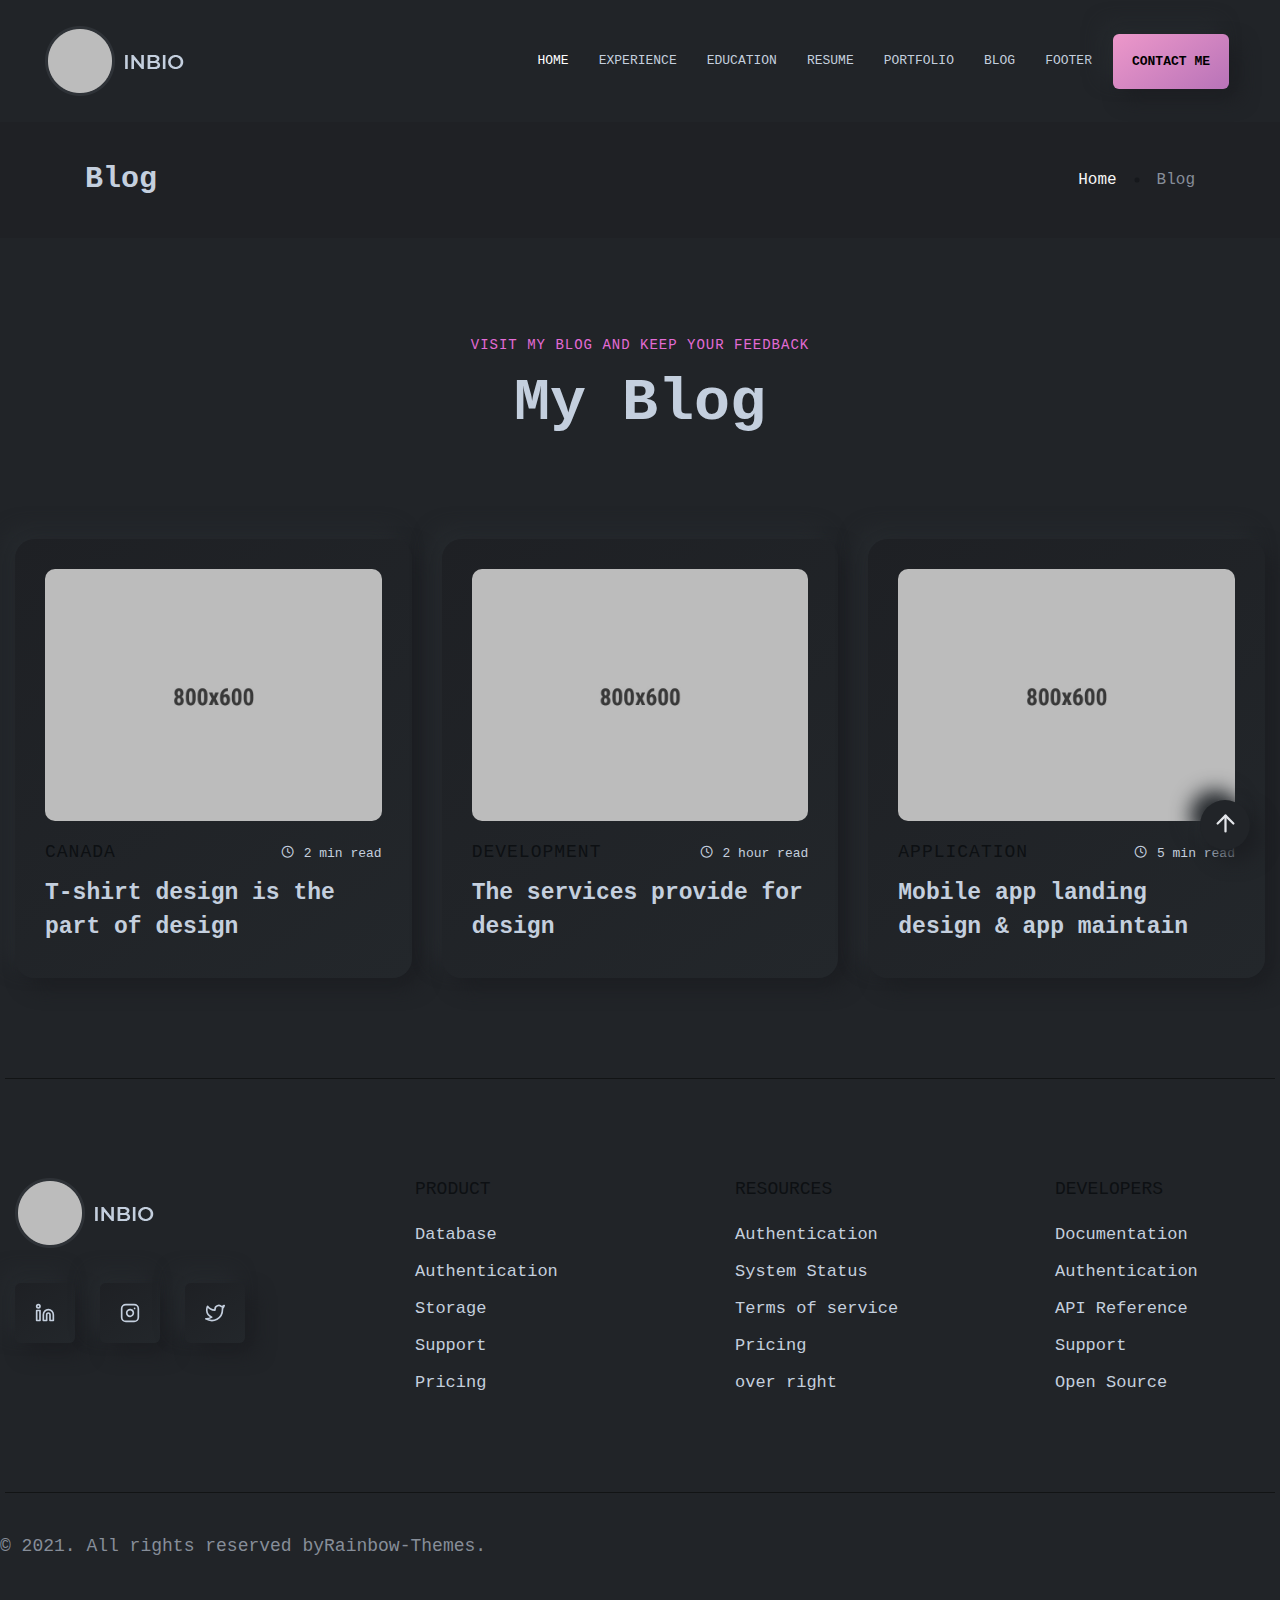
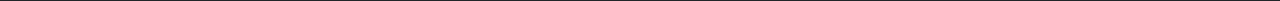
<file: blog.html>
<!DOCTYPE html>
<html lang="en">

<head>
    <meta charset="utf-8">
    <meta http-equiv="x-ua-compatible" content="ie=edge">
    <title>Home Default || Inbio - Personal Portfolio Bootstrap Template</title>
    <meta name="robots" content="noindex, follow" />
    <meta name="description" content="">
    <meta name="viewport" content="width=device-width, initial-scale=1, shrink-to-fit=no">
    <!-- Favicon -->
    <link rel="shortcut icon" type="image/x-icon" href="assets/images/favicon.ico">
    <!-- CSS 
    ============================================ -->
    <link rel="stylesheet" href="assets/css/vendor/bootstrap.min.css">
    <link rel="stylesheet" href="assets/css/vendor/slick.css">
    <link rel="stylesheet" href="assets/css/vendor/slick-theme.css">
    <link rel="stylesheet" href="assets/css/vendor/aos.css">
    <link rel="stylesheet" href="assets/css/plugins/feature.css">
    <!-- Style css -->
    <link rel="stylesheet" href="assets/css/style.css">
</head>

<body class="template-color-1 button-style spybody" data-spy="scroll" data-target=".navbar-example2" data-offset="150">
    <!-- Start Header -->
    <header class="rn-header haeder-default black-logo-version header--fixed header--sticky">
        <div class="header-wrapper rn-popup-mobile-menu m--0 row align-items-center">
            <!-- Start Header Left -->
            <div class="col-lg-2 col-6">
                <div class="header-left">
                    <div class="logo">
                        <a href="index.html">
                            <img src="assets/images/logo/logo.png" alt="logo">
                        </a>
                    </div>
                </div>
            </div>
            <!-- End Header Left -->
            <!-- Start Header Center -->
            <div class="col-lg-10 col-6">
                <div class="header-center">
                    <nav id="sideNav" class="mainmenu-nav navbar-example2 d-none d-xl-block">
                        <!-- Start Mainmanu Nav -->
                        <ul class="primary-menu nav nav-pills">
                            <li class="nav-item"><a class="nav-link smoth-animation active" href="#home">Home</a></li>
                            <li class="nav-item"><a class="nav-link smoth-animation" href="#experiences">Experience</a>
                            </li>
                            <li class="nav-item"><a class="nav-link smoth-animation" href="#educations">Education</a>
                            </li>
                            <li class="nav-item"><a class="nav-link smoth-animation" href="#resume">Resume</a></li>
                            <li class="nav-item"><a class="nav-link smoth-animation" href="#portfolio">Portfolio</a>
                            </li>
                            <li class="nav-item"><a class="nav-link smoth-animation" href="#blog">Blog</a></li>
                            <li class="nav-item"><a class="nav-link smoth-animation" href="#footer">Footer</a></li>
                        </ul>
                        <!-- End Mainmanu Nav -->
                    </nav>
                    <!-- Start Header Right  -->
                    <div class="header-right">
                        <a class="rn-btn" href="#contacts"><span>CONTACT ME</span></a>

                        <div class="hamberger-menu d-block d-xl-none">
                            <i id="menuBtn" class="feather-menu humberger-menu"></i>
                        </div>

                        <div class="close-menu d-block">
                            <span class="closeTrigger">
                                <i data-feather="x"></i>
                            </span>
                        </div>
                    </div>
                    <!-- End Header Right  -->

                </div>
            </div>
            <!-- End Header Center -->
        </div>
    </header>
    <!-- End Header Area -->

    <!-- Start Popup Mobile Menu  -->
    <div class="popup-mobile-menu">
        <div class="inner">
            <div class="menu-top">
                <div class="menu-header">
                    <a class="logo" href="index.html">
                        <img src="assets/images/logo/logo.png" alt="Personal Portfolio">
                    </a>
                    <div class="close-button">
                        <button class="close-menu-activation close"><i data-feather="x"></i></button>
                    </div>
                </div>
                <p class="discription">Lorem ipsum dolor sit amet consect adipisicing elit repellendus.
                </p>
            </div>
            <div class="content">
                <ul class="primary-menu nav nav-pills">
                    <li class="nav-item"><a class="nav-link smoth-animation active" href="#home">Home</a></li>
                    <li class="nav-item"><a class="nav-link smoth-animation" href="#experiences">Experience</a></li>
                    <li class="nav-item"><a class="nav-link smoth-animation" href="#educations">Education</a></li>
                    <li class="nav-item"><a class="nav-link smoth-animation" href="#resume">Resume</a></li>
                    <li class="nav-item"><a class="nav-link smoth-animation" href="#portfolio">Portfolio</a></li>
                    <li class="nav-item"><a class="nav-link smoth-animation" href="#blog">Blog</a></li>
                    <li class="nav-item"><a class="nav-link smoth-animation" href="#footer">Footer</a></li>
                </ul>
                <!-- social sharea area -->
                <div class="social-share-style-1 mt--40">
                    <span class="title">find with me</span>
                    <ul class="social-share d-flex liststyle">
                        <li class="facebook"><a href="#"><svg xmlns="http://www.w3.org/2000/svg" width="24" height="24" viewBox="0 0 24 24" fill="none" stroke="currentColor" stroke-width="2" stroke-linecap="round" stroke-linejoin="round" class="feather feather-facebook">
                                    <path d="M18 2h-3a5 5 0 0 0-5 5v3H7v4h3v8h4v-8h3l1-4h-4V7a1 1 0 0 1 1-1h3z"></path>
                                </svg></a>
                        </li>
                        <li class="instagram"><a href="#"><svg xmlns="http://www.w3.org/2000/svg" width="24" height="24" viewBox="0 0 24 24" fill="none" stroke="currentColor" stroke-width="2" stroke-linecap="round" stroke-linejoin="round" class="feather feather-instagram">
                                    <rect x="2" y="2" width="20" height="20" rx="5" ry="5"></rect>
                                    <path d="M16 11.37A4 4 0 1 1 12.63 8 4 4 0 0 1 16 11.37z"></path>
                                    <line x1="17.5" y1="6.5" x2="17.51" y2="6.5"></line>
                                </svg></a>
                        </li>
                        <li class="linkedin"><a href="#"><svg xmlns="http://www.w3.org/2000/svg" width="24" height="24" viewBox="0 0 24 24" fill="none" stroke="currentColor" stroke-width="2" stroke-linecap="round" stroke-linejoin="round" class="feather feather-linkedin">
                                    <path d="M16 8a6 6 0 0 1 6 6v7h-4v-7a2 2 0 0 0-2-2 2 2 0 0 0-2 2v7h-4v-7a6 6 0 0 1 6-6z">
                                    </path>
                                    <rect x="2" y="9" width="4" height="12"></rect>
                                    <circle cx="4" cy="4" r="2"></circle>
                                </svg></a>
                        </li>
                    </ul>
                </div>
                <!-- end -->
            </div>
        </div>
    </div>

    <main class="main-page-wrapper">
        <!-- Start bread vrumb area -->
        <div class="breadcrumb-area rn-section-gap breadcrumb-style-one">
            <div class="plr--85">
                <div class="row">
                    <div class="col-lg-12">
                        <div class="breadcrumb-inner">
                            <h1 class="title">Blog</h1>
                            <ul class="page-list">
                                <li><a href="index.html">Home</a></li>
                                <li class="separator"></li>
                                <li class="current-page">Blog</li>
                            </ul>
                        </div>
                    </div>
                </div>
            </div>
        </div>
        <!-- Start bread vrumb area -->

        <!-- Start News Area -->
        <div class="rn-blog-area rn-section-gap" id="blog">
            <div class="container">
                <div class="row">
                    <div class="col-lg-12">
                        <div data-aos="fade-up" data-aos-duration="500" data-aos-delay="500" data-aos-once="true" class="section-title text-center">
                            <span class="subtitle">Visit my blog and keep your feedback</span>
                            <h2 class="title">My Blog</h2>
                        </div>
                    </div>
                </div>
                <div class="row row--25 mt--30 mt_md--10 mt_sm--10">

                    <!-- Start Single blog -->
                    <div data-aos="fade-up" data-aos-duration="500" data-aos-delay="400" data-aos-once="true" class="col-lg-6 col-xl-4 mt--30 col-md-6 col-sm-12 col-12 mt--30">
                        <div class="rn-blog" data-toggle="modal" data-target="#exampleModalCenters">
                            <div class="inner">
                                <div class="thumbnail">
                                    <a href="javascript:void(0)">
                                        <img src="assets/images/blog/blog-01.jpg" alt="Personal Portfolio Images">
                                    </a>
                                </div>
                                <div class="content">
                                    <div class="category-info">
                                        <div class="category-list">
                                            <a href="javascript:void(0)">Canada</a>
                                        </div>
                                        <div class="meta">
                                            <span><i class="feather-clock"></i> 2 min read</span>
                                        </div>
                                    </div>
                                    <h4 class="title"><a href="javascript:void(0)">T-shirt design is the part of design
                                            <i class="feather-arrow-up-right"></i></a></h4>
                                </div>
                            </div>
                        </div>
                    </div>
                    <!-- End Single blog -->

                    <!-- Start Single blog -->
                    <div data-aos="fade-up" data-aos-duration="500" data-aos-delay="600" data-aos-once="true" class="col-lg-6 col-xl-4 mt--30 col-md-6 col-sm-12 col-12 mt--30">
                        <div class="rn-blog" data-toggle="modal" data-target="#exampleModalCenters">
                            <div class="inner">
                                <div class="thumbnail">
                                    <a href="javascript:void(0)">
                                        <img src="assets/images/blog/blog-02.jpg" alt="Personal Portfolio Images">
                                    </a>
                                </div>
                                <div class="content">
                                    <div class="category-info">
                                        <div class="category-list">
                                            <a href="javascript:void(0)">Development</a>
                                        </div>
                                        <div class="meta">
                                            <span><i class="feather-clock"></i> 2 hour read</span>
                                        </div>
                                    </div>
                                    <h4 class="title"><a href="javascript:void(0)">The services provide for design <i
                                                class="feather-arrow-up-right"></i></a></h4>
                                </div>
                            </div>
                        </div>
                    </div>
                    <!-- End Single blog -->

                    <!-- Start Single blog -->
                    <div data-aos="fade-up" data-aos-duration="500" data-aos-delay="800" data-aos-once="true" class="col-lg-6 col-xl-4 mt--30 col-md-6 col-sm-12 col-12 mt--30">
                        <div class="rn-blog" data-toggle="modal" data-target="#exampleModalCenters">
                            <div class="inner">
                                <div class="thumbnail">
                                    <a href="javascript:void(0)">
                                        <img src="assets/images/blog/blog-03.jpg" alt="Personal Portfolio Images">
                                    </a>
                                </div>
                                <div class="content">
                                    <div class="category-info">
                                        <div class="category-list">
                                            <a href="javascript:void(0)">Application</a>
                                        </div>
                                        <div class="meta">
                                            <span><i class="feather-clock"></i> 5 min read</span>
                                        </div>
                                    </div>
                                    <h4 class="title"><a href="javascript:void(0)">Mobile app landing design & app
                                            maintain<i class="feather-arrow-up-right"></i></a></h4>
                                </div>
                            </div>
                        </div>
                    </div>
                    <!-- End Single blog -->

                </div>
            </div>
        </div>
        <!-- ENd Mews Area -->

        <!-- Back to  top Start -->
        <div class="backto-top">
            <div>
                <i data-feather="arrow-up"></i>
            </div>
        </div>
        <!-- Back to top end -->



        <!-- Rn footer area Start -->
        <div id="footer" class="rn-footer-area footer-style-2 rn-section-gapTop section-separator">
            <div class="container pb--80 pb_sm--40 plr_sm--20">
                <div class="row">
                    <div class="col-xl-3 col-12 col-lg-3 col-md-6 col-sm-6 col-12">
                        <div class="logo-thumbnail">
                            <a href="#"><img src="assets/images/logo/logo.png" alt="logo-image"></a>
                        </div>
                        <div class="social-icone-wrapper">
                            <ul class="social-share d-flex liststyle">
                                <li class="facebook"><a href="#"><i data-feather="linkedin"></i></a>
                                </li>
                                <li class="instagram"><a href="#"><i data-feather="instagram"></i></a>
                                </li>
                                <li class="linkedin"><a href="#"><i data-feather="twitter"></i></a>
                                </li>
                            </ul>
                        </div>
                    </div>
                    <div class="col-sl-3 col-12 mt_sm--20 col-lg-3 col-md-6 col-sm-6 col-12">
                        <div class="menu-wrapper">
                            <div class="menu-title">
                                <h6>product</h6>
                            </div>
                            <ul class="menu-footer">
                                <li><a href="#">Database</a></li>
                                <li><a href="#">Authentication</a></li>
                                <li><a href="#">Storage</a></li>
                                <li><a href="#">Support</a></li>
                                <li><a href="#">Pricing</a></li>
                            </ul>
                        </div>
                    </div>
                    <div class="col-sl-3 col-12 mt_sm--20 col-lg-3 col-md-6 col-sm-6 col-12">
                        <div class="menu-wrapper">
                            <div class="menu-title">
                                <h6>Resources</h6>
                            </div>
                            <ul class="menu-footer">
                                <li><a href="#">Authentication</a></li>
                                <li><a href="#">System Status</a></li>
                                <li><a href="#">Terms of service</a></li>
                                <li><a href="#">Pricing</a></li>
                                <li><a href="#">over right</a></li>
                            </ul>
                        </div>
                    </div>
                    <div class="col-sl-3 col-12 mt_sm--20 col-lg-3 col-md-6 col-sm-6 col-12">
                        <div class="menu-wrapper">
                            <div class="menu-title">
                                <h6>Developers</h6>
                            </div>
                            <ul class="menu-footer">
                                <li><a href="#">Documentation</a></li>
                                <li><a href="#">Authentication</a></li>
                                <li><a href="#">API Reference</a></li>
                                <li><a href="#">Support</a></li>
                                <li><a href="#">Open Source</a></li>
                            </ul>
                        </div>
                    </div>
                </div>
            </div>
            <div class="copyright text-center ptb--40 section-separator">
                <p class="description">© 2021. All rights reserved by <a target="_blank" href="https://themeforest.net/user/rainbow-themes/portfolio">Rainbow-Themes.</a></p>
            </div>
        </div>
        <!-- Rn footer area end -->
    </main>


    <!-- JS ============================================ -->
    <script src="assets/js/vendor/jquery.js"></script>
    <script src="assets/js/vendor/modernizer.min.js"></script>
    <script src="assets/js/vendor/feather.min.js"></script>
    <script src="assets/js/vendor/slick.min.js"></script>
    <script src="assets/js/vendor/bootstrap.js"></script>
    <script src="assets/js/vendor/text-type.js"></script>
    <script src="assets/js/vendor/wow.js"></script>
    <script src="assets/js/vendor/aos.js"></script>
    <script src="assets/js/vendor/particles.js"></script>
    <!-- main JS -->
    <script src="assets/js/main.js"></script>
</body>

</html>
</file>
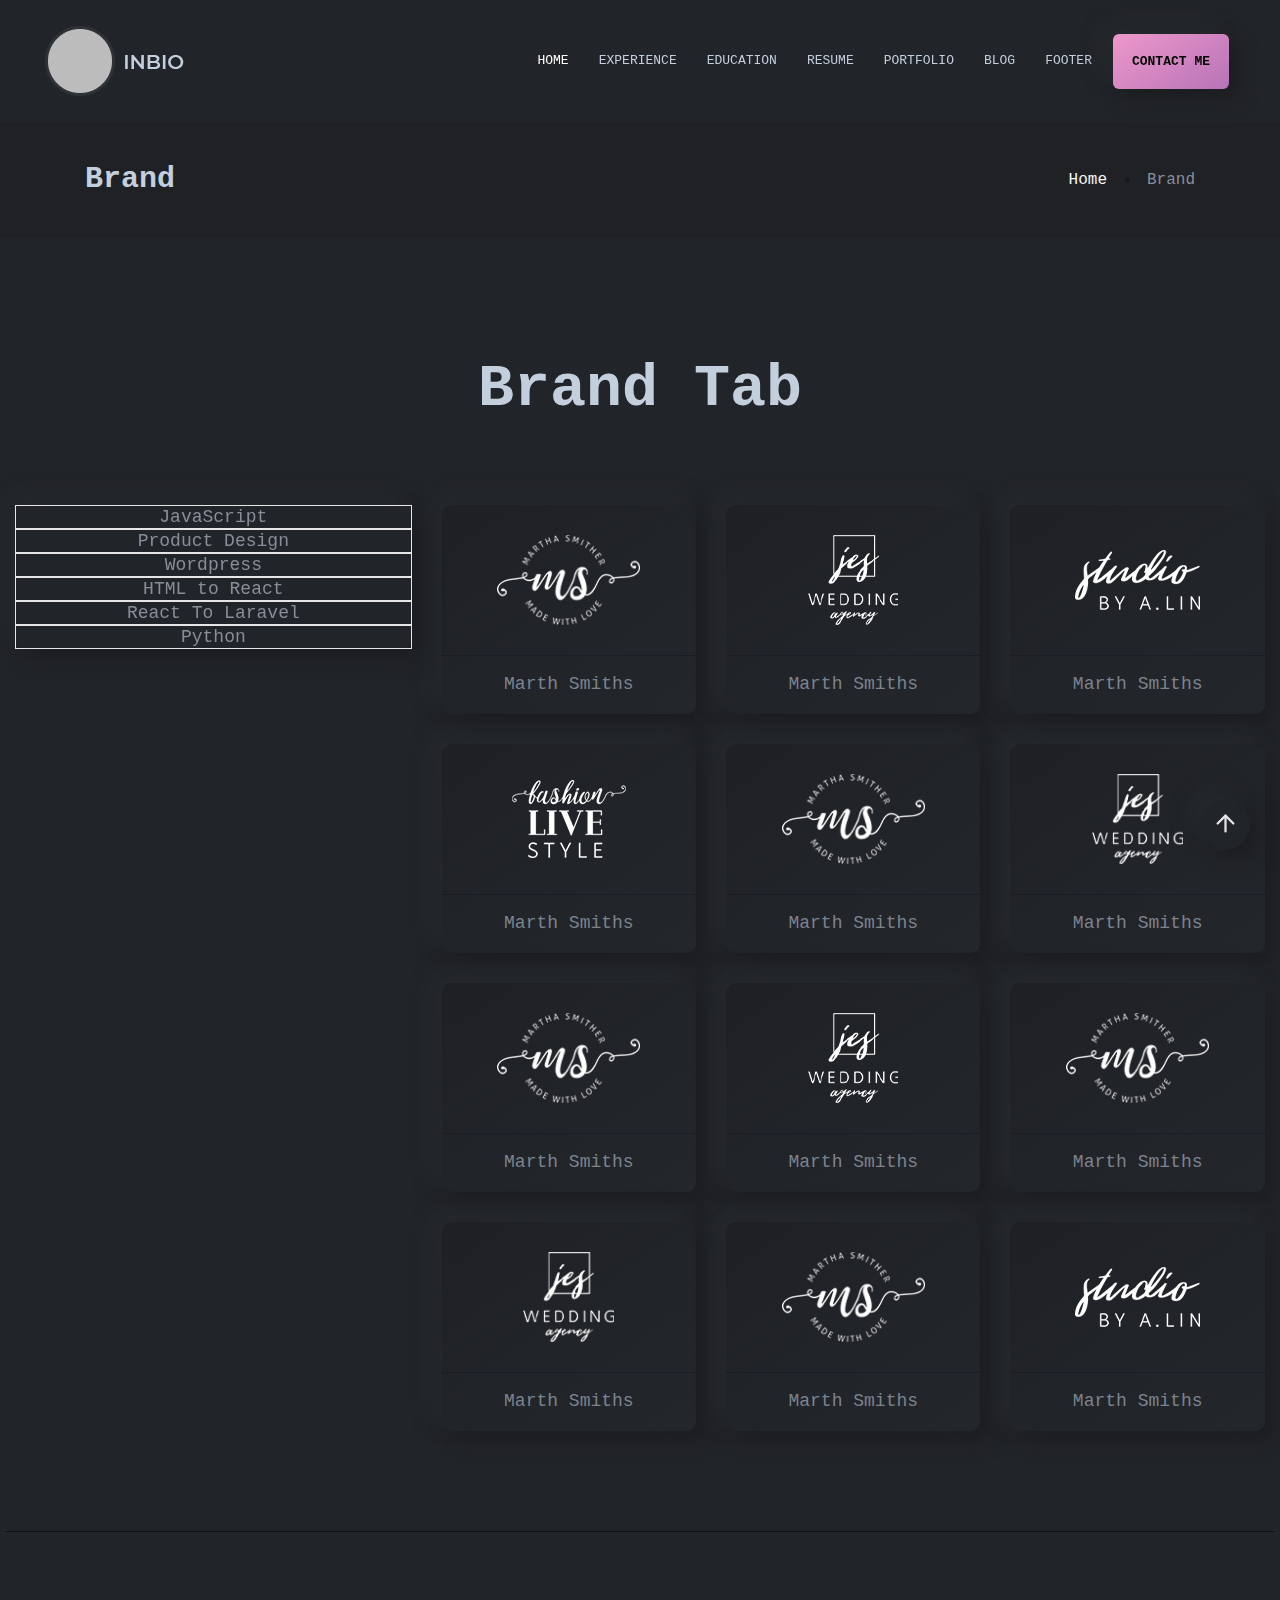
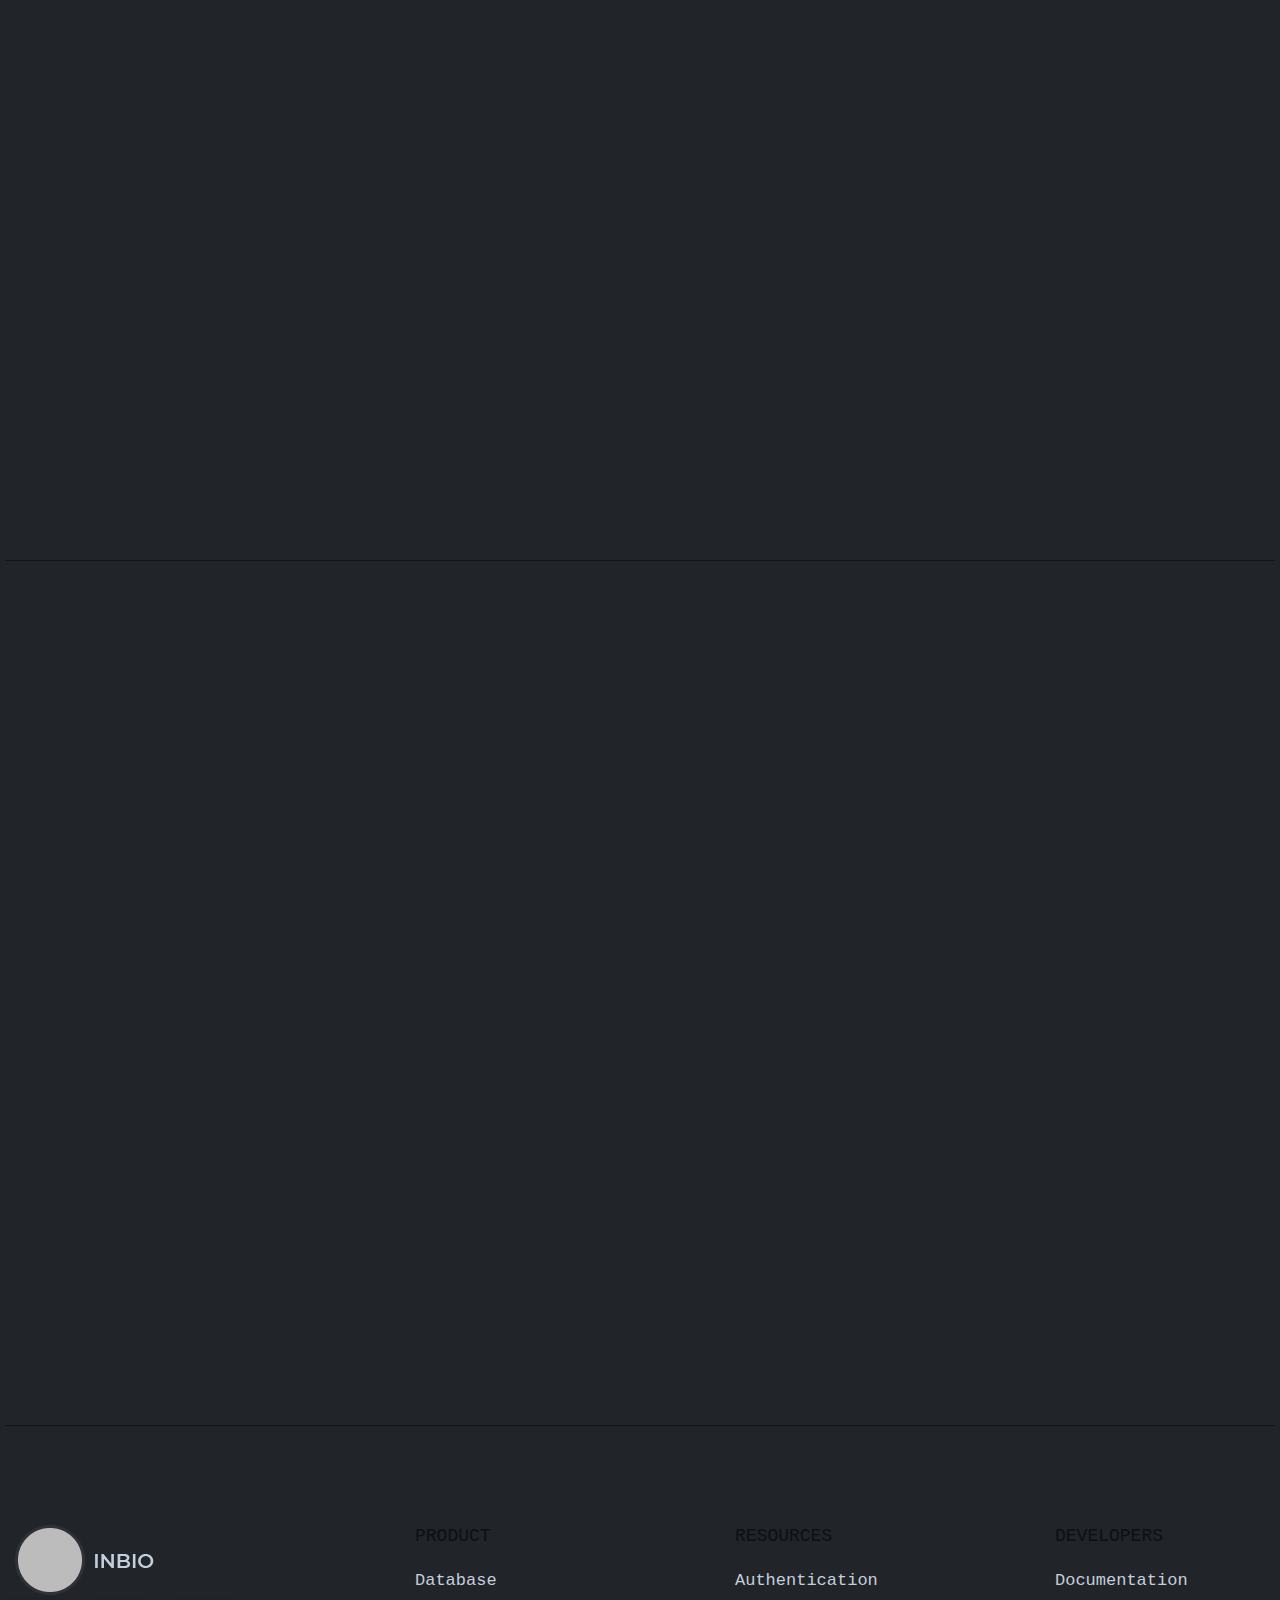
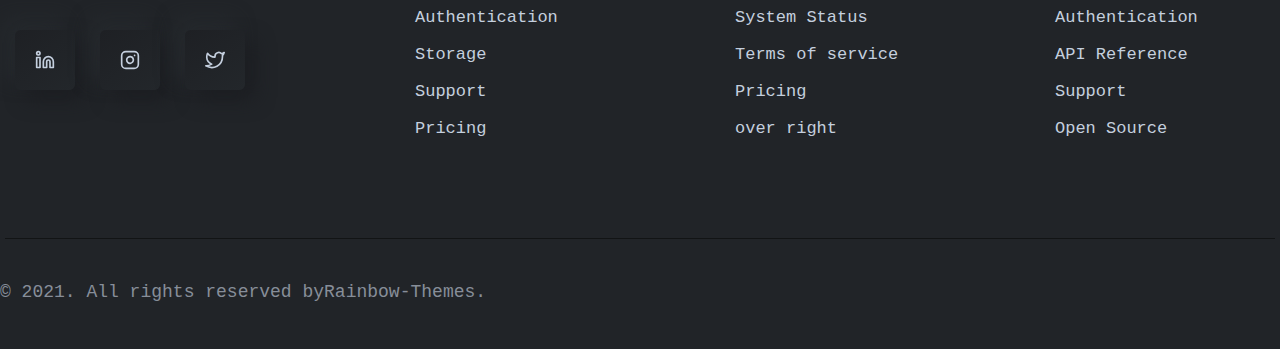
<file: brand.html>
<!DOCTYPE html>
<html lang="en">

<head>
    <meta charset="utf-8">
    <meta http-equiv="x-ua-compatible" content="ie=edge">
    <title>Brand || Inbio - Personal Portfolio Bootstrap Template</title>
    <meta name="robots" content="noindex, follow" />
    <meta name="description" content="">
    <meta name="viewport" content="width=device-width, initial-scale=1, shrink-to-fit=no">
    <!-- Favicon -->
    <link rel="shortcut icon" type="image/x-icon" href="assets/images/favicon.ico">
    <!-- CSS 
    ============================================ -->
    <link rel="stylesheet" href="assets/css/vendor/bootstrap.min.css">
    <link rel="stylesheet" href="assets/css/vendor/slick.css">
    <link rel="stylesheet" href="assets/css/vendor/slick-theme.css">
    <link rel="stylesheet" href="assets/css/vendor/aos.css">
    <link rel="stylesheet" href="assets/css/plugins/feature.css">
    <!-- Style css -->
    <link rel="stylesheet" href="assets/css/style.css">
</head>

<body class="template-color-1 button-style spybody" data-spy="scroll" data-target=".navbar-example2" data-offset="150">
    <!-- header - developer home -->
    <!-- Start Header -->
    <header class="rn-header haeder-default black-logo-version header--fixed header--sticky">
        <div class="header-wrapper rn-popup-mobile-menu m--0 row align-items-center">
            <!-- Start Header Left -->
            <div class="col-lg-2 col-6">
                <div class="header-left">
                    <div class="logo">
                        <a href="index.html">
                            <img src="assets/images/logo/logo.png" alt="logo">
                        </a>
                    </div>
                </div>
            </div>
            <!-- End Header Left -->
            <!-- Start Header Center -->
            <div class="col-lg-10 col-6">
                <div class="header-center">
                    <nav id="sideNav" class="mainmenu-nav navbar-example2 d-none d-xl-block">
                        <!-- Start Mainmanu Nav -->
                        <ul class="primary-menu nav nav-pills">
                            <li class="nav-item"><a class="nav-link smoth-animation active" href="#home">Home</a></li>
                            <li class="nav-item"><a class="nav-link smoth-animation" href="#experiences">Experience</a>
                            </li>
                            <li class="nav-item"><a class="nav-link smoth-animation" href="#educations">Education</a>
                            </li>
                            <li class="nav-item"><a class="nav-link smoth-animation" href="#resume">Resume</a></li>
                            <li class="nav-item"><a class="nav-link smoth-animation" href="#portfolio">Portfolio</a>
                            </li>
                            <li class="nav-item"><a class="nav-link smoth-animation" href="#blog">Blog</a></li>
                            <li class="nav-item"><a class="nav-link smoth-animation" href="#footer">Footer</a></li>
                        </ul>
                        <!-- End Mainmanu Nav -->
                    </nav>
                    <!-- Start Header Right  -->
                    <div class="header-right">
                        <a class="rn-btn" href="#contacts"><span>CONTACT ME</span></a>

                        <div class="hamberger-menu d-block d-xl-none">
                            <i id="menuBtn" class="feather-menu humberger-menu"></i>
                        </div>

                        <div class="close-menu d-block">
                            <span class="closeTrigger">
                                <i data-feather="x"></i>
                            </span>
                        </div>
                    </div>
                    <!-- End Header Right  -->

                </div>
            </div>
            <!-- End Header Center -->
        </div>
    </header>
    <!-- End Header Area -->

    <!-- Start Popup Mobile Menu  -->
    <div class="popup-mobile-menu">
        <div class="inner">
            <div class="menu-top">
                <div class="menu-header">
                    <a class="logo" href="index.html">
                        <img src="assets/images/logo/logo.png" alt="Personal Portfolio">
                    </a>
                    <div class="close-button">
                        <button class="close-menu-activation close"><i data-feather="x"></i></button>
                    </div>
                </div>
                <p class="discription">Lorem ipsum dolor sit amet consect adipisicing elit repellendus.
                </p>
            </div>
            <div class="content">
                <ul class="primary-menu nav nav-pills">
                    <li class="nav-item"><a class="nav-link smoth-animation active" href="#home">Home</a></li>
                    <li class="nav-item"><a class="nav-link smoth-animation" href="#experiences">Experience</a></li>
                    <li class="nav-item"><a class="nav-link smoth-animation" href="#educations">Education</a></li>
                    <li class="nav-item"><a class="nav-link smoth-animation" href="#resume">Resume</a></li>
                    <li class="nav-item"><a class="nav-link smoth-animation" href="#portfolio">Portfolio</a></li>
                    <li class="nav-item"><a class="nav-link smoth-animation" href="#blog">Blog</a></li>
                    <li class="nav-item"><a class="nav-link smoth-animation" href="#footer">Footer</a></li>
                </ul>
                <!-- social sharea area -->
                <div class="social-share-style-1 mt--40">
                    <span class="title">find with me</span>
                    <ul class="social-share d-flex liststyle">
                        <li class="facebook"><a href="#"><svg xmlns="http://www.w3.org/2000/svg" width="24" height="24" viewBox="0 0 24 24" fill="none" stroke="currentColor" stroke-width="2" stroke-linecap="round" stroke-linejoin="round" class="feather feather-facebook">
                                    <path d="M18 2h-3a5 5 0 0 0-5 5v3H7v4h3v8h4v-8h3l1-4h-4V7a1 1 0 0 1 1-1h3z"></path>
                                </svg></a>
                        </li>
                        <li class="instagram"><a href="#"><svg xmlns="http://www.w3.org/2000/svg" width="24" height="24" viewBox="0 0 24 24" fill="none" stroke="currentColor" stroke-width="2" stroke-linecap="round" stroke-linejoin="round" class="feather feather-instagram">
                                    <rect x="2" y="2" width="20" height="20" rx="5" ry="5"></rect>
                                    <path d="M16 11.37A4 4 0 1 1 12.63 8 4 4 0 0 1 16 11.37z"></path>
                                    <line x1="17.5" y1="6.5" x2="17.51" y2="6.5"></line>
                                </svg></a>
                        </li>
                        <li class="linkedin"><a href="#"><svg xmlns="http://www.w3.org/2000/svg" width="24" height="24" viewBox="0 0 24 24" fill="none" stroke="currentColor" stroke-width="2" stroke-linecap="round" stroke-linejoin="round" class="feather feather-linkedin">
                                    <path d="M16 8a6 6 0 0 1 6 6v7h-4v-7a2 2 0 0 0-2-2 2 2 0 0 0-2 2v7h-4v-7a6 6 0 0 1 6-6z">
                                    </path>
                                    <rect x="2" y="9" width="4" height="12"></rect>
                                    <circle cx="4" cy="4" r="2"></circle>
                                </svg></a>
                        </li>
                    </ul>
                </div>
                <!-- end -->
            </div>
        </div>
    </div>

    <main class="main-page-wrapper">

        <!-- Start bread vrumb area -->
        <div class="breadcrumb-area rn-section-gap breadcrumb-style-one">
            <div class="plr--85">
                <div class="row">
                    <div class="col-lg-12">
                        <div class="breadcrumb-inner">
                            <h1 class="title">Brand</h1>
                            <ul class="page-list">
                                <li><a href="index.html">Home</a></li>
                                <li class="separator"></li>
                                <li class="current-page">Brand</li>
                            </ul>
                        </div>
                    </div>
                </div>
            </div>
        </div>
        <!-- Start bread vrumb area -->

        <!-- Start Client Area -->
        <div class="rn-client-area rn-section-gap" id="clients">
            <div class="container">
                <div class="row">
                    <div class="col-lg-12">
                        <div data-aos="fade-up" data-aos-duration="1000" data-aos-delay="100" data-aos-once="true" class="section-title mb--80 mb_sm--35 mb_md--50 mb_lg--60">
                            <h2 class="title">Brand Tab</h2>
                        </div>
                    </div>
                </div>
                <div class="row row--25">
                    <div data-aos="fade-up" data-aos-duration="1000" data-aos-delay="100" data-aos-once="true" class="col-lg-4">
                        <div class="d-flex flex-wrap align-content-start h-100">
                            <div class="position-sticky clients-wrapper sticky-top rbt-sticky-top-adjust">
                                <div class="nav tab-navigation-button flex-column nav-pills me-3" id="v-pills-tab" role="tablist" aria-orientation="vertical">
                                    <button class="nav-style " id="v-pills-home-tab" data-bs-toggle="pill" data-bs-target="#v-pills-Javascript" type="button" role="tab" aria-selected="false">JavaScript</button>
                                    <button class="nav-style active" id="v-pills-profile-tab" data-bs-toggle="pill" data-bs-target="#v-pills-Design" type="button" role="tab" aria-selected="true">Product Design</button>
                                    <button class="nav-style" id="v-pills-messages-tab" data-bs-toggle="pill" data-bs-target="#v-pills-Wordpress" type="button" role="tab" aria-selected="false">Wordpress</button>
                                    <button class="nav-style" id="v-pills-settings-tabs" data-bs-toggle="pill" data-bs-target="#v-pills-React" type="button" role="tab" aria-selected="false">HTML to
                                        React</button>
                                    <button class="nav-style" id="v-pills-settings-tabt" data-bs-toggle="pill" data-bs-target="#v-pills-Laravel" type="button" role="tab" aria-selected="false">React To
                                        Laravel</button>
                                    <button class="nav-style" id="v-pills-settings-tabx" data-bs-toggle="pill" data-bs-target="#v-pills-Python" type="button" role="tab" aria-selected="false">Python</button>
                                </div>
                            </div>
                        </div>
                    </div>

                    <div class="col-lg-8">
                        <div data-aos="fade-up" data-aos-duration="1000" data-aos-delay="300" data-aos-once="true" class="tab-area">
                            <div class="d-flex align-items-start">
                                <div class="tab-content" id="v-pills-tabContent">

                                    <div class="tab-pane fade" id="v-pills-Javascript" role="tabpanel" aria-labelledby="v-pills-home-tab">
                                        <div class="client-card">

                                            <!-- Start Single Brand  -->
                                            <div class="main-content">
                                                <div class="inner text-center">
                                                    <div class="thumbnail">
                                                        <a href="#"><img src="assets/images/client/png/client1.png" alt="Client-image"></a>
                                                    </div>
                                                    <div class="seperator"></div>
                                                    <div class="client-name"><span><a href="#">Marth Smiths</a></span>
                                                    </div>
                                                </div>
                                            </div>
                                            <!-- End Single Brand  -->

                                            <!-- Start Single Brand  -->
                                            <div class="main-content">
                                                <div class="inner text-center">
                                                    <div class="thumbnail">
                                                        <a href="#"><img src="assets/images/client/png/client2.png" alt="Client-image"></a>
                                                    </div>
                                                    <div class="seperator"></div>
                                                    <div class="client-name"><span><a href="#">Marth Smiths</a></span>
                                                    </div>
                                                </div>
                                            </div>
                                            <!-- End Single Brand  -->

                                            <!-- Start Single Brand  -->
                                            <div class="main-content">
                                                <div class="inner text-center">
                                                    <div class="thumbnail">
                                                        <a href="#"><img src="assets/images/client/png/client3.png" alt="Client-image"></a>
                                                    </div>
                                                    <div class="seperator"></div>
                                                    <div class="client-name"><span><a href="#">Marth Smiths</a></span>
                                                    </div>
                                                </div>
                                            </div>
                                            <!-- End Single Brand  -->

                                            <!-- Start Single Brand  -->
                                            <div class="main-content">
                                                <div class="inner text-center">
                                                    <div class="thumbnail">
                                                        <a href="#"><img src="assets/images/client/png/client4.png" alt="Client-image"></a>
                                                    </div>
                                                    <div class="seperator"></div>
                                                    <div class="client-name"><span><a href="#">Marth Smiths</a></span>
                                                    </div>
                                                </div>
                                            </div>
                                            <!-- End Single Brand  -->

                                            <!-- Start Single Brand  -->
                                            <div class="main-content">
                                                <div class="inner text-center">
                                                    <div class="thumbnail">
                                                        <a href="#"><img src="assets/images/client/png/client1.png" alt="Client-image"></a>
                                                    </div>
                                                    <div class="seperator"></div>
                                                    <div class="client-name"><span><a href="#">Marth Smiths</a></span>
                                                    </div>
                                                </div>
                                            </div>
                                            <!-- End Single Brand  -->

                                            <!-- Start Single Brand  -->
                                            <div class="main-content">
                                                <div class="inner text-center">
                                                    <div class="thumbnail">
                                                        <a href="#"><img src="assets/images/client/png/client5.png" alt="Client-image"></a>
                                                    </div>
                                                    <div class="seperator"></div>
                                                    <div class="client-name"><span><a href="#">Marth Smiths</a></span>
                                                    </div>
                                                </div>
                                            </div>
                                            <!-- End Single Brand  -->

                                            <!-- Start Single Brand  -->
                                            <div class="main-content">
                                                <div class="inner text-center">
                                                    <div class="thumbnail">
                                                        <a href="#"><img src="assets/images/client/png/client1.png" alt="Client-image"></a>
                                                    </div>
                                                    <div class="seperator"></div>
                                                    <div class="client-name"><span><a href="#">Marth Smiths</a></span>
                                                    </div>
                                                </div>
                                            </div>
                                            <!-- End Single Brand  -->

                                            <!-- Start Single Brand  -->
                                            <div class="main-content">
                                                <div class="inner text-center">
                                                    <div class="thumbnail">
                                                        <a href="#"><img src="assets/images/client/png/client2.png" alt="Client-image"></a>
                                                    </div>
                                                    <div class="seperator"></div>
                                                    <div class="client-name"><span><a href="#">Marth Smiths</a></span>
                                                    </div>
                                                </div>
                                            </div>
                                            <!-- End Single Brand  -->

                                            <!-- Start Single Brand  -->
                                            <div class="main-content">
                                                <div class="inner text-center">
                                                    <div class="thumbnail">
                                                        <a href="#"><img src="assets/images/client/png/client1.png" alt="Client-image"></a>
                                                    </div>
                                                    <div class="seperator"></div>
                                                    <div class="client-name"><span><a href="#">Marth Smiths</a></span>
                                                    </div>
                                                </div>
                                            </div>
                                            <!-- End Single Brand  -->

                                            <!-- Start Single Brand  -->
                                            <div class="main-content">
                                                <div class="inner text-center">
                                                    <div class="thumbnail">
                                                        <a href="#"><img src="assets/images/client/png/client5.png" alt="Client-image"></a>
                                                    </div>
                                                    <div class="seperator"></div>
                                                    <div class="client-name"><span><a href="#">Marth Smiths</a></span>
                                                    </div>
                                                </div>
                                            </div>
                                            <!-- End Single Brand  -->

                                            <!-- Start Single Brand  -->
                                            <div class="main-content">
                                                <div class="inner text-center">
                                                    <div class="thumbnail">
                                                        <a href="#"><img src="assets/images/client/png/client1.png" alt="Client-image"></a>
                                                    </div>
                                                    <div class="seperator"></div>
                                                    <div class="client-name"><span><a href="#">Marth Smiths</a></span>
                                                    </div>
                                                </div>
                                            </div>
                                            <!-- End Single Brand  -->

                                            <!-- Start Single Brand  -->
                                            <div class="main-content">
                                                <div class="inner text-center">
                                                    <div class="thumbnail">
                                                        <a href="#"><img src="assets/images/client/png/client3.png" alt="Client-image"></a>
                                                    </div>
                                                    <div class="seperator"></div>
                                                    <div class="client-name"><span><a href="#">Marth Smiths</a></span>
                                                    </div>
                                                </div>
                                            </div>
                                            <!-- End Single Brand  -->

                                        </div>
                                    </div>

                                    <div class="tab-pane fade show active" id="v-pills-Design" role="tabpanel" aria-labelledby="v-pills-profile-tab">
                                        <div class="client-card">

                                            <!-- Start Single Brand  -->
                                            <div class="main-content">
                                                <div class="inner text-center">
                                                    <div class="thumbnail">
                                                        <a href="#"><img src="assets/images/client/png/client1.png" alt="Client-image"></a>
                                                    </div>
                                                    <div class="seperator"></div>
                                                    <div class="client-name"><span><a href="#">Marth Smiths</a></span>
                                                    </div>
                                                </div>
                                            </div>
                                            <!-- End Single Brand  -->

                                            <!-- Start Single Brand  -->
                                            <div class="main-content">
                                                <div class="inner text-center">
                                                    <div class="thumbnail">
                                                        <a href="#"><img src="assets/images/client/png/client2.png" alt="Client-image"></a>
                                                    </div>
                                                    <div class="seperator"></div>
                                                    <div class="client-name"><span><a href="#">Marth Smiths</a></span>
                                                    </div>
                                                </div>
                                            </div>
                                            <!-- End Single Brand  -->

                                            <!-- Start Single Brand  -->
                                            <div class="main-content">
                                                <div class="inner text-center">
                                                    <div class="thumbnail">
                                                        <a href="#"><img src="assets/images/client/png/client3.png" alt="Client-image"></a>
                                                    </div>
                                                    <div class="seperator"></div>
                                                    <div class="client-name"><span><a href="#">Marth Smiths</a></span>
                                                    </div>
                                                </div>
                                            </div>
                                            <!-- End Single Brand  -->

                                            <!-- Start Single Brand  -->
                                            <div class="main-content">
                                                <div class="inner text-center">
                                                    <div class="thumbnail">
                                                        <a href="#"><img src="assets/images/client/png/client4.png" alt="Client-image"></a>
                                                    </div>
                                                    <div class="seperator"></div>
                                                    <div class="client-name"><span><a href="#">Marth Smiths</a></span>
                                                    </div>
                                                </div>
                                            </div>
                                            <!-- End Single Brand  -->

                                            <!-- Start Single Brand  -->
                                            <div class="main-content">
                                                <div class="inner text-center">
                                                    <div class="thumbnail">
                                                        <a href="#"><img src="assets/images/client/png/client1.png" alt="Client-image"></a>
                                                    </div>
                                                    <div class="seperator"></div>
                                                    <div class="client-name"><span><a href="#">Marth Smiths</a></span>
                                                    </div>
                                                </div>
                                            </div>
                                            <!-- End Single Brand  -->

                                            <!-- Start Single Brand  -->
                                            <div class="main-content">
                                                <div class="inner text-center">
                                                    <div class="thumbnail">
                                                        <a href="#"><img src="assets/images/client/png/client5.png" alt="Client-image"></a>
                                                    </div>
                                                    <div class="seperator"></div>
                                                    <div class="client-name"><span><a href="#">Marth Smiths</a></span>
                                                    </div>
                                                </div>
                                            </div>
                                            <!-- End Single Brand  -->

                                            <!-- Start Single Brand  -->
                                            <div class="main-content">
                                                <div class="inner text-center">
                                                    <div class="thumbnail">
                                                        <a href="#"><img src="assets/images/client/png/client1.png" alt="Client-image"></a>
                                                    </div>
                                                    <div class="seperator"></div>
                                                    <div class="client-name"><span><a href="#">Marth Smiths</a></span>
                                                    </div>
                                                </div>
                                            </div>
                                            <!-- End Single Brand  -->

                                            <!-- Start Single Brand  -->
                                            <div class="main-content">
                                                <div class="inner text-center">
                                                    <div class="thumbnail">
                                                        <a href="#"><img src="assets/images/client/png/client2.png" alt="Client-image"></a>
                                                    </div>
                                                    <div class="seperator"></div>
                                                    <div class="client-name"><span><a href="#">Marth Smiths</a></span>
                                                    </div>
                                                </div>
                                            </div>
                                            <!-- End Single Brand  -->

                                            <!-- Start Single Brand  -->
                                            <div class="main-content">
                                                <div class="inner text-center">
                                                    <div class="thumbnail">
                                                        <a href="#"><img src="assets/images/client/png/client1.png" alt="Client-image"></a>
                                                    </div>
                                                    <div class="seperator"></div>
                                                    <div class="client-name"><span><a href="#">Marth Smiths</a></span>
                                                    </div>
                                                </div>
                                            </div>
                                            <!-- End Single Brand  -->

                                            <!-- Start Single Brand  -->
                                            <div class="main-content">
                                                <div class="inner text-center">
                                                    <div class="thumbnail">
                                                        <a href="#"><img src="assets/images/client/png/client5.png" alt="Client-image"></a>
                                                    </div>
                                                    <div class="seperator"></div>
                                                    <div class="client-name"><span><a href="#">Marth Smiths</a></span>
                                                    </div>
                                                </div>
                                            </div>
                                            <!-- End Single Brand  -->

                                            <!-- Start Single Brand  -->
                                            <div class="main-content">
                                                <div class="inner text-center">
                                                    <div class="thumbnail">
                                                        <a href="#"><img src="assets/images/client/png/client1.png" alt="Client-image"></a>
                                                    </div>
                                                    <div class="seperator"></div>
                                                    <div class="client-name"><span><a href="#">Marth Smiths</a></span>
                                                    </div>
                                                </div>
                                            </div>
                                            <!-- End Single Brand  -->

                                            <!-- Start Single Brand  -->
                                            <div class="main-content">
                                                <div class="inner text-center">
                                                    <div class="thumbnail">
                                                        <a href="#"><img src="assets/images/client/png/client3.png" alt="Client-image"></a>
                                                    </div>
                                                    <div class="seperator"></div>
                                                    <div class="client-name"><span><a href="#">Marth Smiths</a></span>
                                                    </div>
                                                </div>
                                            </div>
                                            <!-- End Single Brand  -->
                                        </div>
                                    </div>

                                    <div class="tab-pane fade" id="v-pills-Wordpress" role="tabpanel" aria-labelledby="v-pills-home-tab">
                                        <div class="client-card">

                                            <!-- Start Single Brand  -->
                                            <div class="main-content">
                                                <div class="inner text-center">
                                                    <div class="thumbnail">
                                                        <a href="#"><img src="assets/images/client/png/client1.png" alt="Client-image"></a>
                                                    </div>
                                                    <div class="seperator"></div>
                                                    <div class="client-name"><span><a href="#">Marth Smiths</a></span>
                                                    </div>
                                                </div>
                                            </div>
                                            <!-- End Single Brand  -->

                                            <!-- Start Single Brand  -->
                                            <div class="main-content">
                                                <div class="inner text-center">
                                                    <div class="thumbnail">
                                                        <a href="#"><img src="assets/images/client/png/client2.png" alt="Client-image"></a>
                                                    </div>
                                                    <div class="seperator"></div>
                                                    <div class="client-name"><span><a href="#">Marth Smiths</a></span>
                                                    </div>
                                                </div>
                                            </div>
                                            <!-- End Single Brand  -->

                                            <!-- Start Single Brand  -->
                                            <div class="main-content">
                                                <div class="inner text-center">
                                                    <div class="thumbnail">
                                                        <a href="#"><img src="assets/images/client/png/client3.png" alt="Client-image"></a>
                                                    </div>
                                                    <div class="seperator"></div>
                                                    <div class="client-name"><span><a href="#">Marth Smiths</a></span>
                                                    </div>
                                                </div>
                                            </div>
                                            <!-- End Single Brand  -->

                                            <!-- Start Single Brand  -->
                                            <div class="main-content">
                                                <div class="inner text-center">
                                                    <div class="thumbnail">
                                                        <a href="#"><img src="assets/images/client/png/client4.png" alt="Client-image"></a>
                                                    </div>
                                                    <div class="seperator"></div>
                                                    <div class="client-name"><span><a href="#">Marth Smiths</a></span>
                                                    </div>
                                                </div>
                                            </div>
                                            <!-- End Single Brand  -->

                                            <!-- Start Single Brand  -->
                                            <div class="main-content">
                                                <div class="inner text-center">
                                                    <div class="thumbnail">
                                                        <a href="#"><img src="assets/images/client/png/client1.png" alt="Client-image"></a>
                                                    </div>
                                                    <div class="seperator"></div>
                                                    <div class="client-name"><span><a href="#">Marth Smiths</a></span>
                                                    </div>
                                                </div>
                                            </div>
                                            <!-- End Single Brand  -->

                                            <!-- Start Single Brand  -->
                                            <div class="main-content">
                                                <div class="inner text-center">
                                                    <div class="thumbnail">
                                                        <a href="#"><img src="assets/images/client/png/client5.png" alt="Client-image"></a>
                                                    </div>
                                                    <div class="seperator"></div>
                                                    <div class="client-name"><span><a href="#">Marth Smiths</a></span>
                                                    </div>
                                                </div>
                                            </div>
                                            <!-- End Single Brand  -->

                                            <!-- Start Single Brand  -->
                                            <div class="main-content">
                                                <div class="inner text-center">
                                                    <div class="thumbnail">
                                                        <a href="#"><img src="assets/images/client/png/client1.png" alt="Client-image"></a>
                                                    </div>
                                                    <div class="seperator"></div>
                                                    <div class="client-name"><span><a href="#">Marth Smiths</a></span>
                                                    </div>
                                                </div>
                                            </div>
                                            <!-- End Single Brand  -->

                                            <!-- Start Single Brand  -->
                                            <div class="main-content">
                                                <div class="inner text-center">
                                                    <div class="thumbnail">
                                                        <a href="#"><img src="assets/images/client/png/client2.png" alt="Client-image"></a>
                                                    </div>
                                                    <div class="seperator"></div>
                                                    <div class="client-name"><span><a href="#">Marth Smiths</a></span>
                                                    </div>
                                                </div>
                                            </div>
                                            <!-- End Single Brand  -->

                                            <!-- Start Single Brand  -->
                                            <div class="main-content">
                                                <div class="inner text-center">
                                                    <div class="thumbnail">
                                                        <a href="#"><img src="assets/images/client/png/client1.png" alt="Client-image"></a>
                                                    </div>
                                                    <div class="seperator"></div>
                                                    <div class="client-name"><span><a href="#">Marth Smiths</a></span>
                                                    </div>
                                                </div>
                                            </div>
                                            <!-- End Single Brand  -->

                                            <!-- Start Single Brand  -->
                                            <div class="main-content">
                                                <div class="inner text-center">
                                                    <div class="thumbnail">
                                                        <a href="#"><img src="assets/images/client/png/client5.png" alt="Client-image"></a>
                                                    </div>
                                                    <div class="seperator"></div>
                                                    <div class="client-name"><span><a href="#">Marth Smiths</a></span>
                                                    </div>
                                                </div>
                                            </div>
                                            <!-- End Single Brand  -->

                                            <!-- Start Single Brand  -->
                                            <div class="main-content">
                                                <div class="inner text-center">
                                                    <div class="thumbnail">
                                                        <a href="#"><img src="assets/images/client/png/client1.png" alt="Client-image"></a>
                                                    </div>
                                                    <div class="seperator"></div>
                                                    <div class="client-name"><span><a href="#">Marth Smiths</a></span>
                                                    </div>
                                                </div>
                                            </div>
                                            <!-- End Single Brand  -->

                                            <!-- Start Single Brand  -->
                                            <div class="main-content">
                                                <div class="inner text-center">
                                                    <div class="thumbnail">
                                                        <a href="#"><img src="assets/images/client/png/client3.png" alt="Client-image"></a>
                                                    </div>
                                                    <div class="seperator"></div>
                                                    <div class="client-name"><span><a href="#">Marth Smiths</a></span>
                                                    </div>
                                                </div>
                                            </div>
                                            <!-- End Single Brand  -->
                                        </div>
                                    </div>

                                    <div class="tab-pane fade" id="v-pills-React" role="tabpanel" aria-labelledby="v-pills-home-tab">
                                        <div class="client-card">

                                            <!-- Start Single Brand  -->
                                            <div class="main-content">
                                                <div class="inner text-center">
                                                    <div class="thumbnail">
                                                        <a href="#"><img src="assets/images/client/png/client1.png" alt="Client-image"></a>
                                                    </div>
                                                    <div class="seperator"></div>
                                                    <div class="client-name"><span><a href="#">Marth Smiths</a></span>
                                                    </div>
                                                </div>
                                            </div>
                                            <!-- End Single Brand  -->

                                            <!-- Start Single Brand  -->
                                            <div class="main-content">
                                                <div class="inner text-center">
                                                    <div class="thumbnail">
                                                        <a href="#"><img src="assets/images/client/png/client2.png" alt="Client-image"></a>
                                                    </div>
                                                    <div class="seperator"></div>
                                                    <div class="client-name"><span><a href="#">Marth Smiths</a></span>
                                                    </div>
                                                </div>
                                            </div>
                                            <!-- End Single Brand  -->

                                            <!-- Start Single Brand  -->
                                            <div class="main-content">
                                                <div class="inner text-center">
                                                    <div class="thumbnail">
                                                        <a href="#"><img src="assets/images/client/png/client3.png" alt="Client-image"></a>
                                                    </div>
                                                    <div class="seperator"></div>
                                                    <div class="client-name"><span><a href="#">Marth Smiths</a></span>
                                                    </div>
                                                </div>
                                            </div>
                                            <!-- End Single Brand  -->

                                            <!-- Start Single Brand  -->
                                            <div class="main-content">
                                                <div class="inner text-center">
                                                    <div class="thumbnail">
                                                        <a href="#"><img src="assets/images/client/png/client4.png" alt="Client-image"></a>
                                                    </div>
                                                    <div class="seperator"></div>
                                                    <div class="client-name"><span><a href="#">Marth Smiths</a></span>
                                                    </div>
                                                </div>
                                            </div>
                                            <!-- End Single Brand  -->

                                            <!-- Start Single Brand  -->
                                            <div class="main-content">
                                                <div class="inner text-center">
                                                    <div class="thumbnail">
                                                        <a href="#"><img src="assets/images/client/png/client1.png" alt="Client-image"></a>
                                                    </div>
                                                    <div class="seperator"></div>
                                                    <div class="client-name"><span><a href="#">Marth Smiths</a></span>
                                                    </div>
                                                </div>
                                            </div>
                                            <!-- End Single Brand  -->

                                            <!-- Start Single Brand  -->
                                            <div class="main-content">
                                                <div class="inner text-center">
                                                    <div class="thumbnail">
                                                        <a href="#"><img src="assets/images/client/png/client5.png" alt="Client-image"></a>
                                                    </div>
                                                    <div class="seperator"></div>
                                                    <div class="client-name"><span><a href="#">Marth Smiths</a></span>
                                                    </div>
                                                </div>
                                            </div>
                                            <!-- End Single Brand  -->

                                            <!-- Start Single Brand  -->
                                            <div class="main-content">
                                                <div class="inner text-center">
                                                    <div class="thumbnail">
                                                        <a href="#"><img src="assets/images/client/png/client1.png" alt="Client-image"></a>
                                                    </div>
                                                    <div class="seperator"></div>
                                                    <div class="client-name"><span><a href="#">Marth Smiths</a></span>
                                                    </div>
                                                </div>
                                            </div>
                                            <!-- End Single Brand  -->

                                            <!-- Start Single Brand  -->
                                            <div class="main-content">
                                                <div class="inner text-center">
                                                    <div class="thumbnail">
                                                        <a href="#"><img src="assets/images/client/png/client2.png" alt="Client-image"></a>
                                                    </div>
                                                    <div class="seperator"></div>
                                                    <div class="client-name"><span><a href="#">Marth Smiths</a></span>
                                                    </div>
                                                </div>
                                            </div>
                                            <!-- End Single Brand  -->

                                            <!-- Start Single Brand  -->
                                            <div class="main-content">
                                                <div class="inner text-center">
                                                    <div class="thumbnail">
                                                        <a href="#"><img src="assets/images/client/png/client1.png" alt="Client-image"></a>
                                                    </div>
                                                    <div class="seperator"></div>
                                                    <div class="client-name"><span><a href="#">Marth Smiths</a></span>
                                                    </div>
                                                </div>
                                            </div>
                                            <!-- End Single Brand  -->

                                            <!-- Start Single Brand  -->
                                            <div class="main-content">
                                                <div class="inner text-center">
                                                    <div class="thumbnail">
                                                        <a href="#"><img src="assets/images/client/png/client5.png" alt="Client-image"></a>
                                                    </div>
                                                    <div class="seperator"></div>
                                                    <div class="client-name"><span><a href="#">Marth Smiths</a></span>
                                                    </div>
                                                </div>
                                            </div>
                                            <!-- End Single Brand  -->

                                            <!-- Start Single Brand  -->
                                            <div class="main-content">
                                                <div class="inner text-center">
                                                    <div class="thumbnail">
                                                        <a href="#"><img src="assets/images/client/png/client1.png" alt="Client-image"></a>
                                                    </div>
                                                    <div class="seperator"></div>
                                                    <div class="client-name"><span><a href="#">Marth Smiths</a></span>
                                                    </div>
                                                </div>
                                            </div>
                                            <!-- End Single Brand  -->

                                            <!-- Start Single Brand  -->
                                            <div class="main-content">
                                                <div class="inner text-center">
                                                    <div class="thumbnail">
                                                        <a href="#"><img src="assets/images/client/png/client3.png" alt="Client-image"></a>
                                                    </div>
                                                    <div class="seperator"></div>
                                                    <div class="client-name"><span><a href="#">Marth Smiths</a></span>
                                                    </div>
                                                </div>
                                            </div>
                                            <!-- End Single Brand  -->
                                        </div>
                                    </div>

                                    <div class="tab-pane fade" id="v-pills-Laravel" role="tabpanel" aria-labelledby="v-pills-home-tab">
                                        <div class="client-card">

                                            <!-- Start Single Brand  -->
                                            <div class="main-content">
                                                <div class="inner text-center">
                                                    <div class="thumbnail">
                                                        <a href="#"><img src="assets/images/client/png/client1.png" alt="Client-image"></a>
                                                    </div>
                                                    <div class="seperator"></div>
                                                    <div class="client-name"><span><a href="#">Marth Smiths</a></span>
                                                    </div>
                                                </div>
                                            </div>
                                            <!-- End Single Brand  -->

                                            <!-- Start Single Brand  -->
                                            <div class="main-content">
                                                <div class="inner text-center">
                                                    <div class="thumbnail">
                                                        <a href="#"><img src="assets/images/client/png/client2.png" alt="Client-image"></a>
                                                    </div>
                                                    <div class="seperator"></div>
                                                    <div class="client-name"><span><a href="#">Marth Smiths</a></span>
                                                    </div>
                                                </div>
                                            </div>
                                            <!-- End Single Brand  -->

                                            <!-- Start Single Brand  -->
                                            <div class="main-content">
                                                <div class="inner text-center">
                                                    <div class="thumbnail">
                                                        <a href="#"><img src="assets/images/client/png/client3.png" alt="Client-image"></a>
                                                    </div>
                                                    <div class="seperator"></div>
                                                    <div class="client-name"><span><a href="#">Marth Smiths</a></span>
                                                    </div>
                                                </div>
                                            </div>
                                            <!-- End Single Brand  -->

                                            <!-- Start Single Brand  -->
                                            <div class="main-content">
                                                <div class="inner text-center">
                                                    <div class="thumbnail">
                                                        <a href="#"><img src="assets/images/client/png/client4.png" alt="Client-image"></a>
                                                    </div>
                                                    <div class="seperator"></div>
                                                    <div class="client-name"><span><a href="#">Marth Smiths</a></span>
                                                    </div>
                                                </div>
                                            </div>
                                            <!-- End Single Brand  -->

                                            <!-- Start Single Brand  -->
                                            <div class="main-content">
                                                <div class="inner text-center">
                                                    <div class="thumbnail">
                                                        <a href="#"><img src="assets/images/client/png/client1.png" alt="Client-image"></a>
                                                    </div>
                                                    <div class="seperator"></div>
                                                    <div class="client-name"><span><a href="#">Marth Smiths</a></span>
                                                    </div>
                                                </div>
                                            </div>
                                            <!-- End Single Brand  -->

                                            <!-- Start Single Brand  -->
                                            <div class="main-content">
                                                <div class="inner text-center">
                                                    <div class="thumbnail">
                                                        <a href="#"><img src="assets/images/client/png/client5.png" alt="Client-image"></a>
                                                    </div>
                                                    <div class="seperator"></div>
                                                    <div class="client-name"><span><a href="#">Marth Smiths</a></span>
                                                    </div>
                                                </div>
                                            </div>
                                            <!-- End Single Brand  -->

                                            <!-- Start Single Brand  -->
                                            <div class="main-content">
                                                <div class="inner text-center">
                                                    <div class="thumbnail">
                                                        <a href="#"><img src="assets/images/client/png/client1.png" alt="Client-image"></a>
                                                    </div>
                                                    <div class="seperator"></div>
                                                    <div class="client-name"><span><a href="#">Marth Smiths</a></span>
                                                    </div>
                                                </div>
                                            </div>
                                            <!-- End Single Brand  -->

                                            <!-- Start Single Brand  -->
                                            <div class="main-content">
                                                <div class="inner text-center">
                                                    <div class="thumbnail">
                                                        <a href="#"><img src="assets/images/client/png/client2.png" alt="Client-image"></a>
                                                    </div>
                                                    <div class="seperator"></div>
                                                    <div class="client-name"><span><a href="#">Marth Smiths</a></span>
                                                    </div>
                                                </div>
                                            </div>
                                            <!-- End Single Brand  -->

                                            <!-- Start Single Brand  -->
                                            <div class="main-content">
                                                <div class="inner text-center">
                                                    <div class="thumbnail">
                                                        <a href="#"><img src="assets/images/client/png/client1.png" alt="Client-image"></a>
                                                    </div>
                                                    <div class="seperator"></div>
                                                    <div class="client-name"><span><a href="#">Marth Smiths</a></span>
                                                    </div>
                                                </div>
                                            </div>
                                            <!-- End Single Brand  -->

                                            <!-- Start Single Brand  -->
                                            <div class="main-content">
                                                <div class="inner text-center">
                                                    <div class="thumbnail">
                                                        <a href="#"><img src="assets/images/client/png/client5.png" alt="Client-image"></a>
                                                    </div>
                                                    <div class="seperator"></div>
                                                    <div class="client-name"><span><a href="#">Marth Smiths</a></span>
                                                    </div>
                                                </div>
                                            </div>
                                            <!-- End Single Brand  -->

                                            <!-- Start Single Brand  -->
                                            <div class="main-content">
                                                <div class="inner text-center">
                                                    <div class="thumbnail">
                                                        <a href="#"><img src="assets/images/client/png/client1.png" alt="Client-image"></a>
                                                    </div>
                                                    <div class="seperator"></div>
                                                    <div class="client-name"><span><a href="#">Marth Smiths</a></span>
                                                    </div>
                                                </div>
                                            </div>
                                            <!-- End Single Brand  -->

                                            <!-- Start Single Brand  -->
                                            <div class="main-content">
                                                <div class="inner text-center">
                                                    <div class="thumbnail">
                                                        <a href="#"><img src="assets/images/client/png/client3.png" alt="Client-image"></a>
                                                    </div>
                                                    <div class="seperator"></div>
                                                    <div class="client-name"><span><a href="#">Marth Smiths</a></span>
                                                    </div>
                                                </div>
                                            </div>
                                            <!-- End Single Brand  -->
                                        </div>
                                    </div>

                                    <div class="tab-pane fade" id="v-pills-Python" role="tabpanel" aria-labelledby="v-pills-home-tab">
                                        <div class="client-card">

                                            <!-- Start Single Brand  -->
                                            <div class="main-content">
                                                <div class="inner text-center">
                                                    <div class="thumbnail">
                                                        <a href="#"><img src="assets/images/client/png/client1.png" alt="Client-image"></a>
                                                    </div>
                                                    <div class="seperator"></div>
                                                    <div class="client-name"><span><a href="#">Marth Smiths</a></span>
                                                    </div>
                                                </div>
                                            </div>
                                            <!-- End Single Brand  -->

                                            <!-- Start Single Brand  -->
                                            <div class="main-content">
                                                <div class="inner text-center">
                                                    <div class="thumbnail">
                                                        <a href="#"><img src="assets/images/client/png/client2.png" alt="Client-image"></a>
                                                    </div>
                                                    <div class="seperator"></div>
                                                    <div class="client-name"><span><a href="#">Marth Smiths</a></span>
                                                    </div>
                                                </div>
                                            </div>
                                            <!-- End Single Brand  -->

                                            <!-- Start Single Brand  -->
                                            <div class="main-content">
                                                <div class="inner text-center">
                                                    <div class="thumbnail">
                                                        <a href="#"><img src="assets/images/client/png/client3.png" alt="Client-image"></a>
                                                    </div>
                                                    <div class="seperator"></div>
                                                    <div class="client-name"><span><a href="#">Marth Smiths</a></span>
                                                    </div>
                                                </div>
                                            </div>
                                            <!-- End Single Brand  -->

                                            <!-- Start Single Brand  -->
                                            <div class="main-content">
                                                <div class="inner text-center">
                                                    <div class="thumbnail">
                                                        <a href="#"><img src="assets/images/client/png/client4.png" alt="Client-image"></a>
                                                    </div>
                                                    <div class="seperator"></div>
                                                    <div class="client-name"><span><a href="#">Marth Smiths</a></span>
                                                    </div>
                                                </div>
                                            </div>
                                            <!-- End Single Brand  -->

                                            <!-- Start Single Brand  -->
                                            <div class="main-content">
                                                <div class="inner text-center">
                                                    <div class="thumbnail">
                                                        <a href="#"><img src="assets/images/client/png/client1.png" alt="Client-image"></a>
                                                    </div>
                                                    <div class="seperator"></div>
                                                    <div class="client-name"><span><a href="#">Marth Smiths</a></span>
                                                    </div>
                                                </div>
                                            </div>
                                            <!-- End Single Brand  -->

                                            <!-- Start Single Brand  -->
                                            <div class="main-content">
                                                <div class="inner text-center">
                                                    <div class="thumbnail">
                                                        <a href="#"><img src="assets/images/client/png/client5.png" alt="Client-image"></a>
                                                    </div>
                                                    <div class="seperator"></div>
                                                    <div class="client-name"><span><a href="#">Marth Smiths</a></span>
                                                    </div>
                                                </div>
                                            </div>
                                            <!-- End Single Brand  -->

                                            <!-- Start Single Brand  -->
                                            <div class="main-content">
                                                <div class="inner text-center">
                                                    <div class="thumbnail">
                                                        <a href="#"><img src="assets/images/client/png/client1.png" alt="Client-image"></a>
                                                    </div>
                                                    <div class="seperator"></div>
                                                    <div class="client-name"><span><a href="#">Marth Smiths</a></span>
                                                    </div>
                                                </div>
                                            </div>
                                            <!-- End Single Brand  -->

                                            <!-- Start Single Brand  -->
                                            <div class="main-content">
                                                <div class="inner text-center">
                                                    <div class="thumbnail">
                                                        <a href="#"><img src="assets/images/client/png/client2.png" alt="Client-image"></a>
                                                    </div>
                                                    <div class="seperator"></div>
                                                    <div class="client-name"><span><a href="#">Marth Smiths</a></span>
                                                    </div>
                                                </div>
                                            </div>
                                            <!-- End Single Brand  -->

                                            <!-- Start Single Brand  -->
                                            <div class="main-content">
                                                <div class="inner text-center">
                                                    <div class="thumbnail">
                                                        <a href="#"><img src="assets/images/client/png/client1.png" alt="Client-image"></a>
                                                    </div>
                                                    <div class="seperator"></div>
                                                    <div class="client-name"><span><a href="#">Marth Smiths</a></span>
                                                    </div>
                                                </div>
                                            </div>
                                            <!-- End Single Brand  -->

                                            <!-- Start Single Brand  -->
                                            <div class="main-content">
                                                <div class="inner text-center">
                                                    <div class="thumbnail">
                                                        <a href="#"><img src="assets/images/client/png/client5.png" alt="Client-image"></a>
                                                    </div>
                                                    <div class="seperator"></div>
                                                    <div class="client-name"><span><a href="#">Marth Smiths</a></span>
                                                    </div>
                                                </div>
                                            </div>
                                            <!-- End Single Brand  -->

                                            <!-- Start Single Brand  -->
                                            <div class="main-content">
                                                <div class="inner text-center">
                                                    <div class="thumbnail">
                                                        <a href="#"><img src="assets/images/client/png/client1.png" alt="Client-image"></a>
                                                    </div>
                                                    <div class="seperator"></div>
                                                    <div class="client-name"><span><a href="#">Marth Smiths</a></span>
                                                    </div>
                                                </div>
                                            </div>
                                            <!-- End Single Brand  -->

                                            <!-- Start Single Brand  -->
                                            <div class="main-content">
                                                <div class="inner text-center">
                                                    <div class="thumbnail">
                                                        <a href="#"><img src="assets/images/client/png/client3.png" alt="Client-image"></a>
                                                    </div>
                                                    <div class="seperator"></div>
                                                    <div class="client-name"><span><a href="#">Marth Smiths</a></span>
                                                    </div>
                                                </div>
                                            </div>
                                            <!-- End Single Brand  -->
                                        </div>
                                    </div>

                                </div>
                            </div>
                        </div>
                    </div>
                </div>
            </div>
        </div>
        <!-- End client section -->

        <!-- Start Carosel Brand Area -->
        <div class="rn-client-area rn-section-gap section-separator">
            <div class="container">
                <div class="row">
                    <div class="col-lg-12">
                        <div data-aos="fade-up" data-aos-duration="1000" data-aos-delay="100" data-aos-once="true" class="section-title mb--80 mb_sm--35 mb_md--50 mb_lg--60">
                            <h2 class="title">Brand Carousel</h2>
                        </div>
                    </div>
                </div>
                <div data-aos="fade-up" data-aos-duration="1000" data-aos-delay="300" data-aos-once="true" class="brand-activation-item-5 slick-arrow-style-one">

                    <!-- Start Single Brand  -->
                    <div class="rn-brand">
                        <div class="inner text-center">
                            <div class="thumbnail">
                                <a href="#"><img src="assets/images/client/png/client1.png" alt="Client-image"></a>
                            </div>
                            <div class="seperator"></div>
                            <div class="client-name"><span><a href="#">Marth Smiths</a></span>
                            </div>
                        </div>
                    </div>
                    <!-- End Single Brand  -->

                    <!-- Start Single Brand  -->
                    <div class="rn-brand">
                        <div class="inner text-center">
                            <div class="thumbnail">
                                <a href="#"><img src="assets/images/client/png/client1.png" alt="Client-image"></a>
                            </div>
                            <div class="seperator"></div>
                            <div class="client-name"><span><a href="#">Marth Smiths</a></span>
                            </div>
                        </div>
                    </div>
                    <!-- End Single Brand  -->

                    <!-- Start Single Brand  -->
                    <div class="rn-brand">
                        <div class="inner text-center">
                            <div class="thumbnail">
                                <a href="#"><img src="assets/images/client/png/client1.png" alt="Client-image"></a>
                            </div>
                            <div class="seperator"></div>
                            <div class="client-name"><span><a href="#">Marth Smiths</a></span>
                            </div>
                        </div>
                    </div>
                    <!-- End Single Brand  -->

                    <!-- Start Single Brand  -->
                    <div class="rn-brand">
                        <div class="inner text-center">
                            <div class="thumbnail">
                                <a href="#"><img src="assets/images/client/png/client1.png" alt="Client-image"></a>
                            </div>
                            <div class="seperator"></div>
                            <div class="client-name"><span><a href="#">Marth Smiths</a></span>
                            </div>
                        </div>
                    </div>
                    <!-- End Single Brand  -->

                    <!-- Start Single Brand  -->
                    <div class="rn-brand">
                        <div class="inner text-center">
                            <div class="thumbnail">
                                <a href="#"><img src="assets/images/client/png/client1.png" alt="Client-image"></a>
                            </div>
                            <div class="seperator"></div>
                            <div class="client-name"><span><a href="#">Marth Smiths</a></span>
                            </div>
                        </div>
                    </div>
                    <!-- End Single Brand  -->

                </div>
            </div>
        </div>
        <!-- Start Carosel Brand Area End -->


        <!-- Brand style three -->
        <div class="rn-brand-area rn-section-gap section-separator">
            <div class="container">
                <div class="row">
                    <div class="col-lg-12">
                        <div data-aos="fade-up" data-aos-duration="1000" data-aos-delay="100" data-aos-once="true" class="section-title mb--80 mb_sm--35 mb_md--50 mb_lg--60">
                            <h2 class="title">Client Style Three</h2>
                        </div>
                    </div>
                </div>
                <div class="row">
                    <div class="brand-wrapper-three mb_dec--30">
                        <!-- Start Single Brand  -->
                        <div data-aos="fade-up" data-aos-duration="1000" data-aos-delay="100" data-aos-once="true" class="rn-brand">
                            <div class="inner text-center">
                                <div class="thumbnail">
                                    <a href="#"><img src="assets/images/client/png/client1.png" alt="Client-image"></a>
                                </div>
                                <div class="seperator"></div>
                                <div class="client-name"><span><a href="#">Marth Smiths</a></span>
                                </div>
                            </div>
                        </div>
                        <!-- End Single Brand  -->
                        <!-- Start Single Brand  -->
                        <div data-aos="fade-up" data-aos-duration="1000" data-aos-delay="200" data-aos-once="true" class="rn-brand">
                            <div class="inner text-center">
                                <div class="thumbnail">
                                    <a href="#"><img src="assets/images/client/png/client1.png" alt="Client-image"></a>
                                </div>
                                <div class="seperator"></div>
                                <div class="client-name"><span><a href="#">Marth Smiths</a></span>
                                </div>
                            </div>
                        </div>
                        <!-- End Single Brand  -->
                        <!-- Start Single Brand  -->
                        <div data-aos="fade-up" data-aos-duration="1000" data-aos-delay="300" data-aos-once="true" class="rn-brand">
                            <div class="inner text-center">
                                <div class="thumbnail">
                                    <a href="#"><img src="assets/images/client/png/client1.png" alt="Client-image"></a>
                                </div>
                                <div class="seperator"></div>
                                <div class="client-name"><span><a href="#">Marth Smiths</a></span>
                                </div>
                            </div>
                        </div>
                        <!-- End Single Brand  -->
                        <!-- Start Single Brand  -->
                        <div data-aos="fade-up" data-aos-duration="1000" data-aos-delay="400" data-aos-once="true" class="rn-brand">
                            <div class="inner text-center">
                                <div class="thumbnail">
                                    <a href="#"><img src="assets/images/client/png/client1.png" alt="Client-image"></a>
                                </div>
                                <div class="seperator"></div>
                                <div class="client-name"><span><a href="#">Marth Smiths</a></span>
                                </div>
                            </div>
                        </div>
                        <!-- End Single Brand  -->
                        <!-- Start Single Brand  -->
                        <div data-aos="fade-up" data-aos-duration="1000" data-aos-delay="500" data-aos-once="true" class="rn-brand">
                            <div class="inner text-center">
                                <div class="thumbnail">
                                    <a href="#"><img src="assets/images/client/png/client1.png" alt="Client-image"></a>
                                </div>
                                <div class="seperator"></div>
                                <div class="client-name"><span><a href="#">Marth Smiths</a></span>
                                </div>
                            </div>
                        </div>
                        <!-- End Single Brand  -->
                        <!-- Start Single Brand  -->
                        <div data-aos="fade-up" data-aos-duration="1000" data-aos-delay="100" data-aos-once="true" class="rn-brand">
                            <div class="inner text-center">
                                <div class="thumbnail">
                                    <a href="#"><img src="assets/images/client/png/client1.png" alt="Client-image"></a>
                                </div>
                                <div class="seperator"></div>
                                <div class="client-name"><span><a href="#">Marth Smiths</a></span>
                                </div>
                            </div>
                        </div>
                        <!-- End Single Brand  -->
                        <!-- Start Single Brand  -->
                        <div data-aos="fade-up" data-aos-duration="1000" data-aos-delay="200" data-aos-once="true" class="rn-brand">
                            <div class="inner text-center">
                                <div class="thumbnail">
                                    <a href="#"><img src="assets/images/client/png/client1.png" alt="Client-image"></a>
                                </div>
                                <div class="seperator"></div>
                                <div class="client-name"><span><a href="#">Marth Smiths</a></span>
                                </div>
                            </div>
                        </div>
                        <!-- End Single Brand  -->
                        <!-- Start Single Brand  -->
                        <div data-aos="fade-up" data-aos-duration="1000" data-aos-delay="300" data-aos-once="true" class="rn-brand">
                            <div class="inner text-center">
                                <div class="thumbnail">
                                    <a href="#"><img src="assets/images/client/png/client1.png" alt="Client-image"></a>
                                </div>
                                <div class="seperator"></div>
                                <div class="client-name"><span><a href="#">Marth Smiths</a></span>
                                </div>
                            </div>
                        </div>
                        <!-- End Single Brand  -->
                    </div>
                </div>
            </div>
        </div>
        <!-- Brand style three End -->

        <!-- Back to  top Start -->
        <div class="backto-top">
            <div>
                <i data-feather="arrow-up"></i>
            </div>
        </div>
        <!-- Back to top end -->




        <!-- Rn footer area Start -->
        <div id="footer" class="rn-footer-area footer-style-2 rn-section-gapTop section-separator">
            <div class="container pb--80 pb_sm--40 plr_sm--20">
                <div class="row">
                    <div class="col-xl-3 col-12 col-lg-3 col-md-6 col-sm-6 col-12">
                        <div class="logo-thumbnail">
                            <a href="#"><img src="assets/images/logo/logo.png" alt="logo-image"></a>
                        </div>
                        <div class="social-icone-wrapper">
                            <ul class="social-share d-flex liststyle">
                                <li class="facebook"><a href="#"><i data-feather="linkedin"></i></a>
                                </li>
                                <li class="instagram"><a href="#"><i data-feather="instagram"></i></a>
                                </li>
                                <li class="linkedin"><a href="#"><i data-feather="twitter"></i></a>
                                </li>
                            </ul>
                        </div>
                    </div>
                    <div class="col-sl-3 col-12 mt_sm--20 col-lg-3 col-md-6 col-sm-6 col-12">
                        <div class="menu-wrapper">
                            <div class="menu-title">
                                <h6>product</h6>
                            </div>
                            <ul class="menu-footer">
                                <li><a href="#">Database</a></li>
                                <li><a href="#">Authentication</a></li>
                                <li><a href="#">Storage</a></li>
                                <li><a href="#">Support</a></li>
                                <li><a href="#">Pricing</a></li>
                            </ul>
                        </div>
                    </div>
                    <div class="col-sl-3 col-12 mt_sm--20 col-lg-3 col-md-6 col-sm-6 col-12">
                        <div class="menu-wrapper">
                            <div class="menu-title">
                                <h6>Resources</h6>
                            </div>
                            <ul class="menu-footer">
                                <li><a href="#">Authentication</a></li>
                                <li><a href="#">System Status</a></li>
                                <li><a href="#">Terms of service</a></li>
                                <li><a href="#">Pricing</a></li>
                                <li><a href="#">over right</a></li>
                            </ul>
                        </div>
                    </div>
                    <div class="col-sl-3 col-12 mt_sm--20 col-lg-3 col-md-6 col-sm-6 col-12">
                        <div class="menu-wrapper">
                            <div class="menu-title">
                                <h6>Developers</h6>
                            </div>
                            <ul class="menu-footer">
                                <li><a href="#">Documentation</a></li>
                                <li><a href="#">Authentication</a></li>
                                <li><a href="#">API Reference</a></li>
                                <li><a href="#">Support</a></li>
                                <li><a href="#">Open Source</a></li>
                            </ul>
                        </div>
                    </div>
                </div>
            </div>
            <div class="copyright text-center ptb--40 section-separator">
                <p class="description">© 2021. All rights reserved by <a target="_blank" href="https://themeforest.net/user/rainbow-themes/portfolio">Rainbow-Themes.</a></p>
            </div>
        </div>
        <!-- Rn footer area end -->
    </main>


    <!-- JS ============================================ -->
    <script src="assets/js/vendor/jquery.js"></script>
    <script src="assets/js/vendor/modernizer.min.js"></script>
    <script src="assets/js/vendor/feather.min.js"></script>
    <script src="assets/js/vendor/slick.min.js"></script>
    <script src="assets/js/vendor/bootstrap.js"></script>
    <script src="assets/js/vendor/text-type.js"></script>
    <script src="assets/js/vendor/wow.js"></script>
    <script src="assets/js/vendor/aos.js"></script>
    <script src="assets/js/vendor/particles.js"></script>
    <!-- main JS -->
    <script src="assets/js/main.js"></script>
</body>

</html>
</file>
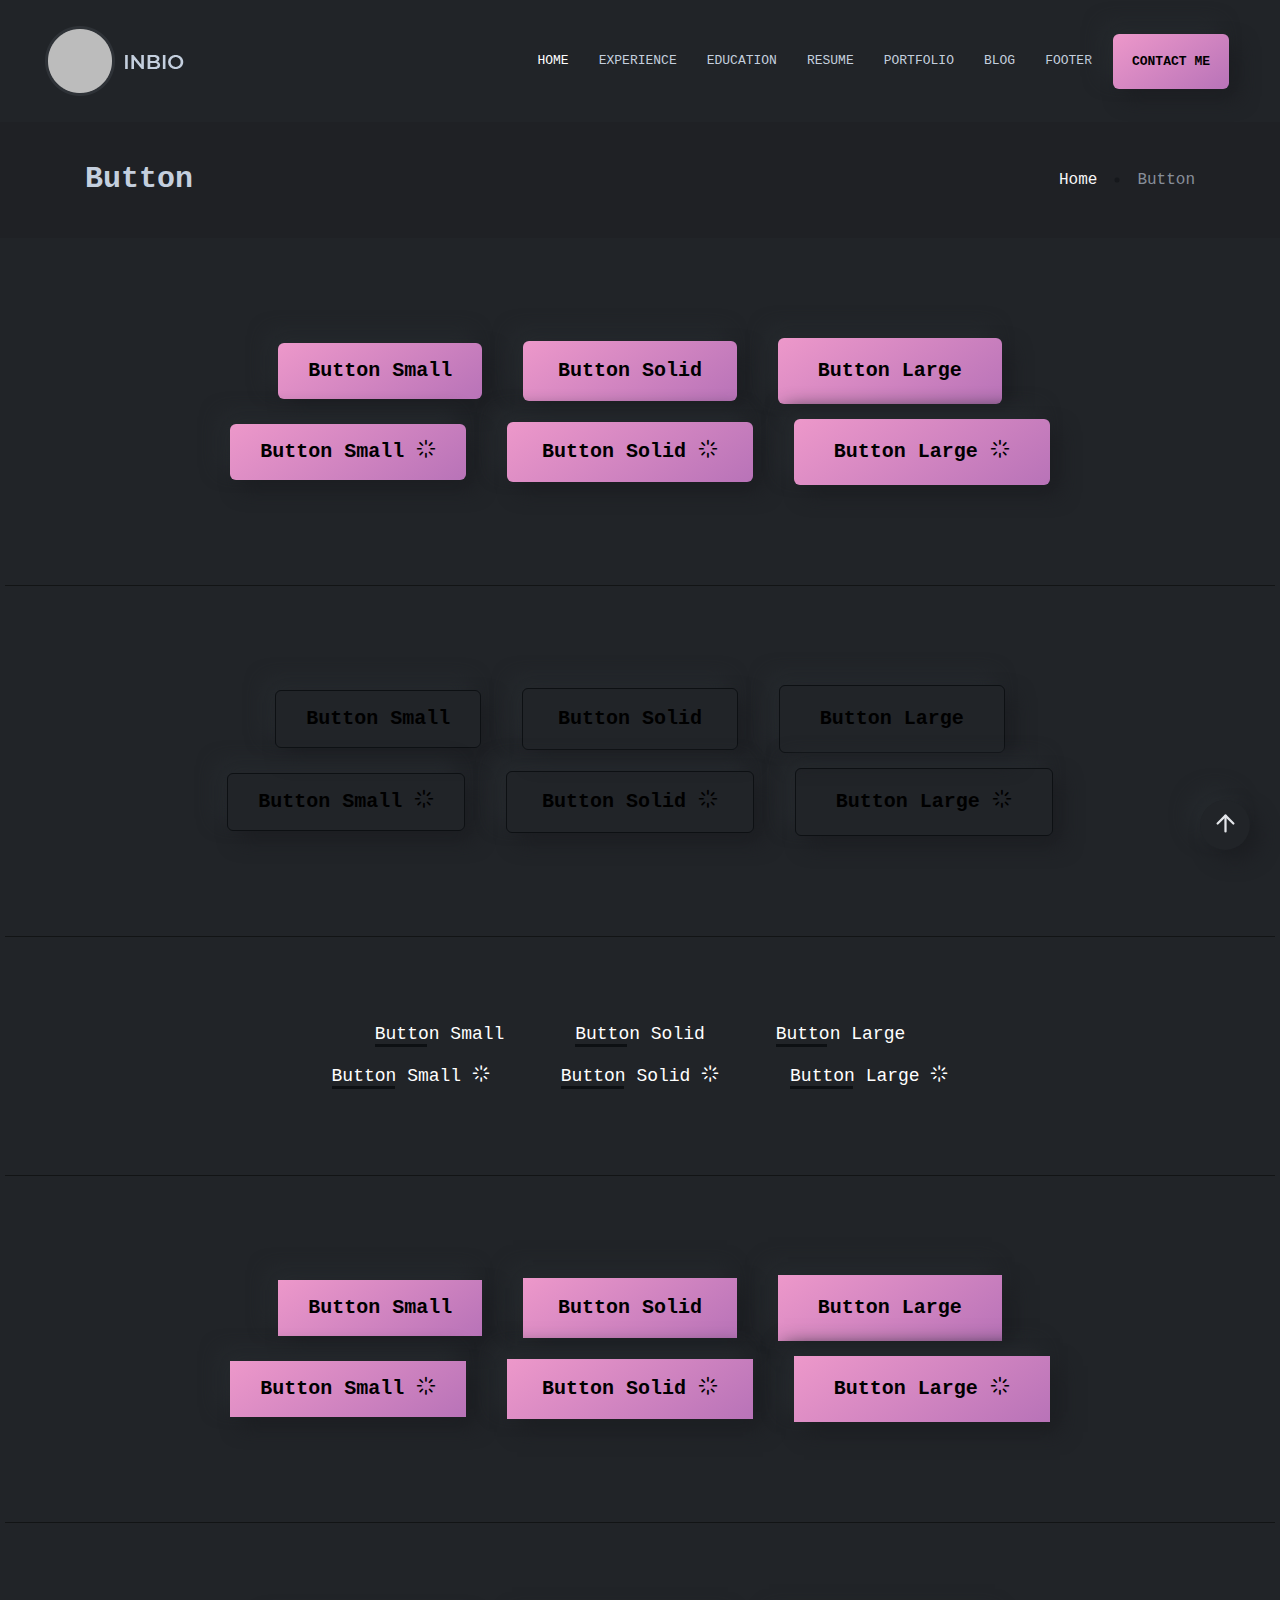
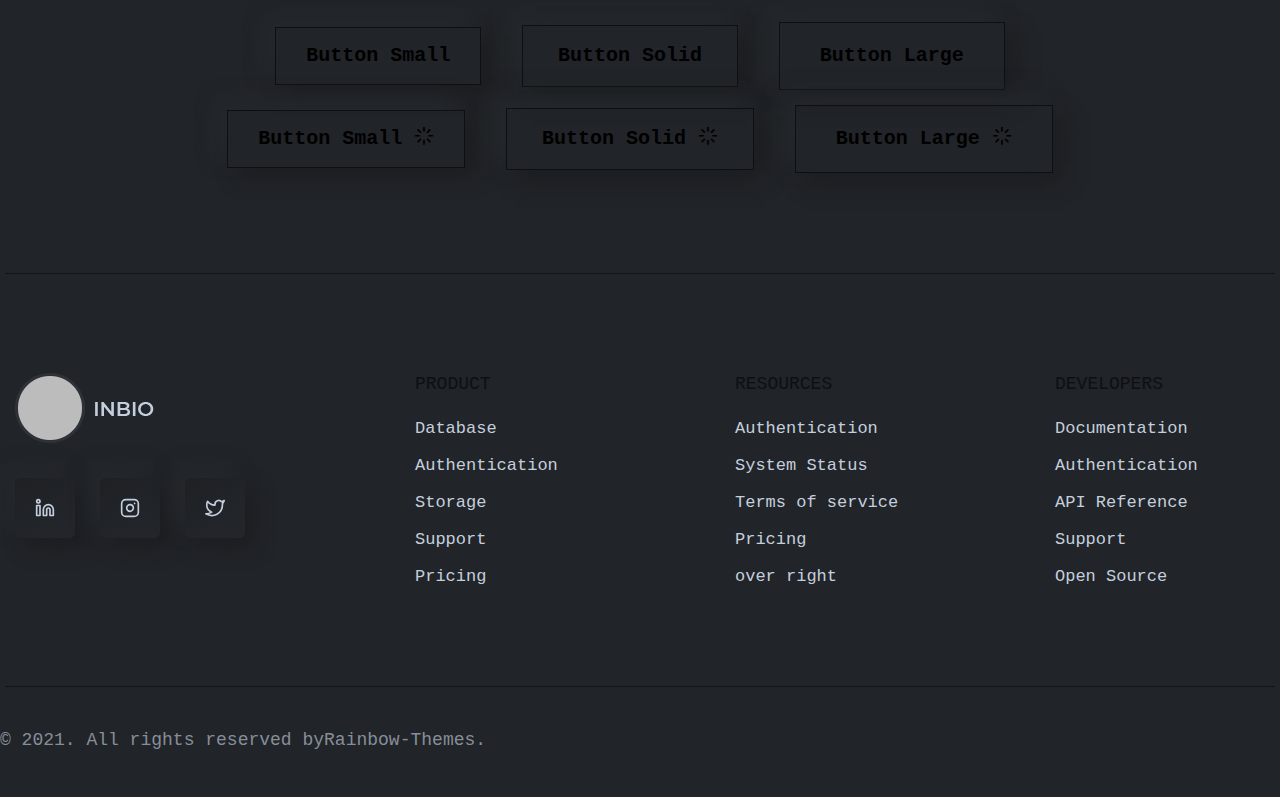
<file: button.html>
<!DOCTYPE html>
<html lang="en">

<head>
    <meta charset="utf-8">
    <meta http-equiv="x-ua-compatible" content="ie=edge">
    <title>Home Default || Inbio - Personal Portfolio Bootstrap Template</title>
    <meta name="robots" content="noindex, follow" />
    <meta name="description" content="">
    <meta name="viewport" content="width=device-width, initial-scale=1, shrink-to-fit=no">
    <!-- Favicon -->
    <link rel="shortcut icon" type="image/x-icon" href="assets/images/favicon.ico">
    <!-- CSS 
    ============================================ -->
    <link rel="stylesheet" href="assets/css/vendor/bootstrap.min.css">
    <link rel="stylesheet" href="assets/css/vendor/slick.css">
    <link rel="stylesheet" href="assets/css/vendor/slick-theme.css">
    <link rel="stylesheet" href="assets/css/vendor/aos.css">
    <link rel="stylesheet" href="assets/css/plugins/feature.css">
    <!-- Style css -->
    <link rel="stylesheet" href="assets/css/style.css">
</head>

<body class="template-color-1 button-style spybody" data-spy="scroll" data-target=".navbar-example2" data-offset="150">
    <!-- header - developer home -->
    <!-- Start Header -->
    <header class="rn-header haeder-default black-logo-version header--fixed header--sticky">
        <div class="header-wrapper rn-popup-mobile-menu m--0 row align-items-center">
            <!-- Start Header Left -->
            <div class="col-lg-2 col-6">
                <div class="header-left">
                    <div class="logo">
                        <a href="index.html">
                            <img src="assets/images/logo/logo.png" alt="logo">
                        </a>
                    </div>
                </div>
            </div>
            <!-- End Header Left -->
            <!-- Start Header Center -->
            <div class="col-lg-10 col-6">
                <div class="header-center">
                    <nav id="sideNav" class="mainmenu-nav navbar-example2 d-none d-xl-block">
                        <!-- Start Mainmanu Nav -->
                        <ul class="primary-menu nav nav-pills">
                            <li class="nav-item"><a class="nav-link smoth-animation active" href="#home">Home</a></li>
                            <li class="nav-item"><a class="nav-link smoth-animation" href="#experiences">Experience</a></li>
                            <li class="nav-item"><a class="nav-link smoth-animation" href="#educations">Education</a></li>
                            <li class="nav-item"><a class="nav-link smoth-animation" href="#resume">Resume</a></li>
                            <li class="nav-item"><a class="nav-link smoth-animation" href="#portfolio">Portfolio</a></li>
                            <li class="nav-item"><a class="nav-link smoth-animation" href="#blog">Blog</a></li>
                            <li class="nav-item"><a class="nav-link smoth-animation" href="#footer">Footer</a></li>
                        </ul>
                        <!-- End Mainmanu Nav -->
                    </nav>
                    <!-- Start Header Right  -->
                    <div class="header-right">
                        <a class="rn-btn" href="#contacts"><span>CONTACT ME</span></a>

                        <div class="hamberger-menu d-block d-xl-none">
                            <i id="menuBtn" class="feather-menu humberger-menu"></i>
                        </div>

                        <div class="close-menu d-block">
                            <span class="closeTrigger">
                                <i data-feather="x"></i>
                            </span>
                        </div>
                    </div>
                    <!-- End Header Right  -->

                </div>
            </div>
            <!-- End Header Center -->
        </div>
    </header>
    <!-- End Header Area -->

    <!-- Start Popup Mobile Menu  -->
    <div class="popup-mobile-menu">
        <div class="inner">
            <div class="menu-top">
                <div class="menu-header">
                    <a class="logo" href="index.html">
                        <img src="assets/images/logo/logo.png" alt="Personal Portfolio">
                    </a>
                    <div class="close-button">
                        <button class="close-menu-activation close"><i data-feather="x"></i></button>
                    </div>
                </div>
                <p class="discription">Lorem ipsum dolor sit amet consect adipisicing elit repellendus.
                </p>
            </div>
            <div class="content">
                <ul class="primary-menu nav nav-pills">
                    <li class="nav-item"><a class="nav-link smoth-animation active" href="#home">Home</a></li>
                    <li class="nav-item"><a class="nav-link smoth-animation" href="#experiences">Experience</a></li>
                    <li class="nav-item"><a class="nav-link smoth-animation" href="#educations">Education</a></li>
                    <li class="nav-item"><a class="nav-link smoth-animation" href="#resume">Resume</a></li>
                    <li class="nav-item"><a class="nav-link smoth-animation" href="#portfolio">Portfolio</a></li>
                    <li class="nav-item"><a class="nav-link smoth-animation" href="#blog">Blog</a></li>
                    <li class="nav-item"><a class="nav-link smoth-animation" href="#footer">Footer</a></li>
                </ul>
                <!-- social sharea area -->
                <div class="social-share-style-1 mt--40">
                    <span class="title">find with me</span>
                    <ul class="social-share d-flex liststyle">
                        <li class="facebook"><a href="#"><svg xmlns="http://www.w3.org/2000/svg" width="24" height="24" viewBox="0 0 24 24" fill="none" stroke="currentColor" stroke-width="2" stroke-linecap="round" stroke-linejoin="round" class="feather feather-facebook">
                                    <path d="M18 2h-3a5 5 0 0 0-5 5v3H7v4h3v8h4v-8h3l1-4h-4V7a1 1 0 0 1 1-1h3z"></path>
                                </svg></a>
                        </li>
                        <li class="instagram"><a href="#"><svg xmlns="http://www.w3.org/2000/svg" width="24" height="24" viewBox="0 0 24 24" fill="none" stroke="currentColor" stroke-width="2" stroke-linecap="round" stroke-linejoin="round" class="feather feather-instagram">
                                    <rect x="2" y="2" width="20" height="20" rx="5" ry="5"></rect>
                                    <path d="M16 11.37A4 4 0 1 1 12.63 8 4 4 0 0 1 16 11.37z"></path>
                                    <line x1="17.5" y1="6.5" x2="17.51" y2="6.5"></line>
                                </svg></a>
                        </li>
                        <li class="linkedin"><a href="#"><svg xmlns="http://www.w3.org/2000/svg" width="24" height="24" viewBox="0 0 24 24" fill="none" stroke="currentColor" stroke-width="2" stroke-linecap="round" stroke-linejoin="round" class="feather feather-linkedin">
                                    <path d="M16 8a6 6 0 0 1 6 6v7h-4v-7a2 2 0 0 0-2-2 2 2 0 0 0-2 2v7h-4v-7a6 6 0 0 1 6-6z"></path>
                                    <rect x="2" y="9" width="4" height="12"></rect>
                                    <circle cx="4" cy="4" r="2"></circle>
                                </svg></a>
                        </li>
                    </ul>
                </div>
                <!-- end -->
            </div>
        </div>
    </div>

    <main class="main-page-wrapper">

        <!-- Start bread vrumb area -->
        <div class="breadcrumb-area rn-section-gap breadcrumb-style-one">
            <div class="plr--85">
                <div class="row">
                    <div class="col-lg-12">
                        <div class="breadcrumb-inner">
                            <h1 class="title">Button</h1>
                            <ul class="page-list">
                                <li><a href="index.html">Home</a></li>
                                <li class="separator"></li>
                                <li class="current-page">Button</li>
                            </ul>
                        </div>
                    </div>
                </div>
            </div>
        </div>
        <!-- Start bread vrumb area -->

        <!-- Start Button Style one -->
        <div class="button-area button-style-one rn-section-gap ">
            <div class="container">
                <div class="row">
                    <div class="col-lg-12">
                        <div class="button-group text-center">
                            <a class="rn-btn btn-small" href="#">Button Small</a>
                            <a class="rn-btn" href="#">Button Solid</a>
                            <a class="rn-btn btn-large" href="#">Button Large</a>
                        </div>
                        <div class="button-group text-center">
                            <a class="rn-btn btn-small" href="#">Button Small <i class="feather-loader"></i></a>
                            <a class="rn-btn" href="#">Button Solid <i class="feather-loader"></i></a>
                            <a class="rn-btn btn-large" href="#">Button Large <i class="feather-loader"></i></a>
                        </div>
                    </div>
                </div>
            </div>
        </div>
        <!-- Start Button Style one -->

        <!-- Start Button Style two border -->
        <div class="button-area button-style-one rn-section-gap section-separator">
            <div class="container">
                <div class="row">
                    <div class="col-lg-12">
                        <div class="button-group text-center">
                            <a class="rn-btn border-button btn-small" href="#">Button Small</a>
                            <a class="rn-btn border-button" href="#">Button Solid</a>
                            <a class="rn-btn border-button btn-large" href="#">Button Large</a>
                        </div>
                        <div class="button-group text-center">
                            <a class="rn-btn border-button btn-small" href="#">Button Small <i class="feather-loader"></i></a>
                            <a class="rn-btn border-button" href="#">Button Solid <i class="feather-loader"></i></a>
                            <a class="rn-btn border-button btn-large" href="#">Button Large <i class="feather-loader"></i></a>
                        </div>
                    </div>
                </div>
            </div>
        </div>
        <!-- Start Button Style two -->

        <!-- Start Button Style one -->
        <div class="button-area button-style-underline rn-section-gap section-separator ">
            <div class="container">
                <div class="row">
                    <div class="col-lg-12">
                        <div class="button-group text-center">
                            <a class="rn-btn-ulderline btn-small" href="#">Button Small</a>
                            <a class="rn-btn-ulderline" href="#">Button Solid</a>
                            <a class="rn-btn-ulderline btn-large" href="#">Button Large</a>
                        </div>
                        <div class="button-group text-center">
                            <a class="rn-btn-ulderline btn-small" href="#">Button Small <i class="feather-loader"></i></a>
                            <a class="rn-btn-ulderline" href="#">Button Solid <i class="feather-loader"></i></a>
                            <a class="rn-btn-ulderline btn-large" href="#">Button Large <i class="feather-loader"></i></a>
                        </div>
                    </div>
                </div>
            </div>
        </div>
        <!-- Start Button Style two -->

        <!-- Start Button Style one -->
        <div class="button-area button-style-one button-style-border-radius rn-section-gap section-separator ">
            <div class="container">
                <div class="row">
                    <div class="col-lg-12">
                        <div class="button-group text-center">
                            <a class="rn-btn btn-small" href="#">Button Small</a>
                            <a class="rn-btn" href="#">Button Solid</a>
                            <a class="rn-btn btn-large" href="#">Button Large</a>
                        </div>
                        <div class="button-group text-center">
                            <a class="rn-btn btn-small" href="#">Button Small <i class="feather-loader"></i></a>
                            <a class="rn-btn" href="#">Button Solid <i class="feather-loader"></i></a>
                            <a class="rn-btn btn-large" href="#">Button Large <i class="feather-loader"></i></a>
                        </div>
                    </div>
                </div>
            </div>
        </div>
        <!-- Start Button Style two -->

        <!-- Start Button Style one -->
        <div class="button-area button-style-one button-style-border-radius rn-section-gap section-separator ">
            <div class="container">
                <div class="row">
                    <div class="col-lg-12">
                        <div class="button-group text-center">
                            <a class="rn-btn border-button btn-small" href="#">Button Small</a>
                            <a class="rn-btn border-button" href="#">Button Solid</a>
                            <a class="rn-btn border-button btn-large" href="#">Button Large</a>
                        </div>
                        <div class="button-group text-center">
                            <a class="rn-btn border-button btn-small" href="#">Button Small <i class="feather-loader"></i></a>
                            <a class="rn-btn border-button" href="#">Button Solid <i class="feather-loader"></i></a>
                            <a class="rn-btn border-button btn-large" href="#">Button Large <i class="feather-loader"></i></a>
                        </div>
                    </div>
                </div>
            </div>
        </div>
        <!-- Start Button Style two -->



        <!-- Back to  top Start -->
        <div class="backto-top">
            <div>
                <i data-feather="arrow-up"></i>
            </div>
        </div>
        <!-- Back to top end -->




        <!-- Rn footer area Start -->
        <div id="footer" class="rn-footer-area footer-style-2 rn-section-gapTop section-separator">
            <div class="container pb--80 pb_sm--40 plr_sm--20">
                <div class="row">
                    <div class="col-xl-3 col-12 col-lg-3 col-md-6 col-sm-6 col-12">
                        <div class="logo-thumbnail">
                            <a href="#"><img src="assets/images/logo/logo.png" alt="logo-image"></a>
                        </div>
                        <div class="social-icone-wrapper">
                            <ul class="social-share d-flex liststyle">
                                <li class="facebook"><a href="#"><i data-feather="linkedin"></i></a>
                                </li>
                                <li class="instagram"><a href="#"><i data-feather="instagram"></i></a>
                                </li>
                                <li class="linkedin"><a href="#"><i data-feather="twitter"></i></a>
                                </li>
                            </ul>
                        </div>
                    </div>
                    <div class="col-sl-3 col-12 mt_sm--20 col-lg-3 col-md-6 col-sm-6 col-12">
                        <div class="menu-wrapper">
                            <div class="menu-title">
                                <h6>product</h6>
                            </div>
                            <ul class="menu-footer">
                                <li><a href="#">Database</a></li>
                                <li><a href="#">Authentication</a></li>
                                <li><a href="#">Storage</a></li>
                                <li><a href="#">Support</a></li>
                                <li><a href="#">Pricing</a></li>
                            </ul>
                        </div>
                    </div>
                    <div class="col-sl-3 col-12 mt_sm--20 col-lg-3 col-md-6 col-sm-6 col-12">
                        <div class="menu-wrapper">
                            <div class="menu-title">
                                <h6>Resources</h6>
                            </div>
                            <ul class="menu-footer">
                                <li><a href="#">Authentication</a></li>
                                <li><a href="#">System Status</a></li>
                                <li><a href="#">Terms of service</a></li>
                                <li><a href="#">Pricing</a></li>
                                <li><a href="#">over right</a></li>
                            </ul>
                        </div>
                    </div>
                    <div class="col-sl-3 col-12 mt_sm--20 col-lg-3 col-md-6 col-sm-6 col-12">
                        <div class="menu-wrapper">
                            <div class="menu-title">
                                <h6>Developers</h6>
                            </div>
                            <ul class="menu-footer">
                                <li><a href="#">Documentation</a></li>
                                <li><a href="#">Authentication</a></li>
                                <li><a href="#">API Reference</a></li>
                                <li><a href="#">Support</a></li>
                                <li><a href="#">Open Source</a></li>
                            </ul>
                        </div>
                    </div>
                </div>
            </div>
            <div class="copyright text-center ptb--40 section-separator">
                <p class="description">© 2021. All rights reserved by <a target="_blank" href="https://themeforest.net/user/rainbow-themes/portfolio">Rainbow-Themes.</a></p>
            </div>
        </div>
        <!-- Rn footer area end -->
    </main>


    <!-- JS ============================================ -->
    <script src="assets/js/vendor/jquery.js"></script>
    <script src="assets/js/vendor/modernizer.min.js"></script>
    <script src="assets/js/vendor/feather.min.js"></script>
    <script src="assets/js/vendor/slick.min.js"></script>
    <script src="assets/js/vendor/bootstrap.js"></script>
    <script src="assets/js/vendor/text-type.js"></script>
    <script src="assets/js/vendor/wow.js"></script>
    <script src="assets/js/vendor/aos.js"></script>
    <script src="assets/js/vendor/particles.js"></script>
    <!-- main JS -->
    <script src="assets/js/main.js"></script>
</body>

</html>
</file>
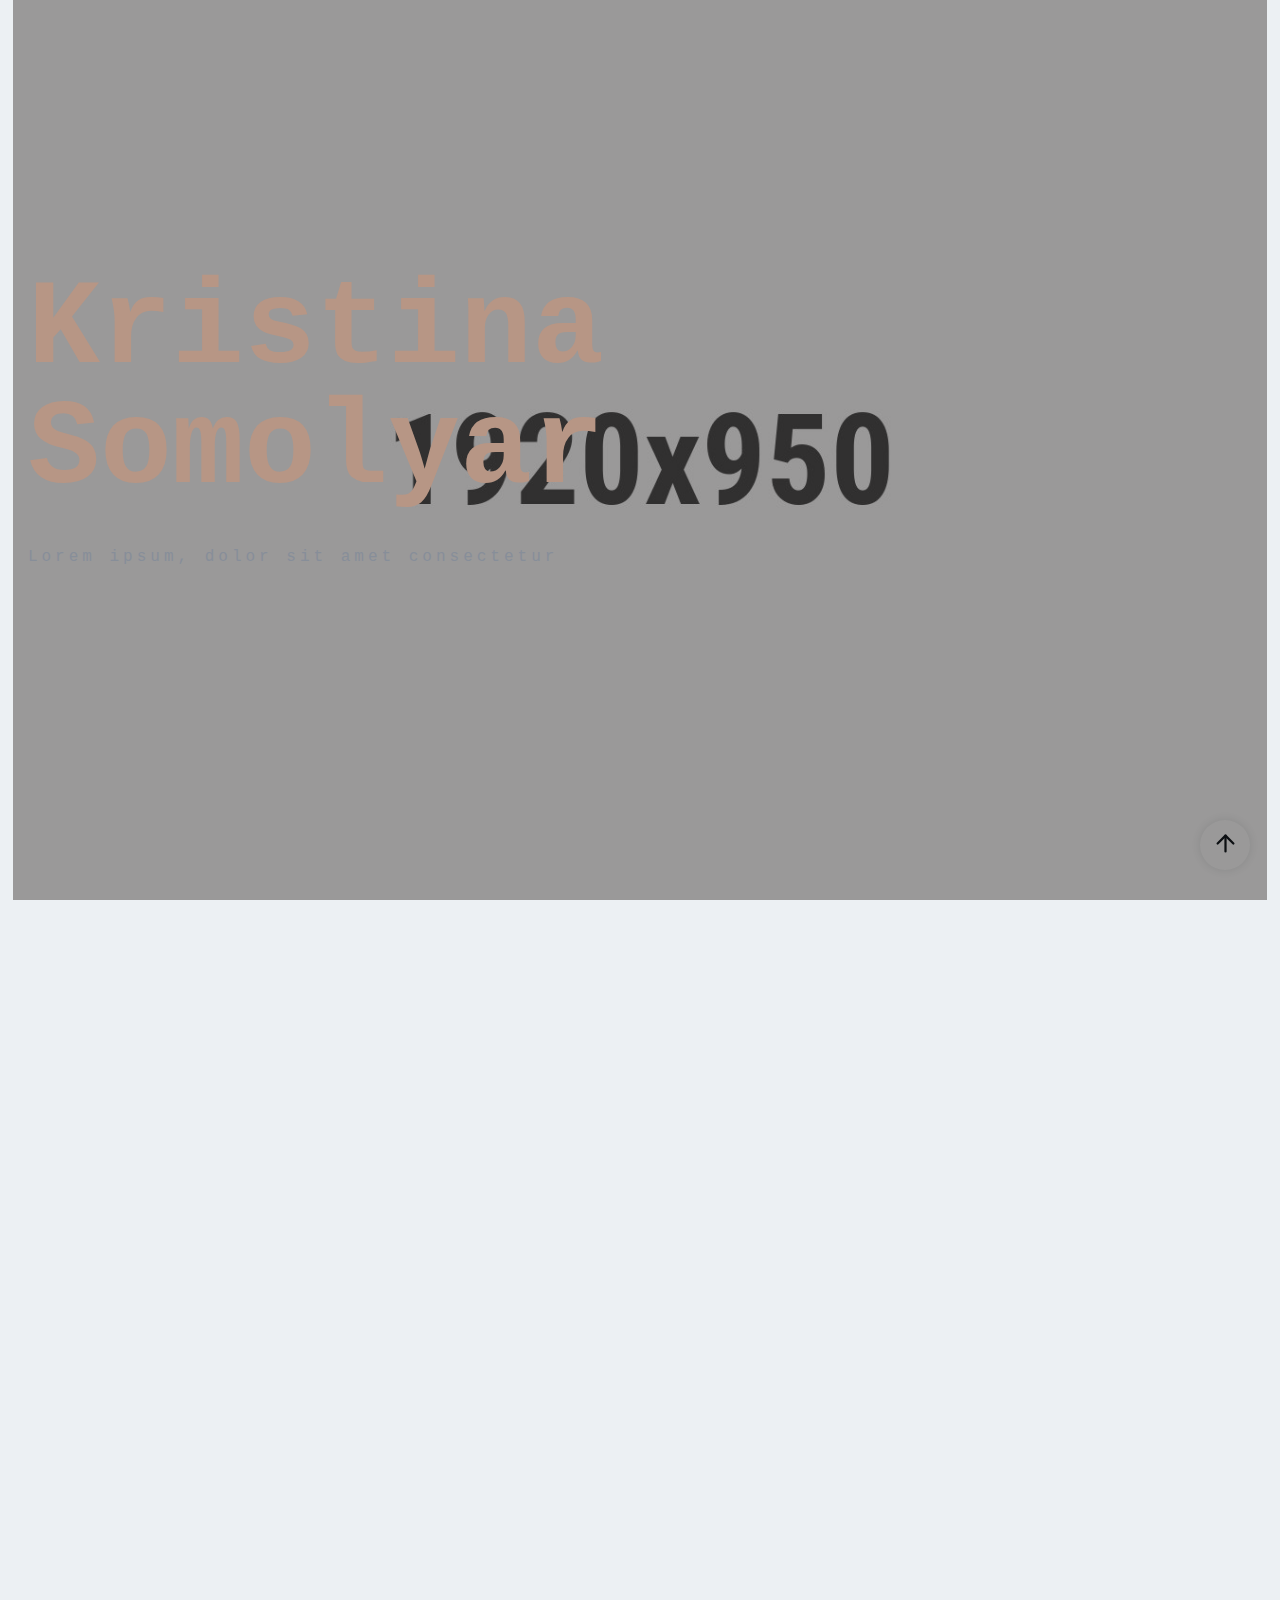
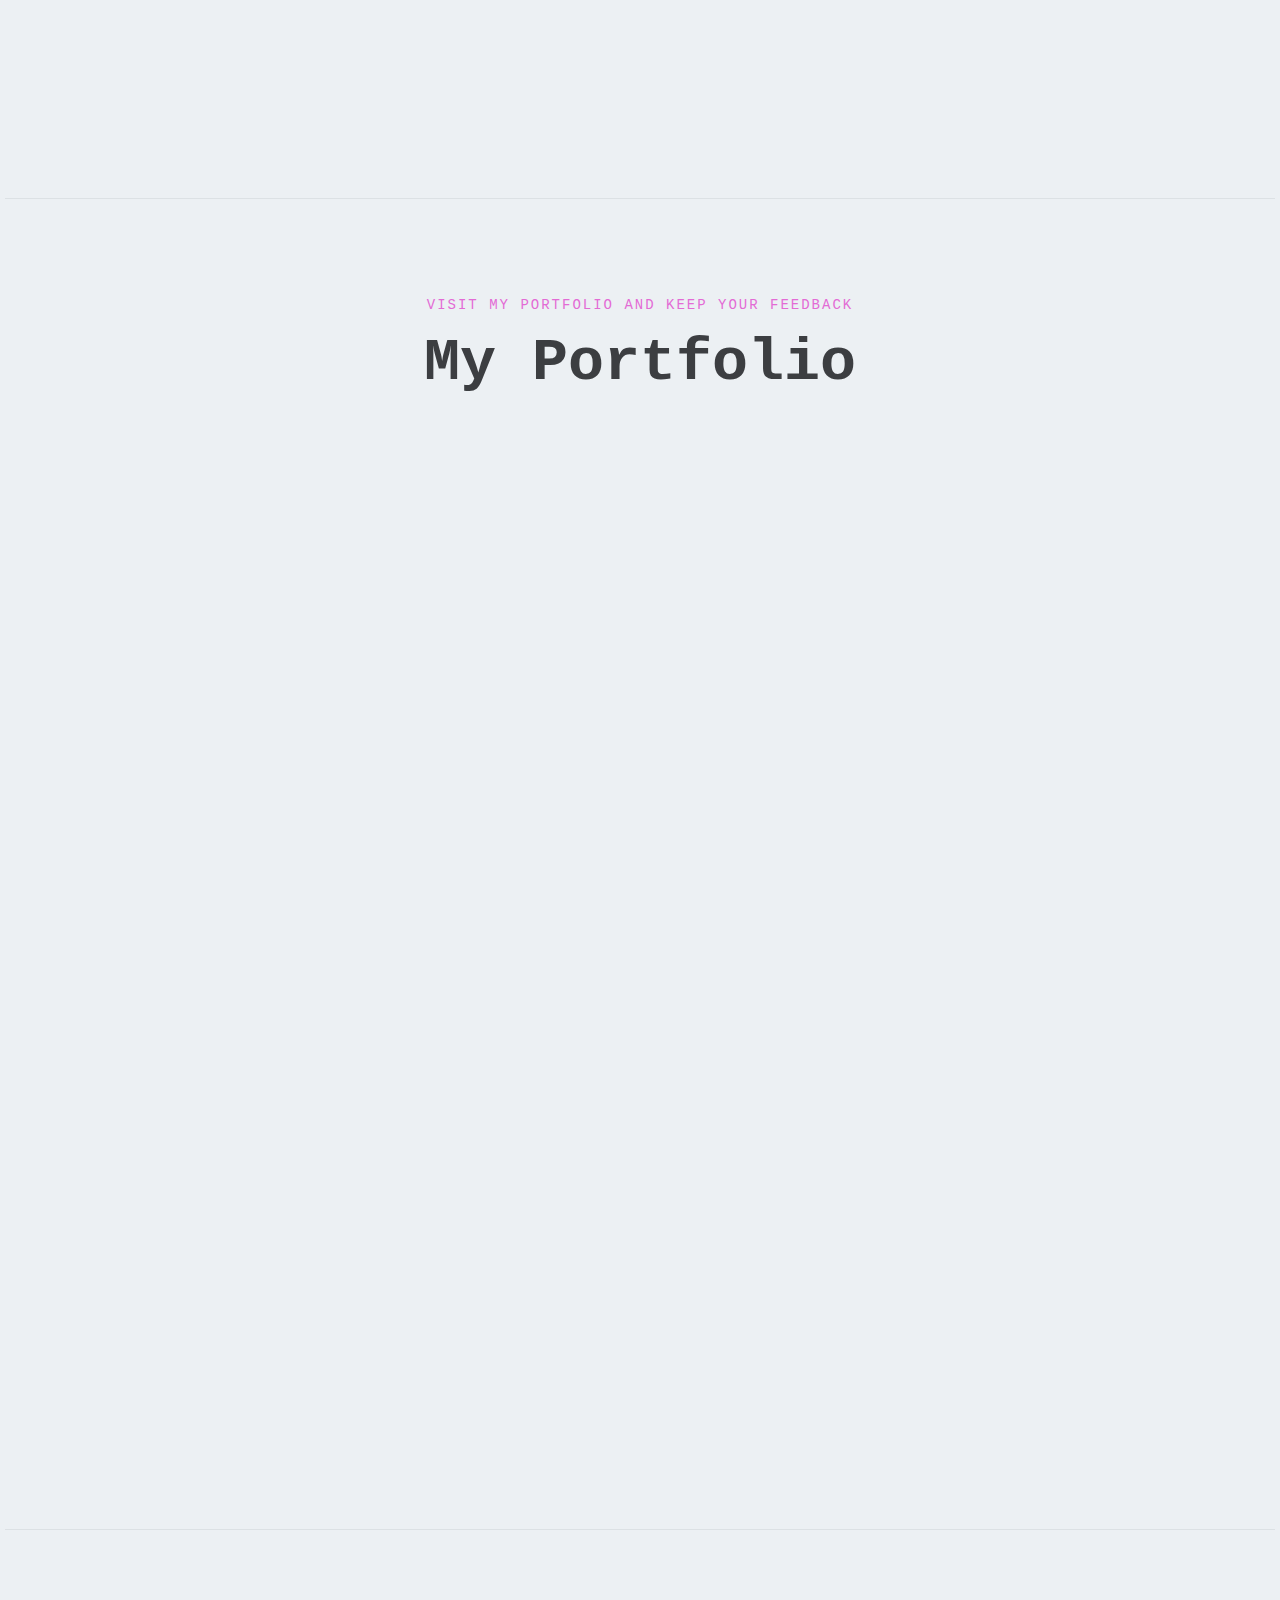
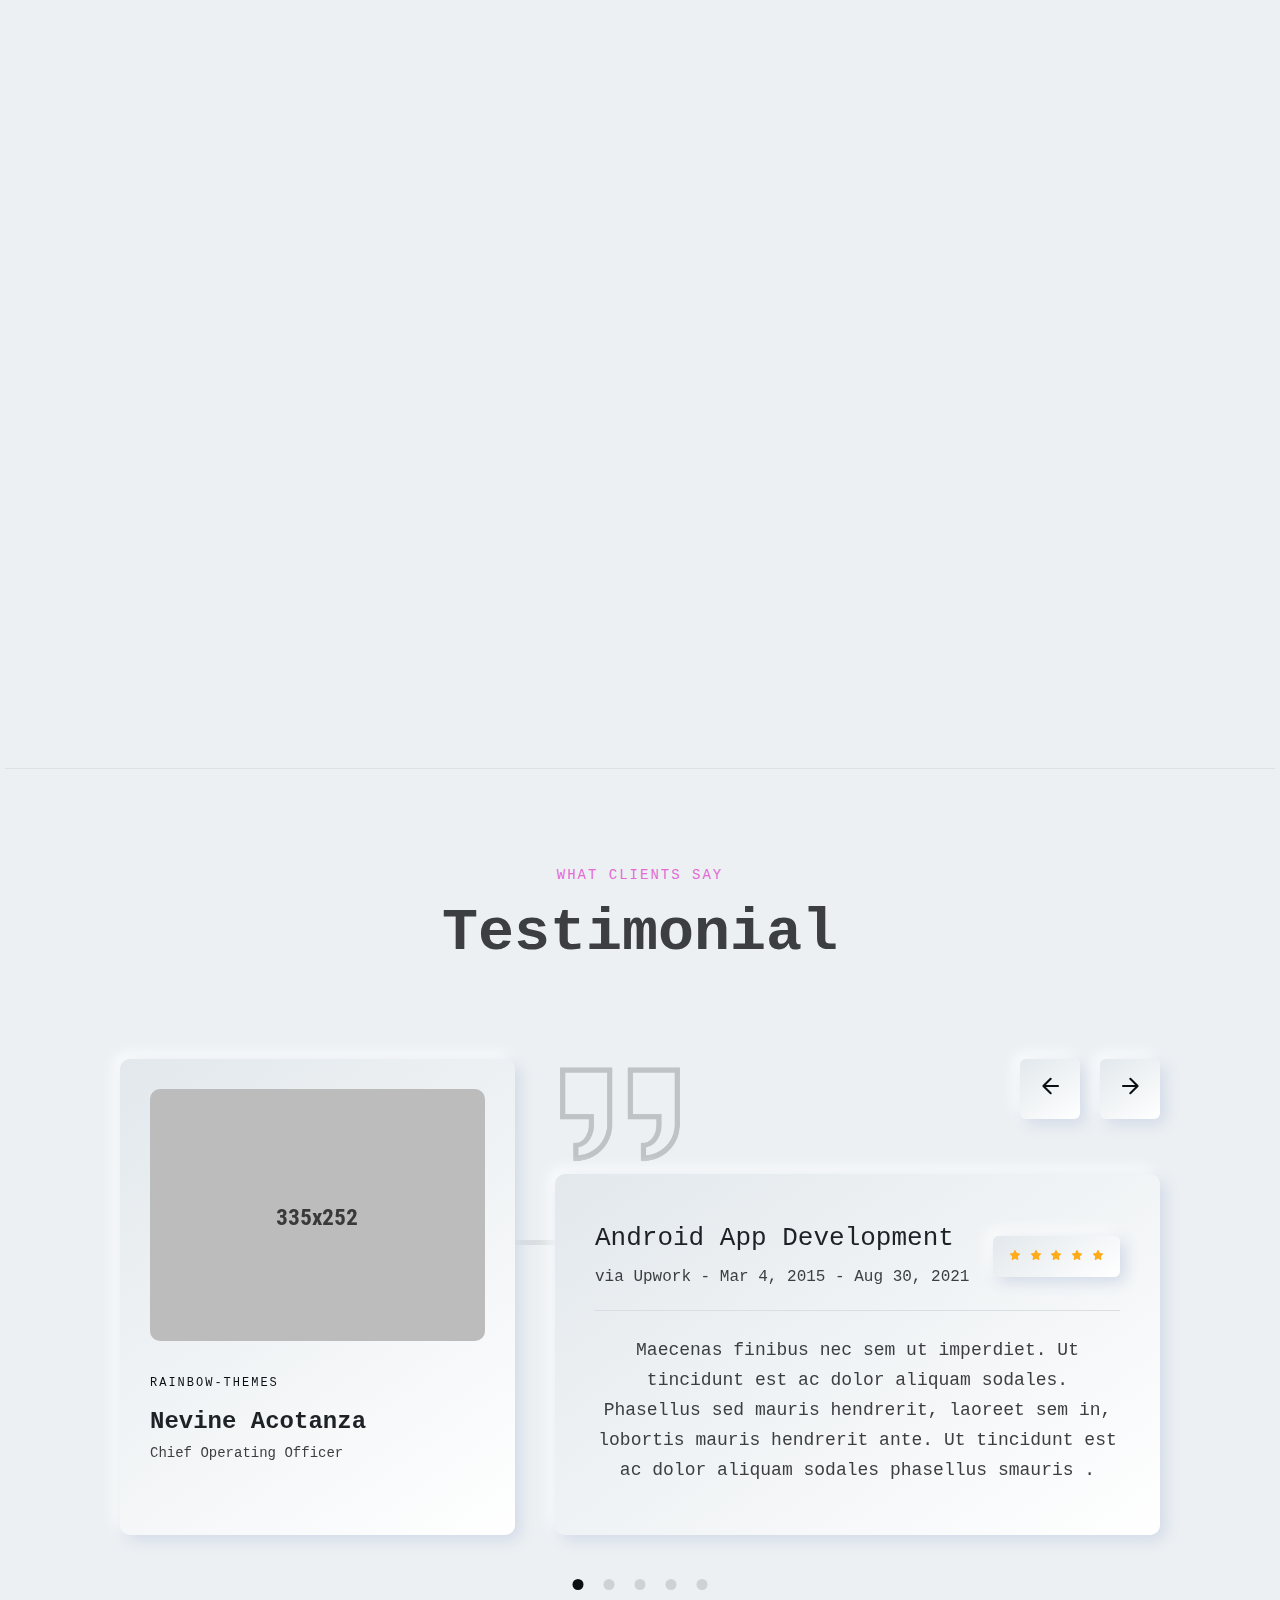
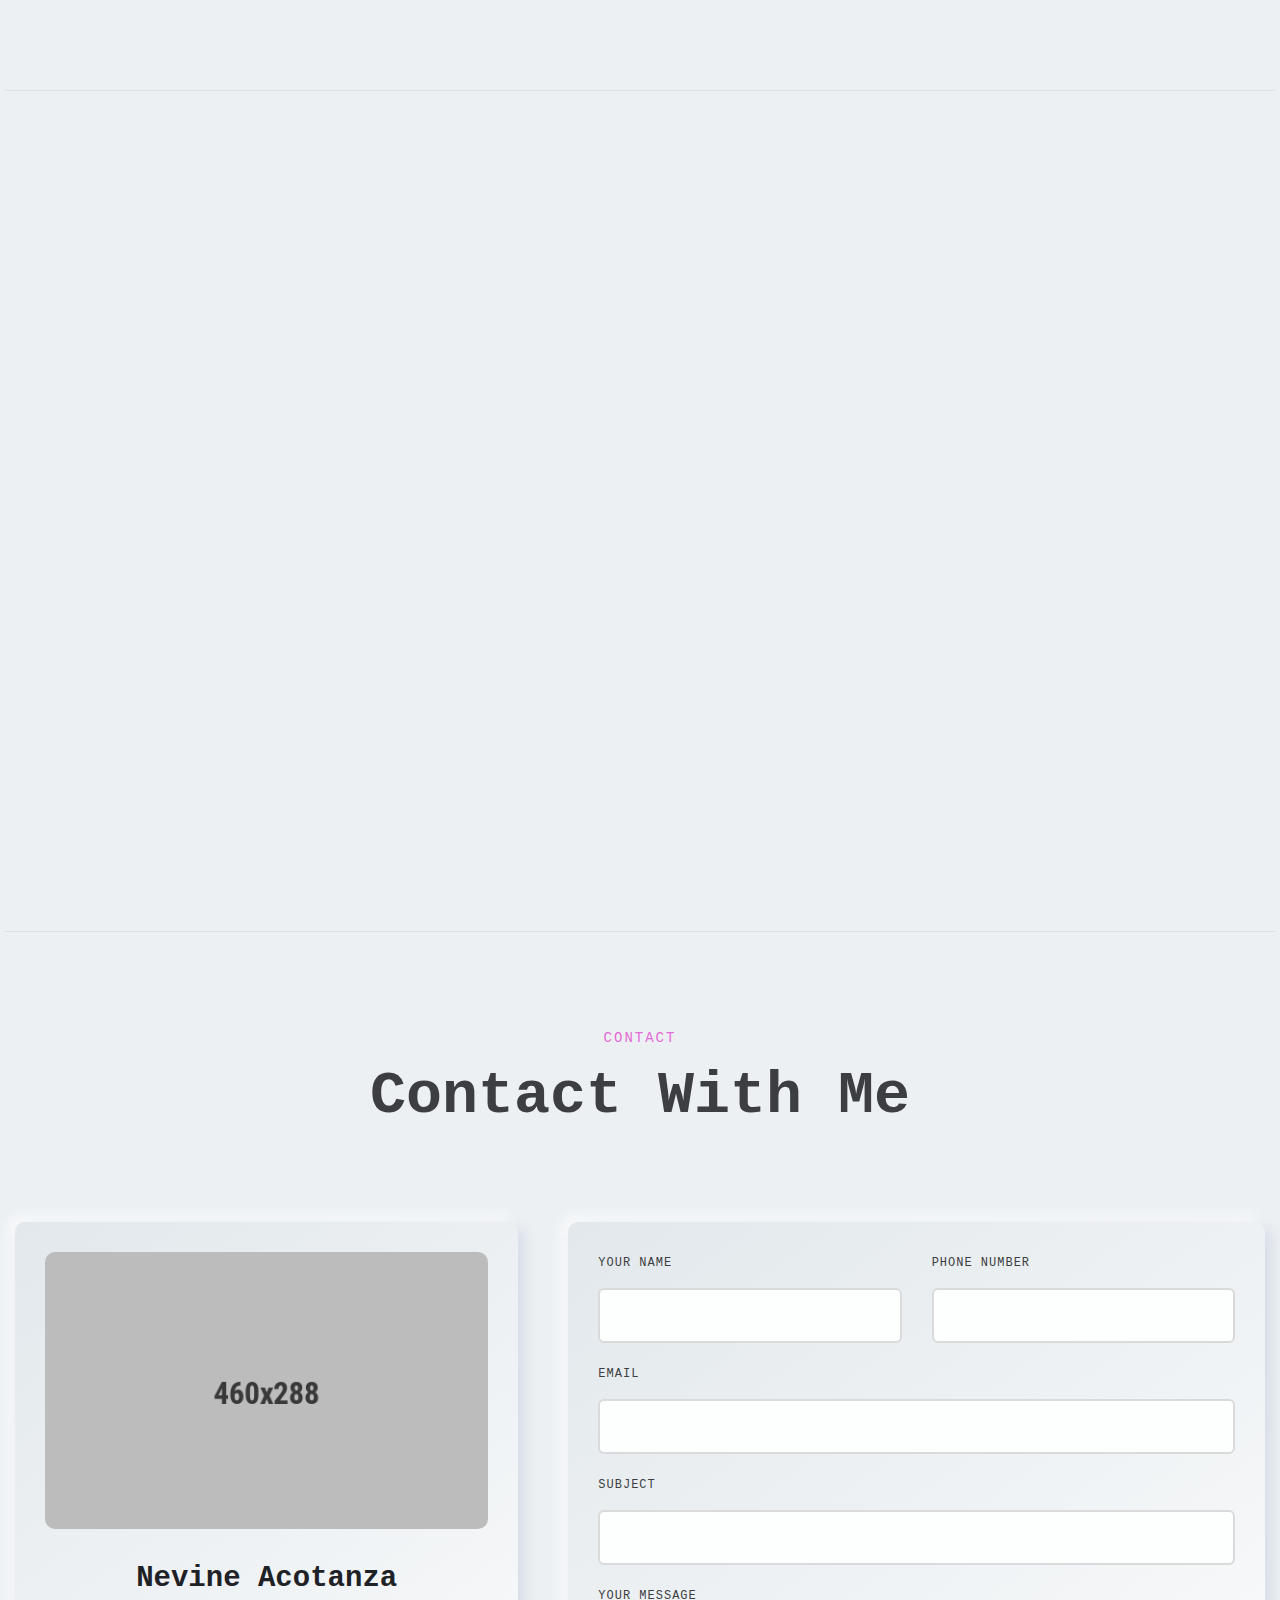
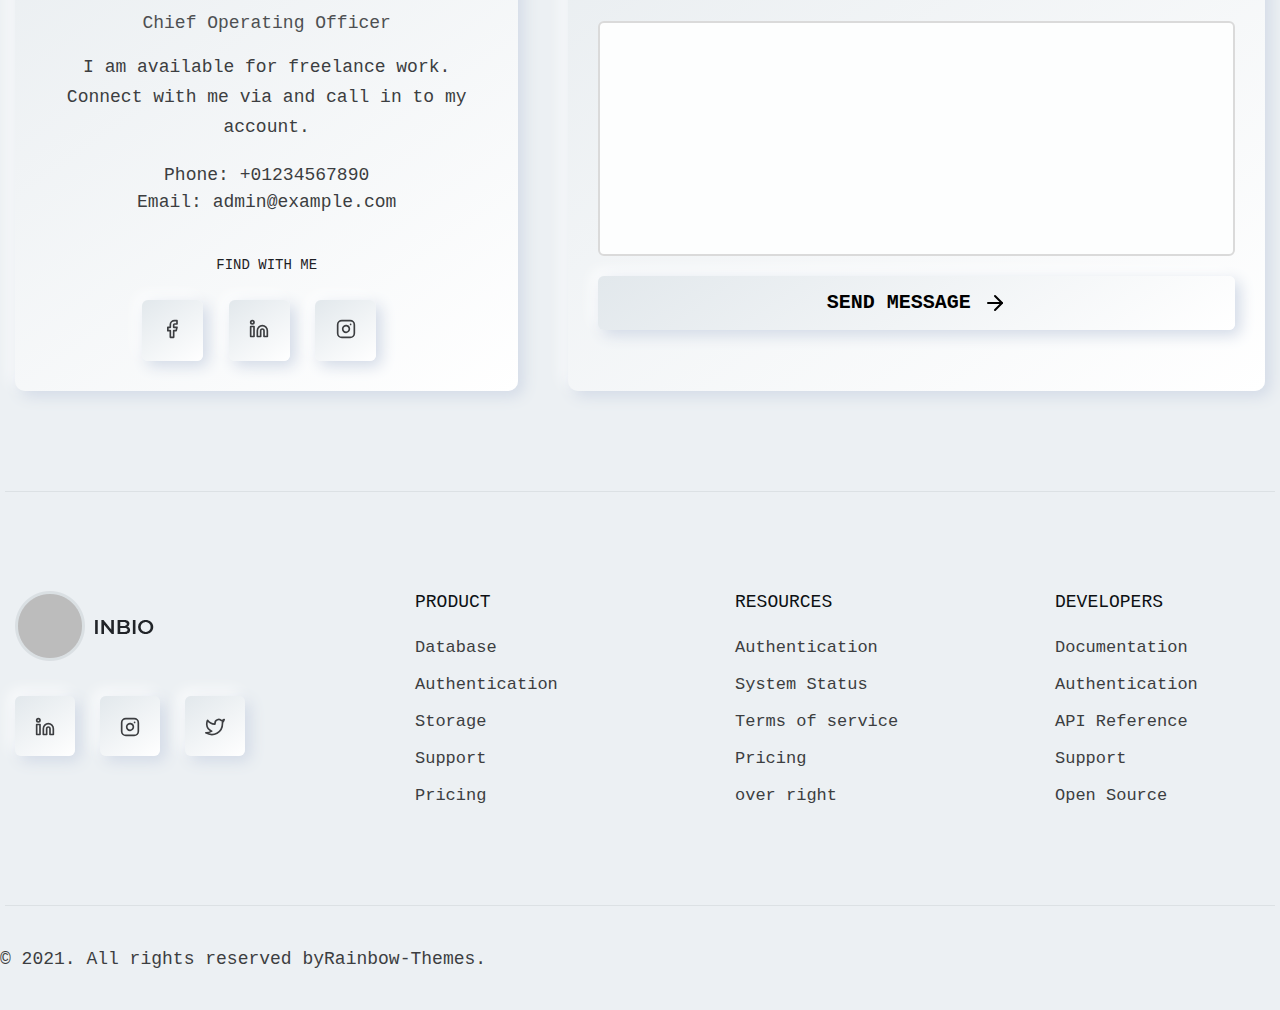
<file: fashion-designer-white-version.html>
<!DOCTYPE html>
<html lang="en">

<head>
    <meta charset="utf-8">
    <meta http-equiv="x-ua-compatible" content="ie=edge">
    <title>Home Fashion Designer || Inbio - Personal Portfolio Bootstrap Template</title>
    <meta name="robots" content="noindex, follow" />
    <meta name="description" content="">
    <meta name="viewport" content="width=device-width, initial-scale=1, shrink-to-fit=no">
    <!-- Favicon -->
    <link rel="shortcut icon" type="image/x-icon" href="assets/images/favicon.ico">
    <!-- CSS 
    ============================================ -->
    <link rel="stylesheet" href="assets/css/vendor/bootstrap.min.css">
    <link rel="stylesheet" href="assets/css/vendor/slick.css">
    <link rel="stylesheet" href="assets/css/vendor/slick-theme.css">
    <link rel="stylesheet" href="assets/css/vendor/aos.css">
    <link rel="stylesheet" href="assets/css/plugins/feature.css">
    <!-- Style css -->
    <link rel="stylesheet" href="assets/css/style.css">
</head>

<!-- home-classic -->

<body class="white-version home-classic spybody" data-spy="scroll" data-target=".navbar-example2" data-offset="150">

    <!-- Start Main Page Wrapper -->
    <main class="main-page-wrapper spybody" data-spy="scroll" data-target=".navbar-example2" data-offset="150">

        <!-- Start Header -->
        <header class="rn-header haeder-default black-logo-version header--fixed header--sticky rn-d-none">
            <div class="header-wrapper m--0 rn-popup-mobile-menu row align-items-center">
                <!-- Start Header Left -->
                <div class="col-lg-2 col-6">
                    <div class="header-left">
                        <div class="logo">
                            <a href="index.html">
                                <img src="assets/images/logo/logo-dark.png" alt="logo">
                            </a>
                        </div>
                    </div>
                </div>
                <!-- End Header Left -->
                <!-- Start Header Center -->
                <div class="col-lg-10 col-6">
                    <div class="header-center">
                        <nav id="sideNav" class="mainmenu-nav navbar-example2">
                            <!-- Start Mainmanu Nav -->
                            <ul class="primary-menu nav nav-pills">
                                <li class="nav-item"><a class="nav-link smoth-animation active" href="#home">Home</a></li>
                                <li class="nav-item"><a class="nav-link smoth-animation" href="#about">About</a></li>
                                <li class="nav-item"><a class="nav-link smoth-animation" href="#portfolio">Portfolio</a></li>
                                <li class="nav-item"><a class="nav-link smoth-animation" href="#client">Award</a></li>
                                <li class="nav-item"><a class="nav-link smoth-animation" href="#blog">blog</a></li>
                                <li class="nav-item"><a class="nav-link smoth-animation" href="#contacts">Contact</a></li>
                            </ul>
                            <!-- End Mainmanu Nav -->
                        </nav>
                        <!-- Start Header Right  -->
                        <div class="header-right">
                            <a class="rn-btn no-shadow" href="#contacts"><span>CONTACT ME</span></a>
                            <i id="menuBtn" class="feather-menu humberger-menu d-block d-xl-none"></i>
                            <div class="close-menu d-block">
                                <span class="closeTrigger">
                                    <i data-feather="x"></i>
                                </span>
                            </div>
                        </div>
                        <!-- End Header Right  -->
                    </div>
                </div>
                <!-- End Header Center -->
            </div>
        </header>
        <!-- End Header Area -->

        <!-- Start Popup Mobile Menu  -->
        <div class="popup-mobile-menu">
            <div class="inner">
                <div class="menu-top">
                    <div class="menu-header">
                        <a class="logo" href="index.html">
                            <img src="assets/images/logo/logo-dark.png" alt="Personal Portfolio">
                        </a>
                        <div class="close-button">
                            <button class="close-menu-activation close"><i data-feather="x"></i></button>
                        </div>
                    </div>
                    <p class="discription">Lorem ipsum dolor sit amet consect adipisicing elit repellendus.</p>
                </div>
                <div class="content">
                    <ul class="primary-menu nav nav-pills">
                        <li class="nav-item"><a class="nav-link smoth-animation active" href="#home">Home</a></li>
                        <li class="nav-item"><a class="nav-link smoth-animation" href="#about">About</a></li>

                        <li class="nav-item"><a class="nav-link smoth-animation" href="#portfolio">portfolio</a></li>

                        <li class="nav-item"><a class="nav-link smoth-animation" href="#client">Award</a></li>

                        <li class="nav-item"><a class="nav-link smoth-animation" href="#blog">blog</a></li>

                        <li class="nav-item"><a class="nav-link smoth-animation" href="#contacts">contact</a></li>
                    </ul>
                    <!-- social sharea area -->

                    <div class="social-share-style-1 mt--40">
                        <span class="title">find with me</span>
                        <ul class="social-share d-flex liststyle">
                            <li class="facebook"><a href="#"><svg xmlns="http://www.w3.org/2000/svg" width="24" height="24" viewBox="0 0 24 24" fill="none" stroke="currentColor" stroke-width="2" stroke-linecap="round" stroke-linejoin="round" class="feather feather-facebook">
                                        <path d="M18 2h-3a5 5 0 0 0-5 5v3H7v4h3v8h4v-8h3l1-4h-4V7a1 1 0 0 1 1-1h3z">
                                        </path>
                                    </svg></a>
                            </li>
                            <li class="instagram"><a href="#"><svg xmlns="http://www.w3.org/2000/svg" width="24" height="24" viewBox="0 0 24 24" fill="none" stroke="currentColor" stroke-width="2" stroke-linecap="round" stroke-linejoin="round" class="feather feather-instagram">
                                        <rect x="2" y="2" width="20" height="20" rx="5" ry="5"></rect>
                                        <path d="M16 11.37A4 4 0 1 1 12.63 8 4 4 0 0 1 16 11.37z"></path>
                                        <line x1="17.5" y1="6.5" x2="17.51" y2="6.5"></line>
                                    </svg></a>
                            </li>
                            <li class="linkedin"><a href="#"><svg xmlns="http://www.w3.org/2000/svg" width="24" height="24" viewBox="0 0 24 24" fill="none" stroke="currentColor" stroke-width="2" stroke-linecap="round" stroke-linejoin="round" class="feather feather-linkedin">
                                        <path d="M16 8a6 6 0 0 1 6 6v7h-4v-7a2 2 0 0 0-2-2 2 2 0 0 0-2 2v7h-4v-7a6 6 0 0 1 6-6z">
                                        </path>
                                        <rect x="2" y="9" width="4" height="12"></rect>
                                        <circle cx="4" cy="4" r="2"></circle>
                                    </svg></a>
                            </li>
                        </ul>
                    </div>
                    <!-- end -->
                </div>
            </div>
        </div>
        <!-- End Popup Mobile Menu  -->

        <!-- Start Slider Area -->
        <div id="home" class="rn-slider-area">
            <!-- Start Single Slide -->
            <div class="slide slider-style-4 bg_image bg_image--4" data-black-overlay="2">
                <div class="container">
                    <div class="row text-left">
                        <div class="order-2 order-lg-1 col-lg-9 col-xl-7">
                            <div class="content">
                                <div class="inner fashion-designer-inner mb--60 text-left  mb_sm--80">
                                    <h1 class="title">Kristina Somolyar</h1>
                                    <p class="disc fd-lorem">Lorem ipsum, dolor sit amet consectetur</p>
                                </div>
                            </div>
                        </div>
                    </div>
                </div>
            </div>
            <!-- End Single Slide -->
        </div>
        <!-- End Slider Area -->

        <!-- Start about Area -->
        <div id="about" class="rn-about-area rn-section-gap">
            <div class="container">
                <div class="row">
                    <div class="col-lg-5">
                        <div data-aos="fade-up" data-aos-duration="1000" data-aos-delay="100" data-aos-once="true" class="image-area">
                            <div class="thumbnail">
                                <img src="assets/images/about/about-4.jpg" alt="">
                            </div>
                        </div>
                    </div>
                    <div data-aos="fade-up" data-aos-duration="1000" data-aos-delay="100" data-aos-once="true" class="col-lg-7 mt_sm--30">
                        <div class="contant">
                            <div class="section-title text-left">
                                <span class="subtitle">Visit my portfolio & Hire me</span>
                                <h2 class="title">About Me</h2>
                            </div>
                            <p class="discription">
                                Lorem ipsum dolor sit amet, consectetur adipisicing elit. Eum in eos saepe ipsa
                                cupiditate accusantium voluptatibus quidem nam, reprehenderit, et necessitatibus
                                adipisci labore sit veritatis vero tempore sequi at sed facere dolore. Quae obcaecati
                                eius quasi doloribus illum minus fugit.
                            </p>
                            <p class="discription">
                                Lorem ipsum dolor sit amet, consectetur adipisicing elit. Eum in eos saepe ipsa
                                cupiditate accusantium voluptatibus quidem nam, reprehenderit,
                            </p>
                            <a class="rn-btn" href="#contacts"><span>DOWNLOAD MY CV</span></a>
                        </div>
                    </div>
                </div>
            </div>
        </div>
        <!-- End about Area -->


        <!-- Start Portfolio Area -->
        <div class="rn-portfolio-area rn-section-gap section-separator" id="portfolio">
            <div class="container">
                <div class="row">
                    <div class="col-lg-12">
                        <div class="section-title text-center">
                            <span class="subtitle">Visit my portfolio and keep your feedback</span>
                            <h2 class="title">My Portfolio</h2>
                        </div>
                    </div>
                </div>

                <div class="row row--25 mt--10 mt_md--10 mt_sm--10">
                    <!-- Start Single Portfolio -->
                    <div data-aos="fade-up" data-aos-delay="100" data-aos-once="true" class="col-lg-6 col-xl-4 col-md-6 col-12 mt--50 mt_md--30 mt_sm--30">
                        <div class="rn-portfolio" data-toggle="modal" data-target="#exampleModalCenter">
                            <div class="inner">
                                <div class="thumbnail">
                                    <a href="javascript:void(0)">
                                        <img src="assets/images/portfolio/portfolio-10.jpg" alt="Personal Portfolio Images">
                                    </a>
                                </div>
                                <div class="content">
                                    <div class="category-info">
                                        <div class="category-list">
                                            <a href="javascript:void(0)">Development</a>
                                        </div>
                                        <div class="meta">
                                            <span><a href="javascript:void(0)"><i class="feather-heart"></i></a>
                                                600</span>
                                        </div>
                                    </div>
                                    <h4 class="title"><a href="javascript:void(0)">The services provide for design <i
                                                class="feather-arrow-up-right"></i></a></h4>
                                </div>
                            </div>
                        </div>
                    </div>
                    <!-- End Single Portfolio -->

                    <!-- Start Single Portfolio -->
                    <div data-aos="fade-up" data-aos-delay="300" data-aos-once="true" class="col-lg-6 col-xl-4 col-md-6 col-12 mt--50 mt_md--30 mt_sm--30">
                        <div class="rn-portfolio" data-toggle="modal" data-target="#exampleModalCenter">
                            <div class="inner">
                                <div class="thumbnail">
                                    <a href="javascript:void(0)">
                                        <img src="assets/images/portfolio/portfolio-11.jpg" alt="Personal Portfolio Images">
                                    </a>
                                </div>
                                <div class="content">
                                    <div class="category-info">
                                        <div class="category-list">
                                            <a href="javascript:void(0)">Application</a>
                                        </div>
                                        <div class="meta">
                                            <span><a href="javascript:void(0)"><i class="feather-heart"></i></a>
                                                750</span>
                                        </div>
                                    </div>
                                    <h4 class="title"><a href="javascript:void(0)">Mobile app landing design & app
                                            maintain<i class="feather-arrow-up-right"></i></a></h4>
                                </div>
                            </div>
                        </div>
                    </div>
                    <!-- End Single Portfolio -->

                    <!-- Start Single Portfolio -->
                    <div data-aos="fade-up" data-aos-delay="500" data-aos-once="true" class="col-lg-6 col-xl-4 col-md-6 col-12 mt--50 mt_md--30 mt_sm--30">
                        <div class="rn-portfolio" data-toggle="modal" data-target="#exampleModalCenter">
                            <div class="inner">
                                <div class="thumbnail">
                                    <a href="javascript:void(0)">
                                        <img src="assets/images/portfolio/portfolio-12.jpg" alt="Personal Portfolio Images">
                                    </a>
                                </div>
                                <div class="content">
                                    <div class="category-info">
                                        <div class="category-list">
                                            <a href="javascript:void(0)">Photoshop</a>
                                        </div>
                                        <div class="meta">
                                            <span><a href="javascript:void(0)"><i class="feather-heart"></i></a>
                                                630</span>
                                        </div>
                                    </div>
                                    <h4 class="title"><a href="javascript:void(0)">Logo design creativity & Application
                                            <i class="feather-arrow-up-right"></i></a></h4>
                                </div>
                            </div>
                        </div>
                    </div>
                    <!-- End Single Portfolio -->

                    <!-- Start Single Portfolio -->
                    <div data-aos="fade-up" data-aos-delay="100" data-aos-once="true" class="col-lg-6 col-xl-4 col-md-6 col-12 mt--50 mt_md--30 mt_sm--30">
                        <div class="rn-portfolio" data-toggle="modal" data-target="#exampleModalCenter">
                            <div class="inner">
                                <div class="thumbnail">
                                    <a href="javascript:void(0)">
                                        <img src="assets/images/portfolio/portfolio-14.jpg" alt="Personal Portfolio Images">
                                    </a>
                                </div>
                                <div class="content">
                                    <div class="category-info">
                                        <div class="category-list">
                                            <a href="javascript:void(0)">Figma</a>
                                        </div>
                                        <div class="meta">
                                            <span><a href="javascript:void(0)"><i class="feather-heart"></i></a>
                                                360</span>
                                        </div>
                                    </div>
                                    <h4 class="title"><a href="javascript:void(0)">Mobile app landing design &
                                            Services<i class="feather-arrow-up-right"></i></a></h4>
                                </div>
                            </div>
                        </div>
                    </div>
                    <!-- End Single Portfolio -->

                    <!-- Start Single Portfolio -->
                    <div data-aos="fade-up" data-aos-delay="300" data-aos-once="true" class="col-lg-6 col-xl-4 col-md-6 col-12 mt--50 mt_md--30 mt_sm--30">
                        <div class="rn-portfolio" data-toggle="modal" data-target="#exampleModalCenter">
                            <div class="inner">
                                <div class="thumbnail">
                                    <a href="javascript:void(0)">
                                        <img src="assets/images/portfolio/portfolio-13.jpg" alt="Personal Portfolio Images">
                                    </a>
                                </div>
                                <div class="content">
                                    <div class="category-info">
                                        <div class="category-list">
                                            <a href="javascript:void(0)">Web Design</a>
                                        </div>
                                        <div class="meta">
                                            <span><a href="javascript:void(0)"><i class="feather-heart"></i></a>
                                                280</span>
                                        </div>
                                    </div>
                                    <h4 class="title"><a href="javascript:void(0)">Design for tecnology & services<i
                                                class="feather-arrow-up-right"></i></a></h4>
                                </div>
                            </div>
                        </div>
                    </div>
                    <!-- End Single Portfolio -->

                    <!-- Start Single Portfolio -->
                    <div data-aos="fade-up" data-aos-delay="500" data-aos-once="true" class="col-lg-6 col-xl-4 col-md-6 col-12 mt--50 mt_md--30 mt_sm--30">
                        <div class="rn-portfolio" data-toggle="modal" data-target="#exampleModalCenter">
                            <div class="inner">
                                <div class="thumbnail">
                                    <a href="javascript:void(0)">
                                        <img src="assets/images/portfolio/portfolio-15.jpg" alt="Personal Portfolio Images">
                                    </a>
                                </div>
                                <div class="content">
                                    <div class="category-info">
                                        <div class="category-list">
                                            <a href="javascript:void(0)">Web Design</a>
                                        </div>
                                        <div class="meta">
                                            <span><a href="javascript:void(0)"><i class="feather-heart"></i></a>
                                                690</span>
                                        </div>
                                    </div>
                                    <h4 class="title"><a href="javascript:void(0)">App for tecnology & services<i
                                                class="feather-arrow-up-right"></i></a></h4>
                                </div>
                            </div>
                        </div>
                    </div>
                    <!-- End Single Portfolio -->
                </div>
            </div>
        </div>
        <!-- End portfolio Area -->

        <!-- Start Cient Area -->
        <div id="client" class="rn-client-area rn-client-style-2 rn-section-gap section-separator">
            <div class="container">
                <div class="row">
                    <div class="col-lg-12">
                        <div data-aos="fade-up" data-aos-duration="500" data-aos-delay="100" data-aos-once="true" class="section-title text-center">
                            <span class="subtitle">Visit my Award</span>
                            <h2 class="title">Award I Have Achive</h2>
                        </div>
                        <div class="skill-style-1">
                            <div class="client-card">

                                <!-- Start Single Brand  -->
                                <div data-aos="fade-up" data-aos-duration="500" data-aos-delay="100" data-aos-once="true" class="main-content">
                                    <div class="inner text-center">
                                        <div class="thumbnail">
                                            <a href="#"><img src="assets/images/client/png/brand-05.png" alt="Client-image"></a>
                                        </div>
                                        <div class="seperator"></div>
                                        <div class="client-name"><span><a href="#">Marth Smiths</a></span>
                                        </div>
                                    </div>
                                </div>
                                <!-- End Single Brand  -->

                                <!-- Start Single Brand  -->
                                <div data-aos="fade-up" data-aos-duration="500" data-aos-delay="300" data-aos-once="true" class="main-content">
                                    <div class="inner text-center">
                                        <div class="thumbnail">
                                            <a href="#"><img src="assets/images/client/png/brand-02.png" alt="Client-image"></a>
                                        </div>
                                        <div class="seperator"></div>
                                        <div class="client-name"><span><a href="#">Sumith Saha</a></span>
                                        </div>
                                    </div>
                                </div>
                                <!-- End Single Brand  -->

                                <!-- Start Single Brand  -->
                                <div data-aos="fade-up" data-aos-duration="500" data-aos-delay="500" data-aos-once="true" class="main-content">
                                    <div class="inner text-center">
                                        <div class="thumbnail">
                                            <a href="#"><img src="assets/images/client/png/brand-06.png" alt="Client-image"></a>
                                        </div>
                                        <div class="seperator"></div>
                                        <div class="client-name"><span><a href="#">John Due</a></span>
                                        </div>
                                    </div>
                                </div>
                                <!-- End Single Brand  -->

                                <!-- Start Single Brand  -->
                                <div data-aos="fade-up" data-aos-duration="500" data-aos-delay="700" data-aos-once="true" class="main-content">
                                    <div class="inner text-center">
                                        <div class="thumbnail">
                                            <a href="#"><img src="assets/images/client/png/brand-05.png" alt="Client-image"></a>
                                        </div>
                                        <div class="seperator"></div>
                                        <div class="client-name"><span><a href="#">Janen Jara</a></span>
                                        </div>
                                    </div>
                                </div>
                                <!-- End Single Brand  -->

                                <!-- Start Single Brand  -->
                                <div data-aos="fade-up" data-aos-duration="500" data-aos-delay="300" data-aos-once="true" class="main-content">
                                    <div class="inner text-center">
                                        <div class="thumbnail">
                                            <a href="#"><img src="assets/images/client/png/brand-02.png" alt="Client-image"></a>
                                        </div>
                                        <div class="seperator"></div>
                                        <div class="client-name"><span><a href="#">Jara Sultana</a></span>
                                        </div>
                                    </div>
                                </div>
                                <!-- End Single Brand  -->

                                <!-- Start Single Brand  -->
                                <div data-aos="fade-up" data-aos-duration="500" data-aos-delay="500" data-aos-once="true" class="main-content">
                                    <div class="inner text-center">
                                        <div class="thumbnail">
                                            <a href="#"><img src="assets/images/client/png/brand-06.png" alt="Client-image"></a>
                                        </div>
                                        <div class="seperator"></div>
                                        <div class="client-name"><span><a href="#">Sr Deirector</a></span>
                                        </div>
                                    </div>
                                </div>
                                <!-- End Single Brand  -->
                            </div>
                        </div>
                    </div>
                </div>
            </div>
        </div>
        <!-- end Cient Area -->

        <!-- Start Testimonia Area  -->
        <div class="rn-testimonial-area rn-section-gap section-separator" id="testimonial">
            <div class="container">
                <div class="row">
                    <div class="col-lg-12">
                        <div class="section-title text-center">
                            <span class="subtitle">What Clients Say</span>
                            <h2 class="title">Testimonial</h2>
                        </div>
                    </div>
                </div>
                <div class="row">
                    <div class="col-lg-12">
                        <div class="testimonial-activation testimonial-pb mb--30">
                            <!-- Start Single testiminail -->
                            <div class="testimonial mt--50 mt_md--40 mt_sm--40">
                                <div class="inner">
                                    <div class="card-info">
                                        <div class="card-thumbnail">
                                            <img src="assets/images/testimonial/final-home--1st.png" alt="Testimonial-image">
                                        </div>
                                        <div class="card-content">
                                            <span class="subtitle mt--10">Rainbow-Themes</span>
                                            <h3 class="title">Nevine Acotanza</h3>
                                            <span class="designation">Chief Operating Officer</span>
                                        </div>
                                    </div>
                                    <div class="card-description">
                                        <div class="title-area">
                                            <div class="title-info">
                                                <h3 class="title">Android App Development</h3>
                                                <span class="date">via Upwork - Mar 4, 2015 - Aug 30, 2021</span>
                                            </div>
                                            <div class="rating">
                                                <img src="assets/images/icons/rating.png" alt="rating-image">
                                                <img src="assets/images/icons/rating.png" alt="rating-image">
                                                <img src="assets/images/icons/rating.png" alt="rating-image">
                                                <img src="assets/images/icons/rating.png" alt="rating-image">
                                                <img src="assets/images/icons/rating.png" alt="rating-image">
                                            </div>
                                        </div>
                                        <div class="seperator"></div>
                                        <p class="discription">
                                            Maecenas finibus nec sem ut imperdiet. Ut tincidunt est ac dolor aliquam
                                            sodales. Phasellus sed mauris hendrerit, laoreet sem in, lobortis mauris
                                            hendrerit ante. Ut tincidunt est ac dolor aliquam sodales phasellus smauris
                                            .
                                        </p>
                                    </div>
                                </div>
                            </div>
                            <!--End Single testiminail -->
                            <!-- Start Single testiminail -->
                            <div class="testimonial mt--50 mt_md--40 mt_sm--40">
                                <div class="inner">
                                    <div class="card-info">
                                        <div class="card-thumbnail">
                                            <img src="assets/images/testimonial/final-home--2nd.png" alt="Testimonial-image">
                                        </div>
                                        <div class="card-content">
                                            <span class="subtitle mt--10">Bound - Trolola</span>
                                            <h3 class="title">Jone Duone Joe</h3>
                                            <span class="designation">Operating Officer</span>
                                        </div>
                                    </div>
                                    <div class="card-description">
                                        <div class="title-area">
                                            <div class="title-info">
                                                <h3 class="title">Web App Development</h3>
                                                <span class="date">Upwork - Mar 4, 2016 - Aug 30, 2021</span>
                                            </div>
                                            <div class="rating">
                                                <img src="assets/images/icons/rating.png" alt="rating-image">
                                                <img src="assets/images/icons/rating.png" alt="rating-image">
                                                <img src="assets/images/icons/rating.png" alt="rating-image">
                                                <img src="assets/images/icons/rating.png" alt="rating-image">
                                                <img src="assets/images/icons/rating.png" alt="rating-image">
                                            </div>
                                        </div>
                                        <div class="seperator"></div>
                                        <p class="discription">
                                            Important fact to nec sem ut imperdiet. Ut tincidunt est ac dolor aliquam
                                            sodales. Phasellus sed mauris hendrerit, laoreet sem in, lobortis mauris
                                            hendrerit ante. Ut tincidunt est ac dolor aliquam sodales phasellus smauris
                                            .
                                        </p>
                                    </div>
                                </div>
                            </div>
                            <!--End Single testiminail -->
                            <!-- Start Single testiminail -->
                            <div class="testimonial mt--50 mt_md--40 mt_sm--40">
                                <div class="inner">
                                    <div class="card-info">
                                        <div class="card-thumbnail">
                                            <img src="assets/images/testimonial/final-home--3rd.png" alt="Testimonial-image">
                                        </div>
                                        <div class="card-content">
                                            <span class="subtitle mt--10">Glassfisom</span>
                                            <h3 class="title">Nevine Dhawan</h3>
                                            <span class="designation">CEO Of Officer</span>
                                        </div>
                                    </div>
                                    <div class="card-description">
                                        <div class="title-area">
                                            <div class="title-info">
                                                <h3 class="title">Android App Design</h3>
                                                <span class="date">Fiver - Mar 4, 2015 - Aug 30, 2021</span>
                                            </div>
                                            <div class="rating">
                                                <img src="assets/images/icons/rating.png" alt="rating-image">
                                                <img src="assets/images/icons/rating.png" alt="rating-image">
                                                <img src="assets/images/icons/rating.png" alt="rating-image">
                                                <img src="assets/images/icons/rating.png" alt="rating-image">
                                                <img src="assets/images/icons/rating.png" alt="rating-image">
                                            </div>
                                        </div>
                                        <div class="seperator"></div>
                                        <p class="discription">
                                            No more question for design. Ut tincidunt est ac dolor aliquam
                                            sodales. Phasellus sed mauris hendrerit, laoreet sem in, lobortis mauris
                                            hendrerit ante. Ut tincidunt est ac dolor aliquam sodales phasellus smauris
                                            .
                                        </p>
                                    </div>
                                </div>
                            </div>
                            <!--End Single testiminail -->

                            <!-- Start Single testiminail -->
                            <div class="testimonial mt--50 mt_md--40 mt_sm--40">
                                <div class="inner">
                                    <div class="card-info">
                                        <div class="card-thumbnail">
                                            <img src="assets/images/testimonial/final-home--4th.png" alt="Testimonial-image">
                                        </div>
                                        <div class="card-content">
                                            <span class="subtitle mt--10">NCD - Design</span>
                                            <h3 class="title">Mevine Thoda</h3>
                                            <span class="designation">Marketing Officer</span>
                                        </div>
                                    </div>
                                    <div class="card-description">
                                        <div class="title-area">
                                            <div class="title-info">
                                                <h3 class="title">CEO - Marketing</h3>
                                                <span class="date">Thoda Department - Mar 4, 2018 - Aug 30, 2021</span>
                                            </div>
                                            <div class="rating">
                                                <img src="assets/images/icons/rating.png" alt="rating-image">
                                                <img src="assets/images/icons/rating.png" alt="rating-image">
                                                <img src="assets/images/icons/rating.png" alt="rating-image">
                                                <img src="assets/images/icons/rating.png" alt="rating-image">
                                                <img src="assets/images/icons/rating.png" alt="rating-image">
                                            </div>
                                        </div>
                                        <div class="seperator"></div>
                                        <p class="discription">
                                            Marcent Of Vanice and treatment. Ut tincidunt est ac dolor aliquam
                                            sodales. Phasellus sed mauris hendrerit, laoreet sem in, lobortis mauris
                                            hendrerit ante. Ut tincidunt est ac dolor aliquam sodales phasellus smauris
                                            .
                                        </p>
                                    </div>
                                </div>
                            </div>
                            <!--End Single testiminail -->

                            <!-- Start Single testiminail -->
                            <div class="testimonial mt--50 mt_md--40 mt_sm--40">
                                <div class="inner">
                                    <div class="card-info">
                                        <div class="card-thumbnail">
                                            <img src="assets/images/testimonial/final-home--5th.png" alt="Testimonial-image">
                                        </div>
                                        <div class="card-content">
                                            <span class="subtitle mt--10">Default name</span>
                                            <h3 class="title">Davei Luace</h3>
                                            <span class="designation">Chief Operating Manager</span>
                                        </div>
                                    </div>
                                    <div class="card-description">
                                        <div class="title-area">
                                            <div class="title-info">
                                                <h3 class="title">Android App Development</h3>
                                                <span class="date">via Upwork - Mar 4, 2015 - Aug 30, 2021</span>
                                            </div>
                                            <div class="rating">
                                                <img src="assets/images/icons/rating.png" alt="rating-image">
                                                <img src="assets/images/icons/rating.png" alt="rating-image">
                                                <img src="assets/images/icons/rating.png" alt="rating-image">
                                                <img src="assets/images/icons/rating.png" alt="rating-image">
                                                <img src="assets/images/icons/rating.png" alt="rating-image">
                                            </div>
                                        </div>
                                        <div class="seperator"></div>
                                        <p class="discription">
                                            When managment is so important. Ut tincidunt est ac dolor aliquam
                                            sodales. Phasellus sed mauris hendrerit, laoreet sem in, lobortis mauris
                                            hendrerit ante. Ut tincidunt est ac dolor aliquam sodales phasellus smauris
                                            .
                                        </p>
                                    </div>
                                </div>
                            </div>
                            <!--End Single testiminail -->
                        </div>
                    </div>
                </div>
            </div>
        </div>
        <!-- End Testimonia Area  -->
        <!-- Start News Area -->
        <div class="rn-blog-area rn-section-gap section-separator" id="blog">
            <div class="container">
                <div class="row">
                    <div class="col-lg-12">
                        <div data-aos="fade-up" data-aos-duration="500" data-aos-delay="500" data-aos-once="true" class="section-title text-center">
                            <span class="subtitle">Visit my blog and keep your feedback</span>
                            <h2 class="title">My Blog</h2>
                        </div>
                    </div>
                </div>
                <div class="row row--25 mt--30 mt_md--10 mt_sm--10">

                    <!-- Start Single blog -->
                    <div data-aos="fade-up" data-aos-duration="500" data-aos-delay="400" data-aos-once="true" class="col-lg-6 col-xl-4 mt--30 col-md-6 col-sm-12 col-12 mt--30">
                        <div class="rn-blog" data-toggle="modal" data-target="#exampleModalCenters">
                            <div class="inner">
                                <div class="thumbnail">
                                    <a href="javascript:void(0)">
                                        <img src="assets/images/blog/blog-01.jpg" alt="Personal Portfolio Images">
                                    </a>
                                </div>
                                <div class="content">
                                    <div class="category-info">
                                        <div class="category-list">
                                            <a href="javascript:void(0)">Canada</a>
                                        </div>
                                        <div class="meta">
                                            <span><i class="feather-clock"></i> 2 min read</span>
                                        </div>
                                    </div>
                                    <h4 class="title"><a href="javascript:void(0)">T-shirt design is the part of design
                                            <i class="feather-arrow-up-right"></i></a></h4>
                                </div>
                            </div>
                        </div>
                    </div>
                    <!-- End Single blog -->

                    <!-- Start Single blog -->
                    <div data-aos="fade-up" data-aos-duration="500" data-aos-delay="600" data-aos-once="true" class="col-lg-6 col-xl-4 mt--30 col-md-6 col-sm-12 col-12 mt--30">
                        <div class="rn-blog" data-toggle="modal" data-target="#exampleModalCenters">
                            <div class="inner">
                                <div class="thumbnail">
                                    <a href="javascript:void(0)">
                                        <img src="assets/images/blog/blog-02.jpg" alt="Personal Portfolio Images">
                                    </a>
                                </div>
                                <div class="content">
                                    <div class="category-info">
                                        <div class="category-list">
                                            <a href="javascript:void(0)">Development</a>
                                        </div>
                                        <div class="meta">
                                            <span><i class="feather-clock"></i> 2 hour read</span>
                                        </div>
                                    </div>
                                    <h4 class="title"><a href="javascript:void(0)">The services provide for design <i
                                        class="feather-arrow-up-right"></i></a></h4>
                                </div>
                            </div>
                        </div>
                    </div>
                    <!-- End Single blog -->

                    <!-- Start Single blog -->
                    <div data-aos="fade-up" data-aos-duration="500" data-aos-delay="800" data-aos-once="true" class="col-lg-6 col-xl-4 mt--30 col-md-6 col-sm-12 col-12 mt--30">
                        <div class="rn-blog" data-toggle="modal" data-target="#exampleModalCenters">
                            <div class="inner">
                                <div class="thumbnail">
                                    <a href="javascript:void(0)">
                                        <img src="assets/images/blog/blog-03.jpg" alt="Personal Portfolio Images">
                                    </a>
                                </div>
                                <div class="content">
                                    <div class="category-info">
                                        <div class="category-list">
                                            <a href="javascript:void(0)">Application</a>
                                        </div>
                                        <div class="meta">
                                            <span><i class="feather-clock"></i> 5 min read</span>
                                        </div>
                                    </div>
                                    <h4 class="title"><a href="javascript:void(0)">Mobile app landing design & app
                                            maintain<i class="feather-arrow-up-right"></i></a></h4>
                                </div>
                            </div>
                        </div>
                    </div>
                    <!-- End Single blog -->

                </div>
            </div>
        </div>
        <!-- ENd Mews Area -->
        <!-- Start Contact section -->
        <div class="rn-contact-area rn-section-gap section-separator" id="contacts">
            <div class="container">
                <div class="row">
                    <div class="col-lg-12">
                        <div class="section-title text-center">
                            <span class="subtitle">Contact</span>
                            <h2 class="title">Contact With Me</h2>
                        </div>
                    </div>
                </div>
                <div class="row mt--50 mt_md--40 mt_sm--40 mt-contact-sm">
                    <div class="col-lg-5">
                        <div class="contact-about-area">
                            <div class="thumbnail">
                                <img src="assets/images/contact/contact1.png" alt="contact-img">
                            </div>
                            <div class="title-area">
                                <h4 class="title">Nevine Acotanza</h4>
                                <span>Chief Operating Officer</span>
                            </div>
                            <div class="description">
                                <p>I am available for freelance work. Connect with me via and call in to my account.
                                </p>
                                <span class="phone">Phone: <a href="tel:01941043264">+01234567890</a></span>
                                <span class="mail">Email: <a href="mailto:admin@example.com">admin@example.com</a></span>
                            </div>
                            <div class="social-area">
                                <div class="name">FIND WITH ME</div>
                                <div class="social-icone">
                                    <a href="#"><i data-feather="facebook"></i></a>
                                    <a href="#"><i data-feather="linkedin"></i></a>
                                    <a href="#"><i data-feather="instagram"></i></a>
                                </div>
                            </div>
                        </div>
                    </div>
                    <div data-aos-delay="600" class="col-lg-7 contact-input">
                        <div class="contact-form-wrapper">
                            <div class="introduce">
                                <form class="rnt-contact-form rwt-dynamic-form row" id="contact-form" method="POST" action="mail.php">

                                    <div class="col-lg-6">
                                        <div class="form-group">
                                            <label for="contact-name">Your Name</label>
                                            <input class="form-control form-control-lg" name="contact-name" id="contact-name" type="text">
                                        </div>
                                    </div>

                                    <div class="col-lg-6">
                                        <div class="form-group">
                                            <label for="contact-phone">Phone Number</label>
                                            <input class="form-control" name="contact-phone" id="contact-phone" type="text">
                                        </div>
                                    </div>

                                    <div class="col-lg-12">
                                        <div class="form-group">
                                            <label for="contact-email">Email</label>
                                            <input class="form-control form-control-sm" id="contact-email" name="contact-email" type="email">
                                        </div>
                                    </div>

                                    <div class="col-lg-12">
                                        <div class="form-group">
                                            <label for="subject">subject</label>
                                            <input class="form-control form-control-sm" id="subject" name="subject" type="text">
                                        </div>
                                    </div>

                                    <div class="col-lg-12">
                                        <div class="form-group">
                                            <label for="contact-message">Your Message</label>
                                            <textarea name="contact-message" id="contact-message" cols="30" rows="10"></textarea>
                                        </div>
                                    </div>

                                    <div class="col-lg-12">
                                        <button name="submit" type="submit" id="submit" class="rn-btn">
                                            <span>SEND MESSAGE</span>
                                            <i data-feather="arrow-right"></i>
                                        </button>
                                    </div>

                                </form>
                            </div>
                        </div>
                    </div>
                </div>
            </div>
        </div>
        <!-- End Contuct section -->

        <!-- Modal Portfolio Body area Start -->
        <div class="modal fade" id="exampleModalCenter" tabindex="-1" role="dialog" aria-hidden="true">
            <div class="modal-dialog modal-dialog-centered" role="document">
                <div class="modal-content">
                    <div class="modal-header">
                        <button type="button" class="close" data-dismiss="modal" aria-label="Close">
                            <span aria-hidden="true"><i data-feather="x"></i></span>
                        </button>
                    </div>
                    <div class="modal-body">
                        <div class="row align-items-center">

                            <div class="col-lg-6">
                                <div class="portfolio-popup-thumbnail">
                                    <div class="image">
                                        <img class="w-100" src="assets/images/portfolio/portfolio-04.jpg" alt="slide">
                                    </div>
                                </div>
                            </div>

                            <div class="col-lg-6">
                                <div class="text-content">
                                    <h3>
                                        <span>Featured - Design</span> App Design Development.
                                    </h3>
                                    <p class="mb--30">Lorem ipsum dolor sit amet consectetur adipisicing elit. Cupiditate distinctio assumenda explicabo veniam temporibus eligendi.</p>
                                    <p>Consectetur adipisicing elit. Cupiditate distinctio assumenda. dolorum alias suscipit rerum maiores aliquam earum odit, nihil culpa quas iusto hic minus!</p>
                                    <div class="button-group mt--20">
                                        <a href="#" class="rn-btn thumbs-icon">
                                            <span>LIKE THIS</span>
                                            <i data-feather="thumbs-up"></i>
                                        </a>
                                        <a href="#" class="rn-btn">
                                            <span>VIEW PROJECT</span>
                                            <i data-feather="chevron-right"></i>
                                        </a>
                                    </div>

                                </div>
                                <!-- End of .text-content -->
                            </div>
                        </div>
                        <!-- End of .row Body-->
                    </div>
                </div>
            </div>
        </div>
        <!-- End Modal Portfolio area -->
        <!-- Modal Blog Body area Start -->
        <div class="modal fade" id="exampleModalCenters" tabindex="-1" role="dialog" aria-hidden="true">
            <div class="modal-dialog modal-dialog-centered modal-news" role="document">
                <div class="modal-content">

                    <div class="modal-header">
                        <button type="button" class="close" data-dismiss="modal" aria-label="Close">
                            <span aria-hidden="true"><i data-feather="x"></i></span>
                        </button>
                    </div>

                    <!-- End of .modal-header -->

                    <div class="modal-body">
                        <img src="assets/images/blog/blog-big-01.jpg" alt="news modal" class="img-fluid modal-feat-img">
                        <div class="news-details">
                            <span class="date">2 May, 2021</span>
                            <h2 class="title">Digital Marketo to Their New Office.</h2>
                            <p>Nobis eleifend option congue nihil imperdiet doming id quod mazim placerat
                                facer
                                possim assum.
                                Typi non
                                habent claritatem insitam; est usus legentis in iis qui facit eorum
                                claritatem.
                                Investigationes
                                demonstraverunt
                                lectores legere me lius quod ii legunt saepius. Claritas est etiam processus
                                dynamicus, qui
                                sequitur
                                mutationem consuetudium lectorum.</p>
                            <h4>Nobis eleifend option conguenes.</h4>
                            <p>Mauris tempor, orci id pellentesque convallis, massa mi congue eros, sed
                                posuere
                                massa nunc quis
                                dui.
                                Integer ornare varius mi, in vehicula orci scelerisque sed. Fusce a massa
                                nisi.
                                Curabitur sit
                                amet
                                suscipit nisl. Sed eget nisl laoreet, suscipit enim nec, viverra eros. Nunc
                                imperdiet risus
                                leo,
                                in rutrum erat dignissim id.</p>
                            <p>Ut rhoncus vestibulum facilisis. Duis et lorem vitae ligula cursus venenatis.
                                Class aptent
                                taciti sociosqu
                                ad litora torquent per conubia nostra, per inceptos himenaeos. Nunc vitae
                                nisi
                                tortor. Morbi
                                leo
                                nulla, posuere vel lectus a, egestas posuere lacus. Fusce eleifend hendrerit
                                bibendum. Morbi
                                nec
                                efficitur ex.</p>
                            <h4>Mauris tempor, orci id pellentesque.</h4>
                            <p>Nulla non ligula vel nisi blandit egestas vel eget leo. Praesent fringilla
                                dapibus dignissim.
                                Pellentesque
                                quis quam enim. Vestibulum ultrices, leo id suscipit efficitur, odio lorem
                                rhoncus dolor, a
                                facilisis
                                neque mi ut ex. Quisque tempor urna a nisi pretium, a pretium massa
                                tristique.
                                Nullam in
                                aliquam
                                diam. Maecenas at nibh gravida, ornare eros non, commodo ligula. Sed
                                efficitur
                                sollicitudin
                                auctor.
                                Quisque nec imperdiet purus, in ornare odio. Quisque odio felis, vestibulum
                                et.</p>
                        </div>

                        <!-- Comment Section Area Start -->
                        <div class="comment-inner">
                            <h3 class="title mb--40 mt--50">Leave a Reply</h3>
                            <form action="#">
                                <div class="row">
                                    <div class="col-lg-6 col-md-12 col-12">
                                        <div class="rnform-group"><input type="text" placeholder="Name">
                                        </div>
                                        <div class="rnform-group"><input type="email" placeholder="Email">
                                        </div>
                                        <div class="rnform-group"><input type="text" placeholder="Website">
                                        </div>
                                    </div>
                                    <div class="col-lg-6 col-md-12 col-12">
                                        <div class="rnform-group">
                                            <textarea placeholder="Comment"></textarea>
                                        </div>
                                    </div>
                                    <div class="col-lg-12">
                                        <a class="rn-btn" href="#"><span>SUBMIT NOW</span></a>
                                    </div>
                                </div>
                            </form>
                        </div>
                        <!-- Comment Section End -->
                    </div>
                    <!-- End of .modal-body -->
                </div>
            </div>
        </div>
        <!-- End Modal Blog area -->
        <!-- Back to  top Start -->
        <div class="backto-top">
            <div>
                <i data-feather="arrow-up"></i>
            </div>
        </div>
        <!-- Back to top end -->

    </main>

    <!-- Rn footer area Start -->
    <div id="footer" class="rn-footer-area footer-style-2 rn-section-gapTop section-separator">
        <div class="container pb--80 pb_sm--40 plr_sm--20">
            <div class="row">
                <div class="col-xl-3 col-12 col-lg-3 col-md-6 col-sm-6 col-12">
                    <div class="logo-thumbnail">
                        <a href="#"><img src="assets/images/logo/logo-dark.png" alt="logo-image"></a>
                    </div>
                    <div class="social-icone-wrapper">
                        <ul class="social-share d-flex liststyle">
                            <li class="facebook"><a href="#"><i data-feather="linkedin"></i></a>
                            </li>
                            <li class="instagram"><a href="#"><i data-feather="instagram"></i></a>
                            </li>
                            <li class="linkedin"><a href="#"><i data-feather="twitter"></i></a>
                            </li>
                        </ul>
                    </div>
                </div>
                <div class="col-sl-3 col-12 mt_sm--20 col-lg-3 col-md-6 col-sm-6 col-12">
                    <div class="menu-wrapper">
                        <div class="menu-title">
                            <h6>product</h6>
                        </div>
                        <ul class="menu-footer">
                            <li><a href="#">Database</a></li>
                            <li><a href="#">Authentication</a></li>
                            <li><a href="#">Storage</a></li>
                            <li><a href="#">Support</a></li>
                            <li><a href="#">Pricing</a></li>
                        </ul>
                    </div>
                </div>
                <div class="col-sl-3 col-12 mt_sm--20 col-lg-3 col-md-6 col-sm-6 col-12">
                    <div class="menu-wrapper">
                        <div class="menu-title">
                            <h6>Resources</h6>
                        </div>
                        <ul class="menu-footer">
                            <li><a href="#">Authentication</a></li>
                            <li><a href="#">System Status</a></li>
                            <li><a href="#">Terms of service</a></li>
                            <li><a href="#">Pricing</a></li>
                            <li><a href="#">over right</a></li>
                        </ul>
                    </div>
                </div>
                <div class="col-sl-3 col-12 mt_sm--20 col-lg-3 col-md-6 col-sm-6 col-12">
                    <div class="menu-wrapper">
                        <div class="menu-title">
                            <h6>Developers</h6>
                        </div>
                        <ul class="menu-footer">
                            <li><a href="#">Documentation</a></li>
                            <li><a href="#">Authentication</a></li>
                            <li><a href="#">API Reference</a></li>
                            <li><a href="#">Support</a></li>
                            <li><a href="#">Open Source</a></li>
                        </ul>
                    </div>
                </div>
            </div>
        </div>
        <div class="copyright text-center ptb--40 section-separator">
            <p class="description">© 2021. All rights reserved by <a target="_blank" href="https://themeforest.net/user/rainbow-themes/portfolio">Rainbow-Themes.</a></p>
        </div>
    </div>
    <!-- Rn footer area end -->
    <!-- JS ============================================ -->
    <script src="assets/js/vendor/jquery.js"></script>
    <script src="assets/js/vendor/modernizer.min.js"></script>
    <script src="assets/js/vendor/feather.min.js"></script>
    <script src="assets/js/vendor/slick.min.js"></script>
    <script src="assets/js/vendor/bootstrap.js"></script>
    <script src="assets/js/vendor/text-type.js"></script>
    <script src="assets/js/vendor/wow.js"></script>
    <script src="assets/js/vendor/aos.js"></script>
    <script src="assets/js/vendor/particles.js"></script>
    <!-- main JS -->
    <script src="assets/js/main.js"></script>
</body>

</html>
</file>
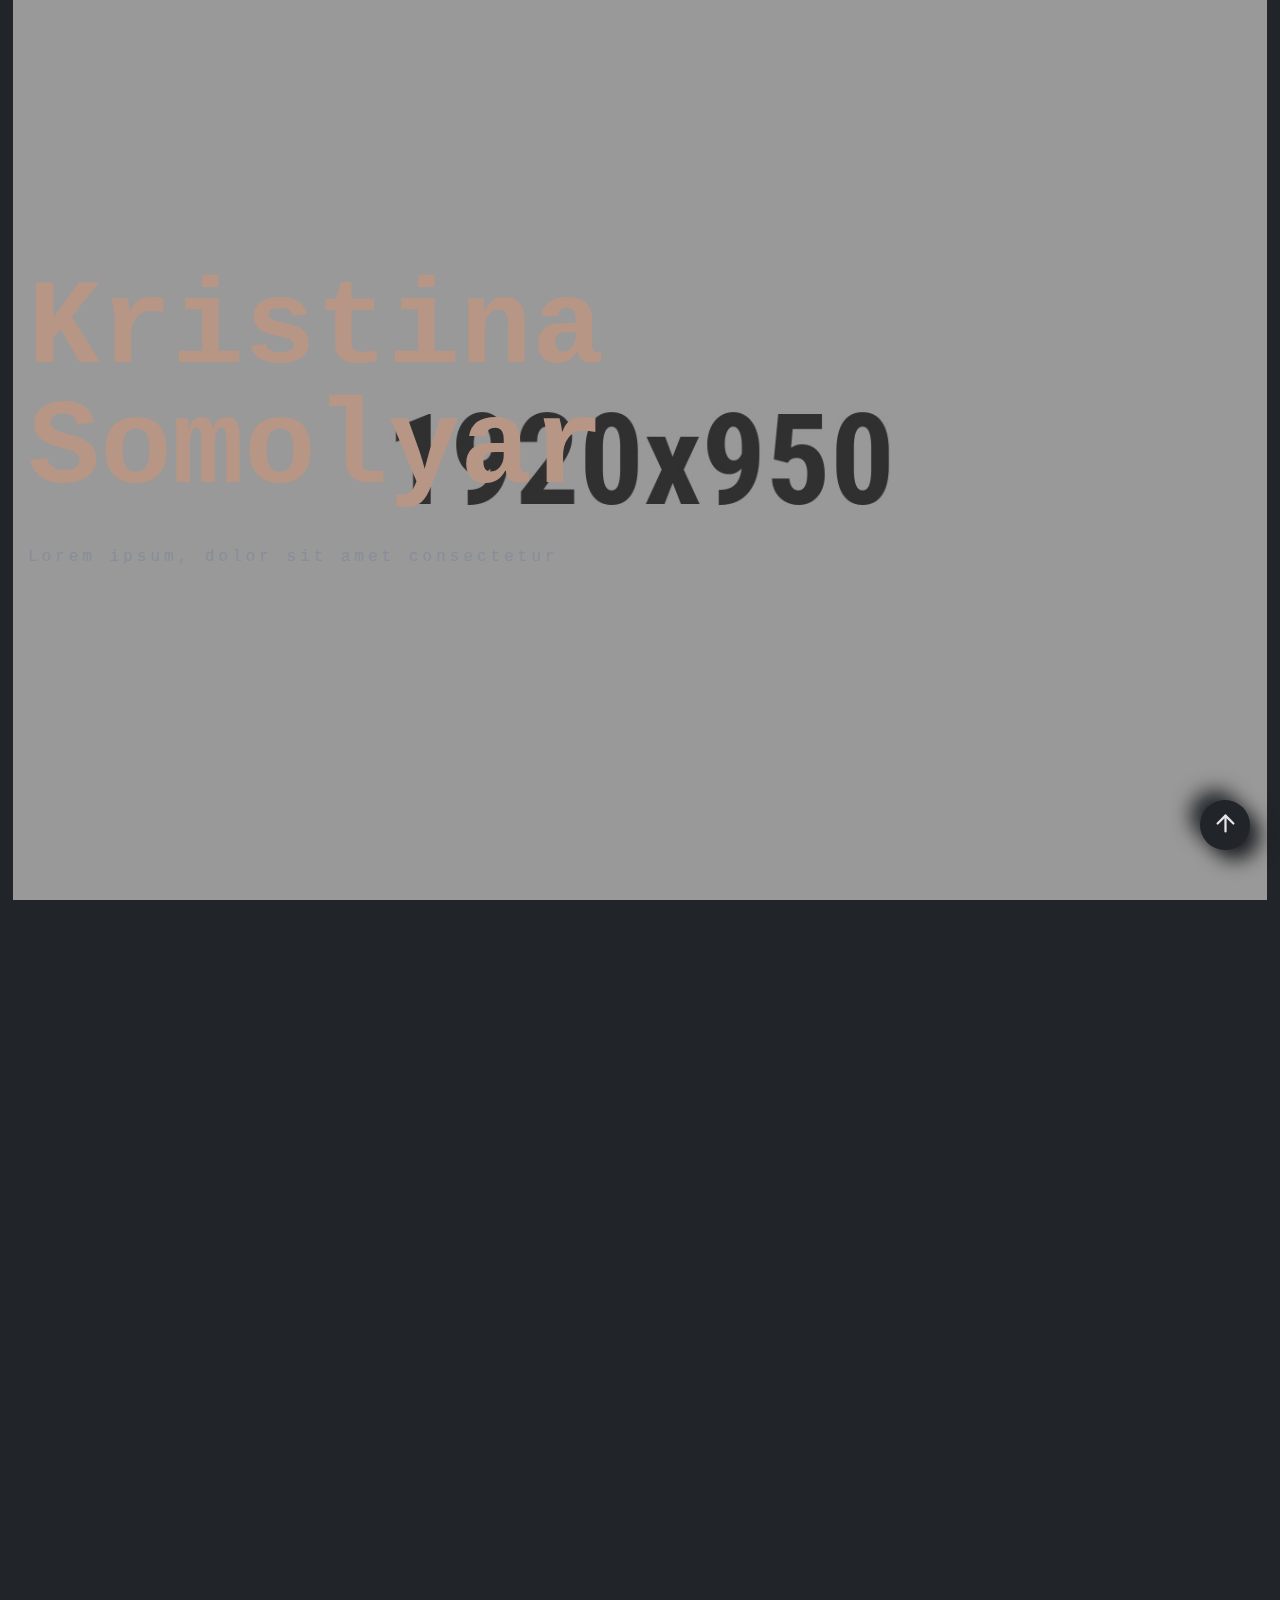
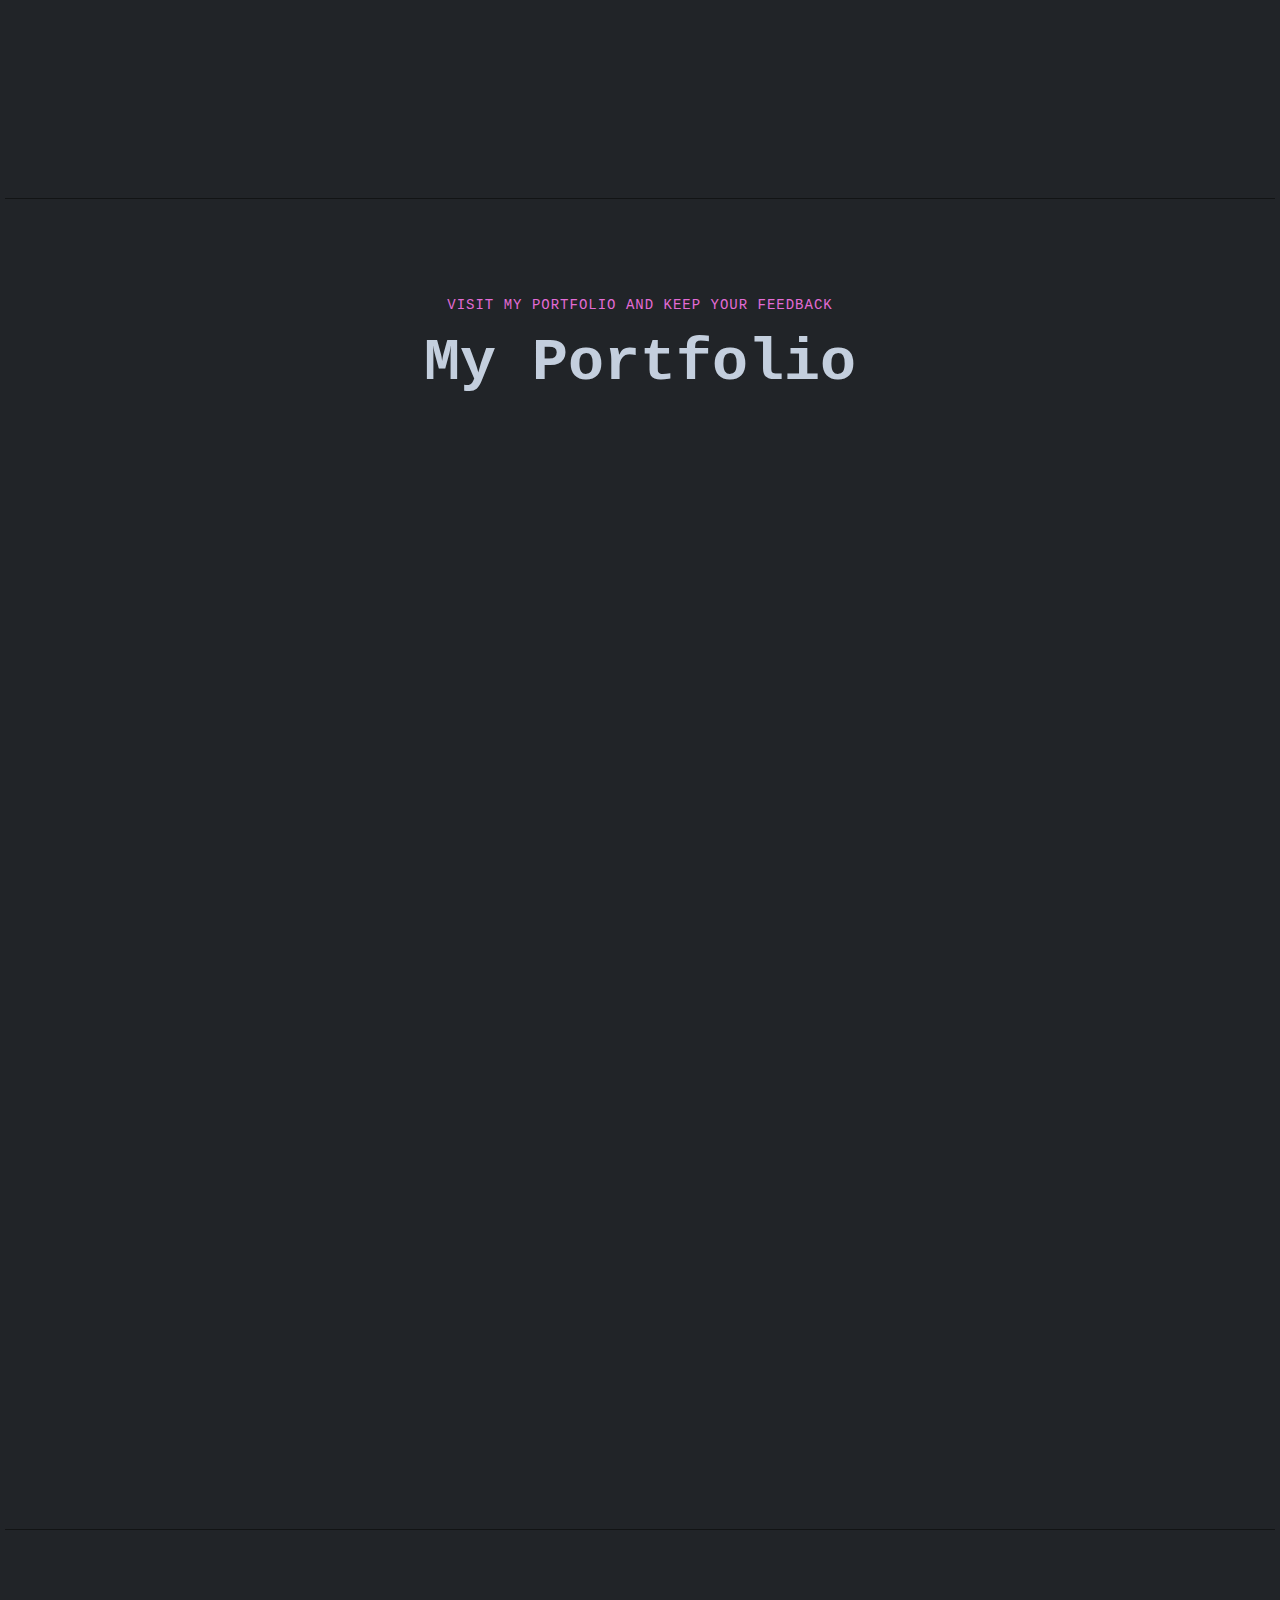
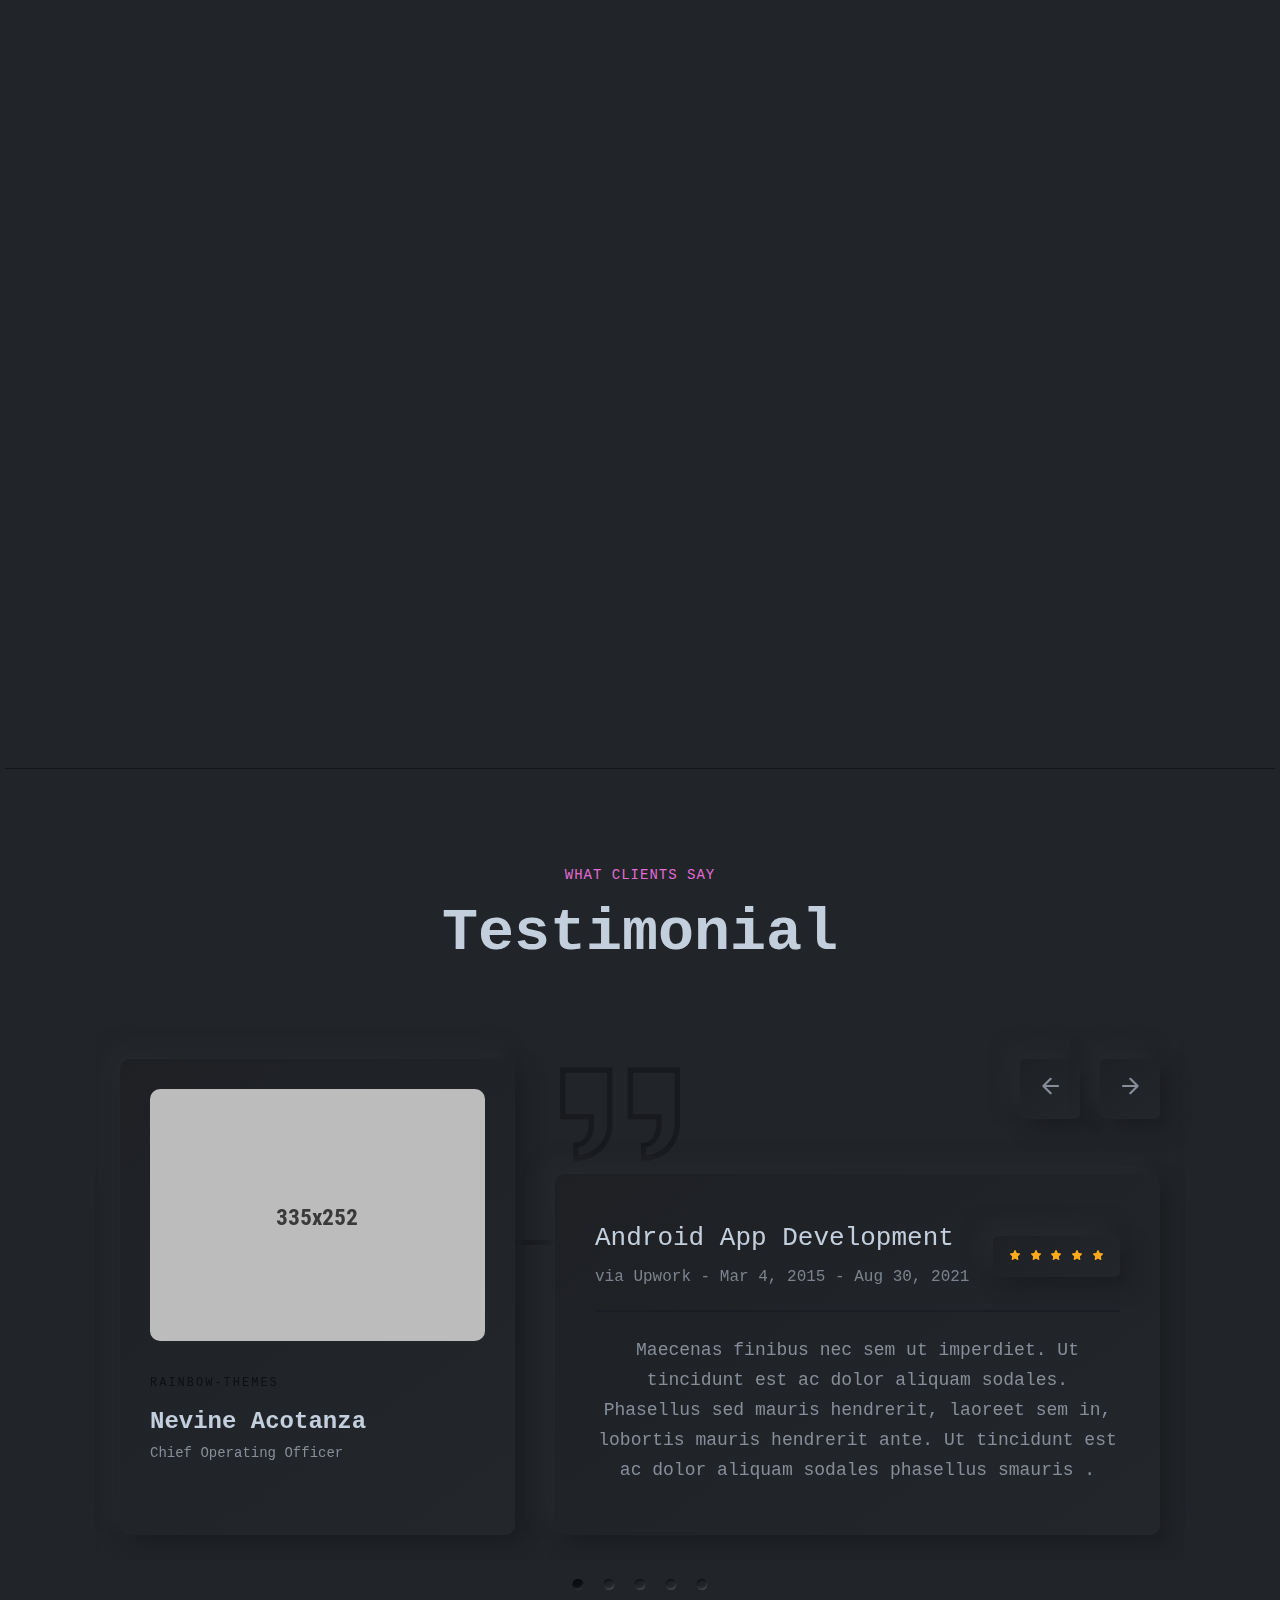
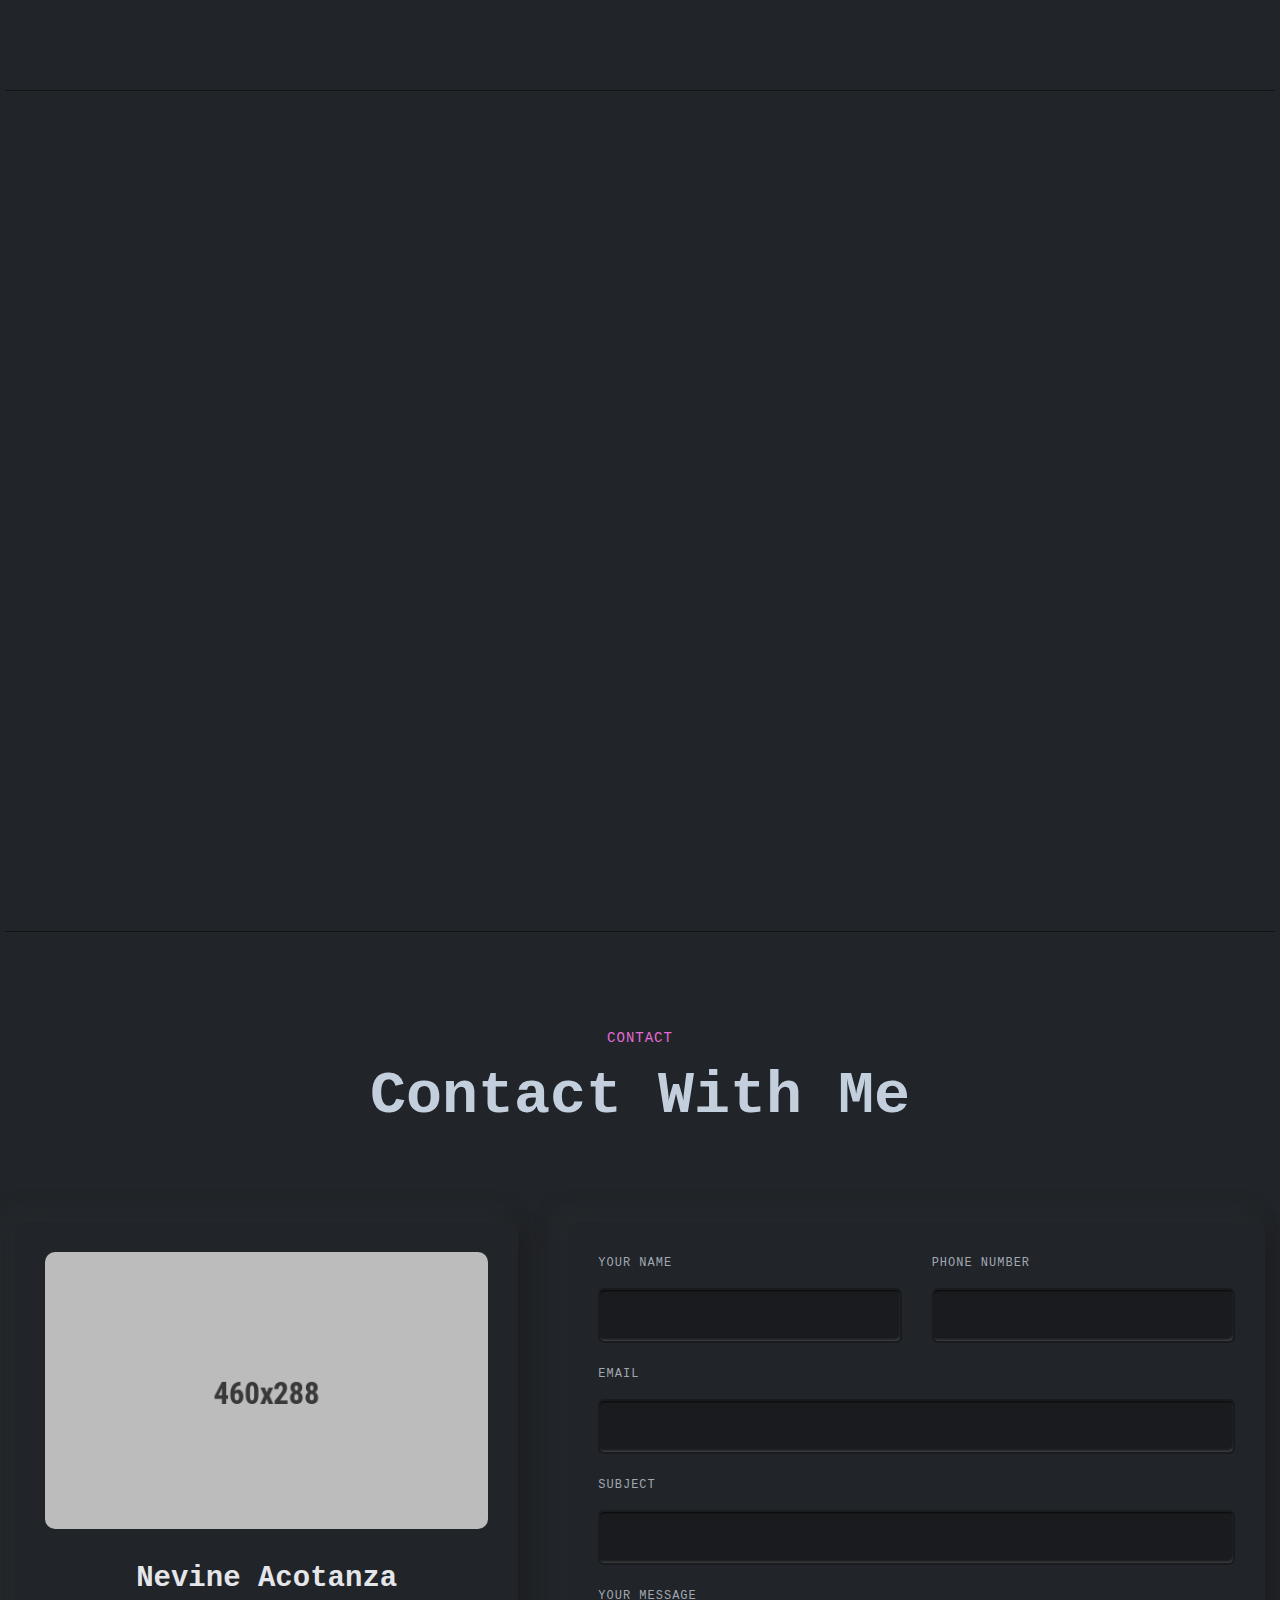
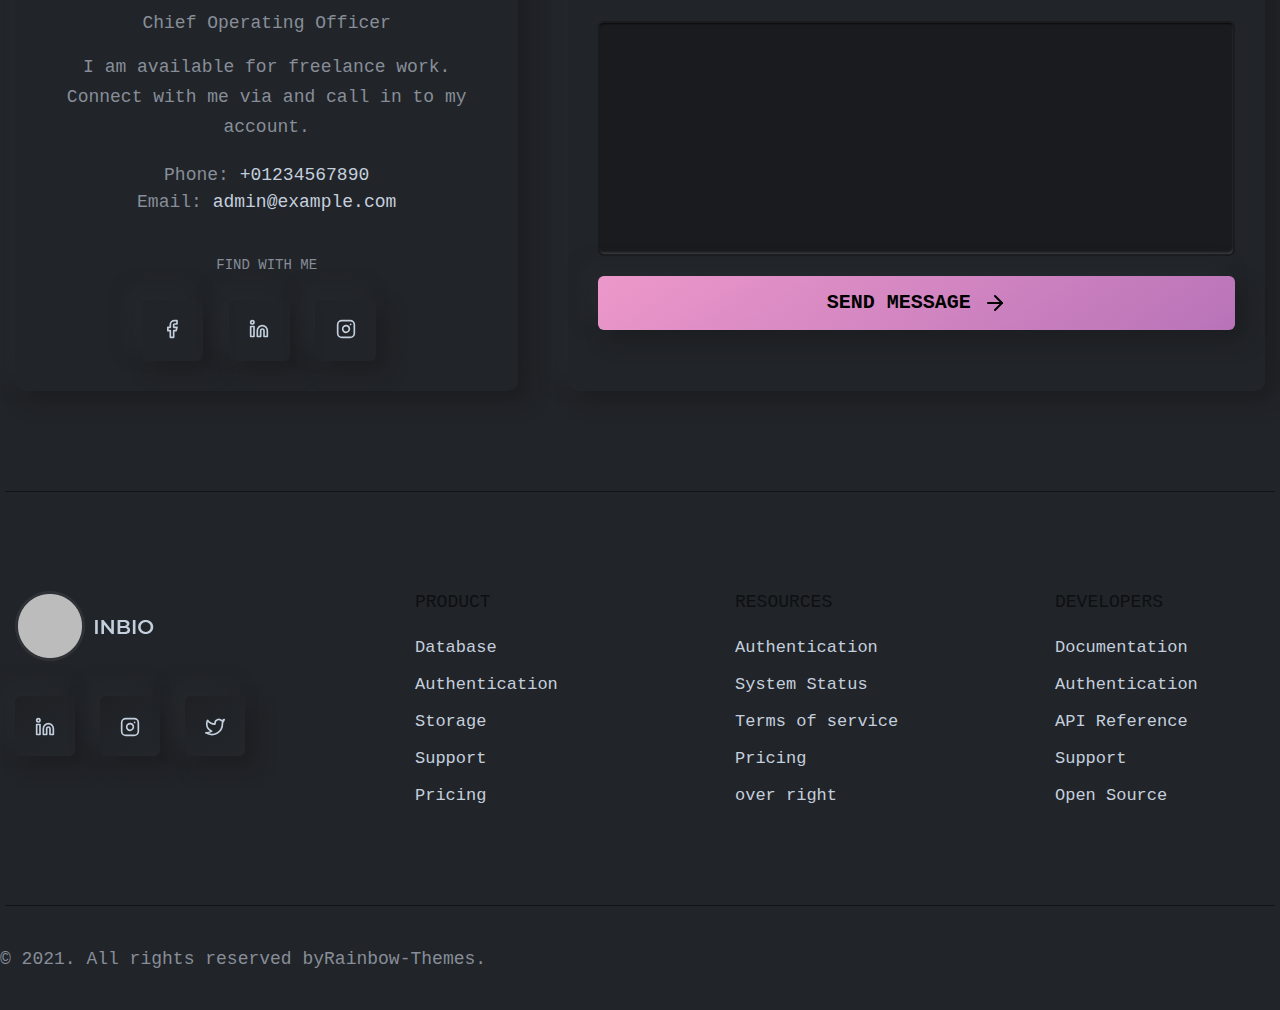
<file: fashion-designer.html>
<!DOCTYPE html>
<html lang="en">

<head>
    <meta charset="utf-8">
    <meta http-equiv="x-ua-compatible" content="ie=edge">
    <title>Home Fashion Designer || Inbio - Personal Portfolio Bootstrap Template</title>
    <meta name="robots" content="noindex, follow" />
    <meta name="description" content="">
    <meta name="viewport" content="width=device-width, initial-scale=1, shrink-to-fit=no">
    <!-- Favicon -->
    <link rel="shortcut icon" type="image/x-icon" href="assets/images/favicon.ico">
    <!-- CSS 
    ============================================ -->
    <link rel="stylesheet" href="assets/css/vendor/bootstrap.min.css">
    <link rel="stylesheet" href="assets/css/vendor/slick.css">
    <link rel="stylesheet" href="assets/css/vendor/slick-theme.css">
    <link rel="stylesheet" href="assets/css/vendor/aos.css">
    <link rel="stylesheet" href="assets/css/plugins/feature.css">
    <!-- Style css -->
    <link rel="stylesheet" href="assets/css/style.css">
</head>

<!-- home-classic -->

<body class="template-color-1 home-classic spybody" data-spy="scroll" data-target=".navbar-example2" data-offset="150">

    <!-- Start Main Page Wrapper -->
    <main class="main-page-wrapper spybody" data-spy="scroll" data-target=".navbar-example2" data-offset="150">
        <!-- Start Header -->
        <header class="rn-header haeder-default black-logo-version header--fixed header--sticky rn-d-none">
            <div class="header-wrapper m--0 rn-popup-mobile-menu row align-items-center">
                <!-- Start Header Left -->
                <div class="col-lg-2 col-6">
                    <div class="header-left">
                        <div class="logo">
                            <a href="index.html">
                                <img src="assets/images/logo/logo.png" alt="logo">
                            </a>
                        </div>
                    </div>
                </div>
                <!-- End Header Left -->
                <!-- Start Header Center -->
                <div class="col-lg-10 col-6">
                    <div class="header-center">
                        <nav id="sideNav" class="mainmenu-nav navbar-example2">
                            <!-- Start Mainmanu Nav -->
                            <ul class="primary-menu nav nav-pills">
                                <li class="nav-item"><a class="nav-link smoth-animation active" href="#home">Home</a></li>
                                <li class="nav-item"><a class="nav-link smoth-animation" href="#about">About</a></li>
                                <li class="nav-item"><a class="nav-link smoth-animation" href="#portfolio">Portfolio</a></li>
                                <li class="nav-item"><a class="nav-link smoth-animation" href="#client">Award</a></li>
                                <li class="nav-item"><a class="nav-link smoth-animation" href="#blog">blog</a></li>
                                <li class="nav-item"><a class="nav-link smoth-animation" href="#contacts">Contact</a></li>
                            </ul>
                            <!-- End Mainmanu Nav -->
                        </nav>
                        <!-- Start Header Right  -->
                        <div class="header-right">
                            <a class="rn-btn no-shadow" href="#contacts"><span>CONTACT ME</span></a>
                            <i id="menuBtn" class="feather-menu humberger-menu d-block d-xl-none"></i>
                            <div class="close-menu d-block">
                                <span class="closeTrigger">
                                    <i data-feather="x"></i>
                                </span>
                            </div>
                        </div>
                        <!-- End Header Right  -->
                    </div>
                </div>
                <!-- End Header Center -->
            </div>
        </header>
        <!-- End Header Area -->

        <!-- Start Popup Mobile Menu  -->
        <div class="popup-mobile-menu">
            <div class="inner">
                <div class="menu-top">
                    <div class="menu-header">
                        <a class="logo" href="index.html">
                            <img src="assets/images/logo/logo.png" alt="Personal Portfolio">
                        </a>
                        <div class="close-button">
                            <button class="close-menu-activation close"><i data-feather="x"></i></button>
                        </div>
                    </div>
                    <p class="discription">Lorem ipsum dolor sit amet consect adipisicing elit repellendus.</p>
                </div>
                <div class="content">
                    <ul class="primary-menu nav nav-pills">
                        <li class="nav-item"><a class="nav-link smoth-animation active" href="#home">Home</a></li>
                        <li class="nav-item"><a class="nav-link smoth-animation" href="#about">About</a></li>

                        <li class="nav-item"><a class="nav-link smoth-animation" href="#portfolio">portfolio</a></li>

                        <li class="nav-item"><a class="nav-link smoth-animation" href="#client">Award</a></li>

                        <li class="nav-item"><a class="nav-link smoth-animation" href="#blog">blog</a></li>

                        <li class="nav-item"><a class="nav-link smoth-animation" href="#contacts">contact</a></li>
                    </ul>
                    <!-- social sharea area -->
                    <div class="social-share-style-1 mt--40">
                        <span class="title">find with me</span>
                        <ul class="social-share d-flex liststyle">
                            <li class="facebook"><a href="#"><svg xmlns="http://www.w3.org/2000/svg" width="24" height="24" viewBox="0 0 24 24" fill="none" stroke="currentColor" stroke-width="2" stroke-linecap="round" stroke-linejoin="round" class="feather feather-facebook">
                                        <path d="M18 2h-3a5 5 0 0 0-5 5v3H7v4h3v8h4v-8h3l1-4h-4V7a1 1 0 0 1 1-1h3z">
                                        </path>
                                    </svg></a>
                            </li>
                            <li class="instagram"><a href="#"><svg xmlns="http://www.w3.org/2000/svg" width="24" height="24" viewBox="0 0 24 24" fill="none" stroke="currentColor" stroke-width="2" stroke-linecap="round" stroke-linejoin="round" class="feather feather-instagram">
                                        <rect x="2" y="2" width="20" height="20" rx="5" ry="5"></rect>
                                        <path d="M16 11.37A4 4 0 1 1 12.63 8 4 4 0 0 1 16 11.37z"></path>
                                        <line x1="17.5" y1="6.5" x2="17.51" y2="6.5"></line>
                                    </svg></a>
                            </li>
                            <li class="linkedin"><a href="#"><svg xmlns="http://www.w3.org/2000/svg" width="24" height="24" viewBox="0 0 24 24" fill="none" stroke="currentColor" stroke-width="2" stroke-linecap="round" stroke-linejoin="round" class="feather feather-linkedin">
                                        <path d="M16 8a6 6 0 0 1 6 6v7h-4v-7a2 2 0 0 0-2-2 2 2 0 0 0-2 2v7h-4v-7a6 6 0 0 1 6-6z">
                                        </path>
                                        <rect x="2" y="9" width="4" height="12"></rect>
                                        <circle cx="4" cy="4" r="2"></circle>
                                    </svg></a>
                            </li>
                        </ul>
                    </div>
                    <!-- end -->
                </div>
            </div>
        </div>
        <!-- End Popup Mobile Menu  -->

        <!-- Start Slider Area -->
        <div id="home" class="rn-slider-area">
            <!-- Start Single Slide -->
            <div class="slide slider-style-4 bg_image bg_image--4" data-black-overlay="2">
                <div class="container">
                    <div class="row text-left">
                        <div class="order-2 order-lg-1 col-lg-9 col-xl-7">
                            <div class="content">
                                <div class="inner fashion-designer-inner mb--60 text-left  mb_sm--80">
                                    <h1 class="title">Kristina Somolyar</h1>
                                    <p class="disc fd-lorem">Lorem ipsum, dolor sit amet consectetur</p>
                                </div>
                            </div>
                        </div>
                    </div>
                </div>
            </div>
            <!-- End Single Slide -->
        </div>
        <!-- End Slider Area -->

        <!-- Start about Area -->
        <div id="about" class="rn-about-area rn-section-gap">
            <div class="container">
                <div class="row">
                    <div class="col-lg-5">
                        <div data-aos="fade-up" data-aos-duration="1000" data-aos-delay="100" data-aos-once="true" class="image-area">
                            <div class="thumbnail">
                                <img src="assets/images/about/about-4.jpg" alt="">
                            </div>
                        </div>
                    </div>
                    <div data-aos="fade-up" data-aos-duration="1000" data-aos-delay="100" data-aos-once="true" class="col-lg-7 mt_sm--30">
                        <div class="contant">
                            <div class="section-title text-left">
                                <span class="subtitle">Visit my portfolio & Hire me</span>
                                <h2 class="title">About Me</h2>
                            </div>
                            <p class="discription">
                                Lorem ipsum dolor sit amet, consectetur adipisicing elit. Eum in eos saepe ipsa
                                cupiditate accusantium voluptatibus quidem nam, reprehenderit, et necessitatibus
                                adipisci labore sit veritatis vero tempore sequi at sed facere dolore. Quae obcaecati
                                eius quasi doloribus illum minus fugit.
                            </p>
                            <p class="discription">
                                Lorem ipsum dolor sit amet, consectetur adipisicing elit. Eum in eos saepe ipsa
                                cupiditate accusantium voluptatibus quidem nam, reprehenderit,
                            </p>
                            <a class="rn-btn" href="#contacts"><span>DOWNLOAD MY CV</span></a>
                        </div>
                    </div>
                </div>
            </div>
        </div>
        <!-- End about Area -->


        <!-- Start Portfolio Area -->
        <div class="rn-portfolio-area rn-section-gap section-separator" id="portfolio">
            <div class="container">
                <div class="row">
                    <div class="col-lg-12">
                        <div class="section-title text-center">
                            <span class="subtitle">Visit my portfolio and keep your feedback</span>
                            <h2 class="title">My Portfolio</h2>
                        </div>
                    </div>
                </div>

                <div class="row row--25 mt--10 mt_md--10 mt_sm--10">
                    <!-- Start Single Portfolio -->
                    <div data-aos="fade-up" data-aos-delay="100" data-aos-once="true" class="col-lg-6 col-xl-4 col-md-6 col-12 mt--50 mt_md--30 mt_sm--30">
                        <div class="rn-portfolio" data-toggle="modal" data-target="#exampleModalCenter">
                            <div class="inner">
                                <div class="thumbnail">
                                    <a href="javascript:void(0)">
                                        <img src="assets/images/portfolio/portfolio-10.jpg" alt="Personal Portfolio Images">
                                    </a>
                                </div>
                                <div class="content">
                                    <div class="category-info">
                                        <div class="category-list">
                                            <a href="javascript:void(0)">Development</a>
                                        </div>
                                        <div class="meta">
                                            <span><a href="javascript:void(0)"><i class="feather-heart"></i></a>
                                                600</span>
                                        </div>
                                    </div>
                                    <h4 class="title"><a href="javascript:void(0)">The services provide for design <i
                                                class="feather-arrow-up-right"></i></a></h4>
                                </div>
                            </div>
                        </div>
                    </div>
                    <!-- End Single Portfolio -->

                    <!-- Start Single Portfolio -->
                    <div data-aos="fade-up" data-aos-delay="300" data-aos-once="true" class="col-lg-6 col-xl-4 col-md-6 col-12 mt--50 mt_md--30 mt_sm--30">
                        <div class="rn-portfolio" data-toggle="modal" data-target="#exampleModalCenter">
                            <div class="inner">
                                <div class="thumbnail">
                                    <a href="javascript:void(0)">
                                        <img src="assets/images/portfolio/portfolio-11.jpg" alt="Personal Portfolio Images">
                                    </a>
                                </div>
                                <div class="content">
                                    <div class="category-info">
                                        <div class="category-list">
                                            <a href="javascript:void(0)">Application</a>
                                        </div>
                                        <div class="meta">
                                            <span><a href="javascript:void(0)"><i class="feather-heart"></i></a>
                                                750</span>
                                        </div>
                                    </div>
                                    <h4 class="title"><a href="javascript:void(0)">Mobile app landing design & app
                                            maintain<i class="feather-arrow-up-right"></i></a></h4>
                                </div>
                            </div>
                        </div>
                    </div>
                    <!-- End Single Portfolio -->

                    <!-- Start Single Portfolio -->
                    <div data-aos="fade-up" data-aos-delay="500" data-aos-once="true" class="col-lg-6 col-xl-4 col-md-6 col-12 mt--50 mt_md--30 mt_sm--30">
                        <div class="rn-portfolio" data-toggle="modal" data-target="#exampleModalCenter">
                            <div class="inner">
                                <div class="thumbnail">
                                    <a href="javascript:void(0)">
                                        <img src="assets/images/portfolio/portfolio-12.jpg" alt="Personal Portfolio Images">
                                    </a>
                                </div>
                                <div class="content">
                                    <div class="category-info">
                                        <div class="category-list">
                                            <a href="javascript:void(0)">Photoshop</a>
                                        </div>
                                        <div class="meta">
                                            <span><a href="javascript:void(0)"><i class="feather-heart"></i></a>
                                                630</span>
                                        </div>
                                    </div>
                                    <h4 class="title"><a href="javascript:void(0)">Logo design creativity & Application
                                            <i class="feather-arrow-up-right"></i></a></h4>
                                </div>
                            </div>
                        </div>
                    </div>
                    <!-- End Single Portfolio -->

                    <!-- Start Single Portfolio -->
                    <div data-aos="fade-up" data-aos-delay="100" data-aos-once="true" class="col-lg-6 col-xl-4 col-md-6 col-12 mt--50 mt_md--30 mt_sm--30">
                        <div class="rn-portfolio" data-toggle="modal" data-target="#exampleModalCenter">
                            <div class="inner">
                                <div class="thumbnail">
                                    <a href="javascript:void(0)">
                                        <img src="assets/images/portfolio/portfolio-14.jpg" alt="Personal Portfolio Images">
                                    </a>
                                </div>
                                <div class="content">
                                    <div class="category-info">
                                        <div class="category-list">
                                            <a href="javascript:void(0)">Figma</a>
                                        </div>
                                        <div class="meta">
                                            <span><a href="javascript:void(0)"><i class="feather-heart"></i></a>
                                                360</span>
                                        </div>
                                    </div>
                                    <h4 class="title"><a href="javascript:void(0)">Mobile app landing design &
                                            Services<i class="feather-arrow-up-right"></i></a></h4>
                                </div>
                            </div>
                        </div>
                    </div>
                    <!-- End Single Portfolio -->

                    <!-- Start Single Portfolio -->
                    <div data-aos="fade-up" data-aos-delay="300" data-aos-once="true" class="col-lg-6 col-xl-4 col-md-6 col-12 mt--50 mt_md--30 mt_sm--30">
                        <div class="rn-portfolio" data-toggle="modal" data-target="#exampleModalCenter">
                            <div class="inner">
                                <div class="thumbnail">
                                    <a href="javascript:void(0)">
                                        <img src="assets/images/portfolio/portfolio-13.jpg" alt="Personal Portfolio Images">
                                    </a>
                                </div>
                                <div class="content">
                                    <div class="category-info">
                                        <div class="category-list">
                                            <a href="javascript:void(0)">Web Design</a>
                                        </div>
                                        <div class="meta">
                                            <span><a href="javascript:void(0)"><i class="feather-heart"></i></a>
                                                280</span>
                                        </div>
                                    </div>
                                    <h4 class="title"><a href="javascript:void(0)">Design for tecnology & services<i
                                                class="feather-arrow-up-right"></i></a></h4>
                                </div>
                            </div>
                        </div>
                    </div>
                    <!-- End Single Portfolio -->

                    <!-- Start Single Portfolio -->
                    <div data-aos="fade-up" data-aos-delay="500" data-aos-once="true" class="col-lg-6 col-xl-4 col-md-6 col-12 mt--50 mt_md--30 mt_sm--30">
                        <div class="rn-portfolio" data-toggle="modal" data-target="#exampleModalCenter">
                            <div class="inner">
                                <div class="thumbnail">
                                    <a href="javascript:void(0)">
                                        <img src="assets/images/portfolio/portfolio-15.jpg" alt="Personal Portfolio Images">
                                    </a>
                                </div>
                                <div class="content">
                                    <div class="category-info">
                                        <div class="category-list">
                                            <a href="javascript:void(0)">Web Design</a>
                                        </div>
                                        <div class="meta">
                                            <span><a href="javascript:void(0)"><i class="feather-heart"></i></a>
                                                690</span>
                                        </div>
                                    </div>
                                    <h4 class="title"><a href="javascript:void(0)">App for tecnology & services<i
                                                class="feather-arrow-up-right"></i></a></h4>
                                </div>
                            </div>
                        </div>
                    </div>
                    <!-- End Single Portfolio -->
                </div>
            </div>
        </div>
        <!-- End portfolio Area -->

        <!-- Start Cient Area -->
        <div id="client" class="rn-client-area rn-client-style-2 rn-section-gap section-separator">
            <div class="container">
                <div class="row">
                    <div class="col-lg-12">
                        <div data-aos="fade-up" data-aos-duration="500" data-aos-delay="100" data-aos-once="true" class="section-title text-center">
                            <span class="subtitle">Visit my Award</span>
                            <h2 class="title">Award I Have Achive</h2>
                        </div>
                        <div class="skill-style-1">
                            <div class="client-card">

                                <!-- Start Single Brand  -->
                                <div data-aos="fade-up" data-aos-duration="500" data-aos-delay="100" data-aos-once="true" class="main-content">
                                    <div class="inner text-center">
                                        <div class="thumbnail">
                                            <a href="#"><img src="assets/images/client/png/client1.png" alt="Client-image"></a>
                                        </div>
                                        <div class="seperator"></div>
                                        <div class="client-name"><span><a href="#">Marth Smiths</a></span>
                                        </div>
                                    </div>
                                </div>
                                <!-- End Single Brand  -->

                                <!-- Start Single Brand  -->
                                <div data-aos="fade-up" data-aos-duration="500" data-aos-delay="300" data-aos-once="true" class="main-content">
                                    <div class="inner text-center">
                                        <div class="thumbnail">
                                            <a href="#"><img src="assets/images/client/png/client2.png" alt="Client-image"></a>
                                        </div>
                                        <div class="seperator"></div>
                                        <div class="client-name"><span><a href="#">Sumith Saha</a></span>
                                        </div>
                                    </div>
                                </div>
                                <!-- End Single Brand  -->

                                <!-- Start Single Brand  -->
                                <div data-aos="fade-up" data-aos-duration="500" data-aos-delay="500" data-aos-once="true" class="main-content">
                                    <div class="inner text-center">
                                        <div class="thumbnail">
                                            <a href="#"><img src="assets/images/client/png/client3.png" alt="Client-image"></a>
                                        </div>
                                        <div class="seperator"></div>
                                        <div class="client-name"><span><a href="#">John Due</a></span>
                                        </div>
                                    </div>
                                </div>
                                <!-- End Single Brand  -->

                                <!-- Start Single Brand  -->
                                <div data-aos="fade-up" data-aos-duration="500" data-aos-delay="700" data-aos-once="true" class="main-content">
                                    <div class="inner text-center">
                                        <div class="thumbnail">
                                            <a href="#"><img src="assets/images/client/png/client4.png" alt="Client-image"></a>
                                        </div>
                                        <div class="seperator"></div>
                                        <div class="client-name"><span><a href="#">Janen Jara</a></span>
                                        </div>
                                    </div>
                                </div>
                                <!-- End Single Brand  -->

                                <!-- Start Single Brand  -->
                                <div data-aos="fade-up" data-aos-duration="500" data-aos-delay="300" data-aos-once="true" class="main-content">
                                    <div class="inner text-center">
                                        <div class="thumbnail">
                                            <a href="#"><img src="assets/images/client/png/client1.png" alt="Client-image"></a>
                                        </div>
                                        <div class="seperator"></div>
                                        <div class="client-name"><span><a href="#">Jara Sultana</a></span>
                                        </div>
                                    </div>
                                </div>
                                <!-- End Single Brand  -->

                                <!-- Start Single Brand  -->
                                <div data-aos="fade-up" data-aos-duration="500" data-aos-delay="500" data-aos-once="true" class="main-content">
                                    <div class="inner text-center">
                                        <div class="thumbnail">
                                            <a href="#"><img src="assets/images/client/png/client5.png" alt="Client-image"></a>
                                        </div>
                                        <div class="seperator"></div>
                                        <div class="client-name"><span><a href="#">Sr Deirector</a></span>
                                        </div>
                                    </div>
                                </div>
                                <!-- End Single Brand  -->
                            </div>
                        </div>
                    </div>
                </div>
            </div>
        </div>
        <!-- end Cient Area -->

        <!-- Start Testimonia Area  -->
        <div class="rn-testimonial-area rn-section-gap section-separator" id="testimonial">
            <div class="container">
                <div class="row">
                    <div class="col-lg-12">
                        <div class="section-title text-center">
                            <span class="subtitle">What Clients Say</span>
                            <h2 class="title">Testimonial</h2>
                        </div>
                    </div>
                </div>
                <div class="row">
                    <div class="col-lg-12">
                        <div class="testimonial-activation testimonial-pb mb--30">
                            <!-- Start Single testiminail -->
                            <div class="testimonial mt--50 mt_md--40 mt_sm--40">
                                <div class="inner">
                                    <div class="card-info">
                                        <div class="card-thumbnail">
                                            <img src="assets/images/testimonial/final-home--1st.png" alt="Testimonial-image">
                                        </div>
                                        <div class="card-content">
                                            <span class="subtitle mt--10">Rainbow-Themes</span>
                                            <h3 class="title">Nevine Acotanza</h3>
                                            <span class="designation">Chief Operating Officer</span>
                                        </div>
                                    </div>
                                    <div class="card-description">
                                        <div class="title-area">
                                            <div class="title-info">
                                                <h3 class="title">Android App Development</h3>
                                                <span class="date">via Upwork - Mar 4, 2015 - Aug 30, 2021</span>
                                            </div>
                                            <div class="rating">
                                                <img src="assets/images/icons/rating.png" alt="rating-image">
                                                <img src="assets/images/icons/rating.png" alt="rating-image">
                                                <img src="assets/images/icons/rating.png" alt="rating-image">
                                                <img src="assets/images/icons/rating.png" alt="rating-image">
                                                <img src="assets/images/icons/rating.png" alt="rating-image">
                                            </div>
                                        </div>
                                        <div class="seperator"></div>
                                        <p class="discription">
                                            Maecenas finibus nec sem ut imperdiet. Ut tincidunt est ac dolor aliquam
                                            sodales. Phasellus sed mauris hendrerit, laoreet sem in, lobortis mauris
                                            hendrerit ante. Ut tincidunt est ac dolor aliquam sodales phasellus smauris
                                            .
                                        </p>
                                    </div>
                                </div>
                            </div>
                            <!--End Single testiminail -->
                            <!-- Start Single testiminail -->
                            <div class="testimonial mt--50 mt_md--40 mt_sm--40">
                                <div class="inner">
                                    <div class="card-info">
                                        <div class="card-thumbnail">
                                            <img src="assets/images/testimonial/final-home--2nd.png" alt="Testimonial-image">
                                        </div>
                                        <div class="card-content">
                                            <span class="subtitle mt--10">Bound - Trolola</span>
                                            <h3 class="title">Jone Duone Joe</h3>
                                            <span class="designation">Operating Officer</span>
                                        </div>
                                    </div>
                                    <div class="card-description">
                                        <div class="title-area">
                                            <div class="title-info">
                                                <h3 class="title">Web App Development</h3>
                                                <span class="date">Upwork - Mar 4, 2016 - Aug 30, 2021</span>
                                            </div>
                                            <div class="rating">
                                                <img src="assets/images/icons/rating.png" alt="rating-image">
                                                <img src="assets/images/icons/rating.png" alt="rating-image">
                                                <img src="assets/images/icons/rating.png" alt="rating-image">
                                                <img src="assets/images/icons/rating.png" alt="rating-image">
                                                <img src="assets/images/icons/rating.png" alt="rating-image">
                                            </div>
                                        </div>
                                        <div class="seperator"></div>
                                        <p class="discription">
                                            Important fact to nec sem ut imperdiet. Ut tincidunt est ac dolor aliquam
                                            sodales. Phasellus sed mauris hendrerit, laoreet sem in, lobortis mauris
                                            hendrerit ante. Ut tincidunt est ac dolor aliquam sodales phasellus smauris
                                            .
                                        </p>
                                    </div>
                                </div>
                            </div>
                            <!--End Single testiminail -->
                            <!-- Start Single testiminail -->
                            <div class="testimonial mt--50 mt_md--40 mt_sm--40">
                                <div class="inner">
                                    <div class="card-info">
                                        <div class="card-thumbnail">
                                            <img src="assets/images/testimonial/final-home--3rd.png" alt="Testimonial-image">
                                        </div>
                                        <div class="card-content">
                                            <span class="subtitle mt--10">Glassfisom</span>
                                            <h3 class="title">Nevine Dhawan</h3>
                                            <span class="designation">CEO Of Officer</span>
                                        </div>
                                    </div>
                                    <div class="card-description">
                                        <div class="title-area">
                                            <div class="title-info">
                                                <h3 class="title">Android App Design</h3>
                                                <span class="date">Fiver - Mar 4, 2015 - Aug 30, 2021</span>
                                            </div>
                                            <div class="rating">
                                                <img src="assets/images/icons/rating.png" alt="rating-image">
                                                <img src="assets/images/icons/rating.png" alt="rating-image">
                                                <img src="assets/images/icons/rating.png" alt="rating-image">
                                                <img src="assets/images/icons/rating.png" alt="rating-image">
                                                <img src="assets/images/icons/rating.png" alt="rating-image">
                                            </div>
                                        </div>
                                        <div class="seperator"></div>
                                        <p class="discription">
                                            No more question for design. Ut tincidunt est ac dolor aliquam
                                            sodales. Phasellus sed mauris hendrerit, laoreet sem in, lobortis mauris
                                            hendrerit ante. Ut tincidunt est ac dolor aliquam sodales phasellus smauris
                                            .
                                        </p>
                                    </div>
                                </div>
                            </div>
                            <!--End Single testiminail -->

                            <!-- Start Single testiminail -->
                            <div class="testimonial mt--50 mt_md--40 mt_sm--40">
                                <div class="inner">
                                    <div class="card-info">
                                        <div class="card-thumbnail">
                                            <img src="assets/images/testimonial/final-home--4th.png" alt="Testimonial-image">
                                        </div>
                                        <div class="card-content">
                                            <span class="subtitle mt--10">NCD - Design</span>
                                            <h3 class="title">Mevine Thoda</h3>
                                            <span class="designation">Marketing Officer</span>
                                        </div>
                                    </div>
                                    <div class="card-description">
                                        <div class="title-area">
                                            <div class="title-info">
                                                <h3 class="title">CEO - Marketing</h3>
                                                <span class="date">Thoda Department - Mar 4, 2018 - Aug 30, 2021</span>
                                            </div>
                                            <div class="rating">
                                                <img src="assets/images/icons/rating.png" alt="rating-image">
                                                <img src="assets/images/icons/rating.png" alt="rating-image">
                                                <img src="assets/images/icons/rating.png" alt="rating-image">
                                                <img src="assets/images/icons/rating.png" alt="rating-image">
                                                <img src="assets/images/icons/rating.png" alt="rating-image">
                                            </div>
                                        </div>
                                        <div class="seperator"></div>
                                        <p class="discription">
                                            Marcent Of Vanice and treatment. Ut tincidunt est ac dolor aliquam
                                            sodales. Phasellus sed mauris hendrerit, laoreet sem in, lobortis mauris
                                            hendrerit ante. Ut tincidunt est ac dolor aliquam sodales phasellus smauris
                                            .
                                        </p>
                                    </div>
                                </div>
                            </div>
                            <!--End Single testiminail -->

                            <!-- Start Single testiminail -->
                            <div class="testimonial mt--50 mt_md--40 mt_sm--40">
                                <div class="inner">
                                    <div class="card-info">
                                        <div class="card-thumbnail">
                                            <img src="assets/images/testimonial/final-home--5th.png" alt="Testimonial-image">
                                        </div>
                                        <div class="card-content">
                                            <span class="subtitle mt--10">Default name</span>
                                            <h3 class="title">Davei Luace</h3>
                                            <span class="designation">Chief Operating Manager</span>
                                        </div>
                                    </div>
                                    <div class="card-description">
                                        <div class="title-area">
                                            <div class="title-info">
                                                <h3 class="title">Android App Development</h3>
                                                <span class="date">via Upwork - Mar 4, 2015 - Aug 30, 2021</span>
                                            </div>
                                            <div class="rating">
                                                <img src="assets/images/icons/rating.png" alt="rating-image">
                                                <img src="assets/images/icons/rating.png" alt="rating-image">
                                                <img src="assets/images/icons/rating.png" alt="rating-image">
                                                <img src="assets/images/icons/rating.png" alt="rating-image">
                                                <img src="assets/images/icons/rating.png" alt="rating-image">
                                            </div>
                                        </div>
                                        <div class="seperator"></div>
                                        <p class="discription">
                                            When managment is so important. Ut tincidunt est ac dolor aliquam
                                            sodales. Phasellus sed mauris hendrerit, laoreet sem in, lobortis mauris
                                            hendrerit ante. Ut tincidunt est ac dolor aliquam sodales phasellus smauris
                                            .
                                        </p>
                                    </div>
                                </div>
                            </div>
                            <!--End Single testiminail -->
                        </div>
                    </div>
                </div>
            </div>
        </div>
        <!-- End Testimonia Area  -->
        <!-- Start News Area -->
        <div class="rn-blog-area rn-section-gap section-separator" id="blog">
            <div class="container">
                <div class="row">
                    <div class="col-lg-12">
                        <div data-aos="fade-up" data-aos-duration="500" data-aos-delay="500" data-aos-once="true" class="section-title text-center">
                            <span class="subtitle">Visit my blog and keep your feedback</span>
                            <h2 class="title">My Blog</h2>
                        </div>
                    </div>
                </div>
                <div class="row row--25 mt--30 mt_md--10 mt_sm--10">

                    <!-- Start Single blog -->
                    <div data-aos="fade-up" data-aos-duration="500" data-aos-delay="400" data-aos-once="true" class="col-lg-6 col-xl-4 mt--30 col-md-6 col-sm-12 col-12 mt--30">
                        <div class="rn-blog" data-toggle="modal" data-target="#exampleModalCenters">
                            <div class="inner">
                                <div class="thumbnail">
                                    <a href="javascript:void(0)">
                                        <img src="assets/images/blog/blog-01.jpg" alt="Personal Portfolio Images">
                                    </a>
                                </div>
                                <div class="content">
                                    <div class="category-info">
                                        <div class="category-list">
                                            <a href="javascript:void(0)">Canada</a>
                                        </div>
                                        <div class="meta">
                                            <span><i class="feather-clock"></i> 2 min read</span>
                                        </div>
                                    </div>
                                    <h4 class="title"><a href="javascript:void(0)">T-shirt design is the part of design
                                            <i class="feather-arrow-up-right"></i></a></h4>
                                </div>
                            </div>
                        </div>
                    </div>
                    <!-- End Single blog -->

                    <!-- Start Single blog -->
                    <div data-aos="fade-up" data-aos-duration="500" data-aos-delay="600" data-aos-once="true" class="col-lg-6 col-xl-4 mt--30 col-md-6 col-sm-12 col-12 mt--30">
                        <div class="rn-blog" data-toggle="modal" data-target="#exampleModalCenters">
                            <div class="inner">
                                <div class="thumbnail">
                                    <a href="javascript:void(0)">
                                        <img src="assets/images/blog/blog-02.jpg" alt="Personal Portfolio Images">
                                    </a>
                                </div>
                                <div class="content">
                                    <div class="category-info">
                                        <div class="category-list">
                                            <a href="javascript:void(0)">Development</a>
                                        </div>
                                        <div class="meta">
                                            <span><i class="feather-clock"></i> 2 hour read</span>
                                        </div>
                                    </div>
                                    <h4 class="title"><a href="javascript:void(0)">The services provide for design <i
                                        class="feather-arrow-up-right"></i></a></h4>
                                </div>
                            </div>
                        </div>
                    </div>
                    <!-- End Single blog -->

                    <!-- Start Single blog -->
                    <div data-aos="fade-up" data-aos-duration="500" data-aos-delay="800" data-aos-once="true" class="col-lg-6 col-xl-4 mt--30 col-md-6 col-sm-12 col-12 mt--30">
                        <div class="rn-blog" data-toggle="modal" data-target="#exampleModalCenters">
                            <div class="inner">
                                <div class="thumbnail">
                                    <a href="javascript:void(0)">
                                        <img src="assets/images/blog/blog-03.jpg" alt="Personal Portfolio Images">
                                    </a>
                                </div>
                                <div class="content">
                                    <div class="category-info">
                                        <div class="category-list">
                                            <a href="javascript:void(0)">Application</a>
                                        </div>
                                        <div class="meta">
                                            <span><i class="feather-clock"></i> 5 min read</span>
                                        </div>
                                    </div>
                                    <h4 class="title"><a href="javascript:void(0)">Mobile app landing design & app
                                            maintain<i class="feather-arrow-up-right"></i></a></h4>
                                </div>
                            </div>
                        </div>
                    </div>
                    <!-- End Single blog -->

                </div>
            </div>
        </div>
        <!-- ENd Mews Area -->
        <!-- Start Contact section -->
        <div class="rn-contact-area rn-section-gap section-separator" id="contacts">
            <div class="container">
                <div class="row">
                    <div class="col-lg-12">
                        <div class="section-title text-center">
                            <span class="subtitle">Contact</span>
                            <h2 class="title">Contact With Me</h2>
                        </div>
                    </div>
                </div>
                <div class="row mt--50 mt_md--40 mt_sm--40 mt-contact-sm">
                    <div class="col-lg-5">
                        <div class="contact-about-area">
                            <div class="thumbnail">
                                <img src="assets/images/contact/contact1.png" alt="contact-img">
                            </div>
                            <div class="title-area">
                                <h4 class="title">Nevine Acotanza</h4>
                                <span>Chief Operating Officer</span>
                            </div>
                            <div class="description">
                                <p>I am available for freelance work. Connect with me via and call in to my account.
                                </p>
                                <span class="phone">Phone: <a href="tel:01941043264">+01234567890</a></span>
                                <span class="mail">Email: <a href="mailto:admin@example.com">admin@example.com</a></span>
                            </div>
                            <div class="social-area">
                                <div class="name">FIND WITH ME</div>
                                <div class="social-icone">
                                    <a href="#"><i data-feather="facebook"></i></a>
                                    <a href="#"><i data-feather="linkedin"></i></a>
                                    <a href="#"><i data-feather="instagram"></i></a>
                                </div>
                            </div>
                        </div>
                    </div>
                    <div data-aos-delay="600" class="col-lg-7 contact-input">
                        <div class="contact-form-wrapper">
                            <div class="introduce">
                                <form class="rnt-contact-form rwt-dynamic-form row" id="contact-form" method="POST" action="mail.php">

                                    <div class="col-lg-6">
                                        <div class="form-group">
                                            <label for="contact-name">Your Name</label>
                                            <input class="form-control form-control-lg" name="contact-name" id="contact-name" type="text">
                                        </div>
                                    </div>

                                    <div class="col-lg-6">
                                        <div class="form-group">
                                            <label for="contact-phone">Phone Number</label>
                                            <input class="form-control" name="contact-phone" id="contact-phone" type="text">
                                        </div>
                                    </div>

                                    <div class="col-lg-12">
                                        <div class="form-group">
                                            <label for="contact-email">Email</label>
                                            <input class="form-control form-control-sm" id="contact-email" name="contact-email" type="email">
                                        </div>
                                    </div>

                                    <div class="col-lg-12">
                                        <div class="form-group">
                                            <label for="subject">subject</label>
                                            <input class="form-control form-control-sm" id="subject" name="subject" type="text">
                                        </div>
                                    </div>

                                    <div class="col-lg-12">
                                        <div class="form-group">
                                            <label for="contact-message">Your Message</label>
                                            <textarea name="contact-message" id="contact-message" cols="30" rows="10"></textarea>
                                        </div>
                                    </div>

                                    <div class="col-lg-12">
                                        <button name="submit" type="submit" id="submit" class="rn-btn">
                                            <span>SEND MESSAGE</span>
                                            <i data-feather="arrow-right"></i>
                                        </button>
                                    </div>

                                </form>
                            </div>
                        </div>
                    </div>
                </div>
            </div>
        </div>
        <!-- End Contuct section -->
        <!-- Modal Portfolio Body area Start -->
        <div class="modal fade" id="exampleModalCenter" tabindex="-1" role="dialog" aria-hidden="true">
            <div class="modal-dialog modal-dialog-centered" role="document">
                <div class="modal-content">
                    <div class="modal-header">
                        <button type="button" class="close" data-dismiss="modal" aria-label="Close">
                            <span aria-hidden="true"><i data-feather="x"></i></span>
                        </button>
                    </div>
                    <div class="modal-body">
                        <div class="row align-items-center">

                            <div class="col-lg-6">
                                <div class="portfolio-popup-thumbnail">
                                    <div class="image">
                                        <img class="w-100" src="assets/images/portfolio/portfolio-04.jpg" alt="slide">
                                    </div>
                                </div>
                            </div>

                            <div class="col-lg-6">
                                <div class="text-content">
                                    <h3>
                                        <span>Featured - Design</span> App Design Development.
                                    </h3>
                                    <p class="mb--30">Lorem ipsum dolor sit amet consectetur adipisicing elit. Cupiditate distinctio assumenda explicabo veniam temporibus eligendi.</p>
                                    <p>Consectetur adipisicing elit. Cupiditate distinctio assumenda. dolorum alias suscipit rerum maiores aliquam earum odit, nihil culpa quas iusto hic minus!</p>
                                    <div class="button-group mt--20">
                                        <a href="#" class="rn-btn thumbs-icon">
                                            <span>LIKE THIS</span>
                                            <i data-feather="thumbs-up"></i>
                                        </a>
                                        <a href="#" class="rn-btn">
                                            <span>VIEW PROJECT</span>
                                            <i data-feather="chevron-right"></i>
                                        </a>
                                    </div>

                                </div>
                                <!-- End of .text-content -->
                            </div>
                        </div>
                        <!-- End of .row Body-->
                    </div>
                </div>
            </div>
        </div>
        <!-- End Modal Portfolio area -->
        <!-- Modal Blog Body area Start -->
        <div class="modal fade" id="exampleModalCenters" tabindex="-1" role="dialog" aria-hidden="true">
            <div class="modal-dialog modal-dialog-centered modal-news" role="document">
                <div class="modal-content">

                    <div class="modal-header">
                        <button type="button" class="close" data-dismiss="modal" aria-label="Close">
                            <span aria-hidden="true"><i data-feather="x"></i></span>
                        </button>
                    </div>

                    <!-- End of .modal-header -->

                    <div class="modal-body">
                        <img src="assets/images/blog/blog-big-01.jpg" alt="news modal" class="img-fluid modal-feat-img">
                        <div class="news-details">
                            <span class="date">2 May, 2021</span>
                            <h2 class="title">Digital Marketo to Their New Office.</h2>
                            <p>Nobis eleifend option congue nihil imperdiet doming id quod mazim placerat
                                facer
                                possim assum.
                                Typi non
                                habent claritatem insitam; est usus legentis in iis qui facit eorum
                                claritatem.
                                Investigationes
                                demonstraverunt
                                lectores legere me lius quod ii legunt saepius. Claritas est etiam processus
                                dynamicus, qui
                                sequitur
                                mutationem consuetudium lectorum.</p>
                            <h4>Nobis eleifend option conguenes.</h4>
                            <p>Mauris tempor, orci id pellentesque convallis, massa mi congue eros, sed
                                posuere
                                massa nunc quis
                                dui.
                                Integer ornare varius mi, in vehicula orci scelerisque sed. Fusce a massa
                                nisi.
                                Curabitur sit
                                amet
                                suscipit nisl. Sed eget nisl laoreet, suscipit enim nec, viverra eros. Nunc
                                imperdiet risus
                                leo,
                                in rutrum erat dignissim id.</p>
                            <p>Ut rhoncus vestibulum facilisis. Duis et lorem vitae ligula cursus venenatis.
                                Class aptent
                                taciti sociosqu
                                ad litora torquent per conubia nostra, per inceptos himenaeos. Nunc vitae
                                nisi
                                tortor. Morbi
                                leo
                                nulla, posuere vel lectus a, egestas posuere lacus. Fusce eleifend hendrerit
                                bibendum. Morbi
                                nec
                                efficitur ex.</p>
                            <h4>Mauris tempor, orci id pellentesque.</h4>
                            <p>Nulla non ligula vel nisi blandit egestas vel eget leo. Praesent fringilla
                                dapibus dignissim.
                                Pellentesque
                                quis quam enim. Vestibulum ultrices, leo id suscipit efficitur, odio lorem
                                rhoncus dolor, a
                                facilisis
                                neque mi ut ex. Quisque tempor urna a nisi pretium, a pretium massa
                                tristique.
                                Nullam in
                                aliquam
                                diam. Maecenas at nibh gravida, ornare eros non, commodo ligula. Sed
                                efficitur
                                sollicitudin
                                auctor.
                                Quisque nec imperdiet purus, in ornare odio. Quisque odio felis, vestibulum
                                et.</p>
                        </div>

                        <!-- Comment Section Area Start -->
                        <div class="comment-inner">
                            <h3 class="title mb--40 mt--50">Leave a Reply</h3>
                            <form action="#">
                                <div class="row">
                                    <div class="col-lg-6 col-md-12 col-12">
                                        <div class="rnform-group"><input type="text" placeholder="Name">
                                        </div>
                                        <div class="rnform-group"><input type="email" placeholder="Email">
                                        </div>
                                        <div class="rnform-group"><input type="text" placeholder="Website">
                                        </div>
                                    </div>
                                    <div class="col-lg-6 col-md-12 col-12">
                                        <div class="rnform-group">
                                            <textarea placeholder="Comment"></textarea>
                                        </div>
                                    </div>
                                    <div class="col-lg-12">
                                        <a class="rn-btn" href="#"><span>SUBMIT NOW</span></a>
                                    </div>
                                </div>
                            </form>
                        </div>
                        <!-- Comment Section End -->
                    </div>
                    <!-- End of .modal-body -->
                </div>
            </div>
        </div>
        <!-- End Modal Blog area -->
        <!-- Back to  top Start -->
        <div class="backto-top">
            <div>
                <i data-feather="arrow-up"></i>
            </div>
        </div>
        <!-- Back to top end -->

    </main>

    <!-- Rn footer area Start -->
    <div id="footer" class="rn-footer-area footer-style-2 rn-section-gapTop section-separator">
        <div class="container pb--80 pb_sm--40 plr_sm--20">
            <div class="row">
                <div class="col-xl-3 col-12 col-lg-3 col-md-6 col-sm-6 col-12">
                    <div class="logo-thumbnail">
                        <a href="#"><img src="assets/images/logo/logo.png" alt="logo-image"></a>
                    </div>
                    <div class="social-icone-wrapper">
                        <ul class="social-share d-flex liststyle">
                            <li class="facebook"><a href="#"><i data-feather="linkedin"></i></a>
                            </li>
                            <li class="instagram"><a href="#"><i data-feather="instagram"></i></a>
                            </li>
                            <li class="linkedin"><a href="#"><i data-feather="twitter"></i></a>
                            </li>
                        </ul>
                    </div>
                </div>
                <div class="col-sl-3 col-12 mt_sm--20 col-lg-3 col-md-6 col-sm-6 col-12">
                    <div class="menu-wrapper">
                        <div class="menu-title">
                            <h6>product</h6>
                        </div>
                        <ul class="menu-footer">
                            <li><a href="#">Database</a></li>
                            <li><a href="#">Authentication</a></li>
                            <li><a href="#">Storage</a></li>
                            <li><a href="#">Support</a></li>
                            <li><a href="#">Pricing</a></li>
                        </ul>
                    </div>
                </div>
                <div class="col-sl-3 col-12 mt_sm--20 col-lg-3 col-md-6 col-sm-6 col-12">
                    <div class="menu-wrapper">
                        <div class="menu-title">
                            <h6>Resources</h6>
                        </div>
                        <ul class="menu-footer">
                            <li><a href="#">Authentication</a></li>
                            <li><a href="#">System Status</a></li>
                            <li><a href="#">Terms of service</a></li>
                            <li><a href="#">Pricing</a></li>
                            <li><a href="#">over right</a></li>
                        </ul>
                    </div>
                </div>
                <div class="col-sl-3 col-12 mt_sm--20 col-lg-3 col-md-6 col-sm-6 col-12">
                    <div class="menu-wrapper">
                        <div class="menu-title">
                            <h6>Developers</h6>
                        </div>
                        <ul class="menu-footer">
                            <li><a href="#">Documentation</a></li>
                            <li><a href="#">Authentication</a></li>
                            <li><a href="#">API Reference</a></li>
                            <li><a href="#">Support</a></li>
                            <li><a href="#">Open Source</a></li>
                        </ul>
                    </div>
                </div>
            </div>
        </div>
        <div class="copyright text-center ptb--40 section-separator">
            <p class="description">© 2021. All rights reserved by <a target="_blank" href="https://themeforest.net/user/rainbow-themes/portfolio">Rainbow-Themes.</a></p>
        </div>
    </div>
    <!-- Rn footer area end -->
    <!-- JS ============================================ -->
    <script src="assets/js/vendor/jquery.js"></script>
    <script src="assets/js/vendor/modernizer.min.js"></script>
    <script src="assets/js/vendor/feather.min.js"></script>
    <script src="assets/js/vendor/slick.min.js"></script>
    <script src="assets/js/vendor/bootstrap.js"></script>
    <script src="assets/js/vendor/text-type.js"></script>
    <script src="assets/js/vendor/wow.js"></script>
    <script src="assets/js/vendor/aos.js"></script>
    <script src="assets/js/vendor/particles.js"></script>
    <!-- main JS -->
    <script src="assets/js/main.js"></script>
</body>

</html>
</file>
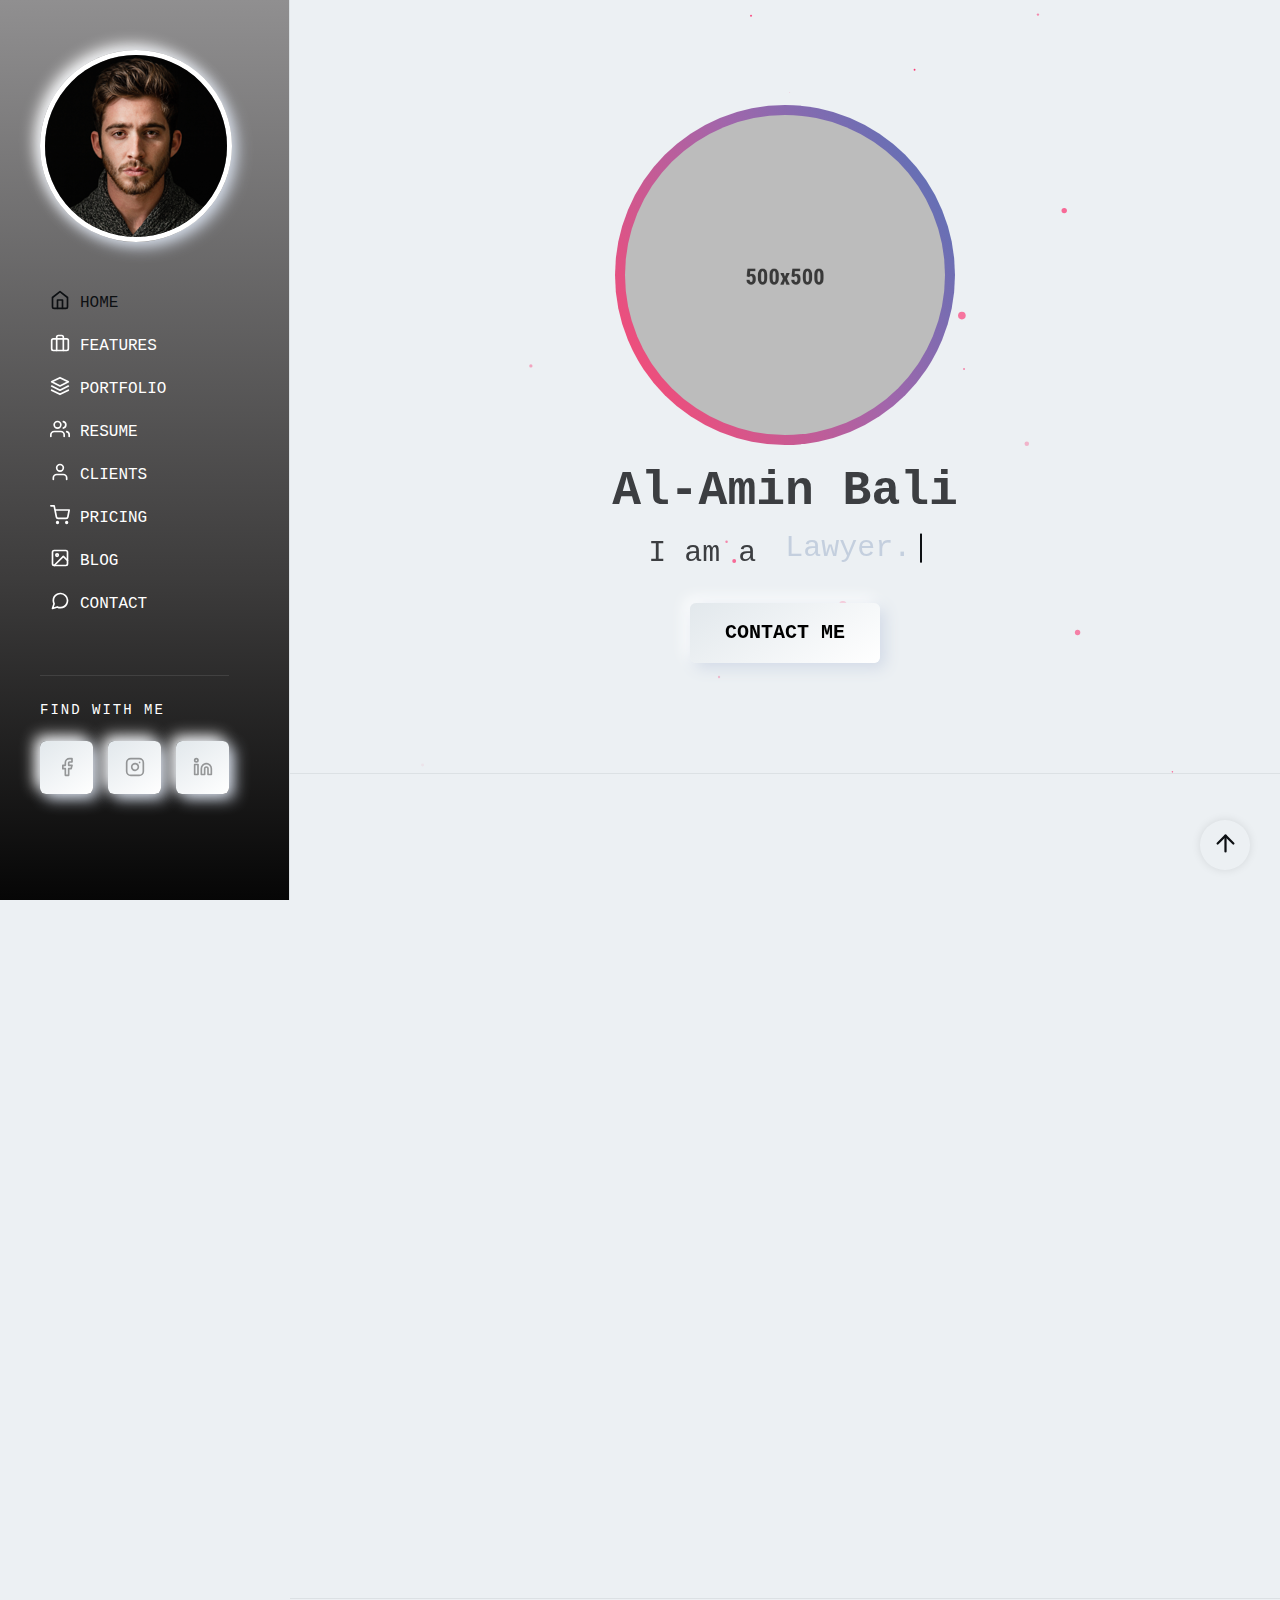
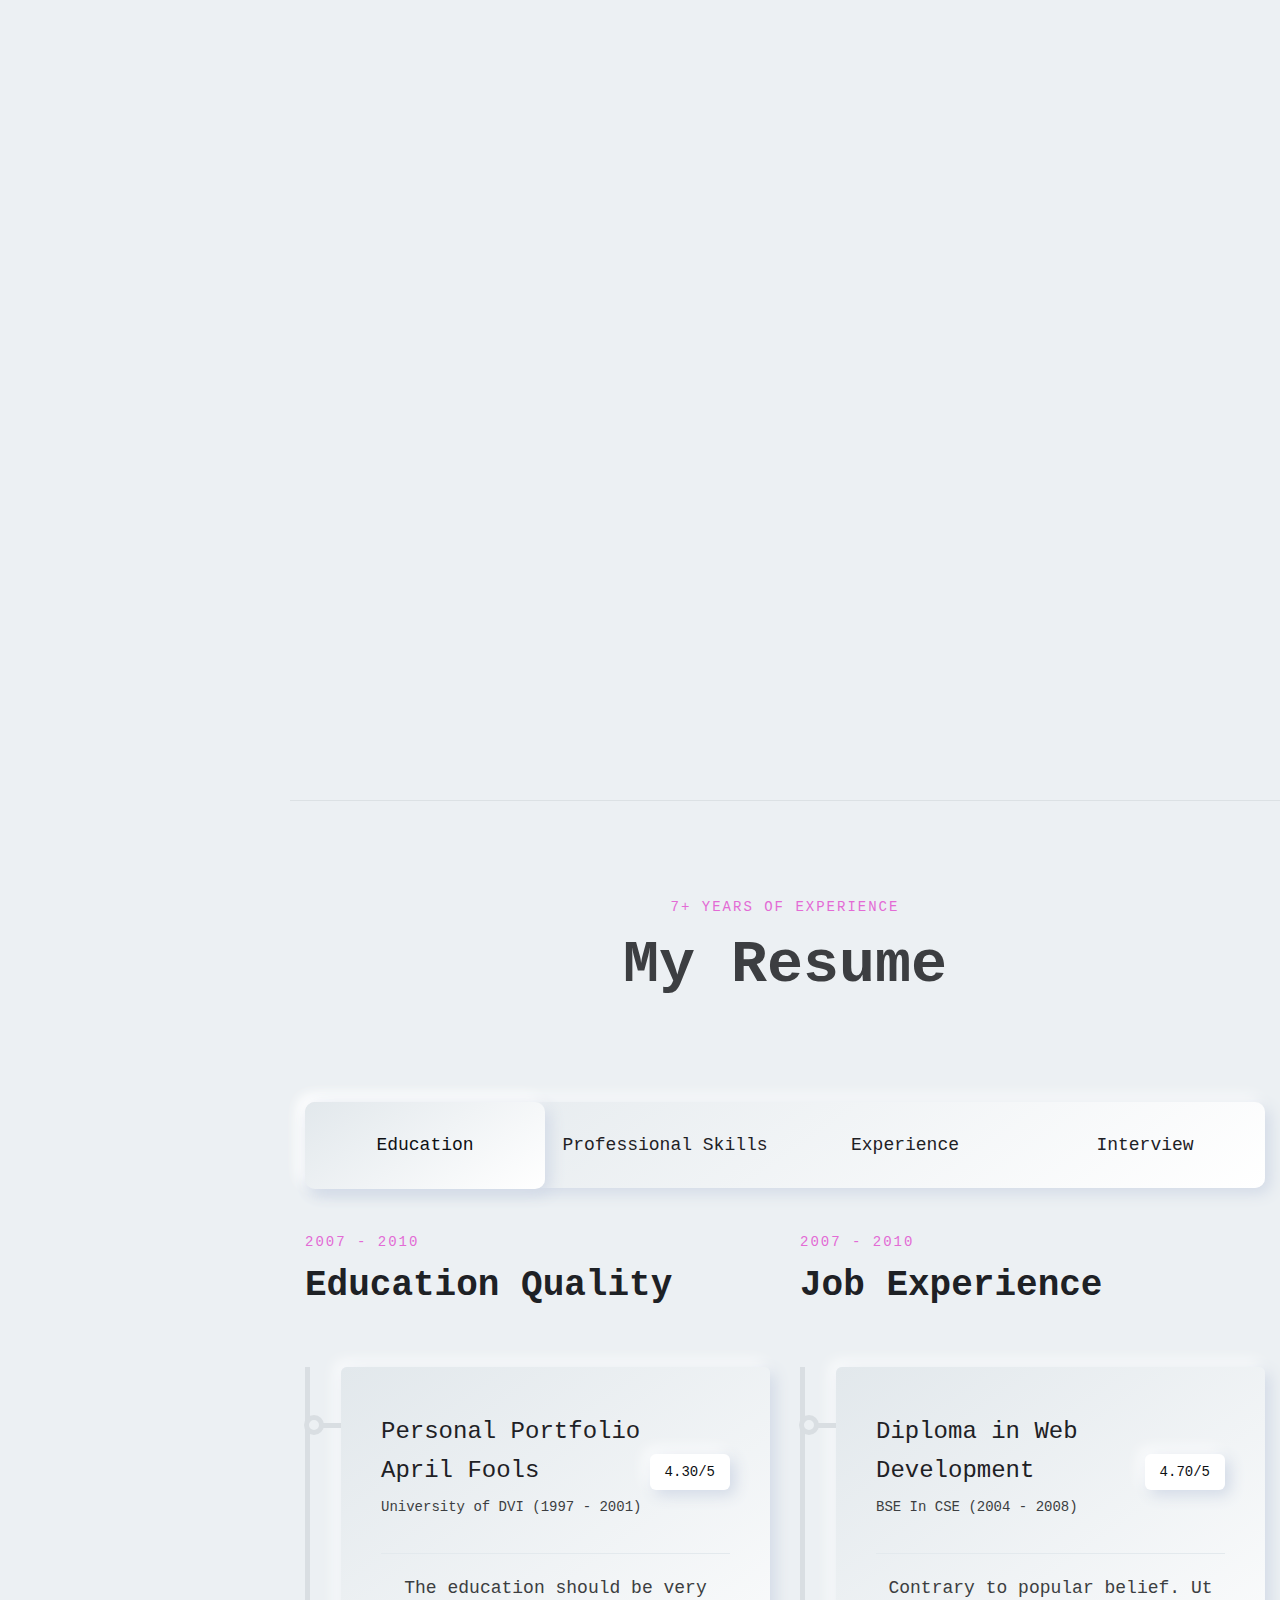
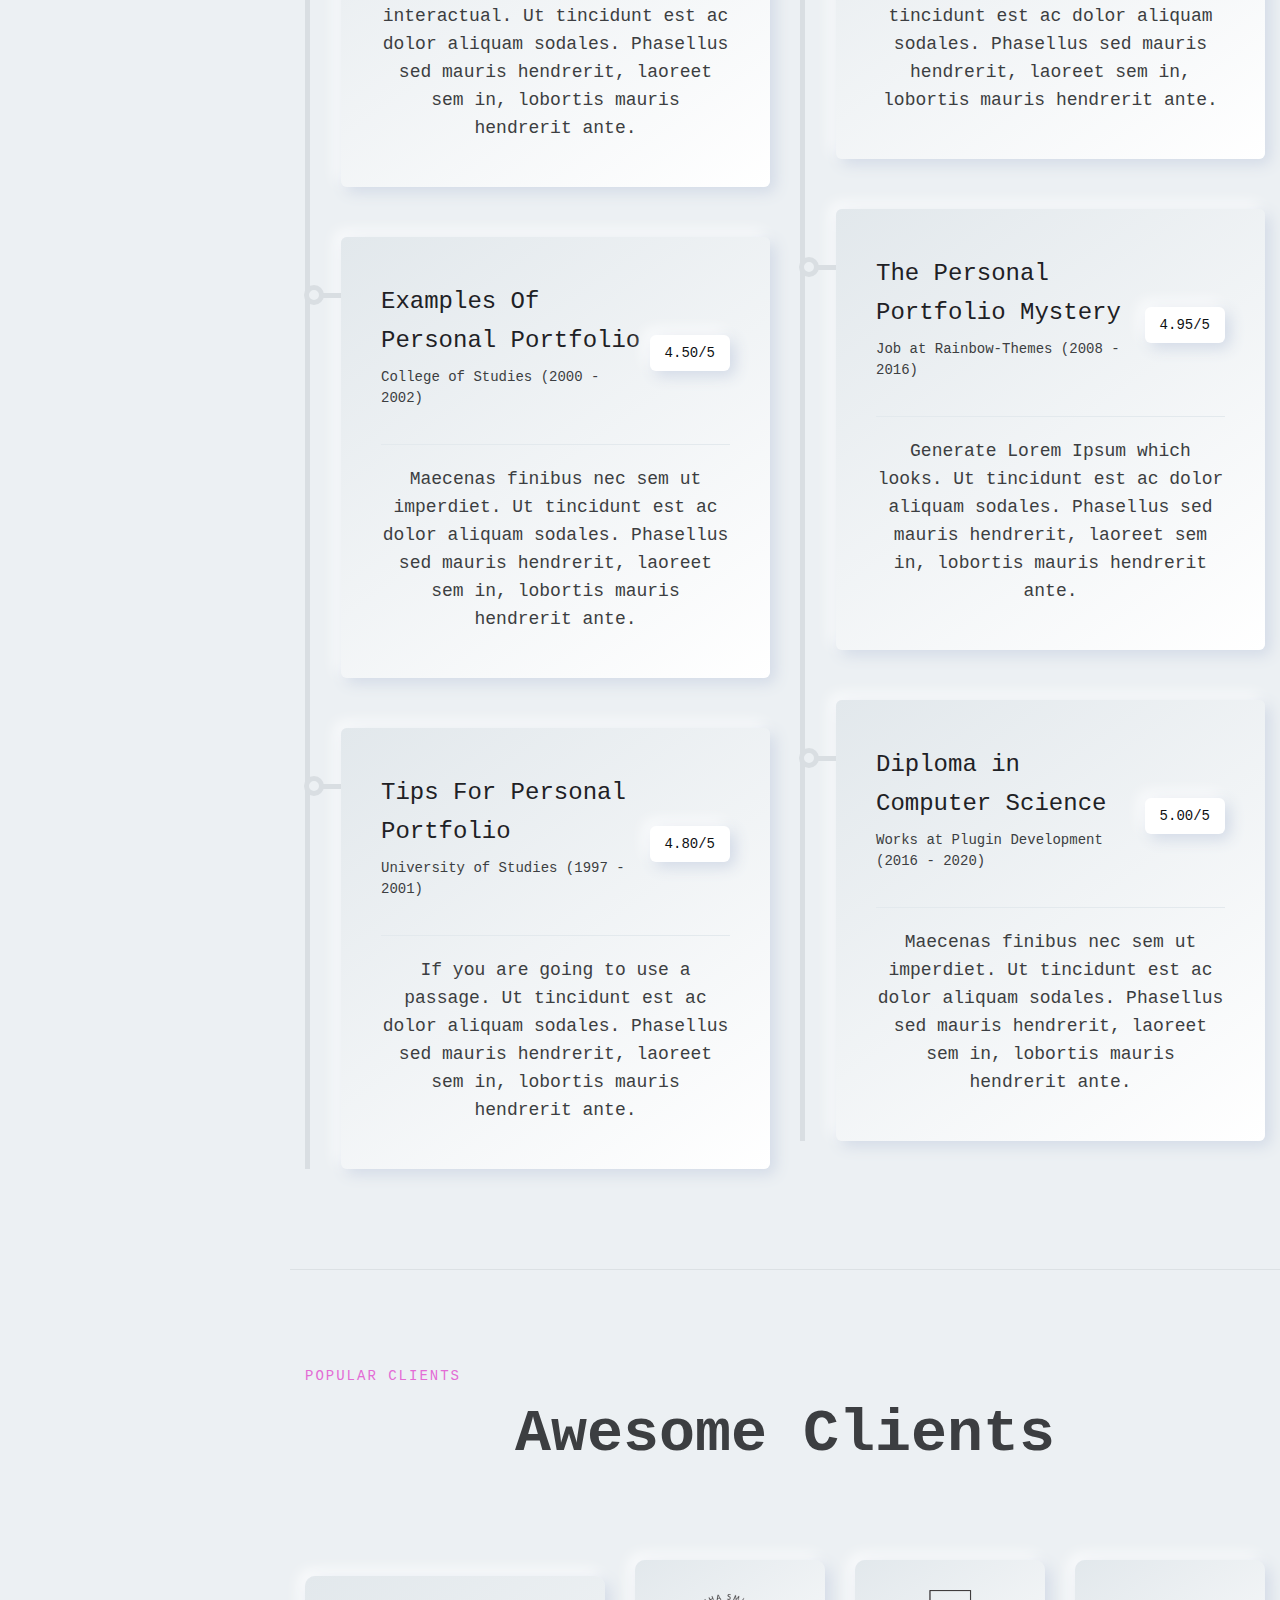
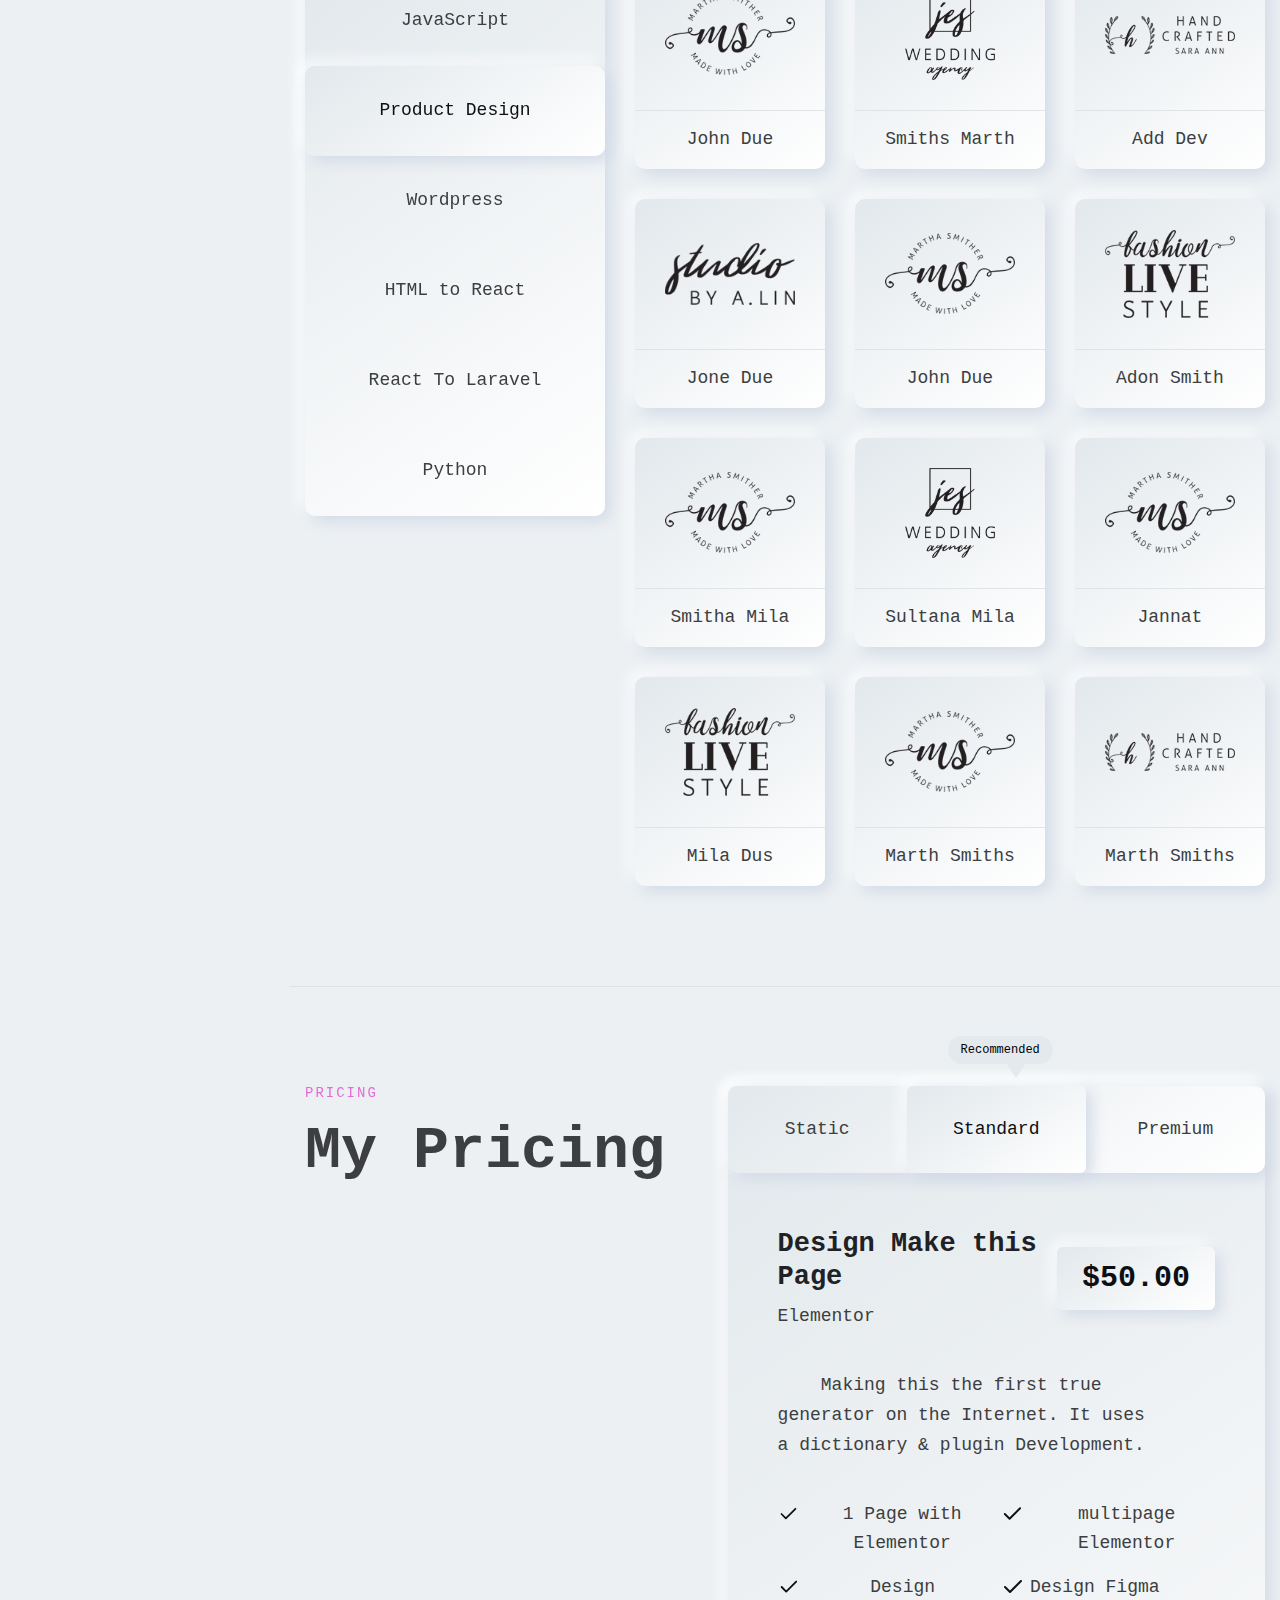
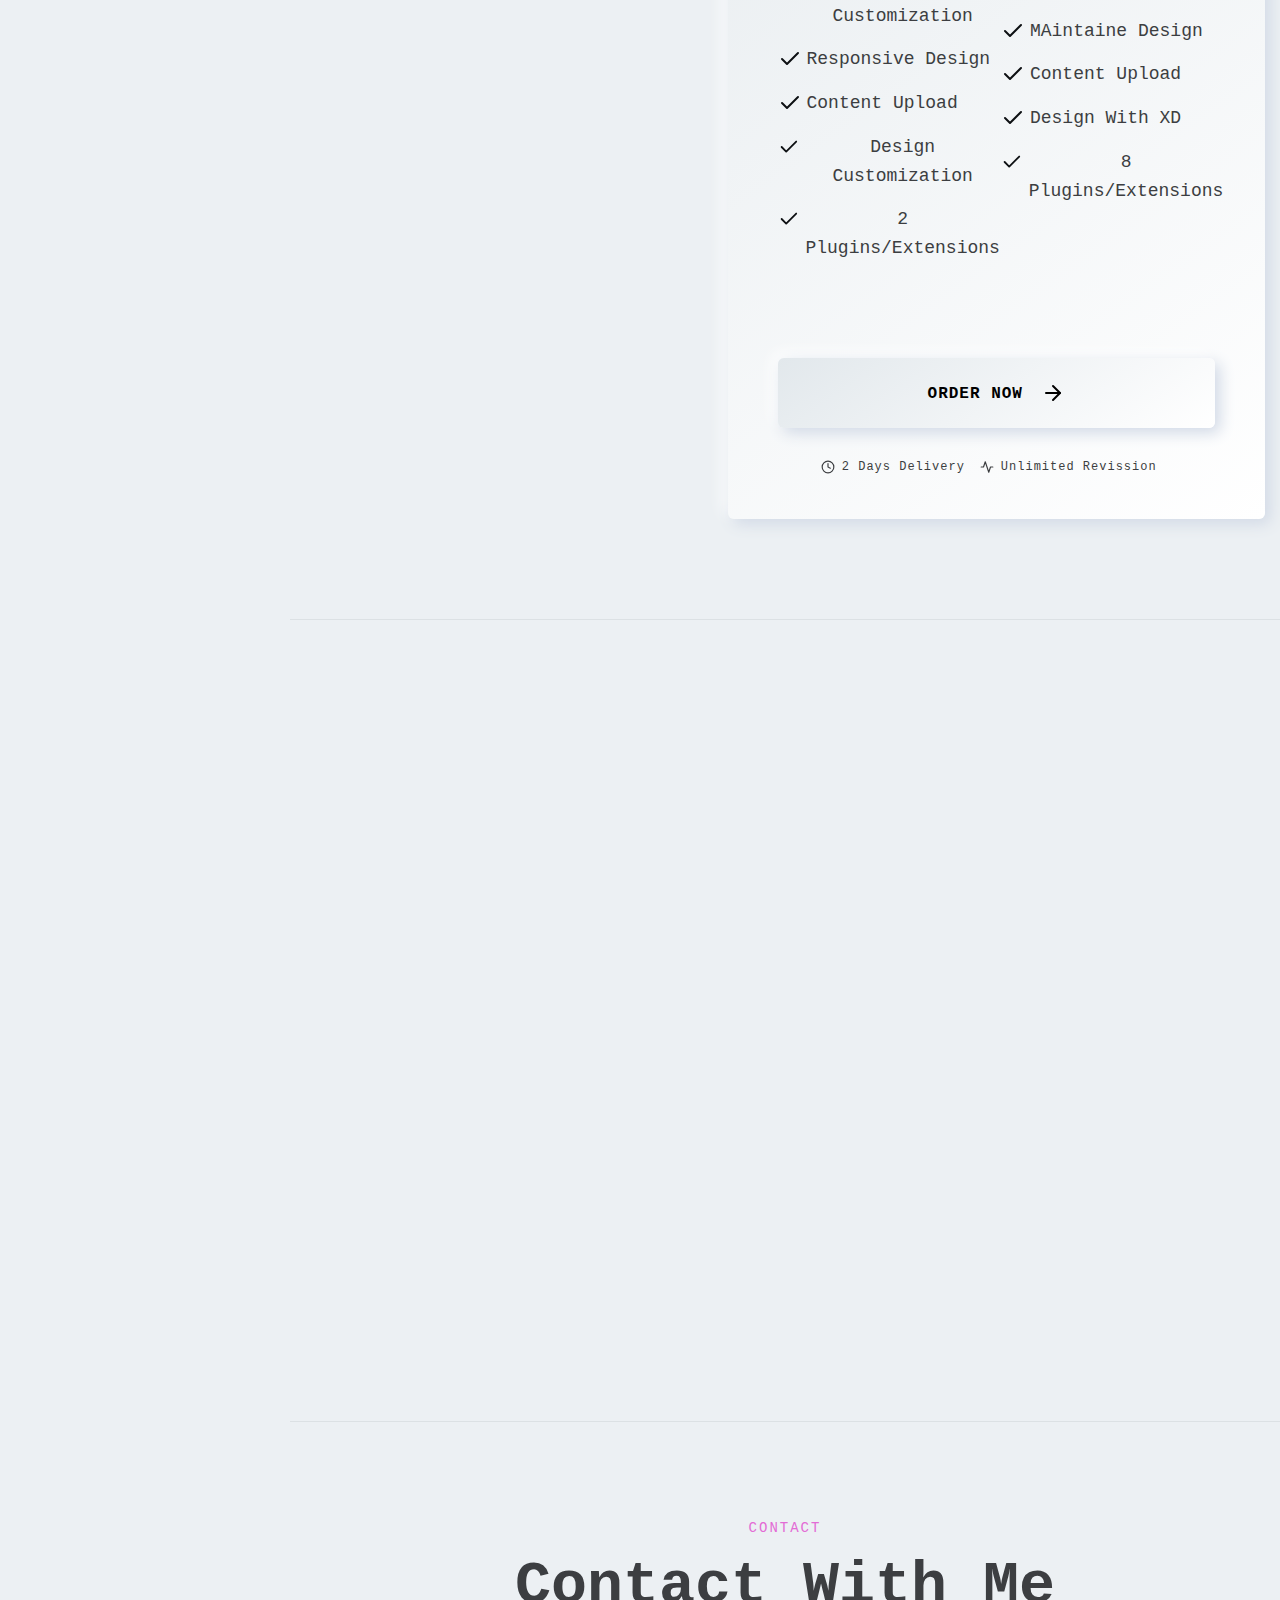
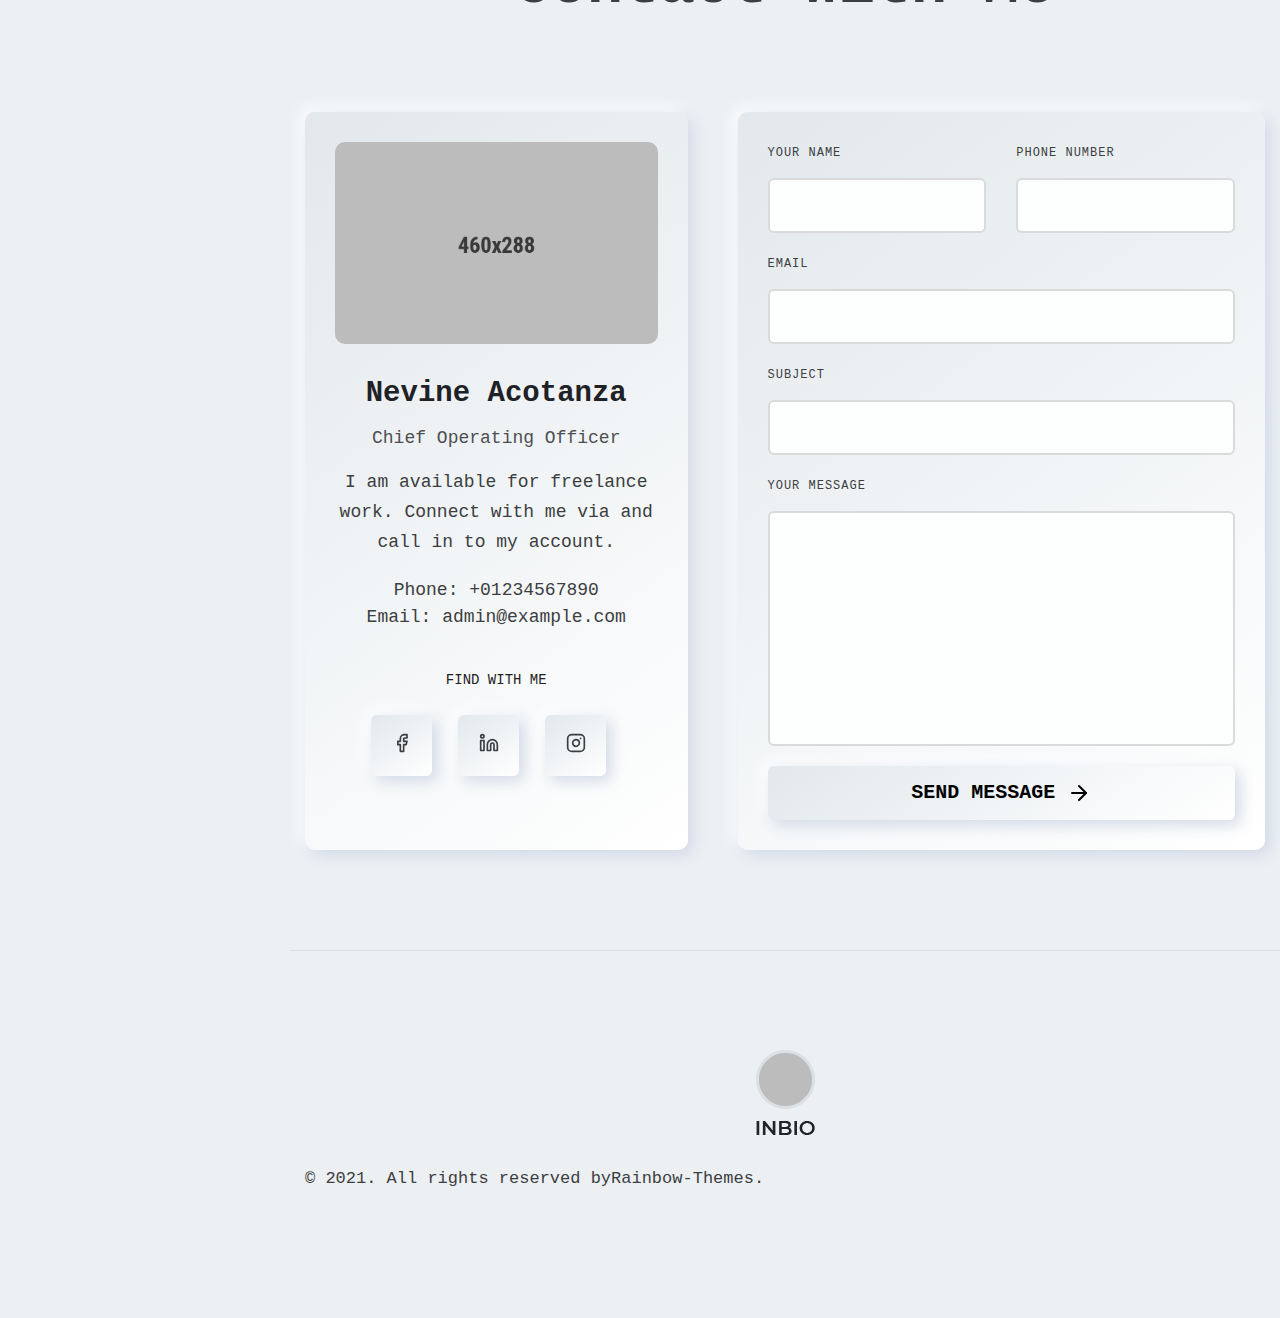
<file: home-consulting-white-version.html>
<!DOCTYPE html>
<html lang="en">

<head>
    <meta charset="utf-8">
    <meta http-equiv="x-ua-compatible" content="ie=edge">
    <title>Home consulting || Inbio - Personal Portfolio Bootstrap Template</title>
    <meta name="robots" content="noindex, follow" />
    <meta name="description" content="">
    <meta name="viewport" content="width=device-width, initial-scale=1, shrink-to-fit=no">
    <!-- Favicon -->
    <link rel="shortcut icon" type="image/x-icon" href="assets/images/favicon.ico">
    <!-- CSS 
    ============================================ -->
    <link rel="stylesheet" href="assets/css/vendor/bootstrap.min.css">
    <link rel="stylesheet" href="assets/css/vendor/slick.css">
    <link rel="stylesheet" href="assets/css/vendor/slick-theme.css">
    <link rel="stylesheet" href="assets/css/vendor/aos.css">
    <link rel="stylesheet" href="assets/css/plugins/feature.css">
    <!-- Style css -->
    <link rel="stylesheet" href="assets/css/style.css">
</head>

<body class="white-version home-sticky spybody" data-spy="scroll" data-target=".navbar-example2" data-offset="150">

    <!-- start Header area -->
    <div class="d-none d-xl-block header-style-2">
        <header class="rn-header-area d-flex align-items-start flex-column left-header-style">
            <div class="logo-area">
                <a href="index.html">
                    <img src="assets/images/logo/logo-06.png" alt="personal-logo">
                </a>
            </div>
            <nav id="sideNavs" class="mainmenu-nav navbar-example2">
                <ul class="primary-menu nav nav-pills">
                    <li class="nav-item"><a class="nav-link smoth-animation-two active" href="#home"><i
                                data-feather="home"></i> Home</a></li>
                    <li class="nav-item"><a class="nav-link smoth-animation-two" href="#features"> <i
                                data-feather="briefcase"></i>Features</a></li>
                    <li class="nav-item"><a class="nav-link smoth-animation-two" href="#portfolio"><i
                                data-feather="layers"></i>Portfolio</a></li>
                    <li class="nav-item"><a class="nav-link smoth-animation-two" href="#resume"><i
                                data-feather="users"></i>Resume</a></li>
                    <li class="nav-item"><a class="nav-link smoth-animation-two" href="#clients"><i
                                data-feather="user"></i>Clients</a></li>
                    <li class="nav-item"><a class="nav-link smoth-animation-two" href="#pricing"><i
                                data-feather="shopping-cart"></i>Pricing</a></li>
                    <li class="nav-item"><a class="nav-link smoth-animation-two" href="#blog"><i
                                data-feather="image"></i>blog</a></li>
                    <li class="nav-item"><a class="nav-link smoth-animation-two" href="#contacts"><i
                                data-feather="message-circle"></i>Contact</a></li>
                </ul>
            </nav>
            <div class="footer">
                <div class="social-share-style-1">
                    <span class="title">find with me</span>
                    <ul class="social-share d-flex liststyle">
                        <li class="facebook"><a href="#"><svg xmlns="http://www.w3.org/2000/svg" width="24" height="24" viewBox="0 0 24 24" fill="none" stroke="currentColor" stroke-width="2" stroke-linecap="round" stroke-linejoin="round" class="feather feather-facebook">
                                    <path d="M18 2h-3a5 5 0 0 0-5 5v3H7v4h3v8h4v-8h3l1-4h-4V7a1 1 0 0 1 1-1h3z"></path>
                                </svg></a>
                        </li>
                        <li class="instagram"><a href="#"><svg xmlns="http://www.w3.org/2000/svg" width="24" height="24" viewBox="0 0 24 24" fill="none" stroke="currentColor" stroke-width="2" stroke-linecap="round" stroke-linejoin="round" class="feather feather-instagram">
                                    <rect x="2" y="2" width="20" height="20" rx="5" ry="5"></rect>
                                    <path d="M16 11.37A4 4 0 1 1 12.63 8 4 4 0 0 1 16 11.37z"></path>
                                    <line x1="17.5" y1="6.5" x2="17.51" y2="6.5"></line>
                                </svg></a>
                        </li>
                        <li class="linkedin"><a href="#"><svg xmlns="http://www.w3.org/2000/svg" width="24" height="24" viewBox="0 0 24 24" fill="none" stroke="currentColor" stroke-width="2" stroke-linecap="round" stroke-linejoin="round" class="feather feather-linkedin">
                                    <path d="M16 8a6 6 0 0 1 6 6v7h-4v-7a2 2 0 0 0-2-2 2 2 0 0 0-2 2v7h-4v-7a6 6 0 0 1 6-6z">
                                    </path>
                                    <rect x="2" y="9" width="4" height="12"></rect>
                                    <circle cx="4" cy="4" r="2"></circle>
                                </svg></a>
                        </li>
                    </ul>
                </div>
            </div>
        </header>
    </div>
    <!-- start Header area end -->

    <!-- Header Mobile Bar  -->
    <div class="header-style-2 d-block d-xl-none">
        <div class="row align-items-center">
            <div class="col-6">
                <div class="logo">
                    <a href="index.html">
                        <img src="assets/images/logo/logo-dark.png" alt="Logo">
                    </a>
                </div>
            </div>
            <div class="col-6">
                <div class="header-right text-right">
                    <div class="hamberger-menu">
                        <i id="menuBtn" class="feather-menu humberger-menu"></i>
                    </div>
                </div>
            </div>
        </div>
    </div>
    <!-- Header Mobile Bar  -->

    <!-- Start Popup Mobile Menu  -->
    <div class="popup-mobile-menu">
        <div class="inner">
            <div class="menu-top">
                <div class="menu-header">
                    <a class="logo" href="index.html">
                        <img src="assets/images/logo/logos-circle.png" alt="Personal Portfolio">
                    </a>
                    <div class="close-button">
                        <button class="close-menu-activation close"><i data-feather="x"></i></button>
                    </div>
                </div>
                <p class="discription">Inbio is a personal portfolio template. You can customize all.</p>
            </div>
            <div class="content">
                <ul class="primary-menu nav nav-pills">
                    <li class="nav-item"><a class="nav-link smoth-animation-two active" href="#home">Home</a></li>
                    <li class="nav-item"><a class="nav-link smoth-animation-two" href="#features">Features</a></li>
                    <li class="nav-item"><a class="nav-link smoth-animation-two" href="#portfolio">Portfolio</a></li>
                    <li class="nav-item"><a class="nav-link smoth-animation-two" href="#resume">Resume</a></li>
                    <li class="nav-item"><a class="nav-link smoth-animation-two" href="#clients">Clients</a></li>
                    <li class="nav-item"><a class="nav-link smoth-animation-two" href="#pricing">Pricing</a></li>
                    <li class="nav-item"><a class="nav-link smoth-animation-two" href="#blog">blog</a></li>
                    <li class="nav-item"><a class="nav-link smoth-animation-two" href="#contacts">Contact</a></li>
                </ul>
                <!-- social sharea area -->
                <div class="social-share-style-1 mt--40">
                    <span class="title">find with me</span>
                    <ul class="social-share d-flex liststyle">
                        <li class="facebook"><a href="#"><svg xmlns="http://www.w3.org/2000/svg" width="24" height="24" viewBox="0 0 24 24" fill="none" stroke="currentColor" stroke-width="2" stroke-linecap="round" stroke-linejoin="round" class="feather feather-facebook">
                                    <path d="M18 2h-3a5 5 0 0 0-5 5v3H7v4h3v8h4v-8h3l1-4h-4V7a1 1 0 0 1 1-1h3z"></path>
                                </svg></a>
                        </li>
                        <li class="instagram"><a href="#"><svg xmlns="http://www.w3.org/2000/svg" width="24" height="24" viewBox="0 0 24 24" fill="none" stroke="currentColor" stroke-width="2" stroke-linecap="round" stroke-linejoin="round" class="feather feather-instagram">
                                    <rect x="2" y="2" width="20" height="20" rx="5" ry="5"></rect>
                                    <path d="M16 11.37A4 4 0 1 1 12.63 8 4 4 0 0 1 16 11.37z"></path>
                                    <line x1="17.5" y1="6.5" x2="17.51" y2="6.5"></line>
                                </svg></a>
                        </li>
                        <li class="linkedin"><a href="#"><svg xmlns="http://www.w3.org/2000/svg" width="24" height="24" viewBox="0 0 24 24" fill="none" stroke="currentColor" stroke-width="2" stroke-linecap="round" stroke-linejoin="round" class="feather feather-linkedin">
                                    <path d="M16 8a6 6 0 0 1 6 6v7h-4v-7a2 2 0 0 0-2-2 2 2 0 0 0-2 2v7h-4v-7a6 6 0 0 1 6-6z">
                                    </path>
                                    <rect x="2" y="9" width="4" height="12"></rect>
                                    <circle cx="4" cy="4" r="2"></circle>
                                </svg></a>
                        </li>
                    </ul>
                </div>
                <!-- end -->
            </div>
        </div>
    </div>
    <!-- End Popup Mobile Menu  -->

    <main class="page-wrapper-two">

        <!-- start slider area -->
        <section id="home" class="slider-style-5 rn-section-gap pb--110 align-items-center with-particles">
            <div id="particles-js"></div>
            <div class="container">
                <div class="row">
                    <div class="col-lg-12">
                        <div class="banner-inner">
                            <div class="thumbnail gradient-border gradient-animation">
                                <img id="border" class="gradient-border" src="assets/images/slider/banner-06.png" alt="">
                            </div>
                            <h1>Al-Amin Bali</h1>
                            <!-- type headline start-->
                            <span class="cd-headline clip is-full-width">
                                <span>I am a</span>
                            <!-- ROTATING TEXT -->
                            <span class="cd-words-wrapper">
                                    <b class="is-visible">Lawyer.</b>
                                    <b class="is-hidden">Consulter.</b>
                                    <b class="is-hidden">Developer.</b>
                                </span>
                            </span>
                            <!-- type headline end -->
                            <div class="button-area">
                                <a class="rn-btn" href="#contacts"><span>CONTACT ME</span></a>
                            </div>
                        </div>
                    </div>
                </div>
            </div>
        </section>
        <!-- start slider area End -->

        <!-- Start Service Area -->
        <div class="rn-service-area rn-section-gap section-separator" id="features">
            <div class="container">
                <div class="row">
                    <div class="col-lg-12">
                        <div class="section-title text-center" data-aos="fade-up" data-aos-duration="500" data-aos-delay="100" data-aos-once="true">
                            <span class="subtitle">Features</span>
                            <h2 class="title">What I Do</h2>
                        </div>
                    </div>
                </div>
                <div class="row row--25 mt_md--10 mt_sm--10">

                    <!-- Start Single Service -->
                    <div data-aos="fade-up" data-aos-duration="500" data-aos-delay="100" data-aos-once="true" class="col-lg-6 col-xl-4 col-md-6 col-sm-12 col-12 mt--50 mt_md--30 mt_sm--30">
                        <div class="rn-service">
                            <div class="inner">
                                <div class="icon">
                                    <i data-feather="menu"></i>
                                </div>
                                <div class="content">
                                    <h4 class="title"><a href="#">Business Stratagy</a></h4>
                                    <p class="description">I throw myself down among the tall grass by the stream as I
                                        lie close to the earth.</p>
                                    <a class="read-more-button" href="#"><i class="feather-arrow-right"></i></a>
                                </div>
                            </div>
                            <a class="over-link" href="#"></a>
                        </div>
                    </div>
                    <!-- End SIngle Service -->
                    <!-- Start Single Service -->
                    <div data-aos="fade-up" data-aos-duration="500" data-aos-delay="300" data-aos-once="true" class="col-lg-6 col-xl-4 col-md-6 col-sm-12 col-12 mt--50 mt_md--30 mt_sm--30">
                        <div class="rn-service">
                            <div class="inner">
                                <div class="icon">
                                    <i data-feather="book-open"></i>
                                </div>
                                <div class="content">
                                    <h4 class="title"><a href="#">App Development</a></h4>
                                    <p class="description"> It uses a dictionary of over 200 Latin words, combined with
                                        a handful of model sentence.</p>
                                    <a class="read-more-button" href="#"><i class="feather-arrow-right"></i></a>
                                </div>
                            </div>
                            <a class="over-link" href="#"></a>
                        </div>
                    </div>
                    <!-- End SIngle Service -->
                    <!-- Start Single Service -->
                    <div data-aos="fade-up" data-aos-duration="500" data-aos-delay="500" data-aos-once="true" class="col-lg-6 col-xl-4 col-md-6 col-sm-12 col-12 mt--50 mt_md--30 mt_sm--30">
                        <div class="rn-service">
                            <div class="inner">
                                <div class="icon">
                                    <i data-feather="tv"></i>
                                </div>
                                <div class="content">
                                    <h4 class="title"><a href="#">App Development</a></h4>
                                    <p class="description">I throw myself down among the tall grass by the stream as I
                                        lie close to the earth.</p>
                                    <a class="read-more-button" href="#"><i class="feather-arrow-right"></i></a>
                                </div>
                            </div>
                            <a class="over-link" href="#"></a>
                        </div>
                    </div>
                    <!-- End SIngle Service -->

                </div>
            </div>
        </div>
        <!-- End Service Area  -->

        <!-- Start Portfolio Area -->
        <div class="rn-portfolio-area rn-section-gap section-separator" id="portfolio">
            <div class="container">
                <div class="row">
                    <div class="col-lg-12">
                        <div data-aos="fade-up" data-aos-duration="500" data-aos-delay="100" data-aos-once="true" class="section-title text-center">
                            <span class="subtitle">Visit my portfolio and keep your feedback</span>
                            <h2 class="title">My Portfolio</h2>
                        </div>
                    </div>
                </div>

                <div class="row row--25 mt--10 mt_md--10 mt_sm--10">
                    <!-- Start Single Portfolio -->
                    <div data-aos="fade-up" data-aos-delay="100" data-aos-once="true" class="col-lg-6 col-xl-4 col-md-6 col-12 mt--50 mt_md--30 mt_sm--30">
                        <div class="rn-portfolio" data-toggle="modal" data-target="#exampleModalCenter">
                            <div class="inner">
                                <div class="thumbnail">
                                    <a href="javascript:void(0)">
                                        <img src="assets/images/portfolio/portfolio-01.jpg" alt="Personal Portfolio Images">
                                    </a>
                                </div>
                                <div class="content">
                                    <div class="category-info">
                                        <div class="category-list">
                                            <a href="javascript:void(0)">Development</a>
                                        </div>
                                        <div class="meta">
                                            <span><a href="javascript:void(0)"><i class="feather-heart"></i></a>
                                                600</span>
                                        </div>
                                    </div>
                                    <h4 class="title"><a href="javascript:void(0)">The services provide for design <i
                                                class="feather-arrow-up-right"></i></a></h4>
                                </div>
                            </div>
                        </div>
                    </div>
                    <!-- End Single Portfolio -->

                    <!-- Start Single Portfolio -->
                    <div data-aos="fade-up" data-aos-delay="300" data-aos-once="true" class="col-lg-6 col-xl-4 col-md-6 col-12 mt--50 mt_md--30 mt_sm--30">
                        <div class="rn-portfolio" data-toggle="modal" data-target="#exampleModalCenter">
                            <div class="inner">
                                <div class="thumbnail">
                                    <a href="javascript:void(0)">
                                        <img src="assets/images/portfolio/portfolio-02.jpg" alt="Personal Portfolio Images">
                                    </a>
                                </div>
                                <div class="content">
                                    <div class="category-info">
                                        <div class="category-list">
                                            <a href="javascript:void(0)">Application</a>
                                        </div>
                                        <div class="meta">
                                            <span><a href="javascript:void(0)"><i class="feather-heart"></i></a>
                                                750</span>
                                        </div>
                                    </div>
                                    <h4 class="title"><a href="javascript:void(0)">Mobile app landing design & app
                                            maintain<i class="feather-arrow-up-right"></i></a></h4>
                                </div>
                            </div>
                        </div>
                    </div>
                    <!-- End Single Portfolio -->

                    <!-- Start Single Portfolio -->
                    <div data-aos="fade-up" data-aos-delay="500" data-aos-once="true" class="col-lg-6 col-xl-4 col-md-6 col-12 mt--50 mt_md--30 mt_sm--30">
                        <div class="rn-portfolio" data-toggle="modal" data-target="#exampleModalCenter">
                            <div class="inner">
                                <div class="thumbnail">
                                    <a href="javascript:void(0)">
                                        <img src="assets/images/portfolio/portfolio-03.jpg" alt="Personal Portfolio Images">
                                    </a>
                                </div>
                                <div class="content">
                                    <div class="category-info">
                                        <div class="category-list">
                                            <a href="javascript:void(0)">Photoshop</a>
                                        </div>
                                        <div class="meta">
                                            <span><a href="javascript:void(0)"><i class="feather-heart"></i></a>
                                                630</span>
                                        </div>
                                    </div>
                                    <h4 class="title"><a href="javascript:void(0)">Logo design creativity & Application
                                            <i class="feather-arrow-up-right"></i></a></h4>
                                </div>
                            </div>
                        </div>
                    </div>
                    <!-- End Single Portfolio -->
                </div>
            </div>
        </div>
        <!-- End portfolio Area -->
        <!-- Start Resume Area -->
        <div class="rn-resume-area rn-section-gap section-separator" id="resume">
            <div class="container">
                <div class="row">
                    <div class="col-lg-12">
                        <div class="section-title text-center">
                            <span class="subtitle">7+ Years of Experience</span>
                            <h2 class="title">My Resume</h2>
                        </div>
                    </div>
                </div>
                <div class="row mt--45">
                    <div class="col-lg-12">
                        <ul class="rn-nav-list nav nav-tabs" id="myTabs" role="tablist">
                            <li class="nav-item">
                                <a class="nav-link active" id="education-tab" data-toggle="tab" href="#education" role="tab" aria-controls="education" aria-selected="true">education</a>
                            </li>
                            <li class="nav-item">
                                <a class="nav-link" id="professional-tab" data-toggle="tab" href="#professional" role="tab" aria-controls="professional" aria-selected="false">professional
                                    Skills</a>
                            </li>
                            <li class="nav-item">
                                <a class="nav-link" id="experience-tab" data-toggle="tab" href="#experience" role="tab" aria-controls="experience" aria-selected="false">experience</a>
                            </li>
                            <li class="nav-item">
                                <a class="nav-link" id="interview-tab" data-toggle="tab" href="#interview" role="tab" aria-controls="interview" aria-selected="false">interview</a>
                            </li>
                        </ul>
                        <!-- Start Tab Content Wrapper  -->
                        <div class="rn-nav-content tab-content" id="myTabContents">
                            <!-- Start Single Tab  -->
                            <div class="tab-pane show active fade single-tab-area" id="education" role="tabpanel" aria-labelledby="education-tab">
                                <div class="personal-experience-inner mt--40">
                                    <div class="row">
                                        <!-- Start Skill List Area  -->
                                        <div class="col-lg-6 col-md-12 col-12">
                                            <div class="content">
                                                <span class="subtitle">2007 - 2010</span>
                                                <h4 class="maintitle">Education Quality</h4>
                                                <div class="experience-list">

                                                    <!-- Start Single List  -->
                                                    <div class="resume-single-list">
                                                        <div class="inner">
                                                            <div class="heading">
                                                                <div class="title">
                                                                    <h4>Personal Portfolio April Fools</h4>
                                                                    <span>University of DVI (1997 - 2001)</span>
                                                                </div>
                                                                <div class="date-of-time">
                                                                    <span>4.30/5</span>
                                                                </div>
                                                            </div>
                                                            <p class="description">The education should be very
                                                                interactual. Ut tincidunt est ac dolor aliquam sodales.
                                                                Phasellus sed mauris hendrerit, laoreet sem in, lobortis
                                                                mauris hendrerit ante.</p>
                                                        </div>
                                                    </div>
                                                    <!-- End Single List  -->

                                                    <!-- Start Single List  -->
                                                    <div class="resume-single-list">
                                                        <div class="inner">
                                                            <div class="heading">
                                                                <div class="title">
                                                                    <h4> Examples Of Personal Portfolio</h4>
                                                                    <span>College of Studies (2000 - 2002)</span>
                                                                </div>
                                                                <div class="date-of-time">
                                                                    <span>4.50/5</span>
                                                                </div>
                                                            </div>
                                                            <p class="description">Maecenas finibus nec sem ut
                                                                imperdiet. Ut tincidunt est ac dolor aliquam sodales.
                                                                Phasellus sed mauris hendrerit, laoreet sem in, lobortis
                                                                mauris hendrerit ante.</p>
                                                        </div>
                                                    </div>
                                                    <!-- End Single List  -->

                                                    <!-- Start Single List  -->
                                                    <div class="resume-single-list">
                                                        <div class="inner">
                                                            <div class="heading">
                                                                <div class="title">
                                                                    <h4>Tips For Personal Portfolio</h4>
                                                                    <span>University of Studies (1997 - 2001)</span>
                                                                </div>
                                                                <div class="date-of-time">
                                                                    <span>4.80/5</span>
                                                                </div>
                                                            </div>
                                                            <p class="description"> If you are going to use a passage.
                                                                Ut tincidunt est ac dolor aliquam sodales.
                                                                Phasellus sed mauris hendrerit, laoreet sem in, lobortis
                                                                mauris hendrerit ante.</p>
                                                        </div>
                                                    </div>
                                                    <!-- End Single List  -->

                                                </div>
                                            </div>
                                        </div>
                                        <!-- End Skill List Area  -->

                                        <!-- Start Skill List Area 2nd  -->
                                        <div class="col-lg-6 col-md-12 col-12 mt_md--60 mt_sm--60">
                                            <div class="content">
                                                <span class="subtitle">2007 - 2010</span>
                                                <h4 class="maintitle">Job Experience</h4>
                                                <div class="experience-list">

                                                    <!-- Start Single List  -->
                                                    <div class="resume-single-list">
                                                        <div class="inner">
                                                            <div class="heading">
                                                                <div class="title">
                                                                    <h4>Diploma in Web Development</h4>
                                                                    <span>BSE In CSE (2004 - 2008)</span>
                                                                </div>
                                                                <div class="date-of-time">
                                                                    <span>4.70/5</span>
                                                                </div>
                                                            </div>
                                                            <p class="description">Contrary to popular belief. Ut
                                                                tincidunt est ac dolor aliquam sodales.
                                                                Phasellus sed mauris hendrerit, laoreet sem in, lobortis
                                                                mauris hendrerit ante.</p>
                                                        </div>
                                                    </div>
                                                    <!-- End Single List  -->

                                                    <!-- Start Single List  -->
                                                    <div class="resume-single-list">
                                                        <div class="inner">
                                                            <div class="heading">
                                                                <div class="title">
                                                                    <h4>The Personal Portfolio Mystery</h4>
                                                                    <span>Job at Rainbow-Themes (2008 - 2016)</span>
                                                                </div>
                                                                <div class="date-of-time">
                                                                    <span>4.95/5</span>
                                                                </div>
                                                            </div>
                                                            <p class="description">Generate Lorem Ipsum which looks. Ut
                                                                tincidunt est ac dolor aliquam sodales.
                                                                Phasellus sed mauris hendrerit, laoreet sem in, lobortis
                                                                mauris hendrerit ante.</p>
                                                        </div>
                                                    </div>
                                                    <!-- End Single List  -->

                                                    <!-- Start Single List  -->
                                                    <div class="resume-single-list">
                                                        <div class="inner">
                                                            <div class="heading">
                                                                <div class="title">
                                                                    <h4>Diploma in Computer Science</h4>
                                                                    <span>Works at Plugin Development (2016 -
                                                                2020)</span>
                                                                </div>
                                                                <div class="date-of-time">
                                                                    <span>5.00/5</span>
                                                                </div>
                                                            </div>
                                                            <p class="description">Maecenas finibus nec sem ut
                                                                imperdiet. Ut tincidunt est ac dolor aliquam sodales.
                                                                Phasellus sed mauris hendrerit, laoreet sem in, lobortis
                                                                mauris hendrerit ante.</p>
                                                        </div>
                                                    </div>
                                                    <!-- End Single List  -->

                                                </div>
                                            </div>
                                        </div>
                                        <!-- End Skill List Area  -->
                                    </div>
                                </div>
                            </div>
                            <!-- End Single Tab  -->

                            <!-- Start Single Tab  -->
                            <div class="tab-pane fade " id="professional" role="tabpanel" aria-labelledby="professional-tab">
                                <div class="personal-experience-inner mt--40">
                                    <div class="row row--40">

                                        <!-- Start Single Progressbar  -->
                                        <div class="col-lg-6 col-md-6 col-12">
                                            <div class="progress-wrapper">
                                                <div class="content">
                                                    <span class="subtitle">Features</span>
                                                    <h4 class="maintitle">Design Skill</h4>
                                                    <!-- Start Single Progress Charts -->
                                                    <div class="progress-charts">
                                                        <h6 class="heading heading-h6">PHOTOSHOT</h6>
                                                        <div class="progress">
                                                            <div class="progress-bar wow fadeInLeft" data-wow-duration="0.5s" data-wow-delay=".3s" role="progressbar" style="width: 100%" aria-valuenow="85" aria-valuemin="0" aria-valuemax="100"><span
                                                            class="percent-label">100%</span></div>
                                                        </div>
                                                    </div>
                                                    <!-- End Single Progress Charts -->

                                                    <!-- Start Single Progress Charts -->
                                                    <div class="progress-charts">
                                                        <h6 class="heading heading-h6">FIGMA</h6>
                                                        <div class="progress">
                                                            <div class="progress-bar wow fadeInLeft" data-wow-duration="0.6s" data-wow-delay=".4s" role="progressbar" style="width: 95%" aria-valuenow="85" aria-valuemin="0" aria-valuemax="100"><span
                                                            class="percent-label">95%</span></div>
                                                        </div>
                                                    </div>
                                                    <!-- End Single Progress Charts -->

                                                    <!-- Start Single Progress Charts -->
                                                    <div class="progress-charts">
                                                        <h6 class="heading heading-h6">ADOBE XD</h6>
                                                        <div class="progress">
                                                            <div class="progress-bar wow fadeInLeft" data-wow-duration="0.7s" data-wow-delay=".5s" role="progressbar" style="width: 60%" aria-valuenow="85" aria-valuemin="0" aria-valuemax="100"><span
                                                            class="percent-label">60%</span></div>
                                                        </div>
                                                    </div>
                                                    <!-- End Single Progress Charts -->

                                                    <!-- Start Single Progress Charts -->
                                                    <div class="progress-charts">
                                                        <h6 class="heading heading-h6">ADOBE ILLUSTRATOR</h6>
                                                        <div class="progress">
                                                            <div class="progress-bar wow fadeInLeft" data-wow-duration="0.8s" data-wow-delay=".6s" role="progressbar" style="width: 70%" aria-valuenow="85" aria-valuemin="0" aria-valuemax="100"><span
                                                            class="percent-label">70%</span></div>
                                                        </div>
                                                    </div>
                                                    <!-- End Single Progress Charts -->

                                                    <!-- Start Single Progress Charts -->
                                                    <div class="progress-charts">
                                                        <h6 class="heading heading-h6">DESIGN</h6>
                                                        <div class="progress">
                                                            <div class="progress-bar wow fadeInLeft" data-wow-duration="0.9s" data-wow-delay=".7s" role="progressbar" style="width: 90%" aria-valuenow="85" aria-valuemin="0" aria-valuemax="100"><span
                                                            class="percent-label">90%</span></div>
                                                        </div>
                                                    </div>
                                                    <!-- End Single Progress Charts -->

                                                </div>
                                            </div>
                                        </div>
                                        <!-- End Single Progressbar  -->

                                        <!-- Start Single Progressbar  -->
                                        <div class="col-lg-6 col-md-6 col-12 mt_sm--60">
                                            <div class="progress-wrapper">
                                                <div class="content">
                                                    <span class="subtitle">Features</span>
                                                    <h4 class="maintitle">Development Skill</h4>
                                                    <!-- Start Single Progress Charts -->
                                                    <div class="progress-charts">
                                                        <h6 class="heading heading-h6">HTML</h6>
                                                        <div class="progress">
                                                            <div class="progress-bar wow fadeInLeft" data-wow-duration="0.5s" data-wow-delay=".3s" role="progressbar" style="width: 85%" aria-valuenow="85" aria-valuemin="0" aria-valuemax="100"><span
                                                            class="percent-label">85%</span></div>
                                                        </div>
                                                    </div>
                                                    <!-- End Single Progress Charts -->

                                                    <!-- Start Single Progress Charts -->
                                                    <div class="progress-charts">
                                                        <h6 class="heading heading-h6">CSS</h6>
                                                        <div class="progress">
                                                            <div class="progress-bar wow fadeInLeft" data-wow-duration="0.6s" data-wow-delay=".4s" role="progressbar" style="width: 80%" aria-valuenow="85" aria-valuemin="0" aria-valuemax="100"><span
                                                            class="percent-label">80%</span></div>
                                                        </div>
                                                    </div>
                                                    <!-- End Single Progress Charts -->

                                                    <!-- Start Single Progress Charts -->
                                                    <div class="progress-charts">
                                                        <h6 class="heading heading-h6">JAVASCRIPT</h6>
                                                        <div class="progress">
                                                            <div class="progress-bar wow fadeInLeft" data-wow-duration="0.7s" data-wow-delay=".5s" role="progressbar" style="width: 90%" aria-valuenow="85" aria-valuemin="0" aria-valuemax="100"><span
                                                            class="percent-label">90%</span></div>
                                                        </div>
                                                    </div>
                                                    <!-- End Single Progress Charts -->

                                                    <!-- Start Single Progress Charts -->
                                                    <div class="progress-charts">
                                                        <h6 class="heading heading-h6">SOFTWARE</h6>
                                                        <div class="progress">
                                                            <div class="progress-bar wow fadeInLeft" data-wow-duration="0.8s" data-wow-delay=".6s" role="progressbar" style="width: 75%" aria-valuenow="85" aria-valuemin="0" aria-valuemax="100"><span
                                                            class="percent-label">75%</span></div>
                                                        </div>
                                                    </div>
                                                    <!-- End Single Progress Charts -->

                                                    <!-- Start Single Progress Charts -->
                                                    <div class="progress-charts">
                                                        <h6 class="heading heading-h6">PLUGIN</h6>
                                                        <div class="progress">
                                                            <div class="progress-bar wow fadeInLeft" data-wow-duration="0.9s" data-wow-delay=".7s" role="progressbar" style="width: 70%" aria-valuenow="85" aria-valuemin="0" aria-valuemax="100"><span
                                                            class="percent-label">70%</span></div>
                                                        </div>
                                                    </div>
                                                    <!-- End Single Progress Charts -->

                                                </div>
                                            </div>
                                        </div>
                                        <!-- End Single Progressbar  -->

                                    </div>
                                </div>
                            </div>
                            <!-- End Single Tab  -->

                            <!-- Start Single Tab  -->
                            <div class="tab-pane fade" id="experience" role="tabpanel" aria-labelledby="experience-tab">
                                <div class="personal-experience-inner mt--40">
                                    <div class="row">
                                        <!-- Start Skill List Area  -->
                                        <div class="col-lg-6 col-md-12 col-12">
                                            <div class="content">
                                                <span class="subtitle">2007 - 2010</span>
                                                <h4 class="maintitle">Education Quality</h4>
                                                <div class="experience-list">

                                                    <!-- Start Single List  -->
                                                    <div class="resume-single-list">
                                                        <div class="inner">
                                                            <div class="heading">
                                                                <div class="title">
                                                                    <h4>Personal Portfolio April Fools</h4>
                                                                    <span>University of DVI (1997 - 2001)</span>
                                                                </div>
                                                                <div class="date-of-time">
                                                                    <span>4.30/5</span>
                                                                </div>
                                                            </div>
                                                            <p class="description">The education should be very
                                                                interactual. Ut tincidunt est ac dolor aliquam sodales.
                                                                Phasellus sed mauris hendrerit, laoreet sem in, lobortis
                                                                mauris hendrerit ante.</p>
                                                        </div>
                                                    </div>
                                                    <!-- End Single List  -->

                                                    <!-- Start Single List  -->
                                                    <div class="resume-single-list">
                                                        <div class="inner">
                                                            <div class="heading">
                                                                <div class="title">
                                                                    <h4> Examples Of Personal Portfolio</h4>
                                                                    <span>College of Studies (2000 - 2002)</span>
                                                                </div>
                                                                <div class="date-of-time">
                                                                    <span>4.50/5</span>
                                                                </div>
                                                            </div>
                                                            <p class="description">Maecenas finibus nec sem ut
                                                                imperdiet. Ut tincidunt est ac dolor aliquam sodales.
                                                                Phasellus sed mauris hendrerit, laoreet sem in, lobortis
                                                                mauris hendrerit ante.</p>
                                                        </div>
                                                    </div>
                                                    <!-- End Single List  -->

                                                    <!-- Start Single List  -->
                                                    <div class="resume-single-list">
                                                        <div class="inner">
                                                            <div class="heading">
                                                                <div class="title">
                                                                    <h4>Tips For Personal Portfolio</h4>
                                                                    <span>University of Studies (1997 - 2001)</span>
                                                                </div>
                                                                <div class="date-of-time">
                                                                    <span>4.80/5</span>
                                                                </div>
                                                            </div>
                                                            <p class="description"> If you are going to use a passage.
                                                                Ut tincidunt est ac dolor aliquam sodales.
                                                                Phasellus sed mauris hendrerit, laoreet sem in, lobortis
                                                                mauris hendrerit ante.</p>
                                                        </div>
                                                    </div>
                                                    <!-- End Single List  -->

                                                </div>
                                            </div>
                                        </div>
                                        <!-- End Skill List Area  -->

                                        <!-- Start Skill List Area 2nd  -->
                                        <div class="col-lg-6 col-md-12 col-12 mt_md--60 mt_sm--60">
                                            <div class="content">
                                                <span class="subtitle">2007 - 2010</span>
                                                <h4 class="maintitle">Job Experience</h4>
                                                <div class="experience-list">

                                                    <!-- Start Single List  -->
                                                    <div class="resume-single-list">
                                                        <div class="inner">
                                                            <div class="heading">
                                                                <div class="title">
                                                                    <h4>Diploma in Web Development</h4>
                                                                    <span>BSE In CSE (2004 - 2008)</span>
                                                                </div>
                                                                <div class="date-of-time">
                                                                    <span>4.70/5</span>
                                                                </div>
                                                            </div>
                                                            <p class="description">Contrary to popular belief. Ut
                                                                tincidunt est ac dolor aliquam sodales.
                                                                Phasellus sed mauris hendrerit, laoreet sem in, lobortis
                                                                mauris hendrerit ante.</p>
                                                        </div>
                                                    </div>
                                                    <!-- End Single List  -->

                                                    <!-- Start Single List  -->
                                                    <div class="resume-single-list">
                                                        <div class="inner">
                                                            <div class="heading">
                                                                <div class="title">
                                                                    <h4>The Personal Portfolio Mystery</h4>
                                                                    <span>Job at Rainbow-Themes (2008 - 2016)</span>
                                                                </div>
                                                                <div class="date-of-time">
                                                                    <span>4.95/5</span>
                                                                </div>
                                                            </div>
                                                            <p class="description">Generate Lorem Ipsum which looks. Ut
                                                                tincidunt est ac dolor aliquam sodales.
                                                                Phasellus sed mauris hendrerit, laoreet sem in, lobortis
                                                                mauris hendrerit ante.</p>
                                                        </div>
                                                    </div>
                                                    <!-- End Single List  -->

                                                    <!-- Start Single List  -->
                                                    <div class="resume-single-list">
                                                        <div class="inner">
                                                            <div class="heading">
                                                                <div class="title">
                                                                    <h4>Diploma in Computer Science</h4>
                                                                    <span>Works at Plugin Development (2016 -
                                                                2020)</span>
                                                                </div>
                                                                <div class="date-of-time">
                                                                    <span>5.00/5</span>
                                                                </div>
                                                            </div>
                                                            <p class="description">Maecenas finibus nec sem ut
                                                                imperdiet. Ut tincidunt est ac dolor aliquam sodales.
                                                                Phasellus sed mauris hendrerit, laoreet sem in, lobortis
                                                                mauris hendrerit ante.</p>
                                                        </div>
                                                    </div>
                                                    <!-- End Single List  -->

                                                </div>
                                            </div>
                                        </div>
                                        <!-- End Skill List Area  -->
                                    </div>
                                </div>
                            </div>
                            <!-- End Single Tab  -->

                            <!-- Start Single Tab  -->
                            <div class="tab-pane fade" id="interview" role="tabpanel" aria-labelledby="interview-tab">
                                <div class="personal-experience-inner mt--40">
                                    <div class="row">
                                        <!-- Start Skill List Area  -->
                                        <div class="col-lg-6 col-md-12 col-12">
                                            <div class="content">
                                                <span class="subtitle">2007 - 2010</span>
                                                <h4 class="maintitle">Company Experience</h4>
                                                <div class="experience-list">

                                                    <!-- Start Single List  -->
                                                    <div data-aos="fade-up" data-aos-duration="500" data-aos-delay="300" data-aos-once="true" class="resume-single-list">
                                                        <div class="inner">
                                                            <div class="heading">
                                                                <div class="title">
                                                                    <h4>Personal Portfolio April Fools</h4>
                                                                    <span>University of DVI (1997 - 2001)</span>
                                                                </div>
                                                                <div class="date-of-time">
                                                                    <span>4.30/5</span>
                                                                </div>
                                                            </div>
                                                            <p class="description">The education should be very
                                                                interactual. Ut tincidunt est ac dolor aliquam sodales.
                                                                Phasellus sed mauris hendrerit, laoreet sem in, lobortis
                                                                mauris hendrerit ante.</p>
                                                        </div>
                                                    </div>
                                                    <!-- End Single List  -->

                                                    <!-- Start Single List  -->
                                                    <div data-aos="fade-up" data-aos-duration="500" data-aos-delay="500" data-aos-once="true" class="resume-single-list">
                                                        <div class="inner">
                                                            <div class="heading">
                                                                <div class="title">
                                                                    <h4> Examples Of Personal Portfolio</h4>
                                                                    <span>College of Studies (2000 - 2002)</span>
                                                                </div>
                                                                <div class="date-of-time">
                                                                    <span>4.50/5</span>
                                                                </div>
                                                            </div>
                                                            <p class="description">Maecenas finibus nec sem ut
                                                                imperdiet. Ut tincidunt est ac dolor aliquam sodales.
                                                                Phasellus sed mauris hendrerit, laoreet sem in, lobortis
                                                                mauris hendrerit ante.</p>
                                                        </div>
                                                    </div>
                                                    <!-- End Single List  -->

                                                    <!-- Start Single List  -->
                                                    <div data-aos="fade-up" data-aos-duration="500" data-aos-delay="700" data-aos-once="true" class="resume-single-list">
                                                        <div class="inner">
                                                            <div class="heading">
                                                                <div class="title">
                                                                    <h4>Tips For Personal Portfolio</h4>
                                                                    <span>University of Studies (1997 - 2001)</span>
                                                                </div>
                                                                <div class="date-of-time">
                                                                    <span>4.80/5</span>
                                                                </div>
                                                            </div>
                                                            <p class="description"> If you are going to use a passage.
                                                                Ut tincidunt est ac dolor aliquam sodales.
                                                                Phasellus sed mauris hendrerit, laoreet sem in, lobortis
                                                                mauris hendrerit ante.</p>
                                                        </div>
                                                    </div>
                                                    <!-- End Single List  -->

                                                </div>
                                            </div>
                                        </div>
                                        <!-- End Skill List Area  -->

                                        <!-- Start Skill List Area 2nd  -->
                                        <div class="col-lg-6 col-md-12 col-12 mt_md--60 mt_sm--60">
                                            <div class="content">
                                                <span class="subtitle">2007 - 2010</span>
                                                <h4 class="maintitle">Job Experience</h4>
                                                <div class="experience-list">

                                                    <!-- Start Single List  -->
                                                    <div data-aos="fade-up" data-aos-duration="500" data-aos-delay="500" data-aos-once="true" class="resume-single-list">
                                                        <div class="inner">
                                                            <div class="heading">
                                                                <div class="title">
                                                                    <h4>Diploma in Web Development</h4>
                                                                    <span>BSE In CSE (2004 - 2008)</span>
                                                                </div>
                                                                <div class="date-of-time">
                                                                    <span>4.70/5</span>
                                                                </div>
                                                            </div>
                                                            <p class="description">Contrary to popular belief. Ut
                                                                tincidunt est ac dolor aliquam sodales.
                                                                Phasellus sed mauris hendrerit, laoreet sem in, lobortis
                                                                mauris hendrerit ante.</p>
                                                        </div>
                                                    </div>
                                                    <!-- End Single List  -->

                                                    <!-- Start Single List  -->
                                                    <div data-aos="fade-up" data-aos-duration="500" data-aos-delay="700" data-aos-once="true" class="resume-single-list">
                                                        <div class="inner">
                                                            <div class="heading">
                                                                <div class="title">
                                                                    <h4>The Personal Portfolio Mystery</h4>
                                                                    <span>Job at Rainbow-Themes (2008 - 2016)</span>
                                                                </div>
                                                                <div class="date-of-time">
                                                                    <span>4.95/5</span>
                                                                </div>
                                                            </div>
                                                            <p class="description">Generate Lorem Ipsum which looks. Ut
                                                                tincidunt est ac dolor aliquam sodales.
                                                                Phasellus sed mauris hendrerit, laoreet sem in, lobortis
                                                                mauris hendrerit ante.</p>
                                                        </div>
                                                    </div>
                                                    <!-- End Single List  -->

                                                    <!-- Start Single List  -->
                                                    <div data-aos="fade-up" data-aos-duration="500" data-aos-delay="900" data-aos-once="true" class="resume-single-list">
                                                        <div class="inner">
                                                            <div class="heading">
                                                                <div class="title">
                                                                    <h4>Diploma in Computer Science</h4>
                                                                    <span>Works at Plugin Development (2016 -
                                                                2020)</span>
                                                                </div>
                                                                <div class="date-of-time">
                                                                    <span>5.00/5</span>
                                                                </div>
                                                            </div>
                                                            <p class="description">Maecenas finibus nec sem ut
                                                                imperdiet. Ut tincidunt est ac dolor aliquam sodales.
                                                                Phasellus sed mauris hendrerit, laoreet sem in, lobortis
                                                                mauris hendrerit ante.</p>
                                                        </div>
                                                    </div>
                                                    <!-- End Single List  -->

                                                </div>
                                            </div>
                                        </div>
                                        <!-- End Skill List Area  -->
                                    </div>
                                </div>
                            </div>
                            <!-- End Single Tab  -->
                        </div>
                    </div>
                </div>
            </div>
        </div>
        <!-- End Resume Area -->

        <!-- Start Client Area -->
        <div class="rn-client-area rn-section-gap section-separator" id="clients">
            <div class="container">
                <div class="row">
                    <div class="col-lg-12">
                        <div class="section-title">
                            <span class="subtitle">Popular Clients</span>
                            <h2 class="title">Awesome Clients</h2>
                        </div>
                    </div>
                </div>

                <div class="row row--25 mt--50 mt_md--40 mt_sm--40">
                    <div class="col-lg-4">
                        <div class="d-flex flex-wrap align-content-start h-100">
                            <div class="position-sticky clients-wrapper sticky-top rbt-sticky-top-adjust">
                                <ul class="nav tab-navigation-button flex-column nav-pills me-3" id="v-pills-tab" role="tablist">

                                    <li class="nav-item">
                                        <a class="nav-link" id="v-pills-home-tab" data-toggle="tab" href="#v-pills-Javascript" role="tab" aria-controls="javascript" aria-selected="true">JavaScript</a>
                                    </li>


                                    <li class="nav-item">
                                        <a class="nav-link active" id="v-pills-profile-tab" data-toggle="tab" href="#v-pills-Design" role="tab" aria-controls="design" aria-selected="true">Product Design</a>
                                    </li>


                                    <li class="nav-item">
                                        <a class="nav-link" id="v-pills-wordpress-tab" data-toggle="tab" href="#v-pills-Wordpress" role="tab" aria-controls="wordpress" aria-selected="true">Wordpress</a>
                                    </li>

                                    <li class="nav-item">
                                        <a class="nav-link" id="v-pills-settings-tabs" data-toggle="tab" href="#v-pills-settings" role="tab" aria-controls="react" aria-selected="true">HTML to React</a>
                                    </li>

                                    <li class="nav-item">
                                        <a class="nav-link" id="v-pills-laravel-tabs" data-toggle="tab" href="#v-pills-laravel" role="tab" aria-controls="laravel" aria-selected="true">React
                                            To Laravel</a>
                                    </li>

                                    <li class="nav-item">
                                        <a class="nav-link" id="v-pills-python-tabs" data-toggle="tab" href="#v-pills-python" role="tab" aria-controls="python" aria-selected="true">Python</a>
                                    </li>


                                </ul>
                            </div>
                        </div>
                    </div>

                    <div class="col-lg-8">
                        <div class="tab-area">
                            <div class="d-flex align-items-start">
                                <div class="tab-content" id="v-pills-tabContent">

                                    <div class="tab-pane fade" id="v-pills-Javascript" role="tabpanel" aria-labelledby="v-pills-home-tab">
                                        <div class="client-card">

                                            <!-- Start Single Brand  -->
                                            <div class="main-content">
                                                <div class="inner text-center">
                                                    <div class="thumbnail">
                                                        <a href="#"><img src="assets/images/client/png/brand-01.png" alt="Client-image"></a>
                                                    </div>
                                                    <div class="seperator"></div>
                                                    <div class="client-name"><span><a href="#">John Due</a></span>
                                                    </div>
                                                </div>
                                            </div>
                                            <!-- End Single Brand  -->

                                            <!-- Start Single Brand  -->
                                            <div class="main-content">
                                                <div class="inner text-center">
                                                    <div class="thumbnail">
                                                        <a href="#"><img src="assets/images/client/png/brand-02.png" alt="Client-image"></a>
                                                    </div>
                                                    <div class="seperator"></div>
                                                    <div class="client-name"><span><a href="#">Smiths Marth</a></span>
                                                    </div>
                                                </div>
                                            </div>
                                            <!-- End Single Brand  -->

                                            <!-- Start Single Brand  -->
                                            <div class="main-content">
                                                <div class="inner text-center">
                                                    <div class="thumbnail">
                                                        <a href="#"><img src="assets/images/client/png/brand-03.png" alt="Client-image"></a>
                                                    </div>
                                                    <div class="seperator"></div>
                                                    <div class="client-name"><span><a href="#">Add Dev</a></span>
                                                    </div>
                                                </div>
                                            </div>
                                            <!-- End Single Brand  -->

                                            <!-- Start Single Brand  -->
                                            <div class="main-content">
                                                <div class="inner text-center">
                                                    <div class="thumbnail">
                                                        <a href="#"><img src="assets/images/client/png/brand-04.png" alt="Client-image"></a>
                                                    </div>
                                                    <div class="seperator"></div>
                                                    <div class="client-name"><span><a href="#">Jone Due</a></span>
                                                    </div>
                                                </div>
                                            </div>
                                            <!-- End Single Brand  -->

                                            <!-- Start Single Brand  -->
                                            <div class="main-content">
                                                <div class="inner text-center">
                                                    <div class="thumbnail">
                                                        <a href="#"><img src="assets/images/client/png/brand-01.png" alt="Client-image"></a>
                                                    </div>
                                                    <div class="seperator"></div>
                                                    <div class="client-name"><span><a href="#">John Due</a></span>
                                                    </div>
                                                </div>
                                            </div>
                                            <!-- End Single Brand  -->

                                            <!-- Start Single Brand  -->
                                            <div class="main-content">
                                                <div class="inner text-center">
                                                    <div class="thumbnail">
                                                        <a href="#"><img src="assets/images/client/png/brand-05.png" alt="Client-image"></a>
                                                    </div>
                                                    <div class="seperator"></div>
                                                    <div class="client-name"><span><a href="#">Adon Smith</a></span>
                                                    </div>
                                                </div>
                                            </div>
                                            <!-- End Single Brand  -->

                                            <!-- Start Single Brand  -->
                                            <div class="main-content">
                                                <div class="inner text-center">
                                                    <div class="thumbnail">
                                                        <a href="#"><img src="assets/images/client/png/brand-01.png" alt="Client-image"></a>
                                                    </div>
                                                    <div class="seperator"></div>
                                                    <div class="client-name"><span><a href="#">Smitha Mila</a></span>
                                                    </div>
                                                </div>
                                            </div>
                                            <!-- End Single Brand  -->

                                            <!-- Start Single Brand  -->
                                            <div class="main-content">
                                                <div class="inner text-center">
                                                    <div class="thumbnail">
                                                        <a href="#"><img src="assets/images/client/png/brand-02.png" alt="Client-image"></a>
                                                    </div>
                                                    <div class="seperator"></div>
                                                    <div class="client-name"><span><a href="#">Sultana Mila</a></span>
                                                    </div>
                                                </div>
                                            </div>
                                            <!-- End Single Brand  -->

                                            <!-- Start Single Brand  -->
                                            <div class="main-content">
                                                <div class="inner text-center">
                                                    <div class="thumbnail">
                                                        <a href="#"><img src="assets/images/client/png/brand-01.png" alt="Client-image"></a>
                                                    </div>
                                                    <div class="seperator"></div>
                                                    <div class="client-name"><span><a href="#">Jannat</a></span>
                                                    </div>
                                                </div>
                                            </div>
                                            <!-- End Single Brand  -->

                                            <!-- Start Single Brand  -->
                                            <div class="main-content">
                                                <div class="inner text-center">
                                                    <div class="thumbnail">
                                                        <a href="#"><img src="assets/images/client/png/brand-05.png" alt="Client-image"></a>
                                                    </div>
                                                    <div class="seperator"></div>
                                                    <div class="client-name"><span><a href="#">Mila Dus</a></span>
                                                    </div>
                                                </div>
                                            </div>
                                            <!-- End Single Brand  -->

                                            <!-- Start Single Brand  -->
                                            <div class="main-content">
                                                <div class="inner text-center">
                                                    <div class="thumbnail">
                                                        <a href="#"><img src="assets/images/client/png/brand-01.png" alt="Client-image"></a>
                                                    </div>
                                                    <div class="seperator"></div>
                                                    <div class="client-name"><span><a href="#">Marth Smiths</a></span>
                                                    </div>
                                                </div>
                                            </div>
                                            <!-- End Single Brand  -->

                                            <!-- Start Single Brand  -->
                                            <div class="main-content">
                                                <div class="inner text-center">
                                                    <div class="thumbnail">
                                                        <a href="#"><img src="assets/images/client/png/brand-03.png" alt="Client-image"></a>
                                                    </div>
                                                    <div class="seperator"></div>
                                                    <div class="client-name"><span><a href="#">Marth Smiths</a></span>
                                                    </div>
                                                </div>
                                            </div>
                                            <!-- End Single Brand  -->

                                        </div>
                                    </div>

                                    <div class="tab-pane fade show active" id="v-pills-Design" role="tabpanel" aria-labelledby="v-pills-profile-tab">
                                        <div class="client-card">

                                            <!-- Start Single Brand  -->
                                            <div class="main-content">
                                                <div class="inner text-center">
                                                    <div class="thumbnail">
                                                        <a href="#"><img src="assets/images/client/png/brand-01.png" alt="Client-image"></a>
                                                    </div>
                                                    <div class="seperator"></div>
                                                    <div class="client-name"><span><a href="#">John Due</a></span>
                                                    </div>
                                                </div>
                                            </div>
                                            <!-- End Single Brand  -->

                                            <!-- Start Single Brand  -->
                                            <div class="main-content">
                                                <div class="inner text-center">
                                                    <div class="thumbnail">
                                                        <a href="#"><img src="assets/images/client/png/brand-02.png" alt="Client-image"></a>
                                                    </div>
                                                    <div class="seperator"></div>
                                                    <div class="client-name"><span><a href="#">Smiths Marth</a></span>
                                                    </div>
                                                </div>
                                            </div>
                                            <!-- End Single Brand  -->

                                            <!-- Start Single Brand  -->
                                            <div class="main-content">
                                                <div class="inner text-center">
                                                    <div class="thumbnail">
                                                        <a href="#"><img src="assets/images/client/png/brand-03.png" alt="Client-image"></a>
                                                    </div>
                                                    <div class="seperator"></div>
                                                    <div class="client-name"><span><a href="#">Add Dev</a></span>
                                                    </div>
                                                </div>
                                            </div>
                                            <!-- End Single Brand  -->

                                            <!-- Start Single Brand  -->
                                            <div class="main-content">
                                                <div class="inner text-center">
                                                    <div class="thumbnail">
                                                        <a href="#"><img src="assets/images/client/png/brand-04.png" alt="Client-image"></a>
                                                    </div>
                                                    <div class="seperator"></div>
                                                    <div class="client-name"><span><a href="#">Jone Due</a></span>
                                                    </div>
                                                </div>
                                            </div>
                                            <!-- End Single Brand  -->

                                            <!-- Start Single Brand  -->
                                            <div class="main-content">
                                                <div class="inner text-center">
                                                    <div class="thumbnail">
                                                        <a href="#"><img src="assets/images/client/png/brand-01.png" alt="Client-image"></a>
                                                    </div>
                                                    <div class="seperator"></div>
                                                    <div class="client-name"><span><a href="#">John Due</a></span>
                                                    </div>
                                                </div>
                                            </div>
                                            <!-- End Single Brand  -->

                                            <!-- Start Single Brand  -->
                                            <div class="main-content">
                                                <div class="inner text-center">
                                                    <div class="thumbnail">
                                                        <a href="#"><img src="assets/images/client/png/brand-05.png" alt="Client-image"></a>
                                                    </div>
                                                    <div class="seperator"></div>
                                                    <div class="client-name"><span><a href="#">Adon Smith</a></span>
                                                    </div>
                                                </div>
                                            </div>
                                            <!-- End Single Brand  -->

                                            <!-- Start Single Brand  -->
                                            <div class="main-content">
                                                <div class="inner text-center">
                                                    <div class="thumbnail">
                                                        <a href="#"><img src="assets/images/client/png/brand-01.png" alt="Client-image"></a>
                                                    </div>
                                                    <div class="seperator"></div>
                                                    <div class="client-name"><span><a href="#">Smitha Mila</a></span>
                                                    </div>
                                                </div>
                                            </div>
                                            <!-- End Single Brand  -->

                                            <!-- Start Single Brand  -->
                                            <div class="main-content">
                                                <div class="inner text-center">
                                                    <div class="thumbnail">
                                                        <a href="#"><img src="assets/images/client/png/brand-02.png" alt="Client-image"></a>
                                                    </div>
                                                    <div class="seperator"></div>
                                                    <div class="client-name"><span><a href="#">Sultana Mila</a></span>
                                                    </div>
                                                </div>
                                            </div>
                                            <!-- End Single Brand  -->

                                            <!-- Start Single Brand  -->
                                            <div class="main-content">
                                                <div class="inner text-center">
                                                    <div class="thumbnail">
                                                        <a href="#"><img src="assets/images/client/png/brand-01.png" alt="Client-image"></a>
                                                    </div>
                                                    <div class="seperator"></div>
                                                    <div class="client-name"><span><a href="#">Jannat</a></span>
                                                    </div>
                                                </div>
                                            </div>
                                            <!-- End Single Brand  -->

                                            <!-- Start Single Brand  -->
                                            <div class="main-content">
                                                <div class="inner text-center">
                                                    <div class="thumbnail">
                                                        <a href="#"><img src="assets/images/client/png/brand-05.png" alt="Client-image"></a>
                                                    </div>
                                                    <div class="seperator"></div>
                                                    <div class="client-name"><span><a href="#">Mila Dus</a></span>
                                                    </div>
                                                </div>
                                            </div>
                                            <!-- End Single Brand  -->

                                            <!-- Start Single Brand  -->
                                            <div class="main-content">
                                                <div class="inner text-center">
                                                    <div class="thumbnail">
                                                        <a href="#"><img src="assets/images/client/png/brand-01.png" alt="Client-image"></a>
                                                    </div>
                                                    <div class="seperator"></div>
                                                    <div class="client-name"><span><a href="#">Marth Smiths</a></span>
                                                    </div>
                                                </div>
                                            </div>
                                            <!-- End Single Brand  -->

                                            <!-- Start Single Brand  -->
                                            <div class="main-content">
                                                <div class="inner text-center">
                                                    <div class="thumbnail">
                                                        <a href="#"><img src="assets/images/client/png/brand-03.png" alt="Client-image"></a>
                                                    </div>
                                                    <div class="seperator"></div>
                                                    <div class="client-name"><span><a href="#">Marth Smiths</a></span>
                                                    </div>
                                                </div>
                                            </div>
                                            <!-- End Single Brand  -->

                                        </div>
                                    </div>

                                    <div class="tab-pane fade" id="v-pills-Wordpress" role="tabpanel" aria-labelledby="v-pills-wordpress-tab">
                                        <div class="client-card">

                                            <!-- Start Single Brand  -->
                                            <div class="main-content">
                                                <div class="inner text-center">
                                                    <div class="thumbnail">
                                                        <a href="#"><img src="assets/images/client/png/brand-01.png" alt="Client-image"></a>
                                                    </div>
                                                    <div class="seperator"></div>
                                                    <div class="client-name"><span><a href="#">John Due</a></span>
                                                    </div>
                                                </div>
                                            </div>
                                            <!-- End Single Brand  -->

                                            <!-- Start Single Brand  -->
                                            <div class="main-content">
                                                <div class="inner text-center">
                                                    <div class="thumbnail">
                                                        <a href="#"><img src="assets/images/client/png/brand-02.png" alt="Client-image"></a>
                                                    </div>
                                                    <div class="seperator"></div>
                                                    <div class="client-name"><span><a href="#">Smiths Marth</a></span>
                                                    </div>
                                                </div>
                                            </div>
                                            <!-- End Single Brand  -->

                                            <!-- Start Single Brand  -->
                                            <div class="main-content">
                                                <div class="inner text-center">
                                                    <div class="thumbnail">
                                                        <a href="#"><img src="assets/images/client/png/brand-03.png" alt="Client-image"></a>
                                                    </div>
                                                    <div class="seperator"></div>
                                                    <div class="client-name"><span><a href="#">Add Dev</a></span>
                                                    </div>
                                                </div>
                                            </div>
                                            <!-- End Single Brand  -->

                                            <!-- Start Single Brand  -->
                                            <div class="main-content">
                                                <div class="inner text-center">
                                                    <div class="thumbnail">
                                                        <a href="#"><img src="assets/images/client/png/brand-04.png" alt="Client-image"></a>
                                                    </div>
                                                    <div class="seperator"></div>
                                                    <div class="client-name"><span><a href="#">Jone Due</a></span>
                                                    </div>
                                                </div>
                                            </div>
                                            <!-- End Single Brand  -->

                                            <!-- Start Single Brand  -->
                                            <div class="main-content">
                                                <div class="inner text-center">
                                                    <div class="thumbnail">
                                                        <a href="#"><img src="assets/images/client/png/brand-01.png" alt="Client-image"></a>
                                                    </div>
                                                    <div class="seperator"></div>
                                                    <div class="client-name"><span><a href="#">John Due</a></span>
                                                    </div>
                                                </div>
                                            </div>
                                            <!-- End Single Brand  -->

                                            <!-- Start Single Brand  -->
                                            <div class="main-content">
                                                <div class="inner text-center">
                                                    <div class="thumbnail">
                                                        <a href="#"><img src="assets/images/client/png/brand-05.png" alt="Client-image"></a>
                                                    </div>
                                                    <div class="seperator"></div>
                                                    <div class="client-name"><span><a href="#">Adon Smith</a></span>
                                                    </div>
                                                </div>
                                            </div>
                                            <!-- End Single Brand  -->

                                            <!-- Start Single Brand  -->
                                            <div class="main-content">
                                                <div class="inner text-center">
                                                    <div class="thumbnail">
                                                        <a href="#"><img src="assets/images/client/png/brand-01.png" alt="Client-image"></a>
                                                    </div>
                                                    <div class="seperator"></div>
                                                    <div class="client-name"><span><a href="#">Smitha Mila</a></span>
                                                    </div>
                                                </div>
                                            </div>
                                            <!-- End Single Brand  -->

                                            <!-- Start Single Brand  -->
                                            <div class="main-content">
                                                <div class="inner text-center">
                                                    <div class="thumbnail">
                                                        <a href="#"><img src="assets/images/client/png/brand-02.png" alt="Client-image"></a>
                                                    </div>
                                                    <div class="seperator"></div>
                                                    <div class="client-name"><span><a href="#">Sultana Mila</a></span>
                                                    </div>
                                                </div>
                                            </div>
                                            <!-- End Single Brand  -->

                                            <!-- Start Single Brand  -->
                                            <div class="main-content">
                                                <div class="inner text-center">
                                                    <div class="thumbnail">
                                                        <a href="#"><img src="assets/images/client/png/brand-01.png" alt="Client-image"></a>
                                                    </div>
                                                    <div class="seperator"></div>
                                                    <div class="client-name"><span><a href="#">Jannat</a></span>
                                                    </div>
                                                </div>
                                            </div>
                                            <!-- End Single Brand  -->

                                            <!-- Start Single Brand  -->
                                            <div class="main-content">
                                                <div class="inner text-center">
                                                    <div class="thumbnail">
                                                        <a href="#"><img src="assets/images/client/png/brand-05.png" alt="Client-image"></a>
                                                    </div>
                                                    <div class="seperator"></div>
                                                    <div class="client-name"><span><a href="#">Mila Dus</a></span>
                                                    </div>
                                                </div>
                                            </div>
                                            <!-- End Single Brand  -->

                                            <!-- Start Single Brand  -->
                                            <div class="main-content">
                                                <div class="inner text-center">
                                                    <div class="thumbnail">
                                                        <a href="#"><img src="assets/images/client/png/brand-01.png" alt="Client-image"></a>
                                                    </div>
                                                    <div class="seperator"></div>
                                                    <div class="client-name"><span><a href="#">Marth Smiths</a></span>
                                                    </div>
                                                </div>
                                            </div>
                                            <!-- End Single Brand  -->

                                            <!-- Start Single Brand  -->
                                            <div class="main-content">
                                                <div class="inner text-center">
                                                    <div class="thumbnail">
                                                        <a href="#"><img src="assets/images/client/png/brand-03.png" alt="Client-image"></a>
                                                    </div>
                                                    <div class="seperator"></div>
                                                    <div class="client-name"><span><a href="#">Marth Smiths</a></span>
                                                    </div>
                                                </div>
                                            </div>
                                            <!-- End Single Brand  -->

                                        </div>
                                    </div>

                                    <div class="tab-pane fade" id="v-pills-settings" role="tabpanel" aria-labelledby="v-pills-settings-tabs">
                                        <div class="client-card">

                                            <!-- Start Single Brand  -->
                                            <div class="main-content">
                                                <div class="inner text-center">
                                                    <div class="thumbnail">
                                                        <a href="#"><img src="assets/images/client/png/brand-01.png" alt="Client-image"></a>
                                                    </div>
                                                    <div class="seperator"></div>
                                                    <div class="client-name"><span><a href="#">John Due</a></span>
                                                    </div>
                                                </div>
                                            </div>
                                            <!-- End Single Brand  -->

                                            <!-- Start Single Brand  -->
                                            <div class="main-content">
                                                <div class="inner text-center">
                                                    <div class="thumbnail">
                                                        <a href="#"><img src="assets/images/client/png/brand-02.png" alt="Client-image"></a>
                                                    </div>
                                                    <div class="seperator"></div>
                                                    <div class="client-name"><span><a href="#">Smiths Marth</a></span>
                                                    </div>
                                                </div>
                                            </div>
                                            <!-- End Single Brand  -->

                                            <!-- Start Single Brand  -->
                                            <div class="main-content">
                                                <div class="inner text-center">
                                                    <div class="thumbnail">
                                                        <a href="#"><img src="assets/images/client/png/brand-03.png" alt="Client-image"></a>
                                                    </div>
                                                    <div class="seperator"></div>
                                                    <div class="client-name"><span><a href="#">Add Dev</a></span>
                                                    </div>
                                                </div>
                                            </div>
                                            <!-- End Single Brand  -->

                                            <!-- Start Single Brand  -->
                                            <div class="main-content">
                                                <div class="inner text-center">
                                                    <div class="thumbnail">
                                                        <a href="#"><img src="assets/images/client/png/brand-04.png" alt="Client-image"></a>
                                                    </div>
                                                    <div class="seperator"></div>
                                                    <div class="client-name"><span><a href="#">Jone Due</a></span>
                                                    </div>
                                                </div>
                                            </div>
                                            <!-- End Single Brand  -->

                                            <!-- Start Single Brand  -->
                                            <div class="main-content">
                                                <div class="inner text-center">
                                                    <div class="thumbnail">
                                                        <a href="#"><img src="assets/images/client/png/brand-01.png" alt="Client-image"></a>
                                                    </div>
                                                    <div class="seperator"></div>
                                                    <div class="client-name"><span><a href="#">John Due</a></span>
                                                    </div>
                                                </div>
                                            </div>
                                            <!-- End Single Brand  -->

                                            <!-- Start Single Brand  -->
                                            <div class="main-content">
                                                <div class="inner text-center">
                                                    <div class="thumbnail">
                                                        <a href="#"><img src="assets/images/client/png/brand-05.png" alt="Client-image"></a>
                                                    </div>
                                                    <div class="seperator"></div>
                                                    <div class="client-name"><span><a href="#">Adon Smith</a></span>
                                                    </div>
                                                </div>
                                            </div>
                                            <!-- End Single Brand  -->

                                            <!-- Start Single Brand  -->
                                            <div class="main-content">
                                                <div class="inner text-center">
                                                    <div class="thumbnail">
                                                        <a href="#"><img src="assets/images/client/png/brand-01.png" alt="Client-image"></a>
                                                    </div>
                                                    <div class="seperator"></div>
                                                    <div class="client-name"><span><a href="#">Smitha Mila</a></span>
                                                    </div>
                                                </div>
                                            </div>
                                            <!-- End Single Brand  -->

                                            <!-- Start Single Brand  -->
                                            <div class="main-content">
                                                <div class="inner text-center">
                                                    <div class="thumbnail">
                                                        <a href="#"><img src="assets/images/client/png/brand-02.png" alt="Client-image"></a>
                                                    </div>
                                                    <div class="seperator"></div>
                                                    <div class="client-name"><span><a href="#">Sultana Mila</a></span>
                                                    </div>
                                                </div>
                                            </div>
                                            <!-- End Single Brand  -->

                                            <!-- Start Single Brand  -->
                                            <div class="main-content">
                                                <div class="inner text-center">
                                                    <div class="thumbnail">
                                                        <a href="#"><img src="assets/images/client/png/brand-01.png" alt="Client-image"></a>
                                                    </div>
                                                    <div class="seperator"></div>
                                                    <div class="client-name"><span><a href="#">Jannat</a></span>
                                                    </div>
                                                </div>
                                            </div>
                                            <!-- End Single Brand  -->

                                            <!-- Start Single Brand  -->
                                            <div class="main-content">
                                                <div class="inner text-center">
                                                    <div class="thumbnail">
                                                        <a href="#"><img src="assets/images/client/png/brand-05.png" alt="Client-image"></a>
                                                    </div>
                                                    <div class="seperator"></div>
                                                    <div class="client-name"><span><a href="#">Mila Dus</a></span>
                                                    </div>
                                                </div>
                                            </div>
                                            <!-- End Single Brand  -->

                                            <!-- Start Single Brand  -->
                                            <div class="main-content">
                                                <div class="inner text-center">
                                                    <div class="thumbnail">
                                                        <a href="#"><img src="assets/images/client/png/brand-01.png" alt="Client-image"></a>
                                                    </div>
                                                    <div class="seperator"></div>
                                                    <div class="client-name"><span><a href="#">Marth Smiths</a></span>
                                                    </div>
                                                </div>
                                            </div>
                                            <!-- End Single Brand  -->

                                            <!-- Start Single Brand  -->
                                            <div class="main-content">
                                                <div class="inner text-center">
                                                    <div class="thumbnail">
                                                        <a href="#"><img src="assets/images/client/png/brand-03.png" alt="Client-image"></a>
                                                    </div>
                                                    <div class="seperator"></div>
                                                    <div class="client-name"><span><a href="#">Marth Smiths</a></span>
                                                    </div>
                                                </div>
                                            </div>
                                            <!-- End Single Brand  -->

                                        </div>
                                    </div>

                                    <div class="tab-pane fade" id="v-pills-laravel" role="tabpanel" aria-labelledby="v-pills-laravel-tabs">
                                        <div class="client-card">

                                            <!-- Start Single Brand  -->
                                            <div class="main-content">
                                                <div class="inner text-center">
                                                    <div class="thumbnail">
                                                        <a href="#"><img src="assets/images/client/png/brand-01.png" alt="Client-image"></a>
                                                    </div>
                                                    <div class="seperator"></div>
                                                    <div class="client-name"><span><a href="#">John Due</a></span>
                                                    </div>
                                                </div>
                                            </div>
                                            <!-- End Single Brand  -->

                                            <!-- Start Single Brand  -->
                                            <div class="main-content">
                                                <div class="inner text-center">
                                                    <div class="thumbnail">
                                                        <a href="#"><img src="assets/images/client/png/brand-02.png" alt="Client-image"></a>
                                                    </div>
                                                    <div class="seperator"></div>
                                                    <div class="client-name"><span><a href="#">Smiths Marth</a></span>
                                                    </div>
                                                </div>
                                            </div>
                                            <!-- End Single Brand  -->

                                            <!-- Start Single Brand  -->
                                            <div class="main-content">
                                                <div class="inner text-center">
                                                    <div class="thumbnail">
                                                        <a href="#"><img src="assets/images/client/png/brand-03.png" alt="Client-image"></a>
                                                    </div>
                                                    <div class="seperator"></div>
                                                    <div class="client-name"><span><a href="#">Add Dev</a></span>
                                                    </div>
                                                </div>
                                            </div>
                                            <!-- End Single Brand  -->

                                            <!-- Start Single Brand  -->
                                            <div class="main-content">
                                                <div class="inner text-center">
                                                    <div class="thumbnail">
                                                        <a href="#"><img src="assets/images/client/png/brand-04.png" alt="Client-image"></a>
                                                    </div>
                                                    <div class="seperator"></div>
                                                    <div class="client-name"><span><a href="#">Jone Due</a></span>
                                                    </div>
                                                </div>
                                            </div>
                                            <!-- End Single Brand  -->

                                            <!-- Start Single Brand  -->
                                            <div class="main-content">
                                                <div class="inner text-center">
                                                    <div class="thumbnail">
                                                        <a href="#"><img src="assets/images/client/png/brand-01.png" alt="Client-image"></a>
                                                    </div>
                                                    <div class="seperator"></div>
                                                    <div class="client-name"><span><a href="#">John Due</a></span>
                                                    </div>
                                                </div>
                                            </div>
                                            <!-- End Single Brand  -->

                                            <!-- Start Single Brand  -->
                                            <div class="main-content">
                                                <div class="inner text-center">
                                                    <div class="thumbnail">
                                                        <a href="#"><img src="assets/images/client/png/brand-05.png" alt="Client-image"></a>
                                                    </div>
                                                    <div class="seperator"></div>
                                                    <div class="client-name"><span><a href="#">Adon Smith</a></span>
                                                    </div>
                                                </div>
                                            </div>
                                            <!-- End Single Brand  -->

                                            <!-- Start Single Brand  -->
                                            <div class="main-content">
                                                <div class="inner text-center">
                                                    <div class="thumbnail">
                                                        <a href="#"><img src="assets/images/client/png/brand-01.png" alt="Client-image"></a>
                                                    </div>
                                                    <div class="seperator"></div>
                                                    <div class="client-name"><span><a href="#">Smitha Mila</a></span>
                                                    </div>
                                                </div>
                                            </div>
                                            <!-- End Single Brand  -->

                                            <!-- Start Single Brand  -->
                                            <div class="main-content">
                                                <div class="inner text-center">
                                                    <div class="thumbnail">
                                                        <a href="#"><img src="assets/images/client/png/brand-02.png" alt="Client-image"></a>
                                                    </div>
                                                    <div class="seperator"></div>
                                                    <div class="client-name"><span><a href="#">Sultana Mila</a></span>
                                                    </div>
                                                </div>
                                            </div>
                                            <!-- End Single Brand  -->

                                            <!-- Start Single Brand  -->
                                            <div class="main-content">
                                                <div class="inner text-center">
                                                    <div class="thumbnail">
                                                        <a href="#"><img src="assets/images/client/png/brand-01.png" alt="Client-image"></a>
                                                    </div>
                                                    <div class="seperator"></div>
                                                    <div class="client-name"><span><a href="#">Jannat</a></span>
                                                    </div>
                                                </div>
                                            </div>
                                            <!-- End Single Brand  -->

                                            <!-- Start Single Brand  -->
                                            <div class="main-content">
                                                <div class="inner text-center">
                                                    <div class="thumbnail">
                                                        <a href="#"><img src="assets/images/client/png/brand-05.png" alt="Client-image"></a>
                                                    </div>
                                                    <div class="seperator"></div>
                                                    <div class="client-name"><span><a href="#">Mila Dus</a></span>
                                                    </div>
                                                </div>
                                            </div>
                                            <!-- End Single Brand  -->

                                            <!-- Start Single Brand  -->
                                            <div class="main-content">
                                                <div class="inner text-center">
                                                    <div class="thumbnail">
                                                        <a href="#"><img src="assets/images/client/png/brand-01.png" alt="Client-image"></a>
                                                    </div>
                                                    <div class="seperator"></div>
                                                    <div class="client-name"><span><a href="#">Marth Smiths</a></span>
                                                    </div>
                                                </div>
                                            </div>
                                            <!-- End Single Brand  -->

                                            <!-- Start Single Brand  -->
                                            <div class="main-content">
                                                <div class="inner text-center">
                                                    <div class="thumbnail">
                                                        <a href="#"><img src="assets/images/client/png/brand-03.png" alt="Client-image"></a>
                                                    </div>
                                                    <div class="seperator"></div>
                                                    <div class="client-name"><span><a href="#">Marth Smiths</a></span>
                                                    </div>
                                                </div>
                                            </div>
                                            <!-- End Single Brand  -->

                                        </div>
                                    </div>

                                    <div class="tab-pane fade" id="v-pills-python" role="tabpanel" aria-labelledby="v-pills-python-tabs">
                                        <div class="client-card">

                                            <!-- Start Single Brand  -->
                                            <div class="main-content">
                                                <div class="inner text-center">
                                                    <div class="thumbnail">
                                                        <a href="#"><img src="assets/images/client/png/brand-01.png" alt="Client-image"></a>
                                                    </div>
                                                    <div class="seperator"></div>
                                                    <div class="client-name"><span><a href="#">John Due</a></span>
                                                    </div>
                                                </div>
                                            </div>
                                            <!-- End Single Brand  -->

                                            <!-- Start Single Brand  -->
                                            <div class="main-content">
                                                <div class="inner text-center">
                                                    <div class="thumbnail">
                                                        <a href="#"><img src="assets/images/client/png/brand-02.png" alt="Client-image"></a>
                                                    </div>
                                                    <div class="seperator"></div>
                                                    <div class="client-name"><span><a href="#">Smiths Marth</a></span>
                                                    </div>
                                                </div>
                                            </div>
                                            <!-- End Single Brand  -->

                                            <!-- Start Single Brand  -->
                                            <div class="main-content">
                                                <div class="inner text-center">
                                                    <div class="thumbnail">
                                                        <a href="#"><img src="assets/images/client/png/brand-03.png" alt="Client-image"></a>
                                                    </div>
                                                    <div class="seperator"></div>
                                                    <div class="client-name"><span><a href="#">Add Dev</a></span>
                                                    </div>
                                                </div>
                                            </div>
                                            <!-- End Single Brand  -->

                                            <!-- Start Single Brand  -->
                                            <div class="main-content">
                                                <div class="inner text-center">
                                                    <div class="thumbnail">
                                                        <a href="#"><img src="assets/images/client/png/brand-04.png" alt="Client-image"></a>
                                                    </div>
                                                    <div class="seperator"></div>
                                                    <div class="client-name"><span><a href="#">Jone Due</a></span>
                                                    </div>
                                                </div>
                                            </div>
                                            <!-- End Single Brand  -->

                                            <!-- Start Single Brand  -->
                                            <div class="main-content">
                                                <div class="inner text-center">
                                                    <div class="thumbnail">
                                                        <a href="#"><img src="assets/images/client/png/brand-01.png" alt="Client-image"></a>
                                                    </div>
                                                    <div class="seperator"></div>
                                                    <div class="client-name"><span><a href="#">John Due</a></span>
                                                    </div>
                                                </div>
                                            </div>
                                            <!-- End Single Brand  -->

                                            <!-- Start Single Brand  -->
                                            <div class="main-content">
                                                <div class="inner text-center">
                                                    <div class="thumbnail">
                                                        <a href="#"><img src="assets/images/client/png/brand-05.png" alt="Client-image"></a>
                                                    </div>
                                                    <div class="seperator"></div>
                                                    <div class="client-name"><span><a href="#">Adon Smith</a></span>
                                                    </div>
                                                </div>
                                            </div>
                                            <!-- End Single Brand  -->

                                            <!-- Start Single Brand  -->
                                            <div class="main-content">
                                                <div class="inner text-center">
                                                    <div class="thumbnail">
                                                        <a href="#"><img src="assets/images/client/png/brand-01.png" alt="Client-image"></a>
                                                    </div>
                                                    <div class="seperator"></div>
                                                    <div class="client-name"><span><a href="#">Smitha Mila</a></span>
                                                    </div>
                                                </div>
                                            </div>
                                            <!-- End Single Brand  -->

                                            <!-- Start Single Brand  -->
                                            <div class="main-content">
                                                <div class="inner text-center">
                                                    <div class="thumbnail">
                                                        <a href="#"><img src="assets/images/client/png/brand-02.png" alt="Client-image"></a>
                                                    </div>
                                                    <div class="seperator"></div>
                                                    <div class="client-name"><span><a href="#">Sultana Mila</a></span>
                                                    </div>
                                                </div>
                                            </div>
                                            <!-- End Single Brand  -->

                                            <!-- Start Single Brand  -->
                                            <div class="main-content">
                                                <div class="inner text-center">
                                                    <div class="thumbnail">
                                                        <a href="#"><img src="assets/images/client/png/brand-01.png" alt="Client-image"></a>
                                                    </div>
                                                    <div class="seperator"></div>
                                                    <div class="client-name"><span><a href="#">Jannat</a></span>
                                                    </div>
                                                </div>
                                            </div>
                                            <!-- End Single Brand  -->

                                            <!-- Start Single Brand  -->
                                            <div class="main-content">
                                                <div class="inner text-center">
                                                    <div class="thumbnail">
                                                        <a href="#"><img src="assets/images/client/png/brand-05.png" alt="Client-image"></a>
                                                    </div>
                                                    <div class="seperator"></div>
                                                    <div class="client-name"><span><a href="#">Mila Dus</a></span>
                                                    </div>
                                                </div>
                                            </div>
                                            <!-- End Single Brand  -->

                                            <!-- Start Single Brand  -->
                                            <div class="main-content">
                                                <div class="inner text-center">
                                                    <div class="thumbnail">
                                                        <a href="#"><img src="assets/images/client/png/brand-01.png" alt="Client-image"></a>
                                                    </div>
                                                    <div class="seperator"></div>
                                                    <div class="client-name"><span><a href="#">Marth Smiths</a></span>
                                                    </div>
                                                </div>
                                            </div>
                                            <!-- End Single Brand  -->

                                            <!-- Start Single Brand  -->
                                            <div class="main-content">
                                                <div class="inner text-center">
                                                    <div class="thumbnail">
                                                        <a href="#"><img src="assets/images/client/png/brand-03.png" alt="Client-image"></a>
                                                    </div>
                                                    <div class="seperator"></div>
                                                    <div class="client-name"><span><a href="#">Marth Smiths</a></span>
                                                    </div>
                                                </div>
                                            </div>
                                            <!-- End Single Brand  -->

                                        </div>
                                    </div>

                                </div>
                            </div>
                        </div>
                    </div>
                </div>
            </div>
        </div>
        <!-- End client section -->

        <!-- Pricing Area -->
        <div class="rn-pricing-area rn-section-gap section-separator" id="pricing">
            <div class="container">
                <div class="row">
                    <div class="col-lg-4 col-xl-5 mb_md--40 mb_sm--40 small-margin-pricing">
                        <div class="d-block d-lg-flex text-center d-lg-left section-flex flex-wrap align-content-start h-100">
                            <div class="position-sticky sticky-top rbt-sticky-top-adjust">
                                <div class="section-title text-left">
                                    <span class="subtitle text-center text-lg-left">Pricing</span>
                                    <h2 class="title text-center text-lg-left">My Pricing</h2>
                                </div>
                            </div>
                        </div>
                    </div>

                    <div class="col-lg-8 col-xl-7">
                        <!-- Pricing Area -->
                        <div class="navigation-wrapper">
                            <ul class="nav " id="myTab" role="tablist">
                                <li class="nav-item ">
                                    <a class="nav-style" id="test-tab" data-toggle="tab" href="#test" role="tab" aria-controls="test" aria-selected="false">Static</a>
                                </li>

                                <li class="nav-item  recommended">
                                    <a class="nav-style active" id="profile-tab" data-toggle="tab" href="#profile" role="tab" aria-controls="profile" aria-selected="true">Standard</a>
                                </li>
                                <li class="nav-item">
                                    <a class="nav-style" id="contact-tab" data-toggle="tab" href="#contact" role="tab" aria-controls="contact" aria-selected="false">Premium</a>
                                </li>
                            </ul>
                            <div class="tab-content" id="myTabContent">

                                <div class="tab-pane fade " id="test" role="tabpanel" aria-labelledby="test-tab">
                                    <!-- Pricing Start -->
                                    <div class="rn-pricing">
                                        <div class="pricing-header">
                                            <div class="header-left">
                                                <h2 class="title">Make Your Single Page</h2>
                                                <span>Elementor</span>
                                            </div>
                                            <div class="header-right">
                                                <span>$30.00</span>
                                            </div>
                                        </div>
                                        <div class="pricing-body">
                                            <p class="description">
                                                All the Lorem Ipsum generators on the Internet tend to repeat predefined
                                                chunks as necessary
                                            </p>
                                            <div class="check-wrapper">
                                                <div class="left-area">
                                                    <div class="check d-flex">
                                                        <i data-feather="check"></i>
                                                        <p>1 Page with Elementor</p>
                                                    </div>
                                                    <div class="check d-flex">
                                                        <i data-feather="check"></i>
                                                        <p>Design Customization</p>
                                                    </div>
                                                    <div class="check d-flex">
                                                        <i data-feather="check"></i>
                                                        <p>Responsive Design</p>
                                                    </div>
                                                    <div class="check d-flex">
                                                        <i data-feather="check"></i>
                                                        <p>Content Upload</p>
                                                    </div>
                                                    <div class="check d-flex">
                                                        <i data-feather="check"></i>
                                                        <p>Design Customization</p>
                                                    </div>
                                                    <div class="check d-flex">
                                                        <i data-feather="check"></i>
                                                        <p>2 Plugins/Extensions</p>
                                                    </div>
                                                </div>
                                                <div class="right-area">
                                                    <div class="check d-flex">
                                                        <i data-feather="check"></i>
                                                        <p>multipage Elementor</p>
                                                    </div>
                                                    <div class="check d-flex">
                                                        <i data-feather="check"></i>
                                                        <p>Design Figma</p>
                                                    </div>
                                                    <div class="check d-flex">
                                                        <i data-feather="check"></i>
                                                        <p>MAintaine Design</p>
                                                    </div>
                                                    <div class="check d-flex">
                                                        <i data-feather="check"></i>
                                                        <p>Content Upload</p>
                                                    </div>
                                                    <div class="check d-flex">
                                                        <i data-feather="check"></i>
                                                        <p>Design With XD</p>
                                                    </div>
                                                    <div class="check d-flex">
                                                        <i data-feather="check"></i>
                                                        <p>8 Plugins/Extensions</p>
                                                    </div>
                                                </div>
                                            </div>
                                        </div>
                                        <div class="pricing-footer">
                                            <a href="#" class="rn-btn d-block">
                                                <span>ORDER NOW</span>
                                                <i data-feather="arrow-right"></i>
                                            </a>
                                            <div class="time-line">
                                                <div class="single-cmt d-flex">
                                                    <i data-feather="clock"></i>
                                                    <span>2 Days Delivery</span>
                                                </div>
                                                <div class="single-cmt d-flex">
                                                    <i data-feather="activity"></i>
                                                    <span>Unlimited Revission</span>
                                                </div>
                                            </div>
                                        </div>
                                    </div>
                                    <!-- End -->
                                </div>

                                <div class="tab-pane fade show active" id="profile" role="tabpanel" aria-labelledby="profile-tab">
                                    <!-- Pricing Start -->
                                    <div class="rn-pricing">
                                        <div class="pricing-header">
                                            <div class="header-left">
                                                <h2 class="title">Design Make this Page</h2>
                                                <span>Elementor</span>
                                            </div>
                                            <div class="header-right">
                                                <span>$50.00</span>
                                            </div>
                                        </div>
                                        <div class="pricing-body">
                                            <p class="description">
                                                Making this the first true generator on the Internet. It uses a
                                                dictionary & plugin Development.
                                            </p>
                                            <div class="check-wrapper">
                                                <div class="left-area">
                                                    <div class="check d-flex">
                                                        <i data-feather="check"></i>
                                                        <p>1 Page with Elementor</p>
                                                    </div>
                                                    <div class="check d-flex">
                                                        <i data-feather="check"></i>
                                                        <p>Design Customization</p>
                                                    </div>
                                                    <div class="check d-flex">
                                                        <i data-feather="check"></i>
                                                        <p>Responsive Design</p>
                                                    </div>
                                                    <div class="check d-flex">
                                                        <i data-feather="check"></i>
                                                        <p>Content Upload</p>
                                                    </div>
                                                    <div class="check d-flex">
                                                        <i data-feather="check"></i>
                                                        <p>Design Customization</p>
                                                    </div>
                                                    <div class="check d-flex">
                                                        <i data-feather="check"></i>
                                                        <p>2 Plugins/Extensions</p>
                                                    </div>
                                                </div>
                                                <div class="right-area">
                                                    <div class="check d-flex">
                                                        <i data-feather="check"></i>
                                                        <p>multipage Elementor</p>
                                                    </div>
                                                    <div class="check d-flex">
                                                        <i data-feather="check"></i>
                                                        <p>Design Figma</p>
                                                    </div>
                                                    <div class="check d-flex">
                                                        <i data-feather="check"></i>
                                                        <p>MAintaine Design</p>
                                                    </div>
                                                    <div class="check d-flex">
                                                        <i data-feather="check"></i>
                                                        <p>Content Upload</p>
                                                    </div>
                                                    <div class="check d-flex">
                                                        <i data-feather="check"></i>
                                                        <p>Design With XD</p>
                                                    </div>
                                                    <div class="check d-flex">
                                                        <i data-feather="check"></i>
                                                        <p>8 Plugins/Extensions</p>
                                                    </div>
                                                </div>
                                            </div>
                                        </div>
                                        <div class="pricing-footer">
                                            <a href="#" class="rn-btn d-block">
                                                <span>ORDER NOW</span>
                                                <i data-feather="arrow-right"></i>
                                            </a>
                                            <div class="time-line d-flex">
                                                <div class="single-cmt d-flex">
                                                    <i data-feather="clock"></i>
                                                    <span>2 Days Delivery</span>
                                                </div>
                                                <div class="single-cmt d-flex">
                                                    <i data-feather="activity"></i>
                                                    <span>Unlimited Revission</span>
                                                </div>
                                            </div>
                                        </div>
                                    </div>
                                    <!-- End -->
                                </div>

                                <div class="tab-pane fade" id="contact" role="tabpanel" aria-labelledby="contact-tab">
                                    <!-- Pricing Start -->
                                    <div class="rn-pricing">
                                        <div class="pricing-header">
                                            <div class="header-left">
                                                <h2 class="title">Customize Your Single Page</h2>
                                                <span>Elementor</span>
                                            </div>
                                            <div class="header-right">
                                                <span>$90.00</span>
                                            </div>
                                        </div>
                                        <div class="pricing-body">
                                            <p class="description">
                                                I will install your desire theme and made like Theme demo and customize
                                                your single page( homepage)
                                            </p>
                                            <div class="check-wrapper">
                                                <div class="left-area">
                                                    <div class="check d-flex">
                                                        <i data-feather="check"></i>
                                                        <p>1 Page with Elementor</p>
                                                    </div>
                                                    <div class="check d-flex">
                                                        <i data-feather="check"></i>
                                                        <p>Design Customization</p>
                                                    </div>
                                                    <div class="check d-flex">
                                                        <i data-feather="check"></i>
                                                        <p>Responsive Design</p>
                                                    </div>
                                                    <div class="check d-flex">
                                                        <i data-feather="check"></i>
                                                        <p>Content Upload</p>
                                                    </div>
                                                    <div class="check d-flex">
                                                        <i data-feather="check"></i>
                                                        <p>Design Customization</p>
                                                    </div>
                                                    <div class="check d-flex">
                                                        <i data-feather="check"></i>
                                                        <p>2 Plugins/Extensions</p>
                                                    </div>
                                                </div>
                                                <div class="right-area">
                                                    <div class="check d-flex">
                                                        <i data-feather="check"></i>
                                                        <p>multipage Elementor</p>
                                                    </div>
                                                    <div class="check d-flex">
                                                        <i data-feather="check"></i>
                                                        <p>Design Figma</p>
                                                    </div>
                                                    <div class="check d-flex">
                                                        <i data-feather="check"></i>
                                                        <p>MAintaine Design</p>
                                                    </div>
                                                    <div class="check d-flex">
                                                        <i data-feather="check"></i>
                                                        <p>Content Upload</p>
                                                    </div>
                                                    <div class="check d-flex">
                                                        <i data-feather="check"></i>
                                                        <p>Design With XD</p>
                                                    </div>
                                                    <div class="check d-flex">
                                                        <i data-feather="check"></i>
                                                        <p>8 Plugins/Extensions</p>
                                                    </div>
                                                </div>
                                            </div>
                                        </div>
                                        <div class="pricing-footer">
                                            <a href="#" class="rn-btn d-block">
                                                <span>ORDER NOW</span>
                                                <i data-feather="arrow-right"></i>
                                            </a>
                                            <div class="time-line d-flex">
                                                <div class="single-cmt d-flex">
                                                    <i data-feather="clock"></i>
                                                    <span>2 Days Delivery</span>
                                                </div>
                                                <div class="single-cmt d-flex">
                                                    <i data-feather="activity"></i>
                                                    <span>Unlimited Revission</span>
                                                </div>
                                            </div>
                                        </div>
                                    </div>
                                    <!-- End -->
                                </div>
                            </div>
                        </div>
                        <!-- End -->
                    </div>
                </div>
            </div>
        </div>
        <!-- pricing area -->
        <!-- Start News Area -->
        <div class="rn-blog-area rn-section-gap section-separator" id="blog">
            <div class="container">
                <div class="row">
                    <div class="col-lg-12">
                        <div data-aos="fade-up" data-aos-duration="500" data-aos-delay="500" data-aos-once="true" class="section-title text-center">
                            <span class="subtitle">Visit my blog and keep your feedback</span>
                            <h2 class="title">My Blog</h2>
                        </div>
                    </div>
                </div>
                <div class="row row--25 mt--30 mt_md--10 mt_sm--10">

                    <!-- Start Single blog -->
                    <div data-aos="fade-up" data-aos-duration="500" data-aos-delay="400" data-aos-once="true" class="col-lg-6 col-xl-4 mt--30 col-md-6 col-sm-12 col-12 mt--30">
                        <div class="rn-blog" data-toggle="modal" data-target="#exampleModalCenters">
                            <div class="inner">
                                <div class="thumbnail">
                                    <a href="javascript:void(0)">
                                        <img src="assets/images/blog/blog-01.jpg" alt="Personal Portfolio Images">
                                    </a>
                                </div>
                                <div class="content">
                                    <div class="category-info">
                                        <div class="category-list">
                                            <a href="javascript:void(0)">Canada</a>
                                        </div>
                                        <div class="meta">
                                            <span><i class="feather-clock"></i> 2 min read</span>
                                        </div>
                                    </div>
                                    <h4 class="title"><a href="javascript:void(0)">T-shirt design is the part of design
                                            <i class="feather-arrow-up-right"></i></a></h4>
                                </div>
                            </div>
                        </div>
                    </div>
                    <!-- End Single blog -->

                    <!-- Start Single blog -->
                    <div data-aos="fade-up" data-aos-duration="500" data-aos-delay="600" data-aos-once="true" class="col-lg-6 col-xl-4 mt--30 col-md-6 col-sm-12 col-12 mt--30">
                        <div class="rn-blog" data-toggle="modal" data-target="#exampleModalCenters">
                            <div class="inner">
                                <div class="thumbnail">
                                    <a href="javascript:void(0)">
                                        <img src="assets/images/blog/blog-02.jpg" alt="Personal Portfolio Images">
                                    </a>
                                </div>
                                <div class="content">
                                    <div class="category-info">
                                        <div class="category-list">
                                            <a href="javascript:void(0)">Development</a>
                                        </div>
                                        <div class="meta">
                                            <span><i class="feather-clock"></i> 2 hour read</span>
                                        </div>
                                    </div>
                                    <h4 class="title"><a href="javascript:void(0)">The services provide for design <i
                                        class="feather-arrow-up-right"></i></a></h4>
                                </div>
                            </div>
                        </div>
                    </div>
                    <!-- End Single blog -->

                    <!-- Start Single blog -->
                    <div data-aos="fade-up" data-aos-duration="500" data-aos-delay="800" data-aos-once="true" class="col-lg-6 col-xl-4 mt--30 col-md-6 col-sm-12 col-12 mt--30">
                        <div class="rn-blog" data-toggle="modal" data-target="#exampleModalCenters">
                            <div class="inner">
                                <div class="thumbnail">
                                    <a href="javascript:void(0)">
                                        <img src="assets/images/blog/blog-03.jpg" alt="Personal Portfolio Images">
                                    </a>
                                </div>
                                <div class="content">
                                    <div class="category-info">
                                        <div class="category-list">
                                            <a href="javascript:void(0)">Application</a>
                                        </div>
                                        <div class="meta">
                                            <span><i class="feather-clock"></i> 5 min read</span>
                                        </div>
                                    </div>
                                    <h4 class="title"><a href="javascript:void(0)">Mobile app landing design & app
                                            maintain<i class="feather-arrow-up-right"></i></a></h4>
                                </div>
                            </div>
                        </div>
                    </div>
                    <!-- End Single blog -->

                </div>
            </div>
        </div>
        <!-- ENd Mews Area -->
        <!-- Start Contact section -->
        <div class="rn-contact-area rn-section-gap section-separator" id="contacts">
            <div class="container">
                <div class="row">
                    <div class="col-lg-12">
                        <div class="section-title text-center">
                            <span class="subtitle">Contact</span>
                            <h2 class="title">Contact With Me</h2>
                        </div>
                    </div>
                </div>
                <div class="row mt--50 mt_md--40 mt_sm--40 mt-contact-sm">
                    <div class="col-lg-5">
                        <div class="contact-about-area">
                            <div class="thumbnail">
                                <img src="assets/images/contact/contact1.png" alt="contact-img">
                            </div>
                            <div class="title-area">
                                <h4 class="title">Nevine Acotanza</h4>
                                <span>Chief Operating Officer</span>
                            </div>
                            <div class="description">
                                <p>I am available for freelance work. Connect with me via and call in to my account.
                                </p>
                                <span class="phone">Phone: <a href="tel:01941043264">+01234567890</a></span>
                                <span class="mail">Email: <a href="mailto:admin@example.com">admin@example.com</a></span>
                            </div>
                            <div class="social-area">
                                <div class="name">FIND WITH ME</div>
                                <div class="social-icone">
                                    <a href="#"><i data-feather="facebook"></i></a>
                                    <a href="#"><i data-feather="linkedin"></i></a>
                                    <a href="#"><i data-feather="instagram"></i></a>
                                </div>
                            </div>
                        </div>
                    </div>
                    <div data-aos-delay="600" class="col-lg-7 contact-input">
                        <div class="contact-form-wrapper">
                            <div class="introduce">
                                <form class="rnt-contact-form rwt-dynamic-form row" id="contact-form" method="POST" action="mail.php">

                                    <div class="col-lg-6">
                                        <div class="form-group">
                                            <label for="contact-name">Your Name</label>
                                            <input class="form-control form-control-lg" name="contact-name" id="contact-name" type="text">
                                        </div>
                                    </div>

                                    <div class="col-lg-6">
                                        <div class="form-group">
                                            <label for="contact-phone">Phone Number</label>
                                            <input class="form-control" name="contact-phone" id="contact-phone" type="text">
                                        </div>
                                    </div>

                                    <div class="col-lg-12">
                                        <div class="form-group">
                                            <label for="contact-email">Email</label>
                                            <input class="form-control form-control-sm" id="contact-email" name="contact-email" type="email">
                                        </div>
                                    </div>

                                    <div class="col-lg-12">
                                        <div class="form-group">
                                            <label for="subject">subject</label>
                                            <input class="form-control form-control-sm" id="subject" name="subject" type="text">
                                        </div>
                                    </div>

                                    <div class="col-lg-12">
                                        <div class="form-group">
                                            <label for="contact-message">Your Message</label>
                                            <textarea name="contact-message" id="contact-message" cols="30" rows="10"></textarea>
                                        </div>
                                    </div>

                                    <div class="col-lg-12">
                                        <button name="submit" type="submit" id="submit" class="rn-btn">
                                            <span>SEND MESSAGE</span>
                                            <i data-feather="arrow-right"></i>
                                        </button>
                                    </div>

                                </form>
                            </div>
                        </div>
                    </div>
                </div>
            </div>
        </div>
        <!-- End Contuct section -->

        <!-- Start Footer Area -->
        <div class="rn-footer-area rn-section-gap section-separator">
            <div class="container">
                <div class="row">
                    <div class="col-lg-12">
                        <div class="footer-area text-center">
                            <div class="logo">
                                <a href="index.html">
                                    <img src="assets/images/logo/logo-vertical-dark.png" alt="logo">
                                </a>
                            </div>
                            <p class="description mt--30">© 2021. All rights reserved by <a target="_blank" href="https://themeforest.net/user/rainbow-themes/portfolio">Rainbow-Themes.</a></p>
                        </div>
                    </div>
                </div>
            </div>
        </div>
        <!-- End Footer Area -->
        <!-- modal area -->
        <!-- Modal Portfolio Body area Start -->
        <div class="modal fade" id="exampleModalCenter" tabindex="-1" role="dialog" aria-hidden="true">
            <div class="modal-dialog modal-dialog-centered" role="document">
                <div class="modal-content">
                    <div class="modal-header">
                        <button type="button" class="close" data-dismiss="modal" aria-label="Close">
                            <span aria-hidden="true"><i data-feather="x"></i></span>
                        </button>
                    </div>
                    <div class="modal-body">
                        <div class="row align-items-center">

                            <div class="col-lg-6">
                                <div class="portfolio-popup-thumbnail">
                                    <div class="image">
                                        <img class="w-100" src="assets/images/portfolio/portfolio-04.jpg" alt="slide">
                                    </div>
                                </div>
                            </div>

                            <div class="col-lg-6">
                                <div class="text-content">
                                    <h3>
                                        <span>Featured - Design</span> App Design Development.
                                    </h3>
                                    <p class="mb--30">Lorem ipsum dolor sit amet consectetur adipisicing elit. Cupiditate distinctio assumenda explicabo veniam temporibus eligendi.</p>
                                    <p>Consectetur adipisicing elit. Cupiditate distinctio assumenda. dolorum alias suscipit rerum maiores aliquam earum odit, nihil culpa quas iusto hic minus!</p>
                                    <div class="button-group mt--20">
                                        <a href="#" class="rn-btn thumbs-icon">
                                            <span>LIKE THIS</span>
                                            <i data-feather="thumbs-up"></i>
                                        </a>
                                        <a href="#" class="rn-btn">
                                            <span>VIEW PROJECT</span>
                                            <i data-feather="chevron-right"></i>
                                        </a>
                                    </div>

                                </div>
                                <!-- End of .text-content -->
                            </div>
                        </div>
                        <!-- End of .row Body-->
                    </div>
                </div>
            </div>
        </div>
        <!-- End Modal Portfolio area -->
        <!-- Modal Blog Body area Start -->
        <div class="modal fade" id="exampleModalCenters" tabindex="-1" role="dialog" aria-hidden="true">
            <div class="modal-dialog modal-dialog-centered modal-news" role="document">
                <div class="modal-content">

                    <div class="modal-header">
                        <button type="button" class="close" data-dismiss="modal" aria-label="Close">
                            <span aria-hidden="true"><i data-feather="x"></i></span>
                        </button>
                    </div>

                    <!-- End of .modal-header -->

                    <div class="modal-body">
                        <img src="assets/images/blog/blog-big-01.jpg" alt="news modal" class="img-fluid modal-feat-img">
                        <div class="news-details">
                            <span class="date">2 May, 2021</span>
                            <h2 class="title">Digital Marketo to Their New Office.</h2>
                            <p>Nobis eleifend option congue nihil imperdiet doming id quod mazim placerat
                                facer
                                possim assum.
                                Typi non
                                habent claritatem insitam; est usus legentis in iis qui facit eorum
                                claritatem.
                                Investigationes
                                demonstraverunt
                                lectores legere me lius quod ii legunt saepius. Claritas est etiam processus
                                dynamicus, qui
                                sequitur
                                mutationem consuetudium lectorum.</p>
                            <h4>Nobis eleifend option conguenes.</h4>
                            <p>Mauris tempor, orci id pellentesque convallis, massa mi congue eros, sed
                                posuere
                                massa nunc quis
                                dui.
                                Integer ornare varius mi, in vehicula orci scelerisque sed. Fusce a massa
                                nisi.
                                Curabitur sit
                                amet
                                suscipit nisl. Sed eget nisl laoreet, suscipit enim nec, viverra eros. Nunc
                                imperdiet risus
                                leo,
                                in rutrum erat dignissim id.</p>
                            <p>Ut rhoncus vestibulum facilisis. Duis et lorem vitae ligula cursus venenatis.
                                Class aptent
                                taciti sociosqu
                                ad litora torquent per conubia nostra, per inceptos himenaeos. Nunc vitae
                                nisi
                                tortor. Morbi
                                leo
                                nulla, posuere vel lectus a, egestas posuere lacus. Fusce eleifend hendrerit
                                bibendum. Morbi
                                nec
                                efficitur ex.</p>
                            <h4>Mauris tempor, orci id pellentesque.</h4>
                            <p>Nulla non ligula vel nisi blandit egestas vel eget leo. Praesent fringilla
                                dapibus dignissim.
                                Pellentesque
                                quis quam enim. Vestibulum ultrices, leo id suscipit efficitur, odio lorem
                                rhoncus dolor, a
                                facilisis
                                neque mi ut ex. Quisque tempor urna a nisi pretium, a pretium massa
                                tristique.
                                Nullam in
                                aliquam
                                diam. Maecenas at nibh gravida, ornare eros non, commodo ligula. Sed
                                efficitur
                                sollicitudin
                                auctor.
                                Quisque nec imperdiet purus, in ornare odio. Quisque odio felis, vestibulum
                                et.</p>
                        </div>

                        <!-- Comment Section Area Start -->
                        <div class="comment-inner">
                            <h3 class="title mb--40 mt--50">Leave a Reply</h3>
                            <form action="#">
                                <div class="row">
                                    <div class="col-lg-6 col-md-12 col-12">
                                        <div class="rnform-group"><input type="text" placeholder="Name">
                                        </div>
                                        <div class="rnform-group"><input type="email" placeholder="Email">
                                        </div>
                                        <div class="rnform-group"><input type="text" placeholder="Website">
                                        </div>
                                    </div>
                                    <div class="col-lg-6 col-md-12 col-12">
                                        <div class="rnform-group">
                                            <textarea placeholder="Comment"></textarea>
                                        </div>
                                    </div>
                                    <div class="col-lg-12">
                                        <a class="rn-btn" href="#"><span>SUBMIT NOW</span></a>
                                    </div>
                                </div>
                            </form>
                        </div>
                        <!-- Comment Section End -->
                    </div>
                    <!-- End of .modal-body -->
                </div>
            </div>
        </div>
        <!-- End Modal Blog area -->
        <!-- modal area End -->


        <!-- Back to  top Start -->
        <div class="backto-top">
            <div>
                <i data-feather="arrow-up"></i>
            </div>
        </div>
        <!-- Back to top end -->

    </main>







    <!-- JS ============================================ -->
    <script src="assets/js/vendor/jquery.js"></script>
    <script src="assets/js/vendor/modernizer.min.js"></script>
    <script src="assets/js/vendor/feather.min.js"></script>
    <script src="assets/js/vendor/slick.min.js"></script>
    <script src="assets/js/vendor/bootstrap.js"></script>
    <script src="assets/js/vendor/text-type.js"></script>
    <script src="assets/js/vendor/wow.js"></script>
    <script src="assets/js/vendor/aos.js"></script>
    <script src="assets/js/vendor/particles.js"></script>
    <!-- main JS -->
    <script src="assets/js/main.js"></script>

    <script>
        particlesJS('particles-js',

            {
                "particles": {
                    "number": {
                        "value": 20,
                        "density": {
                            "enable": true,
                            "value_area": 800
                        }
                    },
                    "color": {
                        "value": ["#ff014f", ]
                    },
                    "shape": {
                        "type": "circle",
                        "stroke": {
                            "width": 0,
                            "color": "#000000"
                        },
                        "polygon": {
                            "nb_sides": 4
                        },
                        "image": {
                            "src": "img/github.svg",
                            "width": 100,
                            "height": 100
                        }
                    },
                    "opacity": {
                        "value": 0.8,
                        "random": true,
                        "anim": {
                            "enable": false,
                            "speed": 1,
                            "opacity_min": 0.1,
                            "sync": false
                        }
                    },
                    "size": {
                        "value": 4,
                        "random": true,
                        "anim": {
                            "enable": false,
                            "speed": 40,
                            "size_min": 0.1,
                            "sync": false
                        }
                    },
                    "line_linked": {
                        "enable": false,
                        "distance": 150,
                        "color": "#ffffff",
                        "opacity": 0.4,
                        "width": 1
                    },
                    "move": {
                        "enable": true,
                        "speed": 6,
                        "direction": "none",
                        "random": false,
                        "straight": false,
                        "out_mode": "out",
                        "attract": {
                            "enable": false,
                            "rotateX": 600,
                            "rotateY": 1200
                        }
                    }
                },
                "interactivity": {
                    "detect_on": "canvas",
                    "events": {
                        "onhover": {
                            "enable": true,
                            "mode": "repulse"
                        },
                        "onclick": {
                            "enable": true,
                            "mode": "push"
                        },
                        "resize": true
                    },
                    "modes": {
                        "grab": {
                            "distance": 400,
                            "line_linked": {
                                "opacity": 1
                            }
                        },
                        "bubble": {
                            "distance": 800,
                            "size": 40,
                            "duration": 2,
                            "opacity": 8,
                            "speed": 3
                        },
                        "repulse": {
                            "distance": 200
                        },
                        "push": {
                            "particles_nb": 4
                        },
                        "remove": {
                            "particles_nb": 2
                        }
                    }
                },
                "retina_detect": true,
                "config_demo": {
                    "hide_card": false,
                    "background_color": "#b61924",
                    "background_image": "",
                    "background_position": "50% 50%",
                    "background_repeat": "no-repeat",
                    "background_size": "cover"
                }
            }

        );
    </script>
</body>

</html>
</file>
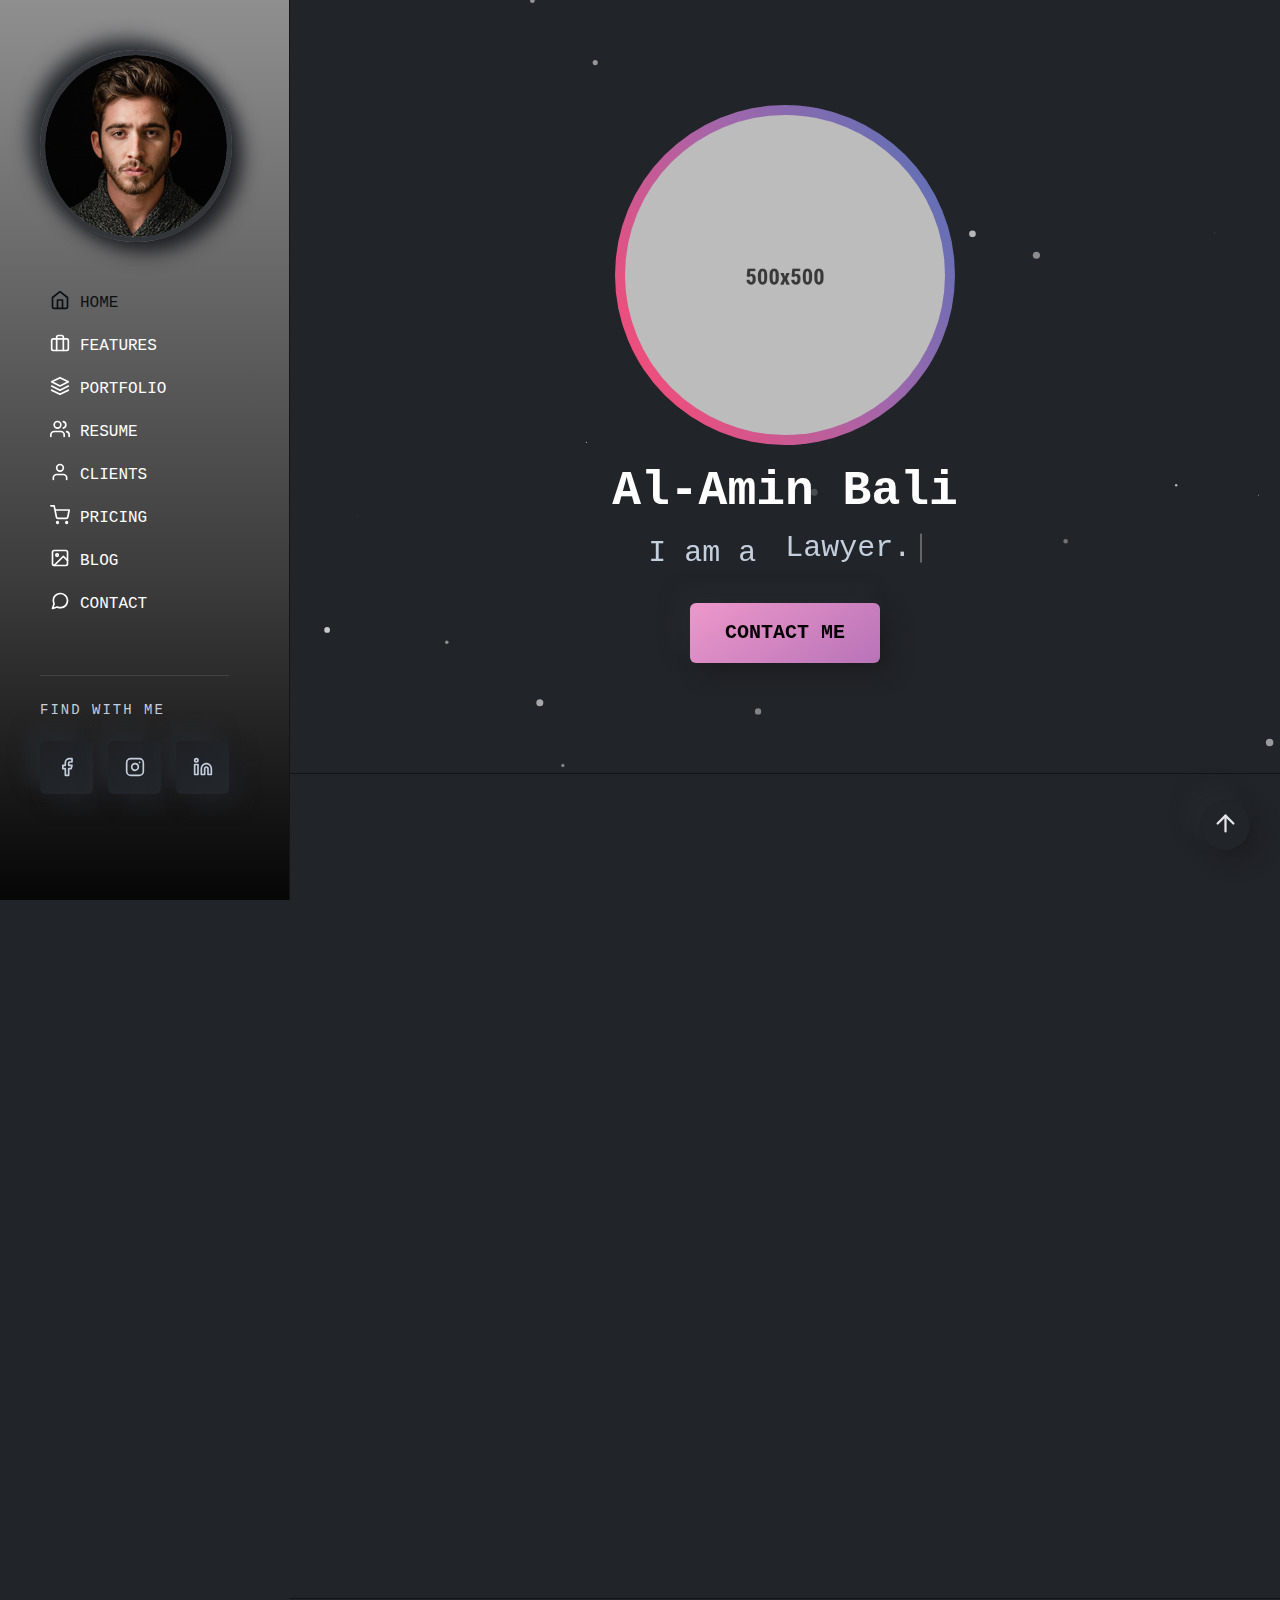
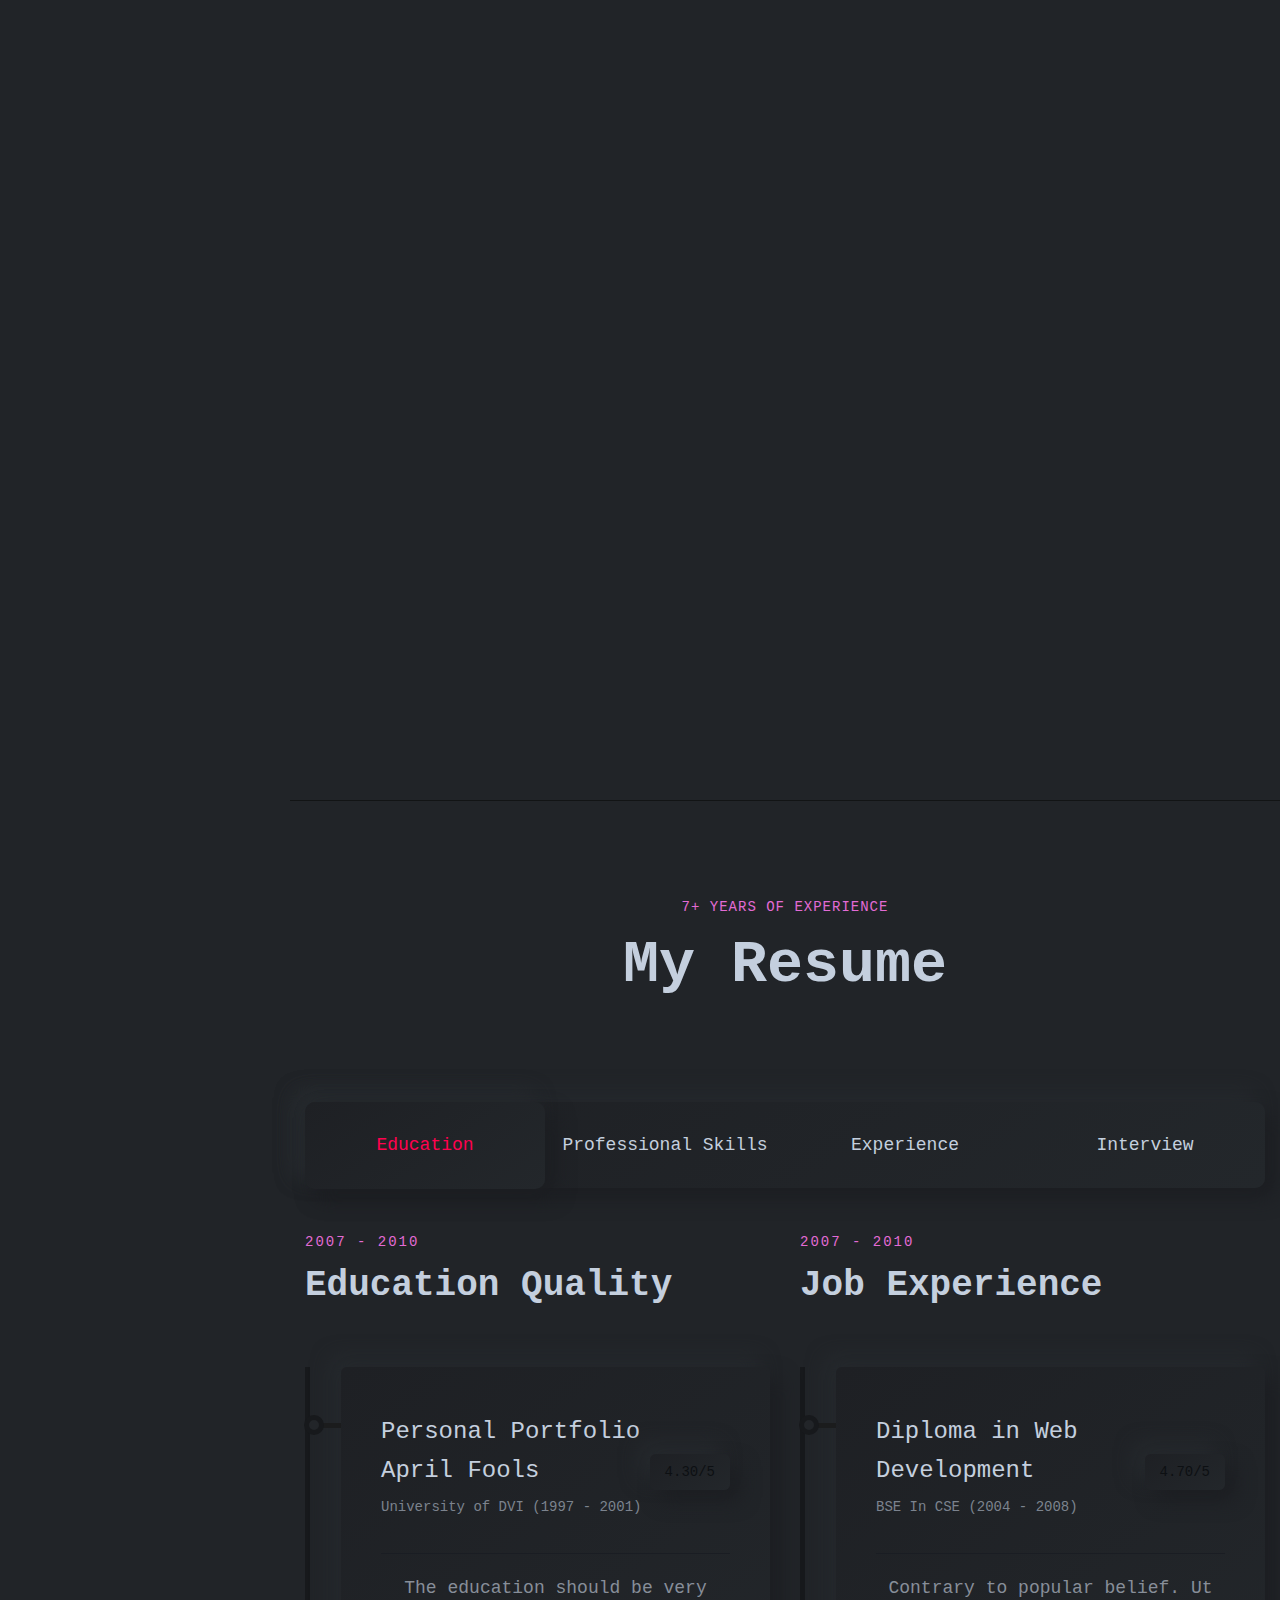
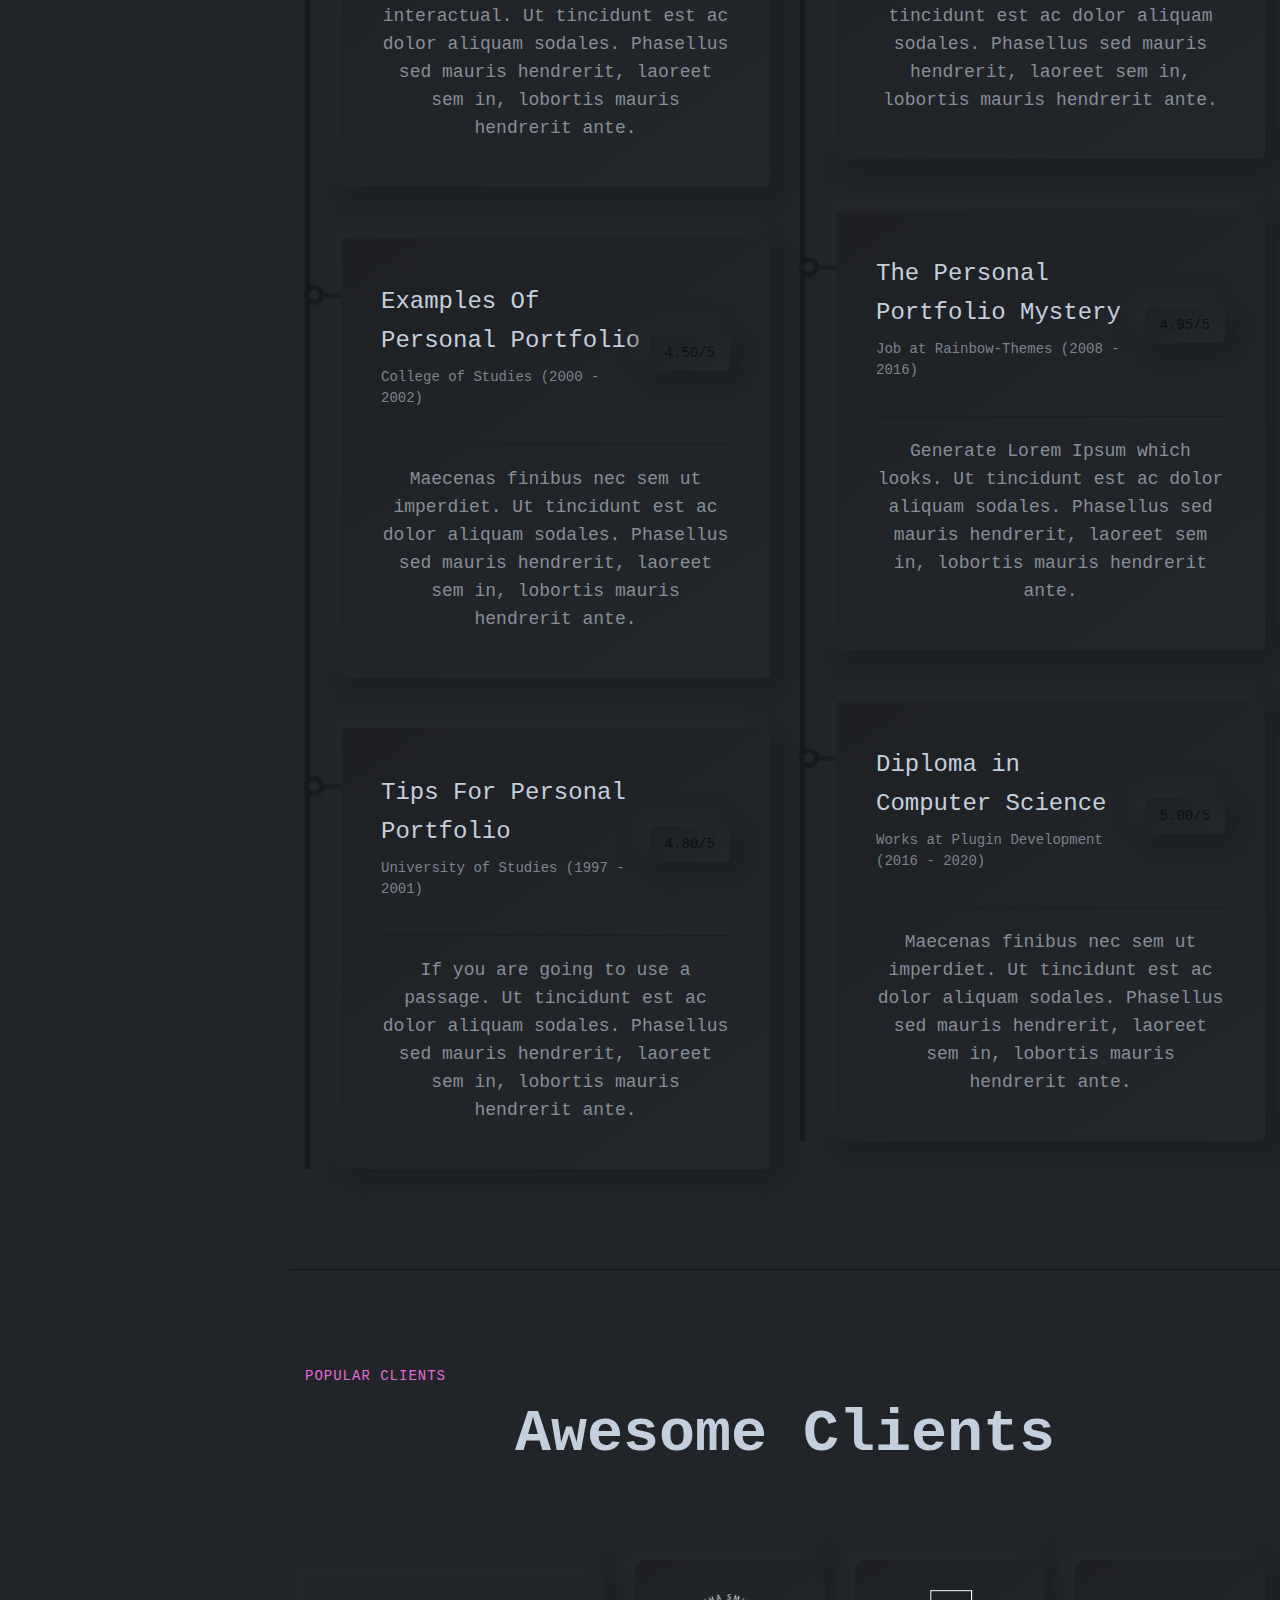
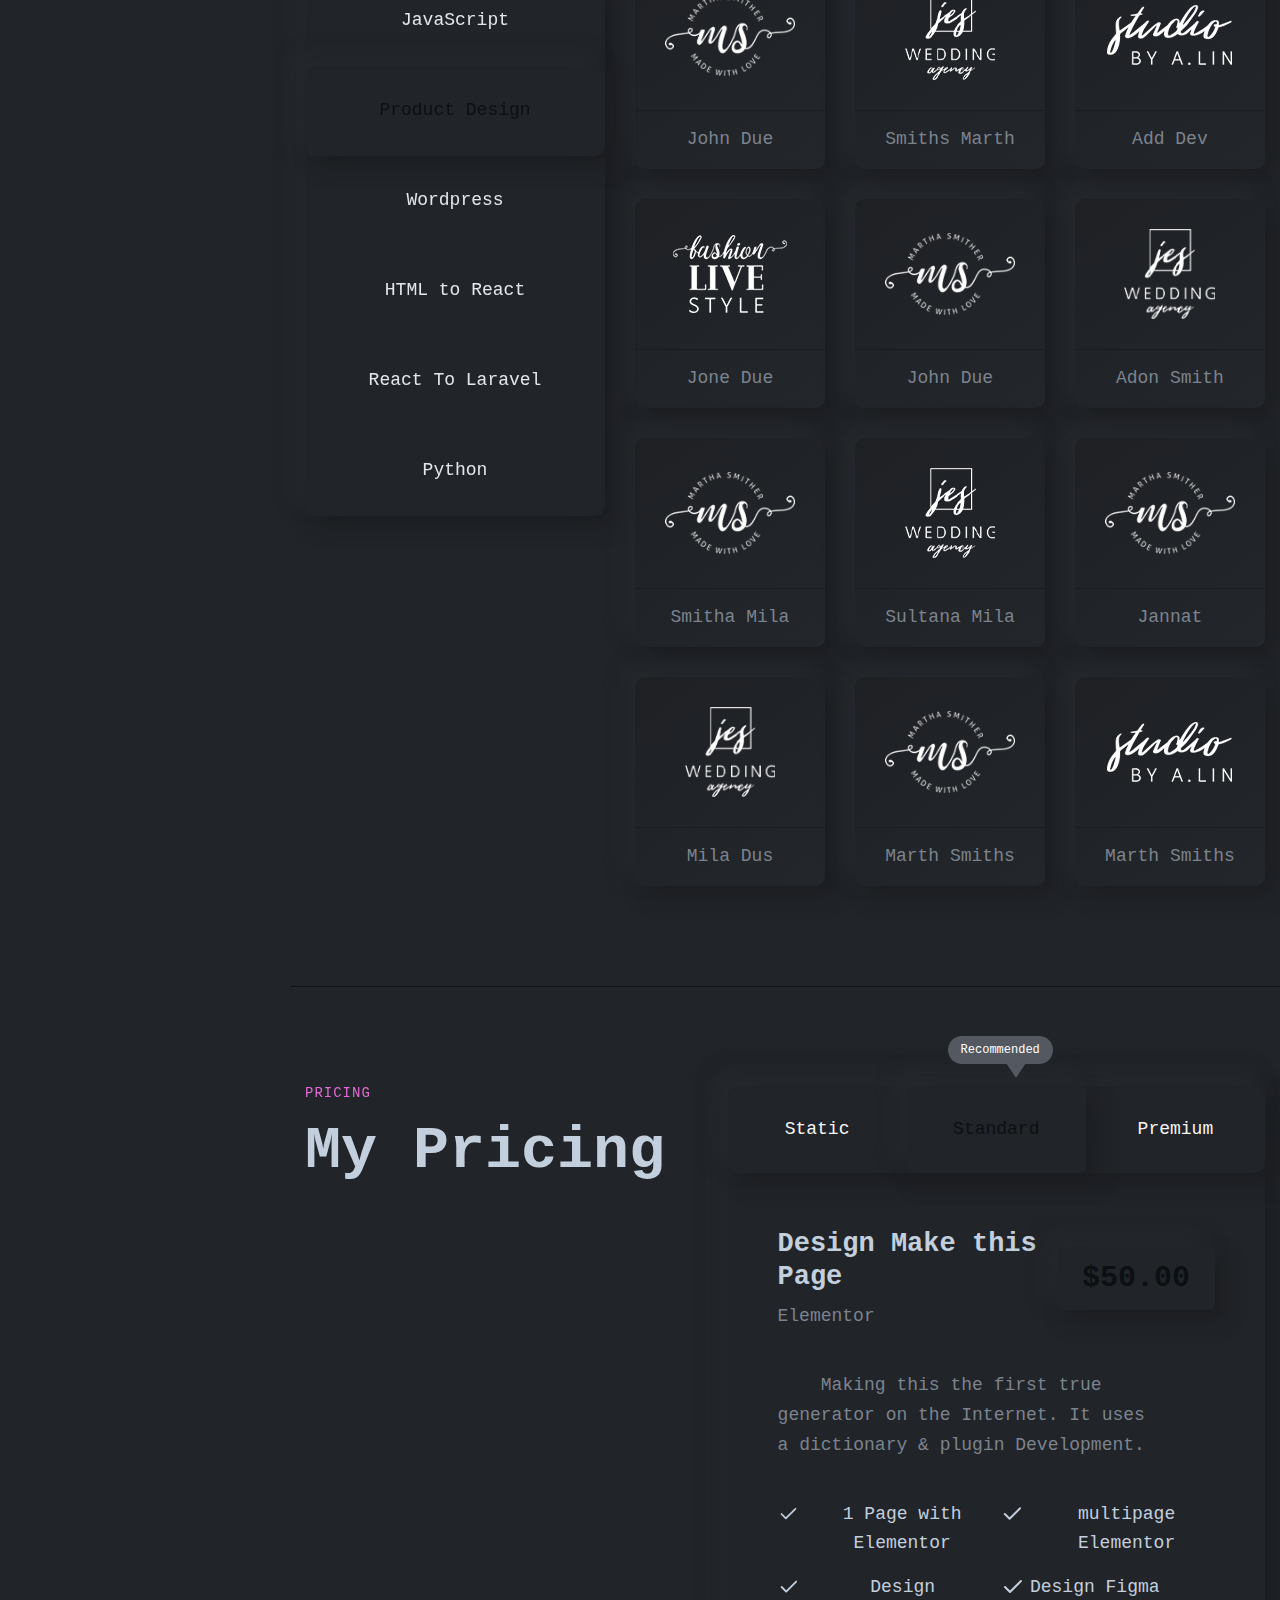
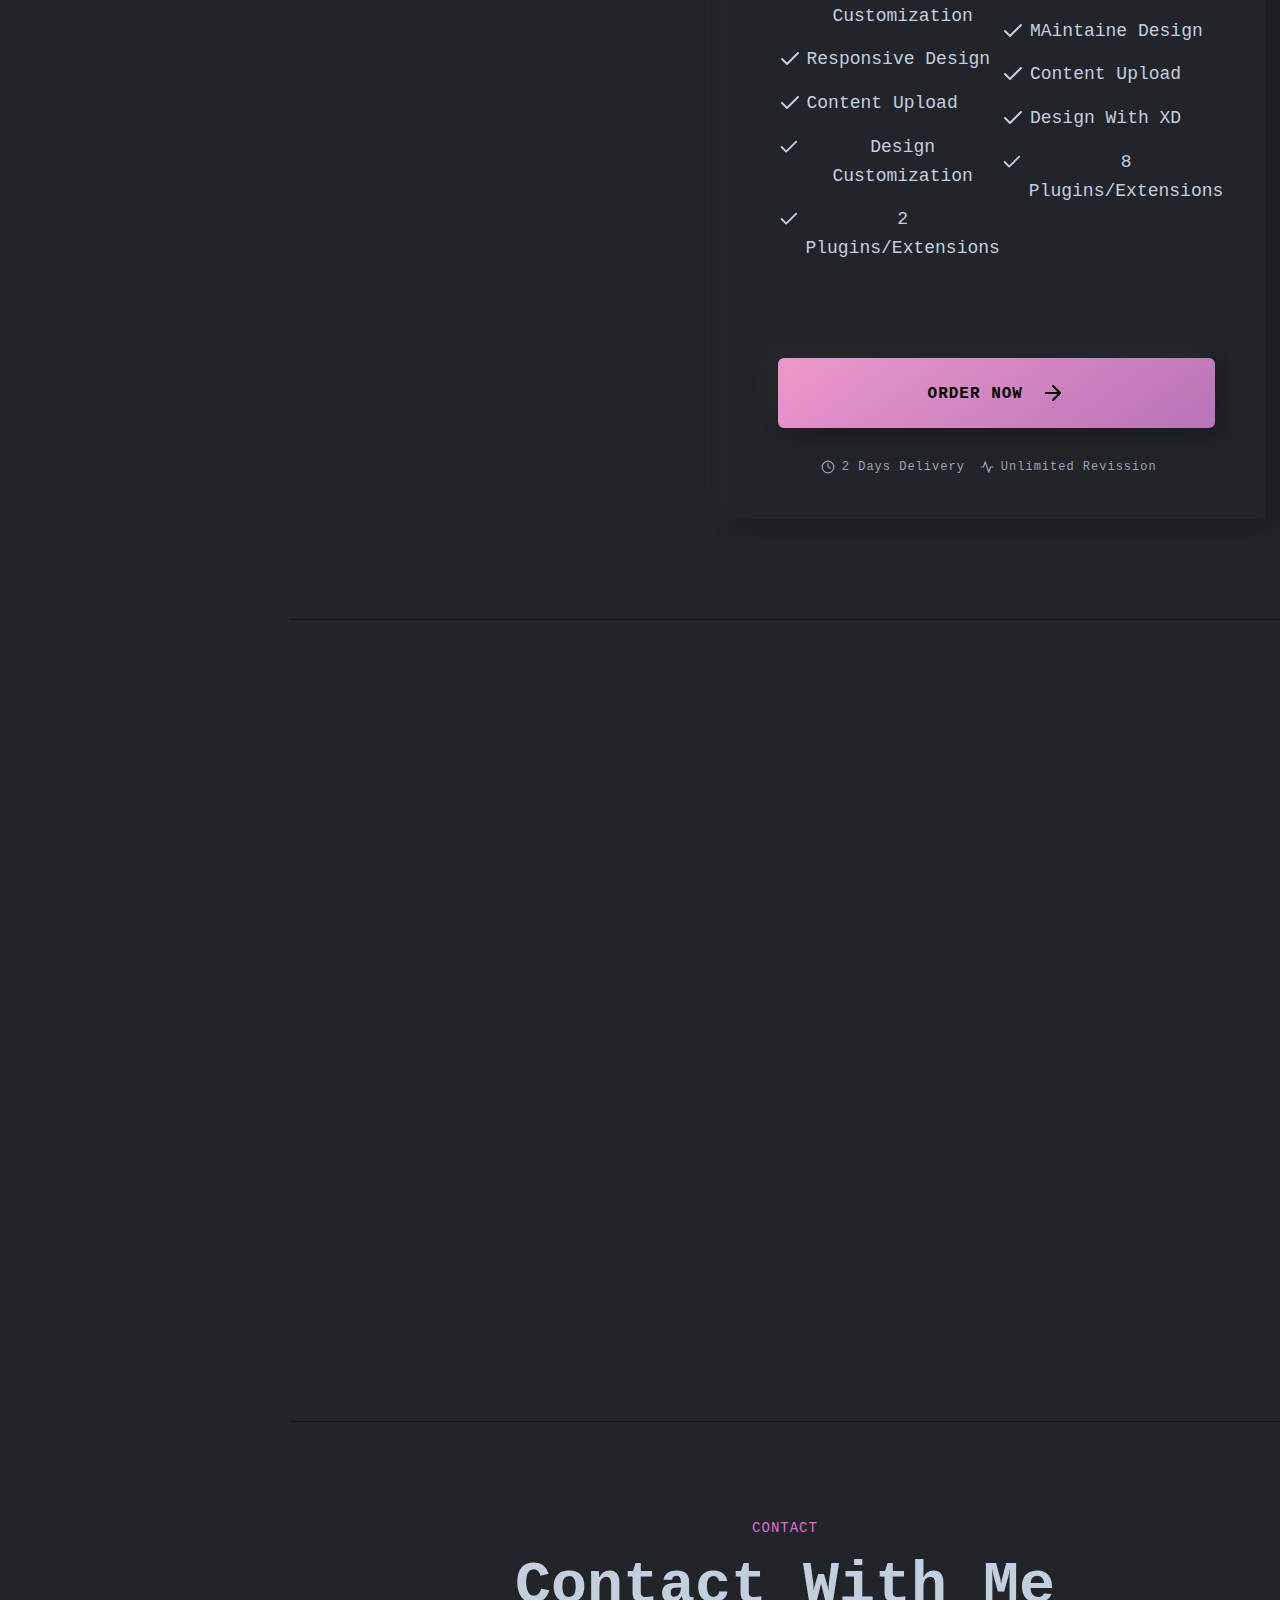
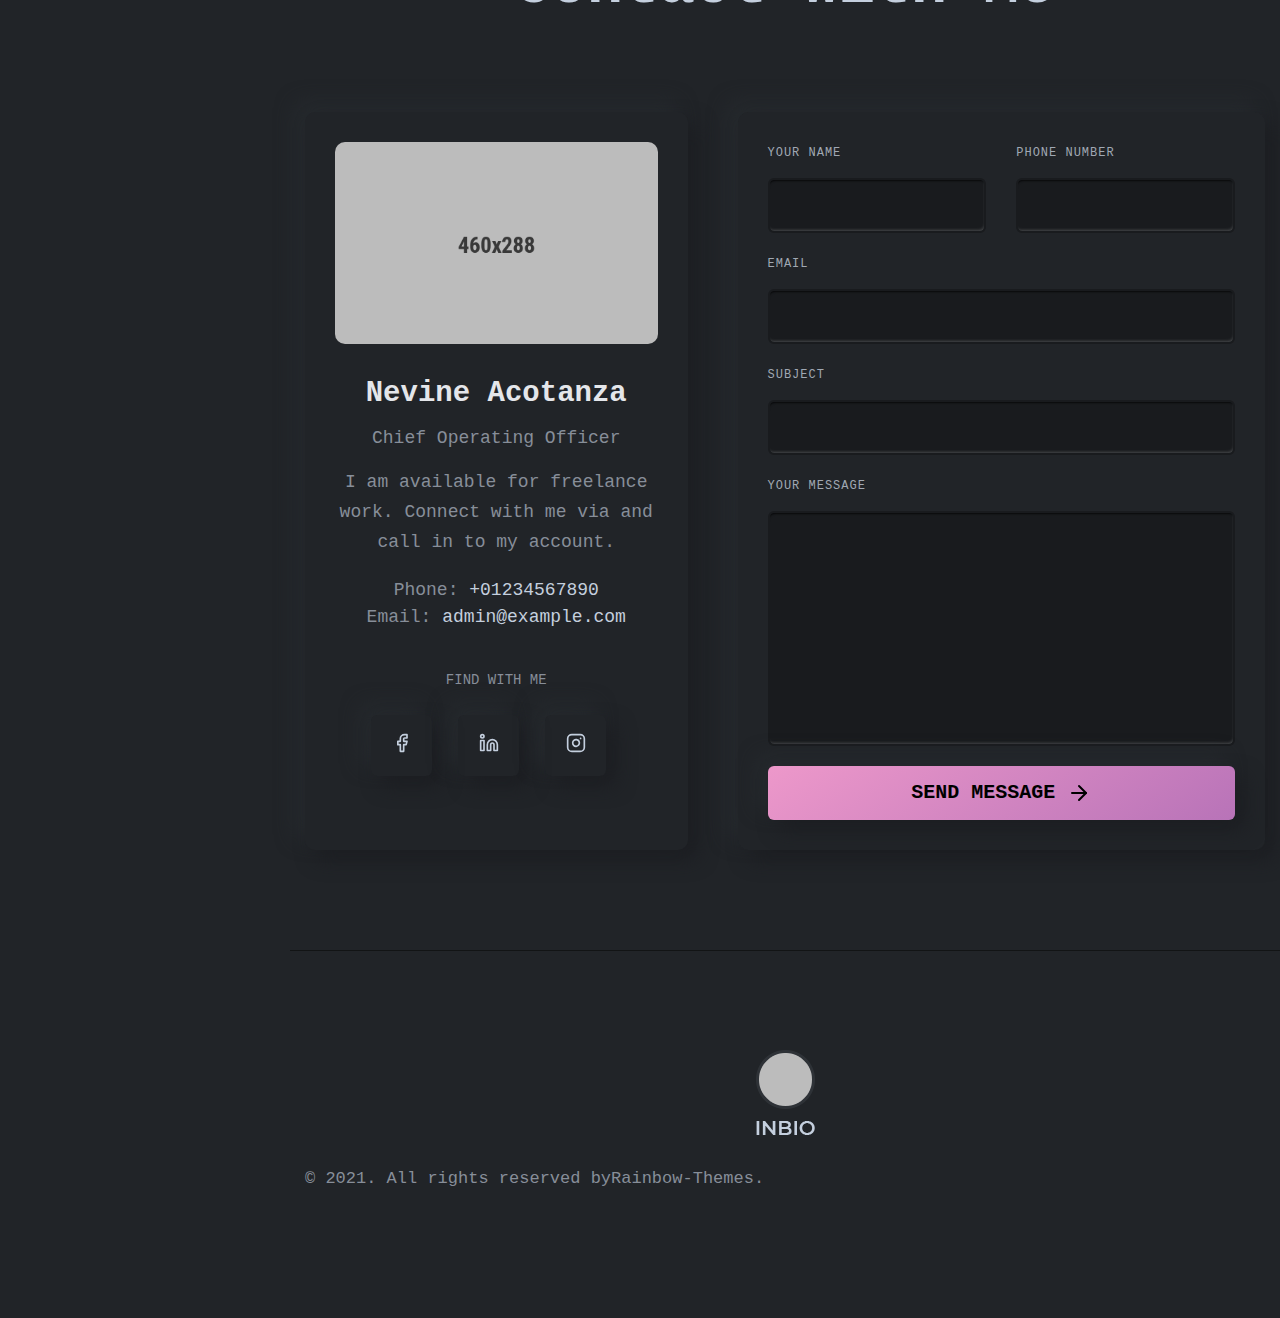
<file: home-consulting.html>
<!DOCTYPE html>
<html lang="en">

<head>
    <meta charset="utf-8">
    <meta http-equiv="x-ua-compatible" content="ie=edge">
    <title>Home consulting || Inbio - Personal Portfolio Bootstrap Template</title>
    <meta name="robots" content="noindex, follow" />
    <meta name="description" content="">
    <meta name="viewport" content="width=device-width, initial-scale=1, shrink-to-fit=no">
    <!-- Favicon -->
    <link rel="shortcut icon" type="image/x-icon" href="assets/images/favicon.ico">
    <!-- CSS 
    ============================================ -->
    <link rel="stylesheet" href="assets/css/vendor/bootstrap.min.css">
    <link rel="stylesheet" href="assets/css/vendor/slick.css">
    <link rel="stylesheet" href="assets/css/vendor/slick-theme.css">
    <link rel="stylesheet" href="assets/css/vendor/aos.css">
    <link rel="stylesheet" href="assets/css/plugins/feature.css">
    <!-- Style css -->
    <link rel="stylesheet" href="assets/css/style.css">
</head>

<body class="template-color-1 home-sticky spybody" data-spy="scroll" data-target=".navbar-example2" data-offset="150">

    <!-- start Header area -->
    <div class="d-none d-xl-block">
        <header class="rn-header-area d-flex align-items-start flex-column left-header-style">
            <div class="logo-area">
                <a href="index.html">
                    <img src="assets/images/logo/logo-06.png" alt="personal-logo">
                </a>
            </div>
            <nav id="sideNavs" class="mainmenu-nav navbar-example2">
                <ul class="primary-menu nav nav-pills">
                    <li class="nav-item"><a class="nav-link smoth-animation-two active" href="#home"><i data-feather="home"></i> Home</a></li>
                    <li class="nav-item"><a class="nav-link smoth-animation-two" href="#features"> <i data-feather="briefcase"></i>Features</a></li>
                    <li class="nav-item"><a class="nav-link smoth-animation-two" href="#portfolio"><i data-feather="layers"></i>Portfolio</a></li>
                    <li class="nav-item"><a class="nav-link smoth-animation-two" href="#resume"><i data-feather="users"></i>Resume</a></li>
                    <li class="nav-item"><a class="nav-link smoth-animation-two" href="#clients"><i data-feather="user"></i>Clients</a></li>
                    <li class="nav-item"><a class="nav-link smoth-animation-two" href="#pricing"><i data-feather="shopping-cart"></i>Pricing</a></li>
                    <li class="nav-item"><a class="nav-link smoth-animation-two" href="#blog"><i data-feather="image"></i>blog</a></li>
                    <li class="nav-item"><a class="nav-link smoth-animation-two" href="#contacts"><i data-feather="message-circle"></i>Contact</a></li>
                </ul>
            </nav>
            <div class="footer">
                <div class="social-share-style-1 mt--40">
                    <span class="title">find with me</span>
                    <ul class="social-share d-flex liststyle">
                        <li class="facebook"><a href="#"><svg xmlns="http://www.w3.org/2000/svg" width="24" height="24" viewBox="0 0 24 24" fill="none" stroke="currentColor" stroke-width="2" stroke-linecap="round" stroke-linejoin="round" class="feather feather-facebook">
                                    <path d="M18 2h-3a5 5 0 0 0-5 5v3H7v4h3v8h4v-8h3l1-4h-4V7a1 1 0 0 1 1-1h3z"></path>
                                </svg></a>
                        </li>
                        <li class="instagram"><a href="#"><svg xmlns="http://www.w3.org/2000/svg" width="24" height="24" viewBox="0 0 24 24" fill="none" stroke="currentColor" stroke-width="2" stroke-linecap="round" stroke-linejoin="round" class="feather feather-instagram">
                                    <rect x="2" y="2" width="20" height="20" rx="5" ry="5"></rect>
                                    <path d="M16 11.37A4 4 0 1 1 12.63 8 4 4 0 0 1 16 11.37z"></path>
                                    <line x1="17.5" y1="6.5" x2="17.51" y2="6.5"></line>
                                </svg></a>
                        </li>
                        <li class="linkedin"><a href="#"><svg xmlns="http://www.w3.org/2000/svg" width="24" height="24" viewBox="0 0 24 24" fill="none" stroke="currentColor" stroke-width="2" stroke-linecap="round" stroke-linejoin="round" class="feather feather-linkedin">
                                    <path d="M16 8a6 6 0 0 1 6 6v7h-4v-7a2 2 0 0 0-2-2 2 2 0 0 0-2 2v7h-4v-7a6 6 0 0 1 6-6z"></path>
                                    <rect x="2" y="9" width="4" height="12"></rect>
                                    <circle cx="4" cy="4" r="2"></circle>
                                </svg></a>
                        </li>
                    </ul>
                </div>
            </div>
        </header>
    </div>
    <!-- start Header area end -->

    <!-- Header Mobile Bar  -->
    <div class="header-style-2 d-block d-xl-none">
        <div class="row align-items-center">
            <div class="col-6">
                <div class="logo">
                    <a href="index.html">
                        <img src="assets/images/logo/logo.png" alt="Logo">
                    </a>
                </div>
            </div>
            <div class="col-6">
                <div class="header-right text-right">
                    <div class="hamberger-menu">
                        <i id="menuBtn" class="feather-menu humberger-menu"></i>
                    </div>
                </div>
            </div>
        </div>
    </div>
    <!-- Header Mobile Bar  -->

    <!-- Start Popup Mobile Menu  -->
    <div class="popup-mobile-menu">
        <div class="inner">
            <div class="menu-top">
                <div class="menu-header">
                    <a class="logo" href="index.html">
                        <img src="assets/images/logo/logos-circle.png" alt="Personal Portfolio">
                    </a>
                    <div class="close-button">
                        <button class="close-menu-activation close"><i data-feather="x"></i></button>
                    </div>
                </div>
                <p class="discription">Inbio is a personal portfolio template. You can customize all.</p>
            </div>
            <div class="content">
                <ul class="primary-menu nav nav-pills">
                    <li class="nav-item"><a class="nav-link smoth-animation-two active" href="#home">Home</a></li>
                    <li class="nav-item"><a class="nav-link smoth-animation-two" href="#features">Features</a></li>
                    <li class="nav-item"><a class="nav-link smoth-animation-two" href="#portfolio">Portfolio</a></li>
                    <li class="nav-item"><a class="nav-link smoth-animation-two" href="#resume">Resume</a></li>
                    <li class="nav-item"><a class="nav-link smoth-animation-two" href="#clients">Clients</a></li>
                    <li class="nav-item"><a class="nav-link smoth-animation-two" href="#pricing">Pricing</a></li>
                    <li class="nav-item"><a class="nav-link smoth-animation-two" href="#blog">blog</a></li>
                    <li class="nav-item"><a class="nav-link smoth-animation-two" href="#contacts">Contact</a></li>
                </ul>
                <!-- social sharea area -->
                <div class="social-share-style-1 mt--40">
                    <span class="title">find with me</span>
                    <ul class="social-share d-flex liststyle">
                        <li class="facebook"><a href="#"><svg xmlns="http://www.w3.org/2000/svg" width="24" height="24" viewBox="0 0 24 24" fill="none" stroke="currentColor" stroke-width="2" stroke-linecap="round" stroke-linejoin="round" class="feather feather-facebook">
                                    <path d="M18 2h-3a5 5 0 0 0-5 5v3H7v4h3v8h4v-8h3l1-4h-4V7a1 1 0 0 1 1-1h3z"></path>
                                </svg></a>
                        </li>
                        <li class="instagram"><a href="#"><svg xmlns="http://www.w3.org/2000/svg" width="24" height="24" viewBox="0 0 24 24" fill="none" stroke="currentColor" stroke-width="2" stroke-linecap="round" stroke-linejoin="round" class="feather feather-instagram">
                                    <rect x="2" y="2" width="20" height="20" rx="5" ry="5"></rect>
                                    <path d="M16 11.37A4 4 0 1 1 12.63 8 4 4 0 0 1 16 11.37z"></path>
                                    <line x1="17.5" y1="6.5" x2="17.51" y2="6.5"></line>
                                </svg></a>
                        </li>
                        <li class="linkedin"><a href="#"><svg xmlns="http://www.w3.org/2000/svg" width="24" height="24" viewBox="0 0 24 24" fill="none" stroke="currentColor" stroke-width="2" stroke-linecap="round" stroke-linejoin="round" class="feather feather-linkedin">
                                    <path d="M16 8a6 6 0 0 1 6 6v7h-4v-7a2 2 0 0 0-2-2 2 2 0 0 0-2 2v7h-4v-7a6 6 0 0 1 6-6z"></path>
                                    <rect x="2" y="9" width="4" height="12"></rect>
                                    <circle cx="4" cy="4" r="2"></circle>
                                </svg></a>
                        </li>
                    </ul>
                </div>
                <!-- end -->
            </div>
        </div>
    </div>
    <!-- End Popup Mobile Menu  -->

    <main class="page-wrapper-two">

        <!-- start slider area -->
        <section id="home" class="slider-style-5 rn-section-gap pb--110 align-items-center with-particles">
            <div id="particles-js"></div>
            <div class="container">
                <div class="row">
                    <div class="col-lg-12">
                        <div class="banner-inner">
                            <div class="thumbnail gradient-border gradient-animation">
                                <img id="border" class="gradient-border" src="assets/images/slider/banner-06.png" alt="">
                            </div>
                            <h1>Al-Amin Bali</h1>
                            <!-- type headline start-->
                            <span class="cd-headline clip is-full-width">
                                <span>I am a</span>
                            <!-- ROTATING TEXT -->
                            <span class="cd-words-wrapper">
                                    <b class="is-visible">Lawyer.</b>
                                    <b class="is-hidden">Consulter.</b>
                                    <b class="is-hidden">Developer.</b>
                                </span>
                            </span>
                            <!-- type headline end -->
                            <div class="button-area">
                                <a class="rn-btn" href="#contacts"><span>CONTACT ME</span></a>
                            </div>
                        </div>
                    </div>
                </div>
            </div>
        </section>
        <!-- start slider area End -->

        <!-- Start Service Area -->
        <div class="rn-service-area rn-section-gap section-separator" id="features">
            <div class="container">
                <div class="row">
                    <div class="col-lg-12">
                        <div class="section-title text-center" data-aos="fade-up" data-aos-duration="500" data-aos-delay="100" data-aos-once="true">
                            <span class="subtitle">Features</span>
                            <h2 class="title">What I Do</h2>
                        </div>
                    </div>
                </div>
                <div class="row row--25 mt_md--10 mt_sm--10">

                    <!-- Start Single Service -->
                    <div data-aos="fade-up" data-aos-duration="500" data-aos-delay="100" data-aos-once="true" class="col-lg-6 col-xl-4 col-md-6 col-sm-12 col-12 mt--50 mt_md--30 mt_sm--30">
                        <div class="rn-service">
                            <div class="inner">
                                <div class="icon">
                                    <i data-feather="menu"></i>
                                </div>
                                <div class="content">
                                    <h4 class="title"><a href="#">Business Stratagy</a></h4>
                                    <p class="description">I throw myself down among the tall grass by the stream as I
                                        lie close to the earth.</p>
                                    <a class="read-more-button" href="#"><i class="feather-arrow-right"></i></a>
                                </div>
                            </div>
                            <a class="over-link" href="#"></a>
                        </div>
                    </div>
                    <!-- End SIngle Service -->
                    <!-- Start Single Service -->
                    <div data-aos="fade-up" data-aos-duration="500" data-aos-delay="300" data-aos-once="true" class="col-lg-6 col-xl-4 col-md-6 col-sm-12 col-12 mt--50 mt_md--30 mt_sm--30">
                        <div class="rn-service">
                            <div class="inner">
                                <div class="icon">
                                    <i data-feather="book-open"></i>
                                </div>
                                <div class="content">
                                    <h4 class="title"><a href="#">App Development</a></h4>
                                    <p class="description"> It uses a dictionary of over 200 Latin words, combined with
                                        a handful of model sentence.</p>
                                    <a class="read-more-button" href="#"><i class="feather-arrow-right"></i></a>
                                </div>
                            </div>
                            <a class="over-link" href="#"></a>
                        </div>
                    </div>
                    <!-- End SIngle Service -->
                    <!-- Start Single Service -->
                    <div data-aos="fade-up" data-aos-duration="500" data-aos-delay="500" data-aos-once="true" class="col-lg-6 col-xl-4 col-md-6 col-sm-12 col-12 mt--50 mt_md--30 mt_sm--30">
                        <div class="rn-service">
                            <div class="inner">
                                <div class="icon">
                                    <i data-feather="tv"></i>
                                </div>
                                <div class="content">
                                    <h4 class="title"><a href="#">App Development</a></h4>
                                    <p class="description">I throw myself down among the tall grass by the stream as I
                                        lie close to the earth.</p>
                                    <a class="read-more-button" href="#"><i class="feather-arrow-right"></i></a>
                                </div>
                            </div>
                            <a class="over-link" href="#"></a>
                        </div>
                    </div>
                    <!-- End SIngle Service -->

                </div>
            </div>
        </div>
        <!-- End Service Area  -->

        <!-- Start Portfolio Area -->
        <div class="rn-portfolio-area rn-section-gap section-separator" id="portfolio">
            <div class="container">
                <div class="row">
                    <div class="col-lg-12">
                        <div data-aos="fade-up" data-aos-duration="500" data-aos-delay="100" data-aos-once="true" class="section-title text-center">
                            <span class="subtitle">Visit my portfolio and keep your feedback</span>
                            <h2 class="title">My Portfolio</h2>
                        </div>
                    </div>
                </div>

                <div class="row row--25 mt--10 mt_md--10 mt_sm--10">
                    <!-- Start Single Portfolio -->
                    <div data-aos="fade-up" data-aos-delay="100" data-aos-once="true" class="col-lg-6 col-xl-4 col-md-6 col-12 mt--50 mt_md--30 mt_sm--30">
                        <div class="rn-portfolio" data-toggle="modal" data-target="#exampleModalCenter">
                            <div class="inner">
                                <div class="thumbnail">
                                    <a href="javascript:void(0)">
                                        <img src="assets/images/portfolio/portfolio-01.jpg" alt="Personal Portfolio Images">
                                    </a>
                                </div>
                                <div class="content">
                                    <div class="category-info">
                                        <div class="category-list">
                                            <a href="javascript:void(0)">Development</a>
                                        </div>
                                        <div class="meta">
                                            <span><a href="javascript:void(0)"><i class="feather-heart"></i></a>
                                                600</span>
                                        </div>
                                    </div>
                                    <h4 class="title"><a href="javascript:void(0)">The services provide for design <i
                                                class="feather-arrow-up-right"></i></a></h4>
                                </div>
                            </div>
                        </div>
                    </div>
                    <!-- End Single Portfolio -->

                    <!-- Start Single Portfolio -->
                    <div data-aos="fade-up" data-aos-delay="300" data-aos-once="true" class="col-lg-6 col-xl-4 col-md-6 col-12 mt--50 mt_md--30 mt_sm--30">
                        <div class="rn-portfolio" data-toggle="modal" data-target="#exampleModalCenter">
                            <div class="inner">
                                <div class="thumbnail">
                                    <a href="javascript:void(0)">
                                        <img src="assets/images/portfolio/portfolio-02.jpg" alt="Personal Portfolio Images">
                                    </a>
                                </div>
                                <div class="content">
                                    <div class="category-info">
                                        <div class="category-list">
                                            <a href="javascript:void(0)">Application</a>
                                        </div>
                                        <div class="meta">
                                            <span><a href="javascript:void(0)"><i class="feather-heart"></i></a>
                                                750</span>
                                        </div>
                                    </div>
                                    <h4 class="title"><a href="javascript:void(0)">Mobile app landing design & app
                                            maintain<i class="feather-arrow-up-right"></i></a></h4>
                                </div>
                            </div>
                        </div>
                    </div>
                    <!-- End Single Portfolio -->

                    <!-- Start Single Portfolio -->
                    <div data-aos="fade-up" data-aos-delay="500" data-aos-once="true" class="col-lg-6 col-xl-4 col-md-6 col-12 mt--50 mt_md--30 mt_sm--30">
                        <div class="rn-portfolio" data-toggle="modal" data-target="#exampleModalCenter">
                            <div class="inner">
                                <div class="thumbnail">
                                    <a href="javascript:void(0)">
                                        <img src="assets/images/portfolio/portfolio-03.jpg" alt="Personal Portfolio Images">
                                    </a>
                                </div>
                                <div class="content">
                                    <div class="category-info">
                                        <div class="category-list">
                                            <a href="javascript:void(0)">Photoshop</a>
                                        </div>
                                        <div class="meta">
                                            <span><a href="javascript:void(0)"><i class="feather-heart"></i></a>
                                                630</span>
                                        </div>
                                    </div>
                                    <h4 class="title"><a href="javascript:void(0)">Logo design creativity & Application
                                            <i class="feather-arrow-up-right"></i></a></h4>
                                </div>
                            </div>
                        </div>
                    </div>
                    <!-- End Single Portfolio -->
                </div>
            </div>
        </div>
        <!-- End portfolio Area -->

        <!-- Start Resume Area -->
        <div class="rn-resume-area rn-section-gap section-separator" id="resume">
            <div class="container">
                <div class="row">
                    <div class="col-lg-12">
                        <div class="section-title text-center">
                            <span class="subtitle">7+ Years of Experience</span>
                            <h2 class="title">My Resume</h2>
                        </div>
                    </div>
                </div>
                <div class="row mt--45">
                    <div class="col-lg-12">
                        <ul class="rn-nav-list nav nav-tabs" id="myTabs" role="tablist">
                            <li class="nav-item">
                                <a class="nav-link active" id="education-tab" data-toggle="tab" href="#education" role="tab" aria-controls="education" aria-selected="true">education</a>
                            </li>
                            <li class="nav-item">
                                <a class="nav-link" id="professional-tab" data-toggle="tab" href="#professional" role="tab" aria-controls="professional" aria-selected="false">professional
                                    Skills</a>
                            </li>
                            <li class="nav-item">
                                <a class="nav-link" id="experience-tab" data-toggle="tab" href="#experience" role="tab" aria-controls="experience" aria-selected="false">experience</a>
                            </li>
                            <li class="nav-item">
                                <a class="nav-link" id="interview-tab" data-toggle="tab" href="#interview" role="tab" aria-controls="interview" aria-selected="false">interview</a>
                            </li>
                        </ul>
                        <!-- Start Tab Content Wrapper  -->
                        <div class="rn-nav-content tab-content" id="myTabContents">
                            <!-- Start Single Tab  -->
                            <div class="tab-pane show active fade single-tab-area" id="education" role="tabpanel" aria-labelledby="education-tab">
                                <div class="personal-experience-inner mt--40">
                                    <div class="row">
                                        <!-- Start Skill List Area  -->
                                        <div class="col-lg-6 col-md-12 col-12">
                                            <div class="content">
                                                <span class="subtitle">2007 - 2010</span>
                                                <h4 class="maintitle">Education Quality</h4>
                                                <div class="experience-list">

                                                    <!-- Start Single List  -->
                                                    <div class="resume-single-list">
                                                        <div class="inner">
                                                            <div class="heading">
                                                                <div class="title">
                                                                    <h4>Personal Portfolio April Fools</h4>
                                                                    <span>University of DVI (1997 - 2001)</span>
                                                                </div>
                                                                <div class="date-of-time">
                                                                    <span>4.30/5</span>
                                                                </div>
                                                            </div>
                                                            <p class="description">The education should be very
                                                                interactual. Ut tincidunt est ac dolor aliquam sodales.
                                                                Phasellus sed mauris hendrerit, laoreet sem in, lobortis
                                                                mauris hendrerit ante.</p>
                                                        </div>
                                                    </div>
                                                    <!-- End Single List  -->

                                                    <!-- Start Single List  -->
                                                    <div class="resume-single-list">
                                                        <div class="inner">
                                                            <div class="heading">
                                                                <div class="title">
                                                                    <h4> Examples Of Personal Portfolio</h4>
                                                                    <span>College of Studies (2000 - 2002)</span>
                                                                </div>
                                                                <div class="date-of-time">
                                                                    <span>4.50/5</span>
                                                                </div>
                                                            </div>
                                                            <p class="description">Maecenas finibus nec sem ut
                                                                imperdiet. Ut tincidunt est ac dolor aliquam sodales.
                                                                Phasellus sed mauris hendrerit, laoreet sem in, lobortis
                                                                mauris hendrerit ante.</p>
                                                        </div>
                                                    </div>
                                                    <!-- End Single List  -->

                                                    <!-- Start Single List  -->
                                                    <div class="resume-single-list">
                                                        <div class="inner">
                                                            <div class="heading">
                                                                <div class="title">
                                                                    <h4>Tips For Personal Portfolio</h4>
                                                                    <span>University of Studies (1997 - 2001)</span>
                                                                </div>
                                                                <div class="date-of-time">
                                                                    <span>4.80/5</span>
                                                                </div>
                                                            </div>
                                                            <p class="description"> If you are going to use a passage.
                                                                Ut tincidunt est ac dolor aliquam sodales.
                                                                Phasellus sed mauris hendrerit, laoreet sem in, lobortis
                                                                mauris hendrerit ante.</p>
                                                        </div>
                                                    </div>
                                                    <!-- End Single List  -->

                                                </div>
                                            </div>
                                        </div>
                                        <!-- End Skill List Area  -->

                                        <!-- Start Skill List Area 2nd  -->
                                        <div class="col-lg-6 col-md-12 col-12 mt_md--60 mt_sm--60">
                                            <div class="content">
                                                <span class="subtitle">2007 - 2010</span>
                                                <h4 class="maintitle">Job Experience</h4>
                                                <div class="experience-list">

                                                    <!-- Start Single List  -->
                                                    <div class="resume-single-list">
                                                        <div class="inner">
                                                            <div class="heading">
                                                                <div class="title">
                                                                    <h4>Diploma in Web Development</h4>
                                                                    <span>BSE In CSE (2004 - 2008)</span>
                                                                </div>
                                                                <div class="date-of-time">
                                                                    <span>4.70/5</span>
                                                                </div>
                                                            </div>
                                                            <p class="description">Contrary to popular belief. Ut
                                                                tincidunt est ac dolor aliquam sodales.
                                                                Phasellus sed mauris hendrerit, laoreet sem in, lobortis
                                                                mauris hendrerit ante.</p>
                                                        </div>
                                                    </div>
                                                    <!-- End Single List  -->

                                                    <!-- Start Single List  -->
                                                    <div class="resume-single-list">
                                                        <div class="inner">
                                                            <div class="heading">
                                                                <div class="title">
                                                                    <h4>The Personal Portfolio Mystery</h4>
                                                                    <span>Job at Rainbow-Themes (2008 - 2016)</span>
                                                                </div>
                                                                <div class="date-of-time">
                                                                    <span>4.95/5</span>
                                                                </div>
                                                            </div>
                                                            <p class="description">Generate Lorem Ipsum which looks. Ut
                                                                tincidunt est ac dolor aliquam sodales.
                                                                Phasellus sed mauris hendrerit, laoreet sem in, lobortis
                                                                mauris hendrerit ante.</p>
                                                        </div>
                                                    </div>
                                                    <!-- End Single List  -->

                                                    <!-- Start Single List  -->
                                                    <div class="resume-single-list">
                                                        <div class="inner">
                                                            <div class="heading">
                                                                <div class="title">
                                                                    <h4>Diploma in Computer Science</h4>
                                                                    <span>Works at Plugin Development (2016 -
                                                                2020)</span>
                                                                </div>
                                                                <div class="date-of-time">
                                                                    <span>5.00/5</span>
                                                                </div>
                                                            </div>
                                                            <p class="description">Maecenas finibus nec sem ut
                                                                imperdiet. Ut tincidunt est ac dolor aliquam sodales.
                                                                Phasellus sed mauris hendrerit, laoreet sem in, lobortis
                                                                mauris hendrerit ante.</p>
                                                        </div>
                                                    </div>
                                                    <!-- End Single List  -->

                                                </div>
                                            </div>
                                        </div>
                                        <!-- End Skill List Area  -->
                                    </div>
                                </div>
                            </div>
                            <!-- End Single Tab  -->

                            <!-- Start Single Tab  -->
                            <div class="tab-pane fade " id="professional" role="tabpanel" aria-labelledby="professional-tab">
                                <div class="personal-experience-inner mt--40">
                                    <div class="row row--40">

                                        <!-- Start Single Progressbar  -->
                                        <div class="col-lg-6 col-md-6 col-12">
                                            <div class="progress-wrapper">
                                                <div class="content">
                                                    <span class="subtitle">Features</span>
                                                    <h4 class="maintitle">Design Skill</h4>
                                                    <!-- Start Single Progress Charts -->
                                                    <div class="progress-charts">
                                                        <h6 class="heading heading-h6">PHOTOSHOT</h6>
                                                        <div class="progress">
                                                            <div class="progress-bar wow fadeInLeft" data-wow-duration="0.5s" data-wow-delay=".3s" role="progressbar" style="width: 100%" aria-valuenow="85" aria-valuemin="0" aria-valuemax="100"><span
                                                            class="percent-label">100%</span></div>
                                                        </div>
                                                    </div>
                                                    <!-- End Single Progress Charts -->

                                                    <!-- Start Single Progress Charts -->
                                                    <div class="progress-charts">
                                                        <h6 class="heading heading-h6">FIGMA</h6>
                                                        <div class="progress">
                                                            <div class="progress-bar wow fadeInLeft" data-wow-duration="0.6s" data-wow-delay=".4s" role="progressbar" style="width: 95%" aria-valuenow="85" aria-valuemin="0" aria-valuemax="100"><span
                                                            class="percent-label">95%</span></div>
                                                        </div>
                                                    </div>
                                                    <!-- End Single Progress Charts -->

                                                    <!-- Start Single Progress Charts -->
                                                    <div class="progress-charts">
                                                        <h6 class="heading heading-h6">ADOBE XD</h6>
                                                        <div class="progress">
                                                            <div class="progress-bar wow fadeInLeft" data-wow-duration="0.7s" data-wow-delay=".5s" role="progressbar" style="width: 60%" aria-valuenow="85" aria-valuemin="0" aria-valuemax="100"><span
                                                            class="percent-label">60%</span></div>
                                                        </div>
                                                    </div>
                                                    <!-- End Single Progress Charts -->

                                                    <!-- Start Single Progress Charts -->
                                                    <div class="progress-charts">
                                                        <h6 class="heading heading-h6">ADOBE ILLUSTRATOR</h6>
                                                        <div class="progress">
                                                            <div class="progress-bar wow fadeInLeft" data-wow-duration="0.8s" data-wow-delay=".6s" role="progressbar" style="width: 70%" aria-valuenow="85" aria-valuemin="0" aria-valuemax="100"><span
                                                            class="percent-label">70%</span></div>
                                                        </div>
                                                    </div>
                                                    <!-- End Single Progress Charts -->

                                                    <!-- Start Single Progress Charts -->
                                                    <div class="progress-charts">
                                                        <h6 class="heading heading-h6">DESIGN</h6>
                                                        <div class="progress">
                                                            <div class="progress-bar wow fadeInLeft" data-wow-duration="0.9s" data-wow-delay=".7s" role="progressbar" style="width: 90%" aria-valuenow="85" aria-valuemin="0" aria-valuemax="100"><span
                                                            class="percent-label">90%</span></div>
                                                        </div>
                                                    </div>
                                                    <!-- End Single Progress Charts -->

                                                </div>
                                            </div>
                                        </div>
                                        <!-- End Single Progressbar  -->

                                        <!-- Start Single Progressbar  -->
                                        <div class="col-lg-6 col-md-6 col-12 mt_sm--60">
                                            <div class="progress-wrapper">
                                                <div class="content">
                                                    <span class="subtitle">Features</span>
                                                    <h4 class="maintitle">Development Skill</h4>
                                                    <!-- Start Single Progress Charts -->
                                                    <div class="progress-charts">
                                                        <h6 class="heading heading-h6">HTML</h6>
                                                        <div class="progress">
                                                            <div class="progress-bar wow fadeInLeft" data-wow-duration="0.5s" data-wow-delay=".3s" role="progressbar" style="width: 85%" aria-valuenow="85" aria-valuemin="0" aria-valuemax="100"><span
                                                            class="percent-label">85%</span></div>
                                                        </div>
                                                    </div>
                                                    <!-- End Single Progress Charts -->

                                                    <!-- Start Single Progress Charts -->
                                                    <div class="progress-charts">
                                                        <h6 class="heading heading-h6">CSS</h6>
                                                        <div class="progress">
                                                            <div class="progress-bar wow fadeInLeft" data-wow-duration="0.6s" data-wow-delay=".4s" role="progressbar" style="width: 80%" aria-valuenow="85" aria-valuemin="0" aria-valuemax="100"><span
                                                            class="percent-label">80%</span></div>
                                                        </div>
                                                    </div>
                                                    <!-- End Single Progress Charts -->

                                                    <!-- Start Single Progress Charts -->
                                                    <div class="progress-charts">
                                                        <h6 class="heading heading-h6">JAVASCRIPT</h6>
                                                        <div class="progress">
                                                            <div class="progress-bar wow fadeInLeft" data-wow-duration="0.7s" data-wow-delay=".5s" role="progressbar" style="width: 90%" aria-valuenow="85" aria-valuemin="0" aria-valuemax="100"><span
                                                            class="percent-label">90%</span></div>
                                                        </div>
                                                    </div>
                                                    <!-- End Single Progress Charts -->

                                                    <!-- Start Single Progress Charts -->
                                                    <div class="progress-charts">
                                                        <h6 class="heading heading-h6">SOFTWARE</h6>
                                                        <div class="progress">
                                                            <div class="progress-bar wow fadeInLeft" data-wow-duration="0.8s" data-wow-delay=".6s" role="progressbar" style="width: 75%" aria-valuenow="85" aria-valuemin="0" aria-valuemax="100"><span
                                                            class="percent-label">75%</span></div>
                                                        </div>
                                                    </div>
                                                    <!-- End Single Progress Charts -->

                                                    <!-- Start Single Progress Charts -->
                                                    <div class="progress-charts">
                                                        <h6 class="heading heading-h6">PLUGIN</h6>
                                                        <div class="progress">
                                                            <div class="progress-bar wow fadeInLeft" data-wow-duration="0.9s" data-wow-delay=".7s" role="progressbar" style="width: 70%" aria-valuenow="85" aria-valuemin="0" aria-valuemax="100"><span
                                                            class="percent-label">70%</span></div>
                                                        </div>
                                                    </div>
                                                    <!-- End Single Progress Charts -->

                                                </div>
                                            </div>
                                        </div>
                                        <!-- End Single Progressbar  -->

                                    </div>
                                </div>
                            </div>
                            <!-- End Single Tab  -->

                            <!-- Start Single Tab  -->
                            <div class="tab-pane fade" id="experience" role="tabpanel" aria-labelledby="experience-tab">
                                <div class="personal-experience-inner mt--40">
                                    <div class="row">
                                        <!-- Start Skill List Area  -->
                                        <div class="col-lg-6 col-md-12 col-12">
                                            <div class="content">
                                                <span class="subtitle">2007 - 2010</span>
                                                <h4 class="maintitle">Education Quality</h4>
                                                <div class="experience-list">

                                                    <!-- Start Single List  -->
                                                    <div class="resume-single-list">
                                                        <div class="inner">
                                                            <div class="heading">
                                                                <div class="title">
                                                                    <h4>Personal Portfolio April Fools</h4>
                                                                    <span>University of DVI (1997 - 2001)</span>
                                                                </div>
                                                                <div class="date-of-time">
                                                                    <span>4.30/5</span>
                                                                </div>
                                                            </div>
                                                            <p class="description">The education should be very
                                                                interactual. Ut tincidunt est ac dolor aliquam sodales.
                                                                Phasellus sed mauris hendrerit, laoreet sem in, lobortis
                                                                mauris hendrerit ante.</p>
                                                        </div>
                                                    </div>
                                                    <!-- End Single List  -->

                                                    <!-- Start Single List  -->
                                                    <div class="resume-single-list">
                                                        <div class="inner">
                                                            <div class="heading">
                                                                <div class="title">
                                                                    <h4> Examples Of Personal Portfolio</h4>
                                                                    <span>College of Studies (2000 - 2002)</span>
                                                                </div>
                                                                <div class="date-of-time">
                                                                    <span>4.50/5</span>
                                                                </div>
                                                            </div>
                                                            <p class="description">Maecenas finibus nec sem ut
                                                                imperdiet. Ut tincidunt est ac dolor aliquam sodales.
                                                                Phasellus sed mauris hendrerit, laoreet sem in, lobortis
                                                                mauris hendrerit ante.</p>
                                                        </div>
                                                    </div>
                                                    <!-- End Single List  -->

                                                    <!-- Start Single List  -->
                                                    <div class="resume-single-list">
                                                        <div class="inner">
                                                            <div class="heading">
                                                                <div class="title">
                                                                    <h4>Tips For Personal Portfolio</h4>
                                                                    <span>University of Studies (1997 - 2001)</span>
                                                                </div>
                                                                <div class="date-of-time">
                                                                    <span>4.80/5</span>
                                                                </div>
                                                            </div>
                                                            <p class="description"> If you are going to use a passage.
                                                                Ut tincidunt est ac dolor aliquam sodales.
                                                                Phasellus sed mauris hendrerit, laoreet sem in, lobortis
                                                                mauris hendrerit ante.</p>
                                                        </div>
                                                    </div>
                                                    <!-- End Single List  -->

                                                </div>
                                            </div>
                                        </div>
                                        <!-- End Skill List Area  -->

                                        <!-- Start Skill List Area 2nd  -->
                                        <div class="col-lg-6 col-md-12 col-12 mt_md--60 mt_sm--60">
                                            <div class="content">
                                                <span class="subtitle">2007 - 2010</span>
                                                <h4 class="maintitle">Job Experience</h4>
                                                <div class="experience-list">

                                                    <!-- Start Single List  -->
                                                    <div class="resume-single-list">
                                                        <div class="inner">
                                                            <div class="heading">
                                                                <div class="title">
                                                                    <h4>Diploma in Web Development</h4>
                                                                    <span>BSE In CSE (2004 - 2008)</span>
                                                                </div>
                                                                <div class="date-of-time">
                                                                    <span>4.70/5</span>
                                                                </div>
                                                            </div>
                                                            <p class="description">Contrary to popular belief. Ut
                                                                tincidunt est ac dolor aliquam sodales.
                                                                Phasellus sed mauris hendrerit, laoreet sem in, lobortis
                                                                mauris hendrerit ante.</p>
                                                        </div>
                                                    </div>
                                                    <!-- End Single List  -->

                                                    <!-- Start Single List  -->
                                                    <div class="resume-single-list">
                                                        <div class="inner">
                                                            <div class="heading">
                                                                <div class="title">
                                                                    <h4>The Personal Portfolio Mystery</h4>
                                                                    <span>Job at Rainbow-Themes (2008 - 2016)</span>
                                                                </div>
                                                                <div class="date-of-time">
                                                                    <span>4.95/5</span>
                                                                </div>
                                                            </div>
                                                            <p class="description">Generate Lorem Ipsum which looks. Ut
                                                                tincidunt est ac dolor aliquam sodales.
                                                                Phasellus sed mauris hendrerit, laoreet sem in, lobortis
                                                                mauris hendrerit ante.</p>
                                                        </div>
                                                    </div>
                                                    <!-- End Single List  -->

                                                    <!-- Start Single List  -->
                                                    <div class="resume-single-list">
                                                        <div class="inner">
                                                            <div class="heading">
                                                                <div class="title">
                                                                    <h4>Diploma in Computer Science</h4>
                                                                    <span>Works at Plugin Development (2016 -
                                                                2020)</span>
                                                                </div>
                                                                <div class="date-of-time">
                                                                    <span>5.00/5</span>
                                                                </div>
                                                            </div>
                                                            <p class="description">Maecenas finibus nec sem ut
                                                                imperdiet. Ut tincidunt est ac dolor aliquam sodales.
                                                                Phasellus sed mauris hendrerit, laoreet sem in, lobortis
                                                                mauris hendrerit ante.</p>
                                                        </div>
                                                    </div>
                                                    <!-- End Single List  -->

                                                </div>
                                            </div>
                                        </div>
                                        <!-- End Skill List Area  -->
                                    </div>
                                </div>
                            </div>
                            <!-- End Single Tab  -->

                            <!-- Start Single Tab  -->
                            <div class="tab-pane fade" id="interview" role="tabpanel" aria-labelledby="interview-tab">
                                <div class="personal-experience-inner mt--40">
                                    <div class="row">
                                        <!-- Start Skill List Area  -->
                                        <div class="col-lg-6 col-md-12 col-12">
                                            <div class="content">
                                                <span class="subtitle">2007 - 2010</span>
                                                <h4 class="maintitle">Company Experience</h4>
                                                <div class="experience-list">

                                                    <!-- Start Single List  -->
                                                    <div data-aos="fade-up" data-aos-duration="500" data-aos-delay="300" data-aos-once="true" class="resume-single-list">
                                                        <div class="inner">
                                                            <div class="heading">
                                                                <div class="title">
                                                                    <h4>Personal Portfolio April Fools</h4>
                                                                    <span>University of DVI (1997 - 2001)</span>
                                                                </div>
                                                                <div class="date-of-time">
                                                                    <span>4.30/5</span>
                                                                </div>
                                                            </div>
                                                            <p class="description">The education should be very
                                                                interactual. Ut tincidunt est ac dolor aliquam sodales.
                                                                Phasellus sed mauris hendrerit, laoreet sem in, lobortis
                                                                mauris hendrerit ante.</p>
                                                        </div>
                                                    </div>
                                                    <!-- End Single List  -->

                                                    <!-- Start Single List  -->
                                                    <div data-aos="fade-up" data-aos-duration="500" data-aos-delay="500" data-aos-once="true" class="resume-single-list">
                                                        <div class="inner">
                                                            <div class="heading">
                                                                <div class="title">
                                                                    <h4> Examples Of Personal Portfolio</h4>
                                                                    <span>College of Studies (2000 - 2002)</span>
                                                                </div>
                                                                <div class="date-of-time">
                                                                    <span>4.50/5</span>
                                                                </div>
                                                            </div>
                                                            <p class="description">Maecenas finibus nec sem ut
                                                                imperdiet. Ut tincidunt est ac dolor aliquam sodales.
                                                                Phasellus sed mauris hendrerit, laoreet sem in, lobortis
                                                                mauris hendrerit ante.</p>
                                                        </div>
                                                    </div>
                                                    <!-- End Single List  -->

                                                    <!-- Start Single List  -->
                                                    <div data-aos="fade-up" data-aos-duration="500" data-aos-delay="700" data-aos-once="true" class="resume-single-list">
                                                        <div class="inner">
                                                            <div class="heading">
                                                                <div class="title">
                                                                    <h4>Tips For Personal Portfolio</h4>
                                                                    <span>University of Studies (1997 - 2001)</span>
                                                                </div>
                                                                <div class="date-of-time">
                                                                    <span>4.80/5</span>
                                                                </div>
                                                            </div>
                                                            <p class="description"> If you are going to use a passage.
                                                                Ut tincidunt est ac dolor aliquam sodales.
                                                                Phasellus sed mauris hendrerit, laoreet sem in, lobortis
                                                                mauris hendrerit ante.</p>
                                                        </div>
                                                    </div>
                                                    <!-- End Single List  -->

                                                </div>
                                            </div>
                                        </div>
                                        <!-- End Skill List Area  -->

                                        <!-- Start Skill List Area 2nd  -->
                                        <div class="col-lg-6 col-md-12 col-12 mt_md--60 mt_sm--60">
                                            <div class="content">
                                                <span class="subtitle">2007 - 2010</span>
                                                <h4 class="maintitle">Job Experience</h4>
                                                <div class="experience-list">

                                                    <!-- Start Single List  -->
                                                    <div data-aos="fade-up" data-aos-duration="500" data-aos-delay="500" data-aos-once="true" class="resume-single-list">
                                                        <div class="inner">
                                                            <div class="heading">
                                                                <div class="title">
                                                                    <h4>Diploma in Web Development</h4>
                                                                    <span>BSE In CSE (2004 - 2008)</span>
                                                                </div>
                                                                <div class="date-of-time">
                                                                    <span>4.70/5</span>
                                                                </div>
                                                            </div>
                                                            <p class="description">Contrary to popular belief. Ut
                                                                tincidunt est ac dolor aliquam sodales.
                                                                Phasellus sed mauris hendrerit, laoreet sem in, lobortis
                                                                mauris hendrerit ante.</p>
                                                        </div>
                                                    </div>
                                                    <!-- End Single List  -->

                                                    <!-- Start Single List  -->
                                                    <div data-aos="fade-up" data-aos-duration="500" data-aos-delay="700" data-aos-once="true" class="resume-single-list">
                                                        <div class="inner">
                                                            <div class="heading">
                                                                <div class="title">
                                                                    <h4>The Personal Portfolio Mystery</h4>
                                                                    <span>Job at Rainbow-Themes (2008 - 2016)</span>
                                                                </div>
                                                                <div class="date-of-time">
                                                                    <span>4.95/5</span>
                                                                </div>
                                                            </div>
                                                            <p class="description">Generate Lorem Ipsum which looks. Ut
                                                                tincidunt est ac dolor aliquam sodales.
                                                                Phasellus sed mauris hendrerit, laoreet sem in, lobortis
                                                                mauris hendrerit ante.</p>
                                                        </div>
                                                    </div>
                                                    <!-- End Single List  -->

                                                    <!-- Start Single List  -->
                                                    <div data-aos="fade-up" data-aos-duration="500" data-aos-delay="900" data-aos-once="true" class="resume-single-list">
                                                        <div class="inner">
                                                            <div class="heading">
                                                                <div class="title">
                                                                    <h4>Diploma in Computer Science</h4>
                                                                    <span>Works at Plugin Development (2016 -
                                                                2020)</span>
                                                                </div>
                                                                <div class="date-of-time">
                                                                    <span>5.00/5</span>
                                                                </div>
                                                            </div>
                                                            <p class="description">Maecenas finibus nec sem ut
                                                                imperdiet. Ut tincidunt est ac dolor aliquam sodales.
                                                                Phasellus sed mauris hendrerit, laoreet sem in, lobortis
                                                                mauris hendrerit ante.</p>
                                                        </div>
                                                    </div>
                                                    <!-- End Single List  -->

                                                </div>
                                            </div>
                                        </div>
                                        <!-- End Skill List Area  -->
                                    </div>
                                </div>
                            </div>
                            <!-- End Single Tab  -->
                        </div>
                    </div>
                </div>
            </div>
        </div>
        <!-- End Resume Area -->
        <!-- Start Client Area -->
        <div class="rn-client-area rn-section-gap section-separator" id="clients">
            <div class="container">
                <div class="row">
                    <div class="col-lg-12">
                        <div class="section-title">
                            <span class="subtitle">Popular Clients</span>
                            <h2 class="title">Awesome Clients</h2>
                        </div>
                    </div>
                </div>

                <div class="row row--25 mt--50 mt_md--40 mt_sm--40">
                    <div class="col-lg-4">
                        <div class="d-flex flex-wrap align-content-start h-100">
                            <div class="position-sticky clients-wrapper sticky-top rbt-sticky-top-adjust">
                                <ul class="nav tab-navigation-button flex-column nav-pills me-3" id="v-pills-tab" role="tablist">

                                    <li class="nav-item">
                                        <a class="nav-link" id="v-pills-home-tab" data-toggle="tab" href="#v-pills-Javascript" role="tab" aria-selected="true">JavaScript</a>
                                    </li>


                                    <li class="nav-item">
                                        <a class="nav-link active" id="v-pills-profile-tab" data-toggle="tab" href="#v-pills-Design" role="tab" aria-selected="true">Product Design</a>
                                    </li>


                                    <li class="nav-item">
                                        <a class="nav-link" id="v-pills-wordpress-tab" data-toggle="tab" href="#v-pills-Wordpress" role="tab" aria-selected="true">Wordpress</a>
                                    </li>

                                    <li class="nav-item">
                                        <a class="nav-link" id="v-pills-settings-tabs" data-toggle="tab" href="#v-pills-settings" role="tab" aria-selected="true">HTML to React</a>
                                    </li>

                                    <li class="nav-item">
                                        <a class="nav-link" id="v-pills-laravel-tabs" data-toggle="tab" href="#v-pills-laravel" role="tab" aria-selected="true">React
                                            To Laravel</a>
                                    </li>

                                    <li class="nav-item">
                                        <a class="nav-link" id="v-pills-python-tabs" data-toggle="tab" href="#v-pills-python" role="tab" aria-selected="true">Python</a>
                                    </li>


                                </ul>
                            </div>
                        </div>
                    </div>

                    <div class="col-lg-8">
                        <div class="tab-area">
                            <div class="d-flex align-items-start">
                                <div class="tab-content" id="v-pills-tabContent">

                                    <div class="tab-pane fade" id="v-pills-Javascript" role="tabpanel" aria-labelledby="v-pills-home-tab">
                                        <div class="client-card">

                                            <!-- Start Single Brand  -->
                                            <div class="main-content">
                                                <div class="inner text-center">
                                                    <div class="thumbnail">
                                                        <a href="#"><img src="assets/images/client/png/client1.png" alt="Client-image"></a>
                                                    </div>
                                                    <div class="seperator"></div>
                                                    <div class="client-name"><span><a href="#">John Due</a></span>
                                                    </div>
                                                </div>
                                            </div>
                                            <!-- End Single Brand  -->

                                            <!-- Start Single Brand  -->
                                            <div class="main-content">
                                                <div class="inner text-center">
                                                    <div class="thumbnail">
                                                        <a href="#"><img src="assets/images/client/png/client2.png" alt="Client-image"></a>
                                                    </div>
                                                    <div class="seperator"></div>
                                                    <div class="client-name"><span><a href="#">Smiths Marth</a></span>
                                                    </div>
                                                </div>
                                            </div>
                                            <!-- End Single Brand  -->

                                            <!-- Start Single Brand  -->
                                            <div class="main-content">
                                                <div class="inner text-center">
                                                    <div class="thumbnail">
                                                        <a href="#"><img src="assets/images/client/png/client3.png" alt="Client-image"></a>
                                                    </div>
                                                    <div class="seperator"></div>
                                                    <div class="client-name"><span><a href="#">Add Dev</a></span>
                                                    </div>
                                                </div>
                                            </div>
                                            <!-- End Single Brand  -->

                                            <!-- Start Single Brand  -->
                                            <div class="main-content">
                                                <div class="inner text-center">
                                                    <div class="thumbnail">
                                                        <a href="#"><img src="assets/images/client/png/client4.png" alt="Client-image"></a>
                                                    </div>
                                                    <div class="seperator"></div>
                                                    <div class="client-name"><span><a href="#">Jone Due</a></span>
                                                    </div>
                                                </div>
                                            </div>
                                            <!-- End Single Brand  -->

                                            <!-- Start Single Brand  -->
                                            <div class="main-content">
                                                <div class="inner text-center">
                                                    <div class="thumbnail">
                                                        <a href="#"><img src="assets/images/client/png/client1.png" alt="Client-image"></a>
                                                    </div>
                                                    <div class="seperator"></div>
                                                    <div class="client-name"><span><a href="#">John Due</a></span>
                                                    </div>
                                                </div>
                                            </div>
                                            <!-- End Single Brand  -->

                                            <!-- Start Single Brand  -->
                                            <div class="main-content">
                                                <div class="inner text-center">
                                                    <div class="thumbnail">
                                                        <a href="#"><img src="assets/images/client/png/client5.png" alt="Client-image"></a>
                                                    </div>
                                                    <div class="seperator"></div>
                                                    <div class="client-name"><span><a href="#">Adon Smith</a></span>
                                                    </div>
                                                </div>
                                            </div>
                                            <!-- End Single Brand  -->

                                            <!-- Start Single Brand  -->
                                            <div class="main-content">
                                                <div class="inner text-center">
                                                    <div class="thumbnail">
                                                        <a href="#"><img src="assets/images/client/png/client1.png" alt="Client-image"></a>
                                                    </div>
                                                    <div class="seperator"></div>
                                                    <div class="client-name"><span><a href="#">Smitha Mila</a></span>
                                                    </div>
                                                </div>
                                            </div>
                                            <!-- End Single Brand  -->

                                            <!-- Start Single Brand  -->
                                            <div class="main-content">
                                                <div class="inner text-center">
                                                    <div class="thumbnail">
                                                        <a href="#"><img src="assets/images/client/png/client2.png" alt="Client-image"></a>
                                                    </div>
                                                    <div class="seperator"></div>
                                                    <div class="client-name"><span><a href="#">Sultana Mila</a></span>
                                                    </div>
                                                </div>
                                            </div>
                                            <!-- End Single Brand  -->

                                            <!-- Start Single Brand  -->
                                            <div class="main-content">
                                                <div class="inner text-center">
                                                    <div class="thumbnail">
                                                        <a href="#"><img src="assets/images/client/png/client1.png" alt="Client-image"></a>
                                                    </div>
                                                    <div class="seperator"></div>
                                                    <div class="client-name"><span><a href="#">Jannat</a></span>
                                                    </div>
                                                </div>
                                            </div>
                                            <!-- End Single Brand  -->

                                            <!-- Start Single Brand  -->
                                            <div class="main-content">
                                                <div class="inner text-center">
                                                    <div class="thumbnail">
                                                        <a href="#"><img src="assets/images/client/png/client5.png" alt="Client-image"></a>
                                                    </div>
                                                    <div class="seperator"></div>
                                                    <div class="client-name"><span><a href="#">Mila Dus</a></span>
                                                    </div>
                                                </div>
                                            </div>
                                            <!-- End Single Brand  -->

                                            <!-- Start Single Brand  -->
                                            <div class="main-content">
                                                <div class="inner text-center">
                                                    <div class="thumbnail">
                                                        <a href="#"><img src="assets/images/client/png/client1.png" alt="Client-image"></a>
                                                    </div>
                                                    <div class="seperator"></div>
                                                    <div class="client-name"><span><a href="#">Marth Smiths</a></span>
                                                    </div>
                                                </div>
                                            </div>
                                            <!-- End Single Brand  -->

                                            <!-- Start Single Brand  -->
                                            <div class="main-content">
                                                <div class="inner text-center">
                                                    <div class="thumbnail">
                                                        <a href="#"><img src="assets/images/client/png/client3.png" alt="Client-image"></a>
                                                    </div>
                                                    <div class="seperator"></div>
                                                    <div class="client-name"><span><a href="#">Marth Smiths</a></span>
                                                    </div>
                                                </div>
                                            </div>
                                            <!-- End Single Brand  -->

                                        </div>
                                    </div>

                                    <div class="tab-pane fade show active" id="v-pills-Design" role="tabpanel" aria-labelledby="v-pills-profile-tab">
                                        <div class="client-card">

                                            <!-- Start Single Brand  -->
                                            <div class="main-content">
                                                <div class="inner text-center">
                                                    <div class="thumbnail">
                                                        <a href="#"><img src="assets/images/client/png/client1.png" alt="Client-image"></a>
                                                    </div>
                                                    <div class="seperator"></div>
                                                    <div class="client-name"><span><a href="#">John Due</a></span>
                                                    </div>
                                                </div>
                                            </div>
                                            <!-- End Single Brand  -->

                                            <!-- Start Single Brand  -->
                                            <div class="main-content">
                                                <div class="inner text-center">
                                                    <div class="thumbnail">
                                                        <a href="#"><img src="assets/images/client/png/client2.png" alt="Client-image"></a>
                                                    </div>
                                                    <div class="seperator"></div>
                                                    <div class="client-name"><span><a href="#">Smiths Marth</a></span>
                                                    </div>
                                                </div>
                                            </div>
                                            <!-- End Single Brand  -->

                                            <!-- Start Single Brand  -->
                                            <div class="main-content">
                                                <div class="inner text-center">
                                                    <div class="thumbnail">
                                                        <a href="#"><img src="assets/images/client/png/client3.png" alt="Client-image"></a>
                                                    </div>
                                                    <div class="seperator"></div>
                                                    <div class="client-name"><span><a href="#">Add Dev</a></span>
                                                    </div>
                                                </div>
                                            </div>
                                            <!-- End Single Brand  -->

                                            <!-- Start Single Brand  -->
                                            <div class="main-content">
                                                <div class="inner text-center">
                                                    <div class="thumbnail">
                                                        <a href="#"><img src="assets/images/client/png/client4.png" alt="Client-image"></a>
                                                    </div>
                                                    <div class="seperator"></div>
                                                    <div class="client-name"><span><a href="#">Jone Due</a></span>
                                                    </div>
                                                </div>
                                            </div>
                                            <!-- End Single Brand  -->

                                            <!-- Start Single Brand  -->
                                            <div class="main-content">
                                                <div class="inner text-center">
                                                    <div class="thumbnail">
                                                        <a href="#"><img src="assets/images/client/png/client1.png" alt="Client-image"></a>
                                                    </div>
                                                    <div class="seperator"></div>
                                                    <div class="client-name"><span><a href="#">John Due</a></span>
                                                    </div>
                                                </div>
                                            </div>
                                            <!-- End Single Brand  -->

                                            <!-- Start Single Brand  -->
                                            <div class="main-content">
                                                <div class="inner text-center">
                                                    <div class="thumbnail">
                                                        <a href="#"><img src="assets/images/client/png/client5.png" alt="Client-image"></a>
                                                    </div>
                                                    <div class="seperator"></div>
                                                    <div class="client-name"><span><a href="#">Adon Smith</a></span>
                                                    </div>
                                                </div>
                                            </div>
                                            <!-- End Single Brand  -->

                                            <!-- Start Single Brand  -->
                                            <div class="main-content">
                                                <div class="inner text-center">
                                                    <div class="thumbnail">
                                                        <a href="#"><img src="assets/images/client/png/client1.png" alt="Client-image"></a>
                                                    </div>
                                                    <div class="seperator"></div>
                                                    <div class="client-name"><span><a href="#">Smitha Mila</a></span>
                                                    </div>
                                                </div>
                                            </div>
                                            <!-- End Single Brand  -->

                                            <!-- Start Single Brand  -->
                                            <div class="main-content">
                                                <div class="inner text-center">
                                                    <div class="thumbnail">
                                                        <a href="#"><img src="assets/images/client/png/client2.png" alt="Client-image"></a>
                                                    </div>
                                                    <div class="seperator"></div>
                                                    <div class="client-name"><span><a href="#">Sultana Mila</a></span>
                                                    </div>
                                                </div>
                                            </div>
                                            <!-- End Single Brand  -->

                                            <!-- Start Single Brand  -->
                                            <div class="main-content">
                                                <div class="inner text-center">
                                                    <div class="thumbnail">
                                                        <a href="#"><img src="assets/images/client/png/client1.png" alt="Client-image"></a>
                                                    </div>
                                                    <div class="seperator"></div>
                                                    <div class="client-name"><span><a href="#">Jannat</a></span>
                                                    </div>
                                                </div>
                                            </div>
                                            <!-- End Single Brand  -->

                                            <!-- Start Single Brand  -->
                                            <div class="main-content">
                                                <div class="inner text-center">
                                                    <div class="thumbnail">
                                                        <a href="#"><img src="assets/images/client/png/client5.png" alt="Client-image"></a>
                                                    </div>
                                                    <div class="seperator"></div>
                                                    <div class="client-name"><span><a href="#">Mila Dus</a></span>
                                                    </div>
                                                </div>
                                            </div>
                                            <!-- End Single Brand  -->

                                            <!-- Start Single Brand  -->
                                            <div class="main-content">
                                                <div class="inner text-center">
                                                    <div class="thumbnail">
                                                        <a href="#"><img src="assets/images/client/png/client1.png" alt="Client-image"></a>
                                                    </div>
                                                    <div class="seperator"></div>
                                                    <div class="client-name"><span><a href="#">Marth Smiths</a></span>
                                                    </div>
                                                </div>
                                            </div>
                                            <!-- End Single Brand  -->

                                            <!-- Start Single Brand  -->
                                            <div class="main-content">
                                                <div class="inner text-center">
                                                    <div class="thumbnail">
                                                        <a href="#"><img src="assets/images/client/png/client3.png" alt="Client-image"></a>
                                                    </div>
                                                    <div class="seperator"></div>
                                                    <div class="client-name"><span><a href="#">Marth Smiths</a></span>
                                                    </div>
                                                </div>
                                            </div>
                                            <!-- End Single Brand  -->

                                        </div>
                                    </div>

                                    <div class="tab-pane fade" id="v-pills-Wordpress" role="tabpanel" aria-labelledby="v-pills-wordpress-tab">
                                        <div class="client-card">

                                            <!-- Start Single Brand  -->
                                            <div class="main-content">
                                                <div class="inner text-center">
                                                    <div class="thumbnail">
                                                        <a href="#"><img src="assets/images/client/png/client1.png" alt="Client-image"></a>
                                                    </div>
                                                    <div class="seperator"></div>
                                                    <div class="client-name"><span><a href="#">John Due</a></span>
                                                    </div>
                                                </div>
                                            </div>
                                            <!-- End Single Brand  -->

                                            <!-- Start Single Brand  -->
                                            <div class="main-content">
                                                <div class="inner text-center">
                                                    <div class="thumbnail">
                                                        <a href="#"><img src="assets/images/client/png/client2.png" alt="Client-image"></a>
                                                    </div>
                                                    <div class="seperator"></div>
                                                    <div class="client-name"><span><a href="#">Smiths Marth</a></span>
                                                    </div>
                                                </div>
                                            </div>
                                            <!-- End Single Brand  -->

                                            <!-- Start Single Brand  -->
                                            <div class="main-content">
                                                <div class="inner text-center">
                                                    <div class="thumbnail">
                                                        <a href="#"><img src="assets/images/client/png/client3.png" alt="Client-image"></a>
                                                    </div>
                                                    <div class="seperator"></div>
                                                    <div class="client-name"><span><a href="#">Add Dev</a></span>
                                                    </div>
                                                </div>
                                            </div>
                                            <!-- End Single Brand  -->

                                            <!-- Start Single Brand  -->
                                            <div class="main-content">
                                                <div class="inner text-center">
                                                    <div class="thumbnail">
                                                        <a href="#"><img src="assets/images/client/png/client4.png" alt="Client-image"></a>
                                                    </div>
                                                    <div class="seperator"></div>
                                                    <div class="client-name"><span><a href="#">Jone Due</a></span>
                                                    </div>
                                                </div>
                                            </div>
                                            <!-- End Single Brand  -->

                                            <!-- Start Single Brand  -->
                                            <div class="main-content">
                                                <div class="inner text-center">
                                                    <div class="thumbnail">
                                                        <a href="#"><img src="assets/images/client/png/client1.png" alt="Client-image"></a>
                                                    </div>
                                                    <div class="seperator"></div>
                                                    <div class="client-name"><span><a href="#">John Due</a></span>
                                                    </div>
                                                </div>
                                            </div>
                                            <!-- End Single Brand  -->

                                            <!-- Start Single Brand  -->
                                            <div class="main-content">
                                                <div class="inner text-center">
                                                    <div class="thumbnail">
                                                        <a href="#"><img src="assets/images/client/png/client5.png" alt="Client-image"></a>
                                                    </div>
                                                    <div class="seperator"></div>
                                                    <div class="client-name"><span><a href="#">Adon Smith</a></span>
                                                    </div>
                                                </div>
                                            </div>
                                            <!-- End Single Brand  -->

                                            <!-- Start Single Brand  -->
                                            <div class="main-content">
                                                <div class="inner text-center">
                                                    <div class="thumbnail">
                                                        <a href="#"><img src="assets/images/client/png/client1.png" alt="Client-image"></a>
                                                    </div>
                                                    <div class="seperator"></div>
                                                    <div class="client-name"><span><a href="#">Smitha Mila</a></span>
                                                    </div>
                                                </div>
                                            </div>
                                            <!-- End Single Brand  -->

                                            <!-- Start Single Brand  -->
                                            <div class="main-content">
                                                <div class="inner text-center">
                                                    <div class="thumbnail">
                                                        <a href="#"><img src="assets/images/client/png/client2.png" alt="Client-image"></a>
                                                    </div>
                                                    <div class="seperator"></div>
                                                    <div class="client-name"><span><a href="#">Sultana Mila</a></span>
                                                    </div>
                                                </div>
                                            </div>
                                            <!-- End Single Brand  -->

                                            <!-- Start Single Brand  -->
                                            <div class="main-content">
                                                <div class="inner text-center">
                                                    <div class="thumbnail">
                                                        <a href="#"><img src="assets/images/client/png/client1.png" alt="Client-image"></a>
                                                    </div>
                                                    <div class="seperator"></div>
                                                    <div class="client-name"><span><a href="#">Jannat</a></span>
                                                    </div>
                                                </div>
                                            </div>
                                            <!-- End Single Brand  -->

                                            <!-- Start Single Brand  -->
                                            <div class="main-content">
                                                <div class="inner text-center">
                                                    <div class="thumbnail">
                                                        <a href="#"><img src="assets/images/client/png/client5.png" alt="Client-image"></a>
                                                    </div>
                                                    <div class="seperator"></div>
                                                    <div class="client-name"><span><a href="#">Mila Dus</a></span>
                                                    </div>
                                                </div>
                                            </div>
                                            <!-- End Single Brand  -->

                                            <!-- Start Single Brand  -->
                                            <div class="main-content">
                                                <div class="inner text-center">
                                                    <div class="thumbnail">
                                                        <a href="#"><img src="assets/images/client/png/client1.png" alt="Client-image"></a>
                                                    </div>
                                                    <div class="seperator"></div>
                                                    <div class="client-name"><span><a href="#">Marth Smiths</a></span>
                                                    </div>
                                                </div>
                                            </div>
                                            <!-- End Single Brand  -->

                                            <!-- Start Single Brand  -->
                                            <div class="main-content">
                                                <div class="inner text-center">
                                                    <div class="thumbnail">
                                                        <a href="#"><img src="assets/images/client/png/client3.png" alt="Client-image"></a>
                                                    </div>
                                                    <div class="seperator"></div>
                                                    <div class="client-name"><span><a href="#">Marth Smiths</a></span>
                                                    </div>
                                                </div>
                                            </div>
                                            <!-- End Single Brand  -->

                                        </div>
                                    </div>

                                    <div class="tab-pane fade" id="v-pills-settings" role="tabpanel" aria-labelledby="v-pills-settings-tabs">
                                        <div class="client-card">

                                            <!-- Start Single Brand  -->
                                            <div class="main-content">
                                                <div class="inner text-center">
                                                    <div class="thumbnail">
                                                        <a href="#"><img src="assets/images/client/png/client1.png" alt="Client-image"></a>
                                                    </div>
                                                    <div class="seperator"></div>
                                                    <div class="client-name"><span><a href="#">John Due</a></span>
                                                    </div>
                                                </div>
                                            </div>
                                            <!-- End Single Brand  -->

                                            <!-- Start Single Brand  -->
                                            <div class="main-content">
                                                <div class="inner text-center">
                                                    <div class="thumbnail">
                                                        <a href="#"><img src="assets/images/client/png/client2.png" alt="Client-image"></a>
                                                    </div>
                                                    <div class="seperator"></div>
                                                    <div class="client-name"><span><a href="#">Smiths Marth</a></span>
                                                    </div>
                                                </div>
                                            </div>
                                            <!-- End Single Brand  -->

                                            <!-- Start Single Brand  -->
                                            <div class="main-content">
                                                <div class="inner text-center">
                                                    <div class="thumbnail">
                                                        <a href="#"><img src="assets/images/client/png/client3.png" alt="Client-image"></a>
                                                    </div>
                                                    <div class="seperator"></div>
                                                    <div class="client-name"><span><a href="#">Add Dev</a></span>
                                                    </div>
                                                </div>
                                            </div>
                                            <!-- End Single Brand  -->

                                            <!-- Start Single Brand  -->
                                            <div class="main-content">
                                                <div class="inner text-center">
                                                    <div class="thumbnail">
                                                        <a href="#"><img src="assets/images/client/png/client4.png" alt="Client-image"></a>
                                                    </div>
                                                    <div class="seperator"></div>
                                                    <div class="client-name"><span><a href="#">Jone Due</a></span>
                                                    </div>
                                                </div>
                                            </div>
                                            <!-- End Single Brand  -->

                                            <!-- Start Single Brand  -->
                                            <div class="main-content">
                                                <div class="inner text-center">
                                                    <div class="thumbnail">
                                                        <a href="#"><img src="assets/images/client/png/client1.png" alt="Client-image"></a>
                                                    </div>
                                                    <div class="seperator"></div>
                                                    <div class="client-name"><span><a href="#">John Due</a></span>
                                                    </div>
                                                </div>
                                            </div>
                                            <!-- End Single Brand  -->

                                            <!-- Start Single Brand  -->
                                            <div class="main-content">
                                                <div class="inner text-center">
                                                    <div class="thumbnail">
                                                        <a href="#"><img src="assets/images/client/png/client5.png" alt="Client-image"></a>
                                                    </div>
                                                    <div class="seperator"></div>
                                                    <div class="client-name"><span><a href="#">Adon Smith</a></span>
                                                    </div>
                                                </div>
                                            </div>
                                            <!-- End Single Brand  -->

                                            <!-- Start Single Brand  -->
                                            <div class="main-content">
                                                <div class="inner text-center">
                                                    <div class="thumbnail">
                                                        <a href="#"><img src="assets/images/client/png/client1.png" alt="Client-image"></a>
                                                    </div>
                                                    <div class="seperator"></div>
                                                    <div class="client-name"><span><a href="#">Smitha Mila</a></span>
                                                    </div>
                                                </div>
                                            </div>
                                            <!-- End Single Brand  -->

                                            <!-- Start Single Brand  -->
                                            <div class="main-content">
                                                <div class="inner text-center">
                                                    <div class="thumbnail">
                                                        <a href="#"><img src="assets/images/client/png/client2.png" alt="Client-image"></a>
                                                    </div>
                                                    <div class="seperator"></div>
                                                    <div class="client-name"><span><a href="#">Sultana Mila</a></span>
                                                    </div>
                                                </div>
                                            </div>
                                            <!-- End Single Brand  -->

                                            <!-- Start Single Brand  -->
                                            <div class="main-content">
                                                <div class="inner text-center">
                                                    <div class="thumbnail">
                                                        <a href="#"><img src="assets/images/client/png/client1.png" alt="Client-image"></a>
                                                    </div>
                                                    <div class="seperator"></div>
                                                    <div class="client-name"><span><a href="#">Jannat</a></span>
                                                    </div>
                                                </div>
                                            </div>
                                            <!-- End Single Brand  -->

                                            <!-- Start Single Brand  -->
                                            <div class="main-content">
                                                <div class="inner text-center">
                                                    <div class="thumbnail">
                                                        <a href="#"><img src="assets/images/client/png/client5.png" alt="Client-image"></a>
                                                    </div>
                                                    <div class="seperator"></div>
                                                    <div class="client-name"><span><a href="#">Mila Dus</a></span>
                                                    </div>
                                                </div>
                                            </div>
                                            <!-- End Single Brand  -->

                                            <!-- Start Single Brand  -->
                                            <div class="main-content">
                                                <div class="inner text-center">
                                                    <div class="thumbnail">
                                                        <a href="#"><img src="assets/images/client/png/client1.png" alt="Client-image"></a>
                                                    </div>
                                                    <div class="seperator"></div>
                                                    <div class="client-name"><span><a href="#">Marth Smiths</a></span>
                                                    </div>
                                                </div>
                                            </div>
                                            <!-- End Single Brand  -->

                                            <!-- Start Single Brand  -->
                                            <div class="main-content">
                                                <div class="inner text-center">
                                                    <div class="thumbnail">
                                                        <a href="#"><img src="assets/images/client/png/client3.png" alt="Client-image"></a>
                                                    </div>
                                                    <div class="seperator"></div>
                                                    <div class="client-name"><span><a href="#">Marth Smiths</a></span>
                                                    </div>
                                                </div>
                                            </div>
                                            <!-- End Single Brand  -->

                                        </div>
                                    </div>

                                    <div class="tab-pane fade" id="v-pills-laravel" role="tabpanel" aria-labelledby="v-pills-laravel-tabs">
                                        <div class="client-card">

                                            <!-- Start Single Brand  -->
                                            <div class="main-content">
                                                <div class="inner text-center">
                                                    <div class="thumbnail">
                                                        <a href="#"><img src="assets/images/client/png/client1.png" alt="Client-image"></a>
                                                    </div>
                                                    <div class="seperator"></div>
                                                    <div class="client-name"><span><a href="#">John Due</a></span>
                                                    </div>
                                                </div>
                                            </div>
                                            <!-- End Single Brand  -->

                                            <!-- Start Single Brand  -->
                                            <div class="main-content">
                                                <div class="inner text-center">
                                                    <div class="thumbnail">
                                                        <a href="#"><img src="assets/images/client/png/client2.png" alt="Client-image"></a>
                                                    </div>
                                                    <div class="seperator"></div>
                                                    <div class="client-name"><span><a href="#">Smiths Marth</a></span>
                                                    </div>
                                                </div>
                                            </div>
                                            <!-- End Single Brand  -->

                                            <!-- Start Single Brand  -->
                                            <div class="main-content">
                                                <div class="inner text-center">
                                                    <div class="thumbnail">
                                                        <a href="#"><img src="assets/images/client/png/client3.png" alt="Client-image"></a>
                                                    </div>
                                                    <div class="seperator"></div>
                                                    <div class="client-name"><span><a href="#">Add Dev</a></span>
                                                    </div>
                                                </div>
                                            </div>
                                            <!-- End Single Brand  -->

                                            <!-- Start Single Brand  -->
                                            <div class="main-content">
                                                <div class="inner text-center">
                                                    <div class="thumbnail">
                                                        <a href="#"><img src="assets/images/client/png/client4.png" alt="Client-image"></a>
                                                    </div>
                                                    <div class="seperator"></div>
                                                    <div class="client-name"><span><a href="#">Jone Due</a></span>
                                                    </div>
                                                </div>
                                            </div>
                                            <!-- End Single Brand  -->

                                            <!-- Start Single Brand  -->
                                            <div class="main-content">
                                                <div class="inner text-center">
                                                    <div class="thumbnail">
                                                        <a href="#"><img src="assets/images/client/png/client1.png" alt="Client-image"></a>
                                                    </div>
                                                    <div class="seperator"></div>
                                                    <div class="client-name"><span><a href="#">John Due</a></span>
                                                    </div>
                                                </div>
                                            </div>
                                            <!-- End Single Brand  -->

                                            <!-- Start Single Brand  -->
                                            <div class="main-content">
                                                <div class="inner text-center">
                                                    <div class="thumbnail">
                                                        <a href="#"><img src="assets/images/client/png/client5.png" alt="Client-image"></a>
                                                    </div>
                                                    <div class="seperator"></div>
                                                    <div class="client-name"><span><a href="#">Adon Smith</a></span>
                                                    </div>
                                                </div>
                                            </div>
                                            <!-- End Single Brand  -->

                                            <!-- Start Single Brand  -->
                                            <div class="main-content">
                                                <div class="inner text-center">
                                                    <div class="thumbnail">
                                                        <a href="#"><img src="assets/images/client/png/client1.png" alt="Client-image"></a>
                                                    </div>
                                                    <div class="seperator"></div>
                                                    <div class="client-name"><span><a href="#">Smitha Mila</a></span>
                                                    </div>
                                                </div>
                                            </div>
                                            <!-- End Single Brand  -->

                                            <!-- Start Single Brand  -->
                                            <div class="main-content">
                                                <div class="inner text-center">
                                                    <div class="thumbnail">
                                                        <a href="#"><img src="assets/images/client/png/client2.png" alt="Client-image"></a>
                                                    </div>
                                                    <div class="seperator"></div>
                                                    <div class="client-name"><span><a href="#">Sultana Mila</a></span>
                                                    </div>
                                                </div>
                                            </div>
                                            <!-- End Single Brand  -->

                                            <!-- Start Single Brand  -->
                                            <div class="main-content">
                                                <div class="inner text-center">
                                                    <div class="thumbnail">
                                                        <a href="#"><img src="assets/images/client/png/client1.png" alt="Client-image"></a>
                                                    </div>
                                                    <div class="seperator"></div>
                                                    <div class="client-name"><span><a href="#">Jannat</a></span>
                                                    </div>
                                                </div>
                                            </div>
                                            <!-- End Single Brand  -->

                                            <!-- Start Single Brand  -->
                                            <div class="main-content">
                                                <div class="inner text-center">
                                                    <div class="thumbnail">
                                                        <a href="#"><img src="assets/images/client/png/client5.png" alt="Client-image"></a>
                                                    </div>
                                                    <div class="seperator"></div>
                                                    <div class="client-name"><span><a href="#">Mila Dus</a></span>
                                                    </div>
                                                </div>
                                            </div>
                                            <!-- End Single Brand  -->

                                            <!-- Start Single Brand  -->
                                            <div class="main-content">
                                                <div class="inner text-center">
                                                    <div class="thumbnail">
                                                        <a href="#"><img src="assets/images/client/png/client1.png" alt="Client-image"></a>
                                                    </div>
                                                    <div class="seperator"></div>
                                                    <div class="client-name"><span><a href="#">Marth Smiths</a></span>
                                                    </div>
                                                </div>
                                            </div>
                                            <!-- End Single Brand  -->

                                            <!-- Start Single Brand  -->
                                            <div class="main-content">
                                                <div class="inner text-center">
                                                    <div class="thumbnail">
                                                        <a href="#"><img src="assets/images/client/png/client3.png" alt="Client-image"></a>
                                                    </div>
                                                    <div class="seperator"></div>
                                                    <div class="client-name"><span><a href="#">Marth Smiths</a></span>
                                                    </div>
                                                </div>
                                            </div>
                                            <!-- End Single Brand  -->

                                        </div>
                                    </div>

                                    <div class="tab-pane fade" id="v-pills-python" role="tabpanel" aria-labelledby="v-pills-python-tabs">
                                        <div class="client-card">

                                            <!-- Start Single Brand  -->
                                            <div class="main-content">
                                                <div class="inner text-center">
                                                    <div class="thumbnail">
                                                        <a href="#"><img src="assets/images/client/png/client1.png" alt="Client-image"></a>
                                                    </div>
                                                    <div class="seperator"></div>
                                                    <div class="client-name"><span><a href="#">John Due</a></span>
                                                    </div>
                                                </div>
                                            </div>
                                            <!-- End Single Brand  -->

                                            <!-- Start Single Brand  -->
                                            <div class="main-content">
                                                <div class="inner text-center">
                                                    <div class="thumbnail">
                                                        <a href="#"><img src="assets/images/client/png/client2.png" alt="Client-image"></a>
                                                    </div>
                                                    <div class="seperator"></div>
                                                    <div class="client-name"><span><a href="#">Smiths Marth</a></span>
                                                    </div>
                                                </div>
                                            </div>
                                            <!-- End Single Brand  -->

                                            <!-- Start Single Brand  -->
                                            <div class="main-content">
                                                <div class="inner text-center">
                                                    <div class="thumbnail">
                                                        <a href="#"><img src="assets/images/client/png/client3.png" alt="Client-image"></a>
                                                    </div>
                                                    <div class="seperator"></div>
                                                    <div class="client-name"><span><a href="#">Add Dev</a></span>
                                                    </div>
                                                </div>
                                            </div>
                                            <!-- End Single Brand  -->

                                            <!-- Start Single Brand  -->
                                            <div class="main-content">
                                                <div class="inner text-center">
                                                    <div class="thumbnail">
                                                        <a href="#"><img src="assets/images/client/png/client4.png" alt="Client-image"></a>
                                                    </div>
                                                    <div class="seperator"></div>
                                                    <div class="client-name"><span><a href="#">Jone Due</a></span>
                                                    </div>
                                                </div>
                                            </div>
                                            <!-- End Single Brand  -->

                                            <!-- Start Single Brand  -->
                                            <div class="main-content">
                                                <div class="inner text-center">
                                                    <div class="thumbnail">
                                                        <a href="#"><img src="assets/images/client/png/client1.png" alt="Client-image"></a>
                                                    </div>
                                                    <div class="seperator"></div>
                                                    <div class="client-name"><span><a href="#">John Due</a></span>
                                                    </div>
                                                </div>
                                            </div>
                                            <!-- End Single Brand  -->

                                            <!-- Start Single Brand  -->
                                            <div class="main-content">
                                                <div class="inner text-center">
                                                    <div class="thumbnail">
                                                        <a href="#"><img src="assets/images/client/png/client5.png" alt="Client-image"></a>
                                                    </div>
                                                    <div class="seperator"></div>
                                                    <div class="client-name"><span><a href="#">Adon Smith</a></span>
                                                    </div>
                                                </div>
                                            </div>
                                            <!-- End Single Brand  -->

                                            <!-- Start Single Brand  -->
                                            <div class="main-content">
                                                <div class="inner text-center">
                                                    <div class="thumbnail">
                                                        <a href="#"><img src="assets/images/client/png/client1.png" alt="Client-image"></a>
                                                    </div>
                                                    <div class="seperator"></div>
                                                    <div class="client-name"><span><a href="#">Smitha Mila</a></span>
                                                    </div>
                                                </div>
                                            </div>
                                            <!-- End Single Brand  -->

                                            <!-- Start Single Brand  -->
                                            <div class="main-content">
                                                <div class="inner text-center">
                                                    <div class="thumbnail">
                                                        <a href="#"><img src="assets/images/client/png/client2.png" alt="Client-image"></a>
                                                    </div>
                                                    <div class="seperator"></div>
                                                    <div class="client-name"><span><a href="#">Sultana Mila</a></span>
                                                    </div>
                                                </div>
                                            </div>
                                            <!-- End Single Brand  -->

                                            <!-- Start Single Brand  -->
                                            <div class="main-content">
                                                <div class="inner text-center">
                                                    <div class="thumbnail">
                                                        <a href="#"><img src="assets/images/client/png/client1.png" alt="Client-image"></a>
                                                    </div>
                                                    <div class="seperator"></div>
                                                    <div class="client-name"><span><a href="#">Jannat</a></span>
                                                    </div>
                                                </div>
                                            </div>
                                            <!-- End Single Brand  -->

                                            <!-- Start Single Brand  -->
                                            <div class="main-content">
                                                <div class="inner text-center">
                                                    <div class="thumbnail">
                                                        <a href="#"><img src="assets/images/client/png/client5.png" alt="Client-image"></a>
                                                    </div>
                                                    <div class="seperator"></div>
                                                    <div class="client-name"><span><a href="#">Mila Dus</a></span>
                                                    </div>
                                                </div>
                                            </div>
                                            <!-- End Single Brand  -->

                                            <!-- Start Single Brand  -->
                                            <div class="main-content">
                                                <div class="inner text-center">
                                                    <div class="thumbnail">
                                                        <a href="#"><img src="assets/images/client/png/client1.png" alt="Client-image"></a>
                                                    </div>
                                                    <div class="seperator"></div>
                                                    <div class="client-name"><span><a href="#">Marth Smiths</a></span>
                                                    </div>
                                                </div>
                                            </div>
                                            <!-- End Single Brand  -->

                                            <!-- Start Single Brand  -->
                                            <div class="main-content">
                                                <div class="inner text-center">
                                                    <div class="thumbnail">
                                                        <a href="#"><img src="assets/images/client/png/client3.png" alt="Client-image"></a>
                                                    </div>
                                                    <div class="seperator"></div>
                                                    <div class="client-name"><span><a href="#">Marth Smiths</a></span>
                                                    </div>
                                                </div>
                                            </div>
                                            <!-- End Single Brand  -->

                                        </div>
                                    </div>

                                </div>
                            </div>
                        </div>
                    </div>
                </div>
            </div>
        </div>
        <!-- End client section -->
        <!-- Pricing Area -->
        <div class="rn-pricing-area rn-section-gap section-separator" id="pricing">
            <div class="container">
                <div class="row">
                    <div class="col-lg-4 col-xl-5 mb_md--40 mb_sm--40 small-margin-pricing">
                        <div class="d-block d-lg-flex text-center d-lg-left section-flex flex-wrap align-content-start h-100">
                            <div class="position-sticky sticky-top rbt-sticky-top-adjust">
                                <div class="section-title text-left">
                                    <span class="subtitle text-center text-lg-left">Pricing</span>
                                    <h2 class="title text-center text-lg-left">My Pricing</h2>
                                </div>
                            </div>
                        </div>
                    </div>

                    <div class="col-lg-8 col-xl-7">
                        <!-- Pricing Area -->
                        <div class="navigation-wrapper">
                            <ul class="nav " id="myTab" role="tablist">
                                <li class="nav-item ">
                                    <a class="nav-style" id="test-tab" data-toggle="tab" href="#test" role="tab" aria-controls="test" aria-selected="false">Static</a>
                                </li>

                                <li class="nav-item  recommended">
                                    <a class="nav-style active" id="profile-tab" data-toggle="tab" href="#profile" role="tab" aria-controls="profile" aria-selected="true">Standard</a>
                                </li>
                                <li class="nav-item">
                                    <a class="nav-style" id="contact-tab" data-toggle="tab" href="#contact" role="tab" aria-controls="contact" aria-selected="false">Premium</a>
                                </li>
                            </ul>
                            <div class="tab-content" id="myTabContent">

                                <div class="tab-pane fade " id="test" role="tabpanel" aria-labelledby="test-tab">
                                    <!-- Pricing Start -->
                                    <div class="rn-pricing">
                                        <div class="pricing-header">
                                            <div class="header-left">
                                                <h2 class="title">Make Your Single Page</h2>
                                                <span>Elementor</span>
                                            </div>
                                            <div class="header-right">
                                                <span>$30.00</span>
                                            </div>
                                        </div>
                                        <div class="pricing-body">
                                            <p class="description">
                                                All the Lorem Ipsum generators on the Internet tend to repeat predefined
                                                chunks as necessary
                                            </p>
                                            <div class="check-wrapper">
                                                <div class="left-area">
                                                    <div class="check d-flex">
                                                        <i data-feather="check"></i>
                                                        <p>1 Page with Elementor</p>
                                                    </div>
                                                    <div class="check d-flex">
                                                        <i data-feather="check"></i>
                                                        <p>Design Customization</p>
                                                    </div>
                                                    <div class="check d-flex">
                                                        <i data-feather="check"></i>
                                                        <p>Responsive Design</p>
                                                    </div>
                                                    <div class="check d-flex">
                                                        <i data-feather="check"></i>
                                                        <p>Content Upload</p>
                                                    </div>
                                                    <div class="check d-flex">
                                                        <i data-feather="check"></i>
                                                        <p>Design Customization</p>
                                                    </div>
                                                    <div class="check d-flex">
                                                        <i data-feather="check"></i>
                                                        <p>2 Plugins/Extensions</p>
                                                    </div>
                                                </div>
                                                <div class="right-area">
                                                    <div class="check d-flex">
                                                        <i data-feather="check"></i>
                                                        <p>multipage Elementor</p>
                                                    </div>
                                                    <div class="check d-flex">
                                                        <i data-feather="check"></i>
                                                        <p>Design Figma</p>
                                                    </div>
                                                    <div class="check d-flex">
                                                        <i data-feather="check"></i>
                                                        <p>MAintaine Design</p>
                                                    </div>
                                                    <div class="check d-flex">
                                                        <i data-feather="check"></i>
                                                        <p>Content Upload</p>
                                                    </div>
                                                    <div class="check d-flex">
                                                        <i data-feather="check"></i>
                                                        <p>Design With XD</p>
                                                    </div>
                                                    <div class="check d-flex">
                                                        <i data-feather="check"></i>
                                                        <p>8 Plugins/Extensions</p>
                                                    </div>
                                                </div>
                                            </div>
                                        </div>
                                        <div class="pricing-footer">
                                            <a href="#" class="rn-btn d-block">
                                                <span>ORDER NOW</span>
                                                <i data-feather="arrow-right"></i>
                                            </a>
                                            <div class="time-line">
                                                <div class="single-cmt d-flex">
                                                    <i data-feather="clock"></i>
                                                    <span>2 Days Delivery</span>
                                                </div>
                                                <div class="single-cmt d-flex">
                                                    <i data-feather="activity"></i>
                                                    <span>Unlimited Revission</span>
                                                </div>
                                            </div>
                                        </div>
                                    </div>
                                    <!-- End -->
                                </div>

                                <div class="tab-pane fade show active" id="profile" role="tabpanel" aria-labelledby="profile-tab">
                                    <!-- Pricing Start -->
                                    <div class="rn-pricing">
                                        <div class="pricing-header">
                                            <div class="header-left">
                                                <h2 class="title">Design Make this Page</h2>
                                                <span>Elementor</span>
                                            </div>
                                            <div class="header-right">
                                                <span>$50.00</span>
                                            </div>
                                        </div>
                                        <div class="pricing-body">
                                            <p class="description">
                                                Making this the first true generator on the Internet. It uses a
                                                dictionary & plugin Development.
                                            </p>
                                            <div class="check-wrapper">
                                                <div class="left-area">
                                                    <div class="check d-flex">
                                                        <i data-feather="check"></i>
                                                        <p>1 Page with Elementor</p>
                                                    </div>
                                                    <div class="check d-flex">
                                                        <i data-feather="check"></i>
                                                        <p>Design Customization</p>
                                                    </div>
                                                    <div class="check d-flex">
                                                        <i data-feather="check"></i>
                                                        <p>Responsive Design</p>
                                                    </div>
                                                    <div class="check d-flex">
                                                        <i data-feather="check"></i>
                                                        <p>Content Upload</p>
                                                    </div>
                                                    <div class="check d-flex">
                                                        <i data-feather="check"></i>
                                                        <p>Design Customization</p>
                                                    </div>
                                                    <div class="check d-flex">
                                                        <i data-feather="check"></i>
                                                        <p>2 Plugins/Extensions</p>
                                                    </div>
                                                </div>
                                                <div class="right-area">
                                                    <div class="check d-flex">
                                                        <i data-feather="check"></i>
                                                        <p>multipage Elementor</p>
                                                    </div>
                                                    <div class="check d-flex">
                                                        <i data-feather="check"></i>
                                                        <p>Design Figma</p>
                                                    </div>
                                                    <div class="check d-flex">
                                                        <i data-feather="check"></i>
                                                        <p>MAintaine Design</p>
                                                    </div>
                                                    <div class="check d-flex">
                                                        <i data-feather="check"></i>
                                                        <p>Content Upload</p>
                                                    </div>
                                                    <div class="check d-flex">
                                                        <i data-feather="check"></i>
                                                        <p>Design With XD</p>
                                                    </div>
                                                    <div class="check d-flex">
                                                        <i data-feather="check"></i>
                                                        <p>8 Plugins/Extensions</p>
                                                    </div>
                                                </div>
                                            </div>
                                        </div>
                                        <div class="pricing-footer">
                                            <a href="#" class="rn-btn d-block">
                                                <span>ORDER NOW</span>
                                                <i data-feather="arrow-right"></i>
                                            </a>
                                            <div class="time-line d-flex">
                                                <div class="single-cmt d-flex">
                                                    <i data-feather="clock"></i>
                                                    <span>2 Days Delivery</span>
                                                </div>
                                                <div class="single-cmt d-flex">
                                                    <i data-feather="activity"></i>
                                                    <span>Unlimited Revission</span>
                                                </div>
                                            </div>
                                        </div>
                                    </div>
                                    <!-- End -->
                                </div>

                                <div class="tab-pane fade" id="contact" role="tabpanel" aria-labelledby="contact-tab">
                                    <!-- Pricing Start -->
                                    <div class="rn-pricing">
                                        <div class="pricing-header">
                                            <div class="header-left">
                                                <h2 class="title">Customize Your Single Page</h2>
                                                <span>Elementor</span>
                                            </div>
                                            <div class="header-right">
                                                <span>$90.00</span>
                                            </div>
                                        </div>
                                        <div class="pricing-body">
                                            <p class="description">
                                                I will install your desire theme and made like Theme demo and customize
                                                your single page( homepage)
                                            </p>
                                            <div class="check-wrapper">
                                                <div class="left-area">
                                                    <div class="check d-flex">
                                                        <i data-feather="check"></i>
                                                        <p>1 Page with Elementor</p>
                                                    </div>
                                                    <div class="check d-flex">
                                                        <i data-feather="check"></i>
                                                        <p>Design Customization</p>
                                                    </div>
                                                    <div class="check d-flex">
                                                        <i data-feather="check"></i>
                                                        <p>Responsive Design</p>
                                                    </div>
                                                    <div class="check d-flex">
                                                        <i data-feather="check"></i>
                                                        <p>Content Upload</p>
                                                    </div>
                                                    <div class="check d-flex">
                                                        <i data-feather="check"></i>
                                                        <p>Design Customization</p>
                                                    </div>
                                                    <div class="check d-flex">
                                                        <i data-feather="check"></i>
                                                        <p>2 Plugins/Extensions</p>
                                                    </div>
                                                </div>
                                                <div class="right-area">
                                                    <div class="check d-flex">
                                                        <i data-feather="check"></i>
                                                        <p>multipage Elementor</p>
                                                    </div>
                                                    <div class="check d-flex">
                                                        <i data-feather="check"></i>
                                                        <p>Design Figma</p>
                                                    </div>
                                                    <div class="check d-flex">
                                                        <i data-feather="check"></i>
                                                        <p>MAintaine Design</p>
                                                    </div>
                                                    <div class="check d-flex">
                                                        <i data-feather="check"></i>
                                                        <p>Content Upload</p>
                                                    </div>
                                                    <div class="check d-flex">
                                                        <i data-feather="check"></i>
                                                        <p>Design With XD</p>
                                                    </div>
                                                    <div class="check d-flex">
                                                        <i data-feather="check"></i>
                                                        <p>8 Plugins/Extensions</p>
                                                    </div>
                                                </div>
                                            </div>
                                        </div>
                                        <div class="pricing-footer">
                                            <a href="#" class="rn-btn d-block">
                                                <span>ORDER NOW</span>
                                                <i data-feather="arrow-right"></i>
                                            </a>
                                            <div class="time-line d-flex">
                                                <div class="single-cmt d-flex">
                                                    <i data-feather="clock"></i>
                                                    <span>2 Days Delivery</span>
                                                </div>
                                                <div class="single-cmt d-flex">
                                                    <i data-feather="activity"></i>
                                                    <span>Unlimited Revission</span>
                                                </div>
                                            </div>
                                        </div>
                                    </div>
                                    <!-- End -->
                                </div>
                            </div>
                        </div>
                        <!-- End -->
                    </div>
                </div>
            </div>
        </div>
        <!-- pricing area -->
        <!-- Start News Area -->
        <div class="rn-blog-area rn-section-gap section-separator" id="blog">
            <div class="container">
                <div class="row">
                    <div class="col-lg-12">
                        <div data-aos="fade-up" data-aos-duration="500" data-aos-delay="500" data-aos-once="true" class="section-title text-center">
                            <span class="subtitle">Visit my blog and keep your feedback</span>
                            <h2 class="title">My Blog</h2>
                        </div>
                    </div>
                </div>
                <div class="row row--25 mt--30 mt_md--10 mt_sm--10">

                    <!-- Start Single blog -->
                    <div data-aos="fade-up" data-aos-duration="500" data-aos-delay="400" data-aos-once="true" class="col-lg-6 col-xl-4 mt--30 col-md-6 col-sm-12 col-12 mt--30">
                        <div class="rn-blog" data-toggle="modal" data-target="#exampleModalCenters">
                            <div class="inner">
                                <div class="thumbnail">
                                    <a href="javascript:void(0)">
                                        <img src="assets/images/blog/blog-01.jpg" alt="Personal Portfolio Images">
                                    </a>
                                </div>
                                <div class="content">
                                    <div class="category-info">
                                        <div class="category-list">
                                            <a href="javascript:void(0)">Canada</a>
                                        </div>
                                        <div class="meta">
                                            <span><i class="feather-clock"></i> 2 min read</span>
                                        </div>
                                    </div>
                                    <h4 class="title"><a href="javascript:void(0)">T-shirt design is the part of design
                                            <i class="feather-arrow-up-right"></i></a></h4>
                                </div>
                            </div>
                        </div>
                    </div>
                    <!-- End Single blog -->

                    <!-- Start Single blog -->
                    <div data-aos="fade-up" data-aos-duration="500" data-aos-delay="600" data-aos-once="true" class="col-lg-6 col-xl-4 mt--30 col-md-6 col-sm-12 col-12 mt--30">
                        <div class="rn-blog" data-toggle="modal" data-target="#exampleModalCenters">
                            <div class="inner">
                                <div class="thumbnail">
                                    <a href="javascript:void(0)">
                                        <img src="assets/images/blog/blog-02.jpg" alt="Personal Portfolio Images">
                                    </a>
                                </div>
                                <div class="content">
                                    <div class="category-info">
                                        <div class="category-list">
                                            <a href="javascript:void(0)">Development</a>
                                        </div>
                                        <div class="meta">
                                            <span><i class="feather-clock"></i> 2 hour read</span>
                                        </div>
                                    </div>
                                    <h4 class="title"><a href="javascript:void(0)">The services provide for design <i
                                        class="feather-arrow-up-right"></i></a></h4>
                                </div>
                            </div>
                        </div>
                    </div>
                    <!-- End Single blog -->

                    <!-- Start Single blog -->
                    <div data-aos="fade-up" data-aos-duration="500" data-aos-delay="800" data-aos-once="true" class="col-lg-6 col-xl-4 mt--30 col-md-6 col-sm-12 col-12 mt--30">
                        <div class="rn-blog" data-toggle="modal" data-target="#exampleModalCenters">
                            <div class="inner">
                                <div class="thumbnail">
                                    <a href="javascript:void(0)">
                                        <img src="assets/images/blog/blog-03.jpg" alt="Personal Portfolio Images">
                                    </a>
                                </div>
                                <div class="content">
                                    <div class="category-info">
                                        <div class="category-list">
                                            <a href="javascript:void(0)">Application</a>
                                        </div>
                                        <div class="meta">
                                            <span><i class="feather-clock"></i> 5 min read</span>
                                        </div>
                                    </div>
                                    <h4 class="title"><a href="javascript:void(0)">Mobile app landing design & app
                                            maintain<i class="feather-arrow-up-right"></i></a></h4>
                                </div>
                            </div>
                        </div>
                    </div>
                    <!-- End Single blog -->

                </div>
            </div>
        </div>
        <!-- ENd Mews Area -->
        <!-- Start Contact section -->
        <div class="rn-contact-area rn-section-gap section-separator" id="contacts">
            <div class="container">
                <div class="row">
                    <div class="col-lg-12">
                        <div class="section-title text-center">
                            <span class="subtitle">Contact</span>
                            <h2 class="title">Contact With Me</h2>
                        </div>
                    </div>
                </div>
                <div class="row mt--50 mt_md--40 mt_sm--40 mt-contact-sm">
                    <div class="col-lg-5">
                        <div class="contact-about-area">
                            <div class="thumbnail">
                                <img src="assets/images/contact/contact1.png" alt="contact-img">
                            </div>
                            <div class="title-area">
                                <h4 class="title">Nevine Acotanza</h4>
                                <span>Chief Operating Officer</span>
                            </div>
                            <div class="description">
                                <p>I am available for freelance work. Connect with me via and call in to my account.
                                </p>
                                <span class="phone">Phone: <a href="tel:01941043264">+01234567890</a></span>
                                <span class="mail">Email: <a href="mailto:admin@example.com">admin@example.com</a></span>
                            </div>
                            <div class="social-area">
                                <div class="name">FIND WITH ME</div>
                                <div class="social-icone">
                                    <a href="#"><i data-feather="facebook"></i></a>
                                    <a href="#"><i data-feather="linkedin"></i></a>
                                    <a href="#"><i data-feather="instagram"></i></a>
                                </div>
                            </div>
                        </div>
                    </div>
                    <div data-aos-delay="600" class="col-lg-7 contact-input">
                        <div class="contact-form-wrapper">
                            <div class="introduce">
                                <form class="rnt-contact-form rwt-dynamic-form row" id="contact-form" method="POST" action="mail.php">

                                    <div class="col-lg-6">
                                        <div class="form-group">
                                            <label for="contact-name">Your Name</label>
                                            <input class="form-control form-control-lg" name="contact-name" id="contact-name" type="text">
                                        </div>
                                    </div>

                                    <div class="col-lg-6">
                                        <div class="form-group">
                                            <label for="contact-phone">Phone Number</label>
                                            <input class="form-control" name="contact-phone" id="contact-phone" type="text">
                                        </div>
                                    </div>

                                    <div class="col-lg-12">
                                        <div class="form-group">
                                            <label for="contact-email">Email</label>
                                            <input class="form-control form-control-sm" id="contact-email" name="contact-email" type="email">
                                        </div>
                                    </div>

                                    <div class="col-lg-12">
                                        <div class="form-group">
                                            <label for="subject">subject</label>
                                            <input class="form-control form-control-sm" id="subject" name="subject" type="text">
                                        </div>
                                    </div>

                                    <div class="col-lg-12">
                                        <div class="form-group">
                                            <label for="contact-message">Your Message</label>
                                            <textarea name="contact-message" id="contact-message" cols="30" rows="10"></textarea>
                                        </div>
                                    </div>

                                    <div class="col-lg-12">
                                        <button name="submit" type="submit" id="submit" class="rn-btn">
                                            <span>SEND MESSAGE</span>
                                            <i data-feather="arrow-right"></i>
                                        </button>
                                    </div>

                                </form>
                            </div>
                        </div>
                    </div>
                </div>
            </div>
        </div>
        <!-- End Contuct section -->

        <!-- Start Footer Area -->
        <div class="rn-footer-area rn-section-gap section-separator">
            <div class="container">
                <div class="row">
                    <div class="col-lg-12">
                        <div class="footer-area text-center">

                            <div class="logo">
                                <a href="index.html">
                                    <img src="assets/images/logo/logo-vertical.png" alt="logo">
                                </a>
                            </div>

                            <p class="description mt--30">© 2021. All rights reserved by <a target="_blank" href="https://themeforest.net/user/rainbow-themes/portfolio">Rainbow-Themes.</a></p>
                        </div>
                    </div>
                </div>
            </div>
        </div>
        <!-- End Footer Area -->
        <!-- modal area -->
        <!-- Modal Portfolio Body area Start -->
        <div class="modal fade" id="exampleModalCenter" tabindex="-1" role="dialog" aria-hidden="true">
            <div class="modal-dialog modal-dialog-centered" role="document">
                <div class="modal-content">
                    <div class="modal-header">
                        <button type="button" class="close" data-dismiss="modal" aria-label="Close">
                            <span aria-hidden="true"><i data-feather="x"></i></span>
                        </button>
                    </div>
                    <div class="modal-body">
                        <div class="row align-items-center">

                            <div class="col-lg-6">
                                <div class="portfolio-popup-thumbnail">
                                    <div class="image">
                                        <img class="w-100" src="assets/images/portfolio/portfolio-04.jpg" alt="slide">
                                    </div>
                                </div>
                            </div>

                            <div class="col-lg-6">
                                <div class="text-content">
                                    <h3>
                                        <span>Featured - Design</span> App Design Development.
                                    </h3>
                                    <p class="mb--30">Lorem ipsum dolor sit amet consectetur adipisicing elit. Cupiditate distinctio assumenda explicabo veniam temporibus eligendi.</p>
                                    <p>Consectetur adipisicing elit. Cupiditate distinctio assumenda. dolorum alias suscipit rerum maiores aliquam earum odit, nihil culpa quas iusto hic minus!</p>
                                    <div class="button-group mt--20">
                                        <a href="#" class="rn-btn thumbs-icon">
                                            <span>LIKE THIS</span>
                                            <i data-feather="thumbs-up"></i>
                                        </a>
                                        <a href="#" class="rn-btn">
                                            <span>VIEW PROJECT</span>
                                            <i data-feather="chevron-right"></i>
                                        </a>
                                    </div>

                                </div>
                                <!-- End of .text-content -->
                            </div>
                        </div>
                        <!-- End of .row Body-->
                    </div>
                </div>
            </div>
        </div>
        <!-- End Modal Portfolio area -->
        <!-- Modal Blog Body area Start -->
        <div class="modal fade" id="exampleModalCenters" tabindex="-1" role="dialog" aria-hidden="true">
            <div class="modal-dialog modal-dialog-centered modal-news" role="document">
                <div class="modal-content">

                    <div class="modal-header">
                        <button type="button" class="close" data-dismiss="modal" aria-label="Close">
                            <span aria-hidden="true"><i data-feather="x"></i></span>
                        </button>
                    </div>

                    <!-- End of .modal-header -->

                    <div class="modal-body">
                        <img src="assets/images/blog/blog-big-01.jpg" alt="news modal" class="img-fluid modal-feat-img">
                        <div class="news-details">
                            <span class="date">2 May, 2021</span>
                            <h2 class="title">Digital Marketo to Their New Office.</h2>
                            <p>Nobis eleifend option congue nihil imperdiet doming id quod mazim placerat
                                facer
                                possim assum.
                                Typi non
                                habent claritatem insitam; est usus legentis in iis qui facit eorum
                                claritatem.
                                Investigationes
                                demonstraverunt
                                lectores legere me lius quod ii legunt saepius. Claritas est etiam processus
                                dynamicus, qui
                                sequitur
                                mutationem consuetudium lectorum.</p>
                            <h4>Nobis eleifend option conguenes.</h4>
                            <p>Mauris tempor, orci id pellentesque convallis, massa mi congue eros, sed
                                posuere
                                massa nunc quis
                                dui.
                                Integer ornare varius mi, in vehicula orci scelerisque sed. Fusce a massa
                                nisi.
                                Curabitur sit
                                amet
                                suscipit nisl. Sed eget nisl laoreet, suscipit enim nec, viverra eros. Nunc
                                imperdiet risus
                                leo,
                                in rutrum erat dignissim id.</p>
                            <p>Ut rhoncus vestibulum facilisis. Duis et lorem vitae ligula cursus venenatis.
                                Class aptent
                                taciti sociosqu
                                ad litora torquent per conubia nostra, per inceptos himenaeos. Nunc vitae
                                nisi
                                tortor. Morbi
                                leo
                                nulla, posuere vel lectus a, egestas posuere lacus. Fusce eleifend hendrerit
                                bibendum. Morbi
                                nec
                                efficitur ex.</p>
                            <h4>Mauris tempor, orci id pellentesque.</h4>
                            <p>Nulla non ligula vel nisi blandit egestas vel eget leo. Praesent fringilla
                                dapibus dignissim.
                                Pellentesque
                                quis quam enim. Vestibulum ultrices, leo id suscipit efficitur, odio lorem
                                rhoncus dolor, a
                                facilisis
                                neque mi ut ex. Quisque tempor urna a nisi pretium, a pretium massa
                                tristique.
                                Nullam in
                                aliquam
                                diam. Maecenas at nibh gravida, ornare eros non, commodo ligula. Sed
                                efficitur
                                sollicitudin
                                auctor.
                                Quisque nec imperdiet purus, in ornare odio. Quisque odio felis, vestibulum
                                et.</p>
                        </div>

                        <!-- Comment Section Area Start -->
                        <div class="comment-inner">
                            <h3 class="title mb--40 mt--50">Leave a Reply</h3>
                            <form action="#">
                                <div class="row">
                                    <div class="col-lg-6 col-md-12 col-12">
                                        <div class="rnform-group"><input type="text" placeholder="Name">
                                        </div>
                                        <div class="rnform-group"><input type="email" placeholder="Email">
                                        </div>
                                        <div class="rnform-group"><input type="text" placeholder="Website">
                                        </div>
                                    </div>
                                    <div class="col-lg-6 col-md-12 col-12">
                                        <div class="rnform-group">
                                            <textarea placeholder="Comment"></textarea>
                                        </div>
                                    </div>
                                    <div class="col-lg-12">
                                        <a class="rn-btn" href="#"><span>SUBMIT NOW</span></a>
                                    </div>
                                </div>
                            </form>
                        </div>
                        <!-- Comment Section End -->
                    </div>
                    <!-- End of .modal-body -->
                </div>
            </div>
        </div>
        <!-- End Modal Blog area -->
        <!-- modal area End -->


        <!-- Back to  top Start -->
        <div class="backto-top">
            <div>
                <i data-feather="arrow-up"></i>
            </div>
        </div>
        <!-- Back to top end -->

    </main>







    <!-- JS ============================================ -->
    <script src="assets/js/vendor/jquery.js"></script>
    <script src="assets/js/vendor/modernizer.min.js"></script>
    <script src="assets/js/vendor/feather.min.js"></script>
    <script src="assets/js/vendor/slick.min.js"></script>
    <script src="assets/js/vendor/bootstrap.js"></script>
    <script src="assets/js/vendor/text-type.js"></script>
    <script src="assets/js/vendor/wow.js"></script>
    <script src="assets/js/vendor/aos.js"></script>
    <script src="assets/js/vendor/particles.js"></script>
    <!-- main JS -->
    <script src="assets/js/main.js"></script>

    <script>
        particlesJS('particles-js',

            {
                "particles": {
                    "number": {
                        "value": 20,
                        "density": {
                            "enable": true,
                            "value_area": 800
                        }
                    },
                    "color": {
                        "value": ["#ffffff", ]
                    },
                    "shape": {
                        "type": "circle",
                        "stroke": {
                            "width": 0,
                            "color": "#000000"
                        },
                        "polygon": {
                            "nb_sides": 4
                        },
                        "image": {
                            "src": "img/github.svg",
                            "width": 100,
                            "height": 100
                        }
                    },
                    "opacity": {
                        "value": 0.8,
                        "random": true,
                        "anim": {
                            "enable": false,
                            "speed": 1,
                            "opacity_min": 0.1,
                            "sync": false
                        }
                    },
                    "size": {
                        "value": 4,
                        "random": true,
                        "anim": {
                            "enable": false,
                            "speed": 40,
                            "size_min": 0.1,
                            "sync": false
                        }
                    },
                    "line_linked": {
                        "enable": false,
                        "distance": 150,
                        "color": "#ffffff",
                        "opacity": 0.4,
                        "width": 1
                    },
                    "move": {
                        "enable": true,
                        "speed": 6,
                        "direction": "none",
                        "random": false,
                        "straight": false,
                        "out_mode": "out",
                        "attract": {
                            "enable": false,
                            "rotateX": 600,
                            "rotateY": 1200
                        }
                    }
                },
                "interactivity": {
                    "detect_on": "canvas",
                    "events": {
                        "onhover": {
                            "enable": true,
                            "mode": "repulse"
                        },
                        "onclick": {
                            "enable": true,
                            "mode": "push"
                        },
                        "resize": true
                    },
                    "modes": {
                        "grab": {
                            "distance": 400,
                            "line_linked": {
                                "opacity": 1
                            }
                        },
                        "bubble": {
                            "distance": 800,
                            "size": 40,
                            "duration": 2,
                            "opacity": 8,
                            "speed": 3
                        },
                        "repulse": {
                            "distance": 200
                        },
                        "push": {
                            "particles_nb": 4
                        },
                        "remove": {
                            "particles_nb": 2
                        }
                    }
                },
                "retina_detect": true,
                "config_demo": {
                    "hide_card": false,
                    "background_color": "#b61924",
                    "background_image": "",
                    "background_position": "50% 50%",
                    "background_repeat": "no-repeat",
                    "background_size": "cover"
                }
            }

        );
    </script>
</body>

</html>
</file>
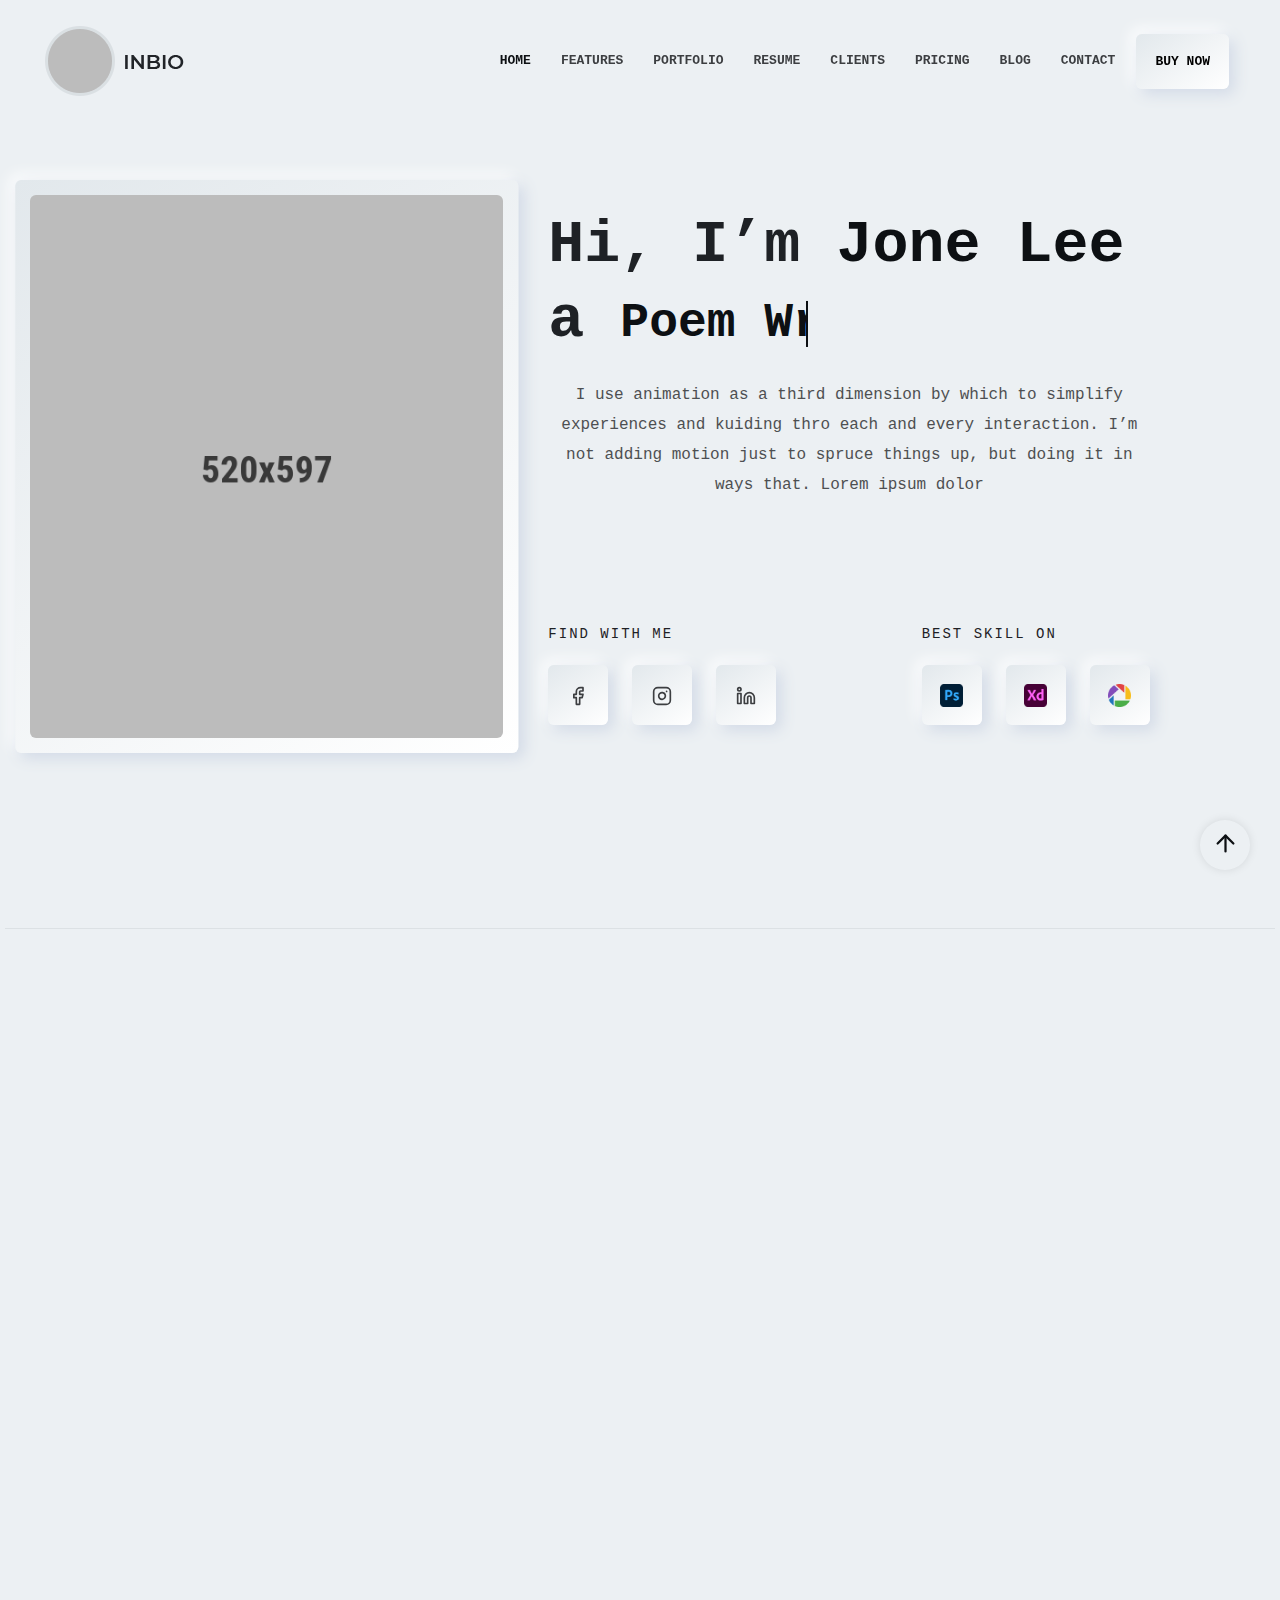
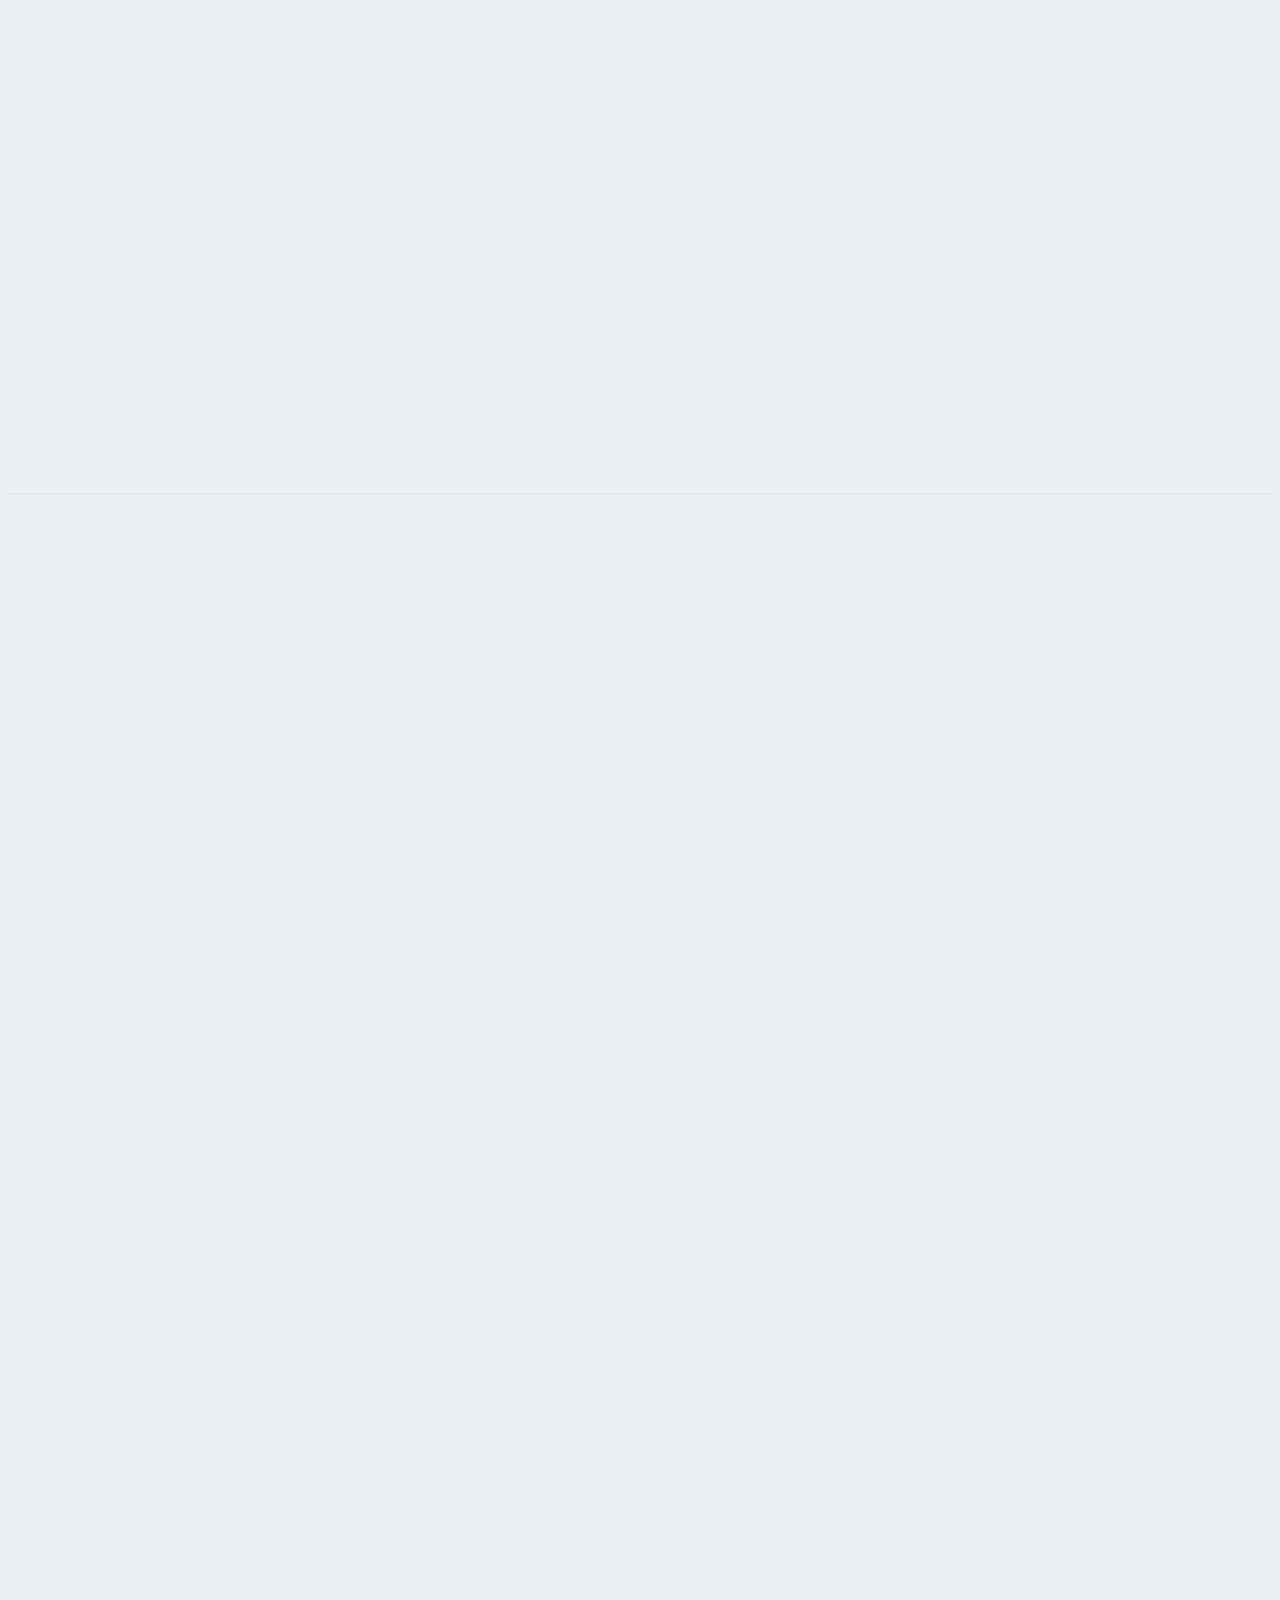
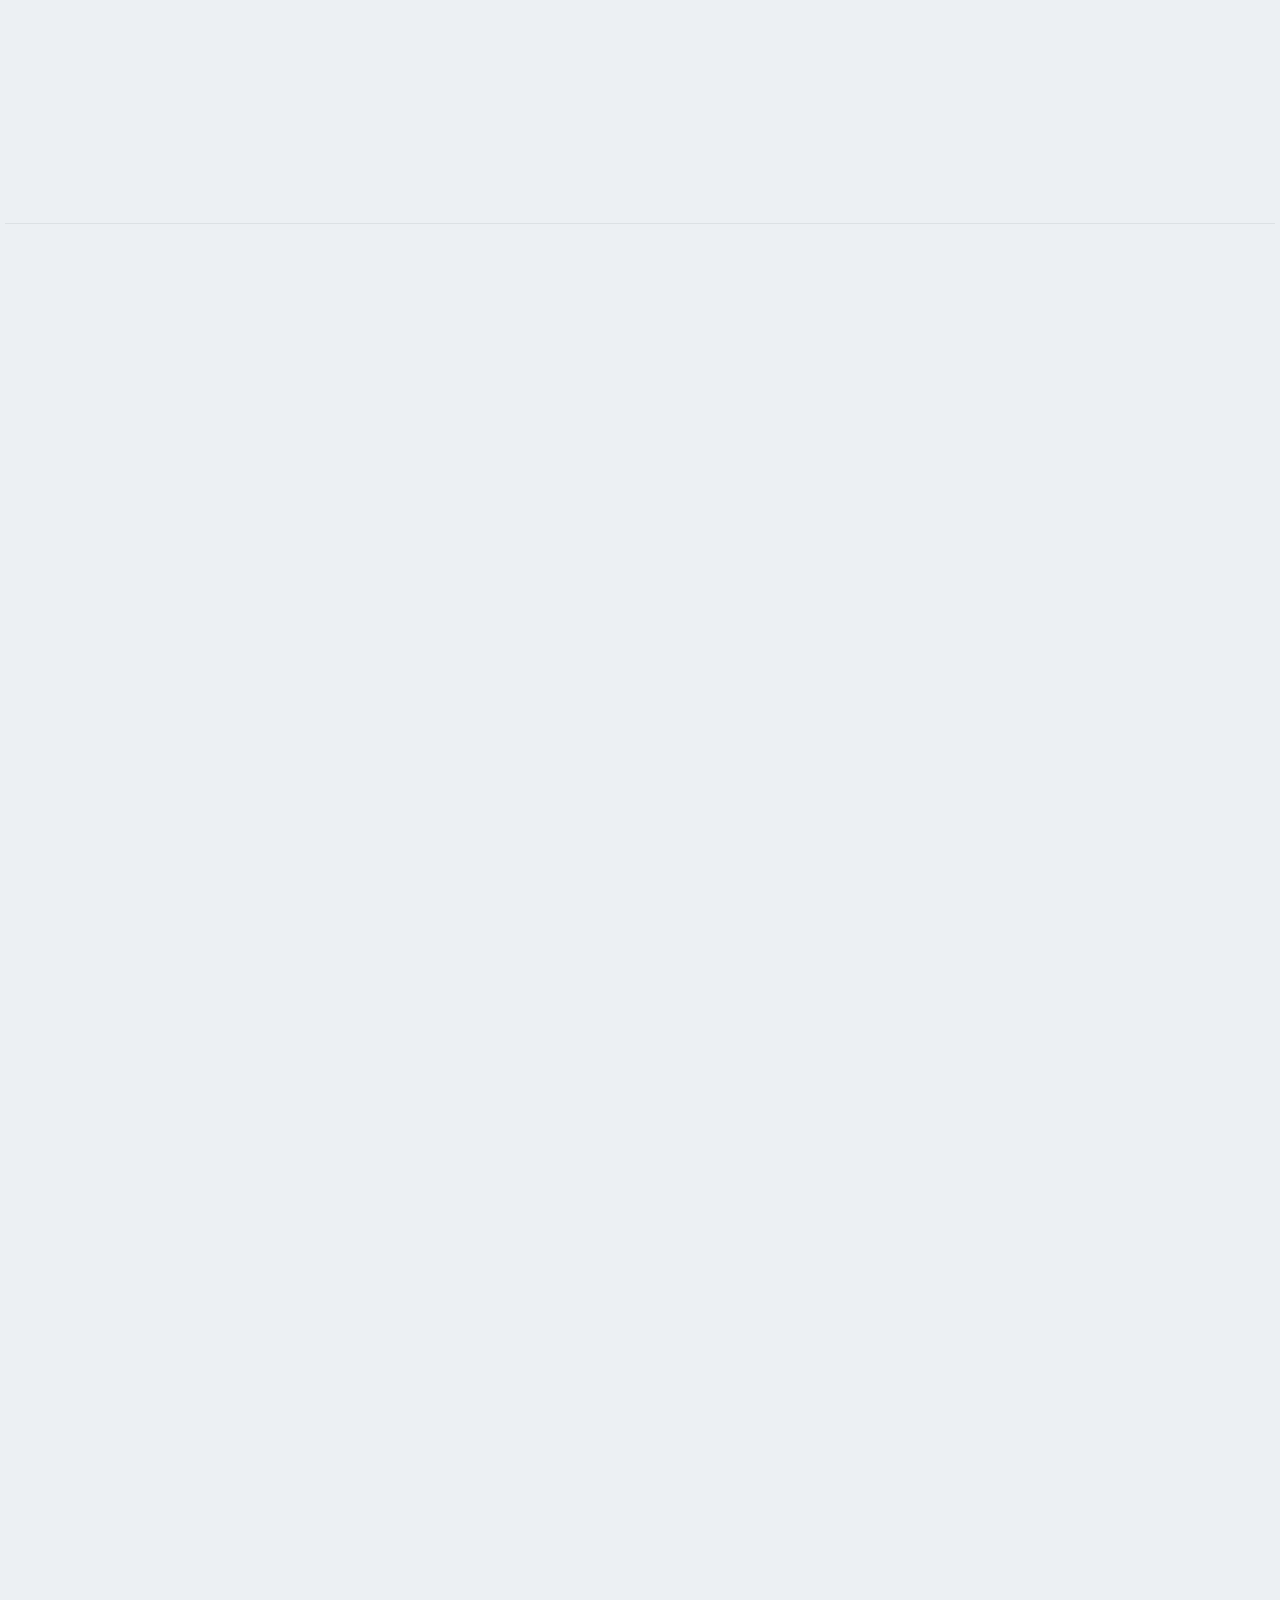
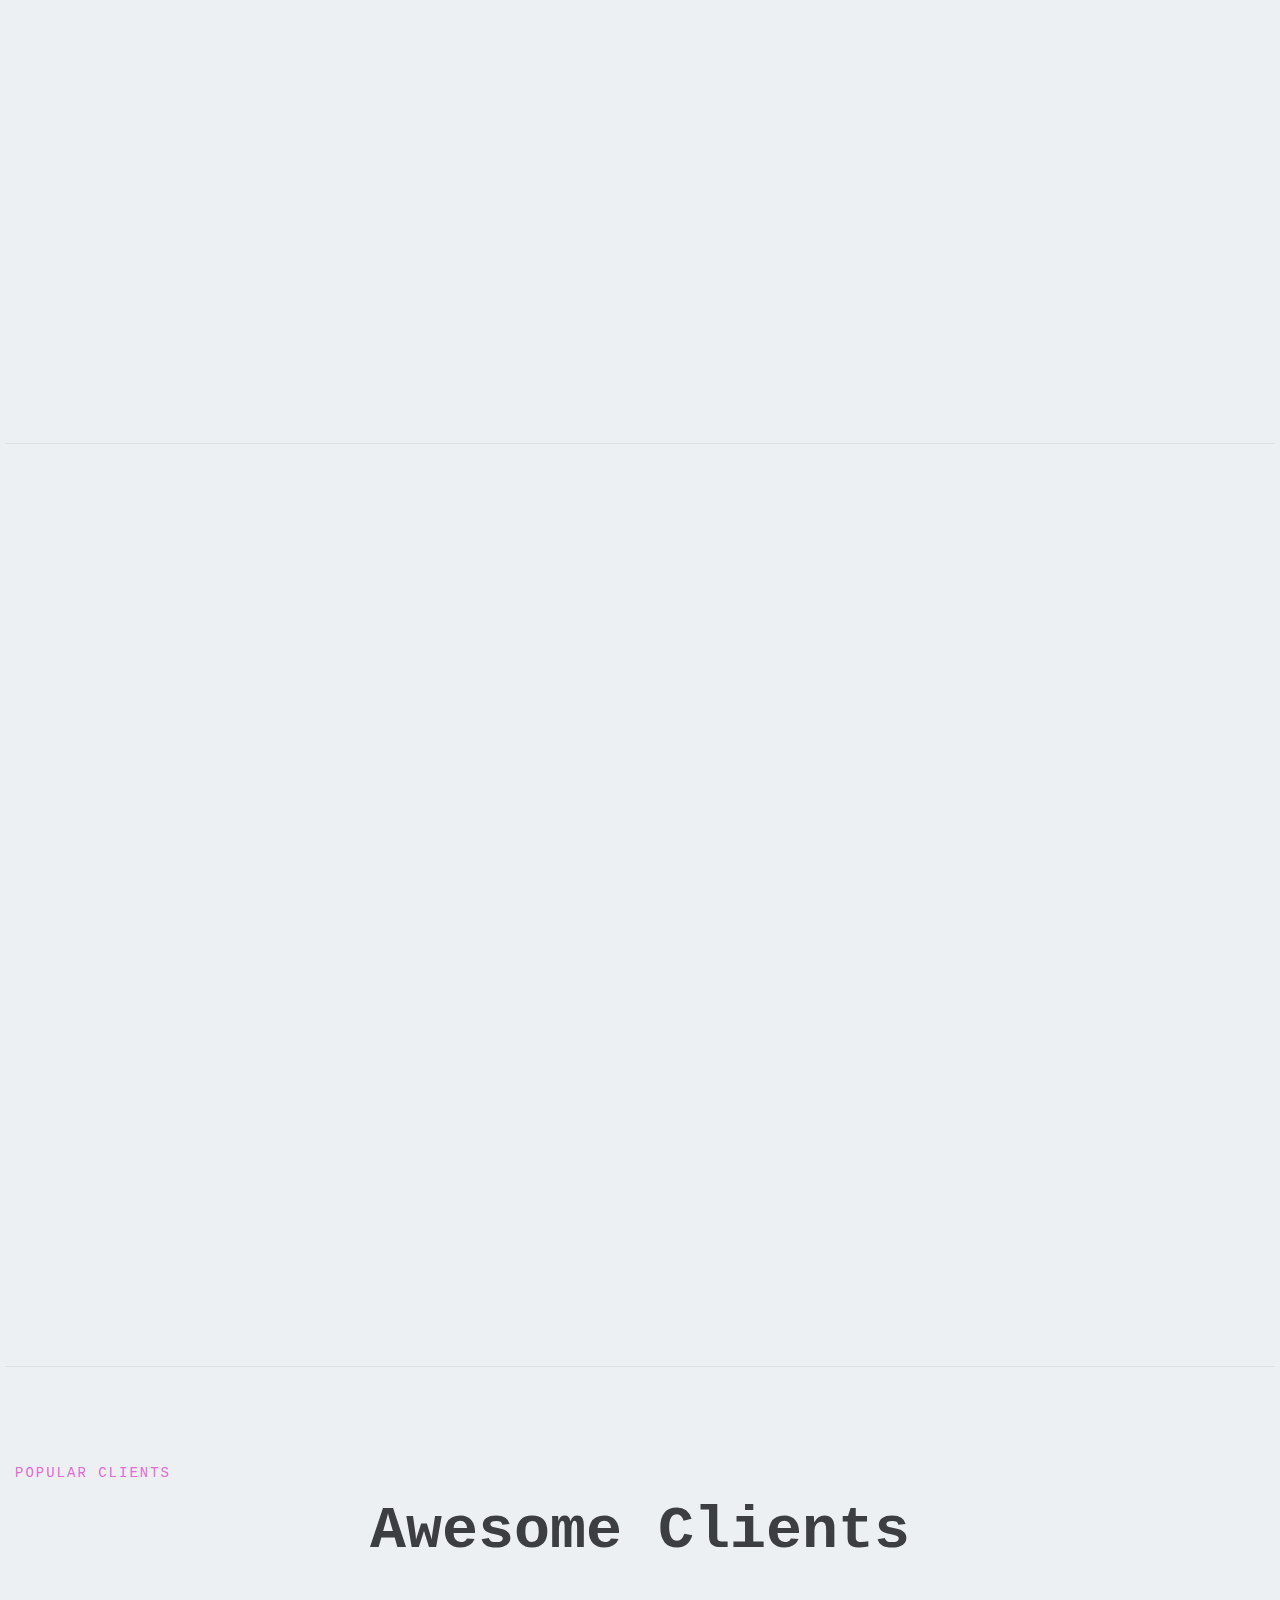
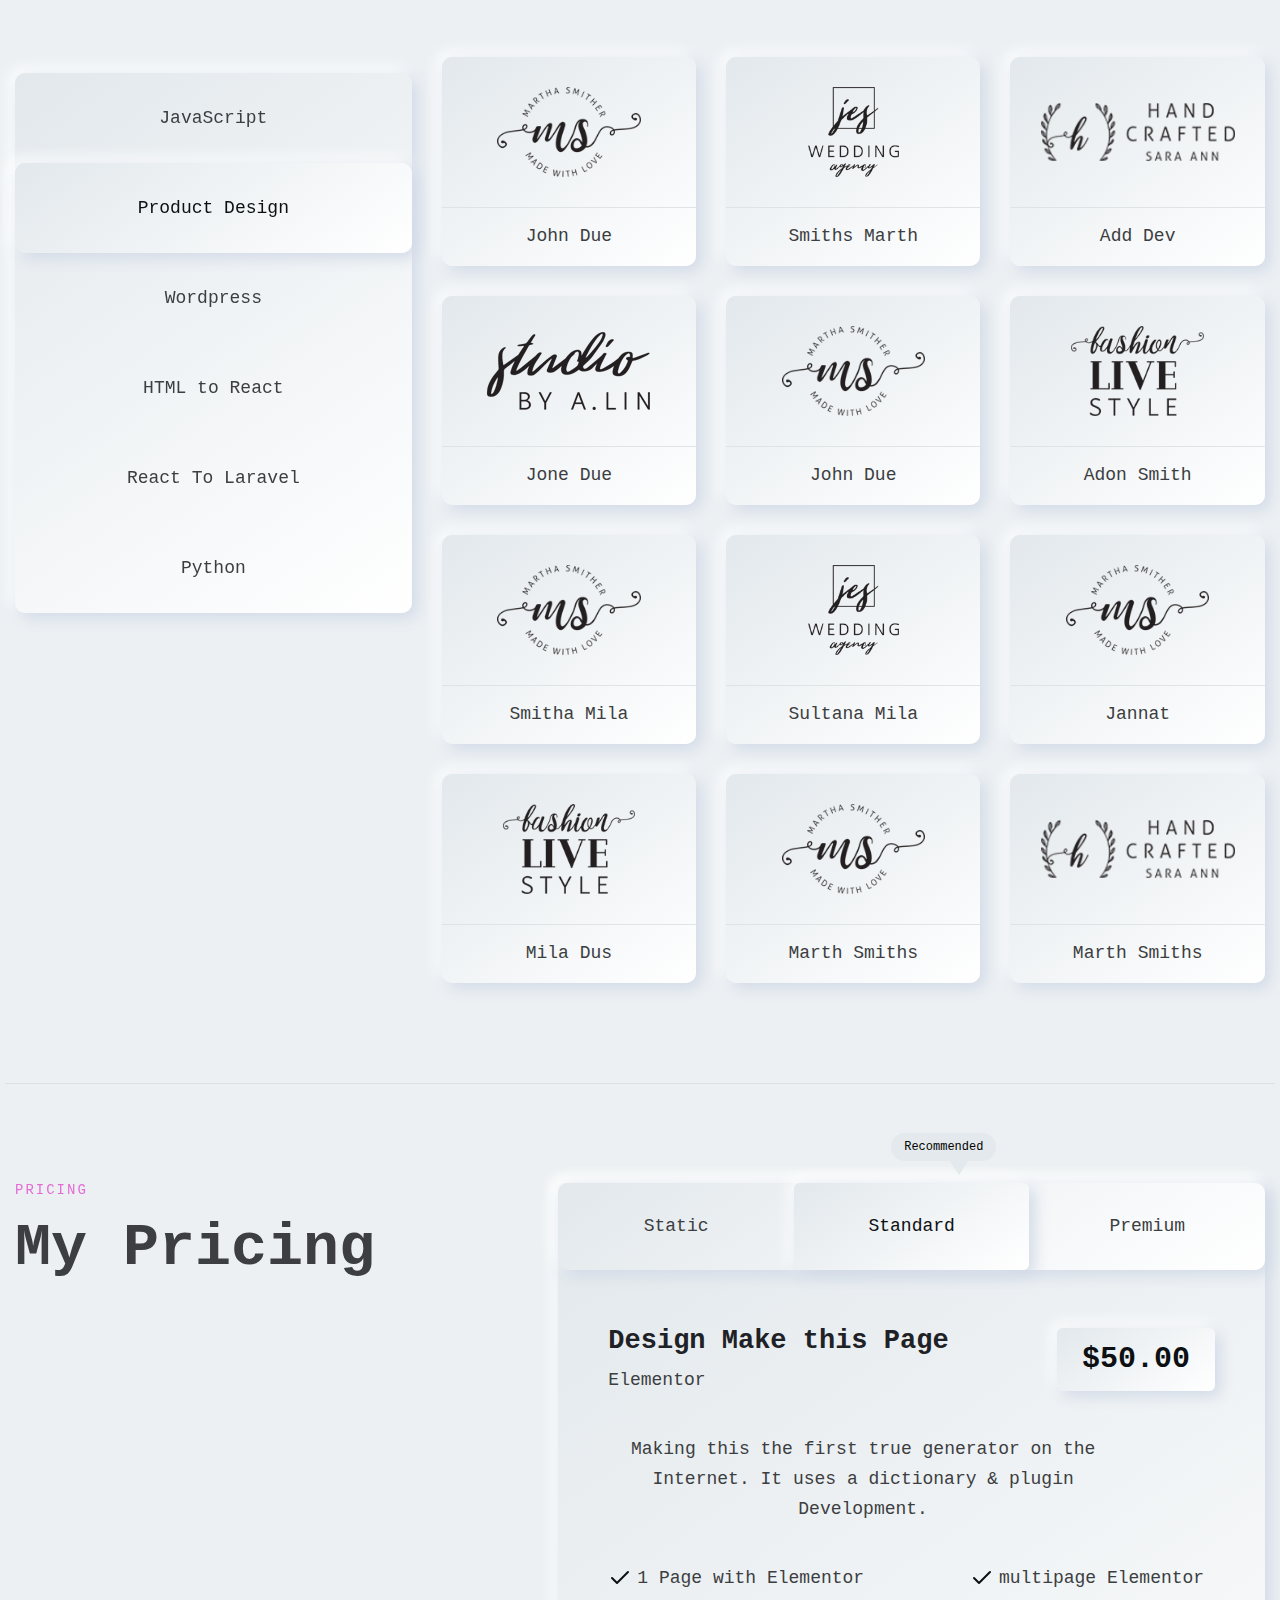
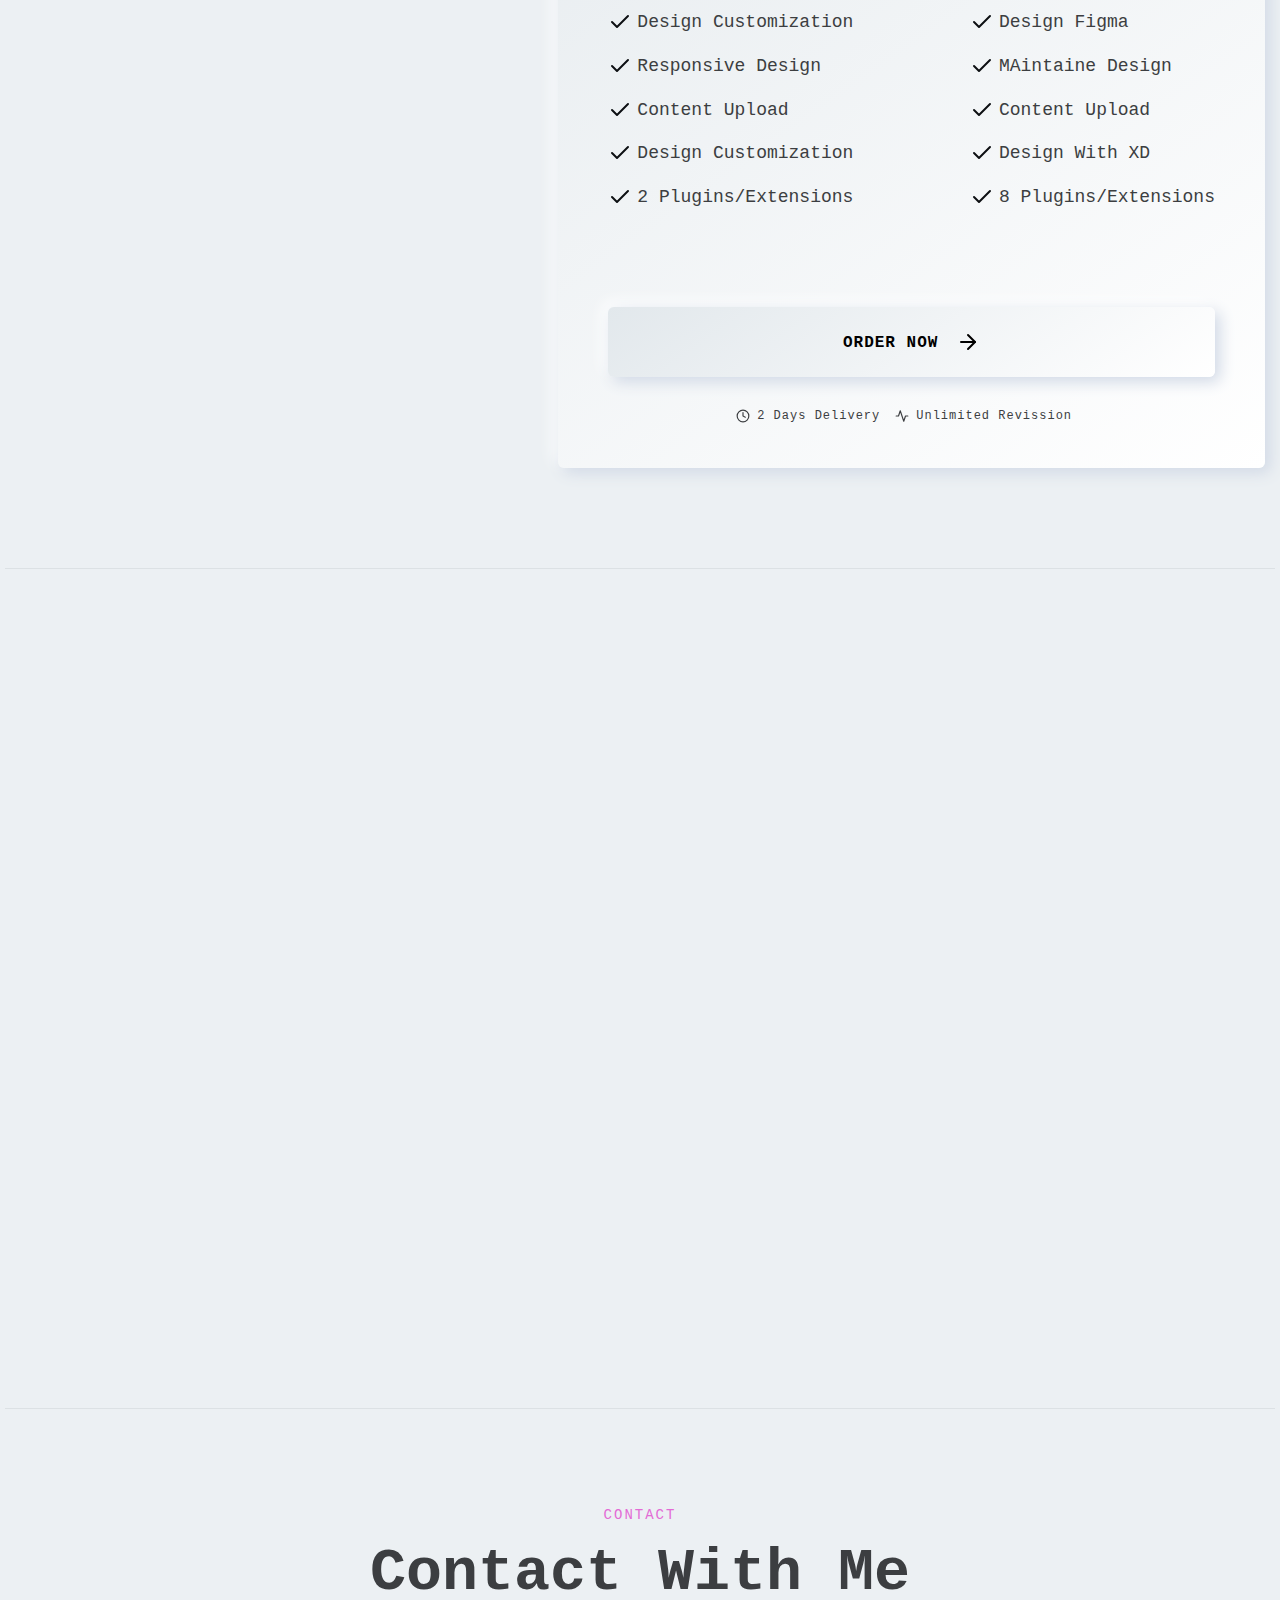
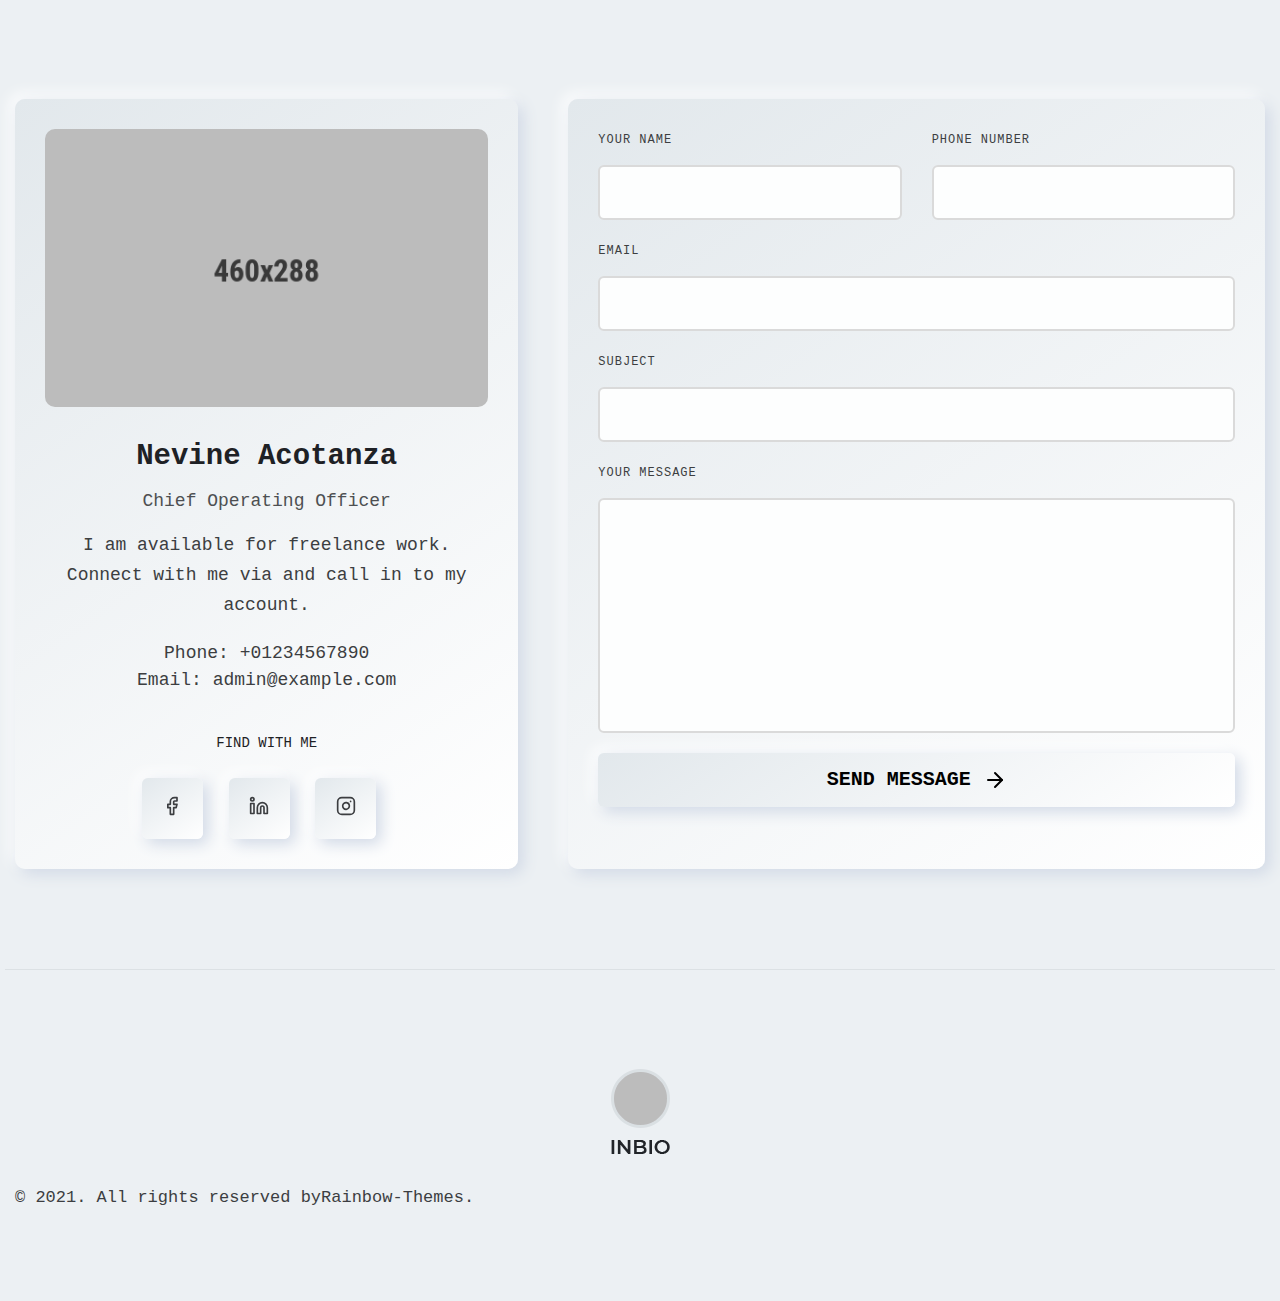
<file: home-content-writer-white-version.html>
<!DOCTYPE html>
<html lang="en">

<head>
    <meta charset="utf-8">
    <meta http-equiv="x-ua-compatible" content="ie=edge">
    <title>Content Writter || Inbio - Personal Portfolio Bootstrap Template</title>
    <meta name="robots" content="noindex, follow" />
    <meta name="description" content="">
    <meta name="viewport" content="width=device-width, initial-scale=1, shrink-to-fit=no">
    <!-- Favicon -->
    <link rel="shortcut icon" type="image/x-icon" href="assets/images/favicon.ico">
    <!-- CSS 
    ============================================ -->
    <link rel="stylesheet" href="assets/css/vendor/bootstrap.min.css">
    <link rel="stylesheet" href="assets/css/vendor/slick.css">
    <link rel="stylesheet" href="assets/css/vendor/slick-theme.css">
    <link rel="stylesheet" href="assets/css/vendor/aos.css">
    <link rel="stylesheet" href="assets/css/plugins/feature.css">
    <!-- Style css -->
    <link rel="stylesheet" href="assets/css/style.css">
</head>

<body class="template-color-1 spybody white-version" data-spy="scroll" data-target=".navbar-example2" data-offset="150">
    <!-- Start Header -->
    <header class="rn-header haeder-default black-logo-version header--fixed header--sticky">
        <div class="header-wrapper rn-popup-mobile-menu m--0 row align-items-center">
            <!-- Start Header Left -->
            <div class="col-lg-2 col-6">
                <div class="header-left">
                    <div class="logo">
                        <a href="index.html">
                            <img src="assets/images/logo/logo-dark.png" alt="logo">
                        </a>
                    </div>
                </div>
            </div>
            <!-- End Header Left -->
            <!-- Start Header Center -->
            <div class="col-lg-10 col-6">
                <div class="header-center">
                    <nav id="sideNav" class="mainmenu-nav navbar-example2 d-none d-xl-block">
                        <!-- Start Mainmanu Nav -->
                        <ul class="primary-menu nav nav-pills">
                            <li class="nav-item"><a class="nav-link smoth-animation active" href="#home">Home</a></li>
                            <li class="nav-item"><a class="nav-link smoth-animation" href="#features">Features</a></li>
                            <li class="nav-item"><a class="nav-link smoth-animation" href="#portfolio">Portfolio</a></li>
                            <li class="nav-item"><a class="nav-link smoth-animation" href="#resume">Resume</a></li>
                            <li class="nav-item"><a class="nav-link smoth-animation" href="#clients">Clients</a></li>
                            <li class="nav-item"><a class="nav-link smoth-animation" href="#pricing">Pricing</a></li>
                            <li class="nav-item"><a class="nav-link smoth-animation" href="#blog">blog</a></li>
                            <li class="nav-item"><a class="nav-link smoth-animation" href="#contacts">Contact</a></li>
                        </ul>
                        <!-- End Mainmanu Nav -->
                    </nav>
                    <!-- Start Header Right  -->
                    <div class="header-right">
                        <a class="rn-btn" target="_blank" href="https://themeforest.net/checkout/from_item/33188244?license=regular"><span>BUY NOW</span></a>
                        <div class="hamberger-menu d-block d-xl-none">
                            <i id="menuBtn" class="feather-menu humberger-menu"></i>
                        </div>
                        <div class="close-menu d-block">
                            <span class="closeTrigger">
                            <i data-feather="x"></i>
                        </span>
                        </div>
                    </div>
                    <!-- End Header Right  -->

                </div>
            </div>
            <!-- End Header Center -->
        </div>
    </header>
    <!-- End Header Area -->
    <!-- Start Popup Mobile Menu  -->
    <div class="popup-mobile-menu">
        <div class="inner">
            <div class="menu-top">
                <div class="menu-header">
                    <a class="logo" href="index.html">
                        <img src="assets/images/logo/logos-circle.png" alt="Personal Portfolio">
                    </a>
                    <div class="close-button">
                        <button class="close-menu-activation close"><i data-feather="x"></i></button>
                    </div>
                </div>
                <p class="discription">Inbio is a personal portfolio template. You can customize all.</p>
            </div>
            <div class="content">
                <ul class="primary-menu nav nav-pills">
                    <li class="nav-item"><a class="nav-link smoth-animation active" href="#home">Home</a></li>
                    <li class="nav-item"><a class="nav-link smoth-animation" href="#features">Features</a></li>
                    <li class="nav-item"><a class="nav-link smoth-animation" href="#portfolio">Portfolio</a></li>
                    <li class="nav-item"><a class="nav-link smoth-animation" href="#resume">Resume</a></li>
                    <li class="nav-item"><a class="nav-link smoth-animation" href="#clients">Clients</a></li>
                    <li class="nav-item"><a class="nav-link smoth-animation" href="#pricing">Pricing</a></li>
                    <li class="nav-item"><a class="nav-link smoth-animation" href="#blog">blog</a></li>
                    <li class="nav-item"><a class="nav-link smoth-animation" href="#contacts">Contact</a></li>
                </ul>
                <!-- social sharea area -->
                <div class="social-share-style-1 mt--40">
                    <span class="title">find with me</span>
                    <ul class="social-share d-flex liststyle">
                        <li class="facebook"><a href="#"><svg xmlns="http://www.w3.org/2000/svg" width="24" height="24" viewBox="0 0 24 24" fill="none" stroke="currentColor" stroke-width="2" stroke-linecap="round" stroke-linejoin="round" class="feather feather-facebook">
                                    <path d="M18 2h-3a5 5 0 0 0-5 5v3H7v4h3v8h4v-8h3l1-4h-4V7a1 1 0 0 1 1-1h3z"></path>
                                </svg></a>
                        </li>
                        <li class="instagram"><a href="#"><svg xmlns="http://www.w3.org/2000/svg" width="24" height="24" viewBox="0 0 24 24" fill="none" stroke="currentColor" stroke-width="2" stroke-linecap="round" stroke-linejoin="round" class="feather feather-instagram">
                                    <rect x="2" y="2" width="20" height="20" rx="5" ry="5"></rect>
                                    <path d="M16 11.37A4 4 0 1 1 12.63 8 4 4 0 0 1 16 11.37z"></path>
                                    <line x1="17.5" y1="6.5" x2="17.51" y2="6.5"></line>
                                </svg></a>
                        </li>
                        <li class="linkedin"><a href="#"><svg xmlns="http://www.w3.org/2000/svg" width="24" height="24" viewBox="0 0 24 24" fill="none" stroke="currentColor" stroke-width="2" stroke-linecap="round" stroke-linejoin="round" class="feather feather-linkedin">
                                    <path d="M16 8a6 6 0 0 1 6 6v7h-4v-7a2 2 0 0 0-2-2 2 2 0 0 0-2 2v7h-4v-7a6 6 0 0 1 6-6z"></path>
                                    <rect x="2" y="9" width="4" height="12"></rect>
                                    <circle cx="4" cy="4" r="2"></circle>
                                </svg></a>
                        </li>
                    </ul>
                </div>
                <!-- end -->
            </div>
        </div>
    </div>
    <!-- End Popup Mobile Menu  -->



    <!-- Start Main Page Wrapper -->
    <main class="main-page-wrapper">
        <!-- Start Slider Area -->
        <div id="home" class="rn-slider-area">
            <div class="slide slider-style-2">
                <div class="container">
                    <div class="row align-items-center row--30">
                        <div class="col-lg-5">
                            <div class="thumbnail style-2">
                                <div class="inner ">
                                    <img class="w-100" src="assets/images/slider/banner-04.png" alt="Personal Portfolio Images">
                                </div>
                            </div>
                        </div>

                        <div class="col-lg-7 mt_md--40 mt_sm--40">
                            <div class="content">
                                <div class="inner">
                                    <h1 class="title">Hi, I’m <span>Jone Lee</span><br> a
                                        <span class="header-caption" id="page-top">
                                            <span class="cd-headline clip is-full-width">
                                                <span class="cd-words-wrapper" style="width: 178px;">
                                                    <b class="is-visible">Poem Writter.</b>
                                                    <b class="is-hidden">Web Coder.</b>
                                                    <b class="is-hidden">Content Writter.</b>
                                                </span>
                                        </span>
                                        </span>
                                    </h1>

                                    <div>
                                        <p class="description">I use animation as a third dimension by which to simplify
                                            experiences and kuiding thro each and every interaction. I’m not adding
                                            motion
                                            just to spruce things up, but doing it in ways that. Lorem ipsum dolor</p>
                                    </div>
                                </div>
                                <div class="row">
                                    <div class="col-lg-6 col-xl-6 col-md-6 col-sm-6 col-12">
                                        <div class="social-share-inner-left">
                                            <span class="title">find with me</span>
                                            <ul class="social-share d-flex liststyle">
                                                <li class="facebook"><a href="#"><i data-feather="facebook"></i></a>
                                                </li>
                                                <li class="instagram"><a href="#"><i data-feather="instagram"></i></a>
                                                </li>
                                                <li class="linkedin"><a href="#"><i data-feather="linkedin"></i></a>
                                                </li>
                                            </ul>
                                        </div>
                                    </div>

                                    <div class="col-lg-6 col-xl-6 col-md-6 col-sm-6 col-12 mt_mobile--30">
                                        <div class="skill-share-inner">
                                            <span class="title">best skill on</span>
                                            <ul class="skill-share d-flex liststyle">
                                                <li><img src="assets/images/icons/icons-04.png" alt="Icons Images"></li>
                                                <li><img src="assets/images/icons/icons-05.png" alt="Icons Images"></li>
                                                <li><img src="assets/images/icons/icons-06.png" alt="Icons Images"></li>
                                            </ul>
                                        </div>
                                    </div>
                                </div>
                            </div>
                        </div>
                    </div>
                </div>
            </div>
        </div>
        <!-- End Slider Area -->


        <!-- Start Service Area -->
        <div class="rn-service-area rn-section-gap section-separator" id="features">
            <div class="container">
                <div class="row">
                    <div class="col-lg-12">
                        <div class="section-title text-left" data-aos="fade-up" data-aos-duration="500" data-aos-delay="100" data-aos-once="true">
                            <span class="subtitle">Features</span>
                            <h2 class="title">What I Do</h2>
                        </div>
                    </div>
                </div>
                <div class="row row--25 mt_md--10 mt_sm--10">

                    <!-- Start Single Service -->
                    <div data-aos="fade-up" data-aos-duration="500" data-aos-delay="100" data-aos-once="true" class="col-lg-6 col-xl-4 col-md-6 col-sm-12 col-12 mt--50 mt_md--30 mt_sm--30">
                        <div class="rn-service">
                            <div class="inner">
                                <div class="icon">
                                    <i data-feather="menu"></i>
                                </div>
                                <div class="content">
                                    <h4 class="title"><a href="#">Business Stratagy</a></h4>
                                    <p class="description">I throw myself down among the tall grass by the stream as I
                                        lie close to the earth.</p>
                                    <a class="read-more-button" href="#"><i class="feather-arrow-right"></i></a>
                                </div>
                            </div>
                            <a class="over-link" href="#"></a>
                        </div>
                    </div>
                    <!-- End SIngle Service -->
                    <!-- Start Single Service -->
                    <div data-aos="fade-up" data-aos-duration="500" data-aos-delay="300" data-aos-once="true" class="col-lg-6 col-xl-4 col-md-6 col-sm-12 col-12 mt--50 mt_md--30 mt_sm--30">
                        <div class="rn-service">
                            <div class="inner">
                                <div class="icon">
                                    <i data-feather="book-open"></i>
                                </div>
                                <div class="content">
                                    <h4 class="title"><a href="#">App Development</a></h4>
                                    <p class="description"> It uses a dictionary of over 200 Latin words, combined with
                                        a handful of model sentence.</p>
                                    <a class="read-more-button" href="#"><i class="feather-arrow-right"></i></a>
                                </div>
                            </div>
                            <a class="over-link" href="#"></a>
                        </div>
                    </div>
                    <!-- End SIngle Service -->
                    <!-- Start Single Service -->
                    <div data-aos="fade-up" data-aos-duration="500" data-aos-delay="500" data-aos-once="true" class="col-lg-6 col-xl-4 col-md-6 col-sm-12 col-12 mt--50 mt_md--30 mt_sm--30">
                        <div class="rn-service">
                            <div class="inner">
                                <div class="icon">
                                    <i data-feather="tv"></i>
                                </div>
                                <div class="content">
                                    <h4 class="title"><a href="#">App Development</a></h4>
                                    <p class="description">I throw myself down among the tall grass by the stream as I
                                        lie close to the earth.</p>
                                    <a class="read-more-button" href="#"><i class="feather-arrow-right"></i></a>
                                </div>
                            </div>
                            <a class="over-link" href="#"></a>
                        </div>
                    </div>
                    <!-- End SIngle Service -->
                    <!-- Start Single Service -->
                    <div data-aos="fade-up" data-aos-duration="500" data-aos-delay="100" data-aos-once="true" class="col-lg-6 col-xl-4 col-md-6 col-sm-12 col-12 mt--50 mt_md--30 mt_sm--30">
                        <div class="rn-service">
                            <div class="inner">
                                <div class="icon">
                                    <i data-feather="twitch"></i>
                                </div>
                                <div class="content">
                                    <h4 class="title"><a href="#">Mobile App</a></h4>
                                    <p class="description">There are many variations of passages of Lorem Ipsum
                                        available, but the majority.
                                    </p>
                                    <a class="read-more-button" href="#"><i class="feather-arrow-right"></i></a>
                                </div>
                            </div>
                            <a class="over-link" href="#"></a>
                        </div>
                    </div>
                    <!-- End SIngle Service -->
                    <!-- Start Single Service -->
                    <div data-aos="fade-up" data-aos-duration="500" data-aos-delay="300" data-aos-once="true" class="col-lg-6 col-xl-4 col-md-6 col-sm-12 col-12 mt--50 mt_md--30 mt_sm--30">
                        <div class="rn-service">
                            <div class="inner">
                                <div class="icon">
                                    <i data-feather="wifi"></i>
                                </div>
                                <div class="content">
                                    <h4 class="title"><a href="#">CEO Marketing</a></h4>
                                    <p class="description">always free from repetition,
                                        injected humour, or non-characteristic words etc.</p>
                                    <a class="read-more-button" href="#"><i class="feather-arrow-right"></i></a>
                                </div>
                            </div>
                            <a class="over-link" href="#"></a>
                        </div>
                    </div>
                    <!-- End SIngle Service -->
                    <!-- Start Single Service -->
                    <div data-aos="fade-up" data-aos-duration="500" data-aos-delay="500" data-aos-once="true" class="col-lg-6 col-xl-4 col-md-6 col-sm-12 col-12 mt--50 mt_md--30 mt_sm--30">
                        <div class="rn-service">
                            <div class="inner">
                                <div class="icon">
                                    <i data-feather="slack"></i>
                                </div>
                                <div class="content">
                                    <h4 class="title"><a href="#">Personal Portfolio April</a></h4>
                                    <p class="description"> It uses a dictionary of over 200 Latin words, combined with
                                        a handful of model sentence.</p>
                                    <a class="read-more-button" href="#"><i class="feather-arrow-right"></i></a>
                                </div>
                            </div>
                            <a class="over-link" href="#"></a>
                        </div>
                    </div>
                    <!-- End SIngle Service -->

                </div>
            </div>
        </div>
        <!-- End Service Area  -->

        <!-- Start Portfolio Area -->
        <div class="rn-portfolio-area rn-section-gap section-separator" id="portfolio">
            <div class="container">
                <div class="row">
                    <div class="col-lg-12">
                        <div data-aos="fade-up" data-aos-duration="500" data-aos-delay="100" data-aos-once="true" class="section-title text-center">
                            <span class="subtitle">Visit my portfolio and keep your feedback</span>
                            <h2 class="title">My Portfolio</h2>
                        </div>
                    </div>
                </div>

                <div class="row row--25 mt--10 mt_md--10 mt_sm--10">
                    <!-- Start Single Portfolio -->
                    <div data-aos="fade-up" data-aos-delay="100" data-aos-once="true" class="col-lg-6 col-xl-4 col-md-6 col-12 mt--50 mt_md--30 mt_sm--30">
                        <div class="rn-portfolio" data-toggle="modal" data-target="#exampleModalCenter">
                            <div class="inner">
                                <div class="thumbnail">
                                    <a href="javascript:void(0)">
                                        <img src="assets/images/portfolio/portfolio-01.jpg" alt="Personal Portfolio Images">
                                    </a>
                                </div>
                                <div class="content">
                                    <div class="category-info">
                                        <div class="category-list">
                                            <a href="javascript:void(0)">Development</a>
                                        </div>
                                        <div class="meta">
                                            <span><a href="javascript:void(0)"><i class="feather-heart"></i></a>
                                                600</span>
                                        </div>
                                    </div>
                                    <h4 class="title"><a href="javascript:void(0)">The services provide for design <i
                                                class="feather-arrow-up-right"></i></a></h4>
                                </div>
                            </div>
                        </div>
                    </div>
                    <!-- End Single Portfolio -->

                    <!-- Start Single Portfolio -->
                    <div data-aos="fade-up" data-aos-delay="300" data-aos-once="true" class="col-lg-6 col-xl-4 col-md-6 col-12 mt--50 mt_md--30 mt_sm--30">
                        <div class="rn-portfolio" data-toggle="modal" data-target="#exampleModalCenter">
                            <div class="inner">
                                <div class="thumbnail">
                                    <a href="javascript:void(0)">
                                        <img src="assets/images/portfolio/portfolio-02.jpg" alt="Personal Portfolio Images">
                                    </a>
                                </div>
                                <div class="content">
                                    <div class="category-info">
                                        <div class="category-list">
                                            <a href="javascript:void(0)">Application</a>
                                        </div>
                                        <div class="meta">
                                            <span><a href="javascript:void(0)"><i class="feather-heart"></i></a>
                                                750</span>
                                        </div>
                                    </div>
                                    <h4 class="title"><a href="javascript:void(0)">Mobile app landing design & app
                                            maintain<i class="feather-arrow-up-right"></i></a></h4>
                                </div>
                            </div>
                        </div>
                    </div>
                    <!-- End Single Portfolio -->

                    <!-- Start Single Portfolio -->
                    <div data-aos="fade-up" data-aos-delay="500" data-aos-once="true" class="col-lg-6 col-xl-4 col-md-6 col-12 mt--50 mt_md--30 mt_sm--30">
                        <div class="rn-portfolio" data-toggle="modal" data-target="#exampleModalCenter">
                            <div class="inner">
                                <div class="thumbnail">
                                    <a href="javascript:void(0)">
                                        <img src="assets/images/portfolio/portfolio-03.jpg" alt="Personal Portfolio Images">
                                    </a>
                                </div>
                                <div class="content">
                                    <div class="category-info">
                                        <div class="category-list">
                                            <a href="javascript:void(0)">Photoshop</a>
                                        </div>
                                        <div class="meta">
                                            <span><a href="javascript:void(0)"><i class="feather-heart"></i></a>
                                                630</span>
                                        </div>
                                    </div>
                                    <h4 class="title"><a href="javascript:void(0)">Logo design creativity & Application
                                            <i class="feather-arrow-up-right"></i></a></h4>
                                </div>
                            </div>
                        </div>
                    </div>
                    <!-- End Single Portfolio -->

                    <!-- Start Single Portfolio -->
                    <div data-aos="fade-up" data-aos-delay="100" data-aos-once="true" class="col-lg-6 col-xl-4 col-md-6 col-12 mt--50 mt_md--30 mt_sm--30">
                        <div class="rn-portfolio" data-toggle="modal" data-target="#exampleModalCenter">
                            <div class="inner">
                                <div class="thumbnail">
                                    <a href="javascript:void(0)">
                                        <img src="assets/images/portfolio/portfolio-04.jpg" alt="Personal Portfolio Images">
                                    </a>
                                </div>
                                <div class="content">
                                    <div class="category-info">
                                        <div class="category-list">
                                            <a href="javascript:void(0)">Figma</a>
                                        </div>
                                        <div class="meta">
                                            <span><a href="javascript:void(0)"><i class="feather-heart"></i></a>
                                                360</span>
                                        </div>
                                    </div>
                                    <h4 class="title"><a href="javascript:void(0)">Mobile app landing design &
                                            Services<i class="feather-arrow-up-right"></i></a></h4>
                                </div>
                            </div>
                        </div>
                    </div>
                    <!-- End Single Portfolio -->

                    <!-- Start Single Portfolio -->
                    <div data-aos="fade-up" data-aos-delay="300" data-aos-once="true" class="col-lg-6 col-xl-4 col-md-6 col-12 mt--50 mt_md--30 mt_sm--30">
                        <div class="rn-portfolio" data-toggle="modal" data-target="#exampleModalCenter">
                            <div class="inner">
                                <div class="thumbnail">
                                    <a href="javascript:void(0)">
                                        <img src="assets/images/portfolio/portfolio-05.jpg" alt="Personal Portfolio Images">
                                    </a>
                                </div>
                                <div class="content">
                                    <div class="category-info">
                                        <div class="category-list">
                                            <a href="javascript:void(0)">Web Design</a>
                                        </div>
                                        <div class="meta">
                                            <span><a href="javascript:void(0)"><i class="feather-heart"></i></a>
                                                280</span>
                                        </div>
                                    </div>
                                    <h4 class="title"><a href="javascript:void(0)">Design for tecnology & services<i
                                                class="feather-arrow-up-right"></i></a></h4>
                                </div>
                            </div>
                        </div>
                    </div>
                    <!-- End Single Portfolio -->

                    <!-- Start Single Portfolio -->
                    <div data-aos="fade-up" data-aos-delay="500" data-aos-once="true" class="col-lg-6 col-xl-4 col-md-6 col-12 mt--50 mt_md--30 mt_sm--30">
                        <div class="rn-portfolio" data-toggle="modal" data-target="#exampleModalCenter">
                            <div class="inner">
                                <div class="thumbnail">
                                    <a href="javascript:void(0)">
                                        <img src="assets/images/portfolio/portfolio-06.jpg" alt="Personal Portfolio Images">
                                    </a>
                                </div>
                                <div class="content">
                                    <div class="category-info">
                                        <div class="category-list">
                                            <a href="javascript:void(0)">Web Design</a>
                                        </div>
                                        <div class="meta">
                                            <span><a href="javascript:void(0)"><i class="feather-heart"></i></a>
                                                690</span>
                                        </div>
                                    </div>
                                    <h4 class="title"><a href="javascript:void(0)">App for tecnology & services<i
                                                class="feather-arrow-up-right"></i></a></h4>
                                </div>
                            </div>
                        </div>
                    </div>
                    <!-- End Single Portfolio -->
                </div>
            </div>
        </div>
        <!-- End portfolio Area -->

        <!-- Start Resume Area -->
        <div class="rn-resume-area rn-section-gap section-separator" id="resume">
            <div class="container">
                <div class="row">
                    <div class="col-lg-12">
                        <div data-aos="fade-up" data-aos-duration="500" data-aos-delay="100" data-aos-once="true" class="section-title text-center">
                            <span class="subtitle">7+ Years of Experience</span>
                            <h2 class="title">My Resume</h2>
                        </div>
                    </div>
                </div>
                <div class="row mt--45">
                    <div class="col-lg-12">
                        <ul data-aos="fade-up" data-aos-duration="500" data-aos-delay="300" data-aos-once="true" class="rn-nav-list nav nav-tabs" id="myTabs" role="tablist">
                            <li class="nav-item">
                                <a class="nav-link active" id="education-tab" data-toggle="tab" href="#education" role="tab" aria-controls="education" aria-selected="true">education</a>
                            </li>
                            <li class="nav-item">
                                <a class="nav-link " id="professional-tab" data-toggle="tab" href="#professional" role="tab" aria-controls="professional" aria-selected="false">professional
                                    Skills</a>
                            </li>
                            <li class="nav-item">
                                <a class="nav-link" id="experience-tab" data-toggle="tab" href="#experience" role="tab" aria-controls="experience" aria-selected="false">experience</a>
                            </li>
                            <li class="nav-item">
                                <a class="nav-link" id="interview-tab" data-toggle="tab" href="#interview" role="tab" aria-controls="interview" aria-selected="false">interview</a>
                            </li>
                        </ul>
                        <!-- Start Tab Content Wrapper  -->
                        <div data-aos="fade-up" data-aos-duration="500" data-aos-delay="300" data-aos-once="true" class="rn-nav-content tab-content" id="myTabContents">

                            <!-- Start Single Tab  -->
                            <div class="tab-pane show active fade single-tab-area" id="education" role="tabpanel" aria-labelledby="education-tab">
                                <div class="personal-experience-inner mt--40">
                                    <div class="row">
                                        <!-- Start Skill List Area  -->
                                        <div class="col-lg-6 col-md-12 col-12">
                                            <div class="content">
                                                <span class="subtitle">2007 - 2010</span>
                                                <h4 class="maintitle">Education Quality</h4>
                                                <div class="experience-list">

                                                    <!-- Start Single List  -->
                                                    <div class="resume-single-list">
                                                        <div class="inner">
                                                            <div class="heading">
                                                                <div class="title">
                                                                    <h4>Personal Portfolio April Fools</h4>
                                                                    <span>University of DVI (1997 - 2001)</span>
                                                                </div>
                                                                <div class="date-of-time">
                                                                    <span>4.30/5</span>
                                                                </div>
                                                            </div>
                                                            <p class="description">The education should be very
                                                                interactual. Ut tincidunt est ac dolor aliquam sodales.
                                                                Phasellus sed mauris hendrerit, laoreet sem in, lobortis
                                                                mauris hendrerit ante.</p>
                                                        </div>
                                                    </div>
                                                    <!-- End Single List  -->

                                                    <!-- Start Single List  -->
                                                    <div class="resume-single-list">
                                                        <div class="inner">
                                                            <div class="heading">
                                                                <div class="title">
                                                                    <h4> Examples Of Personal Portfolio</h4>
                                                                    <span>College of Studies (2000 - 2002)</span>
                                                                </div>
                                                                <div class="date-of-time">
                                                                    <span>4.50/5</span>
                                                                </div>
                                                            </div>
                                                            <p class="description">Maecenas finibus nec sem ut
                                                                imperdiet. Ut tincidunt est ac dolor aliquam sodales.
                                                                Phasellus sed mauris hendrerit, laoreet sem in, lobortis
                                                                mauris hendrerit ante.</p>
                                                        </div>
                                                    </div>
                                                    <!-- End Single List  -->

                                                    <!-- Start Single List  -->
                                                    <div class="resume-single-list">
                                                        <div class="inner">
                                                            <div class="heading">
                                                                <div class="title">
                                                                    <h4>Tips For Personal Portfolio</h4>
                                                                    <span>University of Studies (1997 - 2001)</span>
                                                                </div>
                                                                <div class="date-of-time">
                                                                    <span>4.80/5</span>
                                                                </div>
                                                            </div>
                                                            <p class="description"> If you are going to use a passage.
                                                                Ut tincidunt est ac dolor aliquam sodales.
                                                                Phasellus sed mauris hendrerit, laoreet sem in, lobortis
                                                                mauris hendrerit ante.</p>
                                                        </div>
                                                    </div>
                                                    <!-- End Single List  -->

                                                </div>
                                            </div>
                                        </div>
                                        <!-- End Skill List Area  -->

                                        <!-- Start Skill List Area 2nd  -->
                                        <div class="col-lg-6 col-md-12 col-12 mt_md--60 mt_sm--60">
                                            <div class="content">
                                                <span class="subtitle">2007 - 2010</span>
                                                <h4 class="maintitle">Job Experience</h4>
                                                <div class="experience-list">

                                                    <!-- Start Single List  -->
                                                    <div class="resume-single-list">
                                                        <div class="inner">
                                                            <div class="heading">
                                                                <div class="title">
                                                                    <h4>Diploma in Web Development</h4>
                                                                    <span>BSE In CSE (2004 - 2008)</span>
                                                                </div>
                                                                <div class="date-of-time">
                                                                    <span>4.70/5</span>
                                                                </div>
                                                            </div>
                                                            <p class="description">Contrary to popular belief. Ut
                                                                tincidunt est ac dolor aliquam sodales.
                                                                Phasellus sed mauris hendrerit, laoreet sem in, lobortis
                                                                mauris hendrerit ante.</p>
                                                        </div>
                                                    </div>
                                                    <!-- End Single List  -->

                                                    <!-- Start Single List  -->
                                                    <div class="resume-single-list">
                                                        <div class="inner">
                                                            <div class="heading">
                                                                <div class="title">
                                                                    <h4>The Personal Portfolio Mystery</h4>
                                                                    <span>Job at Rainbow-Themes (2008 - 2016)</span>
                                                                </div>
                                                                <div class="date-of-time">
                                                                    <span>4.95/5</span>
                                                                </div>
                                                            </div>
                                                            <p class="description">Generate Lorem Ipsum which looks. Ut
                                                                tincidunt est ac dolor aliquam sodales.
                                                                Phasellus sed mauris hendrerit, laoreet sem in, lobortis
                                                                mauris hendrerit ante.</p>
                                                        </div>
                                                    </div>
                                                    <!-- End Single List  -->

                                                    <!-- Start Single List  -->
                                                    <div class="resume-single-list">
                                                        <div class="inner">
                                                            <div class="heading">
                                                                <div class="title">
                                                                    <h4>Diploma in Computer Science</h4>
                                                                    <span>Works at Plugin Development (2016 -
                                                                        2020)</span>
                                                                </div>
                                                                <div class="date-of-time">
                                                                    <span>5.00/5</span>
                                                                </div>
                                                            </div>
                                                            <p class="description">Maecenas finibus nec sem ut
                                                                imperdiet. Ut tincidunt est ac dolor aliquam sodales.
                                                                Phasellus sed mauris hendrerit, laoreet sem in, lobortis
                                                                mauris hendrerit ante.</p>
                                                        </div>
                                                    </div>
                                                    <!-- End Single List  -->

                                                </div>
                                            </div>
                                        </div>
                                        <!-- End Skill List Area  -->
                                    </div>
                                </div>
                            </div>
                            <!-- End Single Tab  -->

                            <!-- Start Single Tab  -->
                            <div class="tab-pane fade " id="professional" role="tabpanel" aria-labelledby="professional-tab">
                                <div class="personal-experience-inner mt--40">
                                    <div class="row row--40">

                                        <!-- Start Single Progressbar  -->
                                        <div class="col-lg-6 col-md-6 col-12">
                                            <div class="progress-wrapper">
                                                <div class="content">
                                                    <span class="subtitle">Features</span>
                                                    <h4 class="maintitle">Design Skill</h4>
                                                    <!-- Start Single Progress Charts -->
                                                    <div class="progress-charts">
                                                        <h6 class="heading heading-h6">PHOTOSHOT</h6>
                                                        <div class="progress">
                                                            <div class="progress-bar wow fadeInLeft" data-wow-duration="0.5s" data-wow-delay=".3s" role="progressbar" style="width: 100%" aria-valuenow="85" aria-valuemin="0" aria-valuemax="100"><span
                                                                    class="percent-label">100%</span></div>
                                                        </div>
                                                    </div>
                                                    <!-- End Single Progress Charts -->

                                                    <!-- Start Single Progress Charts -->
                                                    <div class="progress-charts">
                                                        <h6 class="heading heading-h6">FIGMA</h6>
                                                        <div class="progress">
                                                            <div class="progress-bar wow fadeInLeft" data-wow-duration="0.6s" data-wow-delay=".4s" role="progressbar" style="width: 95%" aria-valuenow="85" aria-valuemin="0" aria-valuemax="100"><span
                                                                    class="percent-label">95%</span></div>
                                                        </div>
                                                    </div>
                                                    <!-- End Single Progress Charts -->

                                                    <!-- Start Single Progress Charts -->
                                                    <div class="progress-charts">
                                                        <h6 class="heading heading-h6">ADOBE XD</h6>
                                                        <div class="progress">
                                                            <div class="progress-bar wow fadeInLeft" data-wow-duration="0.7s" data-wow-delay=".5s" role="progressbar" style="width: 60%" aria-valuenow="85" aria-valuemin="0" aria-valuemax="100"><span
                                                                    class="percent-label">60%</span></div>
                                                        </div>
                                                    </div>
                                                    <!-- End Single Progress Charts -->

                                                    <!-- Start Single Progress Charts -->
                                                    <div class="progress-charts">
                                                        <h6 class="heading heading-h6">ADOBE ILLUSTRATOR</h6>
                                                        <div class="progress">
                                                            <div class="progress-bar wow fadeInLeft" data-wow-duration="0.8s" data-wow-delay=".6s" role="progressbar" style="width: 70%" aria-valuenow="85" aria-valuemin="0" aria-valuemax="100"><span
                                                                    class="percent-label">70%</span></div>
                                                        </div>
                                                    </div>
                                                    <!-- End Single Progress Charts -->

                                                    <!-- Start Single Progress Charts -->
                                                    <div class="progress-charts">
                                                        <h6 class="heading heading-h6">DESIGN</h6>
                                                        <div class="progress">
                                                            <div class="progress-bar wow fadeInLeft" data-wow-duration="0.9s" data-wow-delay=".7s" role="progressbar" style="width: 90%" aria-valuenow="85" aria-valuemin="0" aria-valuemax="100"><span
                                                                    class="percent-label">90%</span></div>
                                                        </div>
                                                    </div>
                                                    <!-- End Single Progress Charts -->

                                                </div>
                                            </div>
                                        </div>
                                        <!-- End Single Progressbar  -->

                                        <!-- Start Single Progressbar  -->
                                        <div class="col-lg-6 col-md-6 col-12 mt_sm--60">
                                            <div class="progress-wrapper">
                                                <div class="content">
                                                    <span class="subtitle">Features</span>
                                                    <h4 class="maintitle">Development Skill</h4>
                                                    <!-- Start Single Progress Charts -->
                                                    <div class="progress-charts">
                                                        <h6 class="heading heading-h6">HTML</h6>
                                                        <div class="progress">
                                                            <div class="progress-bar wow fadeInLeft" data-wow-duration="0.5s" data-wow-delay=".3s" role="progressbar" style="width: 85%" aria-valuenow="85" aria-valuemin="0" aria-valuemax="100"><span
                                                                    class="percent-label">85%</span></div>
                                                        </div>
                                                    </div>
                                                    <!-- End Single Progress Charts -->

                                                    <!-- Start Single Progress Charts -->
                                                    <div class="progress-charts">
                                                        <h6 class="heading heading-h6">CSS</h6>
                                                        <div class="progress">
                                                            <div class="progress-bar wow fadeInLeft" data-wow-duration="0.6s" data-wow-delay=".4s" role="progressbar" style="width: 80%" aria-valuenow="85" aria-valuemin="0" aria-valuemax="100"><span
                                                                    class="percent-label">80%</span></div>
                                                        </div>
                                                    </div>
                                                    <!-- End Single Progress Charts -->

                                                    <!-- Start Single Progress Charts -->
                                                    <div class="progress-charts">
                                                        <h6 class="heading heading-h6">JAVASCRIPT</h6>
                                                        <div class="progress">
                                                            <div class="progress-bar wow fadeInLeft" data-wow-duration="0.7s" data-wow-delay=".5s" role="progressbar" style="width: 90%" aria-valuenow="85" aria-valuemin="0" aria-valuemax="100"><span
                                                                    class="percent-label">90%</span></div>
                                                        </div>
                                                    </div>
                                                    <!-- End Single Progress Charts -->

                                                    <!-- Start Single Progress Charts -->
                                                    <div class="progress-charts">
                                                        <h6 class="heading heading-h6">SOFTWARE</h6>
                                                        <div class="progress">
                                                            <div class="progress-bar wow fadeInLeft" data-wow-duration="0.8s" data-wow-delay=".6s" role="progressbar" style="width: 75%" aria-valuenow="85" aria-valuemin="0" aria-valuemax="100"><span
                                                                    class="percent-label">75%</span></div>
                                                        </div>
                                                    </div>
                                                    <!-- End Single Progress Charts -->

                                                    <!-- Start Single Progress Charts -->
                                                    <div class="progress-charts">
                                                        <h6 class="heading heading-h6">PLUGIN</h6>
                                                        <div class="progress">
                                                            <div class="progress-bar wow fadeInLeft" data-wow-duration="0.9s" data-wow-delay=".7s" role="progressbar" style="width: 70%" aria-valuenow="85" aria-valuemin="0" aria-valuemax="100"><span
                                                                    class="percent-label">70%</span></div>
                                                        </div>
                                                    </div>
                                                    <!-- End Single Progress Charts -->

                                                </div>
                                            </div>
                                        </div>
                                        <!-- End Single Progressbar  -->

                                    </div>
                                </div>
                            </div>
                            <!-- End Single Tab  -->

                            <!-- Start Single Tab  -->
                            <div class="tab-pane fade" id="experience" role="tabpanel" aria-labelledby="experience-tab">
                                <div class="personal-experience-inner mt--40">
                                    <div class="row">
                                        <!-- Start Skill List Area  -->
                                        <div class="col-lg-6 col-md-12 col-12">
                                            <div class="content">
                                                <span class="subtitle">2007 - 2010</span>
                                                <h4 class="maintitle">Education Quality</h4>
                                                <div class="experience-list">

                                                    <!-- Start Single List  -->
                                                    <div class="resume-single-list">
                                                        <div class="inner">
                                                            <div class="heading">
                                                                <div class="title">
                                                                    <h4>Personal Portfolio April Fools</h4>
                                                                    <span>University of DVI (1997 - 2001)</span>
                                                                </div>
                                                                <div class="date-of-time">
                                                                    <span>4.30/5</span>
                                                                </div>
                                                            </div>
                                                            <p class="description">The education should be very
                                                                interactual. Ut tincidunt est ac dolor aliquam sodales.
                                                                Phasellus sed mauris hendrerit, laoreet sem in, lobortis
                                                                mauris hendrerit ante.</p>
                                                        </div>
                                                    </div>
                                                    <!-- End Single List  -->

                                                    <!-- Start Single List  -->
                                                    <div class="resume-single-list">
                                                        <div class="inner">
                                                            <div class="heading">
                                                                <div class="title">
                                                                    <h4> Examples Of Personal Portfolio</h4>
                                                                    <span>College of Studies (2000 - 2002)</span>
                                                                </div>
                                                                <div class="date-of-time">
                                                                    <span>4.50/5</span>
                                                                </div>
                                                            </div>
                                                            <p class="description">Maecenas finibus nec sem ut
                                                                imperdiet. Ut tincidunt est ac dolor aliquam sodales.
                                                                Phasellus sed mauris hendrerit, laoreet sem in, lobortis
                                                                mauris hendrerit ante.</p>
                                                        </div>
                                                    </div>
                                                    <!-- End Single List  -->

                                                    <!-- Start Single List  -->
                                                    <div class="resume-single-list">
                                                        <div class="inner">
                                                            <div class="heading">
                                                                <div class="title">
                                                                    <h4>Tips For Personal Portfolio</h4>
                                                                    <span>University of Studies (1997 - 2001)</span>
                                                                </div>
                                                                <div class="date-of-time">
                                                                    <span>4.80/5</span>
                                                                </div>
                                                            </div>
                                                            <p class="description"> If you are going to use a passage.
                                                                Ut tincidunt est ac dolor aliquam sodales.
                                                                Phasellus sed mauris hendrerit, laoreet sem in, lobortis
                                                                mauris hendrerit ante.</p>
                                                        </div>
                                                    </div>
                                                    <!-- End Single List  -->

                                                </div>
                                            </div>
                                        </div>
                                        <!-- End Skill List Area  -->

                                        <!-- Start Skill List Area 2nd  -->
                                        <div class="col-lg-6 col-md-12 col-12 mt_md--60 mt_sm--60">
                                            <div class="content">
                                                <span class="subtitle">2007 - 2010</span>
                                                <h4 class="maintitle">Job Experience</h4>
                                                <div class="experience-list">

                                                    <!-- Start Single List  -->
                                                    <div class="resume-single-list">
                                                        <div class="inner">
                                                            <div class="heading">
                                                                <div class="title">
                                                                    <h4>Diploma in Web Development</h4>
                                                                    <span>BSE In CSE (2004 - 2008)</span>
                                                                </div>
                                                                <div class="date-of-time">
                                                                    <span>4.70/5</span>
                                                                </div>
                                                            </div>
                                                            <p class="description">Contrary to popular belief. Ut
                                                                tincidunt est ac dolor aliquam sodales.
                                                                Phasellus sed mauris hendrerit, laoreet sem in, lobortis
                                                                mauris hendrerit ante.</p>
                                                        </div>
                                                    </div>
                                                    <!-- End Single List  -->

                                                    <!-- Start Single List  -->
                                                    <div class="resume-single-list">
                                                        <div class="inner">
                                                            <div class="heading">
                                                                <div class="title">
                                                                    <h4>The Personal Portfolio Mystery</h4>
                                                                    <span>Job at Rainbow-Themes (2008 - 2016)</span>
                                                                </div>
                                                                <div class="date-of-time">
                                                                    <span>4.95/5</span>
                                                                </div>
                                                            </div>
                                                            <p class="description">Generate Lorem Ipsum which looks. Ut
                                                                tincidunt est ac dolor aliquam sodales.
                                                                Phasellus sed mauris hendrerit, laoreet sem in, lobortis
                                                                mauris hendrerit ante.</p>
                                                        </div>
                                                    </div>
                                                    <!-- End Single List  -->

                                                    <!-- Start Single List  -->
                                                    <div class="resume-single-list">
                                                        <div class="inner">
                                                            <div class="heading">
                                                                <div class="title">
                                                                    <h4>Diploma in Computer Science</h4>
                                                                    <span>Works at Plugin Development (2016 -
                                                                        2020)</span>
                                                                </div>
                                                                <div class="date-of-time">
                                                                    <span>5.00/5</span>
                                                                </div>
                                                            </div>
                                                            <p class="description">Maecenas finibus nec sem ut
                                                                imperdiet. Ut tincidunt est ac dolor aliquam sodales.
                                                                Phasellus sed mauris hendrerit, laoreet sem in, lobortis
                                                                mauris hendrerit ante.</p>
                                                        </div>
                                                    </div>
                                                    <!-- End Single List  -->

                                                </div>
                                            </div>
                                        </div>
                                        <!-- End Skill List Area  -->
                                    </div>
                                </div>
                            </div>
                            <!-- End Single Tab  -->

                            <!-- Start Single Tab  -->
                            <div class="tab-pane fade" id="interview" role="tabpanel" aria-labelledby="interview-tab">
                                <div class="personal-experience-inner mt--40">
                                    <div class="row">
                                        <!-- Start Skill List Area  -->
                                        <div class="col-lg-6 col-md-12 col-12">
                                            <div class="content">
                                                <span class="subtitle">2007 - 2010</span>
                                                <h4 class="maintitle">Company Experience</h4>
                                                <div class="experience-list">

                                                    <!-- Start Single List  -->
                                                    <div data-aos="fade-up" data-aos-duration="500" data-aos-delay="300" data-aos-once="true" class="resume-single-list">
                                                        <div class="inner">
                                                            <div class="heading">
                                                                <div class="title">
                                                                    <h4>Personal Portfolio April Fools</h4>
                                                                    <span>University of DVI (1997 - 2001)</span>
                                                                </div>
                                                                <div class="date-of-time">
                                                                    <span>4.30/5</span>
                                                                </div>
                                                            </div>
                                                            <p class="description">The education should be very
                                                                interactual. Ut tincidunt est ac dolor aliquam sodales.
                                                                Phasellus sed mauris hendrerit, laoreet sem in, lobortis
                                                                mauris hendrerit ante.</p>
                                                        </div>
                                                    </div>
                                                    <!-- End Single List  -->

                                                    <!-- Start Single List  -->
                                                    <div data-aos="fade-up" data-aos-duration="500" data-aos-delay="500" data-aos-once="true" class="resume-single-list">
                                                        <div class="inner">
                                                            <div class="heading">
                                                                <div class="title">
                                                                    <h4> Examples Of Personal Portfolio</h4>
                                                                    <span>College of Studies (2000 - 2002)</span>
                                                                </div>
                                                                <div class="date-of-time">
                                                                    <span>4.50/5</span>
                                                                </div>
                                                            </div>
                                                            <p class="description">Maecenas finibus nec sem ut
                                                                imperdiet. Ut tincidunt est ac dolor aliquam sodales.
                                                                Phasellus sed mauris hendrerit, laoreet sem in, lobortis
                                                                mauris hendrerit ante.</p>
                                                        </div>
                                                    </div>
                                                    <!-- End Single List  -->

                                                    <!-- Start Single List  -->
                                                    <div data-aos="fade-up" data-aos-duration="500" data-aos-delay="700" data-aos-once="true" class="resume-single-list">
                                                        <div class="inner">
                                                            <div class="heading">
                                                                <div class="title">
                                                                    <h4>Tips For Personal Portfolio</h4>
                                                                    <span>University of Studies (1997 - 2001)</span>
                                                                </div>
                                                                <div class="date-of-time">
                                                                    <span>4.80/5</span>
                                                                </div>
                                                            </div>
                                                            <p class="description"> If you are going to use a passage.
                                                                Ut tincidunt est ac dolor aliquam sodales.
                                                                Phasellus sed mauris hendrerit, laoreet sem in, lobortis
                                                                mauris hendrerit ante.</p>
                                                        </div>
                                                    </div>
                                                    <!-- End Single List  -->

                                                </div>
                                            </div>
                                        </div>
                                        <!-- End Skill List Area  -->

                                        <!-- Start Skill List Area 2nd  -->
                                        <div class="col-lg-6 col-md-12 col-12 mt_md--60 mt_sm--60">
                                            <div class="content">
                                                <span class="subtitle">2007 - 2010</span>
                                                <h4 class="maintitle">Job Experience</h4>
                                                <div class="experience-list">

                                                    <!-- Start Single List  -->
                                                    <div data-aos="fade-up" data-aos-duration="500" data-aos-delay="500" data-aos-once="true" class="resume-single-list">
                                                        <div class="inner">
                                                            <div class="heading">
                                                                <div class="title">
                                                                    <h4>Diploma in Web Development</h4>
                                                                    <span>BSE In CSE (2004 - 2008)</span>
                                                                </div>
                                                                <div class="date-of-time">
                                                                    <span>4.70/5</span>
                                                                </div>
                                                            </div>
                                                            <p class="description">Contrary to popular belief. Ut
                                                                tincidunt est ac dolor aliquam sodales.
                                                                Phasellus sed mauris hendrerit, laoreet sem in, lobortis
                                                                mauris hendrerit ante.</p>
                                                        </div>
                                                    </div>
                                                    <!-- End Single List  -->

                                                    <!-- Start Single List  -->
                                                    <div data-aos="fade-up" data-aos-duration="500" data-aos-delay="700" data-aos-once="true" class="resume-single-list">
                                                        <div class="inner">
                                                            <div class="heading">
                                                                <div class="title">
                                                                    <h4>The Personal Portfolio Mystery</h4>
                                                                    <span>Job at Rainbow-Themes (2008 - 2016)</span>
                                                                </div>
                                                                <div class="date-of-time">
                                                                    <span>4.95/5</span>
                                                                </div>
                                                            </div>
                                                            <p class="description">Generate Lorem Ipsum which looks. Ut
                                                                tincidunt est ac dolor aliquam sodales.
                                                                Phasellus sed mauris hendrerit, laoreet sem in, lobortis
                                                                mauris hendrerit ante.</p>
                                                        </div>
                                                    </div>
                                                    <!-- End Single List  -->

                                                    <!-- Start Single List  -->
                                                    <div data-aos="fade-up" data-aos-duration="500" data-aos-delay="900" data-aos-once="true" class="resume-single-list">
                                                        <div class="inner">
                                                            <div class="heading">
                                                                <div class="title">
                                                                    <h4>Diploma in Computer Science</h4>
                                                                    <span>Works at Plugin Development (2016 -
                                                                        2020)</span>
                                                                </div>
                                                                <div class="date-of-time">
                                                                    <span>5.00/5</span>
                                                                </div>
                                                            </div>
                                                            <p class="description">Maecenas finibus nec sem ut
                                                                imperdiet. Ut tincidunt est ac dolor aliquam sodales.
                                                                Phasellus sed mauris hendrerit, laoreet sem in, lobortis
                                                                mauris hendrerit ante.</p>
                                                        </div>
                                                    </div>
                                                    <!-- End Single List  -->

                                                </div>
                                            </div>
                                        </div>
                                        <!-- End Skill List Area  -->
                                    </div>
                                </div>
                            </div>
                            <!-- End Single Tab  -->

                        </div>
                    </div>
                </div>
            </div>
        </div>
        <!-- End Resume Area -->

        <!-- Start Testimonia Area  -->
        <div class="rn-testimonial-area rn-section-gap section-separator" id="testimonial">
            <div class="container">
                <div class="row">
                    <div class="col-lg-12">
                        <div data-aos="fade-up" data-aos-duration="500" data-aos-delay="100" data-aos-once="true" class="section-title text-center">
                            <span class="subtitle">What Clients Say</span>
                            <h2 class="title">Testimonial</h2>
                        </div>
                    </div>
                </div>
                <div class="row" data-aos="fade-up" data-aos-duration="500" data-aos-delay="300" data-aos-once="true">
                    <div class="col-lg-12">
                        <div class="testimonial-activation testimonial-pb mb--30">
                            <!-- Start Single testiminail -->
                            <div class="testimonial mt--50 mt_md--40 mt_sm--40">
                                <div class="inner">
                                    <div class="card-info">
                                        <div class="card-thumbnail">
                                            <img src="assets/images/testimonial/final-home--1st.png" alt="Testimonial-image">
                                        </div>
                                        <div class="card-content">
                                            <span class="subtitle mt--10">Rainbow-Themes</span>
                                            <h3 class="title">Nevine Acotanza</h3>
                                            <span class="designation">Chief Operating Officer</span>
                                        </div>
                                    </div>
                                    <div class="card-description">
                                        <div class="title-area">
                                            <div class="title-info">
                                                <h3 class="title">Android App Development</h3>
                                                <span class="date">via Upwork - Mar 4, 2015 - Aug 30, 2021</span>
                                            </div>
                                            <div class="rating">
                                                <img src="assets/images/icons/rating.png" alt="rating-image">
                                                <img src="assets/images/icons/rating.png" alt="rating-image">
                                                <img src="assets/images/icons/rating.png" alt="rating-image">
                                                <img src="assets/images/icons/rating.png" alt="rating-image">
                                                <img src="assets/images/icons/rating.png" alt="rating-image">
                                            </div>
                                        </div>
                                        <div class="seperator"></div>
                                        <p class="discription">
                                            Maecenas finibus nec sem ut imperdiet. Ut tincidunt est ac dolor aliquam
                                            sodales. Phasellus sed mauris hendrerit, laoreet sem in, lobortis mauris
                                            hendrerit ante. Ut tincidunt est ac dolor aliquam sodales phasellus smauris
                                            .
                                        </p>
                                    </div>
                                </div>
                            </div>
                            <!--End Single testiminail -->
                            <!-- Start Single testiminail -->
                            <div class="testimonial mt--50 mt_md--40 mt_sm--40">
                                <div class="inner">
                                    <div class="card-info">
                                        <div class="card-thumbnail">
                                            <img src="assets/images/testimonial/final-home--2nd.png" alt="Testimonial-image">
                                        </div>
                                        <div class="card-content">
                                            <span class="subtitle mt--10">Bound - Trolola</span>
                                            <h3 class="title">Jone Duone Joe</h3>
                                            <span class="designation">Operating Officer</span>
                                        </div>
                                    </div>
                                    <div class="card-description">
                                        <div class="title-area">
                                            <div class="title-info">
                                                <h3 class="title">Web App Development</h3>
                                                <span class="date">Upwork - Mar 4, 2016 - Aug 30, 2021</span>
                                            </div>
                                            <div class="rating">
                                                <img src="assets/images/icons/rating.png" alt="rating-image">
                                                <img src="assets/images/icons/rating.png" alt="rating-image">
                                                <img src="assets/images/icons/rating.png" alt="rating-image">
                                                <img src="assets/images/icons/rating.png" alt="rating-image">
                                                <img src="assets/images/icons/rating.png" alt="rating-image">
                                            </div>
                                        </div>
                                        <div class="seperator"></div>
                                        <p class="discription">
                                            Important fact to nec sem ut imperdiet. Ut tincidunt est ac dolor aliquam
                                            sodales. Phasellus sed mauris hendrerit, laoreet sem in, lobortis mauris
                                            hendrerit ante. Ut tincidunt est ac dolor aliquam sodales phasellus smauris
                                            .
                                        </p>
                                    </div>
                                </div>
                            </div>
                            <!--End Single testiminail -->
                            <!-- Start Single testiminail -->
                            <div class="testimonial mt--50 mt_md--40 mt_sm--40">
                                <div class="inner">
                                    <div class="card-info">
                                        <div class="card-thumbnail">
                                            <img src="assets/images/testimonial/final-home--3rd.png" alt="Testimonial-image">
                                        </div>
                                        <div class="card-content">
                                            <span class="subtitle mt--10">Glassfisom</span>
                                            <h3 class="title">Nevine Dhawan</h3>
                                            <span class="designation">CEO Of Officer</span>
                                        </div>
                                    </div>
                                    <div class="card-description">
                                        <div class="title-area">
                                            <div class="title-info">
                                                <h3 class="title">Android App Design</h3>
                                                <span class="date">Fiver - Mar 4, 2015 - Aug 30, 2021</span>
                                            </div>
                                            <div class="rating">
                                                <img src="assets/images/icons/rating.png" alt="rating-image">
                                                <img src="assets/images/icons/rating.png" alt="rating-image">
                                                <img src="assets/images/icons/rating.png" alt="rating-image">
                                                <img src="assets/images/icons/rating.png" alt="rating-image">
                                                <img src="assets/images/icons/rating.png" alt="rating-image">
                                            </div>
                                        </div>
                                        <div class="seperator"></div>
                                        <p class="discription">
                                            No more question for design. Ut tincidunt est ac dolor aliquam
                                            sodales. Phasellus sed mauris hendrerit, laoreet sem in, lobortis mauris
                                            hendrerit ante. Ut tincidunt est ac dolor aliquam sodales phasellus smauris
                                            .
                                        </p>
                                    </div>
                                </div>
                            </div>
                            <!--End Single testiminail -->

                            <!-- Start Single testiminail -->
                            <div class="testimonial mt--50 mt_md--40 mt_sm--40">
                                <div class="inner">
                                    <div class="card-info">
                                        <div class="card-thumbnail">
                                            <img src="assets/images/testimonial/final-home--4th.png" alt="Testimonial-image">
                                        </div>
                                        <div class="card-content">
                                            <span class="subtitle mt--10">NCD - Design</span>
                                            <h3 class="title">Mevine Thoda</h3>
                                            <span class="designation">Marketing Officer</span>
                                        </div>
                                    </div>
                                    <div class="card-description">
                                        <div class="title-area">
                                            <div class="title-info">
                                                <h3 class="title">CEO - Marketing</h3>
                                                <span class="date">Thoda Department - Mar 4, 2018 - Aug 30, 2021</span>
                                            </div>
                                            <div class="rating">
                                                <img src="assets/images/icons/rating.png" alt="rating-image">
                                                <img src="assets/images/icons/rating.png" alt="rating-image">
                                                <img src="assets/images/icons/rating.png" alt="rating-image">
                                                <img src="assets/images/icons/rating.png" alt="rating-image">
                                                <img src="assets/images/icons/rating.png" alt="rating-image">
                                            </div>
                                        </div>
                                        <div class="seperator"></div>
                                        <p class="discription">
                                            Marcent Of Vanice and treatment. Ut tincidunt est ac dolor aliquam
                                            sodales. Phasellus sed mauris hendrerit, laoreet sem in, lobortis mauris
                                            hendrerit ante. Ut tincidunt est ac dolor aliquam sodales phasellus smauris
                                            .
                                        </p>
                                    </div>
                                </div>
                            </div>
                            <!--End Single testiminail -->

                            <!-- Start Single testiminail -->
                            <div class="testimonial mt--50 mt_md--40 mt_sm--40">
                                <div class="inner">
                                    <div class="card-info">
                                        <div class="card-thumbnail">
                                            <img src="assets/images/testimonial/final-home--5th.png" alt="Testimonial-image">
                                        </div>
                                        <div class="card-content">
                                            <span class="subtitle mt--10">Default name</span>
                                            <h3 class="title">Davei Luace</h3>
                                            <span class="designation">Chief Operating Manager</span>
                                        </div>
                                    </div>
                                    <div class="card-description">
                                        <div class="title-area">
                                            <div class="title-info">
                                                <h3 class="title">Android App Development</h3>
                                                <span class="date">via Upwork - Mar 4, 2015 - Aug 30, 2021</span>
                                            </div>
                                            <div class="rating">
                                                <img src="assets/images/icons/rating.png" alt="rating-image">
                                                <img src="assets/images/icons/rating.png" alt="rating-image">
                                                <img src="assets/images/icons/rating.png" alt="rating-image">
                                                <img src="assets/images/icons/rating.png" alt="rating-image">
                                                <img src="assets/images/icons/rating.png" alt="rating-image">
                                            </div>
                                        </div>
                                        <div class="seperator"></div>
                                        <p class="discription">
                                            When managment is so important. Ut tincidunt est ac dolor aliquam
                                            sodales. Phasellus sed mauris hendrerit, laoreet sem in, lobortis mauris
                                            hendrerit ante. Ut tincidunt est ac dolor aliquam sodales phasellus smauris
                                            .
                                        </p>
                                    </div>
                                </div>
                            </div>
                            <!--End Single testiminail -->
                        </div>
                    </div>
                </div>
            </div>
        </div>
        <!-- End Testimonia Area  -->

        <!-- Start Client Area -->
        <div class="rn-client-area rn-section-gap section-separator" id="clients">
            <div class="container">
                <div class="row">
                    <div class="col-lg-12">
                        <div class="section-title">
                            <span class="subtitle">Popular Clients</span>
                            <h2 class="title">Awesome Clients</h2>
                        </div>
                    </div>
                </div>

                <div class="row row--25 mt--50 mt_md--40 mt_sm--40">
                    <div class="col-lg-4">
                        <div class="d-flex flex-wrap align-content-start h-100">
                            <div class="position-sticky clients-wrapper sticky-top rbt-sticky-top-adjust">
                                <ul class="nav tab-navigation-button flex-column nav-pills me-3" id="v-pills-tab" role="tablist">

                                    <li class="nav-item">
                                        <a class="nav-link" id="v-pills-home-tab" data-toggle="tab" href="#v-pills-Javascript" role="tab" aria-controls="javascript" aria-selected="true">JavaScript</a>
                                    </li>


                                    <li class="nav-item">
                                        <a class="nav-link active" id="v-pills-profile-tab" data-toggle="tab" href="#v-pills-Design" role="tab" aria-controls="design" aria-selected="true">Product Design</a>
                                    </li>


                                    <li class="nav-item">
                                        <a class="nav-link" id="v-pills-wordpress-tab" data-toggle="tab" href="#v-pills-Wordpress" role="tab" aria-controls="wordpress" aria-selected="true">Wordpress</a>
                                    </li>

                                    <li class="nav-item">
                                        <a class="nav-link" id="v-pills-settings-tabs" data-toggle="tab" href="#v-pills-settings" role="tab" aria-controls="react" aria-selected="true">HTML to React</a>
                                    </li>

                                    <li class="nav-item">
                                        <a class="nav-link" id="v-pills-laravel-tabs" data-toggle="tab" href="#v-pills-laravel" role="tab" aria-controls="laravel" aria-selected="true">React
                                            To Laravel</a>
                                    </li>

                                    <li class="nav-item">
                                        <a class="nav-link" id="v-pills-python-tabs" data-toggle="tab" href="#v-pills-python" role="tab" aria-controls="python" aria-selected="true">Python</a>
                                    </li>


                                </ul>
                            </div>
                        </div>
                    </div>

                    <div class="col-lg-8">
                        <div class="tab-area">
                            <div class="d-flex align-items-start">
                                <div class="tab-content" id="v-pills-tabContent">

                                    <div class="tab-pane fade" id="v-pills-Javascript" role="tabpanel" aria-labelledby="v-pills-home-tab">
                                        <div class="client-card">

                                            <!-- Start Single Brand  -->
                                            <div class="main-content">
                                                <div class="inner text-center">
                                                    <div class="thumbnail">
                                                        <a href="#"><img src="assets/images/client/png/brand-01.png" alt="Client-image"></a>
                                                    </div>
                                                    <div class="seperator"></div>
                                                    <div class="client-name"><span><a href="#">John Due</a></span>
                                                    </div>
                                                </div>
                                            </div>
                                            <!-- End Single Brand  -->

                                            <!-- Start Single Brand  -->
                                            <div class="main-content">
                                                <div class="inner text-center">
                                                    <div class="thumbnail">
                                                        <a href="#"><img src="assets/images/client/png/brand-02.png" alt="Client-image"></a>
                                                    </div>
                                                    <div class="seperator"></div>
                                                    <div class="client-name"><span><a href="#">Smiths Marth</a></span>
                                                    </div>
                                                </div>
                                            </div>
                                            <!-- End Single Brand  -->

                                            <!-- Start Single Brand  -->
                                            <div class="main-content">
                                                <div class="inner text-center">
                                                    <div class="thumbnail">
                                                        <a href="#"><img src="assets/images/client/png/brand-03.png" alt="Client-image"></a>
                                                    </div>
                                                    <div class="seperator"></div>
                                                    <div class="client-name"><span><a href="#">Add Dev</a></span>
                                                    </div>
                                                </div>
                                            </div>
                                            <!-- End Single Brand  -->

                                            <!-- Start Single Brand  -->
                                            <div class="main-content">
                                                <div class="inner text-center">
                                                    <div class="thumbnail">
                                                        <a href="#"><img src="assets/images/client/png/brand-04.png" alt="Client-image"></a>
                                                    </div>
                                                    <div class="seperator"></div>
                                                    <div class="client-name"><span><a href="#">Jone Due</a></span>
                                                    </div>
                                                </div>
                                            </div>
                                            <!-- End Single Brand  -->

                                            <!-- Start Single Brand  -->
                                            <div class="main-content">
                                                <div class="inner text-center">
                                                    <div class="thumbnail">
                                                        <a href="#"><img src="assets/images/client/png/brand-01.png" alt="Client-image"></a>
                                                    </div>
                                                    <div class="seperator"></div>
                                                    <div class="client-name"><span><a href="#">John Due</a></span>
                                                    </div>
                                                </div>
                                            </div>
                                            <!-- End Single Brand  -->

                                            <!-- Start Single Brand  -->
                                            <div class="main-content">
                                                <div class="inner text-center">
                                                    <div class="thumbnail">
                                                        <a href="#"><img src="assets/images/client/png/brand-05.png" alt="Client-image"></a>
                                                    </div>
                                                    <div class="seperator"></div>
                                                    <div class="client-name"><span><a href="#">Adon Smith</a></span>
                                                    </div>
                                                </div>
                                            </div>
                                            <!-- End Single Brand  -->

                                            <!-- Start Single Brand  -->
                                            <div class="main-content">
                                                <div class="inner text-center">
                                                    <div class="thumbnail">
                                                        <a href="#"><img src="assets/images/client/png/brand-01.png" alt="Client-image"></a>
                                                    </div>
                                                    <div class="seperator"></div>
                                                    <div class="client-name"><span><a href="#">Smitha Mila</a></span>
                                                    </div>
                                                </div>
                                            </div>
                                            <!-- End Single Brand  -->

                                            <!-- Start Single Brand  -->
                                            <div class="main-content">
                                                <div class="inner text-center">
                                                    <div class="thumbnail">
                                                        <a href="#"><img src="assets/images/client/png/brand-02.png" alt="Client-image"></a>
                                                    </div>
                                                    <div class="seperator"></div>
                                                    <div class="client-name"><span><a href="#">Sultana Mila</a></span>
                                                    </div>
                                                </div>
                                            </div>
                                            <!-- End Single Brand  -->

                                            <!-- Start Single Brand  -->
                                            <div class="main-content">
                                                <div class="inner text-center">
                                                    <div class="thumbnail">
                                                        <a href="#"><img src="assets/images/client/png/brand-01.png" alt="Client-image"></a>
                                                    </div>
                                                    <div class="seperator"></div>
                                                    <div class="client-name"><span><a href="#">Jannat</a></span>
                                                    </div>
                                                </div>
                                            </div>
                                            <!-- End Single Brand  -->

                                            <!-- Start Single Brand  -->
                                            <div class="main-content">
                                                <div class="inner text-center">
                                                    <div class="thumbnail">
                                                        <a href="#"><img src="assets/images/client/png/brand-05.png" alt="Client-image"></a>
                                                    </div>
                                                    <div class="seperator"></div>
                                                    <div class="client-name"><span><a href="#">Mila Dus</a></span>
                                                    </div>
                                                </div>
                                            </div>
                                            <!-- End Single Brand  -->

                                            <!-- Start Single Brand  -->
                                            <div class="main-content">
                                                <div class="inner text-center">
                                                    <div class="thumbnail">
                                                        <a href="#"><img src="assets/images/client/png/brand-01.png" alt="Client-image"></a>
                                                    </div>
                                                    <div class="seperator"></div>
                                                    <div class="client-name"><span><a href="#">Marth Smiths</a></span>
                                                    </div>
                                                </div>
                                            </div>
                                            <!-- End Single Brand  -->

                                            <!-- Start Single Brand  -->
                                            <div class="main-content">
                                                <div class="inner text-center">
                                                    <div class="thumbnail">
                                                        <a href="#"><img src="assets/images/client/png/brand-03.png" alt="Client-image"></a>
                                                    </div>
                                                    <div class="seperator"></div>
                                                    <div class="client-name"><span><a href="#">Marth Smiths</a></span>
                                                    </div>
                                                </div>
                                            </div>
                                            <!-- End Single Brand  -->

                                        </div>
                                    </div>

                                    <div class="tab-pane fade show active" id="v-pills-Design" role="tabpanel" aria-labelledby="v-pills-profile-tab">
                                        <div class="client-card">

                                            <!-- Start Single Brand  -->
                                            <div class="main-content">
                                                <div class="inner text-center">
                                                    <div class="thumbnail">
                                                        <a href="#"><img src="assets/images/client/png/brand-01.png" alt="Client-image"></a>
                                                    </div>
                                                    <div class="seperator"></div>
                                                    <div class="client-name"><span><a href="#">John Due</a></span>
                                                    </div>
                                                </div>
                                            </div>
                                            <!-- End Single Brand  -->

                                            <!-- Start Single Brand  -->
                                            <div class="main-content">
                                                <div class="inner text-center">
                                                    <div class="thumbnail">
                                                        <a href="#"><img src="assets/images/client/png/brand-02.png" alt="Client-image"></a>
                                                    </div>
                                                    <div class="seperator"></div>
                                                    <div class="client-name"><span><a href="#">Smiths Marth</a></span>
                                                    </div>
                                                </div>
                                            </div>
                                            <!-- End Single Brand  -->

                                            <!-- Start Single Brand  -->
                                            <div class="main-content">
                                                <div class="inner text-center">
                                                    <div class="thumbnail">
                                                        <a href="#"><img src="assets/images/client/png/brand-03.png" alt="Client-image"></a>
                                                    </div>
                                                    <div class="seperator"></div>
                                                    <div class="client-name"><span><a href="#">Add Dev</a></span>
                                                    </div>
                                                </div>
                                            </div>
                                            <!-- End Single Brand  -->

                                            <!-- Start Single Brand  -->
                                            <div class="main-content">
                                                <div class="inner text-center">
                                                    <div class="thumbnail">
                                                        <a href="#"><img src="assets/images/client/png/brand-04.png" alt="Client-image"></a>
                                                    </div>
                                                    <div class="seperator"></div>
                                                    <div class="client-name"><span><a href="#">Jone Due</a></span>
                                                    </div>
                                                </div>
                                            </div>
                                            <!-- End Single Brand  -->

                                            <!-- Start Single Brand  -->
                                            <div class="main-content">
                                                <div class="inner text-center">
                                                    <div class="thumbnail">
                                                        <a href="#"><img src="assets/images/client/png/brand-01.png" alt="Client-image"></a>
                                                    </div>
                                                    <div class="seperator"></div>
                                                    <div class="client-name"><span><a href="#">John Due</a></span>
                                                    </div>
                                                </div>
                                            </div>
                                            <!-- End Single Brand  -->

                                            <!-- Start Single Brand  -->
                                            <div class="main-content">
                                                <div class="inner text-center">
                                                    <div class="thumbnail">
                                                        <a href="#"><img src="assets/images/client/png/brand-05.png" alt="Client-image"></a>
                                                    </div>
                                                    <div class="seperator"></div>
                                                    <div class="client-name"><span><a href="#">Adon Smith</a></span>
                                                    </div>
                                                </div>
                                            </div>
                                            <!-- End Single Brand  -->

                                            <!-- Start Single Brand  -->
                                            <div class="main-content">
                                                <div class="inner text-center">
                                                    <div class="thumbnail">
                                                        <a href="#"><img src="assets/images/client/png/brand-01.png" alt="Client-image"></a>
                                                    </div>
                                                    <div class="seperator"></div>
                                                    <div class="client-name"><span><a href="#">Smitha Mila</a></span>
                                                    </div>
                                                </div>
                                            </div>
                                            <!-- End Single Brand  -->

                                            <!-- Start Single Brand  -->
                                            <div class="main-content">
                                                <div class="inner text-center">
                                                    <div class="thumbnail">
                                                        <a href="#"><img src="assets/images/client/png/brand-02.png" alt="Client-image"></a>
                                                    </div>
                                                    <div class="seperator"></div>
                                                    <div class="client-name"><span><a href="#">Sultana Mila</a></span>
                                                    </div>
                                                </div>
                                            </div>
                                            <!-- End Single Brand  -->

                                            <!-- Start Single Brand  -->
                                            <div class="main-content">
                                                <div class="inner text-center">
                                                    <div class="thumbnail">
                                                        <a href="#"><img src="assets/images/client/png/brand-01.png" alt="Client-image"></a>
                                                    </div>
                                                    <div class="seperator"></div>
                                                    <div class="client-name"><span><a href="#">Jannat</a></span>
                                                    </div>
                                                </div>
                                            </div>
                                            <!-- End Single Brand  -->

                                            <!-- Start Single Brand  -->
                                            <div class="main-content">
                                                <div class="inner text-center">
                                                    <div class="thumbnail">
                                                        <a href="#"><img src="assets/images/client/png/brand-05.png" alt="Client-image"></a>
                                                    </div>
                                                    <div class="seperator"></div>
                                                    <div class="client-name"><span><a href="#">Mila Dus</a></span>
                                                    </div>
                                                </div>
                                            </div>
                                            <!-- End Single Brand  -->

                                            <!-- Start Single Brand  -->
                                            <div class="main-content">
                                                <div class="inner text-center">
                                                    <div class="thumbnail">
                                                        <a href="#"><img src="assets/images/client/png/brand-01.png" alt="Client-image"></a>
                                                    </div>
                                                    <div class="seperator"></div>
                                                    <div class="client-name"><span><a href="#">Marth Smiths</a></span>
                                                    </div>
                                                </div>
                                            </div>
                                            <!-- End Single Brand  -->

                                            <!-- Start Single Brand  -->
                                            <div class="main-content">
                                                <div class="inner text-center">
                                                    <div class="thumbnail">
                                                        <a href="#"><img src="assets/images/client/png/brand-03.png" alt="Client-image"></a>
                                                    </div>
                                                    <div class="seperator"></div>
                                                    <div class="client-name"><span><a href="#">Marth Smiths</a></span>
                                                    </div>
                                                </div>
                                            </div>
                                            <!-- End Single Brand  -->

                                        </div>
                                    </div>

                                    <div class="tab-pane fade" id="v-pills-Wordpress" role="tabpanel" aria-labelledby="v-pills-wordpress-tab">
                                        <div class="client-card">

                                            <!-- Start Single Brand  -->
                                            <div class="main-content">
                                                <div class="inner text-center">
                                                    <div class="thumbnail">
                                                        <a href="#"><img src="assets/images/client/png/brand-01.png" alt="Client-image"></a>
                                                    </div>
                                                    <div class="seperator"></div>
                                                    <div class="client-name"><span><a href="#">John Due</a></span>
                                                    </div>
                                                </div>
                                            </div>
                                            <!-- End Single Brand  -->

                                            <!-- Start Single Brand  -->
                                            <div class="main-content">
                                                <div class="inner text-center">
                                                    <div class="thumbnail">
                                                        <a href="#"><img src="assets/images/client/png/brand-02.png" alt="Client-image"></a>
                                                    </div>
                                                    <div class="seperator"></div>
                                                    <div class="client-name"><span><a href="#">Smiths Marth</a></span>
                                                    </div>
                                                </div>
                                            </div>
                                            <!-- End Single Brand  -->

                                            <!-- Start Single Brand  -->
                                            <div class="main-content">
                                                <div class="inner text-center">
                                                    <div class="thumbnail">
                                                        <a href="#"><img src="assets/images/client/png/brand-03.png" alt="Client-image"></a>
                                                    </div>
                                                    <div class="seperator"></div>
                                                    <div class="client-name"><span><a href="#">Add Dev</a></span>
                                                    </div>
                                                </div>
                                            </div>
                                            <!-- End Single Brand  -->

                                            <!-- Start Single Brand  -->
                                            <div class="main-content">
                                                <div class="inner text-center">
                                                    <div class="thumbnail">
                                                        <a href="#"><img src="assets/images/client/png/brand-04.png" alt="Client-image"></a>
                                                    </div>
                                                    <div class="seperator"></div>
                                                    <div class="client-name"><span><a href="#">Jone Due</a></span>
                                                    </div>
                                                </div>
                                            </div>
                                            <!-- End Single Brand  -->

                                            <!-- Start Single Brand  -->
                                            <div class="main-content">
                                                <div class="inner text-center">
                                                    <div class="thumbnail">
                                                        <a href="#"><img src="assets/images/client/png/brand-01.png" alt="Client-image"></a>
                                                    </div>
                                                    <div class="seperator"></div>
                                                    <div class="client-name"><span><a href="#">John Due</a></span>
                                                    </div>
                                                </div>
                                            </div>
                                            <!-- End Single Brand  -->

                                            <!-- Start Single Brand  -->
                                            <div class="main-content">
                                                <div class="inner text-center">
                                                    <div class="thumbnail">
                                                        <a href="#"><img src="assets/images/client/png/brand-05.png" alt="Client-image"></a>
                                                    </div>
                                                    <div class="seperator"></div>
                                                    <div class="client-name"><span><a href="#">Adon Smith</a></span>
                                                    </div>
                                                </div>
                                            </div>
                                            <!-- End Single Brand  -->

                                            <!-- Start Single Brand  -->
                                            <div class="main-content">
                                                <div class="inner text-center">
                                                    <div class="thumbnail">
                                                        <a href="#"><img src="assets/images/client/png/brand-01.png" alt="Client-image"></a>
                                                    </div>
                                                    <div class="seperator"></div>
                                                    <div class="client-name"><span><a href="#">Smitha Mila</a></span>
                                                    </div>
                                                </div>
                                            </div>
                                            <!-- End Single Brand  -->

                                            <!-- Start Single Brand  -->
                                            <div class="main-content">
                                                <div class="inner text-center">
                                                    <div class="thumbnail">
                                                        <a href="#"><img src="assets/images/client/png/brand-02.png" alt="Client-image"></a>
                                                    </div>
                                                    <div class="seperator"></div>
                                                    <div class="client-name"><span><a href="#">Sultana Mila</a></span>
                                                    </div>
                                                </div>
                                            </div>
                                            <!-- End Single Brand  -->

                                            <!-- Start Single Brand  -->
                                            <div class="main-content">
                                                <div class="inner text-center">
                                                    <div class="thumbnail">
                                                        <a href="#"><img src="assets/images/client/png/brand-01.png" alt="Client-image"></a>
                                                    </div>
                                                    <div class="seperator"></div>
                                                    <div class="client-name"><span><a href="#">Jannat</a></span>
                                                    </div>
                                                </div>
                                            </div>
                                            <!-- End Single Brand  -->

                                            <!-- Start Single Brand  -->
                                            <div class="main-content">
                                                <div class="inner text-center">
                                                    <div class="thumbnail">
                                                        <a href="#"><img src="assets/images/client/png/brand-05.png" alt="Client-image"></a>
                                                    </div>
                                                    <div class="seperator"></div>
                                                    <div class="client-name"><span><a href="#">Mila Dus</a></span>
                                                    </div>
                                                </div>
                                            </div>
                                            <!-- End Single Brand  -->

                                            <!-- Start Single Brand  -->
                                            <div class="main-content">
                                                <div class="inner text-center">
                                                    <div class="thumbnail">
                                                        <a href="#"><img src="assets/images/client/png/brand-01.png" alt="Client-image"></a>
                                                    </div>
                                                    <div class="seperator"></div>
                                                    <div class="client-name"><span><a href="#">Marth Smiths</a></span>
                                                    </div>
                                                </div>
                                            </div>
                                            <!-- End Single Brand  -->

                                            <!-- Start Single Brand  -->
                                            <div class="main-content">
                                                <div class="inner text-center">
                                                    <div class="thumbnail">
                                                        <a href="#"><img src="assets/images/client/png/brand-03.png" alt="Client-image"></a>
                                                    </div>
                                                    <div class="seperator"></div>
                                                    <div class="client-name"><span><a href="#">Marth Smiths</a></span>
                                                    </div>
                                                </div>
                                            </div>
                                            <!-- End Single Brand  -->

                                        </div>
                                    </div>

                                    <div class="tab-pane fade" id="v-pills-settings" role="tabpanel" aria-labelledby="v-pills-settings-tabs">
                                        <div class="client-card">

                                            <!-- Start Single Brand  -->
                                            <div class="main-content">
                                                <div class="inner text-center">
                                                    <div class="thumbnail">
                                                        <a href="#"><img src="assets/images/client/png/brand-01.png" alt="Client-image"></a>
                                                    </div>
                                                    <div class="seperator"></div>
                                                    <div class="client-name"><span><a href="#">John Due</a></span>
                                                    </div>
                                                </div>
                                            </div>
                                            <!-- End Single Brand  -->

                                            <!-- Start Single Brand  -->
                                            <div class="main-content">
                                                <div class="inner text-center">
                                                    <div class="thumbnail">
                                                        <a href="#"><img src="assets/images/client/png/brand-02.png" alt="Client-image"></a>
                                                    </div>
                                                    <div class="seperator"></div>
                                                    <div class="client-name"><span><a href="#">Smiths Marth</a></span>
                                                    </div>
                                                </div>
                                            </div>
                                            <!-- End Single Brand  -->

                                            <!-- Start Single Brand  -->
                                            <div class="main-content">
                                                <div class="inner text-center">
                                                    <div class="thumbnail">
                                                        <a href="#"><img src="assets/images/client/png/brand-03.png" alt="Client-image"></a>
                                                    </div>
                                                    <div class="seperator"></div>
                                                    <div class="client-name"><span><a href="#">Add Dev</a></span>
                                                    </div>
                                                </div>
                                            </div>
                                            <!-- End Single Brand  -->

                                            <!-- Start Single Brand  -->
                                            <div class="main-content">
                                                <div class="inner text-center">
                                                    <div class="thumbnail">
                                                        <a href="#"><img src="assets/images/client/png/brand-04.png" alt="Client-image"></a>
                                                    </div>
                                                    <div class="seperator"></div>
                                                    <div class="client-name"><span><a href="#">Jone Due</a></span>
                                                    </div>
                                                </div>
                                            </div>
                                            <!-- End Single Brand  -->

                                            <!-- Start Single Brand  -->
                                            <div class="main-content">
                                                <div class="inner text-center">
                                                    <div class="thumbnail">
                                                        <a href="#"><img src="assets/images/client/png/brand-01.png" alt="Client-image"></a>
                                                    </div>
                                                    <div class="seperator"></div>
                                                    <div class="client-name"><span><a href="#">John Due</a></span>
                                                    </div>
                                                </div>
                                            </div>
                                            <!-- End Single Brand  -->

                                            <!-- Start Single Brand  -->
                                            <div class="main-content">
                                                <div class="inner text-center">
                                                    <div class="thumbnail">
                                                        <a href="#"><img src="assets/images/client/png/brand-05.png" alt="Client-image"></a>
                                                    </div>
                                                    <div class="seperator"></div>
                                                    <div class="client-name"><span><a href="#">Adon Smith</a></span>
                                                    </div>
                                                </div>
                                            </div>
                                            <!-- End Single Brand  -->

                                            <!-- Start Single Brand  -->
                                            <div class="main-content">
                                                <div class="inner text-center">
                                                    <div class="thumbnail">
                                                        <a href="#"><img src="assets/images/client/png/brand-01.png" alt="Client-image"></a>
                                                    </div>
                                                    <div class="seperator"></div>
                                                    <div class="client-name"><span><a href="#">Smitha Mila</a></span>
                                                    </div>
                                                </div>
                                            </div>
                                            <!-- End Single Brand  -->

                                            <!-- Start Single Brand  -->
                                            <div class="main-content">
                                                <div class="inner text-center">
                                                    <div class="thumbnail">
                                                        <a href="#"><img src="assets/images/client/png/brand-02.png" alt="Client-image"></a>
                                                    </div>
                                                    <div class="seperator"></div>
                                                    <div class="client-name"><span><a href="#">Sultana Mila</a></span>
                                                    </div>
                                                </div>
                                            </div>
                                            <!-- End Single Brand  -->

                                            <!-- Start Single Brand  -->
                                            <div class="main-content">
                                                <div class="inner text-center">
                                                    <div class="thumbnail">
                                                        <a href="#"><img src="assets/images/client/png/brand-01.png" alt="Client-image"></a>
                                                    </div>
                                                    <div class="seperator"></div>
                                                    <div class="client-name"><span><a href="#">Jannat</a></span>
                                                    </div>
                                                </div>
                                            </div>
                                            <!-- End Single Brand  -->

                                            <!-- Start Single Brand  -->
                                            <div class="main-content">
                                                <div class="inner text-center">
                                                    <div class="thumbnail">
                                                        <a href="#"><img src="assets/images/client/png/brand-05.png" alt="Client-image"></a>
                                                    </div>
                                                    <div class="seperator"></div>
                                                    <div class="client-name"><span><a href="#">Mila Dus</a></span>
                                                    </div>
                                                </div>
                                            </div>
                                            <!-- End Single Brand  -->

                                            <!-- Start Single Brand  -->
                                            <div class="main-content">
                                                <div class="inner text-center">
                                                    <div class="thumbnail">
                                                        <a href="#"><img src="assets/images/client/png/brand-01.png" alt="Client-image"></a>
                                                    </div>
                                                    <div class="seperator"></div>
                                                    <div class="client-name"><span><a href="#">Marth Smiths</a></span>
                                                    </div>
                                                </div>
                                            </div>
                                            <!-- End Single Brand  -->

                                            <!-- Start Single Brand  -->
                                            <div class="main-content">
                                                <div class="inner text-center">
                                                    <div class="thumbnail">
                                                        <a href="#"><img src="assets/images/client/png/brand-03.png" alt="Client-image"></a>
                                                    </div>
                                                    <div class="seperator"></div>
                                                    <div class="client-name"><span><a href="#">Marth Smiths</a></span>
                                                    </div>
                                                </div>
                                            </div>
                                            <!-- End Single Brand  -->

                                        </div>
                                    </div>

                                    <div class="tab-pane fade" id="v-pills-laravel" role="tabpanel" aria-labelledby="v-pills-laravel-tabs">
                                        <div class="client-card">

                                            <!-- Start Single Brand  -->
                                            <div class="main-content">
                                                <div class="inner text-center">
                                                    <div class="thumbnail">
                                                        <a href="#"><img src="assets/images/client/png/brand-01.png" alt="Client-image"></a>
                                                    </div>
                                                    <div class="seperator"></div>
                                                    <div class="client-name"><span><a href="#">John Due</a></span>
                                                    </div>
                                                </div>
                                            </div>
                                            <!-- End Single Brand  -->

                                            <!-- Start Single Brand  -->
                                            <div class="main-content">
                                                <div class="inner text-center">
                                                    <div class="thumbnail">
                                                        <a href="#"><img src="assets/images/client/png/brand-02.png" alt="Client-image"></a>
                                                    </div>
                                                    <div class="seperator"></div>
                                                    <div class="client-name"><span><a href="#">Smiths Marth</a></span>
                                                    </div>
                                                </div>
                                            </div>
                                            <!-- End Single Brand  -->

                                            <!-- Start Single Brand  -->
                                            <div class="main-content">
                                                <div class="inner text-center">
                                                    <div class="thumbnail">
                                                        <a href="#"><img src="assets/images/client/png/brand-03.png" alt="Client-image"></a>
                                                    </div>
                                                    <div class="seperator"></div>
                                                    <div class="client-name"><span><a href="#">Add Dev</a></span>
                                                    </div>
                                                </div>
                                            </div>
                                            <!-- End Single Brand  -->

                                            <!-- Start Single Brand  -->
                                            <div class="main-content">
                                                <div class="inner text-center">
                                                    <div class="thumbnail">
                                                        <a href="#"><img src="assets/images/client/png/brand-04.png" alt="Client-image"></a>
                                                    </div>
                                                    <div class="seperator"></div>
                                                    <div class="client-name"><span><a href="#">Jone Due</a></span>
                                                    </div>
                                                </div>
                                            </div>
                                            <!-- End Single Brand  -->

                                            <!-- Start Single Brand  -->
                                            <div class="main-content">
                                                <div class="inner text-center">
                                                    <div class="thumbnail">
                                                        <a href="#"><img src="assets/images/client/png/brand-01.png" alt="Client-image"></a>
                                                    </div>
                                                    <div class="seperator"></div>
                                                    <div class="client-name"><span><a href="#">John Due</a></span>
                                                    </div>
                                                </div>
                                            </div>
                                            <!-- End Single Brand  -->

                                            <!-- Start Single Brand  -->
                                            <div class="main-content">
                                                <div class="inner text-center">
                                                    <div class="thumbnail">
                                                        <a href="#"><img src="assets/images/client/png/brand-05.png" alt="Client-image"></a>
                                                    </div>
                                                    <div class="seperator"></div>
                                                    <div class="client-name"><span><a href="#">Adon Smith</a></span>
                                                    </div>
                                                </div>
                                            </div>
                                            <!-- End Single Brand  -->

                                            <!-- Start Single Brand  -->
                                            <div class="main-content">
                                                <div class="inner text-center">
                                                    <div class="thumbnail">
                                                        <a href="#"><img src="assets/images/client/png/brand-01.png" alt="Client-image"></a>
                                                    </div>
                                                    <div class="seperator"></div>
                                                    <div class="client-name"><span><a href="#">Smitha Mila</a></span>
                                                    </div>
                                                </div>
                                            </div>
                                            <!-- End Single Brand  -->

                                            <!-- Start Single Brand  -->
                                            <div class="main-content">
                                                <div class="inner text-center">
                                                    <div class="thumbnail">
                                                        <a href="#"><img src="assets/images/client/png/brand-02.png" alt="Client-image"></a>
                                                    </div>
                                                    <div class="seperator"></div>
                                                    <div class="client-name"><span><a href="#">Sultana Mila</a></span>
                                                    </div>
                                                </div>
                                            </div>
                                            <!-- End Single Brand  -->

                                            <!-- Start Single Brand  -->
                                            <div class="main-content">
                                                <div class="inner text-center">
                                                    <div class="thumbnail">
                                                        <a href="#"><img src="assets/images/client/png/brand-01.png" alt="Client-image"></a>
                                                    </div>
                                                    <div class="seperator"></div>
                                                    <div class="client-name"><span><a href="#">Jannat</a></span>
                                                    </div>
                                                </div>
                                            </div>
                                            <!-- End Single Brand  -->

                                            <!-- Start Single Brand  -->
                                            <div class="main-content">
                                                <div class="inner text-center">
                                                    <div class="thumbnail">
                                                        <a href="#"><img src="assets/images/client/png/brand-05.png" alt="Client-image"></a>
                                                    </div>
                                                    <div class="seperator"></div>
                                                    <div class="client-name"><span><a href="#">Mila Dus</a></span>
                                                    </div>
                                                </div>
                                            </div>
                                            <!-- End Single Brand  -->

                                            <!-- Start Single Brand  -->
                                            <div class="main-content">
                                                <div class="inner text-center">
                                                    <div class="thumbnail">
                                                        <a href="#"><img src="assets/images/client/png/brand-01.png" alt="Client-image"></a>
                                                    </div>
                                                    <div class="seperator"></div>
                                                    <div class="client-name"><span><a href="#">Marth Smiths</a></span>
                                                    </div>
                                                </div>
                                            </div>
                                            <!-- End Single Brand  -->

                                            <!-- Start Single Brand  -->
                                            <div class="main-content">
                                                <div class="inner text-center">
                                                    <div class="thumbnail">
                                                        <a href="#"><img src="assets/images/client/png/brand-03.png" alt="Client-image"></a>
                                                    </div>
                                                    <div class="seperator"></div>
                                                    <div class="client-name"><span><a href="#">Marth Smiths</a></span>
                                                    </div>
                                                </div>
                                            </div>
                                            <!-- End Single Brand  -->

                                        </div>
                                    </div>

                                    <div class="tab-pane fade" id="v-pills-python" role="tabpanel" aria-labelledby="v-pills-python-tabs">
                                        <div class="client-card">

                                            <!-- Start Single Brand  -->
                                            <div class="main-content">
                                                <div class="inner text-center">
                                                    <div class="thumbnail">
                                                        <a href="#"><img src="assets/images/client/png/brand-01.png" alt="Client-image"></a>
                                                    </div>
                                                    <div class="seperator"></div>
                                                    <div class="client-name"><span><a href="#">John Due</a></span>
                                                    </div>
                                                </div>
                                            </div>
                                            <!-- End Single Brand  -->

                                            <!-- Start Single Brand  -->
                                            <div class="main-content">
                                                <div class="inner text-center">
                                                    <div class="thumbnail">
                                                        <a href="#"><img src="assets/images/client/png/brand-02.png" alt="Client-image"></a>
                                                    </div>
                                                    <div class="seperator"></div>
                                                    <div class="client-name"><span><a href="#">Smiths Marth</a></span>
                                                    </div>
                                                </div>
                                            </div>
                                            <!-- End Single Brand  -->

                                            <!-- Start Single Brand  -->
                                            <div class="main-content">
                                                <div class="inner text-center">
                                                    <div class="thumbnail">
                                                        <a href="#"><img src="assets/images/client/png/brand-03.png" alt="Client-image"></a>
                                                    </div>
                                                    <div class="seperator"></div>
                                                    <div class="client-name"><span><a href="#">Add Dev</a></span>
                                                    </div>
                                                </div>
                                            </div>
                                            <!-- End Single Brand  -->

                                            <!-- Start Single Brand  -->
                                            <div class="main-content">
                                                <div class="inner text-center">
                                                    <div class="thumbnail">
                                                        <a href="#"><img src="assets/images/client/png/brand-04.png" alt="Client-image"></a>
                                                    </div>
                                                    <div class="seperator"></div>
                                                    <div class="client-name"><span><a href="#">Jone Due</a></span>
                                                    </div>
                                                </div>
                                            </div>
                                            <!-- End Single Brand  -->

                                            <!-- Start Single Brand  -->
                                            <div class="main-content">
                                                <div class="inner text-center">
                                                    <div class="thumbnail">
                                                        <a href="#"><img src="assets/images/client/png/brand-01.png" alt="Client-image"></a>
                                                    </div>
                                                    <div class="seperator"></div>
                                                    <div class="client-name"><span><a href="#">John Due</a></span>
                                                    </div>
                                                </div>
                                            </div>
                                            <!-- End Single Brand  -->

                                            <!-- Start Single Brand  -->
                                            <div class="main-content">
                                                <div class="inner text-center">
                                                    <div class="thumbnail">
                                                        <a href="#"><img src="assets/images/client/png/brand-05.png" alt="Client-image"></a>
                                                    </div>
                                                    <div class="seperator"></div>
                                                    <div class="client-name"><span><a href="#">Adon Smith</a></span>
                                                    </div>
                                                </div>
                                            </div>
                                            <!-- End Single Brand  -->

                                            <!-- Start Single Brand  -->
                                            <div class="main-content">
                                                <div class="inner text-center">
                                                    <div class="thumbnail">
                                                        <a href="#"><img src="assets/images/client/png/brand-01.png" alt="Client-image"></a>
                                                    </div>
                                                    <div class="seperator"></div>
                                                    <div class="client-name"><span><a href="#">Smitha Mila</a></span>
                                                    </div>
                                                </div>
                                            </div>
                                            <!-- End Single Brand  -->

                                            <!-- Start Single Brand  -->
                                            <div class="main-content">
                                                <div class="inner text-center">
                                                    <div class="thumbnail">
                                                        <a href="#"><img src="assets/images/client/png/brand-02.png" alt="Client-image"></a>
                                                    </div>
                                                    <div class="seperator"></div>
                                                    <div class="client-name"><span><a href="#">Sultana Mila</a></span>
                                                    </div>
                                                </div>
                                            </div>
                                            <!-- End Single Brand  -->

                                            <!-- Start Single Brand  -->
                                            <div class="main-content">
                                                <div class="inner text-center">
                                                    <div class="thumbnail">
                                                        <a href="#"><img src="assets/images/client/png/brand-01.png" alt="Client-image"></a>
                                                    </div>
                                                    <div class="seperator"></div>
                                                    <div class="client-name"><span><a href="#">Jannat</a></span>
                                                    </div>
                                                </div>
                                            </div>
                                            <!-- End Single Brand  -->

                                            <!-- Start Single Brand  -->
                                            <div class="main-content">
                                                <div class="inner text-center">
                                                    <div class="thumbnail">
                                                        <a href="#"><img src="assets/images/client/png/brand-05.png" alt="Client-image"></a>
                                                    </div>
                                                    <div class="seperator"></div>
                                                    <div class="client-name"><span><a href="#">Mila Dus</a></span>
                                                    </div>
                                                </div>
                                            </div>
                                            <!-- End Single Brand  -->

                                            <!-- Start Single Brand  -->
                                            <div class="main-content">
                                                <div class="inner text-center">
                                                    <div class="thumbnail">
                                                        <a href="#"><img src="assets/images/client/png/brand-01.png" alt="Client-image"></a>
                                                    </div>
                                                    <div class="seperator"></div>
                                                    <div class="client-name"><span><a href="#">Marth Smiths</a></span>
                                                    </div>
                                                </div>
                                            </div>
                                            <!-- End Single Brand  -->

                                            <!-- Start Single Brand  -->
                                            <div class="main-content">
                                                <div class="inner text-center">
                                                    <div class="thumbnail">
                                                        <a href="#"><img src="assets/images/client/png/brand-03.png" alt="Client-image"></a>
                                                    </div>
                                                    <div class="seperator"></div>
                                                    <div class="client-name"><span><a href="#">Marth Smiths</a></span>
                                                    </div>
                                                </div>
                                            </div>
                                            <!-- End Single Brand  -->

                                        </div>
                                    </div>

                                </div>
                            </div>
                        </div>
                    </div>
                </div>
            </div>
        </div>
        <!-- End client section -->
        <!-- Pricing Area -->
        <div class="rn-pricing-area rn-section-gap section-separator" id="pricing">
            <div class="container">
                <div class="row">
                    <div class="col-lg-4 col-xl-5 mb_md--40 mb_sm--40 small-margin-pricing">
                        <div class="d-block d-lg-flex text-center d-lg-left section-flex flex-wrap align-content-start h-100">
                            <div class="position-sticky sticky-top rbt-sticky-top-adjust">
                                <div class="section-title text-left">
                                    <span class="subtitle text-center text-lg-left">Pricing</span>
                                    <h2 class="title text-center text-lg-left">My Pricing</h2>
                                </div>
                            </div>
                        </div>
                    </div>

                    <div class="col-lg-8 col-xl-7">
                        <!-- Pricing Area -->
                        <div class="navigation-wrapper">
                            <ul class="nav " id="myTab" role="tablist">
                                <li class="nav-item ">
                                    <a class="nav-style" id="test-tab" data-toggle="tab" href="#test" role="tab" aria-controls="test" aria-selected="false">Static</a>
                                </li>

                                <li class="nav-item  recommended">
                                    <a class="nav-style active" id="profile-tab" data-toggle="tab" href="#profile" role="tab" aria-controls="profile" aria-selected="true">Standard</a>
                                </li>
                                <li class="nav-item">
                                    <a class="nav-style" id="contact-tab" data-toggle="tab" href="#contact" role="tab" aria-controls="contact" aria-selected="false">Premium</a>
                                </li>
                            </ul>
                            <div class="tab-content" id="myTabContent">

                                <div class="tab-pane fade " id="test" role="tabpanel" aria-labelledby="test-tab">
                                    <!-- Pricing Start -->
                                    <div class="rn-pricing">
                                        <div class="pricing-header">
                                            <div class="header-left">
                                                <h2 class="title">Make Your Single Page</h2>
                                                <span>Elementor</span>
                                            </div>
                                            <div class="header-right">
                                                <span>$30.00</span>
                                            </div>
                                        </div>
                                        <div class="pricing-body">
                                            <p class="description">
                                                All the Lorem Ipsum generators on the Internet tend to repeat predefined
                                                chunks as necessary
                                            </p>
                                            <div class="check-wrapper">
                                                <div class="left-area">
                                                    <div class="check d-flex">
                                                        <i data-feather="check"></i>
                                                        <p>1 Page with Elementor</p>
                                                    </div>
                                                    <div class="check d-flex">
                                                        <i data-feather="check"></i>
                                                        <p>Design Customization</p>
                                                    </div>
                                                    <div class="check d-flex">
                                                        <i data-feather="check"></i>
                                                        <p>Responsive Design</p>
                                                    </div>
                                                    <div class="check d-flex">
                                                        <i data-feather="check"></i>
                                                        <p>Content Upload</p>
                                                    </div>
                                                    <div class="check d-flex">
                                                        <i data-feather="check"></i>
                                                        <p>Design Customization</p>
                                                    </div>
                                                    <div class="check d-flex">
                                                        <i data-feather="check"></i>
                                                        <p>2 Plugins/Extensions</p>
                                                    </div>
                                                </div>
                                                <div class="right-area">
                                                    <div class="check d-flex">
                                                        <i data-feather="check"></i>
                                                        <p>multipage Elementor</p>
                                                    </div>
                                                    <div class="check d-flex">
                                                        <i data-feather="check"></i>
                                                        <p>Design Figma</p>
                                                    </div>
                                                    <div class="check d-flex">
                                                        <i data-feather="check"></i>
                                                        <p>MAintaine Design</p>
                                                    </div>
                                                    <div class="check d-flex">
                                                        <i data-feather="check"></i>
                                                        <p>Content Upload</p>
                                                    </div>
                                                    <div class="check d-flex">
                                                        <i data-feather="check"></i>
                                                        <p>Design With XD</p>
                                                    </div>
                                                    <div class="check d-flex">
                                                        <i data-feather="check"></i>
                                                        <p>8 Plugins/Extensions</p>
                                                    </div>
                                                </div>
                                            </div>
                                        </div>
                                        <div class="pricing-footer">
                                            <a href="#" class="rn-btn d-block">
                                                <span>ORDER NOW</span>
                                                <i data-feather="arrow-right"></i>
                                            </a>
                                            <div class="time-line">
                                                <div class="single-cmt d-flex">
                                                    <i data-feather="clock"></i>
                                                    <span>2 Days Delivery</span>
                                                </div>
                                                <div class="single-cmt d-flex">
                                                    <i data-feather="activity"></i>
                                                    <span>Unlimited Revission</span>
                                                </div>
                                            </div>
                                        </div>
                                    </div>
                                    <!-- End -->
                                </div>

                                <div class="tab-pane fade show active" id="profile" role="tabpanel" aria-labelledby="profile-tab">
                                    <!-- Pricing Start -->
                                    <div class="rn-pricing">
                                        <div class="pricing-header">
                                            <div class="header-left">
                                                <h2 class="title">Design Make this Page</h2>
                                                <span>Elementor</span>
                                            </div>
                                            <div class="header-right">
                                                <span>$50.00</span>
                                            </div>
                                        </div>
                                        <div class="pricing-body">
                                            <p class="description">
                                                Making this the first true generator on the Internet. It uses a
                                                dictionary & plugin Development.
                                            </p>
                                            <div class="check-wrapper">
                                                <div class="left-area">
                                                    <div class="check d-flex">
                                                        <i data-feather="check"></i>
                                                        <p>1 Page with Elementor</p>
                                                    </div>
                                                    <div class="check d-flex">
                                                        <i data-feather="check"></i>
                                                        <p>Design Customization</p>
                                                    </div>
                                                    <div class="check d-flex">
                                                        <i data-feather="check"></i>
                                                        <p>Responsive Design</p>
                                                    </div>
                                                    <div class="check d-flex">
                                                        <i data-feather="check"></i>
                                                        <p>Content Upload</p>
                                                    </div>
                                                    <div class="check d-flex">
                                                        <i data-feather="check"></i>
                                                        <p>Design Customization</p>
                                                    </div>
                                                    <div class="check d-flex">
                                                        <i data-feather="check"></i>
                                                        <p>2 Plugins/Extensions</p>
                                                    </div>
                                                </div>
                                                <div class="right-area">
                                                    <div class="check d-flex">
                                                        <i data-feather="check"></i>
                                                        <p>multipage Elementor</p>
                                                    </div>
                                                    <div class="check d-flex">
                                                        <i data-feather="check"></i>
                                                        <p>Design Figma</p>
                                                    </div>
                                                    <div class="check d-flex">
                                                        <i data-feather="check"></i>
                                                        <p>MAintaine Design</p>
                                                    </div>
                                                    <div class="check d-flex">
                                                        <i data-feather="check"></i>
                                                        <p>Content Upload</p>
                                                    </div>
                                                    <div class="check d-flex">
                                                        <i data-feather="check"></i>
                                                        <p>Design With XD</p>
                                                    </div>
                                                    <div class="check d-flex">
                                                        <i data-feather="check"></i>
                                                        <p>8 Plugins/Extensions</p>
                                                    </div>
                                                </div>
                                            </div>
                                        </div>
                                        <div class="pricing-footer">
                                            <a href="#" class="rn-btn d-block">
                                                <span>ORDER NOW</span>
                                                <i data-feather="arrow-right"></i>
                                            </a>
                                            <div class="time-line d-flex">
                                                <div class="single-cmt d-flex">
                                                    <i data-feather="clock"></i>
                                                    <span>2 Days Delivery</span>
                                                </div>
                                                <div class="single-cmt d-flex">
                                                    <i data-feather="activity"></i>
                                                    <span>Unlimited Revission</span>
                                                </div>
                                            </div>
                                        </div>
                                    </div>
                                    <!-- End -->
                                </div>

                                <div class="tab-pane fade" id="contact" role="tabpanel" aria-labelledby="contact-tab">
                                    <!-- Pricing Start -->
                                    <div class="rn-pricing">
                                        <div class="pricing-header">
                                            <div class="header-left">
                                                <h2 class="title">Customize Your Single Page</h2>
                                                <span>Elementor</span>
                                            </div>
                                            <div class="header-right">
                                                <span>$90.00</span>
                                            </div>
                                        </div>
                                        <div class="pricing-body">
                                            <p class="description">
                                                I will install your desire theme and made like Theme demo and customize
                                                your single page( homepage)
                                            </p>
                                            <div class="check-wrapper">
                                                <div class="left-area">
                                                    <div class="check d-flex">
                                                        <i data-feather="check"></i>
                                                        <p>1 Page with Elementor</p>
                                                    </div>
                                                    <div class="check d-flex">
                                                        <i data-feather="check"></i>
                                                        <p>Design Customization</p>
                                                    </div>
                                                    <div class="check d-flex">
                                                        <i data-feather="check"></i>
                                                        <p>Responsive Design</p>
                                                    </div>
                                                    <div class="check d-flex">
                                                        <i data-feather="check"></i>
                                                        <p>Content Upload</p>
                                                    </div>
                                                    <div class="check d-flex">
                                                        <i data-feather="check"></i>
                                                        <p>Design Customization</p>
                                                    </div>
                                                    <div class="check d-flex">
                                                        <i data-feather="check"></i>
                                                        <p>2 Plugins/Extensions</p>
                                                    </div>
                                                </div>
                                                <div class="right-area">
                                                    <div class="check d-flex">
                                                        <i data-feather="check"></i>
                                                        <p>multipage Elementor</p>
                                                    </div>
                                                    <div class="check d-flex">
                                                        <i data-feather="check"></i>
                                                        <p>Design Figma</p>
                                                    </div>
                                                    <div class="check d-flex">
                                                        <i data-feather="check"></i>
                                                        <p>MAintaine Design</p>
                                                    </div>
                                                    <div class="check d-flex">
                                                        <i data-feather="check"></i>
                                                        <p>Content Upload</p>
                                                    </div>
                                                    <div class="check d-flex">
                                                        <i data-feather="check"></i>
                                                        <p>Design With XD</p>
                                                    </div>
                                                    <div class="check d-flex">
                                                        <i data-feather="check"></i>
                                                        <p>8 Plugins/Extensions</p>
                                                    </div>
                                                </div>
                                            </div>
                                        </div>
                                        <div class="pricing-footer">
                                            <a href="#" class="rn-btn d-block">
                                                <span>ORDER NOW</span>
                                                <i data-feather="arrow-right"></i>
                                            </a>
                                            <div class="time-line d-flex">
                                                <div class="single-cmt d-flex">
                                                    <i data-feather="clock"></i>
                                                    <span>2 Days Delivery</span>
                                                </div>
                                                <div class="single-cmt d-flex">
                                                    <i data-feather="activity"></i>
                                                    <span>Unlimited Revission</span>
                                                </div>
                                            </div>
                                        </div>
                                    </div>
                                    <!-- End -->
                                </div>
                            </div>
                        </div>
                        <!-- End -->
                    </div>
                </div>
            </div>
        </div>
        <!-- pricing area -->
        <!-- Start News Area -->
        <div class="rn-blog-area rn-section-gap section-separator" id="blog">
            <div class="container">
                <div class="row">
                    <div class="col-lg-12">
                        <div data-aos="fade-up" data-aos-duration="500" data-aos-delay="500" data-aos-once="true" class="section-title text-center">
                            <span class="subtitle">Visit my blog and keep your feedback</span>
                            <h2 class="title">My Blog</h2>
                        </div>
                    </div>
                </div>
                <div class="row row--25 mt--30 mt_md--10 mt_sm--10">

                    <!-- Start Single blog -->
                    <div data-aos="fade-up" data-aos-duration="500" data-aos-delay="400" data-aos-once="true" class="col-lg-6 col-xl-4 mt--30 col-md-6 col-sm-12 col-12 mt--30">
                        <div class="rn-blog" data-toggle="modal" data-target="#exampleModalCenters">
                            <div class="inner">
                                <div class="thumbnail">
                                    <a href="javascript:void(0)">
                                        <img src="assets/images/blog/blog-01.jpg" alt="Personal Portfolio Images">
                                    </a>
                                </div>
                                <div class="content">
                                    <div class="category-info">
                                        <div class="category-list">
                                            <a href="javascript:void(0)">Canada</a>
                                        </div>
                                        <div class="meta">
                                            <span><i class="feather-clock"></i> 2 min read</span>
                                        </div>
                                    </div>
                                    <h4 class="title"><a href="javascript:void(0)">T-shirt design is the part of design
                                            <i class="feather-arrow-up-right"></i></a></h4>
                                </div>
                            </div>
                        </div>
                    </div>
                    <!-- End Single blog -->

                    <!-- Start Single blog -->
                    <div data-aos="fade-up" data-aos-duration="500" data-aos-delay="600" data-aos-once="true" class="col-lg-6 col-xl-4 mt--30 col-md-6 col-sm-12 col-12 mt--30">
                        <div class="rn-blog" data-toggle="modal" data-target="#exampleModalCenters">
                            <div class="inner">
                                <div class="thumbnail">
                                    <a href="javascript:void(0)">
                                        <img src="assets/images/blog/blog-02.jpg" alt="Personal Portfolio Images">
                                    </a>
                                </div>
                                <div class="content">
                                    <div class="category-info">
                                        <div class="category-list">
                                            <a href="javascript:void(0)">Development</a>
                                        </div>
                                        <div class="meta">
                                            <span><i class="feather-clock"></i> 2 hour read</span>
                                        </div>
                                    </div>
                                    <h4 class="title"><a href="javascript:void(0)">The services provide for design <i
                                        class="feather-arrow-up-right"></i></a></h4>
                                </div>
                            </div>
                        </div>
                    </div>
                    <!-- End Single blog -->

                    <!-- Start Single blog -->
                    <div data-aos="fade-up" data-aos-duration="500" data-aos-delay="800" data-aos-once="true" class="col-lg-6 col-xl-4 mt--30 col-md-6 col-sm-12 col-12 mt--30">
                        <div class="rn-blog" data-toggle="modal" data-target="#exampleModalCenters">
                            <div class="inner">
                                <div class="thumbnail">
                                    <a href="javascript:void(0)">
                                        <img src="assets/images/blog/blog-03.jpg" alt="Personal Portfolio Images">
                                    </a>
                                </div>
                                <div class="content">
                                    <div class="category-info">
                                        <div class="category-list">
                                            <a href="javascript:void(0)">Application</a>
                                        </div>
                                        <div class="meta">
                                            <span><i class="feather-clock"></i> 5 min read</span>
                                        </div>
                                    </div>
                                    <h4 class="title"><a href="javascript:void(0)">Mobile app landing design & app
                                            maintain<i class="feather-arrow-up-right"></i></a></h4>
                                </div>
                            </div>
                        </div>
                    </div>
                    <!-- End Single blog -->

                </div>
            </div>
        </div>
        <!-- ENd Mews Area -->
        <!-- Start Contact section -->
        <div class="rn-contact-area rn-section-gap section-separator" id="contacts">
            <div class="container">
                <div class="row">
                    <div class="col-lg-12">
                        <div class="section-title text-center">
                            <span class="subtitle">Contact</span>
                            <h2 class="title">Contact With Me</h2>
                        </div>
                    </div>
                </div>
                <div class="row mt--50 mt_md--40 mt_sm--40 mt-contact-sm">
                    <div class="col-lg-5">
                        <div class="contact-about-area">
                            <div class="thumbnail">
                                <img src="assets/images/contact/contact1.png" alt="contact-img">
                            </div>
                            <div class="title-area">
                                <h4 class="title">Nevine Acotanza</h4>
                                <span>Chief Operating Officer</span>
                            </div>
                            <div class="description">
                                <p>I am available for freelance work. Connect with me via and call in to my account.
                                </p>
                                <span class="phone">Phone: <a href="tel:01941043264">+01234567890</a></span>
                                <span class="mail">Email: <a href="mailto:admin@example.com">admin@example.com</a></span>
                            </div>
                            <div class="social-area">
                                <div class="name">FIND WITH ME</div>
                                <div class="social-icone">
                                    <a href="#"><i data-feather="facebook"></i></a>
                                    <a href="#"><i data-feather="linkedin"></i></a>
                                    <a href="#"><i data-feather="instagram"></i></a>
                                </div>
                            </div>
                        </div>
                    </div>
                    <div data-aos-delay="600" class="col-lg-7 contact-input">
                        <div class="contact-form-wrapper">
                            <div class="introduce">
                                <form class="rnt-contact-form rwt-dynamic-form row" id="contact-form" method="POST" action="mail.php">

                                    <div class="col-lg-6">
                                        <div class="form-group">
                                            <label for="contact-name">Your Name</label>
                                            <input class="form-control form-control-lg" name="contact-name" id="contact-name" type="text">
                                        </div>
                                    </div>

                                    <div class="col-lg-6">
                                        <div class="form-group">
                                            <label for="contact-phone">Phone Number</label>
                                            <input class="form-control" name="contact-phone" id="contact-phone" type="text">
                                        </div>
                                    </div>

                                    <div class="col-lg-12">
                                        <div class="form-group">
                                            <label for="contact-email">Email</label>
                                            <input class="form-control form-control-sm" id="contact-email" name="contact-email" type="email">
                                        </div>
                                    </div>

                                    <div class="col-lg-12">
                                        <div class="form-group">
                                            <label for="subject">subject</label>
                                            <input class="form-control form-control-sm" id="subject" name="subject" type="text">
                                        </div>
                                    </div>

                                    <div class="col-lg-12">
                                        <div class="form-group">
                                            <label for="contact-message">Your Message</label>
                                            <textarea name="contact-message" id="contact-message" cols="30" rows="10"></textarea>
                                        </div>
                                    </div>

                                    <div class="col-lg-12">
                                        <button name="submit" type="submit" id="submit" class="rn-btn">
                                            <span>SEND MESSAGE</span>
                                            <i data-feather="arrow-right"></i>
                                        </button>
                                    </div>

                                </form>
                            </div>
                        </div>
                    </div>
                </div>
            </div>
        </div>
        <!-- End Contuct section -->
        <!-- Modal Portfolio Body area Start -->
        <div class="modal fade" id="exampleModalCenter" tabindex="-1" role="dialog" aria-hidden="true">
            <div class="modal-dialog modal-dialog-centered" role="document">
                <div class="modal-content">
                    <div class="modal-header">
                        <button type="button" class="close" data-dismiss="modal" aria-label="Close">
                            <span aria-hidden="true"><i data-feather="x"></i></span>
                        </button>
                    </div>
                    <div class="modal-body">
                        <div class="row align-items-center">

                            <div class="col-lg-6">
                                <div class="portfolio-popup-thumbnail">
                                    <div class="image">
                                        <img class="w-100" src="assets/images/portfolio/portfolio-04.jpg" alt="slide">
                                    </div>
                                </div>
                            </div>

                            <div class="col-lg-6">
                                <div class="text-content">
                                    <h3>
                                        <span>Featured - Design</span> App Design Development.
                                    </h3>
                                    <p class="mb--30">Lorem ipsum dolor sit amet consectetur adipisicing elit. Cupiditate distinctio assumenda explicabo veniam temporibus eligendi.</p>
                                    <p>Consectetur adipisicing elit. Cupiditate distinctio assumenda. dolorum alias suscipit rerum maiores aliquam earum odit, nihil culpa quas iusto hic minus!</p>
                                    <div class="button-group mt--20">
                                        <a href="#" class="rn-btn thumbs-icon">
                                            <span>LIKE THIS</span>
                                            <i data-feather="thumbs-up"></i>
                                        </a>
                                        <a href="#" class="rn-btn">
                                            <span>VIEW PROJECT</span>
                                            <i data-feather="chevron-right"></i>
                                        </a>
                                    </div>

                                </div>
                                <!-- End of .text-content -->
                            </div>
                        </div>
                        <!-- End of .row Body-->
                    </div>
                </div>
            </div>
        </div>
        <!-- End Modal Portfolio area -->
        <!-- Modal Blog Body area Start -->
        <div class="modal fade" id="exampleModalCenters" tabindex="-1" role="dialog" aria-hidden="true">
            <div class="modal-dialog modal-dialog-centered modal-news" role="document">
                <div class="modal-content">

                    <div class="modal-header">
                        <button type="button" class="close" data-dismiss="modal" aria-label="Close">
                            <span aria-hidden="true"><i data-feather="x"></i></span>
                        </button>
                    </div>

                    <!-- End of .modal-header -->

                    <div class="modal-body">
                        <img src="assets/images/blog/blog-big-01.jpg" alt="news modal" class="img-fluid modal-feat-img">
                        <div class="news-details">
                            <span class="date">2 May, 2021</span>
                            <h2 class="title">Digital Marketo to Their New Office.</h2>
                            <p>Nobis eleifend option congue nihil imperdiet doming id quod mazim placerat
                                facer
                                possim assum.
                                Typi non
                                habent claritatem insitam; est usus legentis in iis qui facit eorum
                                claritatem.
                                Investigationes
                                demonstraverunt
                                lectores legere me lius quod ii legunt saepius. Claritas est etiam processus
                                dynamicus, qui
                                sequitur
                                mutationem consuetudium lectorum.</p>
                            <h4>Nobis eleifend option conguenes.</h4>
                            <p>Mauris tempor, orci id pellentesque convallis, massa mi congue eros, sed
                                posuere
                                massa nunc quis
                                dui.
                                Integer ornare varius mi, in vehicula orci scelerisque sed. Fusce a massa
                                nisi.
                                Curabitur sit
                                amet
                                suscipit nisl. Sed eget nisl laoreet, suscipit enim nec, viverra eros. Nunc
                                imperdiet risus
                                leo,
                                in rutrum erat dignissim id.</p>
                            <p>Ut rhoncus vestibulum facilisis. Duis et lorem vitae ligula cursus venenatis.
                                Class aptent
                                taciti sociosqu
                                ad litora torquent per conubia nostra, per inceptos himenaeos. Nunc vitae
                                nisi
                                tortor. Morbi
                                leo
                                nulla, posuere vel lectus a, egestas posuere lacus. Fusce eleifend hendrerit
                                bibendum. Morbi
                                nec
                                efficitur ex.</p>
                            <h4>Mauris tempor, orci id pellentesque.</h4>
                            <p>Nulla non ligula vel nisi blandit egestas vel eget leo. Praesent fringilla
                                dapibus dignissim.
                                Pellentesque
                                quis quam enim. Vestibulum ultrices, leo id suscipit efficitur, odio lorem
                                rhoncus dolor, a
                                facilisis
                                neque mi ut ex. Quisque tempor urna a nisi pretium, a pretium massa
                                tristique.
                                Nullam in
                                aliquam
                                diam. Maecenas at nibh gravida, ornare eros non, commodo ligula. Sed
                                efficitur
                                sollicitudin
                                auctor.
                                Quisque nec imperdiet purus, in ornare odio. Quisque odio felis, vestibulum
                                et.</p>
                        </div>

                        <!-- Comment Section Area Start -->
                        <div class="comment-inner">
                            <h3 class="title mb--40 mt--50">Leave a Reply</h3>
                            <form action="#">
                                <div class="row">
                                    <div class="col-lg-6 col-md-12 col-12">
                                        <div class="rnform-group"><input type="text" placeholder="Name">
                                        </div>
                                        <div class="rnform-group"><input type="email" placeholder="Email">
                                        </div>
                                        <div class="rnform-group"><input type="text" placeholder="Website">
                                        </div>
                                    </div>
                                    <div class="col-lg-6 col-md-12 col-12">
                                        <div class="rnform-group">
                                            <textarea placeholder="Comment"></textarea>
                                        </div>
                                    </div>
                                    <div class="col-lg-12">
                                        <a class="rn-btn" href="#"><span>SUBMIT NOW</span></a>
                                    </div>
                                </div>
                            </form>
                        </div>
                        <!-- Comment Section End -->
                    </div>
                    <!-- End of .modal-body -->
                </div>
            </div>
        </div>
        <!-- End Modal Blog area -->
        <!-- Back to  top Start -->
        <div class="backto-top">
            <div>
                <i data-feather="arrow-up"></i>
            </div>
        </div>
        <!-- Back to top end -->

    </main>

    <!-- Start Footer Area -->
    <div class="rn-footer-area rn-section-gap section-separator">
        <div class="container">
            <div class="row">
                <div class="col-lg-12">
                    <div class="footer-area text-center">
                        <div class="logo">
                            <a href="index.html">
                                <img src="assets/images/logo/logo-vertical-dark.png" alt="logo">
                            </a>
                        </div>
                        <p class="description mt--30">© 2021. All rights reserved by <a target="_blank" href="https://themeforest.net/user/rainbow-themes/portfolio">Rainbow-Themes.</a></p>
                    </div>
                </div>
            </div>
        </div>
    </div>
    <!-- End Footer Area -->
    <!-- JS ============================================ -->
    <script src="assets/js/vendor/jquery.js"></script>
    <script src="assets/js/vendor/modernizer.min.js"></script>
    <script src="assets/js/vendor/feather.min.js"></script>
    <script src="assets/js/vendor/slick.min.js"></script>
    <script src="assets/js/vendor/bootstrap.js"></script>
    <script src="assets/js/vendor/text-type.js"></script>
    <script src="assets/js/vendor/wow.js"></script>
    <script src="assets/js/vendor/aos.js"></script>
    <script src="assets/js/vendor/particles.js"></script>
    <!-- main JS -->
    <script src="assets/js/main.js"></script>
</body>

</html>
</file>
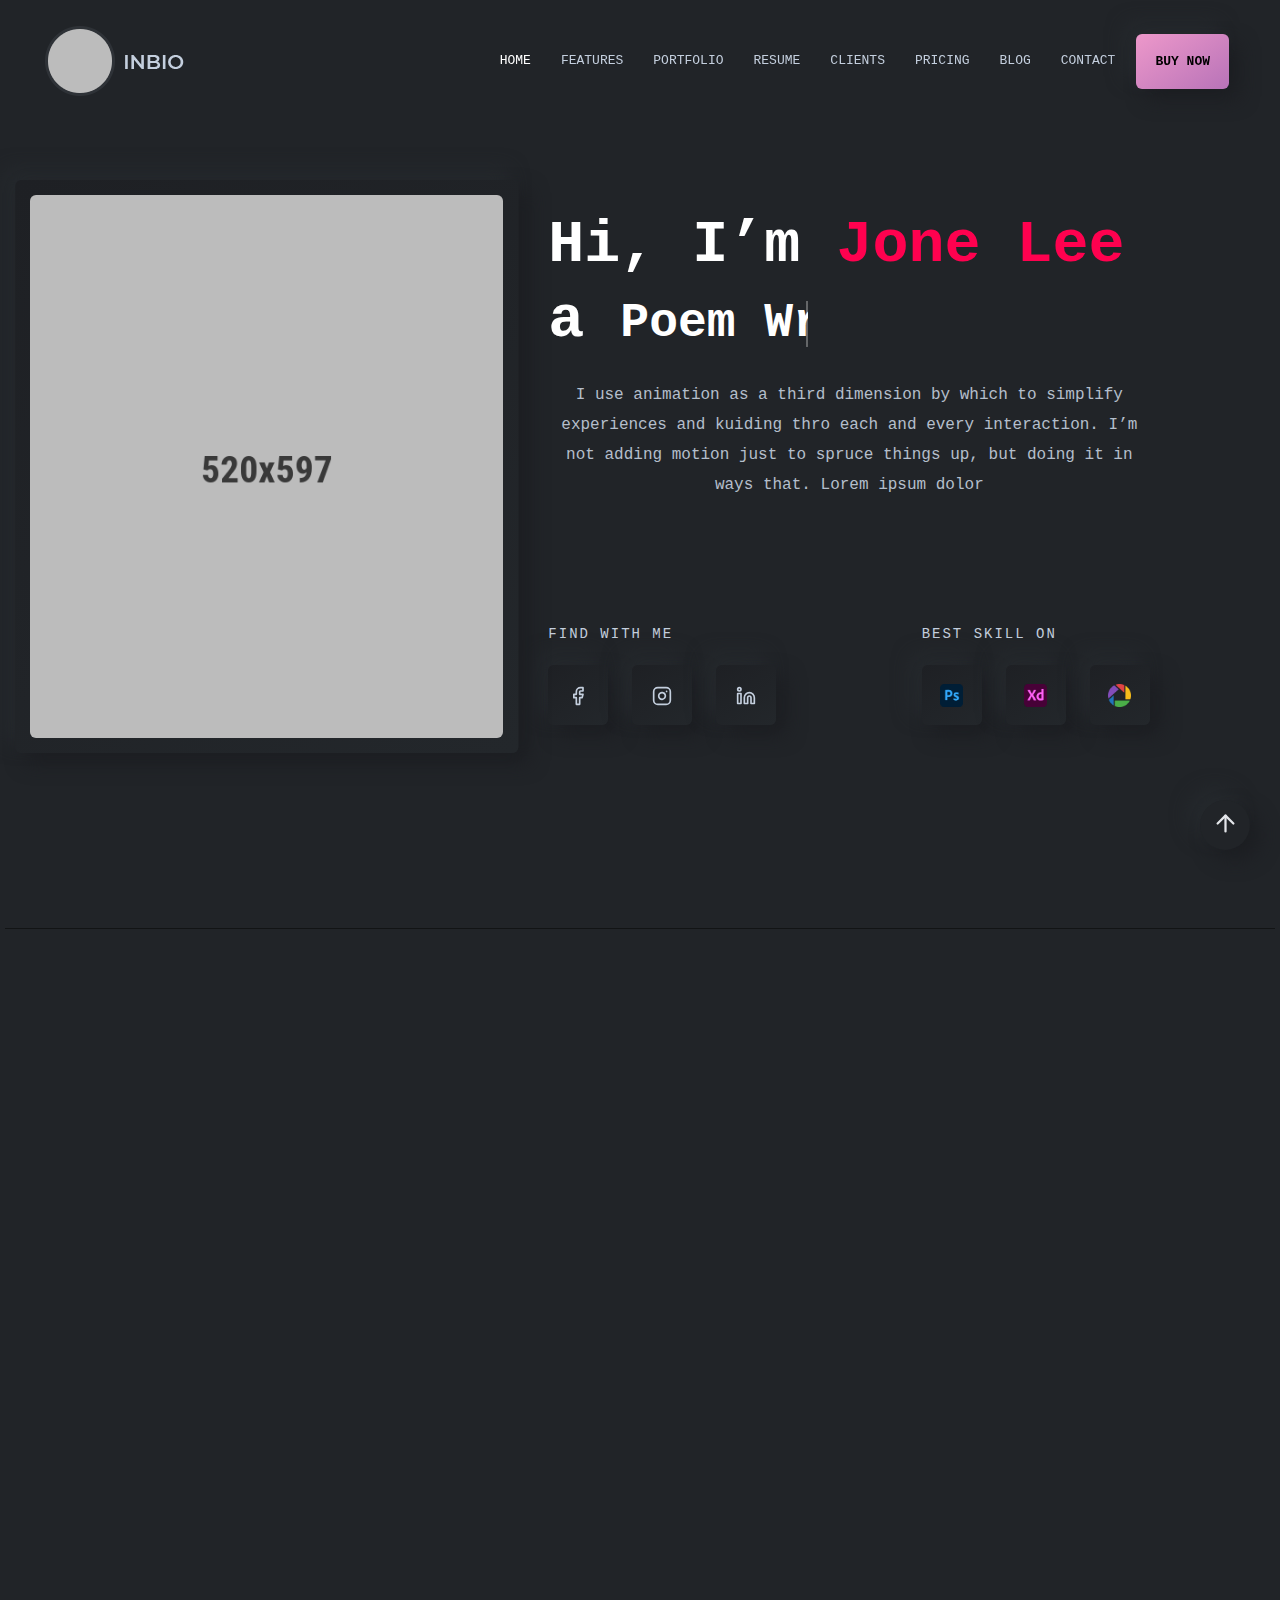
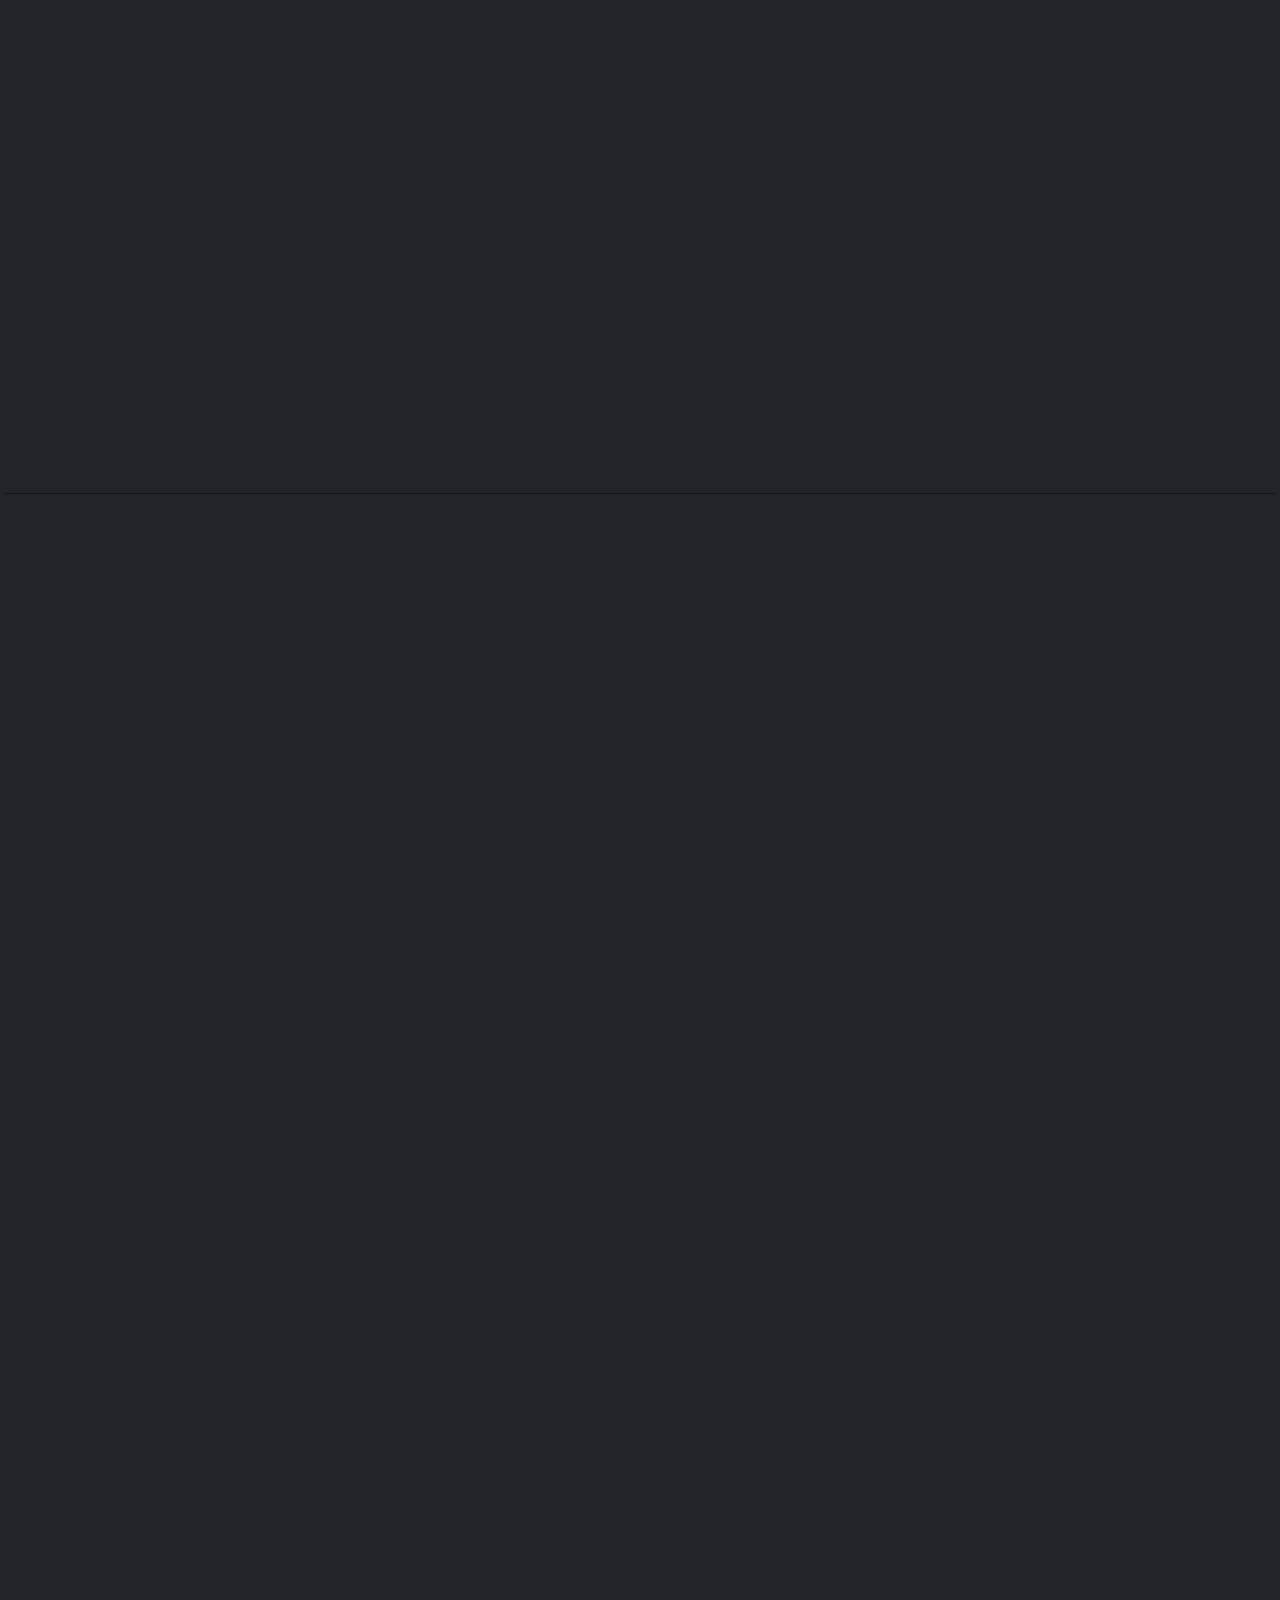
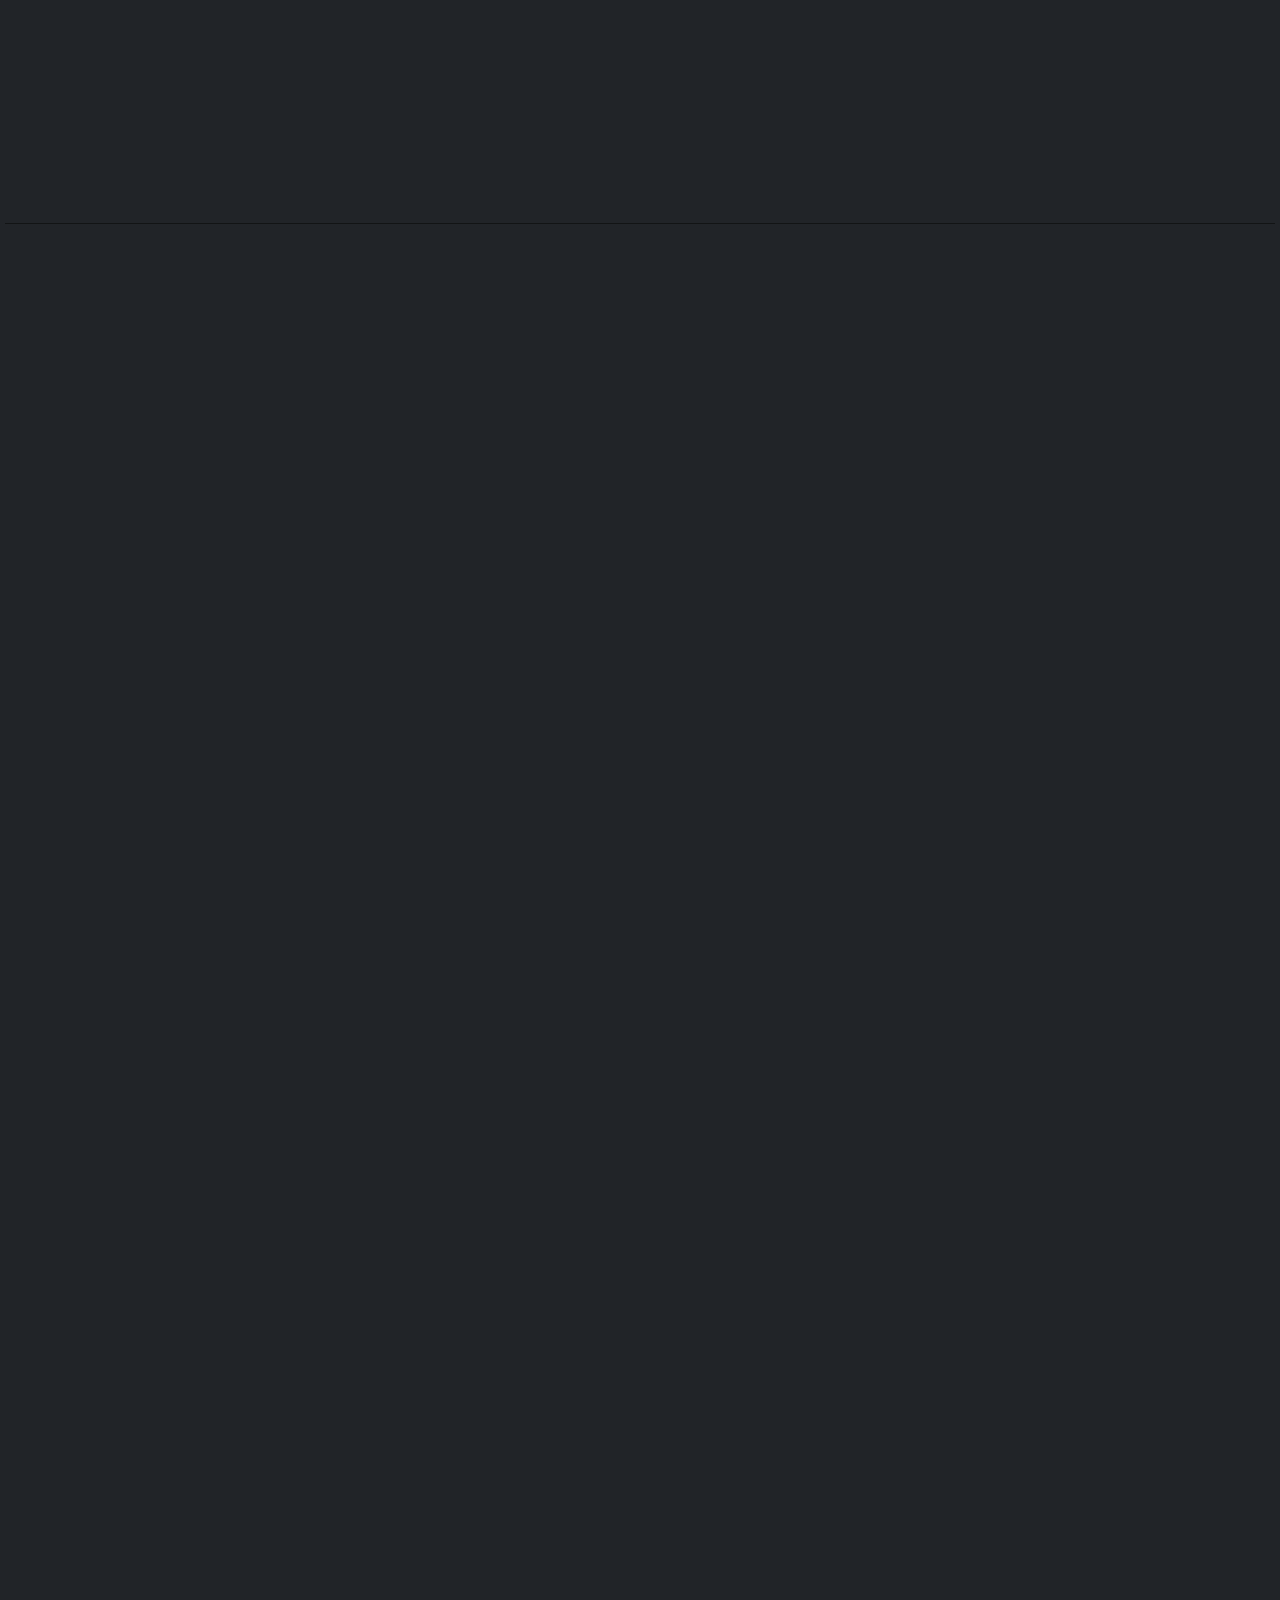
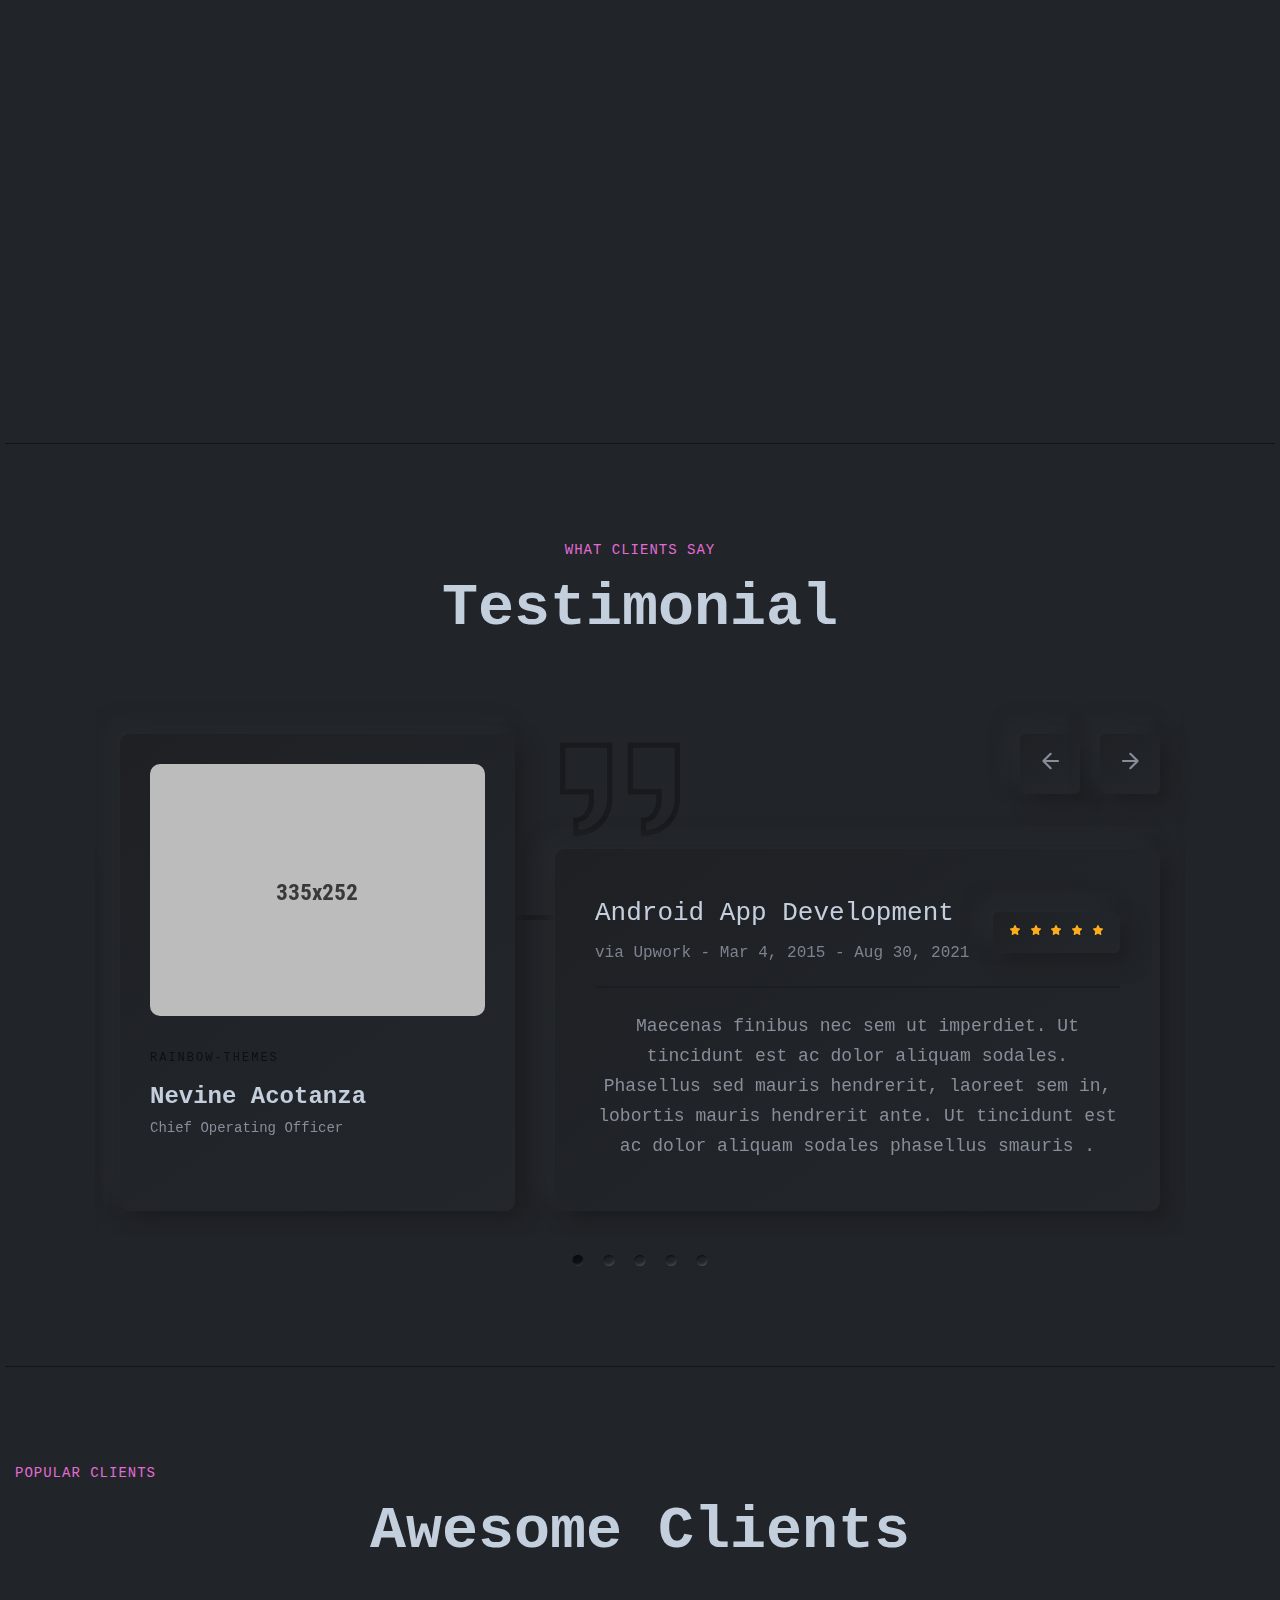
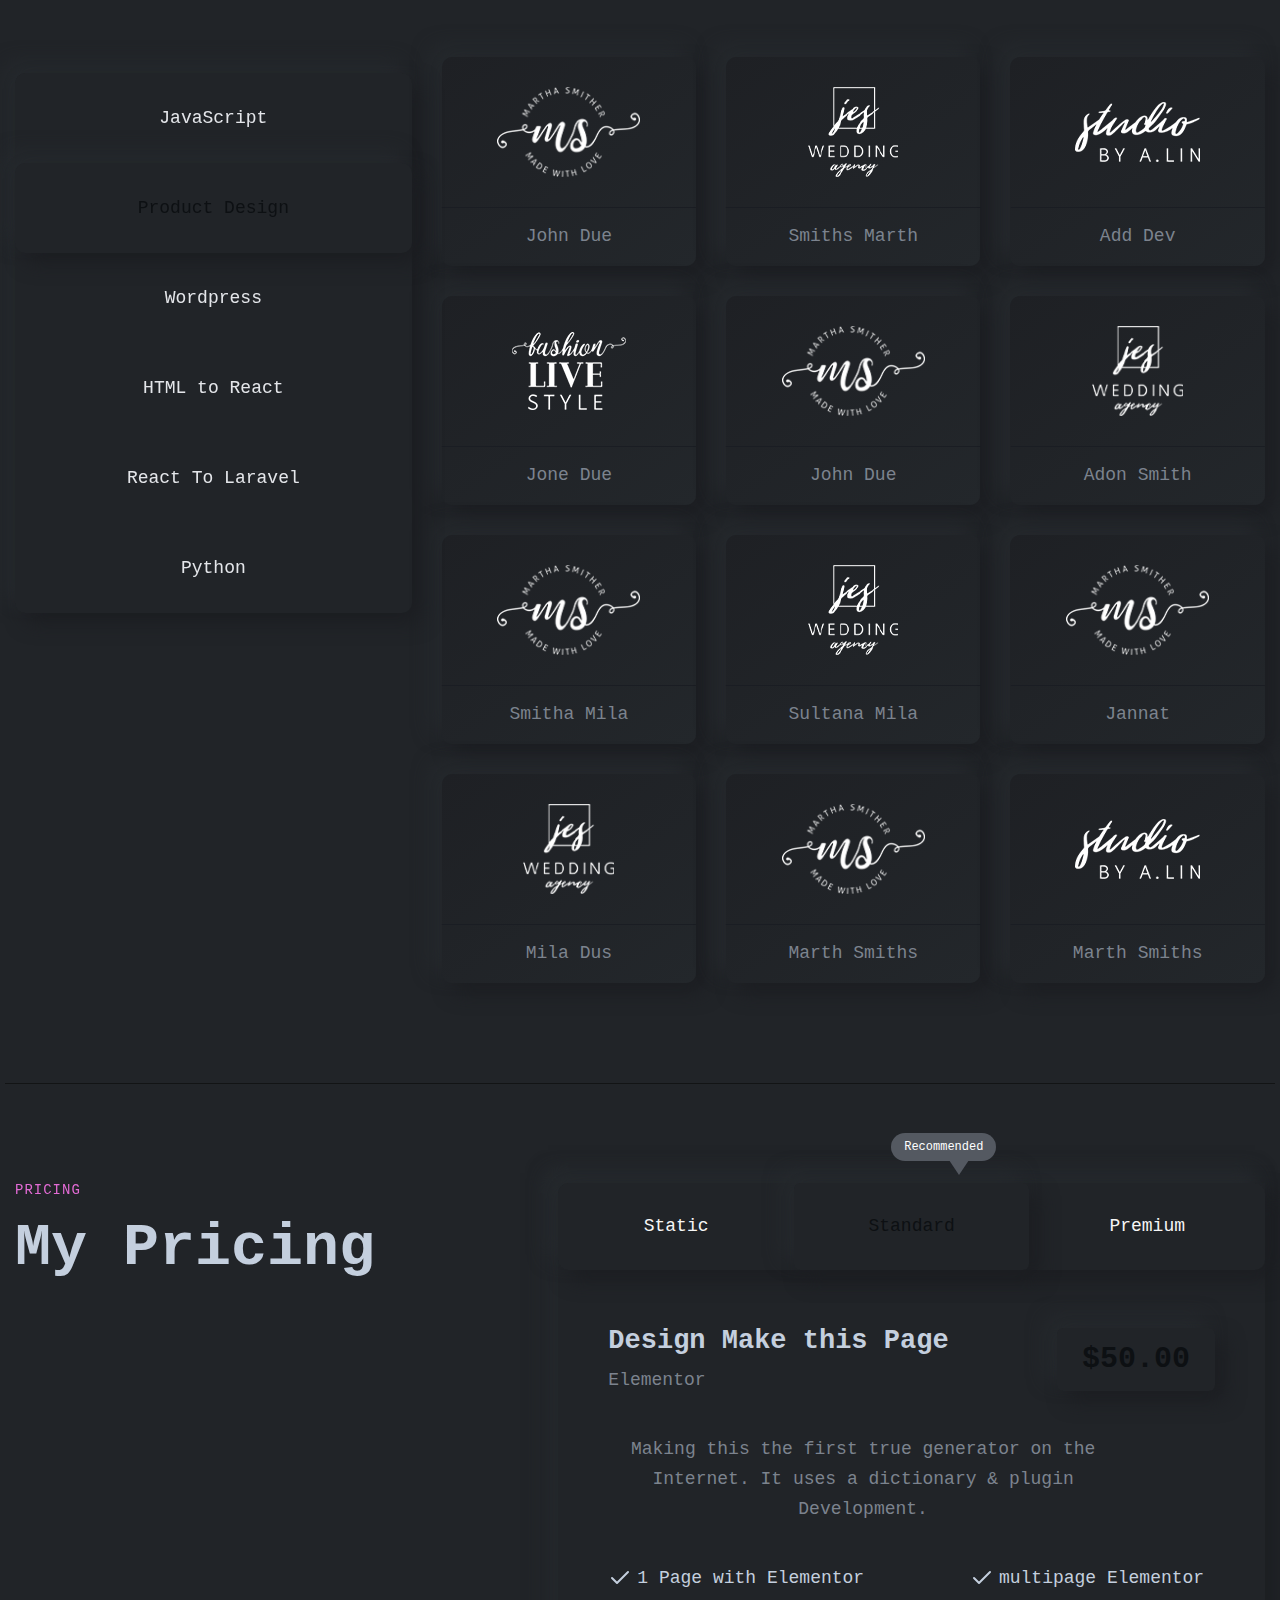
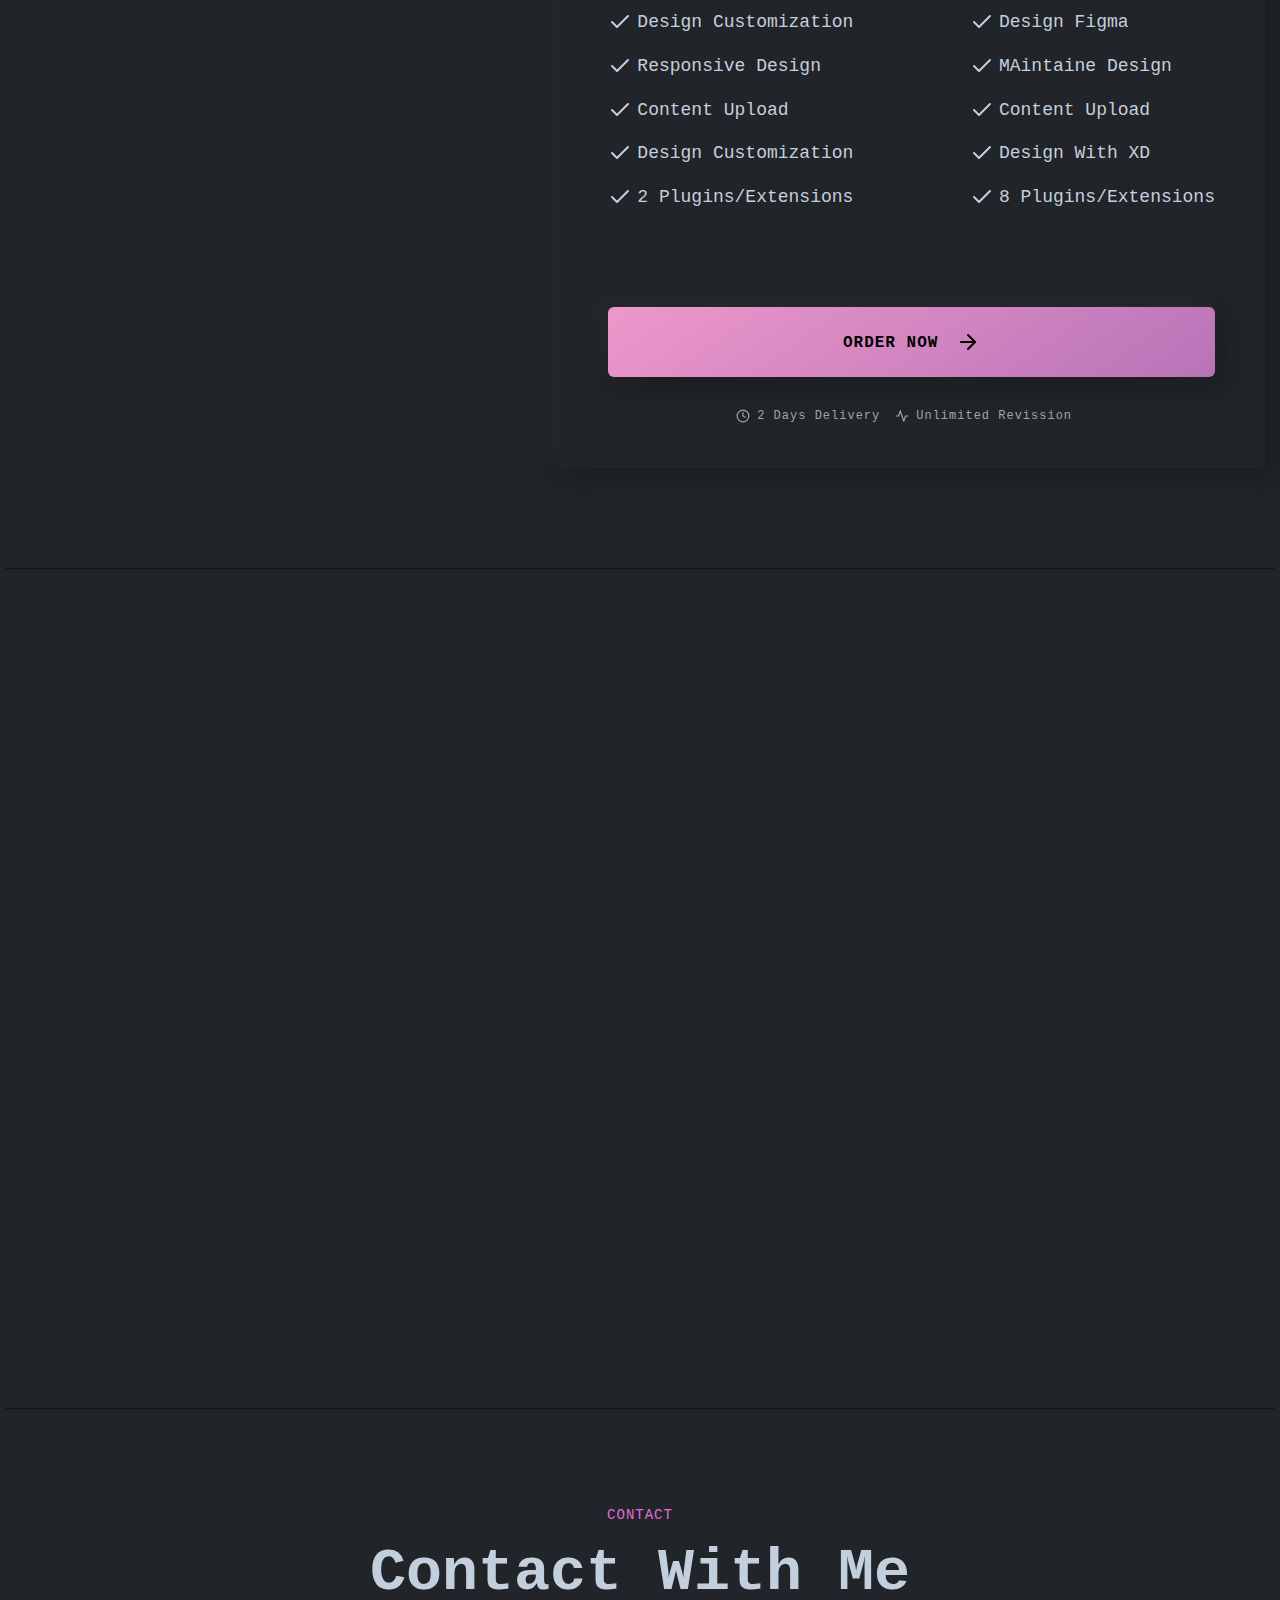
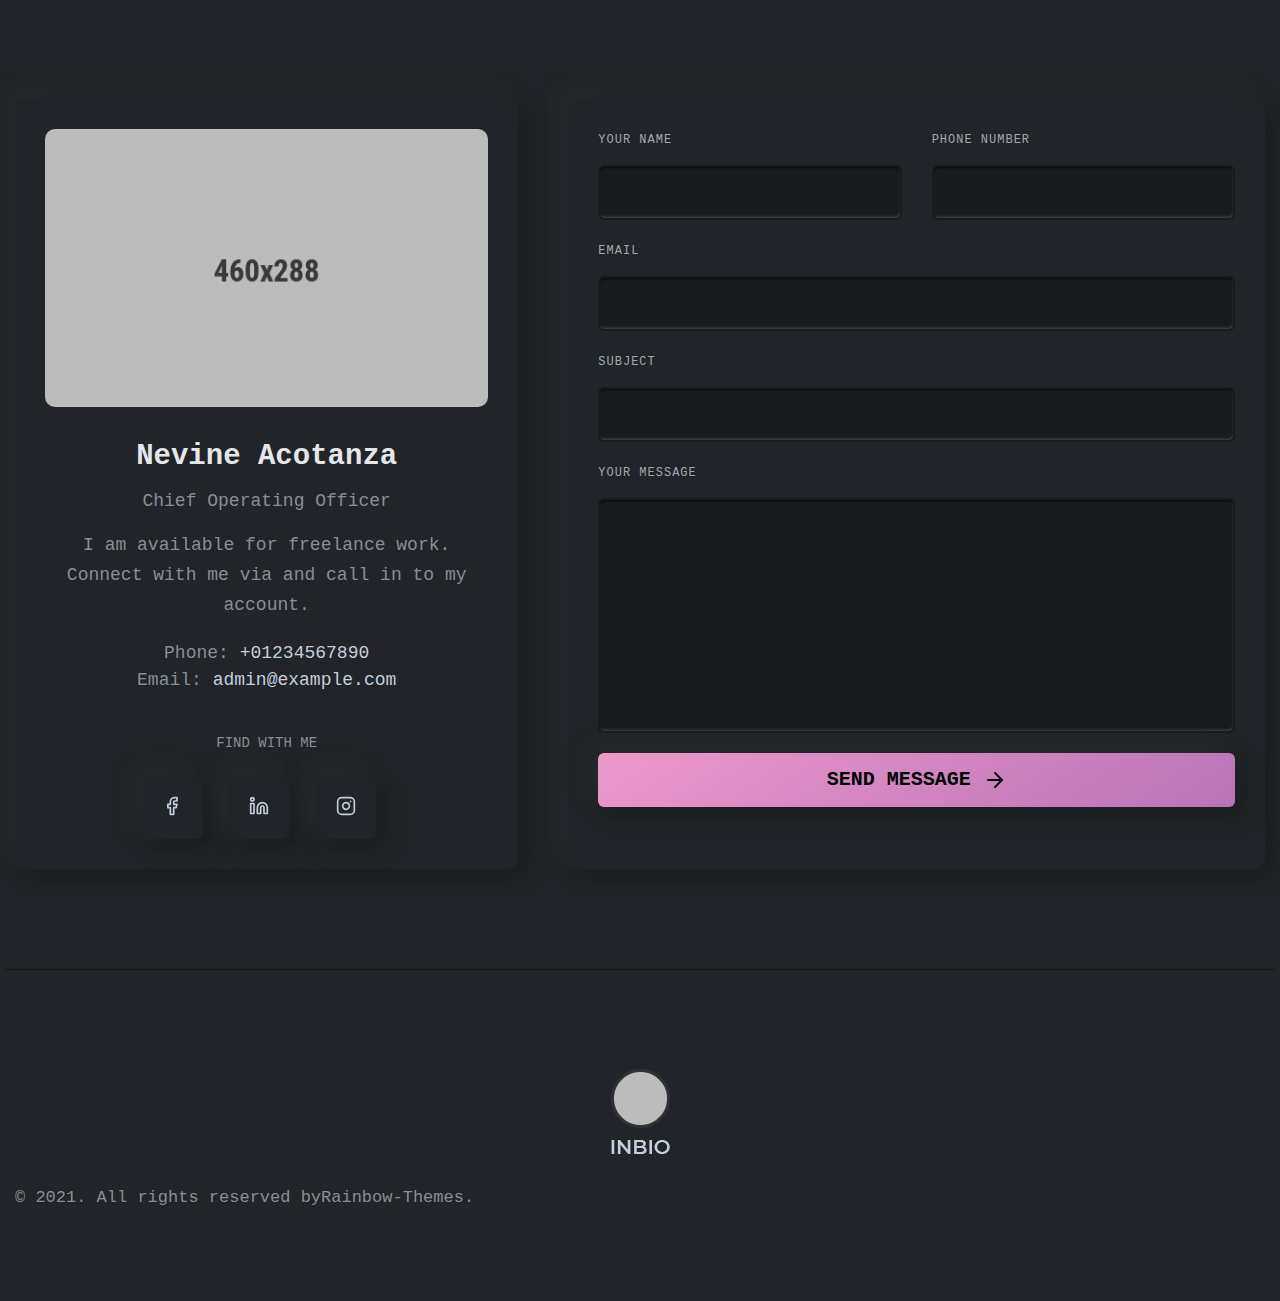
<file: home-content-writer.html>
<!DOCTYPE html>
<html lang="en">

<head>
    <meta charset="utf-8">
    <meta http-equiv="x-ua-compatible" content="ie=edge">
    <title>Content Writter || Inbio - Personal Portfolio Bootstrap Template</title>
    <meta name="robots" content="noindex, follow" />
    <meta name="description" content="">
    <meta name="viewport" content="width=device-width, initial-scale=1, shrink-to-fit=no">
    <!-- Favicon -->
    <link rel="shortcut icon" type="image/x-icon" href="assets/images/favicon.ico">
    <!-- CSS 
    ============================================ -->
    <link rel="stylesheet" href="assets/css/vendor/bootstrap.min.css">
    <link rel="stylesheet" href="assets/css/vendor/slick.css">
    <link rel="stylesheet" href="assets/css/vendor/slick-theme.css">
    <link rel="stylesheet" href="assets/css/vendor/aos.css">
    <link rel="stylesheet" href="assets/css/plugins/feature.css">
    <!-- Style css -->
    <link rel="stylesheet" href="assets/css/style.css">
</head>

<body class="template-color-1 spybody" data-spy="scroll" data-target=".navbar-example2" data-offset="150">
    <!-- Start Header -->
    <header class="rn-header haeder-default black-logo-version header--fixed header--sticky">
        <div class="header-wrapper rn-popup-mobile-menu m--0 row align-items-center">
            <!-- Start Header Left -->
            <div class="col-lg-2 col-6">
                <div class="header-left">
                    <div class="logo">
                        <a href="index.html">
                            <img src="assets/images/logo/logo.png" alt="logo">
                        </a>
                    </div>
                </div>
            </div>
            <!-- End Header Left -->
            <!-- Start Header Center -->
            <div class="col-lg-10 col-6">
                <div class="header-center">
                    <nav id="sideNav" class="mainmenu-nav navbar-example2 d-none d-xl-block">
                        <!-- Start Mainmanu Nav -->
                        <ul class="primary-menu nav nav-pills">
                            <li class="nav-item"><a class="nav-link smoth-animation active" href="#home">Home</a></li>
                            <li class="nav-item"><a class="nav-link smoth-animation" href="#features">Features</a></li>
                            <li class="nav-item"><a class="nav-link smoth-animation" href="#portfolio">Portfolio</a></li>
                            <li class="nav-item"><a class="nav-link smoth-animation" href="#resume">Resume</a></li>
                            <li class="nav-item"><a class="nav-link smoth-animation" href="#clients">Clients</a></li>
                            <li class="nav-item"><a class="nav-link smoth-animation" href="#pricing">Pricing</a></li>
                            <li class="nav-item"><a class="nav-link smoth-animation" href="#blog">blog</a></li>
                            <li class="nav-item"><a class="nav-link smoth-animation" href="#contacts">Contact</a></li>
                        </ul>
                        <!-- End Mainmanu Nav -->
                    </nav>
                    <!-- Start Header Right  -->
                    <div class="header-right">
                        <a class="rn-btn" target="_blank" href="https://themeforest.net/checkout/from_item/33188244?license=regular"><span>BUY NOW</span></a>
                        <div class="hamberger-menu d-block d-xl-none">
                            <i id="menuBtn" class="feather-menu humberger-menu"></i>
                        </div>
                        <div class="close-menu d-block">
                            <span class="closeTrigger">
                            <i data-feather="x"></i>
                        </span>
                        </div>
                    </div>
                    <!-- End Header Right  -->

                </div>
            </div>
            <!-- End Header Center -->
        </div>
    </header>
    <!-- End Header Area -->
    <!-- Start Popup Mobile Menu  -->
    <div class="popup-mobile-menu">
        <div class="inner">
            <div class="menu-top">
                <div class="menu-header">
                    <a class="logo" href="index.html">
                        <img src="assets/images/logo/logos-circle.png" alt="Personal Portfolio">
                    </a>
                    <div class="close-button">
                        <button class="close-menu-activation close"><i data-feather="x"></i></button>
                    </div>
                </div>
                <p class="discription">Inbio is a personal portfolio template. You can customize all.</p>
            </div>
            <div class="content">
                <ul class="primary-menu nav nav-pills">
                    <li class="nav-item"><a class="nav-link smoth-animation active" href="#home">Home</a></li>
                    <li class="nav-item"><a class="nav-link smoth-animation" href="#features">Features</a></li>
                    <li class="nav-item"><a class="nav-link smoth-animation" href="#portfolio">Portfolio</a></li>
                    <li class="nav-item"><a class="nav-link smoth-animation" href="#resume">Resume</a></li>
                    <li class="nav-item"><a class="nav-link smoth-animation" href="#clients">Clients</a></li>
                    <li class="nav-item"><a class="nav-link smoth-animation" href="#pricing">Pricing</a></li>
                    <li class="nav-item"><a class="nav-link smoth-animation" href="#blog">blog</a></li>
                    <li class="nav-item"><a class="nav-link smoth-animation" href="#contacts">Contact</a></li>
                </ul>
                <!-- social sharea area -->
                <div class="social-share-style-1 mt--40">
                    <span class="title">find with me</span>
                    <ul class="social-share d-flex liststyle">
                        <li class="facebook"><a href="#"><svg xmlns="http://www.w3.org/2000/svg" width="24" height="24" viewBox="0 0 24 24" fill="none" stroke="currentColor" stroke-width="2" stroke-linecap="round" stroke-linejoin="round" class="feather feather-facebook">
                                    <path d="M18 2h-3a5 5 0 0 0-5 5v3H7v4h3v8h4v-8h3l1-4h-4V7a1 1 0 0 1 1-1h3z"></path>
                                </svg></a>
                        </li>
                        <li class="instagram"><a href="#"><svg xmlns="http://www.w3.org/2000/svg" width="24" height="24" viewBox="0 0 24 24" fill="none" stroke="currentColor" stroke-width="2" stroke-linecap="round" stroke-linejoin="round" class="feather feather-instagram">
                                    <rect x="2" y="2" width="20" height="20" rx="5" ry="5"></rect>
                                    <path d="M16 11.37A4 4 0 1 1 12.63 8 4 4 0 0 1 16 11.37z"></path>
                                    <line x1="17.5" y1="6.5" x2="17.51" y2="6.5"></line>
                                </svg></a>
                        </li>
                        <li class="linkedin"><a href="#"><svg xmlns="http://www.w3.org/2000/svg" width="24" height="24" viewBox="0 0 24 24" fill="none" stroke="currentColor" stroke-width="2" stroke-linecap="round" stroke-linejoin="round" class="feather feather-linkedin">
                                    <path d="M16 8a6 6 0 0 1 6 6v7h-4v-7a2 2 0 0 0-2-2 2 2 0 0 0-2 2v7h-4v-7a6 6 0 0 1 6-6z"></path>
                                    <rect x="2" y="9" width="4" height="12"></rect>
                                    <circle cx="4" cy="4" r="2"></circle>
                                </svg></a>
                        </li>
                    </ul>
                </div>
                <!-- end -->
            </div>
        </div>
    </div>
    <!-- End Popup Mobile Menu  -->



    <!-- Start Main Page Wrapper -->
    <main class="main-page-wrapper">

        <!-- Start Slider Area -->
        <div id="home" class="rn-slider-area">
            <div class="slide slider-style-2">
                <div class="container">
                    <div class="row align-items-center row--30">
                        <div class="col-lg-5">
                            <div class="thumbnail style-2">
                                <div class="inner ">
                                    <img class="w-100" src="assets/images/slider/banner-04.png" alt="Personal Portfolio Images">
                                </div>
                            </div>
                        </div>

                        <div class="col-lg-7 mt_md--40 mt_sm--40">
                            <div class="content">
                                <div class="inner">
                                    <h1 class="title">Hi, I’m <span>Jone Lee</span><br> a
                                        <span class="header-caption" id="page-top">
                                            <span class="cd-headline clip is-full-width">
                                                <span class="cd-words-wrapper" style="width: 178px;">
                                                    <b class="is-visible">Poem Writter.</b>
                                                    <b class="is-hidden">Web Coder.</b>
                                                    <b class="is-hidden">Content Writter.</b>
                                                </span>
                                        </span>
                                        </span>
                                    </h1>

                                    <div>
                                        <p class="description">I use animation as a third dimension by which to simplify
                                            experiences and kuiding thro each and every interaction. I’m not adding
                                            motion
                                            just to spruce things up, but doing it in ways that. Lorem ipsum dolor</p>
                                    </div>
                                </div>
                                <div class="row">
                                    <div class="col-lg-6 col-xl-6 col-md-6 col-sm-6 col-12">
                                        <div class="social-share-inner-left">
                                            <span class="title">find with me</span>
                                            <ul class="social-share d-flex liststyle">
                                                <li class="facebook"><a href="#"><i data-feather="facebook"></i></a>
                                                </li>
                                                <li class="instagram"><a href="#"><i data-feather="instagram"></i></a>
                                                </li>
                                                <li class="linkedin"><a href="#"><i data-feather="linkedin"></i></a>
                                                </li>
                                            </ul>
                                        </div>
                                    </div>

                                    <div class="col-lg-6 col-xl-6 col-md-6 col-sm-6 col-12 mt_mobile--30">
                                        <div class="skill-share-inner">
                                            <span class="title">best skill on</span>
                                            <ul class="skill-share d-flex liststyle">
                                                <li><img src="assets/images/icons/icons-04.png" alt="Icons Images"></li>
                                                <li><img src="assets/images/icons/icons-05.png" alt="Icons Images"></li>
                                                <li><img src="assets/images/icons/icons-06.png" alt="Icons Images"></li>
                                            </ul>
                                        </div>
                                    </div>
                                </div>
                            </div>
                        </div>
                    </div>
                </div>
            </div>
        </div>
        <!-- End Slider Area -->

        <!-- Start Service Area -->
        <div class="rn-service-area rn-section-gap section-separator" id="features">
            <div class="container">
                <div class="row">
                    <div class="col-lg-12">
                        <div class="section-title text-left" data-aos="fade-up" data-aos-duration="500" data-aos-delay="100" data-aos-once="true">
                            <span class="subtitle">Features</span>
                            <h2 class="title">What I Do</h2>
                        </div>
                    </div>
                </div>
                <div class="row row--25 mt_md--10 mt_sm--10">

                    <!-- Start Single Service -->
                    <div data-aos="fade-up" data-aos-duration="500" data-aos-delay="100" data-aos-once="true" class="col-lg-6 col-xl-4 col-md-6 col-sm-12 col-12 mt--50 mt_md--30 mt_sm--30">
                        <div class="rn-service">
                            <div class="inner">
                                <div class="icon">
                                    <i data-feather="menu"></i>
                                </div>
                                <div class="content">
                                    <h4 class="title"><a href="#">Business Stratagy</a></h4>
                                    <p class="description">I throw myself down among the tall grass by the stream as I
                                        lie close to the earth.</p>
                                    <a class="read-more-button" href="#"><i class="feather-arrow-right"></i></a>
                                </div>
                            </div>
                            <a class="over-link" href="#"></a>
                        </div>
                    </div>
                    <!-- End SIngle Service -->
                    <!-- Start Single Service -->
                    <div data-aos="fade-up" data-aos-duration="500" data-aos-delay="300" data-aos-once="true" class="col-lg-6 col-xl-4 col-md-6 col-sm-12 col-12 mt--50 mt_md--30 mt_sm--30">
                        <div class="rn-service">
                            <div class="inner">
                                <div class="icon">
                                    <i data-feather="book-open"></i>
                                </div>
                                <div class="content">
                                    <h4 class="title"><a href="#">App Development</a></h4>
                                    <p class="description"> It uses a dictionary of over 200 Latin words, combined with
                                        a handful of model sentence.</p>
                                    <a class="read-more-button" href="#"><i class="feather-arrow-right"></i></a>
                                </div>
                            </div>
                            <a class="over-link" href="#"></a>
                        </div>
                    </div>
                    <!-- End SIngle Service -->
                    <!-- Start Single Service -->
                    <div data-aos="fade-up" data-aos-duration="500" data-aos-delay="500" data-aos-once="true" class="col-lg-6 col-xl-4 col-md-6 col-sm-12 col-12 mt--50 mt_md--30 mt_sm--30">
                        <div class="rn-service">
                            <div class="inner">
                                <div class="icon">
                                    <i data-feather="tv"></i>
                                </div>
                                <div class="content">
                                    <h4 class="title"><a href="#">App Development</a></h4>
                                    <p class="description">I throw myself down among the tall grass by the stream as I
                                        lie close to the earth.</p>
                                    <a class="read-more-button" href="#"><i class="feather-arrow-right"></i></a>
                                </div>
                            </div>
                            <a class="over-link" href="#"></a>
                        </div>
                    </div>
                    <!-- End SIngle Service -->
                    <!-- Start Single Service -->
                    <div data-aos="fade-up" data-aos-duration="500" data-aos-delay="100" data-aos-once="true" class="col-lg-6 col-xl-4 col-md-6 col-sm-12 col-12 mt--50 mt_md--30 mt_sm--30">
                        <div class="rn-service">
                            <div class="inner">
                                <div class="icon">
                                    <i data-feather="twitch"></i>
                                </div>
                                <div class="content">
                                    <h4 class="title"><a href="#">Mobile App</a></h4>
                                    <p class="description">There are many variations of passages of Lorem Ipsum
                                        available, but the majority.
                                    </p>
                                    <a class="read-more-button" href="#"><i class="feather-arrow-right"></i></a>
                                </div>
                            </div>
                            <a class="over-link" href="#"></a>
                        </div>
                    </div>
                    <!-- End SIngle Service -->
                    <!-- Start Single Service -->
                    <div data-aos="fade-up" data-aos-duration="500" data-aos-delay="300" data-aos-once="true" class="col-lg-6 col-xl-4 col-md-6 col-sm-12 col-12 mt--50 mt_md--30 mt_sm--30">
                        <div class="rn-service">
                            <div class="inner">
                                <div class="icon">
                                    <i data-feather="wifi"></i>
                                </div>
                                <div class="content">
                                    <h4 class="title"><a href="#">CEO Marketing</a></h4>
                                    <p class="description">always free from repetition,
                                        injected humour, or non-characteristic words etc.</p>
                                    <a class="read-more-button" href="#"><i class="feather-arrow-right"></i></a>
                                </div>
                            </div>
                            <a class="over-link" href="#"></a>
                        </div>
                    </div>
                    <!-- End SIngle Service -->
                    <!-- Start Single Service -->
                    <div data-aos="fade-up" data-aos-duration="500" data-aos-delay="500" data-aos-once="true" class="col-lg-6 col-xl-4 col-md-6 col-sm-12 col-12 mt--50 mt_md--30 mt_sm--30">
                        <div class="rn-service">
                            <div class="inner">
                                <div class="icon">
                                    <i data-feather="slack"></i>
                                </div>
                                <div class="content">
                                    <h4 class="title"><a href="#">Personal Portfolio April</a></h4>
                                    <p class="description"> It uses a dictionary of over 200 Latin words, combined with
                                        a handful of model sentence.</p>
                                    <a class="read-more-button" href="#"><i class="feather-arrow-right"></i></a>
                                </div>
                            </div>
                            <a class="over-link" href="#"></a>
                        </div>
                    </div>
                    <!-- End SIngle Service -->

                </div>
            </div>
        </div>
        <!-- End Service Area  -->

        <!-- Start Portfolio Area -->
        <div class="rn-portfolio-area rn-section-gap section-separator" id="portfolio">
            <div class="container">
                <div class="row">
                    <div class="col-lg-12">
                        <div data-aos="fade-up" data-aos-duration="500" data-aos-delay="100" data-aos-once="true" class="section-title text-center">
                            <span class="subtitle">Visit my portfolio and keep your feedback</span>
                            <h2 class="title">My Portfolio</h2>
                        </div>
                    </div>
                </div>

                <div class="row row--25 mt--10 mt_md--10 mt_sm--10">
                    <!-- Start Single Portfolio -->
                    <div data-aos="fade-up" data-aos-delay="100" data-aos-once="true" class="col-lg-6 col-xl-4 col-md-6 col-12 mt--50 mt_md--30 mt_sm--30">
                        <div class="rn-portfolio" data-toggle="modal" data-target="#exampleModalCenter">
                            <div class="inner">
                                <div class="thumbnail">
                                    <a href="javascript:void(0)">
                                        <img src="assets/images/portfolio/portfolio-01.jpg" alt="Personal Portfolio Images">
                                    </a>
                                </div>
                                <div class="content">
                                    <div class="category-info">
                                        <div class="category-list">
                                            <a href="javascript:void(0)">Development</a>
                                        </div>
                                        <div class="meta">
                                            <span><a href="javascript:void(0)"><i class="feather-heart"></i></a>
                                                600</span>
                                        </div>
                                    </div>
                                    <h4 class="title"><a href="javascript:void(0)">The services provide for design <i
                                                class="feather-arrow-up-right"></i></a></h4>
                                </div>
                            </div>
                        </div>
                    </div>
                    <!-- End Single Portfolio -->

                    <!-- Start Single Portfolio -->
                    <div data-aos="fade-up" data-aos-delay="300" data-aos-once="true" class="col-lg-6 col-xl-4 col-md-6 col-12 mt--50 mt_md--30 mt_sm--30">
                        <div class="rn-portfolio" data-toggle="modal" data-target="#exampleModalCenter">
                            <div class="inner">
                                <div class="thumbnail">
                                    <a href="javascript:void(0)">
                                        <img src="assets/images/portfolio/portfolio-02.jpg" alt="Personal Portfolio Images">
                                    </a>
                                </div>
                                <div class="content">
                                    <div class="category-info">
                                        <div class="category-list">
                                            <a href="javascript:void(0)">Application</a>
                                        </div>
                                        <div class="meta">
                                            <span><a href="javascript:void(0)"><i class="feather-heart"></i></a>
                                                750</span>
                                        </div>
                                    </div>
                                    <h4 class="title"><a href="javascript:void(0)">Mobile app landing design & app
                                            maintain<i class="feather-arrow-up-right"></i></a></h4>
                                </div>
                            </div>
                        </div>
                    </div>
                    <!-- End Single Portfolio -->

                    <!-- Start Single Portfolio -->
                    <div data-aos="fade-up" data-aos-delay="500" data-aos-once="true" class="col-lg-6 col-xl-4 col-md-6 col-12 mt--50 mt_md--30 mt_sm--30">
                        <div class="rn-portfolio" data-toggle="modal" data-target="#exampleModalCenter">
                            <div class="inner">
                                <div class="thumbnail">
                                    <a href="javascript:void(0)">
                                        <img src="assets/images/portfolio/portfolio-03.jpg" alt="Personal Portfolio Images">
                                    </a>
                                </div>
                                <div class="content">
                                    <div class="category-info">
                                        <div class="category-list">
                                            <a href="javascript:void(0)">Photoshop</a>
                                        </div>
                                        <div class="meta">
                                            <span><a href="javascript:void(0)"><i class="feather-heart"></i></a>
                                                630</span>
                                        </div>
                                    </div>
                                    <h4 class="title"><a href="javascript:void(0)">Logo design creativity & Application
                                            <i class="feather-arrow-up-right"></i></a></h4>
                                </div>
                            </div>
                        </div>
                    </div>
                    <!-- End Single Portfolio -->

                    <!-- Start Single Portfolio -->
                    <div data-aos="fade-up" data-aos-delay="100" data-aos-once="true" class="col-lg-6 col-xl-4 col-md-6 col-12 mt--50 mt_md--30 mt_sm--30">
                        <div class="rn-portfolio" data-toggle="modal" data-target="#exampleModalCenter">
                            <div class="inner">
                                <div class="thumbnail">
                                    <a href="javascript:void(0)">
                                        <img src="assets/images/portfolio/portfolio-04.jpg" alt="Personal Portfolio Images">
                                    </a>
                                </div>
                                <div class="content">
                                    <div class="category-info">
                                        <div class="category-list">
                                            <a href="javascript:void(0)">Figma</a>
                                        </div>
                                        <div class="meta">
                                            <span><a href="javascript:void(0)"><i class="feather-heart"></i></a>
                                                360</span>
                                        </div>
                                    </div>
                                    <h4 class="title"><a href="javascript:void(0)">Mobile app landing design &
                                            Services<i class="feather-arrow-up-right"></i></a></h4>
                                </div>
                            </div>
                        </div>
                    </div>
                    <!-- End Single Portfolio -->

                    <!-- Start Single Portfolio -->
                    <div data-aos="fade-up" data-aos-delay="300" data-aos-once="true" class="col-lg-6 col-xl-4 col-md-6 col-12 mt--50 mt_md--30 mt_sm--30">
                        <div class="rn-portfolio" data-toggle="modal" data-target="#exampleModalCenter">
                            <div class="inner">
                                <div class="thumbnail">
                                    <a href="javascript:void(0)">
                                        <img src="assets/images/portfolio/portfolio-05.jpg" alt="Personal Portfolio Images">
                                    </a>
                                </div>
                                <div class="content">
                                    <div class="category-info">
                                        <div class="category-list">
                                            <a href="javascript:void(0)">Web Design</a>
                                        </div>
                                        <div class="meta">
                                            <span><a href="javascript:void(0)"><i class="feather-heart"></i></a>
                                                280</span>
                                        </div>
                                    </div>
                                    <h4 class="title"><a href="javascript:void(0)">Design for tecnology & services<i
                                                class="feather-arrow-up-right"></i></a></h4>
                                </div>
                            </div>
                        </div>
                    </div>
                    <!-- End Single Portfolio -->

                    <!-- Start Single Portfolio -->
                    <div data-aos="fade-up" data-aos-delay="500" data-aos-once="true" class="col-lg-6 col-xl-4 col-md-6 col-12 mt--50 mt_md--30 mt_sm--30">
                        <div class="rn-portfolio" data-toggle="modal" data-target="#exampleModalCenter">
                            <div class="inner">
                                <div class="thumbnail">
                                    <a href="javascript:void(0)">
                                        <img src="assets/images/portfolio/portfolio-06.jpg" alt="Personal Portfolio Images">
                                    </a>
                                </div>
                                <div class="content">
                                    <div class="category-info">
                                        <div class="category-list">
                                            <a href="javascript:void(0)">Web Design</a>
                                        </div>
                                        <div class="meta">
                                            <span><a href="javascript:void(0)"><i class="feather-heart"></i></a>
                                                690</span>
                                        </div>
                                    </div>
                                    <h4 class="title"><a href="javascript:void(0)">App for tecnology & services<i
                                                class="feather-arrow-up-right"></i></a></h4>
                                </div>
                            </div>
                        </div>
                    </div>
                    <!-- End Single Portfolio -->
                </div>
            </div>
        </div>
        <!-- End portfolio Area -->

        <!-- Start Resume Area -->
        <div class="rn-resume-area rn-section-gap section-separator" id="resume">
            <div class="container">
                <div class="row">
                    <div class="col-lg-12">
                        <div data-aos="fade-up" data-aos-duration="500" data-aos-delay="100" data-aos-once="true" class="section-title text-center">
                            <span class="subtitle">7+ Years of Experience</span>
                            <h2 class="title">My Resume</h2>
                        </div>
                    </div>
                </div>
                <div class="row mt--45">
                    <div class="col-lg-12">
                        <ul data-aos="fade-up" data-aos-duration="500" data-aos-delay="300" data-aos-once="true" class="rn-nav-list nav nav-tabs" id="myTabs" role="tablist">
                            <li class="nav-item">
                                <a class="nav-link active" id="education-tab" data-toggle="tab" href="#education" role="tab" aria-controls="education" aria-selected="true">education</a>
                            </li>
                            <li class="nav-item">
                                <a class="nav-link " id="professional-tab" data-toggle="tab" href="#professional" role="tab" aria-controls="professional" aria-selected="false">professional
                                    Skills</a>
                            </li>
                            <li class="nav-item">
                                <a class="nav-link" id="experience-tab" data-toggle="tab" href="#experience" role="tab" aria-controls="experience" aria-selected="false">experience</a>
                            </li>
                            <li class="nav-item">
                                <a class="nav-link" id="interview-tab" data-toggle="tab" href="#interview" role="tab" aria-controls="interview" aria-selected="false">interview</a>
                            </li>
                        </ul>
                        <!-- Start Tab Content Wrapper  -->
                        <div data-aos="fade-up" data-aos-duration="500" data-aos-delay="300" data-aos-once="true" class="rn-nav-content tab-content" id="myTabContents">

                            <!-- Start Single Tab  -->
                            <div class="tab-pane show active fade single-tab-area" id="education" role="tabpanel" aria-labelledby="education-tab">
                                <div class="personal-experience-inner mt--40">
                                    <div class="row">
                                        <!-- Start Skill List Area  -->
                                        <div class="col-lg-6 col-md-12 col-12">
                                            <div class="content">
                                                <span class="subtitle">2007 - 2010</span>
                                                <h4 class="maintitle">Education Quality</h4>
                                                <div class="experience-list">

                                                    <!-- Start Single List  -->
                                                    <div class="resume-single-list">
                                                        <div class="inner">
                                                            <div class="heading">
                                                                <div class="title">
                                                                    <h4>Personal Portfolio April Fools</h4>
                                                                    <span>University of DVI (1997 - 2001)</span>
                                                                </div>
                                                                <div class="date-of-time">
                                                                    <span>4.30/5</span>
                                                                </div>
                                                            </div>
                                                            <p class="description">The education should be very
                                                                interactual. Ut tincidunt est ac dolor aliquam sodales.
                                                                Phasellus sed mauris hendrerit, laoreet sem in, lobortis
                                                                mauris hendrerit ante.</p>
                                                        </div>
                                                    </div>
                                                    <!-- End Single List  -->

                                                    <!-- Start Single List  -->
                                                    <div class="resume-single-list">
                                                        <div class="inner">
                                                            <div class="heading">
                                                                <div class="title">
                                                                    <h4> Examples Of Personal Portfolio</h4>
                                                                    <span>College of Studies (2000 - 2002)</span>
                                                                </div>
                                                                <div class="date-of-time">
                                                                    <span>4.50/5</span>
                                                                </div>
                                                            </div>
                                                            <p class="description">Maecenas finibus nec sem ut
                                                                imperdiet. Ut tincidunt est ac dolor aliquam sodales.
                                                                Phasellus sed mauris hendrerit, laoreet sem in, lobortis
                                                                mauris hendrerit ante.</p>
                                                        </div>
                                                    </div>
                                                    <!-- End Single List  -->

                                                    <!-- Start Single List  -->
                                                    <div class="resume-single-list">
                                                        <div class="inner">
                                                            <div class="heading">
                                                                <div class="title">
                                                                    <h4>Tips For Personal Portfolio</h4>
                                                                    <span>University of Studies (1997 - 2001)</span>
                                                                </div>
                                                                <div class="date-of-time">
                                                                    <span>4.80/5</span>
                                                                </div>
                                                            </div>
                                                            <p class="description"> If you are going to use a passage.
                                                                Ut tincidunt est ac dolor aliquam sodales.
                                                                Phasellus sed mauris hendrerit, laoreet sem in, lobortis
                                                                mauris hendrerit ante.</p>
                                                        </div>
                                                    </div>
                                                    <!-- End Single List  -->

                                                </div>
                                            </div>
                                        </div>
                                        <!-- End Skill List Area  -->

                                        <!-- Start Skill List Area 2nd  -->
                                        <div class="col-lg-6 col-md-12 col-12 mt_md--60 mt_sm--60">
                                            <div class="content">
                                                <span class="subtitle">2007 - 2010</span>
                                                <h4 class="maintitle">Job Experience</h4>
                                                <div class="experience-list">

                                                    <!-- Start Single List  -->
                                                    <div class="resume-single-list">
                                                        <div class="inner">
                                                            <div class="heading">
                                                                <div class="title">
                                                                    <h4>Diploma in Web Development</h4>
                                                                    <span>BSE In CSE (2004 - 2008)</span>
                                                                </div>
                                                                <div class="date-of-time">
                                                                    <span>4.70/5</span>
                                                                </div>
                                                            </div>
                                                            <p class="description">Contrary to popular belief. Ut
                                                                tincidunt est ac dolor aliquam sodales.
                                                                Phasellus sed mauris hendrerit, laoreet sem in, lobortis
                                                                mauris hendrerit ante.</p>
                                                        </div>
                                                    </div>
                                                    <!-- End Single List  -->

                                                    <!-- Start Single List  -->
                                                    <div class="resume-single-list">
                                                        <div class="inner">
                                                            <div class="heading">
                                                                <div class="title">
                                                                    <h4>The Personal Portfolio Mystery</h4>
                                                                    <span>Job at Rainbow-Themes (2008 - 2016)</span>
                                                                </div>
                                                                <div class="date-of-time">
                                                                    <span>4.95/5</span>
                                                                </div>
                                                            </div>
                                                            <p class="description">Generate Lorem Ipsum which looks. Ut
                                                                tincidunt est ac dolor aliquam sodales.
                                                                Phasellus sed mauris hendrerit, laoreet sem in, lobortis
                                                                mauris hendrerit ante.</p>
                                                        </div>
                                                    </div>
                                                    <!-- End Single List  -->

                                                    <!-- Start Single List  -->
                                                    <div class="resume-single-list">
                                                        <div class="inner">
                                                            <div class="heading">
                                                                <div class="title">
                                                                    <h4>Diploma in Computer Science</h4>
                                                                    <span>Works at Plugin Development (2016 -
                                                                        2020)</span>
                                                                </div>
                                                                <div class="date-of-time">
                                                                    <span>5.00/5</span>
                                                                </div>
                                                            </div>
                                                            <p class="description">Maecenas finibus nec sem ut
                                                                imperdiet. Ut tincidunt est ac dolor aliquam sodales.
                                                                Phasellus sed mauris hendrerit, laoreet sem in, lobortis
                                                                mauris hendrerit ante.</p>
                                                        </div>
                                                    </div>
                                                    <!-- End Single List  -->

                                                </div>
                                            </div>
                                        </div>
                                        <!-- End Skill List Area  -->
                                    </div>
                                </div>
                            </div>
                            <!-- End Single Tab  -->

                            <!-- Start Single Tab  -->
                            <div class="tab-pane fade " id="professional" role="tabpanel" aria-labelledby="professional-tab">
                                <div class="personal-experience-inner mt--40">
                                    <div class="row row--40">

                                        <!-- Start Single Progressbar  -->
                                        <div class="col-lg-6 col-md-6 col-12">
                                            <div class="progress-wrapper">
                                                <div class="content">
                                                    <span class="subtitle">Features</span>
                                                    <h4 class="maintitle">Design Skill</h4>
                                                    <!-- Start Single Progress Charts -->
                                                    <div class="progress-charts">
                                                        <h6 class="heading heading-h6">PHOTOSHOT</h6>
                                                        <div class="progress">
                                                            <div class="progress-bar wow fadeInLeft" data-wow-duration="0.5s" data-wow-delay=".3s" role="progressbar" style="width: 100%" aria-valuenow="85" aria-valuemin="0" aria-valuemax="100"><span
                                                                    class="percent-label">100%</span></div>
                                                        </div>
                                                    </div>
                                                    <!-- End Single Progress Charts -->

                                                    <!-- Start Single Progress Charts -->
                                                    <div class="progress-charts">
                                                        <h6 class="heading heading-h6">FIGMA</h6>
                                                        <div class="progress">
                                                            <div class="progress-bar wow fadeInLeft" data-wow-duration="0.6s" data-wow-delay=".4s" role="progressbar" style="width: 95%" aria-valuenow="85" aria-valuemin="0" aria-valuemax="100"><span
                                                                    class="percent-label">95%</span></div>
                                                        </div>
                                                    </div>
                                                    <!-- End Single Progress Charts -->

                                                    <!-- Start Single Progress Charts -->
                                                    <div class="progress-charts">
                                                        <h6 class="heading heading-h6">ADOBE XD</h6>
                                                        <div class="progress">
                                                            <div class="progress-bar wow fadeInLeft" data-wow-duration="0.7s" data-wow-delay=".5s" role="progressbar" style="width: 60%" aria-valuenow="85" aria-valuemin="0" aria-valuemax="100"><span
                                                                    class="percent-label">60%</span></div>
                                                        </div>
                                                    </div>
                                                    <!-- End Single Progress Charts -->

                                                    <!-- Start Single Progress Charts -->
                                                    <div class="progress-charts">
                                                        <h6 class="heading heading-h6">ADOBE ILLUSTRATOR</h6>
                                                        <div class="progress">
                                                            <div class="progress-bar wow fadeInLeft" data-wow-duration="0.8s" data-wow-delay=".6s" role="progressbar" style="width: 70%" aria-valuenow="85" aria-valuemin="0" aria-valuemax="100"><span
                                                                    class="percent-label">70%</span></div>
                                                        </div>
                                                    </div>
                                                    <!-- End Single Progress Charts -->

                                                    <!-- Start Single Progress Charts -->
                                                    <div class="progress-charts">
                                                        <h6 class="heading heading-h6">DESIGN</h6>
                                                        <div class="progress">
                                                            <div class="progress-bar wow fadeInLeft" data-wow-duration="0.9s" data-wow-delay=".7s" role="progressbar" style="width: 90%" aria-valuenow="85" aria-valuemin="0" aria-valuemax="100"><span
                                                                    class="percent-label">90%</span></div>
                                                        </div>
                                                    </div>
                                                    <!-- End Single Progress Charts -->

                                                </div>
                                            </div>
                                        </div>
                                        <!-- End Single Progressbar  -->

                                        <!-- Start Single Progressbar  -->
                                        <div class="col-lg-6 col-md-6 col-12 mt_sm--60">
                                            <div class="progress-wrapper">
                                                <div class="content">
                                                    <span class="subtitle">Features</span>
                                                    <h4 class="maintitle">Development Skill</h4>
                                                    <!-- Start Single Progress Charts -->
                                                    <div class="progress-charts">
                                                        <h6 class="heading heading-h6">HTML</h6>
                                                        <div class="progress">
                                                            <div class="progress-bar wow fadeInLeft" data-wow-duration="0.5s" data-wow-delay=".3s" role="progressbar" style="width: 85%" aria-valuenow="85" aria-valuemin="0" aria-valuemax="100"><span
                                                                    class="percent-label">85%</span></div>
                                                        </div>
                                                    </div>
                                                    <!-- End Single Progress Charts -->

                                                    <!-- Start Single Progress Charts -->
                                                    <div class="progress-charts">
                                                        <h6 class="heading heading-h6">CSS</h6>
                                                        <div class="progress">
                                                            <div class="progress-bar wow fadeInLeft" data-wow-duration="0.6s" data-wow-delay=".4s" role="progressbar" style="width: 80%" aria-valuenow="85" aria-valuemin="0" aria-valuemax="100"><span
                                                                    class="percent-label">80%</span></div>
                                                        </div>
                                                    </div>
                                                    <!-- End Single Progress Charts -->

                                                    <!-- Start Single Progress Charts -->
                                                    <div class="progress-charts">
                                                        <h6 class="heading heading-h6">JAVASCRIPT</h6>
                                                        <div class="progress">
                                                            <div class="progress-bar wow fadeInLeft" data-wow-duration="0.7s" data-wow-delay=".5s" role="progressbar" style="width: 90%" aria-valuenow="85" aria-valuemin="0" aria-valuemax="100"><span
                                                                    class="percent-label">90%</span></div>
                                                        </div>
                                                    </div>
                                                    <!-- End Single Progress Charts -->

                                                    <!-- Start Single Progress Charts -->
                                                    <div class="progress-charts">
                                                        <h6 class="heading heading-h6">SOFTWARE</h6>
                                                        <div class="progress">
                                                            <div class="progress-bar wow fadeInLeft" data-wow-duration="0.8s" data-wow-delay=".6s" role="progressbar" style="width: 75%" aria-valuenow="85" aria-valuemin="0" aria-valuemax="100"><span
                                                                    class="percent-label">75%</span></div>
                                                        </div>
                                                    </div>
                                                    <!-- End Single Progress Charts -->

                                                    <!-- Start Single Progress Charts -->
                                                    <div class="progress-charts">
                                                        <h6 class="heading heading-h6">PLUGIN</h6>
                                                        <div class="progress">
                                                            <div class="progress-bar wow fadeInLeft" data-wow-duration="0.9s" data-wow-delay=".7s" role="progressbar" style="width: 70%" aria-valuenow="85" aria-valuemin="0" aria-valuemax="100"><span
                                                                    class="percent-label">70%</span></div>
                                                        </div>
                                                    </div>
                                                    <!-- End Single Progress Charts -->

                                                </div>
                                            </div>
                                        </div>
                                        <!-- End Single Progressbar  -->

                                    </div>
                                </div>
                            </div>
                            <!-- End Single Tab  -->

                            <!-- Start Single Tab  -->
                            <div class="tab-pane fade" id="experience" role="tabpanel" aria-labelledby="experience-tab">
                                <div class="personal-experience-inner mt--40">
                                    <div class="row">
                                        <!-- Start Skill List Area  -->
                                        <div class="col-lg-6 col-md-12 col-12">
                                            <div class="content">
                                                <span class="subtitle">2007 - 2010</span>
                                                <h4 class="maintitle">Education Quality</h4>
                                                <div class="experience-list">

                                                    <!-- Start Single List  -->
                                                    <div class="resume-single-list">
                                                        <div class="inner">
                                                            <div class="heading">
                                                                <div class="title">
                                                                    <h4>Personal Portfolio April Fools</h4>
                                                                    <span>University of DVI (1997 - 2001)</span>
                                                                </div>
                                                                <div class="date-of-time">
                                                                    <span>4.30/5</span>
                                                                </div>
                                                            </div>
                                                            <p class="description">The education should be very
                                                                interactual. Ut tincidunt est ac dolor aliquam sodales.
                                                                Phasellus sed mauris hendrerit, laoreet sem in, lobortis
                                                                mauris hendrerit ante.</p>
                                                        </div>
                                                    </div>
                                                    <!-- End Single List  -->

                                                    <!-- Start Single List  -->
                                                    <div class="resume-single-list">
                                                        <div class="inner">
                                                            <div class="heading">
                                                                <div class="title">
                                                                    <h4> Examples Of Personal Portfolio</h4>
                                                                    <span>College of Studies (2000 - 2002)</span>
                                                                </div>
                                                                <div class="date-of-time">
                                                                    <span>4.50/5</span>
                                                                </div>
                                                            </div>
                                                            <p class="description">Maecenas finibus nec sem ut
                                                                imperdiet. Ut tincidunt est ac dolor aliquam sodales.
                                                                Phasellus sed mauris hendrerit, laoreet sem in, lobortis
                                                                mauris hendrerit ante.</p>
                                                        </div>
                                                    </div>
                                                    <!-- End Single List  -->

                                                    <!-- Start Single List  -->
                                                    <div class="resume-single-list">
                                                        <div class="inner">
                                                            <div class="heading">
                                                                <div class="title">
                                                                    <h4>Tips For Personal Portfolio</h4>
                                                                    <span>University of Studies (1997 - 2001)</span>
                                                                </div>
                                                                <div class="date-of-time">
                                                                    <span>4.80/5</span>
                                                                </div>
                                                            </div>
                                                            <p class="description"> If you are going to use a passage.
                                                                Ut tincidunt est ac dolor aliquam sodales.
                                                                Phasellus sed mauris hendrerit, laoreet sem in, lobortis
                                                                mauris hendrerit ante.</p>
                                                        </div>
                                                    </div>
                                                    <!-- End Single List  -->

                                                </div>
                                            </div>
                                        </div>
                                        <!-- End Skill List Area  -->

                                        <!-- Start Skill List Area 2nd  -->
                                        <div class="col-lg-6 col-md-12 col-12 mt_md--60 mt_sm--60">
                                            <div class="content">
                                                <span class="subtitle">2007 - 2010</span>
                                                <h4 class="maintitle">Job Experience</h4>
                                                <div class="experience-list">

                                                    <!-- Start Single List  -->
                                                    <div class="resume-single-list">
                                                        <div class="inner">
                                                            <div class="heading">
                                                                <div class="title">
                                                                    <h4>Diploma in Web Development</h4>
                                                                    <span>BSE In CSE (2004 - 2008)</span>
                                                                </div>
                                                                <div class="date-of-time">
                                                                    <span>4.70/5</span>
                                                                </div>
                                                            </div>
                                                            <p class="description">Contrary to popular belief. Ut
                                                                tincidunt est ac dolor aliquam sodales.
                                                                Phasellus sed mauris hendrerit, laoreet sem in, lobortis
                                                                mauris hendrerit ante.</p>
                                                        </div>
                                                    </div>
                                                    <!-- End Single List  -->

                                                    <!-- Start Single List  -->
                                                    <div class="resume-single-list">
                                                        <div class="inner">
                                                            <div class="heading">
                                                                <div class="title">
                                                                    <h4>The Personal Portfolio Mystery</h4>
                                                                    <span>Job at Rainbow-Themes (2008 - 2016)</span>
                                                                </div>
                                                                <div class="date-of-time">
                                                                    <span>4.95/5</span>
                                                                </div>
                                                            </div>
                                                            <p class="description">Generate Lorem Ipsum which looks. Ut
                                                                tincidunt est ac dolor aliquam sodales.
                                                                Phasellus sed mauris hendrerit, laoreet sem in, lobortis
                                                                mauris hendrerit ante.</p>
                                                        </div>
                                                    </div>
                                                    <!-- End Single List  -->

                                                    <!-- Start Single List  -->
                                                    <div class="resume-single-list">
                                                        <div class="inner">
                                                            <div class="heading">
                                                                <div class="title">
                                                                    <h4>Diploma in Computer Science</h4>
                                                                    <span>Works at Plugin Development (2016 -
                                                                        2020)</span>
                                                                </div>
                                                                <div class="date-of-time">
                                                                    <span>5.00/5</span>
                                                                </div>
                                                            </div>
                                                            <p class="description">Maecenas finibus nec sem ut
                                                                imperdiet. Ut tincidunt est ac dolor aliquam sodales.
                                                                Phasellus sed mauris hendrerit, laoreet sem in, lobortis
                                                                mauris hendrerit ante.</p>
                                                        </div>
                                                    </div>
                                                    <!-- End Single List  -->

                                                </div>
                                            </div>
                                        </div>
                                        <!-- End Skill List Area  -->
                                    </div>
                                </div>
                            </div>
                            <!-- End Single Tab  -->

                            <!-- Start Single Tab  -->
                            <div class="tab-pane fade" id="interview" role="tabpanel" aria-labelledby="interview-tab">
                                <div class="personal-experience-inner mt--40">
                                    <div class="row">
                                        <!-- Start Skill List Area  -->
                                        <div class="col-lg-6 col-md-12 col-12">
                                            <div class="content">
                                                <span class="subtitle">2007 - 2010</span>
                                                <h4 class="maintitle">Company Experience</h4>
                                                <div class="experience-list">

                                                    <!-- Start Single List  -->
                                                    <div data-aos="fade-up" data-aos-duration="500" data-aos-delay="300" data-aos-once="true" class="resume-single-list">
                                                        <div class="inner">
                                                            <div class="heading">
                                                                <div class="title">
                                                                    <h4>Personal Portfolio April Fools</h4>
                                                                    <span>University of DVI (1997 - 2001)</span>
                                                                </div>
                                                                <div class="date-of-time">
                                                                    <span>4.30/5</span>
                                                                </div>
                                                            </div>
                                                            <p class="description">The education should be very
                                                                interactual. Ut tincidunt est ac dolor aliquam sodales.
                                                                Phasellus sed mauris hendrerit, laoreet sem in, lobortis
                                                                mauris hendrerit ante.</p>
                                                        </div>
                                                    </div>
                                                    <!-- End Single List  -->

                                                    <!-- Start Single List  -->
                                                    <div data-aos="fade-up" data-aos-duration="500" data-aos-delay="500" data-aos-once="true" class="resume-single-list">
                                                        <div class="inner">
                                                            <div class="heading">
                                                                <div class="title">
                                                                    <h4> Examples Of Personal Portfolio</h4>
                                                                    <span>College of Studies (2000 - 2002)</span>
                                                                </div>
                                                                <div class="date-of-time">
                                                                    <span>4.50/5</span>
                                                                </div>
                                                            </div>
                                                            <p class="description">Maecenas finibus nec sem ut
                                                                imperdiet. Ut tincidunt est ac dolor aliquam sodales.
                                                                Phasellus sed mauris hendrerit, laoreet sem in, lobortis
                                                                mauris hendrerit ante.</p>
                                                        </div>
                                                    </div>
                                                    <!-- End Single List  -->

                                                    <!-- Start Single List  -->
                                                    <div data-aos="fade-up" data-aos-duration="500" data-aos-delay="700" data-aos-once="true" class="resume-single-list">
                                                        <div class="inner">
                                                            <div class="heading">
                                                                <div class="title">
                                                                    <h4>Tips For Personal Portfolio</h4>
                                                                    <span>University of Studies (1997 - 2001)</span>
                                                                </div>
                                                                <div class="date-of-time">
                                                                    <span>4.80/5</span>
                                                                </div>
                                                            </div>
                                                            <p class="description"> If you are going to use a passage.
                                                                Ut tincidunt est ac dolor aliquam sodales.
                                                                Phasellus sed mauris hendrerit, laoreet sem in, lobortis
                                                                mauris hendrerit ante.</p>
                                                        </div>
                                                    </div>
                                                    <!-- End Single List  -->

                                                </div>
                                            </div>
                                        </div>
                                        <!-- End Skill List Area  -->

                                        <!-- Start Skill List Area 2nd  -->
                                        <div class="col-lg-6 col-md-12 col-12 mt_md--60 mt_sm--60">
                                            <div class="content">
                                                <span class="subtitle">2007 - 2010</span>
                                                <h4 class="maintitle">Job Experience</h4>
                                                <div class="experience-list">

                                                    <!-- Start Single List  -->
                                                    <div data-aos="fade-up" data-aos-duration="500" data-aos-delay="500" data-aos-once="true" class="resume-single-list">
                                                        <div class="inner">
                                                            <div class="heading">
                                                                <div class="title">
                                                                    <h4>Diploma in Web Development</h4>
                                                                    <span>BSE In CSE (2004 - 2008)</span>
                                                                </div>
                                                                <div class="date-of-time">
                                                                    <span>4.70/5</span>
                                                                </div>
                                                            </div>
                                                            <p class="description">Contrary to popular belief. Ut
                                                                tincidunt est ac dolor aliquam sodales.
                                                                Phasellus sed mauris hendrerit, laoreet sem in, lobortis
                                                                mauris hendrerit ante.</p>
                                                        </div>
                                                    </div>
                                                    <!-- End Single List  -->

                                                    <!-- Start Single List  -->
                                                    <div data-aos="fade-up" data-aos-duration="500" data-aos-delay="700" data-aos-once="true" class="resume-single-list">
                                                        <div class="inner">
                                                            <div class="heading">
                                                                <div class="title">
                                                                    <h4>The Personal Portfolio Mystery</h4>
                                                                    <span>Job at Rainbow-Themes (2008 - 2016)</span>
                                                                </div>
                                                                <div class="date-of-time">
                                                                    <span>4.95/5</span>
                                                                </div>
                                                            </div>
                                                            <p class="description">Generate Lorem Ipsum which looks. Ut
                                                                tincidunt est ac dolor aliquam sodales.
                                                                Phasellus sed mauris hendrerit, laoreet sem in, lobortis
                                                                mauris hendrerit ante.</p>
                                                        </div>
                                                    </div>
                                                    <!-- End Single List  -->

                                                    <!-- Start Single List  -->
                                                    <div data-aos="fade-up" data-aos-duration="500" data-aos-delay="900" data-aos-once="true" class="resume-single-list">
                                                        <div class="inner">
                                                            <div class="heading">
                                                                <div class="title">
                                                                    <h4>Diploma in Computer Science</h4>
                                                                    <span>Works at Plugin Development (2016 -
                                                                        2020)</span>
                                                                </div>
                                                                <div class="date-of-time">
                                                                    <span>5.00/5</span>
                                                                </div>
                                                            </div>
                                                            <p class="description">Maecenas finibus nec sem ut
                                                                imperdiet. Ut tincidunt est ac dolor aliquam sodales.
                                                                Phasellus sed mauris hendrerit, laoreet sem in, lobortis
                                                                mauris hendrerit ante.</p>
                                                        </div>
                                                    </div>
                                                    <!-- End Single List  -->

                                                </div>
                                            </div>
                                        </div>
                                        <!-- End Skill List Area  -->
                                    </div>
                                </div>
                            </div>
                            <!-- End Single Tab  -->

                        </div>
                    </div>
                </div>
            </div>
        </div>
        <!-- End Resume Area -->

        <!-- Start Testimonia Area  -->
        <div class="rn-testimonial-area rn-section-gap section-separator" id="testimonial">
            <div class="container">
                <div class="row">
                    <div class="col-lg-12">
                        <div class="section-title text-center">
                            <span class="subtitle">What Clients Say</span>
                            <h2 class="title">Testimonial</h2>
                        </div>
                    </div>
                </div>
                <div class="row">
                    <div class="col-lg-12">
                        <div class="testimonial-activation testimonial-pb mb--30">
                            <!-- Start Single testiminail -->
                            <div class="testimonial mt--50 mt_md--40 mt_sm--40">
                                <div class="inner">
                                    <div class="card-info">
                                        <div class="card-thumbnail">
                                            <img src="assets/images/testimonial/final-home--1st.png" alt="Testimonial-image">
                                        </div>
                                        <div class="card-content">
                                            <span class="subtitle mt--10">Rainbow-Themes</span>
                                            <h3 class="title">Nevine Acotanza</h3>
                                            <span class="designation">Chief Operating Officer</span>
                                        </div>
                                    </div>
                                    <div class="card-description">
                                        <div class="title-area">
                                            <div class="title-info">
                                                <h3 class="title">Android App Development</h3>
                                                <span class="date">via Upwork - Mar 4, 2015 - Aug 30, 2021</span>
                                            </div>
                                            <div class="rating">
                                                <img src="assets/images/icons/rating.png" alt="rating-image">
                                                <img src="assets/images/icons/rating.png" alt="rating-image">
                                                <img src="assets/images/icons/rating.png" alt="rating-image">
                                                <img src="assets/images/icons/rating.png" alt="rating-image">
                                                <img src="assets/images/icons/rating.png" alt="rating-image">
                                            </div>
                                        </div>
                                        <div class="seperator"></div>
                                        <p class="discription">
                                            Maecenas finibus nec sem ut imperdiet. Ut tincidunt est ac dolor aliquam
                                            sodales. Phasellus sed mauris hendrerit, laoreet sem in, lobortis mauris
                                            hendrerit ante. Ut tincidunt est ac dolor aliquam sodales phasellus smauris
                                            .
                                        </p>
                                    </div>
                                </div>
                            </div>
                            <!--End Single testiminail -->
                            <!-- Start Single testiminail -->
                            <div class="testimonial mt--50 mt_md--40 mt_sm--40">
                                <div class="inner">
                                    <div class="card-info">
                                        <div class="card-thumbnail">
                                            <img src="assets/images/testimonial/final-home--2nd.png" alt="Testimonial-image">
                                        </div>
                                        <div class="card-content">
                                            <span class="subtitle mt--10">Bound - Trolola</span>
                                            <h3 class="title">Jone Duone Joe</h3>
                                            <span class="designation">Operating Officer</span>
                                        </div>
                                    </div>
                                    <div class="card-description">
                                        <div class="title-area">
                                            <div class="title-info">
                                                <h3 class="title">Web App Development</h3>
                                                <span class="date">Upwork - Mar 4, 2016 - Aug 30, 2021</span>
                                            </div>
                                            <div class="rating">
                                                <img src="assets/images/icons/rating.png" alt="rating-image">
                                                <img src="assets/images/icons/rating.png" alt="rating-image">
                                                <img src="assets/images/icons/rating.png" alt="rating-image">
                                                <img src="assets/images/icons/rating.png" alt="rating-image">
                                                <img src="assets/images/icons/rating.png" alt="rating-image">
                                            </div>
                                        </div>
                                        <div class="seperator"></div>
                                        <p class="discription">
                                            Important fact to nec sem ut imperdiet. Ut tincidunt est ac dolor aliquam
                                            sodales. Phasellus sed mauris hendrerit, laoreet sem in, lobortis mauris
                                            hendrerit ante. Ut tincidunt est ac dolor aliquam sodales phasellus smauris
                                            .
                                        </p>
                                    </div>
                                </div>
                            </div>
                            <!--End Single testiminail -->
                            <!-- Start Single testiminail -->
                            <div class="testimonial mt--50 mt_md--40 mt_sm--40">
                                <div class="inner">
                                    <div class="card-info">
                                        <div class="card-thumbnail">
                                            <img src="assets/images/testimonial/final-home--3rd.png" alt="Testimonial-image">
                                        </div>
                                        <div class="card-content">
                                            <span class="subtitle mt--10">Glassfisom</span>
                                            <h3 class="title">Nevine Dhawan</h3>
                                            <span class="designation">CEO Of Officer</span>
                                        </div>
                                    </div>
                                    <div class="card-description">
                                        <div class="title-area">
                                            <div class="title-info">
                                                <h3 class="title">Android App Design</h3>
                                                <span class="date">Fiver - Mar 4, 2015 - Aug 30, 2021</span>
                                            </div>
                                            <div class="rating">
                                                <img src="assets/images/icons/rating.png" alt="rating-image">
                                                <img src="assets/images/icons/rating.png" alt="rating-image">
                                                <img src="assets/images/icons/rating.png" alt="rating-image">
                                                <img src="assets/images/icons/rating.png" alt="rating-image">
                                                <img src="assets/images/icons/rating.png" alt="rating-image">
                                            </div>
                                        </div>
                                        <div class="seperator"></div>
                                        <p class="discription">
                                            No more question for design. Ut tincidunt est ac dolor aliquam
                                            sodales. Phasellus sed mauris hendrerit, laoreet sem in, lobortis mauris
                                            hendrerit ante. Ut tincidunt est ac dolor aliquam sodales phasellus smauris
                                            .
                                        </p>
                                    </div>
                                </div>
                            </div>
                            <!--End Single testiminail -->

                            <!-- Start Single testiminail -->
                            <div class="testimonial mt--50 mt_md--40 mt_sm--40">
                                <div class="inner">
                                    <div class="card-info">
                                        <div class="card-thumbnail">
                                            <img src="assets/images/testimonial/final-home--4th.png" alt="Testimonial-image">
                                        </div>
                                        <div class="card-content">
                                            <span class="subtitle mt--10">NCD - Design</span>
                                            <h3 class="title">Mevine Thoda</h3>
                                            <span class="designation">Marketing Officer</span>
                                        </div>
                                    </div>
                                    <div class="card-description">
                                        <div class="title-area">
                                            <div class="title-info">
                                                <h3 class="title">CEO - Marketing</h3>
                                                <span class="date">Thoda Department - Mar 4, 2018 - Aug 30, 2021</span>
                                            </div>
                                            <div class="rating">
                                                <img src="assets/images/icons/rating.png" alt="rating-image">
                                                <img src="assets/images/icons/rating.png" alt="rating-image">
                                                <img src="assets/images/icons/rating.png" alt="rating-image">
                                                <img src="assets/images/icons/rating.png" alt="rating-image">
                                                <img src="assets/images/icons/rating.png" alt="rating-image">
                                            </div>
                                        </div>
                                        <div class="seperator"></div>
                                        <p class="discription">
                                            Marcent Of Vanice and treatment. Ut tincidunt est ac dolor aliquam
                                            sodales. Phasellus sed mauris hendrerit, laoreet sem in, lobortis mauris
                                            hendrerit ante. Ut tincidunt est ac dolor aliquam sodales phasellus smauris
                                            .
                                        </p>
                                    </div>
                                </div>
                            </div>
                            <!--End Single testiminail -->

                            <!-- Start Single testiminail -->
                            <div class="testimonial mt--50 mt_md--40 mt_sm--40">
                                <div class="inner">
                                    <div class="card-info">
                                        <div class="card-thumbnail">
                                            <img src="assets/images/testimonial/final-home--5th.png" alt="Testimonial-image">
                                        </div>
                                        <div class="card-content">
                                            <span class="subtitle mt--10">Default name</span>
                                            <h3 class="title">Davei Luace</h3>
                                            <span class="designation">Chief Operating Manager</span>
                                        </div>
                                    </div>
                                    <div class="card-description">
                                        <div class="title-area">
                                            <div class="title-info">
                                                <h3 class="title">Android App Development</h3>
                                                <span class="date">via Upwork - Mar 4, 2015 - Aug 30, 2021</span>
                                            </div>
                                            <div class="rating">
                                                <img src="assets/images/icons/rating.png" alt="rating-image">
                                                <img src="assets/images/icons/rating.png" alt="rating-image">
                                                <img src="assets/images/icons/rating.png" alt="rating-image">
                                                <img src="assets/images/icons/rating.png" alt="rating-image">
                                                <img src="assets/images/icons/rating.png" alt="rating-image">
                                            </div>
                                        </div>
                                        <div class="seperator"></div>
                                        <p class="discription">
                                            When managment is so important. Ut tincidunt est ac dolor aliquam
                                            sodales. Phasellus sed mauris hendrerit, laoreet sem in, lobortis mauris
                                            hendrerit ante. Ut tincidunt est ac dolor aliquam sodales phasellus smauris
                                            .
                                        </p>
                                    </div>
                                </div>
                            </div>
                            <!--End Single testiminail -->
                        </div>
                    </div>
                </div>
            </div>
        </div>
        <!-- End Testimonia Area  -->

        <!-- Start Client Area -->
        <div class="rn-client-area rn-section-gap section-separator" id="clients">
            <div class="container">
                <div class="row">
                    <div class="col-lg-12">
                        <div class="section-title">
                            <span class="subtitle">Popular Clients</span>
                            <h2 class="title">Awesome Clients</h2>
                        </div>
                    </div>
                </div>

                <div class="row row--25 mt--50 mt_md--40 mt_sm--40">
                    <div class="col-lg-4">
                        <div class="d-flex flex-wrap align-content-start h-100">
                            <div class="position-sticky clients-wrapper sticky-top rbt-sticky-top-adjust">
                                <ul class="nav tab-navigation-button flex-column nav-pills me-3" id="v-pills-tab" role="tablist">

                                    <li class="nav-item">
                                        <a class="nav-link" id="v-pills-home-tab" data-toggle="tab" href="#v-pills-Javascript" role="tab" aria-selected="true">JavaScript</a>
                                    </li>


                                    <li class="nav-item">
                                        <a class="nav-link active" id="v-pills-profile-tab" data-toggle="tab" href="#v-pills-Design" role="tab" aria-selected="true">Product Design</a>
                                    </li>


                                    <li class="nav-item">
                                        <a class="nav-link" id="v-pills-wordpress-tab" data-toggle="tab" href="#v-pills-Wordpress" role="tab" aria-selected="true">Wordpress</a>
                                    </li>

                                    <li class="nav-item">
                                        <a class="nav-link" id="v-pills-settings-tabs" data-toggle="tab" href="#v-pills-settings" role="tab" aria-selected="true">HTML to React</a>
                                    </li>

                                    <li class="nav-item">
                                        <a class="nav-link" id="v-pills-laravel-tabs" data-toggle="tab" href="#v-pills-laravel" role="tab" aria-selected="true">React
                                            To Laravel</a>
                                    </li>

                                    <li class="nav-item">
                                        <a class="nav-link" id="v-pills-python-tabs" data-toggle="tab" href="#v-pills-python" role="tab" aria-selected="true">Python</a>
                                    </li>


                                </ul>
                            </div>
                        </div>
                    </div>

                    <div class="col-lg-8">
                        <div class="tab-area">
                            <div class="d-flex align-items-start">
                                <div class="tab-content" id="v-pills-tabContent">

                                    <div class="tab-pane fade" id="v-pills-Javascript" role="tabpanel" aria-labelledby="v-pills-home-tab">
                                        <div class="client-card">

                                            <!-- Start Single Brand  -->
                                            <div class="main-content">
                                                <div class="inner text-center">
                                                    <div class="thumbnail">
                                                        <a href="#"><img src="assets/images/client/png/client1.png" alt="Client-image"></a>
                                                    </div>
                                                    <div class="seperator"></div>
                                                    <div class="client-name"><span><a href="#">John Due</a></span>
                                                    </div>
                                                </div>
                                            </div>
                                            <!-- End Single Brand  -->

                                            <!-- Start Single Brand  -->
                                            <div class="main-content">
                                                <div class="inner text-center">
                                                    <div class="thumbnail">
                                                        <a href="#"><img src="assets/images/client/png/client2.png" alt="Client-image"></a>
                                                    </div>
                                                    <div class="seperator"></div>
                                                    <div class="client-name"><span><a href="#">Smiths Marth</a></span>
                                                    </div>
                                                </div>
                                            </div>
                                            <!-- End Single Brand  -->

                                            <!-- Start Single Brand  -->
                                            <div class="main-content">
                                                <div class="inner text-center">
                                                    <div class="thumbnail">
                                                        <a href="#"><img src="assets/images/client/png/client3.png" alt="Client-image"></a>
                                                    </div>
                                                    <div class="seperator"></div>
                                                    <div class="client-name"><span><a href="#">Add Dev</a></span>
                                                    </div>
                                                </div>
                                            </div>
                                            <!-- End Single Brand  -->

                                            <!-- Start Single Brand  -->
                                            <div class="main-content">
                                                <div class="inner text-center">
                                                    <div class="thumbnail">
                                                        <a href="#"><img src="assets/images/client/png/client4.png" alt="Client-image"></a>
                                                    </div>
                                                    <div class="seperator"></div>
                                                    <div class="client-name"><span><a href="#">Jone Due</a></span>
                                                    </div>
                                                </div>
                                            </div>
                                            <!-- End Single Brand  -->

                                            <!-- Start Single Brand  -->
                                            <div class="main-content">
                                                <div class="inner text-center">
                                                    <div class="thumbnail">
                                                        <a href="#"><img src="assets/images/client/png/client1.png" alt="Client-image"></a>
                                                    </div>
                                                    <div class="seperator"></div>
                                                    <div class="client-name"><span><a href="#">John Due</a></span>
                                                    </div>
                                                </div>
                                            </div>
                                            <!-- End Single Brand  -->

                                            <!-- Start Single Brand  -->
                                            <div class="main-content">
                                                <div class="inner text-center">
                                                    <div class="thumbnail">
                                                        <a href="#"><img src="assets/images/client/png/client5.png" alt="Client-image"></a>
                                                    </div>
                                                    <div class="seperator"></div>
                                                    <div class="client-name"><span><a href="#">Adon Smith</a></span>
                                                    </div>
                                                </div>
                                            </div>
                                            <!-- End Single Brand  -->

                                            <!-- Start Single Brand  -->
                                            <div class="main-content">
                                                <div class="inner text-center">
                                                    <div class="thumbnail">
                                                        <a href="#"><img src="assets/images/client/png/client1.png" alt="Client-image"></a>
                                                    </div>
                                                    <div class="seperator"></div>
                                                    <div class="client-name"><span><a href="#">Smitha Mila</a></span>
                                                    </div>
                                                </div>
                                            </div>
                                            <!-- End Single Brand  -->

                                            <!-- Start Single Brand  -->
                                            <div class="main-content">
                                                <div class="inner text-center">
                                                    <div class="thumbnail">
                                                        <a href="#"><img src="assets/images/client/png/client2.png" alt="Client-image"></a>
                                                    </div>
                                                    <div class="seperator"></div>
                                                    <div class="client-name"><span><a href="#">Sultana Mila</a></span>
                                                    </div>
                                                </div>
                                            </div>
                                            <!-- End Single Brand  -->

                                            <!-- Start Single Brand  -->
                                            <div class="main-content">
                                                <div class="inner text-center">
                                                    <div class="thumbnail">
                                                        <a href="#"><img src="assets/images/client/png/client1.png" alt="Client-image"></a>
                                                    </div>
                                                    <div class="seperator"></div>
                                                    <div class="client-name"><span><a href="#">Jannat</a></span>
                                                    </div>
                                                </div>
                                            </div>
                                            <!-- End Single Brand  -->

                                            <!-- Start Single Brand  -->
                                            <div class="main-content">
                                                <div class="inner text-center">
                                                    <div class="thumbnail">
                                                        <a href="#"><img src="assets/images/client/png/client5.png" alt="Client-image"></a>
                                                    </div>
                                                    <div class="seperator"></div>
                                                    <div class="client-name"><span><a href="#">Mila Dus</a></span>
                                                    </div>
                                                </div>
                                            </div>
                                            <!-- End Single Brand  -->

                                            <!-- Start Single Brand  -->
                                            <div class="main-content">
                                                <div class="inner text-center">
                                                    <div class="thumbnail">
                                                        <a href="#"><img src="assets/images/client/png/client1.png" alt="Client-image"></a>
                                                    </div>
                                                    <div class="seperator"></div>
                                                    <div class="client-name"><span><a href="#">Marth Smiths</a></span>
                                                    </div>
                                                </div>
                                            </div>
                                            <!-- End Single Brand  -->

                                            <!-- Start Single Brand  -->
                                            <div class="main-content">
                                                <div class="inner text-center">
                                                    <div class="thumbnail">
                                                        <a href="#"><img src="assets/images/client/png/client3.png" alt="Client-image"></a>
                                                    </div>
                                                    <div class="seperator"></div>
                                                    <div class="client-name"><span><a href="#">Marth Smiths</a></span>
                                                    </div>
                                                </div>
                                            </div>
                                            <!-- End Single Brand  -->

                                        </div>
                                    </div>

                                    <div class="tab-pane fade show active" id="v-pills-Design" role="tabpanel" aria-labelledby="v-pills-profile-tab">
                                        <div class="client-card">

                                            <!-- Start Single Brand  -->
                                            <div class="main-content">
                                                <div class="inner text-center">
                                                    <div class="thumbnail">
                                                        <a href="#"><img src="assets/images/client/png/client1.png" alt="Client-image"></a>
                                                    </div>
                                                    <div class="seperator"></div>
                                                    <div class="client-name"><span><a href="#">John Due</a></span>
                                                    </div>
                                                </div>
                                            </div>
                                            <!-- End Single Brand  -->

                                            <!-- Start Single Brand  -->
                                            <div class="main-content">
                                                <div class="inner text-center">
                                                    <div class="thumbnail">
                                                        <a href="#"><img src="assets/images/client/png/client2.png" alt="Client-image"></a>
                                                    </div>
                                                    <div class="seperator"></div>
                                                    <div class="client-name"><span><a href="#">Smiths Marth</a></span>
                                                    </div>
                                                </div>
                                            </div>
                                            <!-- End Single Brand  -->

                                            <!-- Start Single Brand  -->
                                            <div class="main-content">
                                                <div class="inner text-center">
                                                    <div class="thumbnail">
                                                        <a href="#"><img src="assets/images/client/png/client3.png" alt="Client-image"></a>
                                                    </div>
                                                    <div class="seperator"></div>
                                                    <div class="client-name"><span><a href="#">Add Dev</a></span>
                                                    </div>
                                                </div>
                                            </div>
                                            <!-- End Single Brand  -->

                                            <!-- Start Single Brand  -->
                                            <div class="main-content">
                                                <div class="inner text-center">
                                                    <div class="thumbnail">
                                                        <a href="#"><img src="assets/images/client/png/client4.png" alt="Client-image"></a>
                                                    </div>
                                                    <div class="seperator"></div>
                                                    <div class="client-name"><span><a href="#">Jone Due</a></span>
                                                    </div>
                                                </div>
                                            </div>
                                            <!-- End Single Brand  -->

                                            <!-- Start Single Brand  -->
                                            <div class="main-content">
                                                <div class="inner text-center">
                                                    <div class="thumbnail">
                                                        <a href="#"><img src="assets/images/client/png/client1.png" alt="Client-image"></a>
                                                    </div>
                                                    <div class="seperator"></div>
                                                    <div class="client-name"><span><a href="#">John Due</a></span>
                                                    </div>
                                                </div>
                                            </div>
                                            <!-- End Single Brand  -->

                                            <!-- Start Single Brand  -->
                                            <div class="main-content">
                                                <div class="inner text-center">
                                                    <div class="thumbnail">
                                                        <a href="#"><img src="assets/images/client/png/client5.png" alt="Client-image"></a>
                                                    </div>
                                                    <div class="seperator"></div>
                                                    <div class="client-name"><span><a href="#">Adon Smith</a></span>
                                                    </div>
                                                </div>
                                            </div>
                                            <!-- End Single Brand  -->

                                            <!-- Start Single Brand  -->
                                            <div class="main-content">
                                                <div class="inner text-center">
                                                    <div class="thumbnail">
                                                        <a href="#"><img src="assets/images/client/png/client1.png" alt="Client-image"></a>
                                                    </div>
                                                    <div class="seperator"></div>
                                                    <div class="client-name"><span><a href="#">Smitha Mila</a></span>
                                                    </div>
                                                </div>
                                            </div>
                                            <!-- End Single Brand  -->

                                            <!-- Start Single Brand  -->
                                            <div class="main-content">
                                                <div class="inner text-center">
                                                    <div class="thumbnail">
                                                        <a href="#"><img src="assets/images/client/png/client2.png" alt="Client-image"></a>
                                                    </div>
                                                    <div class="seperator"></div>
                                                    <div class="client-name"><span><a href="#">Sultana Mila</a></span>
                                                    </div>
                                                </div>
                                            </div>
                                            <!-- End Single Brand  -->

                                            <!-- Start Single Brand  -->
                                            <div class="main-content">
                                                <div class="inner text-center">
                                                    <div class="thumbnail">
                                                        <a href="#"><img src="assets/images/client/png/client1.png" alt="Client-image"></a>
                                                    </div>
                                                    <div class="seperator"></div>
                                                    <div class="client-name"><span><a href="#">Jannat</a></span>
                                                    </div>
                                                </div>
                                            </div>
                                            <!-- End Single Brand  -->

                                            <!-- Start Single Brand  -->
                                            <div class="main-content">
                                                <div class="inner text-center">
                                                    <div class="thumbnail">
                                                        <a href="#"><img src="assets/images/client/png/client5.png" alt="Client-image"></a>
                                                    </div>
                                                    <div class="seperator"></div>
                                                    <div class="client-name"><span><a href="#">Mila Dus</a></span>
                                                    </div>
                                                </div>
                                            </div>
                                            <!-- End Single Brand  -->

                                            <!-- Start Single Brand  -->
                                            <div class="main-content">
                                                <div class="inner text-center">
                                                    <div class="thumbnail">
                                                        <a href="#"><img src="assets/images/client/png/client1.png" alt="Client-image"></a>
                                                    </div>
                                                    <div class="seperator"></div>
                                                    <div class="client-name"><span><a href="#">Marth Smiths</a></span>
                                                    </div>
                                                </div>
                                            </div>
                                            <!-- End Single Brand  -->

                                            <!-- Start Single Brand  -->
                                            <div class="main-content">
                                                <div class="inner text-center">
                                                    <div class="thumbnail">
                                                        <a href="#"><img src="assets/images/client/png/client3.png" alt="Client-image"></a>
                                                    </div>
                                                    <div class="seperator"></div>
                                                    <div class="client-name"><span><a href="#">Marth Smiths</a></span>
                                                    </div>
                                                </div>
                                            </div>
                                            <!-- End Single Brand  -->

                                        </div>
                                    </div>

                                    <div class="tab-pane fade" id="v-pills-Wordpress" role="tabpanel" aria-labelledby="v-pills-wordpress-tab">
                                        <div class="client-card">

                                            <!-- Start Single Brand  -->
                                            <div class="main-content">
                                                <div class="inner text-center">
                                                    <div class="thumbnail">
                                                        <a href="#"><img src="assets/images/client/png/client1.png" alt="Client-image"></a>
                                                    </div>
                                                    <div class="seperator"></div>
                                                    <div class="client-name"><span><a href="#">John Due</a></span>
                                                    </div>
                                                </div>
                                            </div>
                                            <!-- End Single Brand  -->

                                            <!-- Start Single Brand  -->
                                            <div class="main-content">
                                                <div class="inner text-center">
                                                    <div class="thumbnail">
                                                        <a href="#"><img src="assets/images/client/png/client2.png" alt="Client-image"></a>
                                                    </div>
                                                    <div class="seperator"></div>
                                                    <div class="client-name"><span><a href="#">Smiths Marth</a></span>
                                                    </div>
                                                </div>
                                            </div>
                                            <!-- End Single Brand  -->

                                            <!-- Start Single Brand  -->
                                            <div class="main-content">
                                                <div class="inner text-center">
                                                    <div class="thumbnail">
                                                        <a href="#"><img src="assets/images/client/png/client3.png" alt="Client-image"></a>
                                                    </div>
                                                    <div class="seperator"></div>
                                                    <div class="client-name"><span><a href="#">Add Dev</a></span>
                                                    </div>
                                                </div>
                                            </div>
                                            <!-- End Single Brand  -->

                                            <!-- Start Single Brand  -->
                                            <div class="main-content">
                                                <div class="inner text-center">
                                                    <div class="thumbnail">
                                                        <a href="#"><img src="assets/images/client/png/client4.png" alt="Client-image"></a>
                                                    </div>
                                                    <div class="seperator"></div>
                                                    <div class="client-name"><span><a href="#">Jone Due</a></span>
                                                    </div>
                                                </div>
                                            </div>
                                            <!-- End Single Brand  -->

                                            <!-- Start Single Brand  -->
                                            <div class="main-content">
                                                <div class="inner text-center">
                                                    <div class="thumbnail">
                                                        <a href="#"><img src="assets/images/client/png/client1.png" alt="Client-image"></a>
                                                    </div>
                                                    <div class="seperator"></div>
                                                    <div class="client-name"><span><a href="#">John Due</a></span>
                                                    </div>
                                                </div>
                                            </div>
                                            <!-- End Single Brand  -->

                                            <!-- Start Single Brand  -->
                                            <div class="main-content">
                                                <div class="inner text-center">
                                                    <div class="thumbnail">
                                                        <a href="#"><img src="assets/images/client/png/client5.png" alt="Client-image"></a>
                                                    </div>
                                                    <div class="seperator"></div>
                                                    <div class="client-name"><span><a href="#">Adon Smith</a></span>
                                                    </div>
                                                </div>
                                            </div>
                                            <!-- End Single Brand  -->

                                            <!-- Start Single Brand  -->
                                            <div class="main-content">
                                                <div class="inner text-center">
                                                    <div class="thumbnail">
                                                        <a href="#"><img src="assets/images/client/png/client1.png" alt="Client-image"></a>
                                                    </div>
                                                    <div class="seperator"></div>
                                                    <div class="client-name"><span><a href="#">Smitha Mila</a></span>
                                                    </div>
                                                </div>
                                            </div>
                                            <!-- End Single Brand  -->

                                            <!-- Start Single Brand  -->
                                            <div class="main-content">
                                                <div class="inner text-center">
                                                    <div class="thumbnail">
                                                        <a href="#"><img src="assets/images/client/png/client2.png" alt="Client-image"></a>
                                                    </div>
                                                    <div class="seperator"></div>
                                                    <div class="client-name"><span><a href="#">Sultana Mila</a></span>
                                                    </div>
                                                </div>
                                            </div>
                                            <!-- End Single Brand  -->

                                            <!-- Start Single Brand  -->
                                            <div class="main-content">
                                                <div class="inner text-center">
                                                    <div class="thumbnail">
                                                        <a href="#"><img src="assets/images/client/png/client1.png" alt="Client-image"></a>
                                                    </div>
                                                    <div class="seperator"></div>
                                                    <div class="client-name"><span><a href="#">Jannat</a></span>
                                                    </div>
                                                </div>
                                            </div>
                                            <!-- End Single Brand  -->

                                            <!-- Start Single Brand  -->
                                            <div class="main-content">
                                                <div class="inner text-center">
                                                    <div class="thumbnail">
                                                        <a href="#"><img src="assets/images/client/png/client5.png" alt="Client-image"></a>
                                                    </div>
                                                    <div class="seperator"></div>
                                                    <div class="client-name"><span><a href="#">Mila Dus</a></span>
                                                    </div>
                                                </div>
                                            </div>
                                            <!-- End Single Brand  -->

                                            <!-- Start Single Brand  -->
                                            <div class="main-content">
                                                <div class="inner text-center">
                                                    <div class="thumbnail">
                                                        <a href="#"><img src="assets/images/client/png/client1.png" alt="Client-image"></a>
                                                    </div>
                                                    <div class="seperator"></div>
                                                    <div class="client-name"><span><a href="#">Marth Smiths</a></span>
                                                    </div>
                                                </div>
                                            </div>
                                            <!-- End Single Brand  -->

                                            <!-- Start Single Brand  -->
                                            <div class="main-content">
                                                <div class="inner text-center">
                                                    <div class="thumbnail">
                                                        <a href="#"><img src="assets/images/client/png/client3.png" alt="Client-image"></a>
                                                    </div>
                                                    <div class="seperator"></div>
                                                    <div class="client-name"><span><a href="#">Marth Smiths</a></span>
                                                    </div>
                                                </div>
                                            </div>
                                            <!-- End Single Brand  -->

                                        </div>
                                    </div>

                                    <div class="tab-pane fade" id="v-pills-settings" role="tabpanel" aria-labelledby="v-pills-settings-tabs">
                                        <div class="client-card">

                                            <!-- Start Single Brand  -->
                                            <div class="main-content">
                                                <div class="inner text-center">
                                                    <div class="thumbnail">
                                                        <a href="#"><img src="assets/images/client/png/client1.png" alt="Client-image"></a>
                                                    </div>
                                                    <div class="seperator"></div>
                                                    <div class="client-name"><span><a href="#">John Due</a></span>
                                                    </div>
                                                </div>
                                            </div>
                                            <!-- End Single Brand  -->

                                            <!-- Start Single Brand  -->
                                            <div class="main-content">
                                                <div class="inner text-center">
                                                    <div class="thumbnail">
                                                        <a href="#"><img src="assets/images/client/png/client2.png" alt="Client-image"></a>
                                                    </div>
                                                    <div class="seperator"></div>
                                                    <div class="client-name"><span><a href="#">Smiths Marth</a></span>
                                                    </div>
                                                </div>
                                            </div>
                                            <!-- End Single Brand  -->

                                            <!-- Start Single Brand  -->
                                            <div class="main-content">
                                                <div class="inner text-center">
                                                    <div class="thumbnail">
                                                        <a href="#"><img src="assets/images/client/png/client3.png" alt="Client-image"></a>
                                                    </div>
                                                    <div class="seperator"></div>
                                                    <div class="client-name"><span><a href="#">Add Dev</a></span>
                                                    </div>
                                                </div>
                                            </div>
                                            <!-- End Single Brand  -->

                                            <!-- Start Single Brand  -->
                                            <div class="main-content">
                                                <div class="inner text-center">
                                                    <div class="thumbnail">
                                                        <a href="#"><img src="assets/images/client/png/client4.png" alt="Client-image"></a>
                                                    </div>
                                                    <div class="seperator"></div>
                                                    <div class="client-name"><span><a href="#">Jone Due</a></span>
                                                    </div>
                                                </div>
                                            </div>
                                            <!-- End Single Brand  -->

                                            <!-- Start Single Brand  -->
                                            <div class="main-content">
                                                <div class="inner text-center">
                                                    <div class="thumbnail">
                                                        <a href="#"><img src="assets/images/client/png/client1.png" alt="Client-image"></a>
                                                    </div>
                                                    <div class="seperator"></div>
                                                    <div class="client-name"><span><a href="#">John Due</a></span>
                                                    </div>
                                                </div>
                                            </div>
                                            <!-- End Single Brand  -->

                                            <!-- Start Single Brand  -->
                                            <div class="main-content">
                                                <div class="inner text-center">
                                                    <div class="thumbnail">
                                                        <a href="#"><img src="assets/images/client/png/client5.png" alt="Client-image"></a>
                                                    </div>
                                                    <div class="seperator"></div>
                                                    <div class="client-name"><span><a href="#">Adon Smith</a></span>
                                                    </div>
                                                </div>
                                            </div>
                                            <!-- End Single Brand  -->

                                            <!-- Start Single Brand  -->
                                            <div class="main-content">
                                                <div class="inner text-center">
                                                    <div class="thumbnail">
                                                        <a href="#"><img src="assets/images/client/png/client1.png" alt="Client-image"></a>
                                                    </div>
                                                    <div class="seperator"></div>
                                                    <div class="client-name"><span><a href="#">Smitha Mila</a></span>
                                                    </div>
                                                </div>
                                            </div>
                                            <!-- End Single Brand  -->

                                            <!-- Start Single Brand  -->
                                            <div class="main-content">
                                                <div class="inner text-center">
                                                    <div class="thumbnail">
                                                        <a href="#"><img src="assets/images/client/png/client2.png" alt="Client-image"></a>
                                                    </div>
                                                    <div class="seperator"></div>
                                                    <div class="client-name"><span><a href="#">Sultana Mila</a></span>
                                                    </div>
                                                </div>
                                            </div>
                                            <!-- End Single Brand  -->

                                            <!-- Start Single Brand  -->
                                            <div class="main-content">
                                                <div class="inner text-center">
                                                    <div class="thumbnail">
                                                        <a href="#"><img src="assets/images/client/png/client1.png" alt="Client-image"></a>
                                                    </div>
                                                    <div class="seperator"></div>
                                                    <div class="client-name"><span><a href="#">Jannat</a></span>
                                                    </div>
                                                </div>
                                            </div>
                                            <!-- End Single Brand  -->

                                            <!-- Start Single Brand  -->
                                            <div class="main-content">
                                                <div class="inner text-center">
                                                    <div class="thumbnail">
                                                        <a href="#"><img src="assets/images/client/png/client5.png" alt="Client-image"></a>
                                                    </div>
                                                    <div class="seperator"></div>
                                                    <div class="client-name"><span><a href="#">Mila Dus</a></span>
                                                    </div>
                                                </div>
                                            </div>
                                            <!-- End Single Brand  -->

                                            <!-- Start Single Brand  -->
                                            <div class="main-content">
                                                <div class="inner text-center">
                                                    <div class="thumbnail">
                                                        <a href="#"><img src="assets/images/client/png/client1.png" alt="Client-image"></a>
                                                    </div>
                                                    <div class="seperator"></div>
                                                    <div class="client-name"><span><a href="#">Marth Smiths</a></span>
                                                    </div>
                                                </div>
                                            </div>
                                            <!-- End Single Brand  -->

                                            <!-- Start Single Brand  -->
                                            <div class="main-content">
                                                <div class="inner text-center">
                                                    <div class="thumbnail">
                                                        <a href="#"><img src="assets/images/client/png/client3.png" alt="Client-image"></a>
                                                    </div>
                                                    <div class="seperator"></div>
                                                    <div class="client-name"><span><a href="#">Marth Smiths</a></span>
                                                    </div>
                                                </div>
                                            </div>
                                            <!-- End Single Brand  -->

                                        </div>
                                    </div>

                                    <div class="tab-pane fade" id="v-pills-laravel" role="tabpanel" aria-labelledby="v-pills-laravel-tabs">
                                        <div class="client-card">

                                            <!-- Start Single Brand  -->
                                            <div class="main-content">
                                                <div class="inner text-center">
                                                    <div class="thumbnail">
                                                        <a href="#"><img src="assets/images/client/png/client1.png" alt="Client-image"></a>
                                                    </div>
                                                    <div class="seperator"></div>
                                                    <div class="client-name"><span><a href="#">John Due</a></span>
                                                    </div>
                                                </div>
                                            </div>
                                            <!-- End Single Brand  -->

                                            <!-- Start Single Brand  -->
                                            <div class="main-content">
                                                <div class="inner text-center">
                                                    <div class="thumbnail">
                                                        <a href="#"><img src="assets/images/client/png/client2.png" alt="Client-image"></a>
                                                    </div>
                                                    <div class="seperator"></div>
                                                    <div class="client-name"><span><a href="#">Smiths Marth</a></span>
                                                    </div>
                                                </div>
                                            </div>
                                            <!-- End Single Brand  -->

                                            <!-- Start Single Brand  -->
                                            <div class="main-content">
                                                <div class="inner text-center">
                                                    <div class="thumbnail">
                                                        <a href="#"><img src="assets/images/client/png/client3.png" alt="Client-image"></a>
                                                    </div>
                                                    <div class="seperator"></div>
                                                    <div class="client-name"><span><a href="#">Add Dev</a></span>
                                                    </div>
                                                </div>
                                            </div>
                                            <!-- End Single Brand  -->

                                            <!-- Start Single Brand  -->
                                            <div class="main-content">
                                                <div class="inner text-center">
                                                    <div class="thumbnail">
                                                        <a href="#"><img src="assets/images/client/png/client4.png" alt="Client-image"></a>
                                                    </div>
                                                    <div class="seperator"></div>
                                                    <div class="client-name"><span><a href="#">Jone Due</a></span>
                                                    </div>
                                                </div>
                                            </div>
                                            <!-- End Single Brand  -->

                                            <!-- Start Single Brand  -->
                                            <div class="main-content">
                                                <div class="inner text-center">
                                                    <div class="thumbnail">
                                                        <a href="#"><img src="assets/images/client/png/client1.png" alt="Client-image"></a>
                                                    </div>
                                                    <div class="seperator"></div>
                                                    <div class="client-name"><span><a href="#">John Due</a></span>
                                                    </div>
                                                </div>
                                            </div>
                                            <!-- End Single Brand  -->

                                            <!-- Start Single Brand  -->
                                            <div class="main-content">
                                                <div class="inner text-center">
                                                    <div class="thumbnail">
                                                        <a href="#"><img src="assets/images/client/png/client5.png" alt="Client-image"></a>
                                                    </div>
                                                    <div class="seperator"></div>
                                                    <div class="client-name"><span><a href="#">Adon Smith</a></span>
                                                    </div>
                                                </div>
                                            </div>
                                            <!-- End Single Brand  -->

                                            <!-- Start Single Brand  -->
                                            <div class="main-content">
                                                <div class="inner text-center">
                                                    <div class="thumbnail">
                                                        <a href="#"><img src="assets/images/client/png/client1.png" alt="Client-image"></a>
                                                    </div>
                                                    <div class="seperator"></div>
                                                    <div class="client-name"><span><a href="#">Smitha Mila</a></span>
                                                    </div>
                                                </div>
                                            </div>
                                            <!-- End Single Brand  -->

                                            <!-- Start Single Brand  -->
                                            <div class="main-content">
                                                <div class="inner text-center">
                                                    <div class="thumbnail">
                                                        <a href="#"><img src="assets/images/client/png/client2.png" alt="Client-image"></a>
                                                    </div>
                                                    <div class="seperator"></div>
                                                    <div class="client-name"><span><a href="#">Sultana Mila</a></span>
                                                    </div>
                                                </div>
                                            </div>
                                            <!-- End Single Brand  -->

                                            <!-- Start Single Brand  -->
                                            <div class="main-content">
                                                <div class="inner text-center">
                                                    <div class="thumbnail">
                                                        <a href="#"><img src="assets/images/client/png/client1.png" alt="Client-image"></a>
                                                    </div>
                                                    <div class="seperator"></div>
                                                    <div class="client-name"><span><a href="#">Jannat</a></span>
                                                    </div>
                                                </div>
                                            </div>
                                            <!-- End Single Brand  -->

                                            <!-- Start Single Brand  -->
                                            <div class="main-content">
                                                <div class="inner text-center">
                                                    <div class="thumbnail">
                                                        <a href="#"><img src="assets/images/client/png/client5.png" alt="Client-image"></a>
                                                    </div>
                                                    <div class="seperator"></div>
                                                    <div class="client-name"><span><a href="#">Mila Dus</a></span>
                                                    </div>
                                                </div>
                                            </div>
                                            <!-- End Single Brand  -->

                                            <!-- Start Single Brand  -->
                                            <div class="main-content">
                                                <div class="inner text-center">
                                                    <div class="thumbnail">
                                                        <a href="#"><img src="assets/images/client/png/client1.png" alt="Client-image"></a>
                                                    </div>
                                                    <div class="seperator"></div>
                                                    <div class="client-name"><span><a href="#">Marth Smiths</a></span>
                                                    </div>
                                                </div>
                                            </div>
                                            <!-- End Single Brand  -->

                                            <!-- Start Single Brand  -->
                                            <div class="main-content">
                                                <div class="inner text-center">
                                                    <div class="thumbnail">
                                                        <a href="#"><img src="assets/images/client/png/client3.png" alt="Client-image"></a>
                                                    </div>
                                                    <div class="seperator"></div>
                                                    <div class="client-name"><span><a href="#">Marth Smiths</a></span>
                                                    </div>
                                                </div>
                                            </div>
                                            <!-- End Single Brand  -->

                                        </div>
                                    </div>

                                    <div class="tab-pane fade" id="v-pills-python" role="tabpanel" aria-labelledby="v-pills-python-tabs">
                                        <div class="client-card">

                                            <!-- Start Single Brand  -->
                                            <div class="main-content">
                                                <div class="inner text-center">
                                                    <div class="thumbnail">
                                                        <a href="#"><img src="assets/images/client/png/client1.png" alt="Client-image"></a>
                                                    </div>
                                                    <div class="seperator"></div>
                                                    <div class="client-name"><span><a href="#">John Due</a></span>
                                                    </div>
                                                </div>
                                            </div>
                                            <!-- End Single Brand  -->

                                            <!-- Start Single Brand  -->
                                            <div class="main-content">
                                                <div class="inner text-center">
                                                    <div class="thumbnail">
                                                        <a href="#"><img src="assets/images/client/png/client2.png" alt="Client-image"></a>
                                                    </div>
                                                    <div class="seperator"></div>
                                                    <div class="client-name"><span><a href="#">Smiths Marth</a></span>
                                                    </div>
                                                </div>
                                            </div>
                                            <!-- End Single Brand  -->

                                            <!-- Start Single Brand  -->
                                            <div class="main-content">
                                                <div class="inner text-center">
                                                    <div class="thumbnail">
                                                        <a href="#"><img src="assets/images/client/png/client3.png" alt="Client-image"></a>
                                                    </div>
                                                    <div class="seperator"></div>
                                                    <div class="client-name"><span><a href="#">Add Dev</a></span>
                                                    </div>
                                                </div>
                                            </div>
                                            <!-- End Single Brand  -->

                                            <!-- Start Single Brand  -->
                                            <div class="main-content">
                                                <div class="inner text-center">
                                                    <div class="thumbnail">
                                                        <a href="#"><img src="assets/images/client/png/client4.png" alt="Client-image"></a>
                                                    </div>
                                                    <div class="seperator"></div>
                                                    <div class="client-name"><span><a href="#">Jone Due</a></span>
                                                    </div>
                                                </div>
                                            </div>
                                            <!-- End Single Brand  -->

                                            <!-- Start Single Brand  -->
                                            <div class="main-content">
                                                <div class="inner text-center">
                                                    <div class="thumbnail">
                                                        <a href="#"><img src="assets/images/client/png/client1.png" alt="Client-image"></a>
                                                    </div>
                                                    <div class="seperator"></div>
                                                    <div class="client-name"><span><a href="#">John Due</a></span>
                                                    </div>
                                                </div>
                                            </div>
                                            <!-- End Single Brand  -->

                                            <!-- Start Single Brand  -->
                                            <div class="main-content">
                                                <div class="inner text-center">
                                                    <div class="thumbnail">
                                                        <a href="#"><img src="assets/images/client/png/client5.png" alt="Client-image"></a>
                                                    </div>
                                                    <div class="seperator"></div>
                                                    <div class="client-name"><span><a href="#">Adon Smith</a></span>
                                                    </div>
                                                </div>
                                            </div>
                                            <!-- End Single Brand  -->

                                            <!-- Start Single Brand  -->
                                            <div class="main-content">
                                                <div class="inner text-center">
                                                    <div class="thumbnail">
                                                        <a href="#"><img src="assets/images/client/png/client1.png" alt="Client-image"></a>
                                                    </div>
                                                    <div class="seperator"></div>
                                                    <div class="client-name"><span><a href="#">Smitha Mila</a></span>
                                                    </div>
                                                </div>
                                            </div>
                                            <!-- End Single Brand  -->

                                            <!-- Start Single Brand  -->
                                            <div class="main-content">
                                                <div class="inner text-center">
                                                    <div class="thumbnail">
                                                        <a href="#"><img src="assets/images/client/png/client2.png" alt="Client-image"></a>
                                                    </div>
                                                    <div class="seperator"></div>
                                                    <div class="client-name"><span><a href="#">Sultana Mila</a></span>
                                                    </div>
                                                </div>
                                            </div>
                                            <!-- End Single Brand  -->

                                            <!-- Start Single Brand  -->
                                            <div class="main-content">
                                                <div class="inner text-center">
                                                    <div class="thumbnail">
                                                        <a href="#"><img src="assets/images/client/png/client1.png" alt="Client-image"></a>
                                                    </div>
                                                    <div class="seperator"></div>
                                                    <div class="client-name"><span><a href="#">Jannat</a></span>
                                                    </div>
                                                </div>
                                            </div>
                                            <!-- End Single Brand  -->

                                            <!-- Start Single Brand  -->
                                            <div class="main-content">
                                                <div class="inner text-center">
                                                    <div class="thumbnail">
                                                        <a href="#"><img src="assets/images/client/png/client5.png" alt="Client-image"></a>
                                                    </div>
                                                    <div class="seperator"></div>
                                                    <div class="client-name"><span><a href="#">Mila Dus</a></span>
                                                    </div>
                                                </div>
                                            </div>
                                            <!-- End Single Brand  -->

                                            <!-- Start Single Brand  -->
                                            <div class="main-content">
                                                <div class="inner text-center">
                                                    <div class="thumbnail">
                                                        <a href="#"><img src="assets/images/client/png/client1.png" alt="Client-image"></a>
                                                    </div>
                                                    <div class="seperator"></div>
                                                    <div class="client-name"><span><a href="#">Marth Smiths</a></span>
                                                    </div>
                                                </div>
                                            </div>
                                            <!-- End Single Brand  -->

                                            <!-- Start Single Brand  -->
                                            <div class="main-content">
                                                <div class="inner text-center">
                                                    <div class="thumbnail">
                                                        <a href="#"><img src="assets/images/client/png/client3.png" alt="Client-image"></a>
                                                    </div>
                                                    <div class="seperator"></div>
                                                    <div class="client-name"><span><a href="#">Marth Smiths</a></span>
                                                    </div>
                                                </div>
                                            </div>
                                            <!-- End Single Brand  -->

                                        </div>
                                    </div>

                                </div>
                            </div>
                        </div>
                    </div>
                </div>
            </div>
        </div>
        <!-- End client section -->
        <!-- Pricing Area -->
        <div class="rn-pricing-area rn-section-gap section-separator" id="pricing">
            <div class="container">
                <div class="row">
                    <div class="col-lg-4 col-xl-5 mb_md--40 mb_sm--40 small-margin-pricing">
                        <div class="d-block d-lg-flex text-center d-lg-left section-flex flex-wrap align-content-start h-100">
                            <div class="position-sticky sticky-top rbt-sticky-top-adjust">
                                <div class="section-title text-left">
                                    <span class="subtitle text-center text-lg-left">Pricing</span>
                                    <h2 class="title text-center text-lg-left">My Pricing</h2>
                                </div>
                            </div>
                        </div>
                    </div>

                    <div class="col-lg-8 col-xl-7">
                        <!-- Pricing Area -->
                        <div class="navigation-wrapper">
                            <ul class="nav " id="myTab" role="tablist">
                                <li class="nav-item ">
                                    <a class="nav-style" id="test-tab" data-toggle="tab" href="#test" role="tab" aria-controls="test" aria-selected="false">Static</a>
                                </li>

                                <li class="nav-item  recommended">
                                    <a class="nav-style active" id="profile-tab" data-toggle="tab" href="#profile" role="tab" aria-controls="profile" aria-selected="true">Standard</a>
                                </li>
                                <li class="nav-item">
                                    <a class="nav-style" id="contact-tab" data-toggle="tab" href="#contact" role="tab" aria-controls="contact" aria-selected="false">Premium</a>
                                </li>
                            </ul>
                            <div class="tab-content" id="myTabContent">

                                <div class="tab-pane fade " id="test" role="tabpanel" aria-labelledby="test-tab">
                                    <!-- Pricing Start -->
                                    <div class="rn-pricing">
                                        <div class="pricing-header">
                                            <div class="header-left">
                                                <h2 class="title">Make Your Single Page</h2>
                                                <span>Elementor</span>
                                            </div>
                                            <div class="header-right">
                                                <span>$30.00</span>
                                            </div>
                                        </div>
                                        <div class="pricing-body">
                                            <p class="description">
                                                All the Lorem Ipsum generators on the Internet tend to repeat predefined
                                                chunks as necessary
                                            </p>
                                            <div class="check-wrapper">
                                                <div class="left-area">
                                                    <div class="check d-flex">
                                                        <i data-feather="check"></i>
                                                        <p>1 Page with Elementor</p>
                                                    </div>
                                                    <div class="check d-flex">
                                                        <i data-feather="check"></i>
                                                        <p>Design Customization</p>
                                                    </div>
                                                    <div class="check d-flex">
                                                        <i data-feather="check"></i>
                                                        <p>Responsive Design</p>
                                                    </div>
                                                    <div class="check d-flex">
                                                        <i data-feather="check"></i>
                                                        <p>Content Upload</p>
                                                    </div>
                                                    <div class="check d-flex">
                                                        <i data-feather="check"></i>
                                                        <p>Design Customization</p>
                                                    </div>
                                                    <div class="check d-flex">
                                                        <i data-feather="check"></i>
                                                        <p>2 Plugins/Extensions</p>
                                                    </div>
                                                </div>
                                                <div class="right-area">
                                                    <div class="check d-flex">
                                                        <i data-feather="check"></i>
                                                        <p>multipage Elementor</p>
                                                    </div>
                                                    <div class="check d-flex">
                                                        <i data-feather="check"></i>
                                                        <p>Design Figma</p>
                                                    </div>
                                                    <div class="check d-flex">
                                                        <i data-feather="check"></i>
                                                        <p>MAintaine Design</p>
                                                    </div>
                                                    <div class="check d-flex">
                                                        <i data-feather="check"></i>
                                                        <p>Content Upload</p>
                                                    </div>
                                                    <div class="check d-flex">
                                                        <i data-feather="check"></i>
                                                        <p>Design With XD</p>
                                                    </div>
                                                    <div class="check d-flex">
                                                        <i data-feather="check"></i>
                                                        <p>8 Plugins/Extensions</p>
                                                    </div>
                                                </div>
                                            </div>
                                        </div>
                                        <div class="pricing-footer">
                                            <a href="#" class="rn-btn d-block">
                                                <span>ORDER NOW</span>
                                                <i data-feather="arrow-right"></i>
                                            </a>
                                            <div class="time-line">
                                                <div class="single-cmt d-flex">
                                                    <i data-feather="clock"></i>
                                                    <span>2 Days Delivery</span>
                                                </div>
                                                <div class="single-cmt d-flex">
                                                    <i data-feather="activity"></i>
                                                    <span>Unlimited Revission</span>
                                                </div>
                                            </div>
                                        </div>
                                    </div>
                                    <!-- End -->
                                </div>

                                <div class="tab-pane fade show active" id="profile" role="tabpanel" aria-labelledby="profile-tab">
                                    <!-- Pricing Start -->
                                    <div class="rn-pricing">
                                        <div class="pricing-header">
                                            <div class="header-left">
                                                <h2 class="title">Design Make this Page</h2>
                                                <span>Elementor</span>
                                            </div>
                                            <div class="header-right">
                                                <span>$50.00</span>
                                            </div>
                                        </div>
                                        <div class="pricing-body">
                                            <p class="description">
                                                Making this the first true generator on the Internet. It uses a
                                                dictionary & plugin Development.
                                            </p>
                                            <div class="check-wrapper">
                                                <div class="left-area">
                                                    <div class="check d-flex">
                                                        <i data-feather="check"></i>
                                                        <p>1 Page with Elementor</p>
                                                    </div>
                                                    <div class="check d-flex">
                                                        <i data-feather="check"></i>
                                                        <p>Design Customization</p>
                                                    </div>
                                                    <div class="check d-flex">
                                                        <i data-feather="check"></i>
                                                        <p>Responsive Design</p>
                                                    </div>
                                                    <div class="check d-flex">
                                                        <i data-feather="check"></i>
                                                        <p>Content Upload</p>
                                                    </div>
                                                    <div class="check d-flex">
                                                        <i data-feather="check"></i>
                                                        <p>Design Customization</p>
                                                    </div>
                                                    <div class="check d-flex">
                                                        <i data-feather="check"></i>
                                                        <p>2 Plugins/Extensions</p>
                                                    </div>
                                                </div>
                                                <div class="right-area">
                                                    <div class="check d-flex">
                                                        <i data-feather="check"></i>
                                                        <p>multipage Elementor</p>
                                                    </div>
                                                    <div class="check d-flex">
                                                        <i data-feather="check"></i>
                                                        <p>Design Figma</p>
                                                    </div>
                                                    <div class="check d-flex">
                                                        <i data-feather="check"></i>
                                                        <p>MAintaine Design</p>
                                                    </div>
                                                    <div class="check d-flex">
                                                        <i data-feather="check"></i>
                                                        <p>Content Upload</p>
                                                    </div>
                                                    <div class="check d-flex">
                                                        <i data-feather="check"></i>
                                                        <p>Design With XD</p>
                                                    </div>
                                                    <div class="check d-flex">
                                                        <i data-feather="check"></i>
                                                        <p>8 Plugins/Extensions</p>
                                                    </div>
                                                </div>
                                            </div>
                                        </div>
                                        <div class="pricing-footer">
                                            <a href="#" class="rn-btn d-block">
                                                <span>ORDER NOW</span>
                                                <i data-feather="arrow-right"></i>
                                            </a>
                                            <div class="time-line d-flex">
                                                <div class="single-cmt d-flex">
                                                    <i data-feather="clock"></i>
                                                    <span>2 Days Delivery</span>
                                                </div>
                                                <div class="single-cmt d-flex">
                                                    <i data-feather="activity"></i>
                                                    <span>Unlimited Revission</span>
                                                </div>
                                            </div>
                                        </div>
                                    </div>
                                    <!-- End -->
                                </div>

                                <div class="tab-pane fade" id="contact" role="tabpanel" aria-labelledby="contact-tab">
                                    <!-- Pricing Start -->
                                    <div class="rn-pricing">
                                        <div class="pricing-header">
                                            <div class="header-left">
                                                <h2 class="title">Customize Your Single Page</h2>
                                                <span>Elementor</span>
                                            </div>
                                            <div class="header-right">
                                                <span>$90.00</span>
                                            </div>
                                        </div>
                                        <div class="pricing-body">
                                            <p class="description">
                                                I will install your desire theme and made like Theme demo and customize
                                                your single page( homepage)
                                            </p>
                                            <div class="check-wrapper">
                                                <div class="left-area">
                                                    <div class="check d-flex">
                                                        <i data-feather="check"></i>
                                                        <p>1 Page with Elementor</p>
                                                    </div>
                                                    <div class="check d-flex">
                                                        <i data-feather="check"></i>
                                                        <p>Design Customization</p>
                                                    </div>
                                                    <div class="check d-flex">
                                                        <i data-feather="check"></i>
                                                        <p>Responsive Design</p>
                                                    </div>
                                                    <div class="check d-flex">
                                                        <i data-feather="check"></i>
                                                        <p>Content Upload</p>
                                                    </div>
                                                    <div class="check d-flex">
                                                        <i data-feather="check"></i>
                                                        <p>Design Customization</p>
                                                    </div>
                                                    <div class="check d-flex">
                                                        <i data-feather="check"></i>
                                                        <p>2 Plugins/Extensions</p>
                                                    </div>
                                                </div>
                                                <div class="right-area">
                                                    <div class="check d-flex">
                                                        <i data-feather="check"></i>
                                                        <p>multipage Elementor</p>
                                                    </div>
                                                    <div class="check d-flex">
                                                        <i data-feather="check"></i>
                                                        <p>Design Figma</p>
                                                    </div>
                                                    <div class="check d-flex">
                                                        <i data-feather="check"></i>
                                                        <p>MAintaine Design</p>
                                                    </div>
                                                    <div class="check d-flex">
                                                        <i data-feather="check"></i>
                                                        <p>Content Upload</p>
                                                    </div>
                                                    <div class="check d-flex">
                                                        <i data-feather="check"></i>
                                                        <p>Design With XD</p>
                                                    </div>
                                                    <div class="check d-flex">
                                                        <i data-feather="check"></i>
                                                        <p>8 Plugins/Extensions</p>
                                                    </div>
                                                </div>
                                            </div>
                                        </div>
                                        <div class="pricing-footer">
                                            <a href="#" class="rn-btn d-block">
                                                <span>ORDER NOW</span>
                                                <i data-feather="arrow-right"></i>
                                            </a>
                                            <div class="time-line d-flex">
                                                <div class="single-cmt d-flex">
                                                    <i data-feather="clock"></i>
                                                    <span>2 Days Delivery</span>
                                                </div>
                                                <div class="single-cmt d-flex">
                                                    <i data-feather="activity"></i>
                                                    <span>Unlimited Revission</span>
                                                </div>
                                            </div>
                                        </div>
                                    </div>
                                    <!-- End -->
                                </div>
                            </div>
                        </div>
                        <!-- End -->
                    </div>
                </div>
            </div>
        </div>
        <!-- pricing area -->
        <!-- Start News Area -->
        <div class="rn-blog-area rn-section-gap section-separator" id="blog">
            <div class="container">
                <div class="row">
                    <div class="col-lg-12">
                        <div data-aos="fade-up" data-aos-duration="500" data-aos-delay="500" data-aos-once="true" class="section-title text-center">
                            <span class="subtitle">Visit my blog and keep your feedback</span>
                            <h2 class="title">My Blog</h2>
                        </div>
                    </div>
                </div>
                <div class="row row--25 mt--30 mt_md--10 mt_sm--10">

                    <!-- Start Single blog -->
                    <div data-aos="fade-up" data-aos-duration="500" data-aos-delay="400" data-aos-once="true" class="col-lg-6 col-xl-4 mt--30 col-md-6 col-sm-12 col-12 mt--30">
                        <div class="rn-blog" data-toggle="modal" data-target="#exampleModalCenters">
                            <div class="inner">
                                <div class="thumbnail">
                                    <a href="javascript:void(0)">
                                        <img src="assets/images/blog/blog-01.jpg" alt="Personal Portfolio Images">
                                    </a>
                                </div>
                                <div class="content">
                                    <div class="category-info">
                                        <div class="category-list">
                                            <a href="javascript:void(0)">Canada</a>
                                        </div>
                                        <div class="meta">
                                            <span><i class="feather-clock"></i> 2 min read</span>
                                        </div>
                                    </div>
                                    <h4 class="title"><a href="javascript:void(0)">T-shirt design is the part of design
                                            <i class="feather-arrow-up-right"></i></a></h4>
                                </div>
                            </div>
                        </div>
                    </div>
                    <!-- End Single blog -->

                    <!-- Start Single blog -->
                    <div data-aos="fade-up" data-aos-duration="500" data-aos-delay="600" data-aos-once="true" class="col-lg-6 col-xl-4 mt--30 col-md-6 col-sm-12 col-12 mt--30">
                        <div class="rn-blog" data-toggle="modal" data-target="#exampleModalCenters">
                            <div class="inner">
                                <div class="thumbnail">
                                    <a href="javascript:void(0)">
                                        <img src="assets/images/blog/blog-02.jpg" alt="Personal Portfolio Images">
                                    </a>
                                </div>
                                <div class="content">
                                    <div class="category-info">
                                        <div class="category-list">
                                            <a href="javascript:void(0)">Development</a>
                                        </div>
                                        <div class="meta">
                                            <span><i class="feather-clock"></i> 2 hour read</span>
                                        </div>
                                    </div>
                                    <h4 class="title"><a href="javascript:void(0)">The services provide for design <i
                                        class="feather-arrow-up-right"></i></a></h4>
                                </div>
                            </div>
                        </div>
                    </div>
                    <!-- End Single blog -->

                    <!-- Start Single blog -->
                    <div data-aos="fade-up" data-aos-duration="500" data-aos-delay="800" data-aos-once="true" class="col-lg-6 col-xl-4 mt--30 col-md-6 col-sm-12 col-12 mt--30">
                        <div class="rn-blog" data-toggle="modal" data-target="#exampleModalCenters">
                            <div class="inner">
                                <div class="thumbnail">
                                    <a href="javascript:void(0)">
                                        <img src="assets/images/blog/blog-03.jpg" alt="Personal Portfolio Images">
                                    </a>
                                </div>
                                <div class="content">
                                    <div class="category-info">
                                        <div class="category-list">
                                            <a href="javascript:void(0)">Application</a>
                                        </div>
                                        <div class="meta">
                                            <span><i class="feather-clock"></i> 5 min read</span>
                                        </div>
                                    </div>
                                    <h4 class="title"><a href="javascript:void(0)">Mobile app landing design & app
                                            maintain<i class="feather-arrow-up-right"></i></a></h4>
                                </div>
                            </div>
                        </div>
                    </div>
                    <!-- End Single blog -->

                </div>
            </div>
        </div>
        <!-- ENd Mews Area -->
        <!-- Start Contact section -->
        <div class="rn-contact-area rn-section-gap section-separator" id="contacts">
            <div class="container">
                <div class="row">
                    <div class="col-lg-12">
                        <div class="section-title text-center">
                            <span class="subtitle">Contact</span>
                            <h2 class="title">Contact With Me</h2>
                        </div>
                    </div>
                </div>
                <div class="row mt--50 mt_md--40 mt_sm--40 mt-contact-sm">
                    <div class="col-lg-5">
                        <div class="contact-about-area">
                            <div class="thumbnail">
                                <img src="assets/images/contact/contact1.png" alt="contact-img">
                            </div>
                            <div class="title-area">
                                <h4 class="title">Nevine Acotanza</h4>
                                <span>Chief Operating Officer</span>
                            </div>
                            <div class="description">
                                <p>I am available for freelance work. Connect with me via and call in to my account.
                                </p>
                                <span class="phone">Phone: <a href="tel:01941043264">+01234567890</a></span>
                                <span class="mail">Email: <a href="mailto:admin@example.com">admin@example.com</a></span>
                            </div>
                            <div class="social-area">
                                <div class="name">FIND WITH ME</div>
                                <div class="social-icone">
                                    <a href="#"><i data-feather="facebook"></i></a>
                                    <a href="#"><i data-feather="linkedin"></i></a>
                                    <a href="#"><i data-feather="instagram"></i></a>
                                </div>
                            </div>
                        </div>
                    </div>
                    <div data-aos-delay="600" class="col-lg-7 contact-input">
                        <div class="contact-form-wrapper">
                            <div class="introduce">
                                <form class="rnt-contact-form rwt-dynamic-form row" id="contact-form" method="POST" action="mail.php">

                                    <div class="col-lg-6">
                                        <div class="form-group">
                                            <label for="contact-name">Your Name</label>
                                            <input class="form-control form-control-lg" name="contact-name" id="contact-name" type="text">
                                        </div>
                                    </div>

                                    <div class="col-lg-6">
                                        <div class="form-group">
                                            <label for="contact-phone">Phone Number</label>
                                            <input class="form-control" name="contact-phone" id="contact-phone" type="text">
                                        </div>
                                    </div>

                                    <div class="col-lg-12">
                                        <div class="form-group">
                                            <label for="contact-email">Email</label>
                                            <input class="form-control form-control-sm" id="contact-email" name="contact-email" type="email">
                                        </div>
                                    </div>

                                    <div class="col-lg-12">
                                        <div class="form-group">
                                            <label for="subject">subject</label>
                                            <input class="form-control form-control-sm" id="subject" name="subject" type="text">
                                        </div>
                                    </div>

                                    <div class="col-lg-12">
                                        <div class="form-group">
                                            <label for="contact-message">Your Message</label>
                                            <textarea name="contact-message" id="contact-message" cols="30" rows="10"></textarea>
                                        </div>
                                    </div>

                                    <div class="col-lg-12">
                                        <button name="submit" type="submit" id="submit" class="rn-btn">
                                            <span>SEND MESSAGE</span>
                                            <i data-feather="arrow-right"></i>
                                        </button>
                                    </div>

                                </form>
                            </div>
                        </div>
                    </div>
                </div>
            </div>
        </div>
        <!-- End Contuct section -->
        <!-- Modal Portfolio Body area Start -->
        <div class="modal fade" id="exampleModalCenter" tabindex="-1" role="dialog" aria-hidden="true">
            <div class="modal-dialog modal-dialog-centered" role="document">
                <div class="modal-content">
                    <div class="modal-header">
                        <button type="button" class="close" data-dismiss="modal" aria-label="Close">
                            <span aria-hidden="true"><i data-feather="x"></i></span>
                        </button>
                    </div>
                    <div class="modal-body">
                        <div class="row align-items-center">

                            <div class="col-lg-6">
                                <div class="portfolio-popup-thumbnail">
                                    <div class="image">
                                        <img class="w-100" src="assets/images/portfolio/portfolio-04.jpg" alt="slide">
                                    </div>
                                </div>
                            </div>

                            <div class="col-lg-6">
                                <div class="text-content">
                                    <h3>
                                        <span>Featured - Design</span> App Design Development.
                                    </h3>
                                    <p class="mb--30">Lorem ipsum dolor sit amet consectetur adipisicing elit. Cupiditate distinctio assumenda explicabo veniam temporibus eligendi.</p>
                                    <p>Consectetur adipisicing elit. Cupiditate distinctio assumenda. dolorum alias suscipit rerum maiores aliquam earum odit, nihil culpa quas iusto hic minus!</p>
                                    <div class="button-group mt--20">
                                        <a href="#" class="rn-btn thumbs-icon">
                                            <span>LIKE THIS</span>
                                            <i data-feather="thumbs-up"></i>
                                        </a>
                                        <a href="#" class="rn-btn">
                                            <span>VIEW PROJECT</span>
                                            <i data-feather="chevron-right"></i>
                                        </a>
                                    </div>

                                </div>
                                <!-- End of .text-content -->
                            </div>
                        </div>
                        <!-- End of .row Body-->
                    </div>
                </div>
            </div>
        </div>
        <!-- End Modal Portfolio area -->
        <!-- Modal Blog Body area Start -->
        <div class="modal fade" id="exampleModalCenters" tabindex="-1" role="dialog" aria-hidden="true">
            <div class="modal-dialog modal-dialog-centered modal-news" role="document">
                <div class="modal-content">

                    <div class="modal-header">
                        <button type="button" class="close" data-dismiss="modal" aria-label="Close">
                            <span aria-hidden="true"><i data-feather="x"></i></span>
                        </button>
                    </div>

                    <!-- End of .modal-header -->

                    <div class="modal-body">
                        <img src="assets/images/blog/blog-big-01.jpg" alt="news modal" class="img-fluid modal-feat-img">
                        <div class="news-details">
                            <span class="date">2 May, 2021</span>
                            <h2 class="title">Digital Marketo to Their New Office.</h2>
                            <p>Nobis eleifend option congue nihil imperdiet doming id quod mazim placerat
                                facer
                                possim assum.
                                Typi non
                                habent claritatem insitam; est usus legentis in iis qui facit eorum
                                claritatem.
                                Investigationes
                                demonstraverunt
                                lectores legere me lius quod ii legunt saepius. Claritas est etiam processus
                                dynamicus, qui
                                sequitur
                                mutationem consuetudium lectorum.</p>
                            <h4>Nobis eleifend option conguenes.</h4>
                            <p>Mauris tempor, orci id pellentesque convallis, massa mi congue eros, sed
                                posuere
                                massa nunc quis
                                dui.
                                Integer ornare varius mi, in vehicula orci scelerisque sed. Fusce a massa
                                nisi.
                                Curabitur sit
                                amet
                                suscipit nisl. Sed eget nisl laoreet, suscipit enim nec, viverra eros. Nunc
                                imperdiet risus
                                leo,
                                in rutrum erat dignissim id.</p>
                            <p>Ut rhoncus vestibulum facilisis. Duis et lorem vitae ligula cursus venenatis.
                                Class aptent
                                taciti sociosqu
                                ad litora torquent per conubia nostra, per inceptos himenaeos. Nunc vitae
                                nisi
                                tortor. Morbi
                                leo
                                nulla, posuere vel lectus a, egestas posuere lacus. Fusce eleifend hendrerit
                                bibendum. Morbi
                                nec
                                efficitur ex.</p>
                            <h4>Mauris tempor, orci id pellentesque.</h4>
                            <p>Nulla non ligula vel nisi blandit egestas vel eget leo. Praesent fringilla
                                dapibus dignissim.
                                Pellentesque
                                quis quam enim. Vestibulum ultrices, leo id suscipit efficitur, odio lorem
                                rhoncus dolor, a
                                facilisis
                                neque mi ut ex. Quisque tempor urna a nisi pretium, a pretium massa
                                tristique.
                                Nullam in
                                aliquam
                                diam. Maecenas at nibh gravida, ornare eros non, commodo ligula. Sed
                                efficitur
                                sollicitudin
                                auctor.
                                Quisque nec imperdiet purus, in ornare odio. Quisque odio felis, vestibulum
                                et.</p>
                        </div>

                        <!-- Comment Section Area Start -->
                        <div class="comment-inner">
                            <h3 class="title mb--40 mt--50">Leave a Reply</h3>
                            <form action="#">
                                <div class="row">
                                    <div class="col-lg-6 col-md-12 col-12">
                                        <div class="rnform-group"><input type="text" placeholder="Name">
                                        </div>
                                        <div class="rnform-group"><input type="email" placeholder="Email">
                                        </div>
                                        <div class="rnform-group"><input type="text" placeholder="Website">
                                        </div>
                                    </div>
                                    <div class="col-lg-6 col-md-12 col-12">
                                        <div class="rnform-group">
                                            <textarea placeholder="Comment"></textarea>
                                        </div>
                                    </div>
                                    <div class="col-lg-12">
                                        <a class="rn-btn" href="#"><span>SUBMIT NOW</span></a>
                                    </div>
                                </div>
                            </form>
                        </div>
                        <!-- Comment Section End -->
                    </div>
                    <!-- End of .modal-body -->
                </div>
            </div>
        </div>
        <!-- End Modal Blog area -->
        <!-- Back to  top Start -->
        <div class="backto-top">
            <div>
                <i data-feather="arrow-up"></i>
            </div>
        </div>
        <!-- Back to top end -->



    </main>

    <!-- Start Footer Area -->
    <div class="rn-footer-area rn-section-gap section-separator">
        <div class="container">
            <div class="row">
                <div class="col-lg-12">
                    <div class="footer-area text-center">

                        <div class="logo">
                            <a href="index.html">
                                <img src="assets/images/logo/logo-vertical.png" alt="logo">
                            </a>
                        </div>

                        <p class="description mt--30">© 2021. All rights reserved by <a target="_blank" href="https://themeforest.net/user/rainbow-themes/portfolio">Rainbow-Themes.</a></p>
                    </div>
                </div>
            </div>
        </div>
    </div>
    <!-- End Footer Area -->

    <!-- JS ============================================ -->
    <script src="assets/js/vendor/jquery.js"></script>
    <script src="assets/js/vendor/modernizer.min.js"></script>
    <script src="assets/js/vendor/feather.min.js"></script>
    <script src="assets/js/vendor/slick.min.js"></script>
    <script src="assets/js/vendor/bootstrap.js"></script>
    <script src="assets/js/vendor/text-type.js"></script>
    <script src="assets/js/vendor/wow.js"></script>
    <script src="assets/js/vendor/aos.js"></script>
    <script src="assets/js/vendor/particles.js"></script>
    <!-- main JS -->
    <script src="assets/js/main.js"></script>
</body>

</html>
</file>
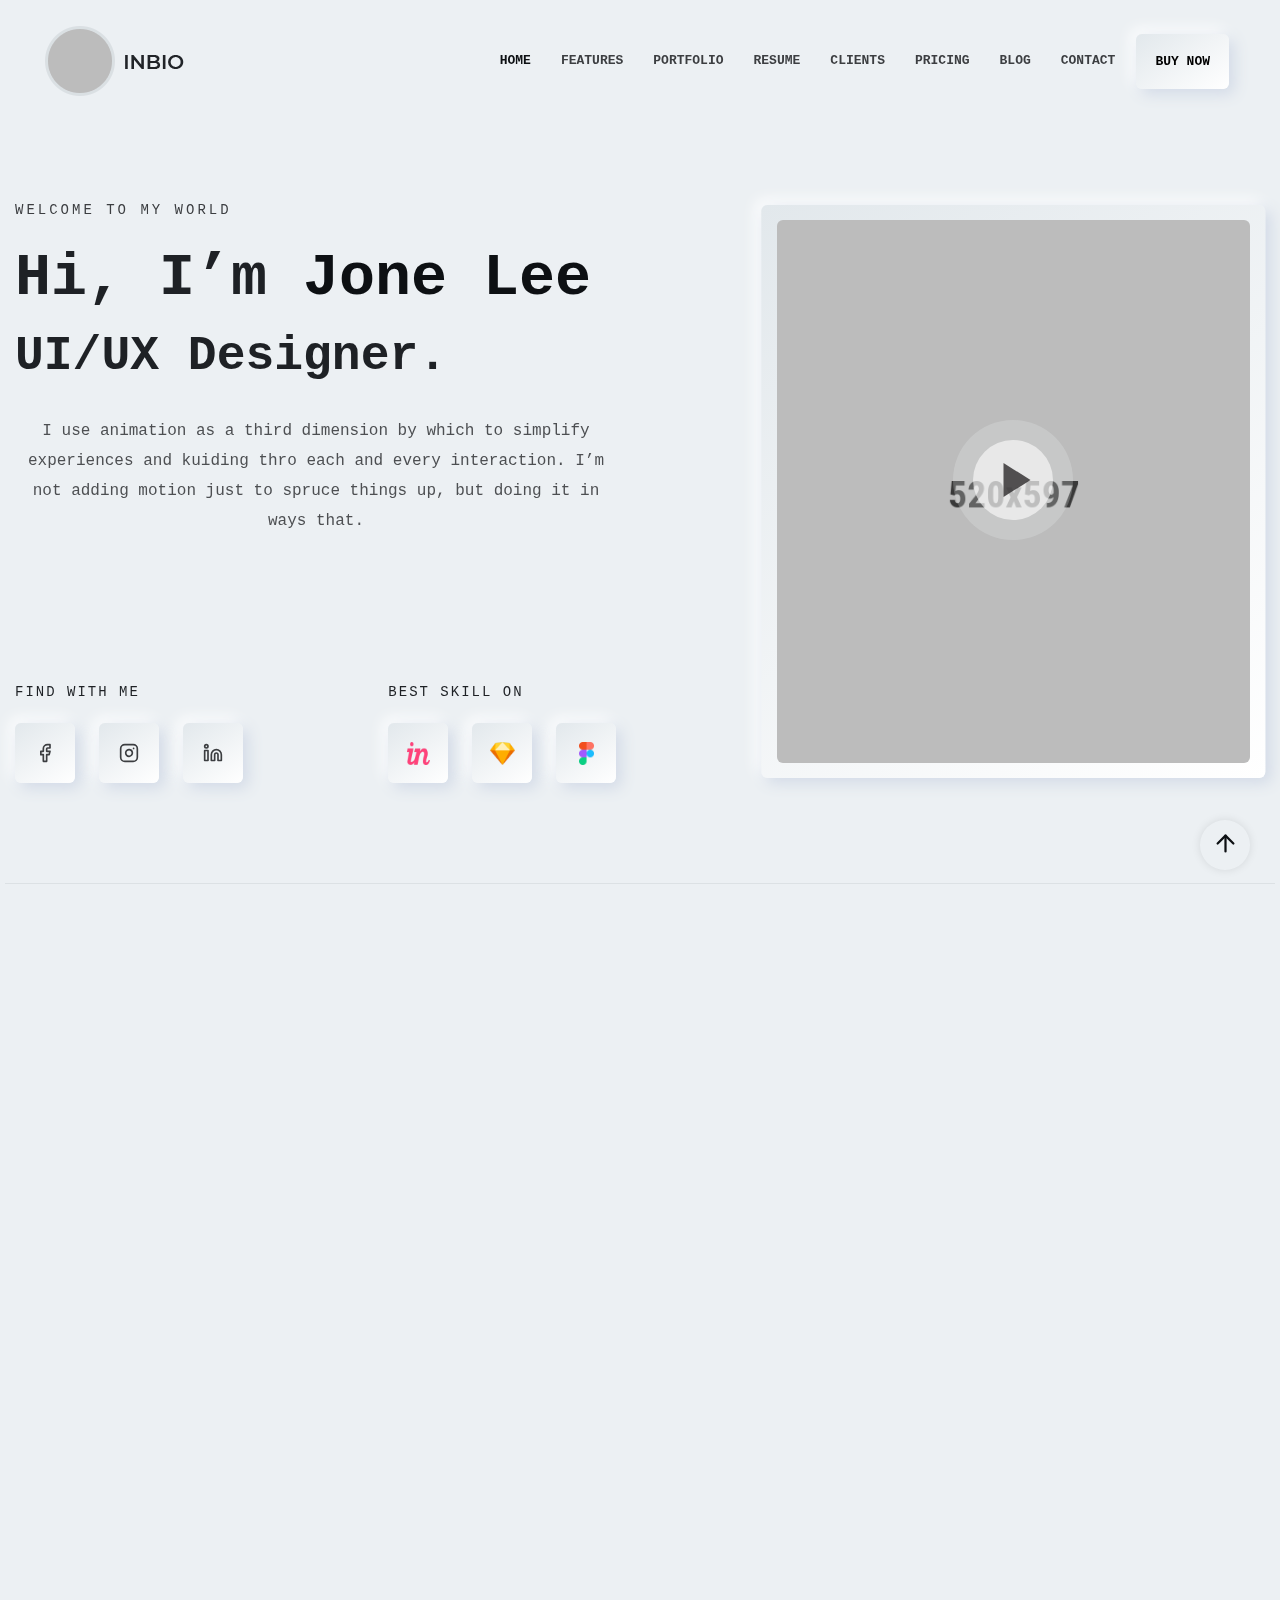
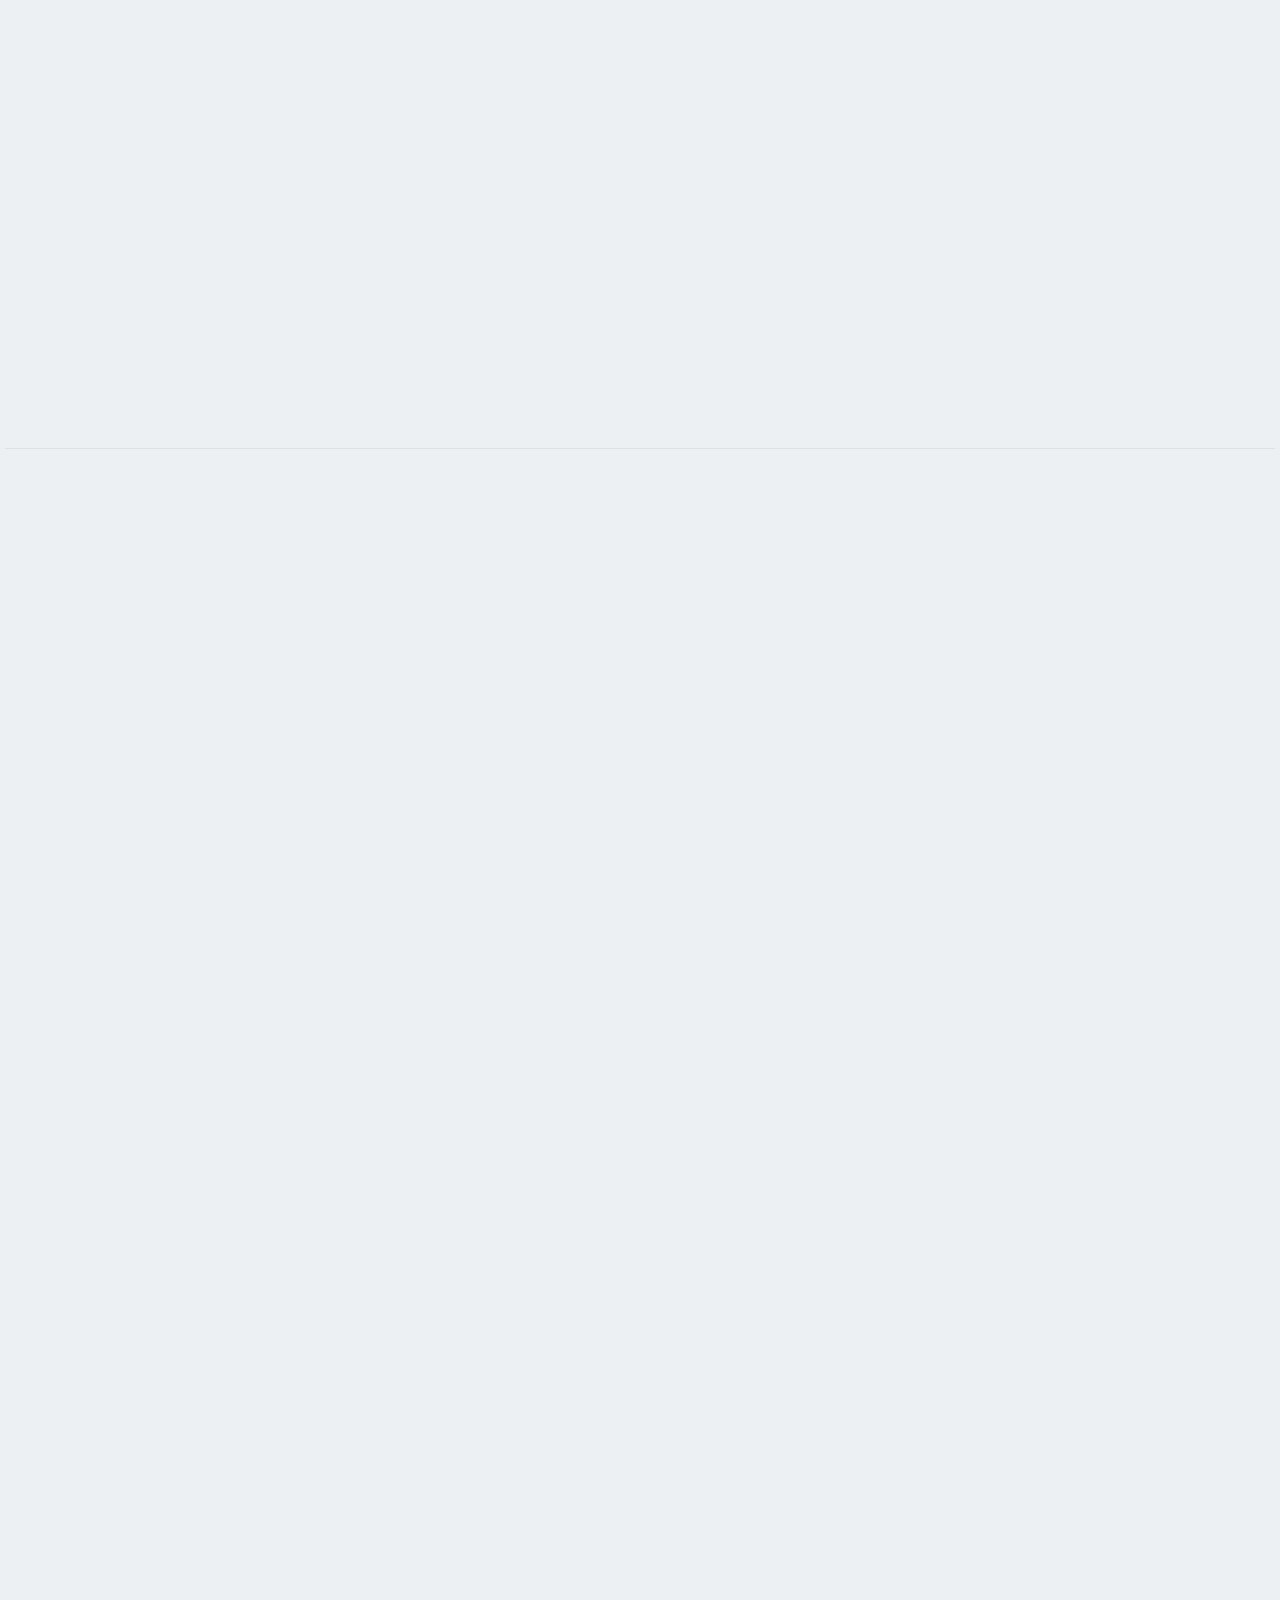
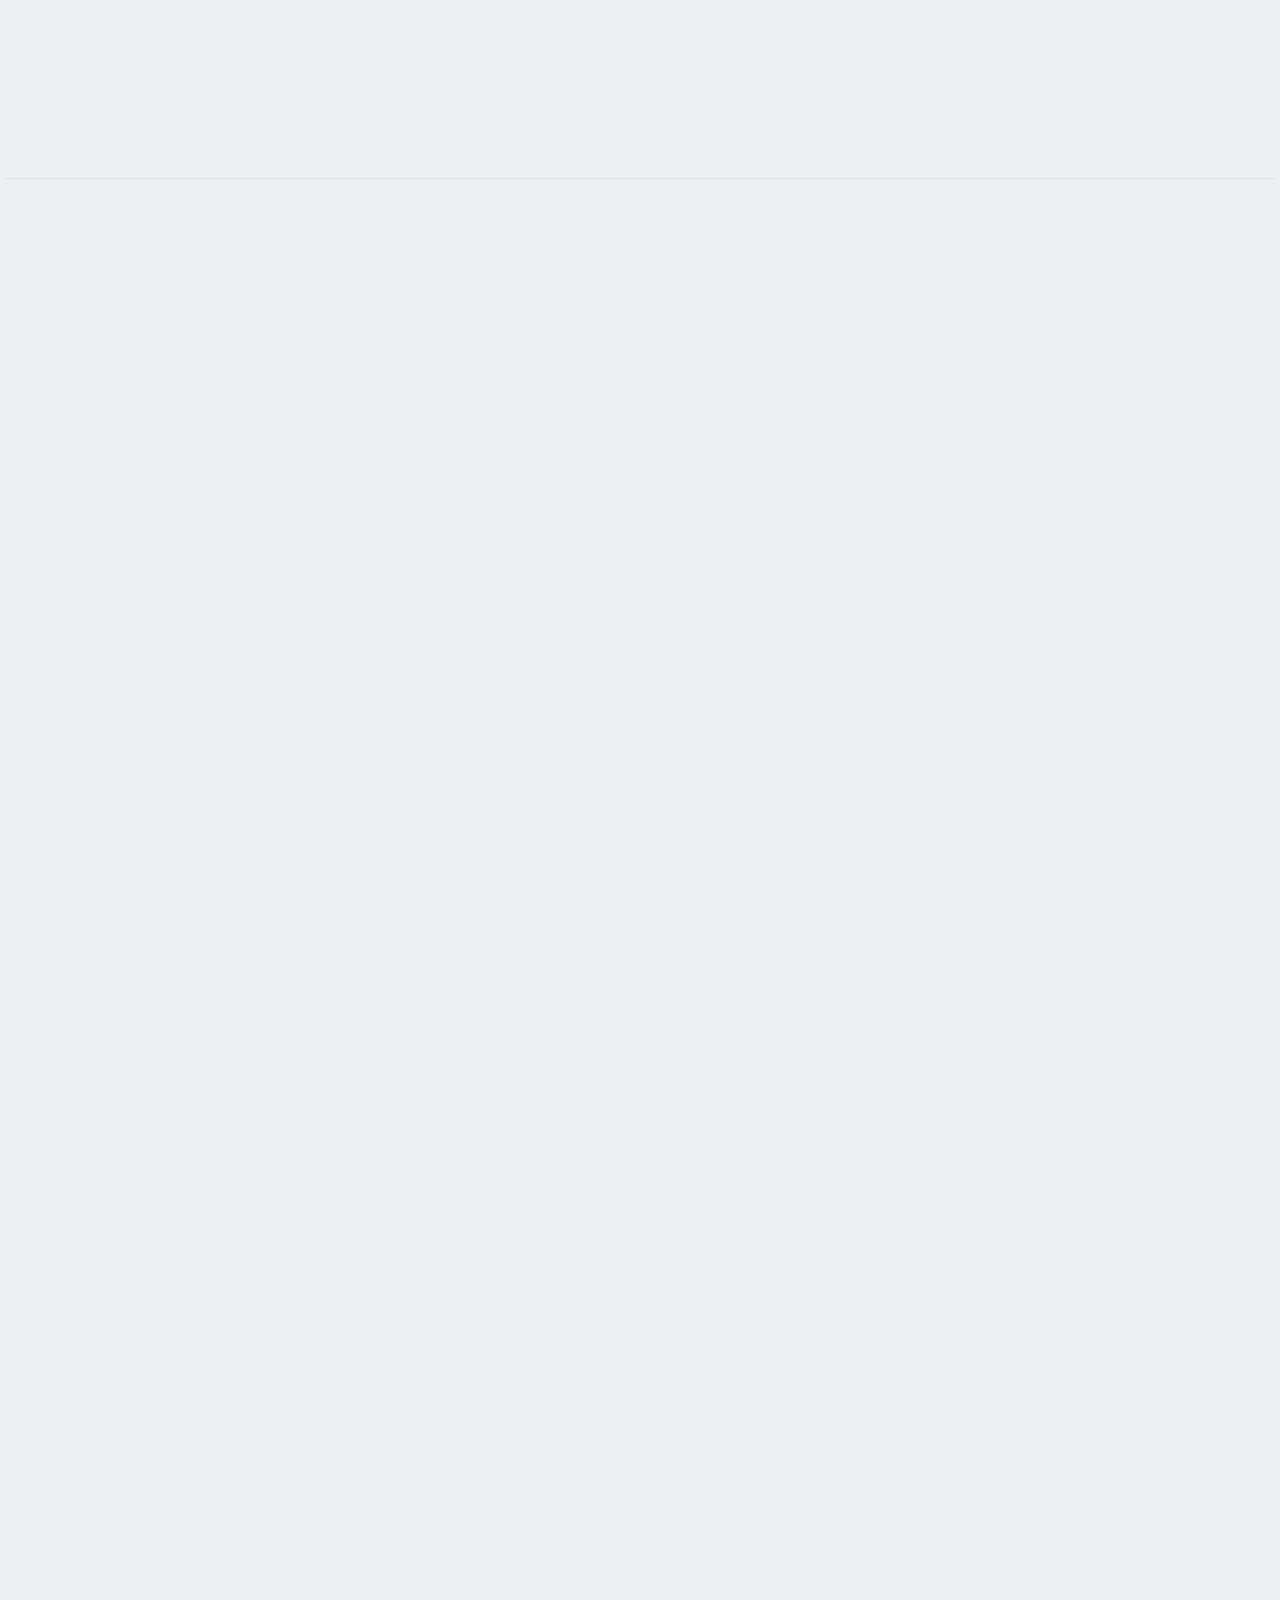
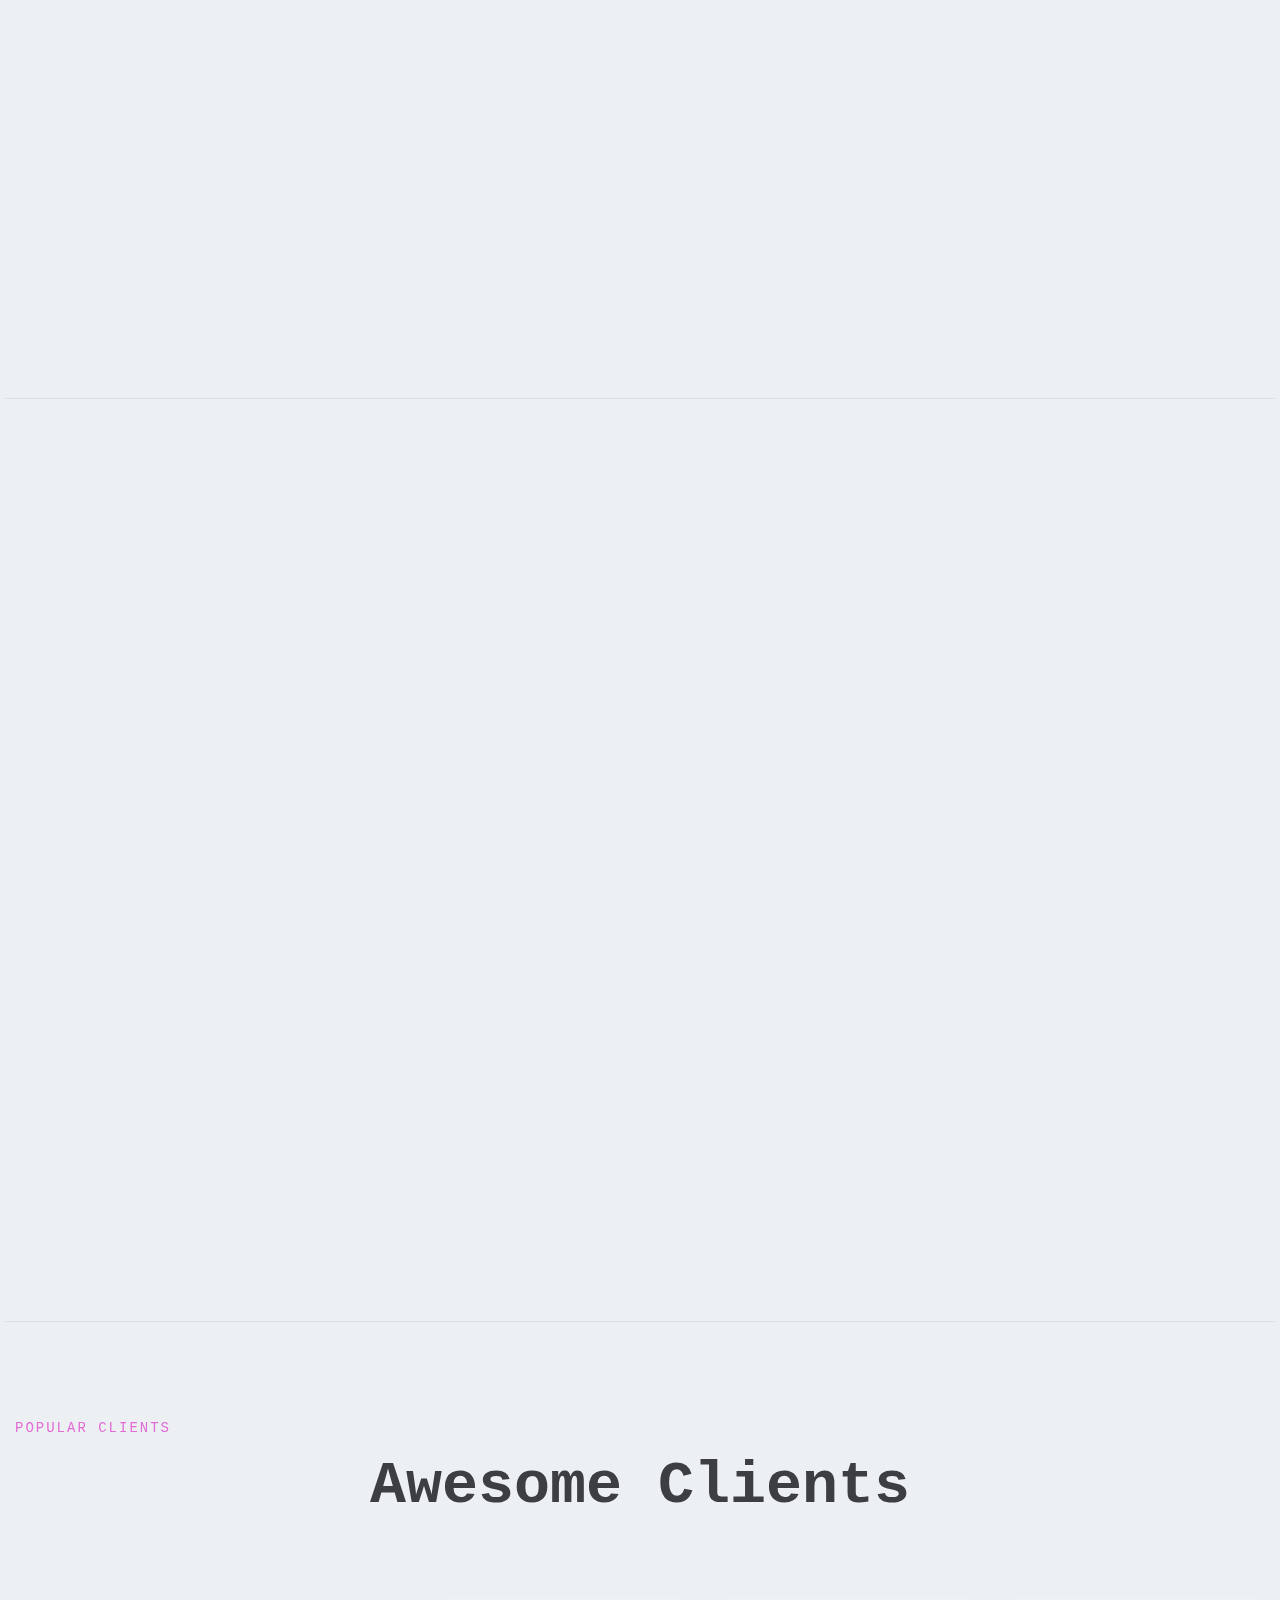
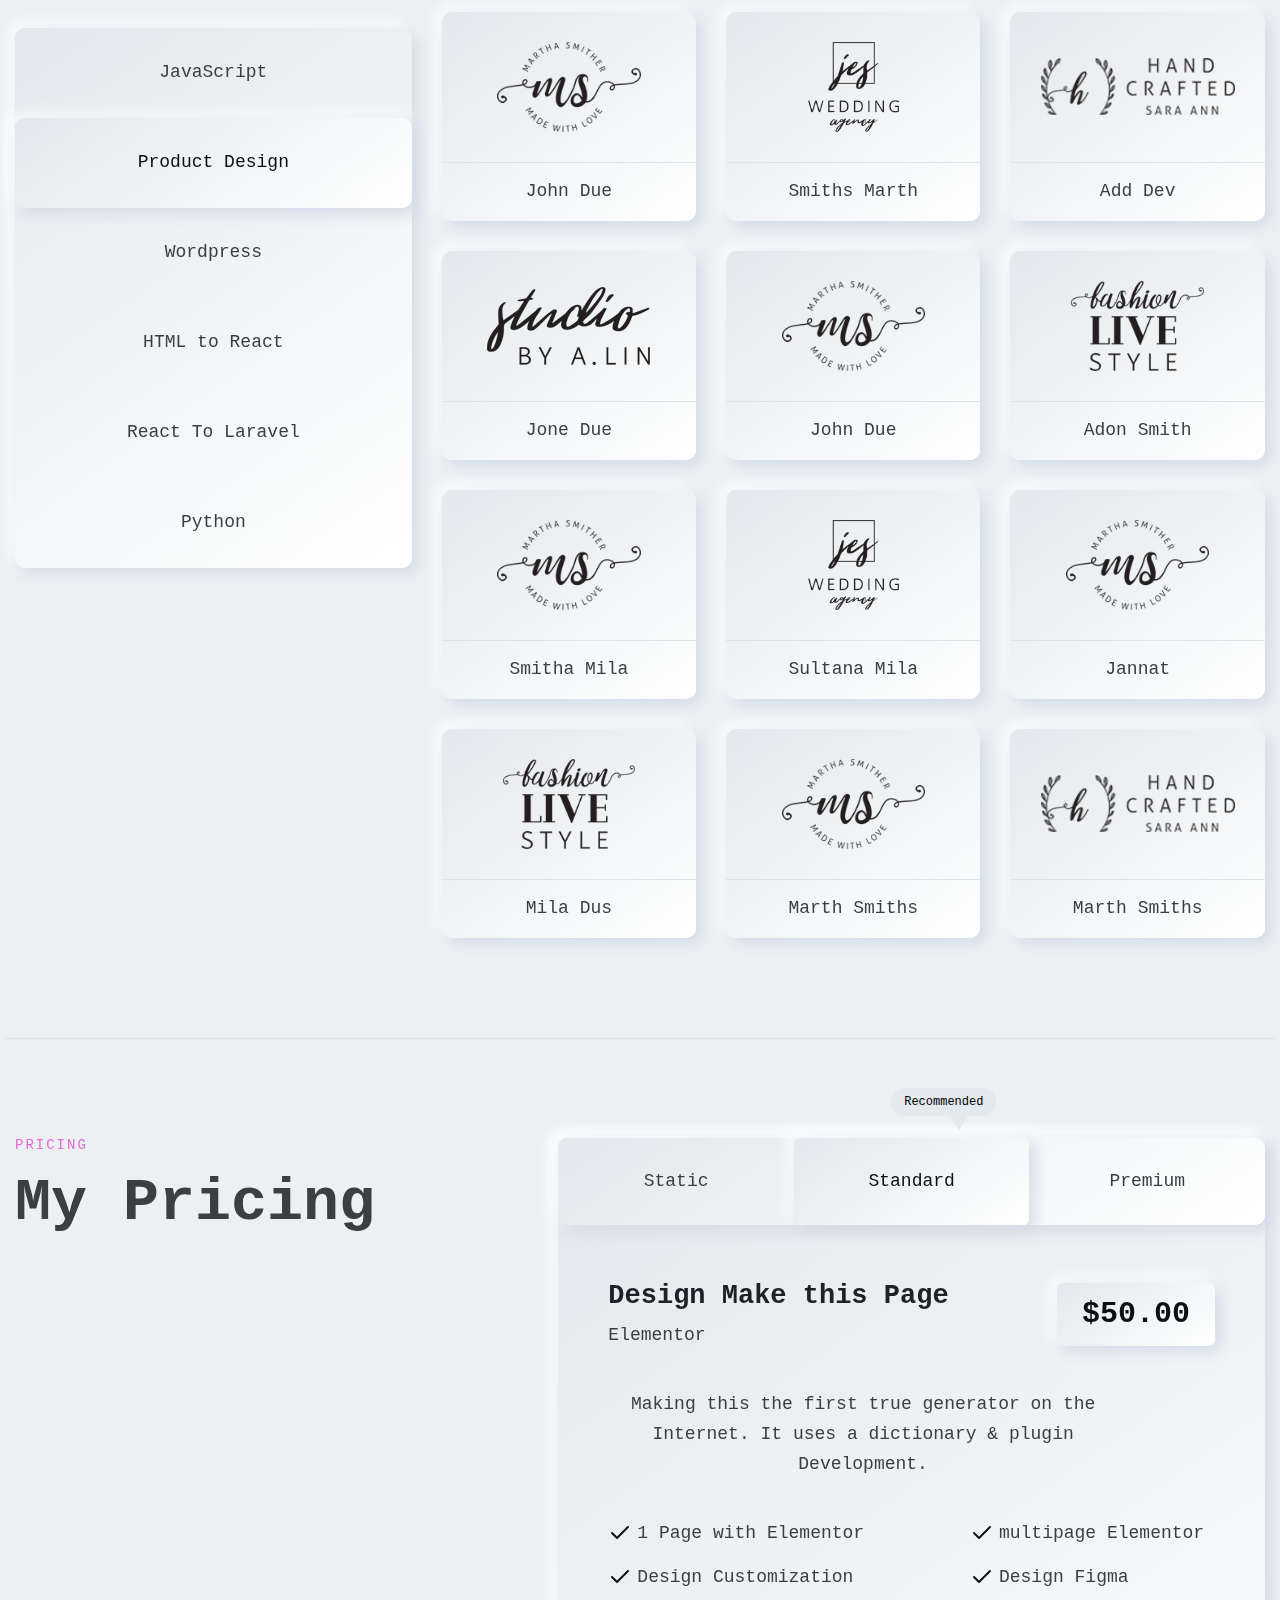
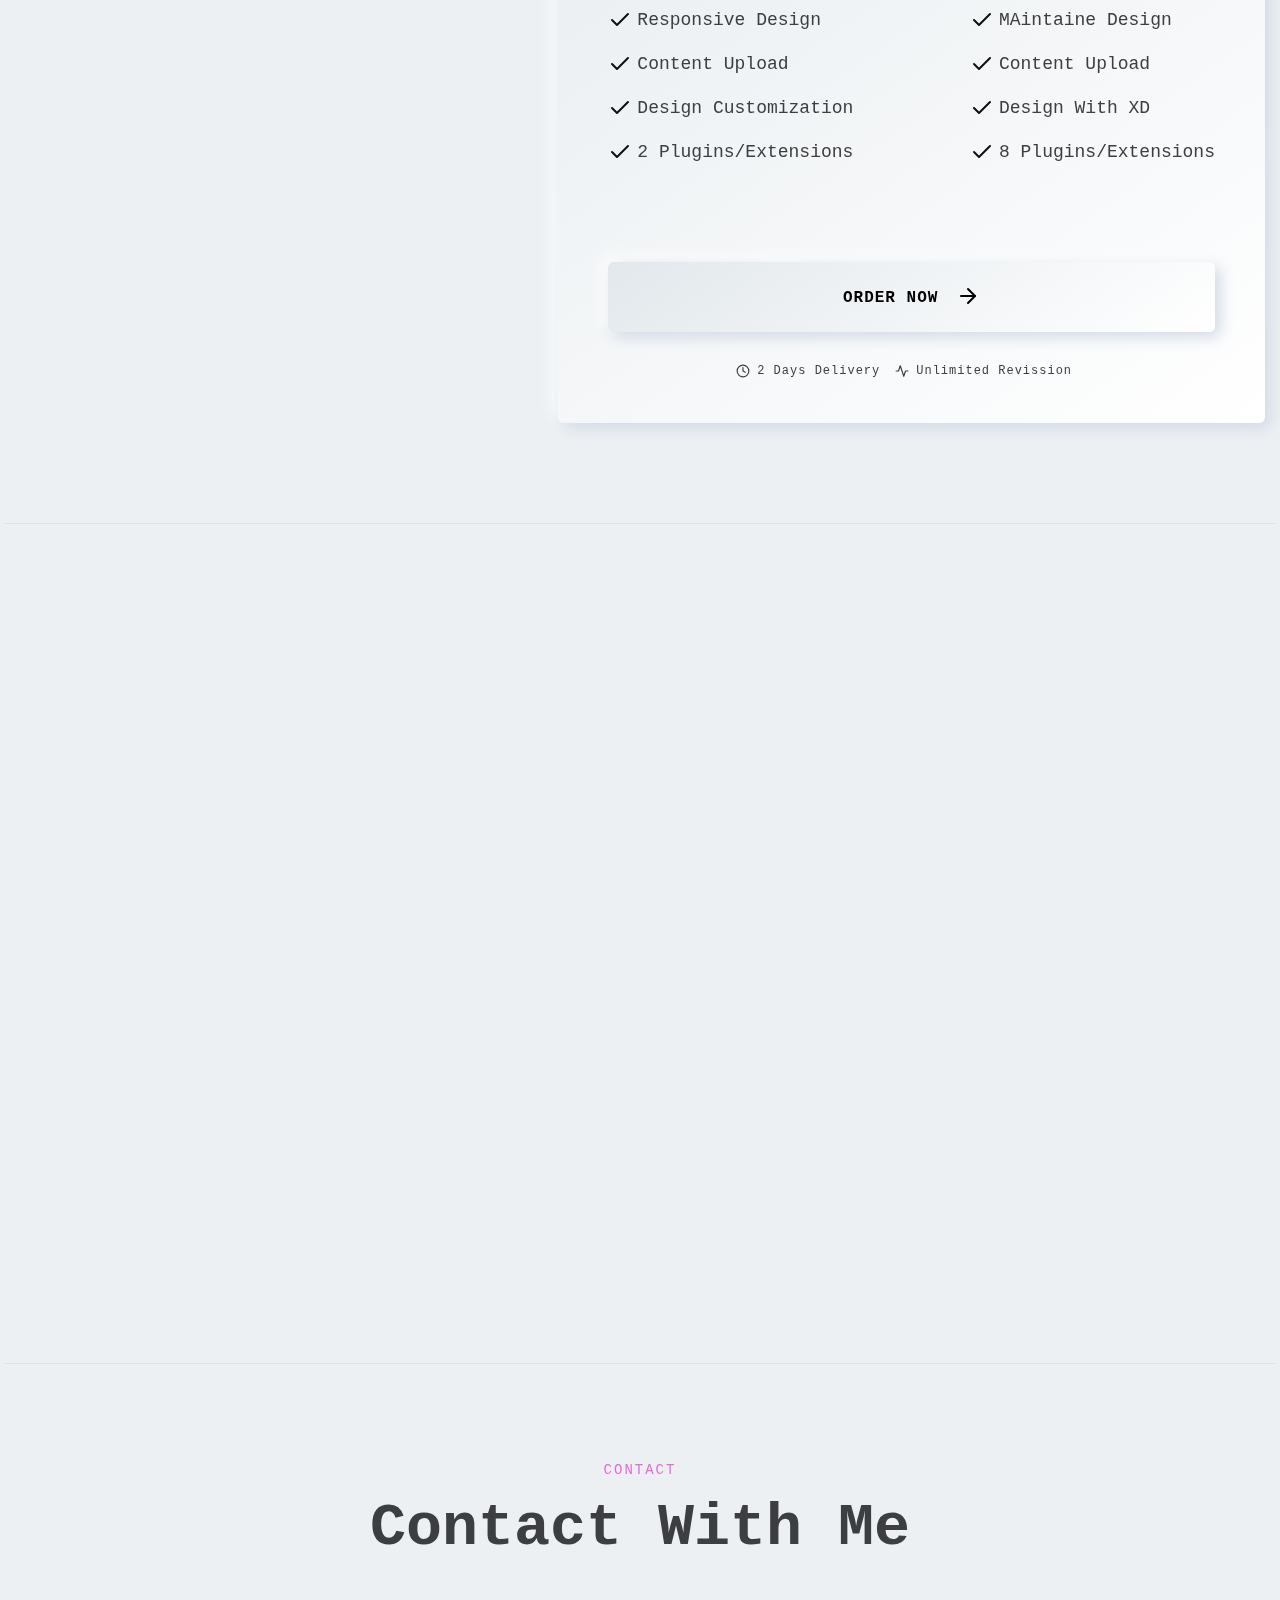
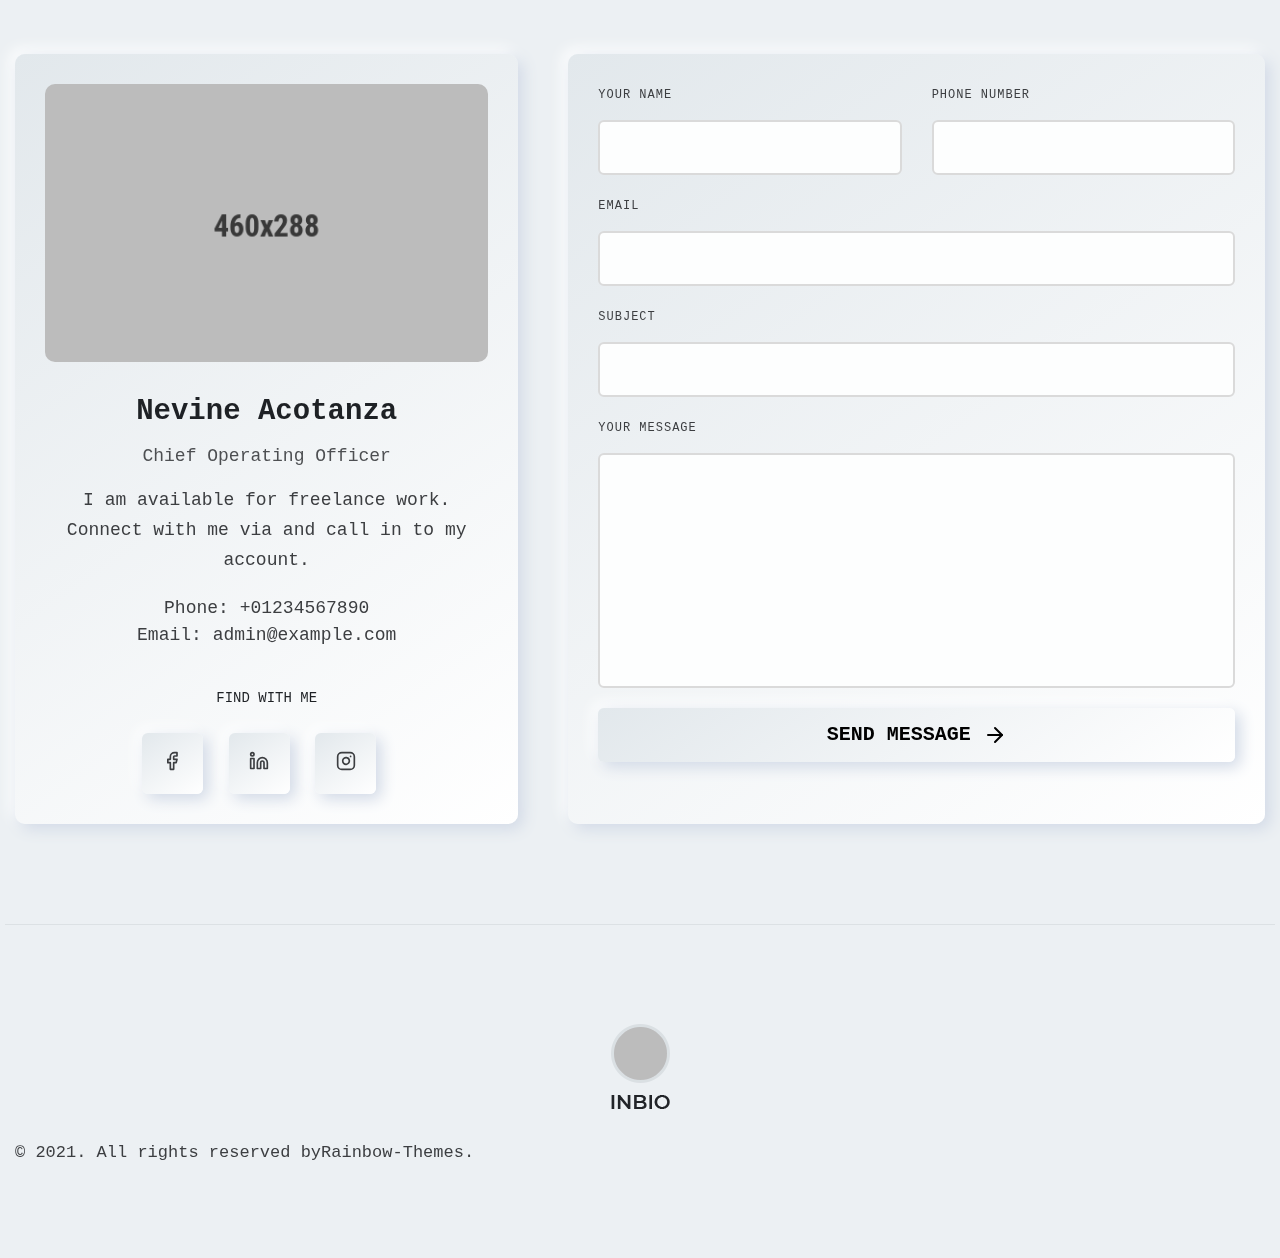
<file: home-designer-white-version.html>
<!DOCTYPE html>
<html lang="en">

<head>
    <meta charset="utf-8">
    <meta http-equiv="x-ua-compatible" content="ie=edge">
    <title>Home Designer || Inbio - Personal Portfolio Bootstrap Template</title>
    <meta name="robots" content="noindex, follow" />
    <meta name="description" content="">
    <meta name="viewport" content="width=device-width, initial-scale=1, shrink-to-fit=no">
    <!-- Favicon -->
    <link rel="shortcut icon" type="image/x-icon" href="assets/images/favicon.ico">
    <!-- CSS 
    ============================================ -->
    <link rel="stylesheet" href="assets/css/vendor/bootstrap.min.css">
    <link rel="stylesheet" href="assets/css/vendor/slick.css">
    <link rel="stylesheet" href="assets/css/vendor/slick-theme.css">
    <link rel="stylesheet" href="assets/css/vendor/aos.css">
    <link rel="stylesheet" href="assets/css/plugins/feature.css">
    <!-- Style css -->
    <link rel="stylesheet" href="assets/css/style.css">
</head>

<body class="template-color-1 home-vedio spybody white-version" data-spy="scroll" data-target=".navbar-example2" data-offset="150">
    <!-- Start Header -->
    <header class="rn-header haeder-default black-logo-version header--fixed header--sticky">
        <div class="header-wrapper rn-popup-mobile-menu m--0 row align-items-center">
            <!-- Start Header Left -->
            <div class="col-lg-2 col-6">
                <div class="header-left">
                    <div class="logo">
                        <a href="index.html">
                            <img src="assets/images/logo/logo-dark.png" alt="logo">
                        </a>
                    </div>
                </div>
            </div>
            <!-- End Header Left -->
            <!-- Start Header Center -->
            <div class="col-lg-10 col-6">
                <div class="header-center">
                    <nav id="sideNav" class="mainmenu-nav navbar-example2 d-none d-xl-block">
                        <!-- Start Mainmanu Nav -->
                        <ul class="primary-menu nav nav-pills">
                            <li class="nav-item"><a class="nav-link smoth-animation active" href="#home">Home</a></li>
                            <li class="nav-item"><a class="nav-link smoth-animation" href="#features">Features</a></li>
                            <li class="nav-item"><a class="nav-link smoth-animation" href="#portfolio">Portfolio</a></li>
                            <li class="nav-item"><a class="nav-link smoth-animation" href="#resume">Resume</a></li>
                            <li class="nav-item"><a class="nav-link smoth-animation" href="#clients">Clients</a></li>
                            <li class="nav-item"><a class="nav-link smoth-animation" href="#pricing">Pricing</a></li>
                            <li class="nav-item"><a class="nav-link smoth-animation" href="#blog">blog</a></li>
                            <li class="nav-item"><a class="nav-link smoth-animation" href="#contacts">Contact</a></li>
                        </ul>
                        <!-- End Mainmanu Nav -->
                    </nav>
                    <!-- Start Header Right  -->
                    <div class="header-right">
                        <a class="rn-btn" target="_blank" href="https://themeforest.net/checkout/from_item/33188244?license=regular"><span>BUY NOW</span></a>
                        <div class="hamberger-menu d-block d-xl-none">
                            <i id="menuBtn" class="feather-menu humberger-menu"></i>
                        </div>
                        <div class="close-menu d-block">
                            <span class="closeTrigger">
                            <i data-feather="x"></i>
                        </span>
                        </div>
                    </div>
                    <!-- End Header Right  -->

                </div>
            </div>
            <!-- End Header Center -->
        </div>
    </header>
    <!-- End Header Area -->
    <!-- Start Popup Mobile Menu  -->
    <div class="popup-mobile-menu">
        <div class="inner">
            <div class="menu-top">
                <div class="menu-header">
                    <a class="logo" href="index.html">
                        <img src="assets/images/logo/logos-circle.png" alt="Personal Portfolio">
                    </a>
                    <div class="close-button">
                        <button class="close-menu-activation close"><i data-feather="x"></i></button>
                    </div>
                </div>
                <p class="discription">Inbio is a personal portfolio template. You can customize all.</p>
            </div>
            <div class="content">
                <ul class="primary-menu nav nav-pills">
                    <li class="nav-item"><a class="nav-link smoth-animation active" href="#home">Home</a></li>
                    <li class="nav-item"><a class="nav-link smoth-animation" href="#features">Features</a></li>
                    <li class="nav-item"><a class="nav-link smoth-animation" href="#portfolio">Portfolio</a></li>
                    <li class="nav-item"><a class="nav-link smoth-animation" href="#resume">Resume</a></li>
                    <li class="nav-item"><a class="nav-link smoth-animation" href="#clients">Clients</a></li>
                    <li class="nav-item"><a class="nav-link smoth-animation" href="#pricing">Pricing</a></li>
                    <li class="nav-item"><a class="nav-link smoth-animation" href="#blog">blog</a></li>
                    <li class="nav-item"><a class="nav-link smoth-animation" href="#contacts">Contact</a></li>
                </ul>
                <!-- social sharea area -->
                <div class="social-share-style-1 mt--40">
                    <span class="title">find with me</span>
                    <ul class="social-share d-flex liststyle">
                        <li class="facebook"><a href="#"><svg xmlns="http://www.w3.org/2000/svg" width="24" height="24" viewBox="0 0 24 24" fill="none" stroke="currentColor" stroke-width="2" stroke-linecap="round" stroke-linejoin="round" class="feather feather-facebook">
                                    <path d="M18 2h-3a5 5 0 0 0-5 5v3H7v4h3v8h4v-8h3l1-4h-4V7a1 1 0 0 1 1-1h3z"></path>
                                </svg></a>
                        </li>
                        <li class="instagram"><a href="#"><svg xmlns="http://www.w3.org/2000/svg" width="24" height="24" viewBox="0 0 24 24" fill="none" stroke="currentColor" stroke-width="2" stroke-linecap="round" stroke-linejoin="round" class="feather feather-instagram">
                                    <rect x="2" y="2" width="20" height="20" rx="5" ry="5"></rect>
                                    <path d="M16 11.37A4 4 0 1 1 12.63 8 4 4 0 0 1 16 11.37z"></path>
                                    <line x1="17.5" y1="6.5" x2="17.51" y2="6.5"></line>
                                </svg></a>
                        </li>
                        <li class="linkedin"><a href="#"><svg xmlns="http://www.w3.org/2000/svg" width="24" height="24" viewBox="0 0 24 24" fill="none" stroke="currentColor" stroke-width="2" stroke-linecap="round" stroke-linejoin="round" class="feather feather-linkedin">
                                    <path d="M16 8a6 6 0 0 1 6 6v7h-4v-7a2 2 0 0 0-2-2 2 2 0 0 0-2 2v7h-4v-7a6 6 0 0 1 6-6z"></path>
                                    <rect x="2" y="9" width="4" height="12"></rect>
                                    <circle cx="4" cy="4" r="2"></circle>
                                </svg></a>
                        </li>
                    </ul>
                </div>
                <!-- end -->
            </div>
        </div>
    </div>
    <!-- End Popup Mobile Menu  -->



    <!-- Start Main Page Wrapper -->
    <main class="main-page-wrapper">

        <!-- Start Slider Area -->
        <div class="rn-slider-area">
            <div class="slide slider-style-1 with-square-box">
                <div class="container">
                    <div class="row row--30 align-items-center">

                        <div class="order-2 order-lg-1 col-lg-7 mt_md--50 mt_sm--50 mt_lg--30">
                            <div class="content">
                                <div class="inner">
                                    <span class="subtitle">Welcome to my world</span>
                                    <h1 class="title">Hi, I’m <span>Jone Lee</span><br><span class="span"> UI/UX
                                            Designer.</span></h1>
                                    <div>
                                        <p class="description">I use animation as a third dimension by which to simplify
                                            experiences and kuiding thro each and every interaction. I’m not adding
                                            motion
                                            just to spruce things up, but doing it in ways that.</p>
                                    </div>
                                </div>
                                <div class="row">

                                    <div class="col-lg-6 col-xl-6 col-md-6 col-sm-6 col-12">
                                        <div class="social-share-inner-left">
                                            <span class="title">find with me</span>
                                            <ul class="social-share d-flex liststyle">
                                                <li class="facebook"><a href="#"><i data-feather="facebook"></i></a>
                                                </li>
                                                <li class="instagram"><a href="#"><i data-feather="instagram"></i></a>
                                                </li>
                                                <li class="linkedin"><a href="#"><i data-feather="linkedin"></i></a>
                                                </li>
                                            </ul>
                                        </div>
                                    </div>

                                    <div class="col-lg-6 col-xl-6 col-md-6 col-sm-6 col-12 mt_mobile--30">
                                        <div class="skill-share-inner">
                                            <span class="title">best skill on</span>
                                            <ul class="skill-share d-flex liststyle">
                                                <li><img src="assets/images/icons/icons-01.png" alt="personal Portfolio Images"></li>
                                                <li><img src="assets/images/icons/icons-02.png" alt="personal Portfolio Images"></li>
                                                <li><img src="assets/images/icons/icons-03.png" alt="personal Portfolio Images"></li>
                                            </ul>
                                        </div>
                                    </div>
                                </div>
                            </div>
                        </div>

                        <div class="order-1 order-lg-2 col-lg-5">
                            <a id="play-video" class="video-play-button" href="#">
                                <span></span>
                            </a>
                            <div class="thumbnail style-2">
                                <div class="inner ">
                                    <img class="w-100" src="assets/images/slider/banner-03.png" alt="Personal Portfolio Images">
                                </div>
                            </div>
                            <div id="video-overlay" class="video-overlay">
                                <a class="video-overlay-close">&times;</a>
                            </div>
                        </div>
                    </div>
                </div>
            </div>
        </div>
        <!-- End Slider Area -->

        <!-- Start Service Area -->
        <div class="rn-service-area rn-section-gap section-separator" id="features">
            <div class="container">
                <div class="row">
                    <div class="col-lg-12">
                        <div class="section-title text-left" data-aos="fade-up" data-aos-duration="500" data-aos-delay="100" data-aos-once="true">
                            <span class="subtitle">Features</span>
                            <h2 class="title">What I Do</h2>
                        </div>
                    </div>
                </div>
                <div class="row row--25 mt_md--10 mt_sm--10">

                    <!-- Start Single Service -->
                    <div data-aos="fade-up" data-aos-duration="500" data-aos-delay="100" data-aos-once="true" class="col-lg-6 col-xl-4 col-md-6 col-sm-12 col-12 mt--50 mt_md--30 mt_sm--30">
                        <div class="rn-service">
                            <div class="inner">
                                <div class="icon">
                                    <i data-feather="menu"></i>
                                </div>
                                <div class="content">
                                    <h4 class="title"><a href="#">Business Stratagy</a></h4>
                                    <p class="description">I throw myself down among the tall grass by the stream as I
                                        lie close to the earth.</p>
                                    <a class="read-more-button" href="#"><i class="feather-arrow-right"></i></a>
                                </div>
                            </div>
                            <a class="over-link" href="#"></a>
                        </div>
                    </div>
                    <!-- End SIngle Service -->
                    <!-- Start Single Service -->
                    <div data-aos="fade-up" data-aos-duration="500" data-aos-delay="300" data-aos-once="true" class="col-lg-6 col-xl-4 col-md-6 col-sm-12 col-12 mt--50 mt_md--30 mt_sm--30">
                        <div class="rn-service">
                            <div class="inner">
                                <div class="icon">
                                    <i data-feather="book-open"></i>
                                </div>
                                <div class="content">
                                    <h4 class="title"><a href="#">App Development</a></h4>
                                    <p class="description"> It uses a dictionary of over 200 Latin words, combined with
                                        a handful of model sentence.</p>
                                    <a class="read-more-button" href="#"><i class="feather-arrow-right"></i></a>
                                </div>
                            </div>
                            <a class="over-link" href="#"></a>
                        </div>
                    </div>
                    <!-- End SIngle Service -->
                    <!-- Start Single Service -->
                    <div data-aos="fade-up" data-aos-duration="500" data-aos-delay="500" data-aos-once="true" class="col-lg-6 col-xl-4 col-md-6 col-sm-12 col-12 mt--50 mt_md--30 mt_sm--30">
                        <div class="rn-service">
                            <div class="inner">
                                <div class="icon">
                                    <i data-feather="tv"></i>
                                </div>
                                <div class="content">
                                    <h4 class="title"><a href="#">App Development</a></h4>
                                    <p class="description">I throw myself down among the tall grass by the stream as I
                                        lie close to the earth.</p>
                                    <a class="read-more-button" href="#"><i class="feather-arrow-right"></i></a>
                                </div>
                            </div>
                            <a class="over-link" href="#"></a>
                        </div>
                    </div>
                    <!-- End SIngle Service -->
                    <!-- Start Single Service -->
                    <div data-aos="fade-up" data-aos-duration="500" data-aos-delay="100" data-aos-once="true" class="col-lg-6 col-xl-4 col-md-6 col-sm-12 col-12 mt--50 mt_md--30 mt_sm--30">
                        <div class="rn-service">
                            <div class="inner">
                                <div class="icon">
                                    <i data-feather="twitch"></i>
                                </div>
                                <div class="content">
                                    <h4 class="title"><a href="#">Mobile App</a></h4>
                                    <p class="description">There are many variations of passages of Lorem Ipsum
                                        available, but the majority.
                                    </p>
                                    <a class="read-more-button" href="#"><i class="feather-arrow-right"></i></a>
                                </div>
                            </div>
                            <a class="over-link" href="#"></a>
                        </div>
                    </div>
                    <!-- End SIngle Service -->
                    <!-- Start Single Service -->
                    <div data-aos="fade-up" data-aos-duration="500" data-aos-delay="300" data-aos-once="true" class="col-lg-6 col-xl-4 col-md-6 col-sm-12 col-12 mt--50 mt_md--30 mt_sm--30">
                        <div class="rn-service">
                            <div class="inner">
                                <div class="icon">
                                    <i data-feather="wifi"></i>
                                </div>
                                <div class="content">
                                    <h4 class="title"><a href="#">CEO Marketing</a></h4>
                                    <p class="description">always free from repetition,
                                        injected humour, or non-characteristic words etc.</p>
                                    <a class="read-more-button" href="#"><i class="feather-arrow-right"></i></a>
                                </div>
                            </div>
                            <a class="over-link" href="#"></a>
                        </div>
                    </div>
                    <!-- End SIngle Service -->
                    <!-- Start Single Service -->
                    <div data-aos="fade-up" data-aos-duration="500" data-aos-delay="500" data-aos-once="true" class="col-lg-6 col-xl-4 col-md-6 col-sm-12 col-12 mt--50 mt_md--30 mt_sm--30">
                        <div class="rn-service">
                            <div class="inner">
                                <div class="icon">
                                    <i data-feather="slack"></i>
                                </div>
                                <div class="content">
                                    <h4 class="title"><a href="#">Personal Portfolio April</a></h4>
                                    <p class="description"> It uses a dictionary of over 200 Latin words, combined with
                                        a handful of model sentence.</p>
                                    <a class="read-more-button" href="#"><i class="feather-arrow-right"></i></a>
                                </div>
                            </div>
                            <a class="over-link" href="#"></a>
                        </div>
                    </div>
                    <!-- End SIngle Service -->

                </div>
            </div>
        </div>
        <!-- End Service Area  -->

        <!-- Start Portfolio Area -->
        <div class="rn-portfolio-area rn-section-gap section-separator" id="portfolio">
            <div class="container">
                <div class="row">
                    <div class="col-lg-12">
                        <div data-aos="fade-up" data-aos-duration="500" data-aos-delay="100" data-aos-once="true" class="section-title text-center">
                            <span class="subtitle">Visit my portfolio and keep your feedback</span>
                            <h2 class="title">My Portfolio</h2>
                        </div>
                    </div>
                </div>

                <div class="row row--25 mt--10 mt_md--10 mt_sm--10">
                    <!-- Start Single Portfolio -->
                    <div data-aos="fade-up" data-aos-delay="100" data-aos-once="true" class="col-lg-6 col-xl-4 col-md-6 col-12 mt--50 mt_md--30 mt_sm--30">
                        <div class="rn-portfolio" data-toggle="modal" data-target="#exampleModalCenter">
                            <div class="inner">
                                <div class="thumbnail">
                                    <a href="javascript:void(0)">
                                        <img src="assets/images/portfolio/portfolio-01.jpg" alt="Personal Portfolio Images">
                                    </a>
                                </div>
                                <div class="content">
                                    <div class="category-info">
                                        <div class="category-list">
                                            <a href="javascript:void(0)">Development</a>
                                        </div>
                                        <div class="meta">
                                            <span><a href="javascript:void(0)"><i class="feather-heart"></i></a>
                                                600</span>
                                        </div>
                                    </div>
                                    <h4 class="title"><a href="javascript:void(0)">The services provide for design <i
                                                class="feather-arrow-up-right"></i></a></h4>
                                </div>
                            </div>
                        </div>
                    </div>
                    <!-- End Single Portfolio -->

                    <!-- Start Single Portfolio -->
                    <div data-aos="fade-up" data-aos-delay="300" data-aos-once="true" class="col-lg-6 col-xl-4 col-md-6 col-12 mt--50 mt_md--30 mt_sm--30">
                        <div class="rn-portfolio" data-toggle="modal" data-target="#exampleModalCenter">
                            <div class="inner">
                                <div class="thumbnail">
                                    <a href="javascript:void(0)">
                                        <img src="assets/images/portfolio/portfolio-02.jpg" alt="Personal Portfolio Images">
                                    </a>
                                </div>
                                <div class="content">
                                    <div class="category-info">
                                        <div class="category-list">
                                            <a href="javascript:void(0)">Application</a>
                                        </div>
                                        <div class="meta">
                                            <span><a href="javascript:void(0)"><i class="feather-heart"></i></a>
                                                750</span>
                                        </div>
                                    </div>
                                    <h4 class="title"><a href="javascript:void(0)">Mobile app landing design & app
                                            maintain<i class="feather-arrow-up-right"></i></a></h4>
                                </div>
                            </div>
                        </div>
                    </div>
                    <!-- End Single Portfolio -->

                    <!-- Start Single Portfolio -->
                    <div data-aos="fade-up" data-aos-delay="500" data-aos-once="true" class="col-lg-6 col-xl-4 col-md-6 col-12 mt--50 mt_md--30 mt_sm--30">
                        <div class="rn-portfolio" data-toggle="modal" data-target="#exampleModalCenter">
                            <div class="inner">
                                <div class="thumbnail">
                                    <a href="javascript:void(0)">
                                        <img src="assets/images/portfolio/portfolio-03.jpg" alt="Personal Portfolio Images">
                                    </a>
                                </div>
                                <div class="content">
                                    <div class="category-info">
                                        <div class="category-list">
                                            <a href="javascript:void(0)">Photoshop</a>
                                        </div>
                                        <div class="meta">
                                            <span><a href="javascript:void(0)"><i class="feather-heart"></i></a>
                                                630</span>
                                        </div>
                                    </div>
                                    <h4 class="title"><a href="javascript:void(0)">Logo design creativity & Application
                                            <i class="feather-arrow-up-right"></i></a></h4>
                                </div>
                            </div>
                        </div>
                    </div>
                    <!-- End Single Portfolio -->

                    <!-- Start Single Portfolio -->
                    <div data-aos="fade-up" data-aos-delay="100" data-aos-once="true" class="col-lg-6 col-xl-4 col-md-6 col-12 mt--50 mt_md--30 mt_sm--30">
                        <div class="rn-portfolio" data-toggle="modal" data-target="#exampleModalCenter">
                            <div class="inner">
                                <div class="thumbnail">
                                    <a href="javascript:void(0)">
                                        <img src="assets/images/portfolio/portfolio-04.jpg" alt="Personal Portfolio Images">
                                    </a>
                                </div>
                                <div class="content">
                                    <div class="category-info">
                                        <div class="category-list">
                                            <a href="javascript:void(0)">Figma</a>
                                        </div>
                                        <div class="meta">
                                            <span><a href="javascript:void(0)"><i class="feather-heart"></i></a>
                                                360</span>
                                        </div>
                                    </div>
                                    <h4 class="title"><a href="javascript:void(0)">Mobile app landing design &
                                            Services<i class="feather-arrow-up-right"></i></a></h4>
                                </div>
                            </div>
                        </div>
                    </div>
                    <!-- End Single Portfolio -->

                    <!-- Start Single Portfolio -->
                    <div data-aos="fade-up" data-aos-delay="300" data-aos-once="true" class="col-lg-6 col-xl-4 col-md-6 col-12 mt--50 mt_md--30 mt_sm--30">
                        <div class="rn-portfolio" data-toggle="modal" data-target="#exampleModalCenter">
                            <div class="inner">
                                <div class="thumbnail">
                                    <a href="javascript:void(0)">
                                        <img src="assets/images/portfolio/portfolio-05.jpg" alt="Personal Portfolio Images">
                                    </a>
                                </div>
                                <div class="content">
                                    <div class="category-info">
                                        <div class="category-list">
                                            <a href="javascript:void(0)">Web Design</a>
                                        </div>
                                        <div class="meta">
                                            <span><a href="javascript:void(0)"><i class="feather-heart"></i></a>
                                                280</span>
                                        </div>
                                    </div>
                                    <h4 class="title"><a href="javascript:void(0)">Design for tecnology & services<i
                                                class="feather-arrow-up-right"></i></a></h4>
                                </div>
                            </div>
                        </div>
                    </div>
                    <!-- End Single Portfolio -->

                    <!-- Start Single Portfolio -->
                    <div data-aos="fade-up" data-aos-delay="500" data-aos-once="true" class="col-lg-6 col-xl-4 col-md-6 col-12 mt--50 mt_md--30 mt_sm--30">
                        <div class="rn-portfolio" data-toggle="modal" data-target="#exampleModalCenter">
                            <div class="inner">
                                <div class="thumbnail">
                                    <a href="javascript:void(0)">
                                        <img src="assets/images/portfolio/portfolio-06.jpg" alt="Personal Portfolio Images">
                                    </a>
                                </div>
                                <div class="content">
                                    <div class="category-info">
                                        <div class="category-list">
                                            <a href="javascript:void(0)">Web Design</a>
                                        </div>
                                        <div class="meta">
                                            <span><a href="javascript:void(0)"><i class="feather-heart"></i></a>
                                                690</span>
                                        </div>
                                    </div>
                                    <h4 class="title"><a href="javascript:void(0)">App for tecnology & services<i
                                                class="feather-arrow-up-right"></i></a></h4>
                                </div>
                            </div>
                        </div>
                    </div>
                    <!-- End Single Portfolio -->
                </div>
            </div>
        </div>
        <!-- End portfolio Area -->

        <!-- Start Resume Area -->
        <div class="rn-resume-area rn-section-gap section-separator" id="resume">
            <div class="container">
                <div class="row">
                    <div class="col-lg-12">
                        <div data-aos="fade-up" data-aos-duration="500" data-aos-delay="100" data-aos-once="true" class="section-title text-center">
                            <span class="subtitle">7+ Years of Experience</span>
                            <h2 class="title">My Resume</h2>
                        </div>
                    </div>
                </div>
                <div class="row mt--45">
                    <div class="col-lg-12">
                        <ul data-aos="fade-up" data-aos-duration="500" data-aos-delay="300" data-aos-once="true" class="rn-nav-list nav nav-tabs" id="myTabs" role="tablist">
                            <li class="nav-item">
                                <a class="nav-link active" id="education-tab" data-toggle="tab" href="#education" role="tab" aria-controls="education" aria-selected="true">education</a>
                            </li>
                            <li class="nav-item">
                                <a class="nav-link " id="professional-tab" data-toggle="tab" href="#professional" role="tab" aria-controls="professional" aria-selected="false">professional
                                    Skills</a>
                            </li>
                            <li class="nav-item">
                                <a class="nav-link" id="experience-tab" data-toggle="tab" href="#experience" role="tab" aria-controls="experience" aria-selected="false">experience</a>
                            </li>
                            <li class="nav-item">
                                <a class="nav-link" id="interview-tab" data-toggle="tab" href="#interview" role="tab" aria-controls="interview" aria-selected="false">interview</a>
                            </li>
                        </ul>
                        <!-- Start Tab Content Wrapper  -->
                        <div data-aos="fade-up" data-aos-duration="500" data-aos-delay="300" data-aos-once="true" class="rn-nav-content tab-content" id="myTabContents">

                            <!-- Start Single Tab  -->
                            <div class="tab-pane show active fade single-tab-area" id="education" role="tabpanel" aria-labelledby="education-tab">
                                <div class="personal-experience-inner mt--40">
                                    <div class="row">
                                        <!-- Start Skill List Area  -->
                                        <div class="col-lg-6 col-md-12 col-12">
                                            <div class="content">
                                                <span class="subtitle">2007 - 2010</span>
                                                <h4 class="maintitle">Education Quality</h4>
                                                <div class="experience-list">

                                                    <!-- Start Single List  -->
                                                    <div class="resume-single-list">
                                                        <div class="inner">
                                                            <div class="heading">
                                                                <div class="title">
                                                                    <h4>Personal Portfolio April Fools</h4>
                                                                    <span>University of DVI (1997 - 2001)</span>
                                                                </div>
                                                                <div class="date-of-time">
                                                                    <span>4.30/5</span>
                                                                </div>
                                                            </div>
                                                            <p class="description">The education should be very
                                                                interactual. Ut tincidunt est ac dolor aliquam sodales.
                                                                Phasellus sed mauris hendrerit, laoreet sem in, lobortis
                                                                mauris hendrerit ante.</p>
                                                        </div>
                                                    </div>
                                                    <!-- End Single List  -->

                                                    <!-- Start Single List  -->
                                                    <div class="resume-single-list">
                                                        <div class="inner">
                                                            <div class="heading">
                                                                <div class="title">
                                                                    <h4> Examples Of Personal Portfolio</h4>
                                                                    <span>College of Studies (2000 - 2002)</span>
                                                                </div>
                                                                <div class="date-of-time">
                                                                    <span>4.50/5</span>
                                                                </div>
                                                            </div>
                                                            <p class="description">Maecenas finibus nec sem ut
                                                                imperdiet. Ut tincidunt est ac dolor aliquam sodales.
                                                                Phasellus sed mauris hendrerit, laoreet sem in, lobortis
                                                                mauris hendrerit ante.</p>
                                                        </div>
                                                    </div>
                                                    <!-- End Single List  -->

                                                    <!-- Start Single List  -->
                                                    <div class="resume-single-list">
                                                        <div class="inner">
                                                            <div class="heading">
                                                                <div class="title">
                                                                    <h4>Tips For Personal Portfolio</h4>
                                                                    <span>University of Studies (1997 - 2001)</span>
                                                                </div>
                                                                <div class="date-of-time">
                                                                    <span>4.80/5</span>
                                                                </div>
                                                            </div>
                                                            <p class="description"> If you are going to use a passage.
                                                                Ut tincidunt est ac dolor aliquam sodales.
                                                                Phasellus sed mauris hendrerit, laoreet sem in, lobortis
                                                                mauris hendrerit ante.</p>
                                                        </div>
                                                    </div>
                                                    <!-- End Single List  -->

                                                </div>
                                            </div>
                                        </div>
                                        <!-- End Skill List Area  -->

                                        <!-- Start Skill List Area 2nd  -->
                                        <div class="col-lg-6 col-md-12 col-12 mt_md--60 mt_sm--60">
                                            <div class="content">
                                                <span class="subtitle">2007 - 2010</span>
                                                <h4 class="maintitle">Job Experience</h4>
                                                <div class="experience-list">

                                                    <!-- Start Single List  -->
                                                    <div class="resume-single-list">
                                                        <div class="inner">
                                                            <div class="heading">
                                                                <div class="title">
                                                                    <h4>Diploma in Web Development</h4>
                                                                    <span>BSE In CSE (2004 - 2008)</span>
                                                                </div>
                                                                <div class="date-of-time">
                                                                    <span>4.70/5</span>
                                                                </div>
                                                            </div>
                                                            <p class="description">Contrary to popular belief. Ut
                                                                tincidunt est ac dolor aliquam sodales.
                                                                Phasellus sed mauris hendrerit, laoreet sem in, lobortis
                                                                mauris hendrerit ante.</p>
                                                        </div>
                                                    </div>
                                                    <!-- End Single List  -->

                                                    <!-- Start Single List  -->
                                                    <div class="resume-single-list">
                                                        <div class="inner">
                                                            <div class="heading">
                                                                <div class="title">
                                                                    <h4>The Personal Portfolio Mystery</h4>
                                                                    <span>Job at Rainbow-Themes (2008 - 2016)</span>
                                                                </div>
                                                                <div class="date-of-time">
                                                                    <span>4.95/5</span>
                                                                </div>
                                                            </div>
                                                            <p class="description">Generate Lorem Ipsum which looks. Ut
                                                                tincidunt est ac dolor aliquam sodales.
                                                                Phasellus sed mauris hendrerit, laoreet sem in, lobortis
                                                                mauris hendrerit ante.</p>
                                                        </div>
                                                    </div>
                                                    <!-- End Single List  -->

                                                    <!-- Start Single List  -->
                                                    <div class="resume-single-list">
                                                        <div class="inner">
                                                            <div class="heading">
                                                                <div class="title">
                                                                    <h4>Diploma in Computer Science</h4>
                                                                    <span>Works at Plugin Development (2016 -
                                                                        2020)</span>
                                                                </div>
                                                                <div class="date-of-time">
                                                                    <span>5.00/5</span>
                                                                </div>
                                                            </div>
                                                            <p class="description">Maecenas finibus nec sem ut
                                                                imperdiet. Ut tincidunt est ac dolor aliquam sodales.
                                                                Phasellus sed mauris hendrerit, laoreet sem in, lobortis
                                                                mauris hendrerit ante.</p>
                                                        </div>
                                                    </div>
                                                    <!-- End Single List  -->

                                                </div>
                                            </div>
                                        </div>
                                        <!-- End Skill List Area  -->
                                    </div>
                                </div>
                            </div>
                            <!-- End Single Tab  -->

                            <!-- Start Single Tab  -->
                            <div class="tab-pane fade " id="professional" role="tabpanel" aria-labelledby="professional-tab">
                                <div class="personal-experience-inner mt--40">
                                    <div class="row row--40">

                                        <!-- Start Single Progressbar  -->
                                        <div class="col-lg-6 col-md-6 col-12">
                                            <div class="progress-wrapper">
                                                <div class="content">
                                                    <span class="subtitle">Features</span>
                                                    <h4 class="maintitle">Design Skill</h4>
                                                    <!-- Start Single Progress Charts -->
                                                    <div class="progress-charts">
                                                        <h6 class="heading heading-h6">PHOTOSHOT</h6>
                                                        <div class="progress">
                                                            <div class="progress-bar wow fadeInLeft" data-wow-duration="0.5s" data-wow-delay=".3s" role="progressbar" style="width: 100%" aria-valuenow="85" aria-valuemin="0" aria-valuemax="100"><span
                                                                    class="percent-label">100%</span></div>
                                                        </div>
                                                    </div>
                                                    <!-- End Single Progress Charts -->

                                                    <!-- Start Single Progress Charts -->
                                                    <div class="progress-charts">
                                                        <h6 class="heading heading-h6">FIGMA</h6>
                                                        <div class="progress">
                                                            <div class="progress-bar wow fadeInLeft" data-wow-duration="0.6s" data-wow-delay=".4s" role="progressbar" style="width: 95%" aria-valuenow="85" aria-valuemin="0" aria-valuemax="100"><span
                                                                    class="percent-label">95%</span></div>
                                                        </div>
                                                    </div>
                                                    <!-- End Single Progress Charts -->

                                                    <!-- Start Single Progress Charts -->
                                                    <div class="progress-charts">
                                                        <h6 class="heading heading-h6">ADOBE XD</h6>
                                                        <div class="progress">
                                                            <div class="progress-bar wow fadeInLeft" data-wow-duration="0.7s" data-wow-delay=".5s" role="progressbar" style="width: 60%" aria-valuenow="85" aria-valuemin="0" aria-valuemax="100"><span
                                                                    class="percent-label">60%</span></div>
                                                        </div>
                                                    </div>
                                                    <!-- End Single Progress Charts -->

                                                    <!-- Start Single Progress Charts -->
                                                    <div class="progress-charts">
                                                        <h6 class="heading heading-h6">ADOBE ILLUSTRATOR</h6>
                                                        <div class="progress">
                                                            <div class="progress-bar wow fadeInLeft" data-wow-duration="0.8s" data-wow-delay=".6s" role="progressbar" style="width: 70%" aria-valuenow="85" aria-valuemin="0" aria-valuemax="100"><span
                                                                    class="percent-label">70%</span></div>
                                                        </div>
                                                    </div>
                                                    <!-- End Single Progress Charts -->

                                                    <!-- Start Single Progress Charts -->
                                                    <div class="progress-charts">
                                                        <h6 class="heading heading-h6">DESIGN</h6>
                                                        <div class="progress">
                                                            <div class="progress-bar wow fadeInLeft" data-wow-duration="0.9s" data-wow-delay=".7s" role="progressbar" style="width: 90%" aria-valuenow="85" aria-valuemin="0" aria-valuemax="100"><span
                                                                    class="percent-label">90%</span></div>
                                                        </div>
                                                    </div>
                                                    <!-- End Single Progress Charts -->

                                                </div>
                                            </div>
                                        </div>
                                        <!-- End Single Progressbar  -->

                                        <!-- Start Single Progressbar  -->
                                        <div class="col-lg-6 col-md-6 col-12 mt_sm--60">
                                            <div class="progress-wrapper">
                                                <div class="content">
                                                    <span class="subtitle">Features</span>
                                                    <h4 class="maintitle">Development Skill</h4>
                                                    <!-- Start Single Progress Charts -->
                                                    <div class="progress-charts">
                                                        <h6 class="heading heading-h6">HTML</h6>
                                                        <div class="progress">
                                                            <div class="progress-bar wow fadeInLeft" data-wow-duration="0.5s" data-wow-delay=".3s" role="progressbar" style="width: 85%" aria-valuenow="85" aria-valuemin="0" aria-valuemax="100"><span
                                                                    class="percent-label">85%</span></div>
                                                        </div>
                                                    </div>
                                                    <!-- End Single Progress Charts -->

                                                    <!-- Start Single Progress Charts -->
                                                    <div class="progress-charts">
                                                        <h6 class="heading heading-h6">CSS</h6>
                                                        <div class="progress">
                                                            <div class="progress-bar wow fadeInLeft" data-wow-duration="0.6s" data-wow-delay=".4s" role="progressbar" style="width: 80%" aria-valuenow="85" aria-valuemin="0" aria-valuemax="100"><span
                                                                    class="percent-label">80%</span></div>
                                                        </div>
                                                    </div>
                                                    <!-- End Single Progress Charts -->

                                                    <!-- Start Single Progress Charts -->
                                                    <div class="progress-charts">
                                                        <h6 class="heading heading-h6">JAVASCRIPT</h6>
                                                        <div class="progress">
                                                            <div class="progress-bar wow fadeInLeft" data-wow-duration="0.7s" data-wow-delay=".5s" role="progressbar" style="width: 90%" aria-valuenow="85" aria-valuemin="0" aria-valuemax="100"><span
                                                                    class="percent-label">90%</span></div>
                                                        </div>
                                                    </div>
                                                    <!-- End Single Progress Charts -->

                                                    <!-- Start Single Progress Charts -->
                                                    <div class="progress-charts">
                                                        <h6 class="heading heading-h6">SOFTWARE</h6>
                                                        <div class="progress">
                                                            <div class="progress-bar wow fadeInLeft" data-wow-duration="0.8s" data-wow-delay=".6s" role="progressbar" style="width: 75%" aria-valuenow="85" aria-valuemin="0" aria-valuemax="100"><span
                                                                    class="percent-label">75%</span></div>
                                                        </div>
                                                    </div>
                                                    <!-- End Single Progress Charts -->

                                                    <!-- Start Single Progress Charts -->
                                                    <div class="progress-charts">
                                                        <h6 class="heading heading-h6">PLUGIN</h6>
                                                        <div class="progress">
                                                            <div class="progress-bar wow fadeInLeft" data-wow-duration="0.9s" data-wow-delay=".7s" role="progressbar" style="width: 70%" aria-valuenow="85" aria-valuemin="0" aria-valuemax="100"><span
                                                                    class="percent-label">70%</span></div>
                                                        </div>
                                                    </div>
                                                    <!-- End Single Progress Charts -->

                                                </div>
                                            </div>
                                        </div>
                                        <!-- End Single Progressbar  -->

                                    </div>
                                </div>
                            </div>
                            <!-- End Single Tab  -->

                            <!-- Start Single Tab  -->
                            <div class="tab-pane fade" id="experience" role="tabpanel" aria-labelledby="experience-tab">
                                <div class="personal-experience-inner mt--40">
                                    <div class="row">
                                        <!-- Start Skill List Area  -->
                                        <div class="col-lg-6 col-md-12 col-12">
                                            <div class="content">
                                                <span class="subtitle">2007 - 2010</span>
                                                <h4 class="maintitle">Education Quality</h4>
                                                <div class="experience-list">

                                                    <!-- Start Single List  -->
                                                    <div class="resume-single-list">
                                                        <div class="inner">
                                                            <div class="heading">
                                                                <div class="title">
                                                                    <h4>Personal Portfolio April Fools</h4>
                                                                    <span>University of DVI (1997 - 2001)</span>
                                                                </div>
                                                                <div class="date-of-time">
                                                                    <span>4.30/5</span>
                                                                </div>
                                                            </div>
                                                            <p class="description">The education should be very
                                                                interactual. Ut tincidunt est ac dolor aliquam sodales.
                                                                Phasellus sed mauris hendrerit, laoreet sem in, lobortis
                                                                mauris hendrerit ante.</p>
                                                        </div>
                                                    </div>
                                                    <!-- End Single List  -->

                                                    <!-- Start Single List  -->
                                                    <div class="resume-single-list">
                                                        <div class="inner">
                                                            <div class="heading">
                                                                <div class="title">
                                                                    <h4> Examples Of Personal Portfolio</h4>
                                                                    <span>College of Studies (2000 - 2002)</span>
                                                                </div>
                                                                <div class="date-of-time">
                                                                    <span>4.50/5</span>
                                                                </div>
                                                            </div>
                                                            <p class="description">Maecenas finibus nec sem ut
                                                                imperdiet. Ut tincidunt est ac dolor aliquam sodales.
                                                                Phasellus sed mauris hendrerit, laoreet sem in, lobortis
                                                                mauris hendrerit ante.</p>
                                                        </div>
                                                    </div>
                                                    <!-- End Single List  -->

                                                    <!-- Start Single List  -->
                                                    <div class="resume-single-list">
                                                        <div class="inner">
                                                            <div class="heading">
                                                                <div class="title">
                                                                    <h4>Tips For Personal Portfolio</h4>
                                                                    <span>University of Studies (1997 - 2001)</span>
                                                                </div>
                                                                <div class="date-of-time">
                                                                    <span>4.80/5</span>
                                                                </div>
                                                            </div>
                                                            <p class="description"> If you are going to use a passage.
                                                                Ut tincidunt est ac dolor aliquam sodales.
                                                                Phasellus sed mauris hendrerit, laoreet sem in, lobortis
                                                                mauris hendrerit ante.</p>
                                                        </div>
                                                    </div>
                                                    <!-- End Single List  -->

                                                </div>
                                            </div>
                                        </div>
                                        <!-- End Skill List Area  -->

                                        <!-- Start Skill List Area 2nd  -->
                                        <div class="col-lg-6 col-md-12 col-12 mt_md--60 mt_sm--60">
                                            <div class="content">
                                                <span class="subtitle">2007 - 2010</span>
                                                <h4 class="maintitle">Job Experience</h4>
                                                <div class="experience-list">

                                                    <!-- Start Single List  -->
                                                    <div class="resume-single-list">
                                                        <div class="inner">
                                                            <div class="heading">
                                                                <div class="title">
                                                                    <h4>Diploma in Web Development</h4>
                                                                    <span>BSE In CSE (2004 - 2008)</span>
                                                                </div>
                                                                <div class="date-of-time">
                                                                    <span>4.70/5</span>
                                                                </div>
                                                            </div>
                                                            <p class="description">Contrary to popular belief. Ut
                                                                tincidunt est ac dolor aliquam sodales.
                                                                Phasellus sed mauris hendrerit, laoreet sem in, lobortis
                                                                mauris hendrerit ante.</p>
                                                        </div>
                                                    </div>
                                                    <!-- End Single List  -->

                                                    <!-- Start Single List  -->
                                                    <div class="resume-single-list">
                                                        <div class="inner">
                                                            <div class="heading">
                                                                <div class="title">
                                                                    <h4>The Personal Portfolio Mystery</h4>
                                                                    <span>Job at Rainbow-Themes (2008 - 2016)</span>
                                                                </div>
                                                                <div class="date-of-time">
                                                                    <span>4.95/5</span>
                                                                </div>
                                                            </div>
                                                            <p class="description">Generate Lorem Ipsum which looks. Ut
                                                                tincidunt est ac dolor aliquam sodales.
                                                                Phasellus sed mauris hendrerit, laoreet sem in, lobortis
                                                                mauris hendrerit ante.</p>
                                                        </div>
                                                    </div>
                                                    <!-- End Single List  -->

                                                    <!-- Start Single List  -->
                                                    <div class="resume-single-list">
                                                        <div class="inner">
                                                            <div class="heading">
                                                                <div class="title">
                                                                    <h4>Diploma in Computer Science</h4>
                                                                    <span>Works at Plugin Development (2016 -
                                                                        2020)</span>
                                                                </div>
                                                                <div class="date-of-time">
                                                                    <span>5.00/5</span>
                                                                </div>
                                                            </div>
                                                            <p class="description">Maecenas finibus nec sem ut
                                                                imperdiet. Ut tincidunt est ac dolor aliquam sodales.
                                                                Phasellus sed mauris hendrerit, laoreet sem in, lobortis
                                                                mauris hendrerit ante.</p>
                                                        </div>
                                                    </div>
                                                    <!-- End Single List  -->

                                                </div>
                                            </div>
                                        </div>
                                        <!-- End Skill List Area  -->
                                    </div>
                                </div>
                            </div>
                            <!-- End Single Tab  -->

                            <!-- Start Single Tab  -->
                            <div class="tab-pane fade" id="interview" role="tabpanel" aria-labelledby="interview-tab">
                                <div class="personal-experience-inner mt--40">
                                    <div class="row">
                                        <!-- Start Skill List Area  -->
                                        <div class="col-lg-6 col-md-12 col-12">
                                            <div class="content">
                                                <span class="subtitle">2007 - 2010</span>
                                                <h4 class="maintitle">Company Experience</h4>
                                                <div class="experience-list">

                                                    <!-- Start Single List  -->
                                                    <div data-aos="fade-up" data-aos-duration="500" data-aos-delay="300" data-aos-once="true" class="resume-single-list">
                                                        <div class="inner">
                                                            <div class="heading">
                                                                <div class="title">
                                                                    <h4>Personal Portfolio April Fools</h4>
                                                                    <span>University of DVI (1997 - 2001)</span>
                                                                </div>
                                                                <div class="date-of-time">
                                                                    <span>4.30/5</span>
                                                                </div>
                                                            </div>
                                                            <p class="description">The education should be very
                                                                interactual. Ut tincidunt est ac dolor aliquam sodales.
                                                                Phasellus sed mauris hendrerit, laoreet sem in, lobortis
                                                                mauris hendrerit ante.</p>
                                                        </div>
                                                    </div>
                                                    <!-- End Single List  -->

                                                    <!-- Start Single List  -->
                                                    <div data-aos="fade-up" data-aos-duration="500" data-aos-delay="500" data-aos-once="true" class="resume-single-list">
                                                        <div class="inner">
                                                            <div class="heading">
                                                                <div class="title">
                                                                    <h4> Examples Of Personal Portfolio</h4>
                                                                    <span>College of Studies (2000 - 2002)</span>
                                                                </div>
                                                                <div class="date-of-time">
                                                                    <span>4.50/5</span>
                                                                </div>
                                                            </div>
                                                            <p class="description">Maecenas finibus nec sem ut
                                                                imperdiet. Ut tincidunt est ac dolor aliquam sodales.
                                                                Phasellus sed mauris hendrerit, laoreet sem in, lobortis
                                                                mauris hendrerit ante.</p>
                                                        </div>
                                                    </div>
                                                    <!-- End Single List  -->

                                                    <!-- Start Single List  -->
                                                    <div data-aos="fade-up" data-aos-duration="500" data-aos-delay="700" data-aos-once="true" class="resume-single-list">
                                                        <div class="inner">
                                                            <div class="heading">
                                                                <div class="title">
                                                                    <h4>Tips For Personal Portfolio</h4>
                                                                    <span>University of Studies (1997 - 2001)</span>
                                                                </div>
                                                                <div class="date-of-time">
                                                                    <span>4.80/5</span>
                                                                </div>
                                                            </div>
                                                            <p class="description"> If you are going to use a passage.
                                                                Ut tincidunt est ac dolor aliquam sodales.
                                                                Phasellus sed mauris hendrerit, laoreet sem in, lobortis
                                                                mauris hendrerit ante.</p>
                                                        </div>
                                                    </div>
                                                    <!-- End Single List  -->

                                                </div>
                                            </div>
                                        </div>
                                        <!-- End Skill List Area  -->

                                        <!-- Start Skill List Area 2nd  -->
                                        <div class="col-lg-6 col-md-12 col-12 mt_md--60 mt_sm--60">
                                            <div class="content">
                                                <span class="subtitle">2007 - 2010</span>
                                                <h4 class="maintitle">Job Experience</h4>
                                                <div class="experience-list">

                                                    <!-- Start Single List  -->
                                                    <div data-aos="fade-up" data-aos-duration="500" data-aos-delay="500" data-aos-once="true" class="resume-single-list">
                                                        <div class="inner">
                                                            <div class="heading">
                                                                <div class="title">
                                                                    <h4>Diploma in Web Development</h4>
                                                                    <span>BSE In CSE (2004 - 2008)</span>
                                                                </div>
                                                                <div class="date-of-time">
                                                                    <span>4.70/5</span>
                                                                </div>
                                                            </div>
                                                            <p class="description">Contrary to popular belief. Ut
                                                                tincidunt est ac dolor aliquam sodales.
                                                                Phasellus sed mauris hendrerit, laoreet sem in, lobortis
                                                                mauris hendrerit ante.</p>
                                                        </div>
                                                    </div>
                                                    <!-- End Single List  -->

                                                    <!-- Start Single List  -->
                                                    <div data-aos="fade-up" data-aos-duration="500" data-aos-delay="700" data-aos-once="true" class="resume-single-list">
                                                        <div class="inner">
                                                            <div class="heading">
                                                                <div class="title">
                                                                    <h4>The Personal Portfolio Mystery</h4>
                                                                    <span>Job at Rainbow-Themes (2008 - 2016)</span>
                                                                </div>
                                                                <div class="date-of-time">
                                                                    <span>4.95/5</span>
                                                                </div>
                                                            </div>
                                                            <p class="description">Generate Lorem Ipsum which looks. Ut
                                                                tincidunt est ac dolor aliquam sodales.
                                                                Phasellus sed mauris hendrerit, laoreet sem in, lobortis
                                                                mauris hendrerit ante.</p>
                                                        </div>
                                                    </div>
                                                    <!-- End Single List  -->

                                                    <!-- Start Single List  -->
                                                    <div data-aos="fade-up" data-aos-duration="500" data-aos-delay="900" data-aos-once="true" class="resume-single-list">
                                                        <div class="inner">
                                                            <div class="heading">
                                                                <div class="title">
                                                                    <h4>Diploma in Computer Science</h4>
                                                                    <span>Works at Plugin Development (2016 -
                                                                        2020)</span>
                                                                </div>
                                                                <div class="date-of-time">
                                                                    <span>5.00/5</span>
                                                                </div>
                                                            </div>
                                                            <p class="description">Maecenas finibus nec sem ut
                                                                imperdiet. Ut tincidunt est ac dolor aliquam sodales.
                                                                Phasellus sed mauris hendrerit, laoreet sem in, lobortis
                                                                mauris hendrerit ante.</p>
                                                        </div>
                                                    </div>
                                                    <!-- End Single List  -->

                                                </div>
                                            </div>
                                        </div>
                                        <!-- End Skill List Area  -->
                                    </div>
                                </div>
                            </div>
                            <!-- End Single Tab  -->

                        </div>
                    </div>
                </div>
            </div>
        </div>
        <!-- End Resume Area -->

        <!-- Start Testimonia Area  -->
        <div class="rn-testimonial-area rn-section-gap section-separator" id="testimonial">
            <div class="container">
                <div class="row">
                    <div class="col-lg-12">
                        <div data-aos="fade-up" data-aos-duration="500" data-aos-delay="100" data-aos-once="true" class="section-title text-center">
                            <span class="subtitle">What Clients Say</span>
                            <h2 class="title">Testimonial</h2>
                        </div>
                    </div>
                </div>
                <div class="row" data-aos="fade-up" data-aos-duration="500" data-aos-delay="300" data-aos-once="true">
                    <div class="col-lg-12">
                        <div class="testimonial-activation testimonial-pb mb--30">
                            <!-- Start Single testiminail -->
                            <div class="testimonial mt--50 mt_md--40 mt_sm--40">
                                <div class="inner">
                                    <div class="card-info">
                                        <div class="card-thumbnail">
                                            <img src="assets/images/testimonial/final-home--1st.png" alt="Testimonial-image">
                                        </div>
                                        <div class="card-content">
                                            <span class="subtitle mt--10">Rainbow-Themes</span>
                                            <h3 class="title">Nevine Acotanza</h3>
                                            <span class="designation">Chief Operating Officer</span>
                                        </div>
                                    </div>
                                    <div class="card-description">
                                        <div class="title-area">
                                            <div class="title-info">
                                                <h3 class="title">Android App Development</h3>
                                                <span class="date">via Upwork - Mar 4, 2015 - Aug 30, 2021</span>
                                            </div>
                                            <div class="rating">
                                                <img src="assets/images/icons/rating.png" alt="rating-image">
                                                <img src="assets/images/icons/rating.png" alt="rating-image">
                                                <img src="assets/images/icons/rating.png" alt="rating-image">
                                                <img src="assets/images/icons/rating.png" alt="rating-image">
                                                <img src="assets/images/icons/rating.png" alt="rating-image">
                                            </div>
                                        </div>
                                        <div class="seperator"></div>
                                        <p class="discription">
                                            Maecenas finibus nec sem ut imperdiet. Ut tincidunt est ac dolor aliquam
                                            sodales. Phasellus sed mauris hendrerit, laoreet sem in, lobortis mauris
                                            hendrerit ante. Ut tincidunt est ac dolor aliquam sodales phasellus smauris
                                            .
                                        </p>
                                    </div>
                                </div>
                            </div>
                            <!--End Single testiminail -->
                            <!-- Start Single testiminail -->
                            <div class="testimonial mt--50 mt_md--40 mt_sm--40">
                                <div class="inner">
                                    <div class="card-info">
                                        <div class="card-thumbnail">
                                            <img src="assets/images/testimonial/final-home--2nd.png" alt="Testimonial-image">
                                        </div>
                                        <div class="card-content">
                                            <span class="subtitle mt--10">Bound - Trolola</span>
                                            <h3 class="title">Jone Duone Joe</h3>
                                            <span class="designation">Operating Officer</span>
                                        </div>
                                    </div>
                                    <div class="card-description">
                                        <div class="title-area">
                                            <div class="title-info">
                                                <h3 class="title">Web App Development</h3>
                                                <span class="date">Upwork - Mar 4, 2016 - Aug 30, 2021</span>
                                            </div>
                                            <div class="rating">
                                                <img src="assets/images/icons/rating.png" alt="rating-image">
                                                <img src="assets/images/icons/rating.png" alt="rating-image">
                                                <img src="assets/images/icons/rating.png" alt="rating-image">
                                                <img src="assets/images/icons/rating.png" alt="rating-image">
                                                <img src="assets/images/icons/rating.png" alt="rating-image">
                                            </div>
                                        </div>
                                        <div class="seperator"></div>
                                        <p class="discription">
                                            Important fact to nec sem ut imperdiet. Ut tincidunt est ac dolor aliquam
                                            sodales. Phasellus sed mauris hendrerit, laoreet sem in, lobortis mauris
                                            hendrerit ante. Ut tincidunt est ac dolor aliquam sodales phasellus smauris
                                            .
                                        </p>
                                    </div>
                                </div>
                            </div>
                            <!--End Single testiminail -->
                            <!-- Start Single testiminail -->
                            <div class="testimonial mt--50 mt_md--40 mt_sm--40">
                                <div class="inner">
                                    <div class="card-info">
                                        <div class="card-thumbnail">
                                            <img src="assets/images/testimonial/final-home--3rd.png" alt="Testimonial-image">
                                        </div>
                                        <div class="card-content">
                                            <span class="subtitle mt--10">Glassfisom</span>
                                            <h3 class="title">Nevine Dhawan</h3>
                                            <span class="designation">CEO Of Officer</span>
                                        </div>
                                    </div>
                                    <div class="card-description">
                                        <div class="title-area">
                                            <div class="title-info">
                                                <h3 class="title">Android App Design</h3>
                                                <span class="date">Fiver - Mar 4, 2015 - Aug 30, 2021</span>
                                            </div>
                                            <div class="rating">
                                                <img src="assets/images/icons/rating.png" alt="rating-image">
                                                <img src="assets/images/icons/rating.png" alt="rating-image">
                                                <img src="assets/images/icons/rating.png" alt="rating-image">
                                                <img src="assets/images/icons/rating.png" alt="rating-image">
                                                <img src="assets/images/icons/rating.png" alt="rating-image">
                                            </div>
                                        </div>
                                        <div class="seperator"></div>
                                        <p class="discription">
                                            No more question for design. Ut tincidunt est ac dolor aliquam
                                            sodales. Phasellus sed mauris hendrerit, laoreet sem in, lobortis mauris
                                            hendrerit ante. Ut tincidunt est ac dolor aliquam sodales phasellus smauris
                                            .
                                        </p>
                                    </div>
                                </div>
                            </div>
                            <!--End Single testiminail -->

                            <!-- Start Single testiminail -->
                            <div class="testimonial mt--50 mt_md--40 mt_sm--40">
                                <div class="inner">
                                    <div class="card-info">
                                        <div class="card-thumbnail">
                                            <img src="assets/images/testimonial/final-home--4th.png" alt="Testimonial-image">
                                        </div>
                                        <div class="card-content">
                                            <span class="subtitle mt--10">NCD - Design</span>
                                            <h3 class="title">Mevine Thoda</h3>
                                            <span class="designation">Marketing Officer</span>
                                        </div>
                                    </div>
                                    <div class="card-description">
                                        <div class="title-area">
                                            <div class="title-info">
                                                <h3 class="title">CEO - Marketing</h3>
                                                <span class="date">Thoda Department - Mar 4, 2018 - Aug 30, 2021</span>
                                            </div>
                                            <div class="rating">
                                                <img src="assets/images/icons/rating.png" alt="rating-image">
                                                <img src="assets/images/icons/rating.png" alt="rating-image">
                                                <img src="assets/images/icons/rating.png" alt="rating-image">
                                                <img src="assets/images/icons/rating.png" alt="rating-image">
                                                <img src="assets/images/icons/rating.png" alt="rating-image">
                                            </div>
                                        </div>
                                        <div class="seperator"></div>
                                        <p class="discription">
                                            Marcent Of Vanice and treatment. Ut tincidunt est ac dolor aliquam
                                            sodales. Phasellus sed mauris hendrerit, laoreet sem in, lobortis mauris
                                            hendrerit ante. Ut tincidunt est ac dolor aliquam sodales phasellus smauris
                                            .
                                        </p>
                                    </div>
                                </div>
                            </div>
                            <!--End Single testiminail -->

                            <!-- Start Single testiminail -->
                            <div class="testimonial mt--50 mt_md--40 mt_sm--40">
                                <div class="inner">
                                    <div class="card-info">
                                        <div class="card-thumbnail">
                                            <img src="assets/images/testimonial/final-home--5th.png" alt="Testimonial-image">
                                        </div>
                                        <div class="card-content">
                                            <span class="subtitle mt--10">Default name</span>
                                            <h3 class="title">Davei Luace</h3>
                                            <span class="designation">Chief Operating Manager</span>
                                        </div>
                                    </div>
                                    <div class="card-description">
                                        <div class="title-area">
                                            <div class="title-info">
                                                <h3 class="title">Android App Development</h3>
                                                <span class="date">via Upwork - Mar 4, 2015 - Aug 30, 2021</span>
                                            </div>
                                            <div class="rating">
                                                <img src="assets/images/icons/rating.png" alt="rating-image">
                                                <img src="assets/images/icons/rating.png" alt="rating-image">
                                                <img src="assets/images/icons/rating.png" alt="rating-image">
                                                <img src="assets/images/icons/rating.png" alt="rating-image">
                                                <img src="assets/images/icons/rating.png" alt="rating-image">
                                            </div>
                                        </div>
                                        <div class="seperator"></div>
                                        <p class="discription">
                                            When managment is so important. Ut tincidunt est ac dolor aliquam
                                            sodales. Phasellus sed mauris hendrerit, laoreet sem in, lobortis mauris
                                            hendrerit ante. Ut tincidunt est ac dolor aliquam sodales phasellus smauris
                                            .
                                        </p>
                                    </div>
                                </div>
                            </div>
                            <!--End Single testiminail -->
                        </div>
                    </div>
                </div>
            </div>
        </div>
        <!-- End Testimonia Area  -->

        <!-- Start Client Area -->
        <div class="rn-client-area rn-section-gap section-separator" id="clients">
            <div class="container">
                <div class="row">
                    <div class="col-lg-12">
                        <div class="section-title">
                            <span class="subtitle">Popular Clients</span>
                            <h2 class="title">Awesome Clients</h2>
                        </div>
                    </div>
                </div>

                <div class="row row--25 mt--50 mt_md--40 mt_sm--40">
                    <div class="col-lg-4">
                        <div class="d-flex flex-wrap align-content-start h-100">
                            <div class="position-sticky clients-wrapper sticky-top rbt-sticky-top-adjust">
                                <ul class="nav tab-navigation-button flex-column nav-pills me-3" id="v-pills-tab" role="tablist">

                                    <li class="nav-item">
                                        <a class="nav-link" id="v-pills-home-tab" data-toggle="tab" href="#v-pills-Javascript" role="tab" aria-controls="javascript" aria-selected="true">JavaScript</a>
                                    </li>


                                    <li class="nav-item">
                                        <a class="nav-link active" id="v-pills-profile-tab" data-toggle="tab" href="#v-pills-Design" role="tab" aria-controls="design" aria-selected="true">Product Design</a>
                                    </li>


                                    <li class="nav-item">
                                        <a class="nav-link" id="v-pills-wordpress-tab" data-toggle="tab" href="#v-pills-Wordpress" role="tab" aria-controls="wordpress" aria-selected="true">Wordpress</a>
                                    </li>

                                    <li class="nav-item">
                                        <a class="nav-link" id="v-pills-settings-tabs" data-toggle="tab" href="#v-pills-settings" role="tab" aria-controls="react" aria-selected="true">HTML to React</a>
                                    </li>

                                    <li class="nav-item">
                                        <a class="nav-link" id="v-pills-laravel-tabs" data-toggle="tab" href="#v-pills-laravel" role="tab" aria-controls="laravel" aria-selected="true">React
                                            To Laravel</a>
                                    </li>

                                    <li class="nav-item">
                                        <a class="nav-link" id="v-pills-python-tabs" data-toggle="tab" href="#v-pills-python" role="tab" aria-controls="python" aria-selected="true">Python</a>
                                    </li>


                                </ul>
                            </div>
                        </div>
                    </div>

                    <div class="col-lg-8">
                        <div class="tab-area">
                            <div class="d-flex align-items-start">
                                <div class="tab-content" id="v-pills-tabContent">

                                    <div class="tab-pane fade" id="v-pills-Javascript" role="tabpanel" aria-labelledby="v-pills-home-tab">
                                        <div class="client-card">

                                            <!-- Start Single Brand  -->
                                            <div class="main-content">
                                                <div class="inner text-center">
                                                    <div class="thumbnail">
                                                        <a href="#"><img src="assets/images/client/png/brand-01.png" alt="Client-image"></a>
                                                    </div>
                                                    <div class="seperator"></div>
                                                    <div class="client-name"><span><a href="#">John Due</a></span>
                                                    </div>
                                                </div>
                                            </div>
                                            <!-- End Single Brand  -->

                                            <!-- Start Single Brand  -->
                                            <div class="main-content">
                                                <div class="inner text-center">
                                                    <div class="thumbnail">
                                                        <a href="#"><img src="assets/images/client/png/brand-02.png" alt="Client-image"></a>
                                                    </div>
                                                    <div class="seperator"></div>
                                                    <div class="client-name"><span><a href="#">Smiths Marth</a></span>
                                                    </div>
                                                </div>
                                            </div>
                                            <!-- End Single Brand  -->

                                            <!-- Start Single Brand  -->
                                            <div class="main-content">
                                                <div class="inner text-center">
                                                    <div class="thumbnail">
                                                        <a href="#"><img src="assets/images/client/png/brand-03.png" alt="Client-image"></a>
                                                    </div>
                                                    <div class="seperator"></div>
                                                    <div class="client-name"><span><a href="#">Add Dev</a></span>
                                                    </div>
                                                </div>
                                            </div>
                                            <!-- End Single Brand  -->

                                            <!-- Start Single Brand  -->
                                            <div class="main-content">
                                                <div class="inner text-center">
                                                    <div class="thumbnail">
                                                        <a href="#"><img src="assets/images/client/png/brand-04.png" alt="Client-image"></a>
                                                    </div>
                                                    <div class="seperator"></div>
                                                    <div class="client-name"><span><a href="#">Jone Due</a></span>
                                                    </div>
                                                </div>
                                            </div>
                                            <!-- End Single Brand  -->

                                            <!-- Start Single Brand  -->
                                            <div class="main-content">
                                                <div class="inner text-center">
                                                    <div class="thumbnail">
                                                        <a href="#"><img src="assets/images/client/png/brand-01.png" alt="Client-image"></a>
                                                    </div>
                                                    <div class="seperator"></div>
                                                    <div class="client-name"><span><a href="#">John Due</a></span>
                                                    </div>
                                                </div>
                                            </div>
                                            <!-- End Single Brand  -->

                                            <!-- Start Single Brand  -->
                                            <div class="main-content">
                                                <div class="inner text-center">
                                                    <div class="thumbnail">
                                                        <a href="#"><img src="assets/images/client/png/brand-05.png" alt="Client-image"></a>
                                                    </div>
                                                    <div class="seperator"></div>
                                                    <div class="client-name"><span><a href="#">Adon Smith</a></span>
                                                    </div>
                                                </div>
                                            </div>
                                            <!-- End Single Brand  -->

                                            <!-- Start Single Brand  -->
                                            <div class="main-content">
                                                <div class="inner text-center">
                                                    <div class="thumbnail">
                                                        <a href="#"><img src="assets/images/client/png/brand-01.png" alt="Client-image"></a>
                                                    </div>
                                                    <div class="seperator"></div>
                                                    <div class="client-name"><span><a href="#">Smitha Mila</a></span>
                                                    </div>
                                                </div>
                                            </div>
                                            <!-- End Single Brand  -->

                                            <!-- Start Single Brand  -->
                                            <div class="main-content">
                                                <div class="inner text-center">
                                                    <div class="thumbnail">
                                                        <a href="#"><img src="assets/images/client/png/brand-02.png" alt="Client-image"></a>
                                                    </div>
                                                    <div class="seperator"></div>
                                                    <div class="client-name"><span><a href="#">Sultana Mila</a></span>
                                                    </div>
                                                </div>
                                            </div>
                                            <!-- End Single Brand  -->

                                            <!-- Start Single Brand  -->
                                            <div class="main-content">
                                                <div class="inner text-center">
                                                    <div class="thumbnail">
                                                        <a href="#"><img src="assets/images/client/png/brand-01.png" alt="Client-image"></a>
                                                    </div>
                                                    <div class="seperator"></div>
                                                    <div class="client-name"><span><a href="#">Jannat</a></span>
                                                    </div>
                                                </div>
                                            </div>
                                            <!-- End Single Brand  -->

                                            <!-- Start Single Brand  -->
                                            <div class="main-content">
                                                <div class="inner text-center">
                                                    <div class="thumbnail">
                                                        <a href="#"><img src="assets/images/client/png/brand-05.png" alt="Client-image"></a>
                                                    </div>
                                                    <div class="seperator"></div>
                                                    <div class="client-name"><span><a href="#">Mila Dus</a></span>
                                                    </div>
                                                </div>
                                            </div>
                                            <!-- End Single Brand  -->

                                            <!-- Start Single Brand  -->
                                            <div class="main-content">
                                                <div class="inner text-center">
                                                    <div class="thumbnail">
                                                        <a href="#"><img src="assets/images/client/png/brand-01.png" alt="Client-image"></a>
                                                    </div>
                                                    <div class="seperator"></div>
                                                    <div class="client-name"><span><a href="#">Marth Smiths</a></span>
                                                    </div>
                                                </div>
                                            </div>
                                            <!-- End Single Brand  -->

                                            <!-- Start Single Brand  -->
                                            <div class="main-content">
                                                <div class="inner text-center">
                                                    <div class="thumbnail">
                                                        <a href="#"><img src="assets/images/client/png/brand-03.png" alt="Client-image"></a>
                                                    </div>
                                                    <div class="seperator"></div>
                                                    <div class="client-name"><span><a href="#">Marth Smiths</a></span>
                                                    </div>
                                                </div>
                                            </div>
                                            <!-- End Single Brand  -->

                                        </div>
                                    </div>

                                    <div class="tab-pane fade show active" id="v-pills-Design" role="tabpanel" aria-labelledby="v-pills-profile-tab">
                                        <div class="client-card">

                                            <!-- Start Single Brand  -->
                                            <div class="main-content">
                                                <div class="inner text-center">
                                                    <div class="thumbnail">
                                                        <a href="#"><img src="assets/images/client/png/brand-01.png" alt="Client-image"></a>
                                                    </div>
                                                    <div class="seperator"></div>
                                                    <div class="client-name"><span><a href="#">John Due</a></span>
                                                    </div>
                                                </div>
                                            </div>
                                            <!-- End Single Brand  -->

                                            <!-- Start Single Brand  -->
                                            <div class="main-content">
                                                <div class="inner text-center">
                                                    <div class="thumbnail">
                                                        <a href="#"><img src="assets/images/client/png/brand-02.png" alt="Client-image"></a>
                                                    </div>
                                                    <div class="seperator"></div>
                                                    <div class="client-name"><span><a href="#">Smiths Marth</a></span>
                                                    </div>
                                                </div>
                                            </div>
                                            <!-- End Single Brand  -->

                                            <!-- Start Single Brand  -->
                                            <div class="main-content">
                                                <div class="inner text-center">
                                                    <div class="thumbnail">
                                                        <a href="#"><img src="assets/images/client/png/brand-03.png" alt="Client-image"></a>
                                                    </div>
                                                    <div class="seperator"></div>
                                                    <div class="client-name"><span><a href="#">Add Dev</a></span>
                                                    </div>
                                                </div>
                                            </div>
                                            <!-- End Single Brand  -->

                                            <!-- Start Single Brand  -->
                                            <div class="main-content">
                                                <div class="inner text-center">
                                                    <div class="thumbnail">
                                                        <a href="#"><img src="assets/images/client/png/brand-04.png" alt="Client-image"></a>
                                                    </div>
                                                    <div class="seperator"></div>
                                                    <div class="client-name"><span><a href="#">Jone Due</a></span>
                                                    </div>
                                                </div>
                                            </div>
                                            <!-- End Single Brand  -->

                                            <!-- Start Single Brand  -->
                                            <div class="main-content">
                                                <div class="inner text-center">
                                                    <div class="thumbnail">
                                                        <a href="#"><img src="assets/images/client/png/brand-01.png" alt="Client-image"></a>
                                                    </div>
                                                    <div class="seperator"></div>
                                                    <div class="client-name"><span><a href="#">John Due</a></span>
                                                    </div>
                                                </div>
                                            </div>
                                            <!-- End Single Brand  -->

                                            <!-- Start Single Brand  -->
                                            <div class="main-content">
                                                <div class="inner text-center">
                                                    <div class="thumbnail">
                                                        <a href="#"><img src="assets/images/client/png/brand-05.png" alt="Client-image"></a>
                                                    </div>
                                                    <div class="seperator"></div>
                                                    <div class="client-name"><span><a href="#">Adon Smith</a></span>
                                                    </div>
                                                </div>
                                            </div>
                                            <!-- End Single Brand  -->

                                            <!-- Start Single Brand  -->
                                            <div class="main-content">
                                                <div class="inner text-center">
                                                    <div class="thumbnail">
                                                        <a href="#"><img src="assets/images/client/png/brand-01.png" alt="Client-image"></a>
                                                    </div>
                                                    <div class="seperator"></div>
                                                    <div class="client-name"><span><a href="#">Smitha Mila</a></span>
                                                    </div>
                                                </div>
                                            </div>
                                            <!-- End Single Brand  -->

                                            <!-- Start Single Brand  -->
                                            <div class="main-content">
                                                <div class="inner text-center">
                                                    <div class="thumbnail">
                                                        <a href="#"><img src="assets/images/client/png/brand-02.png" alt="Client-image"></a>
                                                    </div>
                                                    <div class="seperator"></div>
                                                    <div class="client-name"><span><a href="#">Sultana Mila</a></span>
                                                    </div>
                                                </div>
                                            </div>
                                            <!-- End Single Brand  -->

                                            <!-- Start Single Brand  -->
                                            <div class="main-content">
                                                <div class="inner text-center">
                                                    <div class="thumbnail">
                                                        <a href="#"><img src="assets/images/client/png/brand-01.png" alt="Client-image"></a>
                                                    </div>
                                                    <div class="seperator"></div>
                                                    <div class="client-name"><span><a href="#">Jannat</a></span>
                                                    </div>
                                                </div>
                                            </div>
                                            <!-- End Single Brand  -->

                                            <!-- Start Single Brand  -->
                                            <div class="main-content">
                                                <div class="inner text-center">
                                                    <div class="thumbnail">
                                                        <a href="#"><img src="assets/images/client/png/brand-05.png" alt="Client-image"></a>
                                                    </div>
                                                    <div class="seperator"></div>
                                                    <div class="client-name"><span><a href="#">Mila Dus</a></span>
                                                    </div>
                                                </div>
                                            </div>
                                            <!-- End Single Brand  -->

                                            <!-- Start Single Brand  -->
                                            <div class="main-content">
                                                <div class="inner text-center">
                                                    <div class="thumbnail">
                                                        <a href="#"><img src="assets/images/client/png/brand-01.png" alt="Client-image"></a>
                                                    </div>
                                                    <div class="seperator"></div>
                                                    <div class="client-name"><span><a href="#">Marth Smiths</a></span>
                                                    </div>
                                                </div>
                                            </div>
                                            <!-- End Single Brand  -->

                                            <!-- Start Single Brand  -->
                                            <div class="main-content">
                                                <div class="inner text-center">
                                                    <div class="thumbnail">
                                                        <a href="#"><img src="assets/images/client/png/brand-03.png" alt="Client-image"></a>
                                                    </div>
                                                    <div class="seperator"></div>
                                                    <div class="client-name"><span><a href="#">Marth Smiths</a></span>
                                                    </div>
                                                </div>
                                            </div>
                                            <!-- End Single Brand  -->

                                        </div>
                                    </div>

                                    <div class="tab-pane fade" id="v-pills-Wordpress" role="tabpanel" aria-labelledby="v-pills-wordpress-tab">
                                        <div class="client-card">

                                            <!-- Start Single Brand  -->
                                            <div class="main-content">
                                                <div class="inner text-center">
                                                    <div class="thumbnail">
                                                        <a href="#"><img src="assets/images/client/png/brand-01.png" alt="Client-image"></a>
                                                    </div>
                                                    <div class="seperator"></div>
                                                    <div class="client-name"><span><a href="#">John Due</a></span>
                                                    </div>
                                                </div>
                                            </div>
                                            <!-- End Single Brand  -->

                                            <!-- Start Single Brand  -->
                                            <div class="main-content">
                                                <div class="inner text-center">
                                                    <div class="thumbnail">
                                                        <a href="#"><img src="assets/images/client/png/brand-02.png" alt="Client-image"></a>
                                                    </div>
                                                    <div class="seperator"></div>
                                                    <div class="client-name"><span><a href="#">Smiths Marth</a></span>
                                                    </div>
                                                </div>
                                            </div>
                                            <!-- End Single Brand  -->

                                            <!-- Start Single Brand  -->
                                            <div class="main-content">
                                                <div class="inner text-center">
                                                    <div class="thumbnail">
                                                        <a href="#"><img src="assets/images/client/png/brand-03.png" alt="Client-image"></a>
                                                    </div>
                                                    <div class="seperator"></div>
                                                    <div class="client-name"><span><a href="#">Add Dev</a></span>
                                                    </div>
                                                </div>
                                            </div>
                                            <!-- End Single Brand  -->

                                            <!-- Start Single Brand  -->
                                            <div class="main-content">
                                                <div class="inner text-center">
                                                    <div class="thumbnail">
                                                        <a href="#"><img src="assets/images/client/png/brand-04.png" alt="Client-image"></a>
                                                    </div>
                                                    <div class="seperator"></div>
                                                    <div class="client-name"><span><a href="#">Jone Due</a></span>
                                                    </div>
                                                </div>
                                            </div>
                                            <!-- End Single Brand  -->

                                            <!-- Start Single Brand  -->
                                            <div class="main-content">
                                                <div class="inner text-center">
                                                    <div class="thumbnail">
                                                        <a href="#"><img src="assets/images/client/png/brand-01.png" alt="Client-image"></a>
                                                    </div>
                                                    <div class="seperator"></div>
                                                    <div class="client-name"><span><a href="#">John Due</a></span>
                                                    </div>
                                                </div>
                                            </div>
                                            <!-- End Single Brand  -->

                                            <!-- Start Single Brand  -->
                                            <div class="main-content">
                                                <div class="inner text-center">
                                                    <div class="thumbnail">
                                                        <a href="#"><img src="assets/images/client/png/brand-05.png" alt="Client-image"></a>
                                                    </div>
                                                    <div class="seperator"></div>
                                                    <div class="client-name"><span><a href="#">Adon Smith</a></span>
                                                    </div>
                                                </div>
                                            </div>
                                            <!-- End Single Brand  -->

                                            <!-- Start Single Brand  -->
                                            <div class="main-content">
                                                <div class="inner text-center">
                                                    <div class="thumbnail">
                                                        <a href="#"><img src="assets/images/client/png/brand-01.png" alt="Client-image"></a>
                                                    </div>
                                                    <div class="seperator"></div>
                                                    <div class="client-name"><span><a href="#">Smitha Mila</a></span>
                                                    </div>
                                                </div>
                                            </div>
                                            <!-- End Single Brand  -->

                                            <!-- Start Single Brand  -->
                                            <div class="main-content">
                                                <div class="inner text-center">
                                                    <div class="thumbnail">
                                                        <a href="#"><img src="assets/images/client/png/brand-02.png" alt="Client-image"></a>
                                                    </div>
                                                    <div class="seperator"></div>
                                                    <div class="client-name"><span><a href="#">Sultana Mila</a></span>
                                                    </div>
                                                </div>
                                            </div>
                                            <!-- End Single Brand  -->

                                            <!-- Start Single Brand  -->
                                            <div class="main-content">
                                                <div class="inner text-center">
                                                    <div class="thumbnail">
                                                        <a href="#"><img src="assets/images/client/png/brand-01.png" alt="Client-image"></a>
                                                    </div>
                                                    <div class="seperator"></div>
                                                    <div class="client-name"><span><a href="#">Jannat</a></span>
                                                    </div>
                                                </div>
                                            </div>
                                            <!-- End Single Brand  -->

                                            <!-- Start Single Brand  -->
                                            <div class="main-content">
                                                <div class="inner text-center">
                                                    <div class="thumbnail">
                                                        <a href="#"><img src="assets/images/client/png/brand-05.png" alt="Client-image"></a>
                                                    </div>
                                                    <div class="seperator"></div>
                                                    <div class="client-name"><span><a href="#">Mila Dus</a></span>
                                                    </div>
                                                </div>
                                            </div>
                                            <!-- End Single Brand  -->

                                            <!-- Start Single Brand  -->
                                            <div class="main-content">
                                                <div class="inner text-center">
                                                    <div class="thumbnail">
                                                        <a href="#"><img src="assets/images/client/png/brand-01.png" alt="Client-image"></a>
                                                    </div>
                                                    <div class="seperator"></div>
                                                    <div class="client-name"><span><a href="#">Marth Smiths</a></span>
                                                    </div>
                                                </div>
                                            </div>
                                            <!-- End Single Brand  -->

                                            <!-- Start Single Brand  -->
                                            <div class="main-content">
                                                <div class="inner text-center">
                                                    <div class="thumbnail">
                                                        <a href="#"><img src="assets/images/client/png/brand-03.png" alt="Client-image"></a>
                                                    </div>
                                                    <div class="seperator"></div>
                                                    <div class="client-name"><span><a href="#">Marth Smiths</a></span>
                                                    </div>
                                                </div>
                                            </div>
                                            <!-- End Single Brand  -->

                                        </div>
                                    </div>

                                    <div class="tab-pane fade" id="v-pills-settings" role="tabpanel" aria-labelledby="v-pills-settings-tabs">
                                        <div class="client-card">

                                            <!-- Start Single Brand  -->
                                            <div class="main-content">
                                                <div class="inner text-center">
                                                    <div class="thumbnail">
                                                        <a href="#"><img src="assets/images/client/png/brand-01.png" alt="Client-image"></a>
                                                    </div>
                                                    <div class="seperator"></div>
                                                    <div class="client-name"><span><a href="#">John Due</a></span>
                                                    </div>
                                                </div>
                                            </div>
                                            <!-- End Single Brand  -->

                                            <!-- Start Single Brand  -->
                                            <div class="main-content">
                                                <div class="inner text-center">
                                                    <div class="thumbnail">
                                                        <a href="#"><img src="assets/images/client/png/brand-02.png" alt="Client-image"></a>
                                                    </div>
                                                    <div class="seperator"></div>
                                                    <div class="client-name"><span><a href="#">Smiths Marth</a></span>
                                                    </div>
                                                </div>
                                            </div>
                                            <!-- End Single Brand  -->

                                            <!-- Start Single Brand  -->
                                            <div class="main-content">
                                                <div class="inner text-center">
                                                    <div class="thumbnail">
                                                        <a href="#"><img src="assets/images/client/png/brand-03.png" alt="Client-image"></a>
                                                    </div>
                                                    <div class="seperator"></div>
                                                    <div class="client-name"><span><a href="#">Add Dev</a></span>
                                                    </div>
                                                </div>
                                            </div>
                                            <!-- End Single Brand  -->

                                            <!-- Start Single Brand  -->
                                            <div class="main-content">
                                                <div class="inner text-center">
                                                    <div class="thumbnail">
                                                        <a href="#"><img src="assets/images/client/png/brand-04.png" alt="Client-image"></a>
                                                    </div>
                                                    <div class="seperator"></div>
                                                    <div class="client-name"><span><a href="#">Jone Due</a></span>
                                                    </div>
                                                </div>
                                            </div>
                                            <!-- End Single Brand  -->

                                            <!-- Start Single Brand  -->
                                            <div class="main-content">
                                                <div class="inner text-center">
                                                    <div class="thumbnail">
                                                        <a href="#"><img src="assets/images/client/png/brand-01.png" alt="Client-image"></a>
                                                    </div>
                                                    <div class="seperator"></div>
                                                    <div class="client-name"><span><a href="#">John Due</a></span>
                                                    </div>
                                                </div>
                                            </div>
                                            <!-- End Single Brand  -->

                                            <!-- Start Single Brand  -->
                                            <div class="main-content">
                                                <div class="inner text-center">
                                                    <div class="thumbnail">
                                                        <a href="#"><img src="assets/images/client/png/brand-05.png" alt="Client-image"></a>
                                                    </div>
                                                    <div class="seperator"></div>
                                                    <div class="client-name"><span><a href="#">Adon Smith</a></span>
                                                    </div>
                                                </div>
                                            </div>
                                            <!-- End Single Brand  -->

                                            <!-- Start Single Brand  -->
                                            <div class="main-content">
                                                <div class="inner text-center">
                                                    <div class="thumbnail">
                                                        <a href="#"><img src="assets/images/client/png/brand-01.png" alt="Client-image"></a>
                                                    </div>
                                                    <div class="seperator"></div>
                                                    <div class="client-name"><span><a href="#">Smitha Mila</a></span>
                                                    </div>
                                                </div>
                                            </div>
                                            <!-- End Single Brand  -->

                                            <!-- Start Single Brand  -->
                                            <div class="main-content">
                                                <div class="inner text-center">
                                                    <div class="thumbnail">
                                                        <a href="#"><img src="assets/images/client/png/brand-02.png" alt="Client-image"></a>
                                                    </div>
                                                    <div class="seperator"></div>
                                                    <div class="client-name"><span><a href="#">Sultana Mila</a></span>
                                                    </div>
                                                </div>
                                            </div>
                                            <!-- End Single Brand  -->

                                            <!-- Start Single Brand  -->
                                            <div class="main-content">
                                                <div class="inner text-center">
                                                    <div class="thumbnail">
                                                        <a href="#"><img src="assets/images/client/png/brand-01.png" alt="Client-image"></a>
                                                    </div>
                                                    <div class="seperator"></div>
                                                    <div class="client-name"><span><a href="#">Jannat</a></span>
                                                    </div>
                                                </div>
                                            </div>
                                            <!-- End Single Brand  -->

                                            <!-- Start Single Brand  -->
                                            <div class="main-content">
                                                <div class="inner text-center">
                                                    <div class="thumbnail">
                                                        <a href="#"><img src="assets/images/client/png/brand-05.png" alt="Client-image"></a>
                                                    </div>
                                                    <div class="seperator"></div>
                                                    <div class="client-name"><span><a href="#">Mila Dus</a></span>
                                                    </div>
                                                </div>
                                            </div>
                                            <!-- End Single Brand  -->

                                            <!-- Start Single Brand  -->
                                            <div class="main-content">
                                                <div class="inner text-center">
                                                    <div class="thumbnail">
                                                        <a href="#"><img src="assets/images/client/png/brand-01.png" alt="Client-image"></a>
                                                    </div>
                                                    <div class="seperator"></div>
                                                    <div class="client-name"><span><a href="#">Marth Smiths</a></span>
                                                    </div>
                                                </div>
                                            </div>
                                            <!-- End Single Brand  -->

                                            <!-- Start Single Brand  -->
                                            <div class="main-content">
                                                <div class="inner text-center">
                                                    <div class="thumbnail">
                                                        <a href="#"><img src="assets/images/client/png/brand-03.png" alt="Client-image"></a>
                                                    </div>
                                                    <div class="seperator"></div>
                                                    <div class="client-name"><span><a href="#">Marth Smiths</a></span>
                                                    </div>
                                                </div>
                                            </div>
                                            <!-- End Single Brand  -->

                                        </div>
                                    </div>

                                    <div class="tab-pane fade" id="v-pills-laravel" role="tabpanel" aria-labelledby="v-pills-laravel-tabs">
                                        <div class="client-card">

                                            <!-- Start Single Brand  -->
                                            <div class="main-content">
                                                <div class="inner text-center">
                                                    <div class="thumbnail">
                                                        <a href="#"><img src="assets/images/client/png/brand-01.png" alt="Client-image"></a>
                                                    </div>
                                                    <div class="seperator"></div>
                                                    <div class="client-name"><span><a href="#">John Due</a></span>
                                                    </div>
                                                </div>
                                            </div>
                                            <!-- End Single Brand  -->

                                            <!-- Start Single Brand  -->
                                            <div class="main-content">
                                                <div class="inner text-center">
                                                    <div class="thumbnail">
                                                        <a href="#"><img src="assets/images/client/png/brand-02.png" alt="Client-image"></a>
                                                    </div>
                                                    <div class="seperator"></div>
                                                    <div class="client-name"><span><a href="#">Smiths Marth</a></span>
                                                    </div>
                                                </div>
                                            </div>
                                            <!-- End Single Brand  -->

                                            <!-- Start Single Brand  -->
                                            <div class="main-content">
                                                <div class="inner text-center">
                                                    <div class="thumbnail">
                                                        <a href="#"><img src="assets/images/client/png/brand-03.png" alt="Client-image"></a>
                                                    </div>
                                                    <div class="seperator"></div>
                                                    <div class="client-name"><span><a href="#">Add Dev</a></span>
                                                    </div>
                                                </div>
                                            </div>
                                            <!-- End Single Brand  -->

                                            <!-- Start Single Brand  -->
                                            <div class="main-content">
                                                <div class="inner text-center">
                                                    <div class="thumbnail">
                                                        <a href="#"><img src="assets/images/client/png/brand-04.png" alt="Client-image"></a>
                                                    </div>
                                                    <div class="seperator"></div>
                                                    <div class="client-name"><span><a href="#">Jone Due</a></span>
                                                    </div>
                                                </div>
                                            </div>
                                            <!-- End Single Brand  -->

                                            <!-- Start Single Brand  -->
                                            <div class="main-content">
                                                <div class="inner text-center">
                                                    <div class="thumbnail">
                                                        <a href="#"><img src="assets/images/client/png/brand-01.png" alt="Client-image"></a>
                                                    </div>
                                                    <div class="seperator"></div>
                                                    <div class="client-name"><span><a href="#">John Due</a></span>
                                                    </div>
                                                </div>
                                            </div>
                                            <!-- End Single Brand  -->

                                            <!-- Start Single Brand  -->
                                            <div class="main-content">
                                                <div class="inner text-center">
                                                    <div class="thumbnail">
                                                        <a href="#"><img src="assets/images/client/png/brand-05.png" alt="Client-image"></a>
                                                    </div>
                                                    <div class="seperator"></div>
                                                    <div class="client-name"><span><a href="#">Adon Smith</a></span>
                                                    </div>
                                                </div>
                                            </div>
                                            <!-- End Single Brand  -->

                                            <!-- Start Single Brand  -->
                                            <div class="main-content">
                                                <div class="inner text-center">
                                                    <div class="thumbnail">
                                                        <a href="#"><img src="assets/images/client/png/brand-01.png" alt="Client-image"></a>
                                                    </div>
                                                    <div class="seperator"></div>
                                                    <div class="client-name"><span><a href="#">Smitha Mila</a></span>
                                                    </div>
                                                </div>
                                            </div>
                                            <!-- End Single Brand  -->

                                            <!-- Start Single Brand  -->
                                            <div class="main-content">
                                                <div class="inner text-center">
                                                    <div class="thumbnail">
                                                        <a href="#"><img src="assets/images/client/png/brand-02.png" alt="Client-image"></a>
                                                    </div>
                                                    <div class="seperator"></div>
                                                    <div class="client-name"><span><a href="#">Sultana Mila</a></span>
                                                    </div>
                                                </div>
                                            </div>
                                            <!-- End Single Brand  -->

                                            <!-- Start Single Brand  -->
                                            <div class="main-content">
                                                <div class="inner text-center">
                                                    <div class="thumbnail">
                                                        <a href="#"><img src="assets/images/client/png/brand-01.png" alt="Client-image"></a>
                                                    </div>
                                                    <div class="seperator"></div>
                                                    <div class="client-name"><span><a href="#">Jannat</a></span>
                                                    </div>
                                                </div>
                                            </div>
                                            <!-- End Single Brand  -->

                                            <!-- Start Single Brand  -->
                                            <div class="main-content">
                                                <div class="inner text-center">
                                                    <div class="thumbnail">
                                                        <a href="#"><img src="assets/images/client/png/brand-05.png" alt="Client-image"></a>
                                                    </div>
                                                    <div class="seperator"></div>
                                                    <div class="client-name"><span><a href="#">Mila Dus</a></span>
                                                    </div>
                                                </div>
                                            </div>
                                            <!-- End Single Brand  -->

                                            <!-- Start Single Brand  -->
                                            <div class="main-content">
                                                <div class="inner text-center">
                                                    <div class="thumbnail">
                                                        <a href="#"><img src="assets/images/client/png/brand-01.png" alt="Client-image"></a>
                                                    </div>
                                                    <div class="seperator"></div>
                                                    <div class="client-name"><span><a href="#">Marth Smiths</a></span>
                                                    </div>
                                                </div>
                                            </div>
                                            <!-- End Single Brand  -->

                                            <!-- Start Single Brand  -->
                                            <div class="main-content">
                                                <div class="inner text-center">
                                                    <div class="thumbnail">
                                                        <a href="#"><img src="assets/images/client/png/brand-03.png" alt="Client-image"></a>
                                                    </div>
                                                    <div class="seperator"></div>
                                                    <div class="client-name"><span><a href="#">Marth Smiths</a></span>
                                                    </div>
                                                </div>
                                            </div>
                                            <!-- End Single Brand  -->

                                        </div>
                                    </div>

                                    <div class="tab-pane fade" id="v-pills-python" role="tabpanel" aria-labelledby="v-pills-python-tabs">
                                        <div class="client-card">

                                            <!-- Start Single Brand  -->
                                            <div class="main-content">
                                                <div class="inner text-center">
                                                    <div class="thumbnail">
                                                        <a href="#"><img src="assets/images/client/png/brand-01.png" alt="Client-image"></a>
                                                    </div>
                                                    <div class="seperator"></div>
                                                    <div class="client-name"><span><a href="#">John Due</a></span>
                                                    </div>
                                                </div>
                                            </div>
                                            <!-- End Single Brand  -->

                                            <!-- Start Single Brand  -->
                                            <div class="main-content">
                                                <div class="inner text-center">
                                                    <div class="thumbnail">
                                                        <a href="#"><img src="assets/images/client/png/brand-02.png" alt="Client-image"></a>
                                                    </div>
                                                    <div class="seperator"></div>
                                                    <div class="client-name"><span><a href="#">Smiths Marth</a></span>
                                                    </div>
                                                </div>
                                            </div>
                                            <!-- End Single Brand  -->

                                            <!-- Start Single Brand  -->
                                            <div class="main-content">
                                                <div class="inner text-center">
                                                    <div class="thumbnail">
                                                        <a href="#"><img src="assets/images/client/png/brand-03.png" alt="Client-image"></a>
                                                    </div>
                                                    <div class="seperator"></div>
                                                    <div class="client-name"><span><a href="#">Add Dev</a></span>
                                                    </div>
                                                </div>
                                            </div>
                                            <!-- End Single Brand  -->

                                            <!-- Start Single Brand  -->
                                            <div class="main-content">
                                                <div class="inner text-center">
                                                    <div class="thumbnail">
                                                        <a href="#"><img src="assets/images/client/png/brand-04.png" alt="Client-image"></a>
                                                    </div>
                                                    <div class="seperator"></div>
                                                    <div class="client-name"><span><a href="#">Jone Due</a></span>
                                                    </div>
                                                </div>
                                            </div>
                                            <!-- End Single Brand  -->

                                            <!-- Start Single Brand  -->
                                            <div class="main-content">
                                                <div class="inner text-center">
                                                    <div class="thumbnail">
                                                        <a href="#"><img src="assets/images/client/png/brand-01.png" alt="Client-image"></a>
                                                    </div>
                                                    <div class="seperator"></div>
                                                    <div class="client-name"><span><a href="#">John Due</a></span>
                                                    </div>
                                                </div>
                                            </div>
                                            <!-- End Single Brand  -->

                                            <!-- Start Single Brand  -->
                                            <div class="main-content">
                                                <div class="inner text-center">
                                                    <div class="thumbnail">
                                                        <a href="#"><img src="assets/images/client/png/brand-05.png" alt="Client-image"></a>
                                                    </div>
                                                    <div class="seperator"></div>
                                                    <div class="client-name"><span><a href="#">Adon Smith</a></span>
                                                    </div>
                                                </div>
                                            </div>
                                            <!-- End Single Brand  -->

                                            <!-- Start Single Brand  -->
                                            <div class="main-content">
                                                <div class="inner text-center">
                                                    <div class="thumbnail">
                                                        <a href="#"><img src="assets/images/client/png/brand-01.png" alt="Client-image"></a>
                                                    </div>
                                                    <div class="seperator"></div>
                                                    <div class="client-name"><span><a href="#">Smitha Mila</a></span>
                                                    </div>
                                                </div>
                                            </div>
                                            <!-- End Single Brand  -->

                                            <!-- Start Single Brand  -->
                                            <div class="main-content">
                                                <div class="inner text-center">
                                                    <div class="thumbnail">
                                                        <a href="#"><img src="assets/images/client/png/brand-02.png" alt="Client-image"></a>
                                                    </div>
                                                    <div class="seperator"></div>
                                                    <div class="client-name"><span><a href="#">Sultana Mila</a></span>
                                                    </div>
                                                </div>
                                            </div>
                                            <!-- End Single Brand  -->

                                            <!-- Start Single Brand  -->
                                            <div class="main-content">
                                                <div class="inner text-center">
                                                    <div class="thumbnail">
                                                        <a href="#"><img src="assets/images/client/png/brand-01.png" alt="Client-image"></a>
                                                    </div>
                                                    <div class="seperator"></div>
                                                    <div class="client-name"><span><a href="#">Jannat</a></span>
                                                    </div>
                                                </div>
                                            </div>
                                            <!-- End Single Brand  -->

                                            <!-- Start Single Brand  -->
                                            <div class="main-content">
                                                <div class="inner text-center">
                                                    <div class="thumbnail">
                                                        <a href="#"><img src="assets/images/client/png/brand-05.png" alt="Client-image"></a>
                                                    </div>
                                                    <div class="seperator"></div>
                                                    <div class="client-name"><span><a href="#">Mila Dus</a></span>
                                                    </div>
                                                </div>
                                            </div>
                                            <!-- End Single Brand  -->

                                            <!-- Start Single Brand  -->
                                            <div class="main-content">
                                                <div class="inner text-center">
                                                    <div class="thumbnail">
                                                        <a href="#"><img src="assets/images/client/png/brand-01.png" alt="Client-image"></a>
                                                    </div>
                                                    <div class="seperator"></div>
                                                    <div class="client-name"><span><a href="#">Marth Smiths</a></span>
                                                    </div>
                                                </div>
                                            </div>
                                            <!-- End Single Brand  -->

                                            <!-- Start Single Brand  -->
                                            <div class="main-content">
                                                <div class="inner text-center">
                                                    <div class="thumbnail">
                                                        <a href="#"><img src="assets/images/client/png/brand-03.png" alt="Client-image"></a>
                                                    </div>
                                                    <div class="seperator"></div>
                                                    <div class="client-name"><span><a href="#">Marth Smiths</a></span>
                                                    </div>
                                                </div>
                                            </div>
                                            <!-- End Single Brand  -->

                                        </div>
                                    </div>

                                </div>
                            </div>
                        </div>
                    </div>
                </div>
            </div>
        </div>
        <!-- End client section -->
        <!-- Pricing Area -->
        <div class="rn-pricing-area rn-section-gap section-separator" id="pricing">
            <div class="container">
                <div class="row">
                    <div class="col-lg-4 col-xl-5 mb_md--40 mb_sm--40 small-margin-pricing">
                        <div class="d-block d-lg-flex text-center d-lg-left section-flex flex-wrap align-content-start h-100">
                            <div class="position-sticky sticky-top rbt-sticky-top-adjust">
                                <div class="section-title text-left">
                                    <span class="subtitle text-center text-lg-left">Pricing</span>
                                    <h2 class="title text-center text-lg-left">My Pricing</h2>
                                </div>
                            </div>
                        </div>
                    </div>

                    <div class="col-lg-8 col-xl-7">
                        <!-- Pricing Area -->
                        <div class="navigation-wrapper">
                            <ul class="nav " id="myTab" role="tablist">
                                <li class="nav-item ">
                                    <a class="nav-style" id="test-tab" data-toggle="tab" href="#test" role="tab" aria-controls="test" aria-selected="false">Static</a>
                                </li>

                                <li class="nav-item  recommended">
                                    <a class="nav-style active" id="profile-tab" data-toggle="tab" href="#profile" role="tab" aria-controls="profile" aria-selected="true">Standard</a>
                                </li>
                                <li class="nav-item">
                                    <a class="nav-style" id="contact-tab" data-toggle="tab" href="#contact" role="tab" aria-controls="contact" aria-selected="false">Premium</a>
                                </li>
                            </ul>
                            <div class="tab-content" id="myTabContent">

                                <div class="tab-pane fade " id="test" role="tabpanel" aria-labelledby="test-tab">
                                    <!-- Pricing Start -->
                                    <div class="rn-pricing">
                                        <div class="pricing-header">
                                            <div class="header-left">
                                                <h2 class="title">Make Your Single Page</h2>
                                                <span>Elementor</span>
                                            </div>
                                            <div class="header-right">
                                                <span>$30.00</span>
                                            </div>
                                        </div>
                                        <div class="pricing-body">
                                            <p class="description">
                                                All the Lorem Ipsum generators on the Internet tend to repeat predefined
                                                chunks as necessary
                                            </p>
                                            <div class="check-wrapper">
                                                <div class="left-area">
                                                    <div class="check d-flex">
                                                        <i data-feather="check"></i>
                                                        <p>1 Page with Elementor</p>
                                                    </div>
                                                    <div class="check d-flex">
                                                        <i data-feather="check"></i>
                                                        <p>Design Customization</p>
                                                    </div>
                                                    <div class="check d-flex">
                                                        <i data-feather="check"></i>
                                                        <p>Responsive Design</p>
                                                    </div>
                                                    <div class="check d-flex">
                                                        <i data-feather="check"></i>
                                                        <p>Content Upload</p>
                                                    </div>
                                                    <div class="check d-flex">
                                                        <i data-feather="check"></i>
                                                        <p>Design Customization</p>
                                                    </div>
                                                    <div class="check d-flex">
                                                        <i data-feather="check"></i>
                                                        <p>2 Plugins/Extensions</p>
                                                    </div>
                                                </div>
                                                <div class="right-area">
                                                    <div class="check d-flex">
                                                        <i data-feather="check"></i>
                                                        <p>multipage Elementor</p>
                                                    </div>
                                                    <div class="check d-flex">
                                                        <i data-feather="check"></i>
                                                        <p>Design Figma</p>
                                                    </div>
                                                    <div class="check d-flex">
                                                        <i data-feather="check"></i>
                                                        <p>MAintaine Design</p>
                                                    </div>
                                                    <div class="check d-flex">
                                                        <i data-feather="check"></i>
                                                        <p>Content Upload</p>
                                                    </div>
                                                    <div class="check d-flex">
                                                        <i data-feather="check"></i>
                                                        <p>Design With XD</p>
                                                    </div>
                                                    <div class="check d-flex">
                                                        <i data-feather="check"></i>
                                                        <p>8 Plugins/Extensions</p>
                                                    </div>
                                                </div>
                                            </div>
                                        </div>
                                        <div class="pricing-footer">
                                            <a href="#" class="rn-btn d-block">
                                                <span>ORDER NOW</span>
                                                <i data-feather="arrow-right"></i>
                                            </a>
                                            <div class="time-line">
                                                <div class="single-cmt d-flex">
                                                    <i data-feather="clock"></i>
                                                    <span>2 Days Delivery</span>
                                                </div>
                                                <div class="single-cmt d-flex">
                                                    <i data-feather="activity"></i>
                                                    <span>Unlimited Revission</span>
                                                </div>
                                            </div>
                                        </div>
                                    </div>
                                    <!-- End -->
                                </div>

                                <div class="tab-pane fade show active" id="profile" role="tabpanel" aria-labelledby="profile-tab">
                                    <!-- Pricing Start -->
                                    <div class="rn-pricing">
                                        <div class="pricing-header">
                                            <div class="header-left">
                                                <h2 class="title">Design Make this Page</h2>
                                                <span>Elementor</span>
                                            </div>
                                            <div class="header-right">
                                                <span>$50.00</span>
                                            </div>
                                        </div>
                                        <div class="pricing-body">
                                            <p class="description">
                                                Making this the first true generator on the Internet. It uses a
                                                dictionary & plugin Development.
                                            </p>
                                            <div class="check-wrapper">
                                                <div class="left-area">
                                                    <div class="check d-flex">
                                                        <i data-feather="check"></i>
                                                        <p>1 Page with Elementor</p>
                                                    </div>
                                                    <div class="check d-flex">
                                                        <i data-feather="check"></i>
                                                        <p>Design Customization</p>
                                                    </div>
                                                    <div class="check d-flex">
                                                        <i data-feather="check"></i>
                                                        <p>Responsive Design</p>
                                                    </div>
                                                    <div class="check d-flex">
                                                        <i data-feather="check"></i>
                                                        <p>Content Upload</p>
                                                    </div>
                                                    <div class="check d-flex">
                                                        <i data-feather="check"></i>
                                                        <p>Design Customization</p>
                                                    </div>
                                                    <div class="check d-flex">
                                                        <i data-feather="check"></i>
                                                        <p>2 Plugins/Extensions</p>
                                                    </div>
                                                </div>
                                                <div class="right-area">
                                                    <div class="check d-flex">
                                                        <i data-feather="check"></i>
                                                        <p>multipage Elementor</p>
                                                    </div>
                                                    <div class="check d-flex">
                                                        <i data-feather="check"></i>
                                                        <p>Design Figma</p>
                                                    </div>
                                                    <div class="check d-flex">
                                                        <i data-feather="check"></i>
                                                        <p>MAintaine Design</p>
                                                    </div>
                                                    <div class="check d-flex">
                                                        <i data-feather="check"></i>
                                                        <p>Content Upload</p>
                                                    </div>
                                                    <div class="check d-flex">
                                                        <i data-feather="check"></i>
                                                        <p>Design With XD</p>
                                                    </div>
                                                    <div class="check d-flex">
                                                        <i data-feather="check"></i>
                                                        <p>8 Plugins/Extensions</p>
                                                    </div>
                                                </div>
                                            </div>
                                        </div>
                                        <div class="pricing-footer">
                                            <a href="#" class="rn-btn d-block">
                                                <span>ORDER NOW</span>
                                                <i data-feather="arrow-right"></i>
                                            </a>
                                            <div class="time-line d-flex">
                                                <div class="single-cmt d-flex">
                                                    <i data-feather="clock"></i>
                                                    <span>2 Days Delivery</span>
                                                </div>
                                                <div class="single-cmt d-flex">
                                                    <i data-feather="activity"></i>
                                                    <span>Unlimited Revission</span>
                                                </div>
                                            </div>
                                        </div>
                                    </div>
                                    <!-- End -->
                                </div>

                                <div class="tab-pane fade" id="contact" role="tabpanel" aria-labelledby="contact-tab">
                                    <!-- Pricing Start -->
                                    <div class="rn-pricing">
                                        <div class="pricing-header">
                                            <div class="header-left">
                                                <h2 class="title">Customize Your Single Page</h2>
                                                <span>Elementor</span>
                                            </div>
                                            <div class="header-right">
                                                <span>$90.00</span>
                                            </div>
                                        </div>
                                        <div class="pricing-body">
                                            <p class="description">
                                                I will install your desire theme and made like Theme demo and customize
                                                your single page( homepage)
                                            </p>
                                            <div class="check-wrapper">
                                                <div class="left-area">
                                                    <div class="check d-flex">
                                                        <i data-feather="check"></i>
                                                        <p>1 Page with Elementor</p>
                                                    </div>
                                                    <div class="check d-flex">
                                                        <i data-feather="check"></i>
                                                        <p>Design Customization</p>
                                                    </div>
                                                    <div class="check d-flex">
                                                        <i data-feather="check"></i>
                                                        <p>Responsive Design</p>
                                                    </div>
                                                    <div class="check d-flex">
                                                        <i data-feather="check"></i>
                                                        <p>Content Upload</p>
                                                    </div>
                                                    <div class="check d-flex">
                                                        <i data-feather="check"></i>
                                                        <p>Design Customization</p>
                                                    </div>
                                                    <div class="check d-flex">
                                                        <i data-feather="check"></i>
                                                        <p>2 Plugins/Extensions</p>
                                                    </div>
                                                </div>
                                                <div class="right-area">
                                                    <div class="check d-flex">
                                                        <i data-feather="check"></i>
                                                        <p>multipage Elementor</p>
                                                    </div>
                                                    <div class="check d-flex">
                                                        <i data-feather="check"></i>
                                                        <p>Design Figma</p>
                                                    </div>
                                                    <div class="check d-flex">
                                                        <i data-feather="check"></i>
                                                        <p>MAintaine Design</p>
                                                    </div>
                                                    <div class="check d-flex">
                                                        <i data-feather="check"></i>
                                                        <p>Content Upload</p>
                                                    </div>
                                                    <div class="check d-flex">
                                                        <i data-feather="check"></i>
                                                        <p>Design With XD</p>
                                                    </div>
                                                    <div class="check d-flex">
                                                        <i data-feather="check"></i>
                                                        <p>8 Plugins/Extensions</p>
                                                    </div>
                                                </div>
                                            </div>
                                        </div>
                                        <div class="pricing-footer">
                                            <a href="#" class="rn-btn d-block">
                                                <span>ORDER NOW</span>
                                                <i data-feather="arrow-right"></i>
                                            </a>
                                            <div class="time-line d-flex">
                                                <div class="single-cmt d-flex">
                                                    <i data-feather="clock"></i>
                                                    <span>2 Days Delivery</span>
                                                </div>
                                                <div class="single-cmt d-flex">
                                                    <i data-feather="activity"></i>
                                                    <span>Unlimited Revission</span>
                                                </div>
                                            </div>
                                        </div>
                                    </div>
                                    <!-- End -->
                                </div>
                            </div>
                        </div>
                        <!-- End -->
                    </div>
                </div>
            </div>
        </div>
        <!-- pricing area -->
        <!-- Start News Area -->
        <div class="rn-blog-area rn-section-gap section-separator" id="blog">
            <div class="container">
                <div class="row">
                    <div class="col-lg-12">
                        <div data-aos="fade-up" data-aos-duration="500" data-aos-delay="500" data-aos-once="true" class="section-title text-center">
                            <span class="subtitle">Visit my blog and keep your feedback</span>
                            <h2 class="title">My Blog</h2>
                        </div>
                    </div>
                </div>
                <div class="row row--25 mt--30 mt_md--10 mt_sm--10">

                    <!-- Start Single blog -->
                    <div data-aos="fade-up" data-aos-duration="500" data-aos-delay="400" data-aos-once="true" class="col-lg-6 col-xl-4 mt--30 col-md-6 col-sm-12 col-12 mt--30">
                        <div class="rn-blog" data-toggle="modal" data-target="#exampleModalCenters">
                            <div class="inner">
                                <div class="thumbnail">
                                    <a href="javascript:void(0)">
                                        <img src="assets/images/blog/blog-01.jpg" alt="Personal Portfolio Images">
                                    </a>
                                </div>
                                <div class="content">
                                    <div class="category-info">
                                        <div class="category-list">
                                            <a href="javascript:void(0)">Canada</a>
                                        </div>
                                        <div class="meta">
                                            <span><i class="feather-clock"></i> 2 min read</span>
                                        </div>
                                    </div>
                                    <h4 class="title"><a href="javascript:void(0)">T-shirt design is the part of design
                                            <i class="feather-arrow-up-right"></i></a></h4>
                                </div>
                            </div>
                        </div>
                    </div>
                    <!-- End Single blog -->

                    <!-- Start Single blog -->
                    <div data-aos="fade-up" data-aos-duration="500" data-aos-delay="600" data-aos-once="true" class="col-lg-6 col-xl-4 mt--30 col-md-6 col-sm-12 col-12 mt--30">
                        <div class="rn-blog" data-toggle="modal" data-target="#exampleModalCenters">
                            <div class="inner">
                                <div class="thumbnail">
                                    <a href="javascript:void(0)">
                                        <img src="assets/images/blog/blog-02.jpg" alt="Personal Portfolio Images">
                                    </a>
                                </div>
                                <div class="content">
                                    <div class="category-info">
                                        <div class="category-list">
                                            <a href="javascript:void(0)">Development</a>
                                        </div>
                                        <div class="meta">
                                            <span><i class="feather-clock"></i> 2 hour read</span>
                                        </div>
                                    </div>
                                    <h4 class="title"><a href="javascript:void(0)">The services provide for design <i
                                        class="feather-arrow-up-right"></i></a></h4>
                                </div>
                            </div>
                        </div>
                    </div>
                    <!-- End Single blog -->

                    <!-- Start Single blog -->
                    <div data-aos="fade-up" data-aos-duration="500" data-aos-delay="800" data-aos-once="true" class="col-lg-6 col-xl-4 mt--30 col-md-6 col-sm-12 col-12 mt--30">
                        <div class="rn-blog" data-toggle="modal" data-target="#exampleModalCenters">
                            <div class="inner">
                                <div class="thumbnail">
                                    <a href="javascript:void(0)">
                                        <img src="assets/images/blog/blog-03.jpg" alt="Personal Portfolio Images">
                                    </a>
                                </div>
                                <div class="content">
                                    <div class="category-info">
                                        <div class="category-list">
                                            <a href="javascript:void(0)">Application</a>
                                        </div>
                                        <div class="meta">
                                            <span><i class="feather-clock"></i> 5 min read</span>
                                        </div>
                                    </div>
                                    <h4 class="title"><a href="javascript:void(0)">Mobile app landing design & app
                                            maintain<i class="feather-arrow-up-right"></i></a></h4>
                                </div>
                            </div>
                        </div>
                    </div>
                    <!-- End Single blog -->

                </div>
            </div>
        </div>
        <!-- ENd Mews Area -->
        <!-- Start Contact section -->
        <div class="rn-contact-area rn-section-gap section-separator" id="contacts">
            <div class="container">
                <div class="row">
                    <div class="col-lg-12">
                        <div class="section-title text-center">
                            <span class="subtitle">Contact</span>
                            <h2 class="title">Contact With Me</h2>
                        </div>
                    </div>
                </div>
                <div class="row mt--50 mt_md--40 mt_sm--40 mt-contact-sm">
                    <div class="col-lg-5">
                        <div class="contact-about-area">
                            <div class="thumbnail">
                                <img src="assets/images/contact/contact1.png" alt="contact-img">
                            </div>
                            <div class="title-area">
                                <h4 class="title">Nevine Acotanza</h4>
                                <span>Chief Operating Officer</span>
                            </div>
                            <div class="description">
                                <p>I am available for freelance work. Connect with me via and call in to my account.
                                </p>
                                <span class="phone">Phone: <a href="tel:01941043264">+01234567890</a></span>
                                <span class="mail">Email: <a href="mailto:admin@example.com">admin@example.com</a></span>
                            </div>
                            <div class="social-area">
                                <div class="name">FIND WITH ME</div>
                                <div class="social-icone">
                                    <a href="#"><i data-feather="facebook"></i></a>
                                    <a href="#"><i data-feather="linkedin"></i></a>
                                    <a href="#"><i data-feather="instagram"></i></a>
                                </div>
                            </div>
                        </div>
                    </div>
                    <div data-aos-delay="600" class="col-lg-7 contact-input">
                        <div class="contact-form-wrapper">
                            <div class="introduce">
                                <form class="rnt-contact-form rwt-dynamic-form row" id="contact-form" method="POST" action="mail.php">

                                    <div class="col-lg-6">
                                        <div class="form-group">
                                            <label for="contact-name">Your Name</label>
                                            <input class="form-control form-control-lg" name="contact-name" id="contact-name" type="text">
                                        </div>
                                    </div>

                                    <div class="col-lg-6">
                                        <div class="form-group">
                                            <label for="contact-phone">Phone Number</label>
                                            <input class="form-control" name="contact-phone" id="contact-phone" type="text">
                                        </div>
                                    </div>

                                    <div class="col-lg-12">
                                        <div class="form-group">
                                            <label for="contact-email">Email</label>
                                            <input class="form-control form-control-sm" id="contact-email" name="contact-email" type="email">
                                        </div>
                                    </div>

                                    <div class="col-lg-12">
                                        <div class="form-group">
                                            <label for="subject">subject</label>
                                            <input class="form-control form-control-sm" id="subject" name="subject" type="text">
                                        </div>
                                    </div>

                                    <div class="col-lg-12">
                                        <div class="form-group">
                                            <label for="contact-message">Your Message</label>
                                            <textarea name="contact-message" id="contact-message" cols="30" rows="10"></textarea>
                                        </div>
                                    </div>

                                    <div class="col-lg-12">
                                        <button name="submit" type="submit" id="submit" class="rn-btn">
                                            <span>SEND MESSAGE</span>
                                            <i data-feather="arrow-right"></i>
                                        </button>
                                    </div>

                                </form>
                            </div>
                        </div>
                    </div>
                </div>
            </div>
        </div>
        <!-- End Contuct section -->
        <!-- Modal Portfolio Body area Start -->
        <div class="modal fade" id="exampleModalCenter" tabindex="-1" role="dialog" aria-hidden="true">
            <div class="modal-dialog modal-dialog-centered" role="document">
                <div class="modal-content">
                    <div class="modal-header">
                        <button type="button" class="close" data-dismiss="modal" aria-label="Close">
                            <span aria-hidden="true"><i data-feather="x"></i></span>
                        </button>
                    </div>
                    <div class="modal-body">
                        <div class="row align-items-center">

                            <div class="col-lg-6">
                                <div class="portfolio-popup-thumbnail">
                                    <div class="image">
                                        <img class="w-100" src="assets/images/portfolio/portfolio-04.jpg" alt="slide">
                                    </div>
                                </div>
                            </div>

                            <div class="col-lg-6">
                                <div class="text-content">
                                    <h3>
                                        <span>Featured - Design</span> App Design Development.
                                    </h3>
                                    <p class="mb--30">Lorem ipsum dolor sit amet consectetur adipisicing elit. Cupiditate distinctio assumenda explicabo veniam temporibus eligendi.</p>
                                    <p>Consectetur adipisicing elit. Cupiditate distinctio assumenda. dolorum alias suscipit rerum maiores aliquam earum odit, nihil culpa quas iusto hic minus!</p>
                                    <div class="button-group mt--20">
                                        <a href="#" class="rn-btn thumbs-icon">
                                            <span>LIKE THIS</span>
                                            <i data-feather="thumbs-up"></i>
                                        </a>
                                        <a href="#" class="rn-btn">
                                            <span>VIEW PROJECT</span>
                                            <i data-feather="chevron-right"></i>
                                        </a>
                                    </div>

                                </div>
                                <!-- End of .text-content -->
                            </div>
                        </div>
                        <!-- End of .row Body-->
                    </div>
                </div>
            </div>
        </div>
        <!-- End Modal Portfolio area -->
        <!-- Modal Blog Body area Start -->
        <div class="modal fade" id="exampleModalCenters" tabindex="-1" role="dialog" aria-hidden="true">
            <div class="modal-dialog modal-dialog-centered modal-news" role="document">
                <div class="modal-content">

                    <div class="modal-header">
                        <button type="button" class="close" data-dismiss="modal" aria-label="Close">
                            <span aria-hidden="true"><i data-feather="x"></i></span>
                        </button>
                    </div>

                    <!-- End of .modal-header -->

                    <div class="modal-body">
                        <img src="assets/images/blog/blog-big-01.jpg" alt="news modal" class="img-fluid modal-feat-img">
                        <div class="news-details">
                            <span class="date">2 May, 2021</span>
                            <h2 class="title">Digital Marketo to Their New Office.</h2>
                            <p>Nobis eleifend option congue nihil imperdiet doming id quod mazim placerat
                                facer
                                possim assum.
                                Typi non
                                habent claritatem insitam; est usus legentis in iis qui facit eorum
                                claritatem.
                                Investigationes
                                demonstraverunt
                                lectores legere me lius quod ii legunt saepius. Claritas est etiam processus
                                dynamicus, qui
                                sequitur
                                mutationem consuetudium lectorum.</p>
                            <h4>Nobis eleifend option conguenes.</h4>
                            <p>Mauris tempor, orci id pellentesque convallis, massa mi congue eros, sed
                                posuere
                                massa nunc quis
                                dui.
                                Integer ornare varius mi, in vehicula orci scelerisque sed. Fusce a massa
                                nisi.
                                Curabitur sit
                                amet
                                suscipit nisl. Sed eget nisl laoreet, suscipit enim nec, viverra eros. Nunc
                                imperdiet risus
                                leo,
                                in rutrum erat dignissim id.</p>
                            <p>Ut rhoncus vestibulum facilisis. Duis et lorem vitae ligula cursus venenatis.
                                Class aptent
                                taciti sociosqu
                                ad litora torquent per conubia nostra, per inceptos himenaeos. Nunc vitae
                                nisi
                                tortor. Morbi
                                leo
                                nulla, posuere vel lectus a, egestas posuere lacus. Fusce eleifend hendrerit
                                bibendum. Morbi
                                nec
                                efficitur ex.</p>
                            <h4>Mauris tempor, orci id pellentesque.</h4>
                            <p>Nulla non ligula vel nisi blandit egestas vel eget leo. Praesent fringilla
                                dapibus dignissim.
                                Pellentesque
                                quis quam enim. Vestibulum ultrices, leo id suscipit efficitur, odio lorem
                                rhoncus dolor, a
                                facilisis
                                neque mi ut ex. Quisque tempor urna a nisi pretium, a pretium massa
                                tristique.
                                Nullam in
                                aliquam
                                diam. Maecenas at nibh gravida, ornare eros non, commodo ligula. Sed
                                efficitur
                                sollicitudin
                                auctor.
                                Quisque nec imperdiet purus, in ornare odio. Quisque odio felis, vestibulum
                                et.</p>
                        </div>

                        <!-- Comment Section Area Start -->
                        <div class="comment-inner">
                            <h3 class="title mb--40 mt--50">Leave a Reply</h3>
                            <form action="#">
                                <div class="row">
                                    <div class="col-lg-6 col-md-12 col-12">
                                        <div class="rnform-group"><input type="text" placeholder="Name">
                                        </div>
                                        <div class="rnform-group"><input type="email" placeholder="Email">
                                        </div>
                                        <div class="rnform-group"><input type="text" placeholder="Website">
                                        </div>
                                    </div>
                                    <div class="col-lg-6 col-md-12 col-12">
                                        <div class="rnform-group">
                                            <textarea placeholder="Comment"></textarea>
                                        </div>
                                    </div>
                                    <div class="col-lg-12">
                                        <a class="rn-btn" href="#"><span>SUBMIT NOW</span></a>
                                    </div>
                                </div>
                            </form>
                        </div>
                        <!-- Comment Section End -->
                    </div>
                    <!-- End of .modal-body -->
                </div>
            </div>
        </div>
        <!-- End Modal Blog area -->
        <!-- Back to  top Start -->
        <div class="backto-top">
            <div>
                <i data-feather="arrow-up"></i>
            </div>
        </div>
        <!-- Back to top end -->

    </main>

    <!-- Start Footer Area -->
    <div class="rn-footer-area rn-section-gap section-separator">
        <div class="container">
            <div class="row">
                <div class="col-lg-12">
                    <div class="footer-area text-center">
                        <div class="logo">
                            <a href="index.html">
                                <img src="assets/images/logo/logo-vertical-dark.png" alt="logo">
                            </a>
                        </div>
                        <p class="description mt--30">© 2021. All rights reserved by <a target="_blank" href="https://themeforest.net/user/rainbow-themes/portfolio">Rainbow-Themes.</a></p>
                    </div>
                </div>
            </div>
        </div>
    </div>
    <!-- End Footer Area -->

    <!-- JS ============================================ -->
    <script src="assets/js/vendor/jquery.js"></script>
    <script src="assets/js/vendor/modernizer.min.js"></script>
    <script src="assets/js/vendor/feather.min.js"></script>
    <script src="assets/js/vendor/slick.min.js"></script>
    <script src="assets/js/vendor/bootstrap.js"></script>
    <script src="assets/js/vendor/text-type.js"></script>
    <script src="assets/js/vendor/wow.js"></script>
    <script src="assets/js/vendor/aos.js"></script>
    <script src="assets/js/vendor/particles.js"></script>
    <!-- main JS -->
    <script src="assets/js/main.js"></script>
</body>

</html>
</file>
<file: assets/css/plugins/feature.css>
@font-face{font-family:'Feather';src:url('../../fonts/Feather.ttf?sdxovp') format('truetype'),url('../../fonts/Feather.woff?sdxovp') format('woff'),url('../../fonts/Feather.svg?sdxovp#Feather') format('svg');font-weight:normal;font-style:normal}[class^="feather-"],[class*=" feather-"]{font-family:'feather' !important;speak:none;font-style:normal;font-weight:normal;font-variant:normal;text-transform:none;line-height:1;-webkit-font-smoothing:antialiased;-moz-osx-font-smoothing:grayscale}.feather-activity:before{content:"\e900"}.feather-airplay:before{content:"\e901"}.feather-alecirclert-:before{content:"\e902"}.feather-alert-octagon:before{content:"\e903"}.feather-alert-triangle:before{content:"\e904"}.feather-align-center:before{content:"\e905"}.feather-align-justify:before{content:"\e906"}.feather-align-left:before{content:"\e907"}.feather-align-right:before{content:"\e908"}.feather-anchor:before{content:"\e909"}.feather-aperture:before{content:"\e90a"}.feather-archive:before{content:"\e90b"}.feather-arrow-down:before{content:"\e90c"}.feather-arrow-down-circle:before{content:"\e90d"}.feather-arrow-down-left:before{content:"\e90e"}.feather-arrow-down-right:before{content:"\e90f"}.feather-arrow-left:before{content:"\e910"}.feather-arrow-left-circle:before{content:"\e911"}.feather-arrow-right:before{content:"\e912"}.feather-arrow-right-circle:before{content:"\e913"}.feather-arrow-up:before{content:"\e914"}.feather-arrow-up-circle:before{content:"\e915"}.feather-arrow-up-left:before{content:"\e916"}.feather-arrow-up-right:before{content:"\e917"}.feather-at-sign:before{content:"\e918"}.feather-award:before{content:"\e919"}.feather-bar-chart:before{content:"\e91a"}.feather-bar-chart-2:before{content:"\e91b"}.feather-battery:before{content:"\e91c"}.feather-battery-charging:before{content:"\e91d"}.feather-bell:before{content:"\e91e"}.feather-bell-off:before{content:"\e91f"}.feather-bluetooth:before{content:"\e920"}.feather-bold:before{content:"\e921"}.feather-book:before{content:"\e922"}.feather-book-open:before{content:"\e923"}.feather-bookmark:before{content:"\e924"}.feather-box:before{content:"\e925"}.feather-briefcase:before{content:"\e926"}.feather-calendar:before{content:"\e927"}.feather-camera:before{content:"\e928"}.feather-camera-off:before{content:"\e929"}.feather-cast:before{content:"\e92a"}.feather-check:before{content:"\e92b"}.feather-check-circle:before{content:"\e92c"}.feather-check-square:before{content:"\e92d"}.feather-chevron-down:before{content:"\e92e"}.feather-chevron-left:before{content:"\e92f"}.feather-chevron-right:before{content:"\e930"}.feather-chevron-up:before{content:"\e931"}.feather-chevrons-down:before{content:"\e932"}.feather-chevrons-left:before{content:"\e933"}.feather-chevrons-right:before{content:"\e934"}.feather-chevrons-up:before{content:"\e935"}.feather-chrome:before{content:"\e936"}.feather-circle:before{content:"\e937"}.feather-clipboard:before{content:"\e938"}.feather-clock:before{content:"\e939"}.feather-cloud:before{content:"\e93a"}.feather-cloud-drizzle:before{content:"\e93b"}.feather-cloud-lightning:before{content:"\e93c"}.feather-cloud-off:before{content:"\e93d"}.feather-cloud-rain:before{content:"\e93e"}.feather-cloud-snow:before{content:"\e93f"}.feather-code:before{content:"\e940"}.feather-codepen:before{content:"\e941"}.feather-command:before{content:"\e942"}.feather-compass:before{content:"\e943"}.feather-copy:before{content:"\e944"}.feather-corner-down-left:before{content:"\e945"}.feather-corner-down-right:before{content:"\e946"}.feather-corner-left-down:before{content:"\e947"}.feather-corner-left-up:before{content:"\e948"}.feather-corner-right-down:before{content:"\e949"}.feather-corner-right-up:before{content:"\e94a"}.feather-corner-up-left:before{content:"\e94b"}.feather-corner-up-right:before{content:"\e94c"}.feather-cpu:before{content:"\e94d"}.feather-credit-card:before{content:"\e94e"}.feather-crop:before{content:"\e94f"}.feather-crosshair:before{content:"\e950"}.feather-database:before{content:"\e951"}.feather-delete:before{content:"\e952"}.feather-disc:before{content:"\e953"}.feather-dollar-sign:before{content:"\e954"}.feather-download:before{content:"\e955"}.feather-download-cloud:before{content:"\e956"}.feather-droplet:before{content:"\e957"}.feather-edit:before{content:"\e958"}.feather-edit-2:before{content:"\e959"}.feather-edit-3:before{content:"\e95a"}.feather-external-link:before{content:"\e95b"}.feather-eye:before{content:"\e95c"}.feather-eye-off:before{content:"\e95d"}.feather-facebook:before{content:"\e95e"}.feather-fast-forward:before{content:"\e95f"}.feather-feather:before{content:"\e960"}.feather-file:before{content:"\e961"}.feather-file-minus:before{content:"\e962"}.feather-file-plus:before{content:"\e963"}.feather-file-text:before{content:"\e964"}.feather-film:before{content:"\e965"}.feather-filter:before{content:"\e966"}.feather-flag:before{content:"\e967"}.feather-folder:before{content:"\e968"}.feather-folder-minus:before{content:"\e969"}.feather-folder-plus:before{content:"\e96a"}.feather-gift:before{content:"\e96b"}.feather-git-branch:before{content:"\e96c"}.feather-git-commit:before{content:"\e96d"}.feather-git-merge:before{content:"\e96e"}.feather-git-pull-request:before{content:"\e96f"}.feather-github:before{content:"\e970"}.feather-gitlab:before{content:"\e971"}.feather-globe:before{content:"\e972"}.feather-grid:before{content:"\e973"}.feather-hard-drive:before{content:"\e974"}.feather-hash:before{content:"\e975"}.feather-headphones:before{content:"\e976"}.feather-heart:before{content:"\e977"}.feather-help-circle:before{content:"\e978"}.feather-home:before{content:"\e979"}.feather-image:before{content:"\e97a"}.feather-inbox:before{content:"\e97b"}.feather-info:before{content:"\e97c"}.feather-instagram:before{content:"\e97d"}.feather-italic:before{content:"\e97e"}.feather-layers:before{content:"\e97f"}.feather-layout:before{content:"\e980"}.feather-life-buoy:before{content:"\e981"}.feather-link:before{content:"\e982"}.feather-link-2:before{content:"\e983"}.feather-linkedin:before{content:"\e984"}.feather-list:before{content:"\e985"}.feather-loader:before{content:"\e986"}.feather-lock:before{content:"\e987"}.feather-log-in:before{content:"\e988"}.feather-log-out:before{content:"\e989"}.feather-mail:before{content:"\e98a"}.feather-map:before{content:"\e98b"}.feather-map-pin:before{content:"\e98c"}.feather-maximize:before{content:"\e98d"}.feather-maximize-2:before{content:"\e98e"}.feather-menu:before{content:"\e98f"}.feather-message-circle:before{content:"\e990"}.feather-message-square:before{content:"\e991"}.feather-mic:before{content:"\e992"}.feather-mic-off:before{content:"\e993"}.feather-minimize:before{content:"\e994"}.feather-minimize-2:before{content:"\e995"}.feather-minus:before{content:"\e996"}.feather-minus-circle:before{content:"\e997"}.feather-minus-square:before{content:"\e998"}.feather-monitor:before{content:"\e999"}.feather-moon:before{content:"\e99a"}.feather-more-horizontal:before{content:"\e99b"}.feather-more-vertical:before{content:"\e99c"}.feather-move:before{content:"\e99d"}.feather-music:before{content:"\e99e"}.feather-navigation:before{content:"\e99f"}.feather-navigation-2:before{content:"\e9a0"}.feather-octagon:before{content:"\e9a1"}.feather-package:before{content:"\e9a2"}.feather-paperclip:before{content:"\e9a3"}.feather-pause:before{content:"\e9a4"}.feather-pause-circle:before{content:"\e9a5"}.feather-percent:before{content:"\e9a6"}.feather-phone:before{content:"\e9a7"}.feather-phone-call:before{content:"\e9a8"}.feather-phone-forwarded:before{content:"\e9a9"}.feather-phone-incoming:before{content:"\e9aa"}.feather-phone-missed:before{content:"\e9ab"}.feather-phone-off:before{content:"\e9ac"}.feather-phone-outgoing:before{content:"\e9ad"}.feather-pie-chart:before{content:"\e9ae"}.feather-play:before{content:"\e9af"}.feather-play-circle:before{content:"\e9b0"}.feather-plus:before{content:"\e9b1"}.feather-plus-circle:before{content:"\e9b2"}.feather-plus-square:before{content:"\e9b3"}.feather-pocket:before{content:"\e9b4"}.feather-power:before{content:"\e9b5"}.feather-printer:before{content:"\e9b6"}.feather-radio:before{content:"\e9b7"}.feather-refresh-ccw:before{content:"\e9b8"}.feather-refresh-cw:before{content:"\e9b9"}.feather-repeat:before{content:"\e9ba"}.feather-rewind:before{content:"\e9bb"}.feather-rotate-ccw:before{content:"\e9bc"}.feather-rotate-cw:before{content:"\e9bd"}.feather-rss:before{content:"\e9be"}.feather-save:before{content:"\e9bf"}.feather-scissors:before{content:"\e9c0"}.feather-search:before{content:"\e9c1"}.feather-send:before{content:"\e9c2"}.feather-server:before{content:"\e9c3"}.feather-settings:before{content:"\e9c4"}.feather-share:before{content:"\e9c5"}.feather-share-2:before{content:"\e9c6"}.feather-shield:before{content:"\e9c7"}.feather-shield-off:before{content:"\e9c8"}.feather-shopping-bag:before{content:"\e9c9"}.feather-shopping-cart:before{content:"\e9ca"}.feather-shuffle:before{content:"\e9cb"}.feather-sidebar:before{content:"\e9cc"}.feather-skip-back:before{content:"\e9cd"}.feather-skip-forward:before{content:"\e9ce"}.feather-slack:before{content:"\e9cf"}.feather-slash:before{content:"\e9d0"}.feather-sliders:before{content:"\e9d1"}.feather-smartphone:before{content:"\e9d2"}.feather-speaker:before{content:"\e9d3"}.feather-square:before{content:"\e9d4"}.feather-star:before{content:"\e9d5"}.feather-stop-circle:before{content:"\e9d6"}.feather-sun:before{content:"\e9d7"}.feather-sunrise:before{content:"\e9d8"}.feather-sunset:before{content:"\e9d9"}.feather-tablet:before{content:"\e9da"}.feather-tag:before{content:"\e9db"}.feather-target:before{content:"\e9dc"}.feather-terminal:before{content:"\e9dd"}.feather-thermometer:before{content:"\e9de"}.feather-thumbs-down:before{content:"\e9df"}.feather-thumbs-up:before{content:"\e9e0"}.feather-toggle-left:before{content:"\e9e1"}.feather-toggle-right:before{content:"\e9e2"}.feather-trash:before{content:"\e9e3"}.feather-trash-2:before{content:"\e9e4"}.feather-trending-down:before{content:"\e9e5"}.feather-trending-up:before{content:"\e9e6"}.feather-triangle:before{content:"\e9e7"}.feather-truck:before{content:"\e9e8"}.feather-tv:before{content:"\e9e9"}.feather-twitter:before{content:"\e9ea"}.feather-type:before{content:"\e9eb"}.feather-umbrella:before{content:"\e9ec"}.feather-underline:before{content:"\e9ed"}.feather-unlock:before{content:"\e9ee"}.feather-upload:before{content:"\e9ef"}.feather-upload-cloud:before{content:"\e9f0"}.feather-user:before{content:"\e9f1"}.feather-user-check:before{content:"\e9f2"}.feather-user-minus:before{content:"\e9f3"}.feather-user-plus:before{content:"\e9f4"}.feather-user-x:before{content:"\e9f5"}.feather-users:before{content:"\e9f6"}.feather-video:before{content:"\e9f7"}.feather-video-off:before{content:"\e9f8"}.feather-voicemail:before{content:"\e9f9"}.feather-volume:before{content:"\e9fa"}.feather-volume-1:before{content:"\e9fb"}.feather-volume-2:before{content:"\e9fc"}.feather-volume-x:before{content:"\e9fd"}.feather-watch:before{content:"\e9fe"}.feather-wifi:before{content:"\e9ff"}.feather-wifi-off:before{content:"\ea00"}.feather-wind:before{content:"\ea01"}.feather-x:before{content:"\ea02"}.feather-x-circle:before{content:"\ea03"}.feather-x-square:before{content:"\ea04"}.feather-youtube:before{content:"\ea05"}.feather-zap:before{content:"\ea06"}.feather-zap-off:before{content:"\ea07"}.feather-zoom-in:before{content:"\ea08"}.feather-zoom-out:before{content:"\ea09"}
</file>
